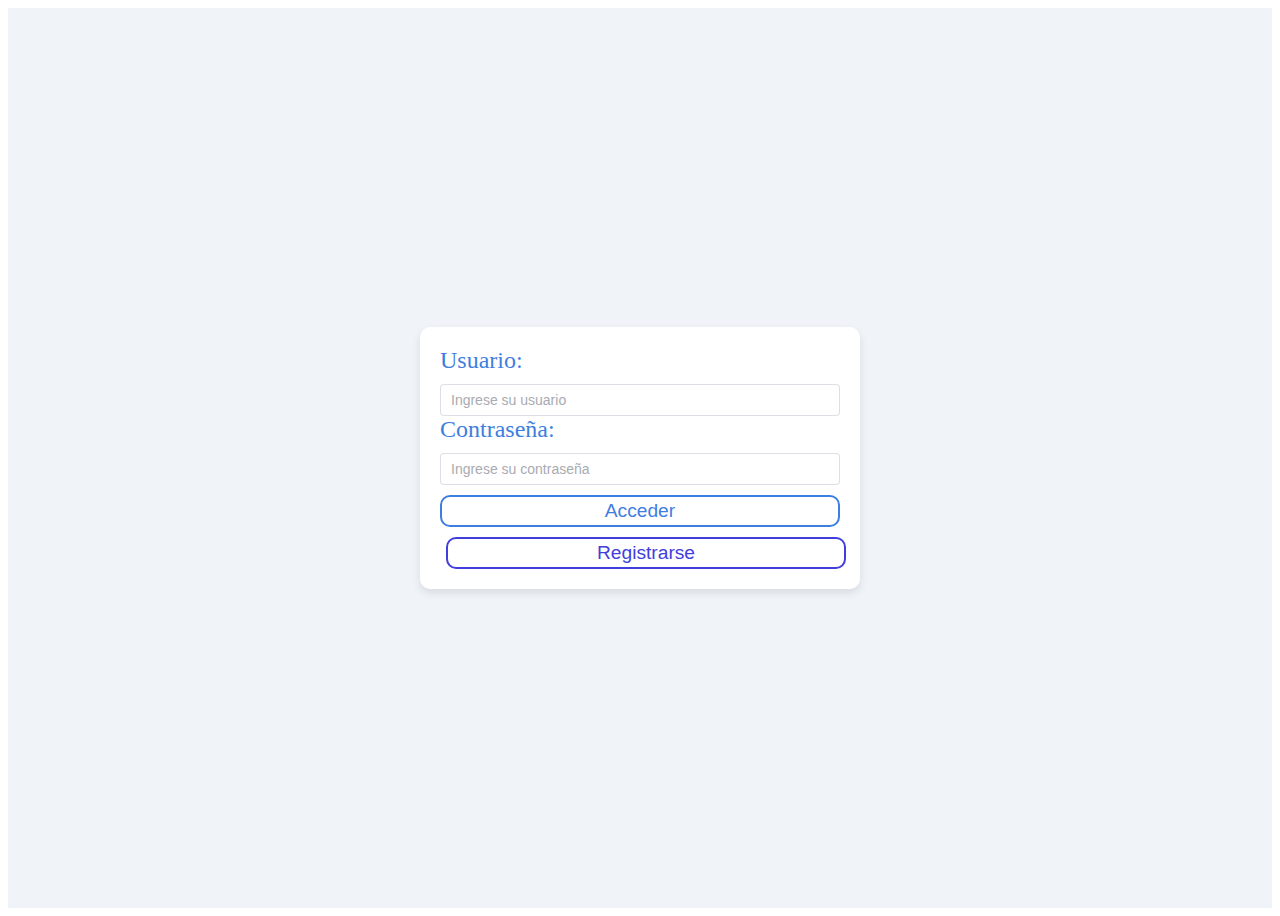
<file: index.html>
<!DOCTYPE html><html><head><meta charset="utf-8">
<meta name="viewport" content="width=device-width, initial-scale=1">
<link rel="preload" as="fetch" crossorigin="anonymous" href="/_payload.json">
<style>@charset "UTF-8";:root{--el-color-primary-rgb:64,158,255;--el-color-success-rgb:103,194,58;--el-color-warning-rgb:230,162,60;--el-color-danger-rgb:245,108,108;--el-color-error-rgb:245,108,108;--el-color-info-rgb:144,147,153;--el-font-size-extra-large:20px;--el-font-size-large:18px;--el-font-size-medium:16px;--el-font-size-base:14px;--el-font-size-small:13px;--el-font-size-extra-small:12px;--el-font-family:"Helvetica Neue",Helvetica,"PingFang SC","Hiragino Sans GB","Microsoft YaHei","微软雅黑",Arial,sans-serif;--el-font-weight-primary:500;--el-font-line-height-primary:24px;--el-index-normal:1;--el-index-top:1000;--el-index-popper:2000;--el-border-radius-base:4px;--el-border-radius-small:2px;--el-border-radius-round:20px;--el-border-radius-circle:100%;--el-transition-duration:0.3s;--el-transition-duration-fast:0.2s;--el-transition-function-ease-in-out-bezier:cubic-bezier(0.645,0.045,0.355,1);--el-transition-function-fast-bezier:cubic-bezier(0.23,1,0.32,1);--el-transition-all:all var(--el-transition-duration) var(--el-transition-function-ease-in-out-bezier);--el-transition-fade:opacity var(--el-transition-duration) var(--el-transition-function-fast-bezier);--el-transition-md-fade:transform var(--el-transition-duration) var(--el-transition-function-fast-bezier),opacity var(--el-transition-duration) var(--el-transition-function-fast-bezier);--el-transition-fade-linear:opacity var(--el-transition-duration-fast) linear;--el-transition-border:border-color var(--el-transition-duration-fast) var(--el-transition-function-ease-in-out-bezier);--el-transition-box-shadow:box-shadow var(--el-transition-duration-fast) var(--el-transition-function-ease-in-out-bezier);--el-transition-color:color var(--el-transition-duration-fast) var(--el-transition-function-ease-in-out-bezier);--el-component-size-large:40px;--el-component-size:32px;--el-component-size-small:24px;color-scheme:light;--el-color-white:#fff;--el-color-black:#000;--el-color-primary:#409eff;--el-color-primary-light-3:#79bbff;--el-color-primary-light-5:#a0cfff;--el-color-primary-light-7:#c6e2ff;--el-color-primary-light-8:#d9ecff;--el-color-primary-light-9:#ecf5ff;--el-color-primary-dark-2:#337ecc;--el-color-success:#67c23a;--el-color-success-light-3:#95d475;--el-color-success-light-5:#b3e19d;--el-color-success-light-7:#d1edc4;--el-color-success-light-8:#e1f3d8;--el-color-success-light-9:#f0f9eb;--el-color-success-dark-2:#529b2e;--el-color-warning:#e6a23c;--el-color-warning-light-3:#eebe77;--el-color-warning-light-5:#f3d19e;--el-color-warning-light-7:#f8e3c5;--el-color-warning-light-8:#faecd8;--el-color-warning-light-9:#fdf6ec;--el-color-warning-dark-2:#b88230;--el-color-danger:#f56c6c;--el-color-danger-light-3:#f89898;--el-color-danger-light-5:#fab6b6;--el-color-danger-light-7:#fcd3d3;--el-color-danger-light-8:#fde2e2;--el-color-danger-light-9:#fef0f0;--el-color-danger-dark-2:#c45656;--el-color-error:#f56c6c;--el-color-error-light-3:#f89898;--el-color-error-light-5:#fab6b6;--el-color-error-light-7:#fcd3d3;--el-color-error-light-8:#fde2e2;--el-color-error-light-9:#fef0f0;--el-color-error-dark-2:#c45656;--el-color-info:#909399;--el-color-info-light-3:#b1b3b8;--el-color-info-light-5:#c8c9cc;--el-color-info-light-7:#dedfe0;--el-color-info-light-8:#e9e9eb;--el-color-info-light-9:#f4f4f5;--el-color-info-dark-2:#73767a;--el-bg-color:#fff;--el-bg-color-page:#f2f3f5;--el-bg-color-overlay:#fff;--el-text-color-primary:#303133;--el-text-color-regular:#606266;--el-text-color-secondary:#909399;--el-text-color-placeholder:#a8abb2;--el-text-color-disabled:#c0c4cc;--el-border-color:#dcdfe6;--el-border-color-light:#e4e7ed;--el-border-color-lighter:#ebeef5;--el-border-color-extra-light:#f2f6fc;--el-border-color-dark:#d4d7de;--el-border-color-darker:#cdd0d6;--el-fill-color:#f0f2f5;--el-fill-color-light:#f5f7fa;--el-fill-color-lighter:#fafafa;--el-fill-color-extra-light:#fafcff;--el-fill-color-dark:#ebedf0;--el-fill-color-darker:#e6e8eb;--el-fill-color-blank:#fff;--el-box-shadow:0px 12px 32px 4px rgba(0,0,0,.04),0px 8px 20px rgba(0,0,0,.08);--el-box-shadow-light:0px 0px 12px rgba(0,0,0,.12);--el-box-shadow-lighter:0px 0px 6px rgba(0,0,0,.12);--el-box-shadow-dark:0px 16px 48px 16px rgba(0,0,0,.08),0px 12px 32px rgba(0,0,0,.12),0px 8px 16px -8px rgba(0,0,0,.16);--el-disabled-bg-color:var(--el-fill-color-light);--el-disabled-text-color:var(--el-text-color-placeholder);--el-disabled-border-color:var(--el-border-color-light);--el-overlay-color:rgba(0,0,0,.8);--el-overlay-color-light:rgba(0,0,0,.7);--el-overlay-color-lighter:rgba(0,0,0,.5);--el-mask-color:hsla(0,0%,100%,.9);--el-mask-color-extra-light:hsla(0,0%,100%,.3);--el-border-width:1px;--el-border-style:solid;--el-border-color-hover:var(--el-text-color-disabled);--el-border:var(--el-border-width) var(--el-border-style) var(--el-border-color);--el-svg-monochrome-grey:var(--el-border-color)}.fade-in-linear-enter-active,.fade-in-linear-leave-active{transition:var(--el-transition-fade-linear)}.fade-in-linear-enter-from,.fade-in-linear-leave-to{opacity:0}.el-fade-in-linear-enter-active,.el-fade-in-linear-leave-active{transition:var(--el-transition-fade-linear)}.el-fade-in-linear-enter-from,.el-fade-in-linear-leave-to{opacity:0}.el-fade-in-enter-active,.el-fade-in-leave-active{transition:all var(--el-transition-duration) cubic-bezier(.55,0,.1,1)}.el-fade-in-enter-from,.el-fade-in-leave-active{opacity:0}.el-zoom-in-center-enter-active,.el-zoom-in-center-leave-active{transition:all var(--el-transition-duration) cubic-bezier(.55,0,.1,1)}.el-zoom-in-center-enter-from,.el-zoom-in-center-leave-active{opacity:0;transform:scaleX(0)}.el-zoom-in-top-enter-active,.el-zoom-in-top-leave-active{opacity:1;transform:scaleY(1);transform-origin:center top;transition:var(--el-transition-md-fade)}.el-zoom-in-top-enter-active[data-popper-placement^=top],.el-zoom-in-top-leave-active[data-popper-placement^=top]{transform-origin:center bottom}.el-zoom-in-top-enter-from,.el-zoom-in-top-leave-active{opacity:0;transform:scaleY(0)}.el-zoom-in-bottom-enter-active,.el-zoom-in-bottom-leave-active{opacity:1;transform:scaleY(1);transform-origin:center bottom;transition:var(--el-transition-md-fade)}.el-zoom-in-bottom-enter-from,.el-zoom-in-bottom-leave-active{opacity:0;transform:scaleY(0)}.el-zoom-in-left-enter-active,.el-zoom-in-left-leave-active{opacity:1;transform:scale(1);transform-origin:top left;transition:var(--el-transition-md-fade)}.el-zoom-in-left-enter-from,.el-zoom-in-left-leave-active{opacity:0;transform:scale(.45)}.collapse-transition{transition:var(--el-transition-duration) height ease-in-out,var(--el-transition-duration) padding-top ease-in-out,var(--el-transition-duration) padding-bottom ease-in-out}.el-collapse-transition-enter-active,.el-collapse-transition-leave-active{transition:var(--el-transition-duration) max-height ease-in-out,var(--el-transition-duration) padding-top ease-in-out,var(--el-transition-duration) padding-bottom ease-in-out}.horizontal-collapse-transition{transition:var(--el-transition-duration) width ease-in-out,var(--el-transition-duration) padding-left ease-in-out,var(--el-transition-duration) padding-right ease-in-out}.el-list-enter-active,.el-list-leave-active{transition:all 1s}.el-list-enter-from,.el-list-leave-to{opacity:0;transform:translateY(-30px)}.el-list-leave-active{position:absolute!important}.el-opacity-transition{transition:opacity var(--el-transition-duration) cubic-bezier(.55,0,.1,1)}.el-icon-loading{animation:rotating 2s linear infinite}.el-icon--right{margin-left:5px}.el-icon--left{margin-right:5px}@keyframes rotating{0%{transform:rotate(0)}to{transform:rotate(1turn)}}.el-icon{--color:inherit;align-items:center;display:inline-flex;height:1em;justify-content:center;line-height:1em;position:relative;width:1em;fill:currentColor;color:var(--color);font-size:inherit}.el-icon.is-loading{animation:rotating 2s linear infinite}.el-icon svg{height:1em;width:1em}.el-affix--fixed{position:fixed}.el-alert{--el-alert-padding:8px 16px;--el-alert-border-radius-base:var(--el-border-radius-base);--el-alert-title-font-size:14px;--el-alert-title-with-description-font-size:16px;--el-alert-description-font-size:14px;--el-alert-close-font-size:16px;--el-alert-close-customed-font-size:14px;--el-alert-icon-size:16px;--el-alert-icon-large-size:28px;align-items:center;background-color:var(--el-color-white);border-radius:var(--el-alert-border-radius-base);box-sizing:border-box;display:flex;margin:0;opacity:1;overflow:hidden;padding:var(--el-alert-padding);position:relative;transition:opacity var(--el-transition-duration-fast);width:100%}.el-alert.is-light .el-alert__close-btn{color:var(--el-text-color-placeholder)}.el-alert.is-dark .el-alert__close-btn,.el-alert.is-dark .el-alert__description{color:var(--el-color-white)}.el-alert.is-center{justify-content:center}.el-alert--success{--el-alert-bg-color:var(--el-color-success-light-9)}.el-alert--success.is-light{background-color:var(--el-alert-bg-color)}.el-alert--success.is-light,.el-alert--success.is-light .el-alert__description{color:var(--el-color-success)}.el-alert--success.is-dark{background-color:var(--el-color-success);color:var(--el-color-white)}.el-alert--info{--el-alert-bg-color:var(--el-color-info-light-9)}.el-alert--info.is-light{background-color:var(--el-alert-bg-color)}.el-alert--info.is-light,.el-alert--info.is-light .el-alert__description{color:var(--el-color-info)}.el-alert--info.is-dark{background-color:var(--el-color-info);color:var(--el-color-white)}.el-alert--warning{--el-alert-bg-color:var(--el-color-warning-light-9)}.el-alert--warning.is-light{background-color:var(--el-alert-bg-color)}.el-alert--warning.is-light,.el-alert--warning.is-light .el-alert__description{color:var(--el-color-warning)}.el-alert--warning.is-dark{background-color:var(--el-color-warning);color:var(--el-color-white)}.el-alert--error{--el-alert-bg-color:var(--el-color-error-light-9)}.el-alert--error.is-light{background-color:var(--el-alert-bg-color)}.el-alert--error.is-light,.el-alert--error.is-light .el-alert__description{color:var(--el-color-error)}.el-alert--error.is-dark{background-color:var(--el-color-error);color:var(--el-color-white)}.el-alert__content{display:flex;flex-direction:column;gap:4px}.el-alert .el-alert__icon{font-size:var(--el-alert-icon-size);margin-right:8px;width:var(--el-alert-icon-size)}.el-alert .el-alert__icon.is-big{font-size:var(--el-alert-icon-large-size);margin-right:12px;width:var(--el-alert-icon-large-size)}.el-alert__title{font-size:var(--el-alert-title-font-size);line-height:24px}.el-alert__title.with-description{font-size:var(--el-alert-title-with-description-font-size)}.el-alert .el-alert__description{font-size:var(--el-alert-description-font-size);margin:0}.el-alert .el-alert__close-btn{cursor:pointer;font-size:var(--el-alert-close-font-size);opacity:1;position:absolute;right:16px;top:12px}.el-alert .el-alert__close-btn.is-customed{font-size:var(--el-alert-close-customed-font-size);font-style:normal;line-height:24px;top:8px}.el-alert-fade-enter-from,.el-alert-fade-leave-active{opacity:0}.el-aside{box-sizing:border-box;flex-shrink:0;overflow:auto;width:var(--el-aside-width,300px)}.el-autocomplete{display:inline-block;position:relative}.el-autocomplete__popper.el-popper{background:var(--el-bg-color-overlay);box-shadow:var(--el-box-shadow-light)}.el-autocomplete__popper.el-popper,.el-autocomplete__popper.el-popper .el-popper__arrow:before{border:1px solid var(--el-border-color-light)}.el-autocomplete__popper.el-popper[data-popper-placement^=top] .el-popper__arrow:before{border-left-color:transparent;border-top-color:transparent}.el-autocomplete__popper.el-popper[data-popper-placement^=bottom] .el-popper__arrow:before{border-bottom-color:transparent;border-right-color:transparent}.el-autocomplete__popper.el-popper[data-popper-placement^=left] .el-popper__arrow:before{border-bottom-color:transparent;border-left-color:transparent}.el-autocomplete__popper.el-popper[data-popper-placement^=right] .el-popper__arrow:before{border-right-color:transparent;border-top-color:transparent}.el-autocomplete-suggestion{border-radius:var(--el-border-radius-base);box-sizing:border-box}.el-autocomplete-suggestion__wrap{box-sizing:border-box;max-height:280px;padding:10px 0}.el-autocomplete-suggestion__list{margin:0;padding:0}.el-autocomplete-suggestion li{color:var(--el-text-color-regular);cursor:pointer;font-size:var(--el-font-size-base);line-height:34px;list-style:none;margin:0;overflow:hidden;padding:0 20px;text-align:left;text-overflow:ellipsis;white-space:nowrap}.el-autocomplete-suggestion li.highlighted,.el-autocomplete-suggestion li:hover{background-color:var(--el-fill-color-light)}.el-autocomplete-suggestion li.divider{border-top:1px solid var(--el-color-black);margin-top:6px}.el-autocomplete-suggestion li.divider:last-child{margin-bottom:-6px}.el-autocomplete-suggestion.is-loading li{color:var(--el-text-color-secondary);font-size:20px;height:100px;line-height:100px;text-align:center}.el-autocomplete-suggestion.is-loading li:after{content:"";display:inline-block;height:100%;vertical-align:middle}.el-autocomplete-suggestion.is-loading li:hover{background-color:var(--el-bg-color-overlay)}.el-autocomplete-suggestion.is-loading .el-icon-loading{vertical-align:middle}.el-avatar{--el-avatar-text-color:var(--el-color-white);--el-avatar-bg-color:var(--el-text-color-disabled);--el-avatar-text-size:14px;--el-avatar-icon-size:18px;--el-avatar-border-radius:var(--el-border-radius-base);--el-avatar-size-large:56px;--el-avatar-size-small:24px;--el-avatar-size:40px;align-items:center;background:var(--el-avatar-bg-color);box-sizing:border-box;color:var(--el-avatar-text-color);display:inline-flex;font-size:var(--el-avatar-text-size);height:var(--el-avatar-size);justify-content:center;overflow:hidden;text-align:center;width:var(--el-avatar-size)}.el-avatar>img{display:block;height:100%;width:100%}.el-avatar--circle{border-radius:50%}.el-avatar--square{border-radius:var(--el-avatar-border-radius)}.el-avatar--icon{font-size:var(--el-avatar-icon-size)}.el-avatar--small{--el-avatar-size:24px}.el-avatar--large{--el-avatar-size:56px}.el-backtop{--el-backtop-bg-color:var(--el-bg-color-overlay);--el-backtop-text-color:var(--el-color-primary);--el-backtop-hover-bg-color:var(--el-border-color-extra-light);align-items:center;background-color:var(--el-backtop-bg-color);border-radius:50%;box-shadow:var(--el-box-shadow-lighter);color:var(--el-backtop-text-color);cursor:pointer;display:flex;font-size:20px;height:40px;justify-content:center;position:fixed;width:40px;z-index:5}.el-backtop:hover{background-color:var(--el-backtop-hover-bg-color)}.el-backtop__icon{font-size:20px}.el-badge{--el-badge-bg-color:var(--el-color-danger);--el-badge-radius:10px;--el-badge-font-size:12px;--el-badge-padding:6px;--el-badge-size:18px;display:inline-block;position:relative;vertical-align:middle;width:-moz-fit-content;width:fit-content}.el-badge__content{align-items:center;background-color:var(--el-badge-bg-color);border:1px solid var(--el-bg-color);border-radius:var(--el-badge-radius);color:var(--el-color-white);display:inline-flex;font-size:var(--el-badge-font-size);height:var(--el-badge-size);justify-content:center;padding:0 var(--el-badge-padding);white-space:nowrap}.el-badge__content.is-fixed{position:absolute;right:calc(1px + var(--el-badge-size)/2);top:0;transform:translateY(-50%) translateX(100%);z-index:var(--el-index-normal)}.el-badge__content.is-fixed.is-dot{right:5px}.el-badge__content.is-dot{border-radius:50%;height:8px;padding:0;right:0;width:8px}.el-badge__content--primary{background-color:var(--el-color-primary)}.el-badge__content--success{background-color:var(--el-color-success)}.el-badge__content--warning{background-color:var(--el-color-warning)}.el-badge__content--info{background-color:var(--el-color-info)}.el-badge__content--danger{background-color:var(--el-color-danger)}.el-breadcrumb{font-size:14px;line-height:1}.el-breadcrumb:after,.el-breadcrumb:before{content:"";display:table}.el-breadcrumb:after{clear:both}.el-breadcrumb__separator{color:var(--el-text-color-placeholder);font-weight:700;margin:0 9px}.el-breadcrumb__separator.el-icon{font-weight:400;margin:0 6px}.el-breadcrumb__separator.el-icon svg{vertical-align:middle}.el-breadcrumb__item{align-items:center;display:inline-flex;float:left}.el-breadcrumb__inner{color:var(--el-text-color-regular)}.el-breadcrumb__inner a,.el-breadcrumb__inner.is-link{color:var(--el-text-color-primary);font-weight:700;text-decoration:none;transition:var(--el-transition-color)}.el-breadcrumb__inner a:hover,.el-breadcrumb__inner.is-link:hover{color:var(--el-color-primary);cursor:pointer}.el-breadcrumb__item:last-child .el-breadcrumb__inner,.el-breadcrumb__item:last-child .el-breadcrumb__inner a,.el-breadcrumb__item:last-child .el-breadcrumb__inner a:hover,.el-breadcrumb__item:last-child .el-breadcrumb__inner:hover{color:var(--el-text-color-regular);cursor:text;font-weight:400}.el-breadcrumb__item:last-child .el-breadcrumb__separator{display:none}.el-button-group{display:inline-block;vertical-align:middle}.el-button-group:after,.el-button-group:before{content:"";display:table}.el-button-group:after{clear:both}.el-button-group>.el-button{float:left;position:relative}.el-button-group>.el-button+.el-button{margin-left:0}.el-button-group>.el-button:first-child{border-bottom-right-radius:0;border-top-right-radius:0}.el-button-group>.el-button:last-child{border-bottom-left-radius:0;border-top-left-radius:0}.el-button-group>.el-button:first-child:last-child{border-bottom-left-radius:var(--el-border-radius-base);border-bottom-right-radius:var(--el-border-radius-base);border-top-left-radius:var(--el-border-radius-base);border-top-right-radius:var(--el-border-radius-base)}.el-button-group>.el-button:first-child:last-child.is-round{border-radius:var(--el-border-radius-round)}.el-button-group>.el-button:first-child:last-child.is-circle{border-radius:50%}.el-button-group>.el-button:not(:first-child):not(:last-child){border-radius:0}.el-button-group>.el-button:not(:last-child){margin-right:-1px}.el-button-group>.el-button.is-active,.el-button-group>.el-button:active,.el-button-group>.el-button:focus,.el-button-group>.el-button:hover{z-index:1}.el-button-group>.el-dropdown>.el-button{border-bottom-left-radius:0;border-left-color:var(--el-button-divide-border-color);border-top-left-radius:0}.el-button-group .el-button--primary:first-child{border-right-color:var(--el-button-divide-border-color)}.el-button-group .el-button--primary:last-child{border-left-color:var(--el-button-divide-border-color)}.el-button-group .el-button--primary:not(:first-child):not(:last-child){border-left-color:var(--el-button-divide-border-color);border-right-color:var(--el-button-divide-border-color)}.el-button-group .el-button--success:first-child{border-right-color:var(--el-button-divide-border-color)}.el-button-group .el-button--success:last-child{border-left-color:var(--el-button-divide-border-color)}.el-button-group .el-button--success:not(:first-child):not(:last-child){border-left-color:var(--el-button-divide-border-color);border-right-color:var(--el-button-divide-border-color)}.el-button-group .el-button--warning:first-child{border-right-color:var(--el-button-divide-border-color)}.el-button-group .el-button--warning:last-child{border-left-color:var(--el-button-divide-border-color)}.el-button-group .el-button--warning:not(:first-child):not(:last-child){border-left-color:var(--el-button-divide-border-color);border-right-color:var(--el-button-divide-border-color)}.el-button-group .el-button--danger:first-child{border-right-color:var(--el-button-divide-border-color)}.el-button-group .el-button--danger:last-child{border-left-color:var(--el-button-divide-border-color)}.el-button-group .el-button--danger:not(:first-child):not(:last-child){border-left-color:var(--el-button-divide-border-color);border-right-color:var(--el-button-divide-border-color)}.el-button-group .el-button--info:first-child{border-right-color:var(--el-button-divide-border-color)}.el-button-group .el-button--info:last-child{border-left-color:var(--el-button-divide-border-color)}.el-button-group .el-button--info:not(:first-child):not(:last-child){border-left-color:var(--el-button-divide-border-color);border-right-color:var(--el-button-divide-border-color)}.el-button{--el-button-font-weight:var(--el-font-weight-primary);--el-button-border-color:var(--el-border-color);--el-button-bg-color:var(--el-fill-color-blank);--el-button-text-color:var(--el-text-color-regular);--el-button-disabled-text-color:var(--el-disabled-text-color);--el-button-disabled-bg-color:var(--el-fill-color-blank);--el-button-disabled-border-color:var(--el-border-color-light);--el-button-divide-border-color:hsla(0,0%,100%,.5);--el-button-hover-text-color:var(--el-color-primary);--el-button-hover-bg-color:var(--el-color-primary-light-9);--el-button-hover-border-color:var(--el-color-primary-light-7);--el-button-active-text-color:var(--el-button-hover-text-color);--el-button-active-border-color:var(--el-color-primary);--el-button-active-bg-color:var(--el-button-hover-bg-color);--el-button-outline-color:var(--el-color-primary-light-5);--el-button-hover-link-text-color:var(--el-color-info);--el-button-active-color:var(--el-text-color-primary);align-items:center;-webkit-appearance:none;background-color:var(--el-button-bg-color);border:var(--el-border);border-color:var(--el-button-border-color);border-radius:var(--el-border-radius-base);box-sizing:border-box;color:var(--el-button-text-color);cursor:pointer;display:inline-flex;font-size:var(--el-font-size-base);font-weight:var(--el-button-font-weight);height:32px;justify-content:center;line-height:1;outline:0;padding:8px 15px;text-align:center;transition:.1s;-webkit-user-select:none;user-select:none;vertical-align:middle;white-space:nowrap}.el-button:hover{background-color:var(--el-button-hover-bg-color);border-color:var(--el-button-hover-border-color);color:var(--el-button-hover-text-color);outline:0}.el-button:active{background-color:var(--el-button-active-bg-color);border-color:var(--el-button-active-border-color);color:var(--el-button-active-text-color);outline:0}.el-button:focus-visible{outline:2px solid var(--el-button-outline-color);outline-offset:1px;transition:outline-offset 0s,outline 0s}.el-button>span{align-items:center;display:inline-flex}.el-button+.el-button{margin-left:12px}.el-button.is-round{padding:8px 15px}.el-button::-moz-focus-inner{border:0}.el-button [class*=el-icon]+span{margin-left:6px}.el-button [class*=el-icon] svg{vertical-align:bottom}.el-button.is-plain{--el-button-hover-text-color:var(--el-color-primary);--el-button-hover-bg-color:var(--el-fill-color-blank);--el-button-hover-border-color:var(--el-color-primary)}.el-button.is-active{background-color:var(--el-button-active-bg-color);border-color:var(--el-button-active-border-color);color:var(--el-button-active-text-color);outline:0}.el-button.is-disabled,.el-button.is-disabled:hover{background-color:var(--el-button-disabled-bg-color);background-image:none;border-color:var(--el-button-disabled-border-color);color:var(--el-button-disabled-text-color);cursor:not-allowed}.el-button.is-loading{pointer-events:none;position:relative}.el-button.is-loading:before{background-color:var(--el-mask-color-extra-light);border-radius:inherit;bottom:-1px;content:"";left:-1px;pointer-events:none;position:absolute;right:-1px;top:-1px;z-index:1}.el-button.is-round{border-radius:var(--el-border-radius-round)}.el-button.is-circle{border-radius:50%;padding:8px;width:32px}.el-button.is-text{background-color:transparent;border:0 solid transparent;color:var(--el-button-text-color)}.el-button.is-text.is-disabled{background-color:transparent!important;color:var(--el-button-disabled-text-color)}.el-button.is-text:not(.is-disabled):hover{background-color:var(--el-fill-color-light)}.el-button.is-text:not(.is-disabled):focus-visible{outline:2px solid var(--el-button-outline-color);outline-offset:1px;transition:outline-offset 0s,outline 0s}.el-button.is-text:not(.is-disabled):active{background-color:var(--el-fill-color)}.el-button.is-text:not(.is-disabled).is-has-bg{background-color:var(--el-fill-color-light)}.el-button.is-text:not(.is-disabled).is-has-bg:hover{background-color:var(--el-fill-color)}.el-button.is-text:not(.is-disabled).is-has-bg:active{background-color:var(--el-fill-color-dark)}.el-button__text--expand{letter-spacing:.3em;margin-right:-.3em}.el-button.is-link{background:0 0;border-color:transparent;color:var(--el-button-text-color);height:auto;padding:2px}.el-button.is-link:hover{color:var(--el-button-hover-link-text-color)}.el-button.is-link.is-disabled{background-color:transparent!important;border-color:transparent!important;color:var(--el-button-disabled-text-color)}.el-button.is-link:not(.is-disabled):active,.el-button.is-link:not(.is-disabled):hover{background-color:transparent;border-color:transparent}.el-button.is-link:not(.is-disabled):active{color:var(--el-button-active-color)}.el-button--text{background:0 0;border-color:transparent;color:var(--el-color-primary);padding-left:0;padding-right:0}.el-button--text.is-disabled{background-color:transparent!important;border-color:transparent!important;color:var(--el-button-disabled-text-color)}.el-button--text:not(.is-disabled):hover{background-color:transparent;border-color:transparent;color:var(--el-color-primary-light-3)}.el-button--text:not(.is-disabled):active{background-color:transparent;border-color:transparent;color:var(--el-color-primary-dark-2)}.el-button__link--expand{letter-spacing:.3em;margin-right:-.3em}.el-button--primary{--el-button-text-color:var(--el-color-white);--el-button-bg-color:var(--el-color-primary);--el-button-border-color:var(--el-color-primary);--el-button-outline-color:var(--el-color-primary-light-5);--el-button-active-color:var(--el-color-primary-dark-2);--el-button-hover-text-color:var(--el-color-white);--el-button-hover-link-text-color:var(--el-color-primary-light-5);--el-button-hover-bg-color:var(--el-color-primary-light-3);--el-button-hover-border-color:var(--el-color-primary-light-3);--el-button-active-bg-color:var(--el-color-primary-dark-2);--el-button-active-border-color:var(--el-color-primary-dark-2);--el-button-disabled-text-color:var(--el-color-white);--el-button-disabled-bg-color:var(--el-color-primary-light-5);--el-button-disabled-border-color:var(--el-color-primary-light-5)}.el-button--primary.is-link,.el-button--primary.is-plain,.el-button--primary.is-text{--el-button-text-color:var(--el-color-primary);--el-button-bg-color:var(--el-color-primary-light-9);--el-button-border-color:var(--el-color-primary-light-5);--el-button-hover-text-color:var(--el-color-white);--el-button-hover-bg-color:var(--el-color-primary);--el-button-hover-border-color:var(--el-color-primary);--el-button-active-text-color:var(--el-color-white)}.el-button--primary.is-link.is-disabled,.el-button--primary.is-link.is-disabled:active,.el-button--primary.is-link.is-disabled:focus,.el-button--primary.is-link.is-disabled:hover,.el-button--primary.is-plain.is-disabled,.el-button--primary.is-plain.is-disabled:active,.el-button--primary.is-plain.is-disabled:focus,.el-button--primary.is-plain.is-disabled:hover,.el-button--primary.is-text.is-disabled,.el-button--primary.is-text.is-disabled:active,.el-button--primary.is-text.is-disabled:focus,.el-button--primary.is-text.is-disabled:hover{background-color:var(--el-color-primary-light-9);border-color:var(--el-color-primary-light-8);color:var(--el-color-primary-light-5)}.el-button--success{--el-button-text-color:var(--el-color-white);--el-button-bg-color:var(--el-color-success);--el-button-border-color:var(--el-color-success);--el-button-outline-color:var(--el-color-success-light-5);--el-button-active-color:var(--el-color-success-dark-2);--el-button-hover-text-color:var(--el-color-white);--el-button-hover-link-text-color:var(--el-color-success-light-5);--el-button-hover-bg-color:var(--el-color-success-light-3);--el-button-hover-border-color:var(--el-color-success-light-3);--el-button-active-bg-color:var(--el-color-success-dark-2);--el-button-active-border-color:var(--el-color-success-dark-2);--el-button-disabled-text-color:var(--el-color-white);--el-button-disabled-bg-color:var(--el-color-success-light-5);--el-button-disabled-border-color:var(--el-color-success-light-5)}.el-button--success.is-link,.el-button--success.is-plain,.el-button--success.is-text{--el-button-text-color:var(--el-color-success);--el-button-bg-color:var(--el-color-success-light-9);--el-button-border-color:var(--el-color-success-light-5);--el-button-hover-text-color:var(--el-color-white);--el-button-hover-bg-color:var(--el-color-success);--el-button-hover-border-color:var(--el-color-success);--el-button-active-text-color:var(--el-color-white)}.el-button--success.is-link.is-disabled,.el-button--success.is-link.is-disabled:active,.el-button--success.is-link.is-disabled:focus,.el-button--success.is-link.is-disabled:hover,.el-button--success.is-plain.is-disabled,.el-button--success.is-plain.is-disabled:active,.el-button--success.is-plain.is-disabled:focus,.el-button--success.is-plain.is-disabled:hover,.el-button--success.is-text.is-disabled,.el-button--success.is-text.is-disabled:active,.el-button--success.is-text.is-disabled:focus,.el-button--success.is-text.is-disabled:hover{background-color:var(--el-color-success-light-9);border-color:var(--el-color-success-light-8);color:var(--el-color-success-light-5)}.el-button--warning{--el-button-text-color:var(--el-color-white);--el-button-bg-color:var(--el-color-warning);--el-button-border-color:var(--el-color-warning);--el-button-outline-color:var(--el-color-warning-light-5);--el-button-active-color:var(--el-color-warning-dark-2);--el-button-hover-text-color:var(--el-color-white);--el-button-hover-link-text-color:var(--el-color-warning-light-5);--el-button-hover-bg-color:var(--el-color-warning-light-3);--el-button-hover-border-color:var(--el-color-warning-light-3);--el-button-active-bg-color:var(--el-color-warning-dark-2);--el-button-active-border-color:var(--el-color-warning-dark-2);--el-button-disabled-text-color:var(--el-color-white);--el-button-disabled-bg-color:var(--el-color-warning-light-5);--el-button-disabled-border-color:var(--el-color-warning-light-5)}.el-button--warning.is-link,.el-button--warning.is-plain,.el-button--warning.is-text{--el-button-text-color:var(--el-color-warning);--el-button-bg-color:var(--el-color-warning-light-9);--el-button-border-color:var(--el-color-warning-light-5);--el-button-hover-text-color:var(--el-color-white);--el-button-hover-bg-color:var(--el-color-warning);--el-button-hover-border-color:var(--el-color-warning);--el-button-active-text-color:var(--el-color-white)}.el-button--warning.is-link.is-disabled,.el-button--warning.is-link.is-disabled:active,.el-button--warning.is-link.is-disabled:focus,.el-button--warning.is-link.is-disabled:hover,.el-button--warning.is-plain.is-disabled,.el-button--warning.is-plain.is-disabled:active,.el-button--warning.is-plain.is-disabled:focus,.el-button--warning.is-plain.is-disabled:hover,.el-button--warning.is-text.is-disabled,.el-button--warning.is-text.is-disabled:active,.el-button--warning.is-text.is-disabled:focus,.el-button--warning.is-text.is-disabled:hover{background-color:var(--el-color-warning-light-9);border-color:var(--el-color-warning-light-8);color:var(--el-color-warning-light-5)}.el-button--danger{--el-button-text-color:var(--el-color-white);--el-button-bg-color:var(--el-color-danger);--el-button-border-color:var(--el-color-danger);--el-button-outline-color:var(--el-color-danger-light-5);--el-button-active-color:var(--el-color-danger-dark-2);--el-button-hover-text-color:var(--el-color-white);--el-button-hover-link-text-color:var(--el-color-danger-light-5);--el-button-hover-bg-color:var(--el-color-danger-light-3);--el-button-hover-border-color:var(--el-color-danger-light-3);--el-button-active-bg-color:var(--el-color-danger-dark-2);--el-button-active-border-color:var(--el-color-danger-dark-2);--el-button-disabled-text-color:var(--el-color-white);--el-button-disabled-bg-color:var(--el-color-danger-light-5);--el-button-disabled-border-color:var(--el-color-danger-light-5)}.el-button--danger.is-link,.el-button--danger.is-plain,.el-button--danger.is-text{--el-button-text-color:var(--el-color-danger);--el-button-bg-color:var(--el-color-danger-light-9);--el-button-border-color:var(--el-color-danger-light-5);--el-button-hover-text-color:var(--el-color-white);--el-button-hover-bg-color:var(--el-color-danger);--el-button-hover-border-color:var(--el-color-danger);--el-button-active-text-color:var(--el-color-white)}.el-button--danger.is-link.is-disabled,.el-button--danger.is-link.is-disabled:active,.el-button--danger.is-link.is-disabled:focus,.el-button--danger.is-link.is-disabled:hover,.el-button--danger.is-plain.is-disabled,.el-button--danger.is-plain.is-disabled:active,.el-button--danger.is-plain.is-disabled:focus,.el-button--danger.is-plain.is-disabled:hover,.el-button--danger.is-text.is-disabled,.el-button--danger.is-text.is-disabled:active,.el-button--danger.is-text.is-disabled:focus,.el-button--danger.is-text.is-disabled:hover{background-color:var(--el-color-danger-light-9);border-color:var(--el-color-danger-light-8);color:var(--el-color-danger-light-5)}.el-button--info{--el-button-text-color:var(--el-color-white);--el-button-bg-color:var(--el-color-info);--el-button-border-color:var(--el-color-info);--el-button-outline-color:var(--el-color-info-light-5);--el-button-active-color:var(--el-color-info-dark-2);--el-button-hover-text-color:var(--el-color-white);--el-button-hover-link-text-color:var(--el-color-info-light-5);--el-button-hover-bg-color:var(--el-color-info-light-3);--el-button-hover-border-color:var(--el-color-info-light-3);--el-button-active-bg-color:var(--el-color-info-dark-2);--el-button-active-border-color:var(--el-color-info-dark-2);--el-button-disabled-text-color:var(--el-color-white);--el-button-disabled-bg-color:var(--el-color-info-light-5);--el-button-disabled-border-color:var(--el-color-info-light-5)}.el-button--info.is-link,.el-button--info.is-plain,.el-button--info.is-text{--el-button-text-color:var(--el-color-info);--el-button-bg-color:var(--el-color-info-light-9);--el-button-border-color:var(--el-color-info-light-5);--el-button-hover-text-color:var(--el-color-white);--el-button-hover-bg-color:var(--el-color-info);--el-button-hover-border-color:var(--el-color-info);--el-button-active-text-color:var(--el-color-white)}.el-button--info.is-link.is-disabled,.el-button--info.is-link.is-disabled:active,.el-button--info.is-link.is-disabled:focus,.el-button--info.is-link.is-disabled:hover,.el-button--info.is-plain.is-disabled,.el-button--info.is-plain.is-disabled:active,.el-button--info.is-plain.is-disabled:focus,.el-button--info.is-plain.is-disabled:hover,.el-button--info.is-text.is-disabled,.el-button--info.is-text.is-disabled:active,.el-button--info.is-text.is-disabled:focus,.el-button--info.is-text.is-disabled:hover{background-color:var(--el-color-info-light-9);border-color:var(--el-color-info-light-8);color:var(--el-color-info-light-5)}.el-button--large{--el-button-size:40px;border-radius:var(--el-border-radius-base);font-size:var(--el-font-size-base);height:var(--el-button-size);padding:12px 19px}.el-button--large [class*=el-icon]+span{margin-left:8px}.el-button--large.is-round{padding:12px 19px}.el-button--large.is-circle{padding:12px;width:var(--el-button-size)}.el-button--small{--el-button-size:24px;border-radius:calc(var(--el-border-radius-base) - 1px);font-size:12px;height:var(--el-button-size);padding:5px 11px}.el-button--small [class*=el-icon]+span{margin-left:4px}.el-button--small.is-round{padding:5px 11px}.el-button--small.is-circle{padding:5px;width:var(--el-button-size)}.el-calendar{--el-calendar-border:var(--el-table-border,1px solid var(--el-border-color-lighter));--el-calendar-header-border-bottom:var(--el-calendar-border);--el-calendar-selected-bg-color:var(--el-color-primary-light-9);--el-calendar-cell-width:85px;background-color:var(--el-fill-color-blank)}.el-calendar__header{border-bottom:var(--el-calendar-header-border-bottom);display:flex;justify-content:space-between;padding:12px 20px}.el-calendar__title{align-self:center;color:var(--el-text-color)}.el-calendar__body{padding:12px 20px 35px}.el-calendar-table{table-layout:fixed;width:100%}.el-calendar-table thead th{color:var(--el-text-color-regular);font-weight:400;padding:12px 0}.el-calendar-table:not(.is-range) td.next,.el-calendar-table:not(.is-range) td.prev{color:var(--el-text-color-placeholder)}.el-calendar-table td{border-bottom:var(--el-calendar-border);border-right:var(--el-calendar-border);transition:background-color var(--el-transition-duration-fast) ease;vertical-align:top}.el-calendar-table td.is-selected{background-color:var(--el-calendar-selected-bg-color)}.el-calendar-table td.is-today{color:var(--el-color-primary)}.el-calendar-table tr:first-child td{border-top:var(--el-calendar-border)}.el-calendar-table tr td:first-child{border-left:var(--el-calendar-border)}.el-calendar-table tr.el-calendar-table__row--hide-border td{border-top:none}.el-calendar-table .el-calendar-day{box-sizing:border-box;height:var(--el-calendar-cell-width);padding:8px}.el-calendar-table .el-calendar-day:hover{background-color:var(--el-calendar-selected-bg-color);cursor:pointer}.el-card{--el-card-border-color:var(--el-border-color-light);--el-card-border-radius:4px;--el-card-padding:20px;--el-card-bg-color:var(--el-fill-color-blank);background-color:var(--el-card-bg-color);border:1px solid var(--el-card-border-color);border-radius:var(--el-card-border-radius);color:var(--el-text-color-primary);overflow:hidden;transition:var(--el-transition-duration)}.el-card.is-always-shadow,.el-card.is-hover-shadow:focus,.el-card.is-hover-shadow:hover{box-shadow:var(--el-box-shadow-light)}.el-card__header{border-bottom:1px solid var(--el-card-border-color);box-sizing:border-box;padding:calc(var(--el-card-padding) - 2px) var(--el-card-padding)}.el-card__body{padding:var(--el-card-padding)}.el-card__footer{border-top:1px solid var(--el-card-border-color);box-sizing:border-box;padding:calc(var(--el-card-padding) - 2px) var(--el-card-padding)}.el-carousel__item{display:inline-block;height:100%;left:0;overflow:hidden;position:absolute;top:0;width:100%}.el-carousel__item,.el-carousel__item.is-active{z-index:calc(var(--el-index-normal) - 1)}.el-carousel__item--card,.el-carousel__item.is-animating{transition:transform .4s ease-in-out}.el-carousel__item--card{width:50%}.el-carousel__item--card.is-in-stage{cursor:pointer;z-index:var(--el-index-normal)}.el-carousel__item--card.is-in-stage.is-hover .el-carousel__mask,.el-carousel__item--card.is-in-stage:hover .el-carousel__mask{opacity:.12}.el-carousel__item--card.is-active{z-index:calc(var(--el-index-normal) + 1)}.el-carousel__item--card-vertical{height:50%;width:100%}.el-carousel__mask{background-color:var(--el-color-white);height:100%;left:0;opacity:.24;position:absolute;top:0;transition:var(--el-transition-duration-fast);width:100%}.el-carousel{--el-carousel-arrow-font-size:12px;--el-carousel-arrow-size:36px;--el-carousel-arrow-background:rgba(31,45,61,.11);--el-carousel-arrow-hover-background:rgba(31,45,61,.23);--el-carousel-indicator-width:30px;--el-carousel-indicator-height:2px;--el-carousel-indicator-padding-horizontal:4px;--el-carousel-indicator-padding-vertical:12px;--el-carousel-indicator-out-color:var(--el-border-color-hover);position:relative}.el-carousel--horizontal,.el-carousel--vertical{overflow:hidden}.el-carousel__container{height:300px;position:relative}.el-carousel__arrow{align-items:center;background-color:var(--el-carousel-arrow-background);border:none;border-radius:50%;color:#fff;cursor:pointer;display:inline-flex;font-size:var(--el-carousel-arrow-font-size);height:var(--el-carousel-arrow-size);justify-content:center;margin:0;outline:0;padding:0;position:absolute;text-align:center;top:50%;transform:translateY(-50%);transition:var(--el-transition-duration);width:var(--el-carousel-arrow-size);z-index:10}.el-carousel__arrow--left{left:16px}.el-carousel__arrow--right{right:16px}.el-carousel__arrow:hover{background-color:var(--el-carousel-arrow-hover-background)}.el-carousel__arrow i{cursor:pointer}.el-carousel__indicators{list-style:none;margin:0;padding:0;position:absolute;z-index:calc(var(--el-index-normal) + 1)}.el-carousel__indicators--horizontal{bottom:0;left:50%;transform:translateX(-50%)}.el-carousel__indicators--vertical{right:0;top:50%;transform:translateY(-50%)}.el-carousel__indicators--outside{bottom:calc(var(--el-carousel-indicator-height) + var(--el-carousel-indicator-padding-vertical)*2);position:static;text-align:center;transform:none}.el-carousel__indicators--outside .el-carousel__indicator:hover button{opacity:.64}.el-carousel__indicators--outside button{background-color:var(--el-carousel-indicator-out-color);opacity:.24}.el-carousel__indicators--right{right:0}.el-carousel__indicators--labels{left:0;right:0;text-align:center;transform:none}.el-carousel__indicators--labels .el-carousel__button{color:#000;font-size:12px;height:auto;padding:2px 18px;width:auto}.el-carousel__indicators--labels .el-carousel__indicator{padding:6px 4px}.el-carousel__indicator{background-color:transparent;cursor:pointer}.el-carousel__indicator:hover button{opacity:.72}.el-carousel__indicator--horizontal{display:inline-block;padding:var(--el-carousel-indicator-padding-vertical) var(--el-carousel-indicator-padding-horizontal)}.el-carousel__indicator--vertical{padding:var(--el-carousel-indicator-padding-horizontal) var(--el-carousel-indicator-padding-vertical)}.el-carousel__indicator--vertical .el-carousel__button{height:calc(var(--el-carousel-indicator-width)/2);width:var(--el-carousel-indicator-height)}.el-carousel__indicator.is-active button{opacity:1}.el-carousel__button{background-color:#fff;border:none;cursor:pointer;display:block;height:var(--el-carousel-indicator-height);margin:0;opacity:.48;outline:0;padding:0;transition:var(--el-transition-duration);width:var(--el-carousel-indicator-width)}.carousel-arrow-left-enter-from,.carousel-arrow-left-leave-active{opacity:0;transform:translateY(-50%) translateX(-10px)}.carousel-arrow-right-enter-from,.carousel-arrow-right-leave-active{opacity:0;transform:translateY(-50%) translateX(10px)}.el-transitioning{filter:url(#elCarouselHorizontal)}.el-transitioning-vertical{filter:url(#elCarouselVertical)}.el-cascader-panel{--el-cascader-menu-text-color:var(--el-text-color-regular);--el-cascader-menu-selected-text-color:var(--el-color-primary);--el-cascader-menu-fill:var(--el-bg-color-overlay);--el-cascader-menu-font-size:var(--el-font-size-base);--el-cascader-menu-radius:var(--el-border-radius-base);--el-cascader-menu-border:solid 1px var(--el-border-color-light);--el-cascader-menu-shadow:var(--el-box-shadow-light);--el-cascader-node-background-hover:var(--el-fill-color-light);--el-cascader-node-color-disabled:var(--el-text-color-placeholder);--el-cascader-color-empty:var(--el-text-color-placeholder);--el-cascader-tag-background:var(--el-fill-color);border-radius:var(--el-cascader-menu-radius);display:flex;font-size:var(--el-cascader-menu-font-size)}.el-cascader-panel.is-bordered{border:var(--el-cascader-menu-border);border-radius:var(--el-cascader-menu-radius)}.el-cascader-menu{border-right:var(--el-cascader-menu-border);box-sizing:border-box;color:var(--el-cascader-menu-text-color);min-width:180px}.el-cascader-menu:last-child{border-right:none}.el-cascader-menu:last-child .el-cascader-node{padding-right:20px}.el-cascader-menu__wrap.el-scrollbar__wrap{height:204px}.el-cascader-menu__list{box-sizing:border-box;list-style:none;margin:0;min-height:100%;padding:6px 0;position:relative}.el-cascader-menu__hover-zone{height:100%;left:0;pointer-events:none;position:absolute;top:0;width:100%}.el-cascader-menu__empty-text{align-items:center;color:var(--el-cascader-color-empty);display:flex;left:50%;position:absolute;top:50%;transform:translate(-50%,-50%)}.el-cascader-menu__empty-text .is-loading{margin-right:2px}.el-cascader-node{align-items:center;display:flex;height:34px;line-height:34px;outline:0;padding:0 30px 0 20px;position:relative}.el-cascader-node.is-selectable.in-active-path{color:var(--el-cascader-menu-text-color)}.el-cascader-node.in-active-path,.el-cascader-node.is-active,.el-cascader-node.is-selectable.in-checked-path{color:var(--el-cascader-menu-selected-text-color);font-weight:700}.el-cascader-node:not(.is-disabled){cursor:pointer}.el-cascader-node:not(.is-disabled):focus,.el-cascader-node:not(.is-disabled):hover{background:var(--el-cascader-node-background-hover)}.el-cascader-node.is-disabled{color:var(--el-cascader-node-color-disabled);cursor:not-allowed}.el-cascader-node__prefix{left:10px;position:absolute}.el-cascader-node__postfix{position:absolute;right:10px}.el-cascader-node__label{flex:1;overflow:hidden;padding:0 8px;text-align:left;text-overflow:ellipsis;white-space:nowrap}.el-cascader-node>.el-checkbox,.el-cascader-node>.el-radio{margin-right:0}.el-cascader-node>.el-radio .el-radio__label{padding-left:0}.el-cascader{--el-cascader-menu-text-color:var(--el-text-color-regular);--el-cascader-menu-selected-text-color:var(--el-color-primary);--el-cascader-menu-fill:var(--el-bg-color-overlay);--el-cascader-menu-font-size:var(--el-font-size-base);--el-cascader-menu-radius:var(--el-border-radius-base);--el-cascader-menu-border:solid 1px var(--el-border-color-light);--el-cascader-menu-shadow:var(--el-box-shadow-light);--el-cascader-node-background-hover:var(--el-fill-color-light);--el-cascader-node-color-disabled:var(--el-text-color-placeholder);--el-cascader-color-empty:var(--el-text-color-placeholder);--el-cascader-tag-background:var(--el-fill-color);display:inline-block;font-size:var(--el-font-size-base);line-height:32px;outline:0;position:relative;vertical-align:middle}.el-cascader:not(.is-disabled):hover .el-input__wrapper{box-shadow:0 0 0 1px var(--el-input-hover-border-color) inset;cursor:pointer}.el-cascader .el-input{cursor:pointer;display:flex}.el-cascader .el-input .el-input__inner{cursor:pointer;text-overflow:ellipsis}.el-cascader .el-input .el-input__suffix-inner .el-icon{height:calc(100% - 2px)}.el-cascader .el-input .el-input__suffix-inner .el-icon svg{vertical-align:middle}.el-cascader .el-input .icon-arrow-down{font-size:14px;transition:transform var(--el-transition-duration)}.el-cascader .el-input .icon-arrow-down.is-reverse{transform:rotate(180deg)}.el-cascader .el-input .icon-circle-close:hover{color:var(--el-input-clear-hover-color,var(--el-text-color-secondary))}.el-cascader .el-input.is-focus .el-input__wrapper{box-shadow:0 0 0 1px var(--el-input-focus-border-color,var(--el-color-primary)) inset}.el-cascader--large{font-size:14px;line-height:40px}.el-cascader--small{font-size:12px;line-height:24px}.el-cascader.is-disabled .el-cascader__label{color:var(--el-disabled-text-color);z-index:calc(var(--el-index-normal) + 1)}.el-cascader__dropdown{--el-cascader-menu-text-color:var(--el-text-color-regular);--el-cascader-menu-selected-text-color:var(--el-color-primary);--el-cascader-menu-fill:var(--el-bg-color-overlay);--el-cascader-menu-font-size:var(--el-font-size-base);--el-cascader-menu-radius:var(--el-border-radius-base);--el-cascader-menu-border:solid 1px var(--el-border-color-light);--el-cascader-menu-shadow:var(--el-box-shadow-light);--el-cascader-node-background-hover:var(--el-fill-color-light);--el-cascader-node-color-disabled:var(--el-text-color-placeholder);--el-cascader-color-empty:var(--el-text-color-placeholder);--el-cascader-tag-background:var(--el-fill-color);border-radius:var(--el-cascader-menu-radius);font-size:var(--el-cascader-menu-font-size)}.el-cascader__dropdown.el-popper{background:var(--el-cascader-menu-fill)}.el-cascader__dropdown.el-popper,.el-cascader__dropdown.el-popper .el-popper__arrow:before{border:var(--el-cascader-menu-border)}.el-cascader__dropdown.el-popper[data-popper-placement^=top] .el-popper__arrow:before{border-left-color:transparent;border-top-color:transparent}.el-cascader__dropdown.el-popper[data-popper-placement^=bottom] .el-popper__arrow:before{border-bottom-color:transparent;border-right-color:transparent}.el-cascader__dropdown.el-popper[data-popper-placement^=left] .el-popper__arrow:before{border-bottom-color:transparent;border-left-color:transparent}.el-cascader__dropdown.el-popper[data-popper-placement^=right] .el-popper__arrow:before{border-right-color:transparent;border-top-color:transparent}.el-cascader__dropdown.el-popper{box-shadow:var(--el-cascader-menu-shadow)}.el-cascader__tags{box-sizing:border-box;display:flex;flex-wrap:wrap;left:0;line-height:normal;position:absolute;right:30px;text-align:left;top:50%;transform:translateY(-50%)}.el-cascader__tags .el-tag{align-items:center;background:var(--el-cascader-tag-background);display:inline-flex;margin:2px 0 2px 6px;max-width:100%;text-overflow:ellipsis}.el-cascader__tags .el-tag:not(.is-hit){border-color:transparent}.el-cascader__tags .el-tag>span{flex:1;overflow:hidden;text-overflow:ellipsis}.el-cascader__tags .el-tag .el-icon-close{background-color:var(--el-text-color-placeholder);color:var(--el-color-white);flex:none}.el-cascader__tags .el-tag .el-icon-close:hover{background-color:var(--el-text-color-secondary)}.el-cascader__collapse-tags{white-space:normal;z-index:var(--el-index-normal)}.el-cascader__collapse-tags .el-tag{align-items:center;background:var(--el-fill-color);display:inline-flex;margin:2px 0 2px 6px;max-width:100%;text-overflow:ellipsis}.el-cascader__collapse-tags .el-tag:not(.is-hit){border-color:transparent}.el-cascader__collapse-tags .el-tag>span{flex:1;overflow:hidden;text-overflow:ellipsis}.el-cascader__collapse-tags .el-tag .el-icon-close{background-color:var(--el-text-color-placeholder);color:var(--el-color-white);flex:none}.el-cascader__collapse-tags .el-tag .el-icon-close:hover{background-color:var(--el-text-color-secondary)}.el-cascader__suggestion-panel{border-radius:var(--el-cascader-menu-radius)}.el-cascader__suggestion-list{color:var(--el-cascader-menu-text-color);font-size:var(--el-font-size-base);margin:0;max-height:204px;padding:6px 0;text-align:center}.el-cascader__suggestion-item{align-items:center;cursor:pointer;display:flex;height:34px;justify-content:space-between;outline:0;padding:0 15px;text-align:left}.el-cascader__suggestion-item:focus,.el-cascader__suggestion-item:hover{background:var(--el-cascader-node-background-hover)}.el-cascader__suggestion-item.is-checked{color:var(--el-cascader-menu-selected-text-color);font-weight:700}.el-cascader__suggestion-item>span{margin-right:10px}.el-cascader__empty-text{color:var(--el-cascader-color-empty);margin:10px 0}.el-cascader__search-input{background:0 0;border:none;box-sizing:border-box;color:var(--el-cascader-menu-text-color);flex:1;height:24px;margin:2px 0 2px 11px;min-width:60px;outline:0;padding:0}.el-cascader__search-input::placeholder{color:transparent}.el-check-tag{background-color:var(--el-color-info-light-9);border-radius:var(--el-border-radius-base);color:var(--el-color-info);cursor:pointer;display:inline-block;font-size:var(--el-font-size-base);font-weight:700;line-height:var(--el-font-size-base);padding:7px 15px;transition:var(--el-transition-all)}.el-check-tag:hover{background-color:var(--el-color-info-light-7)}.el-check-tag.is-checked.el-check-tag--primary{background-color:var(--el-color-primary-light-8);color:var(--el-color-primary)}.el-check-tag.is-checked.el-check-tag--primary:hover{background-color:var(--el-color-primary-light-7)}.el-check-tag.is-checked.el-check-tag--success{background-color:var(--el-color-success-light-8);color:var(--el-color-success)}.el-check-tag.is-checked.el-check-tag--success:hover{background-color:var(--el-color-success-light-7)}.el-check-tag.is-checked.el-check-tag--warning{background-color:var(--el-color-warning-light-8);color:var(--el-color-warning)}.el-check-tag.is-checked.el-check-tag--warning:hover{background-color:var(--el-color-warning-light-7)}.el-check-tag.is-checked.el-check-tag--danger{background-color:var(--el-color-danger-light-8);color:var(--el-color-danger)}.el-check-tag.is-checked.el-check-tag--danger:hover{background-color:var(--el-color-danger-light-7)}.el-check-tag.is-checked.el-check-tag--error{background-color:var(--el-color-error-light-8);color:var(--el-color-error)}.el-check-tag.is-checked.el-check-tag--error:hover{background-color:var(--el-color-error-light-7)}.el-check-tag.is-checked.el-check-tag--info{background-color:var(--el-color-info-light-8);color:var(--el-color-info)}.el-check-tag.is-checked.el-check-tag--info:hover{background-color:var(--el-color-info-light-7)}.el-checkbox-button{--el-checkbox-button-checked-bg-color:var(--el-color-primary);--el-checkbox-button-checked-text-color:var(--el-color-white);--el-checkbox-button-checked-border-color:var(--el-color-primary);display:inline-block;position:relative}.el-checkbox-button__inner{-webkit-appearance:none;background:var(--el-button-bg-color,var(--el-fill-color-blank));border:var(--el-border);border-left-color:transparent;border-radius:0;box-sizing:border-box;color:var(--el-button-text-color,var(--el-text-color-regular));cursor:pointer;display:inline-block;font-size:var(--el-font-size-base);font-weight:var(--el-checkbox-font-weight);line-height:1;margin:0;outline:0;padding:8px 15px;position:relative;text-align:center;transition:var(--el-transition-all);-webkit-user-select:none;user-select:none;vertical-align:middle;white-space:nowrap}.el-checkbox-button__inner.is-round{padding:8px 15px}.el-checkbox-button__inner:hover{color:var(--el-color-primary)}.el-checkbox-button__inner [class*=el-icon-]{line-height:.9}.el-checkbox-button__inner [class*=el-icon-]+span{margin-left:5px}.el-checkbox-button__original{margin:0;opacity:0;outline:0;position:absolute;z-index:-1}.el-checkbox-button.is-checked .el-checkbox-button__inner{background-color:var(--el-checkbox-button-checked-bg-color);border-color:var(--el-checkbox-button-checked-border-color);box-shadow:-1px 0 0 0 var(--el-color-primary-light-7);color:var(--el-checkbox-button-checked-text-color)}.el-checkbox-button.is-checked:first-child .el-checkbox-button__inner{border-left-color:var(--el-checkbox-button-checked-border-color)}.el-checkbox-button.is-disabled .el-checkbox-button__inner{background-color:var(--el-button-disabled-bg-color,var(--el-fill-color-blank));background-image:none;border-color:var(--el-button-disabled-border-color,var(--el-border-color-light));box-shadow:none;color:var(--el-disabled-text-color);cursor:not-allowed}.el-checkbox-button.is-disabled:first-child .el-checkbox-button__inner{border-left-color:var(--el-button-disabled-border-color,var(--el-border-color-light))}.el-checkbox-button:first-child .el-checkbox-button__inner{border-bottom-left-radius:var(--el-border-radius-base);border-left:var(--el-border);border-top-left-radius:var(--el-border-radius-base);box-shadow:none!important}.el-checkbox-button.is-focus .el-checkbox-button__inner{border-color:var(--el-checkbox-button-checked-border-color)}.el-checkbox-button:last-child .el-checkbox-button__inner{border-bottom-right-radius:var(--el-border-radius-base);border-top-right-radius:var(--el-border-radius-base)}.el-checkbox-button--large .el-checkbox-button__inner{border-radius:0;font-size:var(--el-font-size-base);padding:12px 19px}.el-checkbox-button--large .el-checkbox-button__inner.is-round{padding:12px 19px}.el-checkbox-button--small .el-checkbox-button__inner{border-radius:0;font-size:12px;padding:5px 11px}.el-checkbox-button--small .el-checkbox-button__inner.is-round{padding:5px 11px}.el-checkbox-group{font-size:0;line-height:0}.el-checkbox{--el-checkbox-font-size:14px;--el-checkbox-font-weight:var(--el-font-weight-primary);--el-checkbox-text-color:var(--el-text-color-regular);--el-checkbox-input-height:14px;--el-checkbox-input-width:14px;--el-checkbox-border-radius:var(--el-border-radius-small);--el-checkbox-bg-color:var(--el-fill-color-blank);--el-checkbox-input-border:var(--el-border);--el-checkbox-disabled-border-color:var(--el-border-color);--el-checkbox-disabled-input-fill:var(--el-fill-color-light);--el-checkbox-disabled-icon-color:var(--el-text-color-placeholder);--el-checkbox-disabled-checked-input-fill:var(--el-border-color-extra-light);--el-checkbox-disabled-checked-input-border-color:var(--el-border-color);--el-checkbox-disabled-checked-icon-color:var(--el-text-color-placeholder);--el-checkbox-checked-text-color:var(--el-color-primary);--el-checkbox-checked-input-border-color:var(--el-color-primary);--el-checkbox-checked-bg-color:var(--el-color-primary);--el-checkbox-checked-icon-color:var(--el-color-white);--el-checkbox-input-border-color-hover:var(--el-color-primary);align-items:center;color:var(--el-checkbox-text-color);cursor:pointer;display:inline-flex;font-size:var(--el-font-size-base);font-weight:var(--el-checkbox-font-weight);height:var(--el-checkbox-height,32px);margin-right:30px;position:relative;-webkit-user-select:none;user-select:none;white-space:nowrap}.el-checkbox.is-disabled{cursor:not-allowed}.el-checkbox.is-bordered{border:var(--el-border);border-radius:var(--el-border-radius-base);box-sizing:border-box;padding:0 15px 0 9px}.el-checkbox.is-bordered.is-checked{border-color:var(--el-color-primary)}.el-checkbox.is-bordered.is-disabled{border-color:var(--el-border-color-lighter)}.el-checkbox.is-bordered.el-checkbox--large{border-radius:var(--el-border-radius-base);padding:0 19px 0 11px}.el-checkbox.is-bordered.el-checkbox--large .el-checkbox__label{font-size:var(--el-font-size-base)}.el-checkbox.is-bordered.el-checkbox--large .el-checkbox__inner{height:14px;width:14px}.el-checkbox.is-bordered.el-checkbox--small{border-radius:calc(var(--el-border-radius-base) - 1px);padding:0 11px 0 7px}.el-checkbox.is-bordered.el-checkbox--small .el-checkbox__label{font-size:12px}.el-checkbox.is-bordered.el-checkbox--small .el-checkbox__inner{height:12px;width:12px}.el-checkbox.is-bordered.el-checkbox--small .el-checkbox__inner:after{height:6px;width:2px}.el-checkbox input:focus-visible+.el-checkbox__inner{border-radius:var(--el-checkbox-border-radius);outline:2px solid var(--el-checkbox-input-border-color-hover);outline-offset:1px}.el-checkbox__input{cursor:pointer;display:inline-flex;outline:0;position:relative;white-space:nowrap}.el-checkbox__input.is-disabled .el-checkbox__inner{background-color:var(--el-checkbox-disabled-input-fill);border-color:var(--el-checkbox-disabled-border-color);cursor:not-allowed}.el-checkbox__input.is-disabled .el-checkbox__inner:after{border-color:var(--el-checkbox-disabled-icon-color);cursor:not-allowed}.el-checkbox__input.is-disabled.is-checked .el-checkbox__inner{background-color:var(--el-checkbox-disabled-checked-input-fill);border-color:var(--el-checkbox-disabled-checked-input-border-color)}.el-checkbox__input.is-disabled.is-checked .el-checkbox__inner:after{border-color:var(--el-checkbox-disabled-checked-icon-color)}.el-checkbox__input.is-disabled.is-indeterminate .el-checkbox__inner{background-color:var(--el-checkbox-disabled-checked-input-fill);border-color:var(--el-checkbox-disabled-checked-input-border-color)}.el-checkbox__input.is-disabled.is-indeterminate .el-checkbox__inner:before{background-color:var(--el-checkbox-disabled-checked-icon-color);border-color:var(--el-checkbox-disabled-checked-icon-color)}.el-checkbox__input.is-disabled+span.el-checkbox__label{color:var(--el-disabled-text-color);cursor:not-allowed}.el-checkbox__input.is-checked .el-checkbox__inner{background-color:var(--el-checkbox-checked-bg-color);border-color:var(--el-checkbox-checked-input-border-color)}.el-checkbox__input.is-checked .el-checkbox__inner:after{border-color:var(--el-checkbox-checked-icon-color);transform:rotate(45deg) scaleY(1)}.el-checkbox__input.is-checked+.el-checkbox__label{color:var(--el-checkbox-checked-text-color)}.el-checkbox__input.is-focus:not(.is-checked) .el-checkbox__original:not(:focus-visible){border-color:var(--el-checkbox-input-border-color-hover)}.el-checkbox__input.is-indeterminate .el-checkbox__inner{background-color:var(--el-checkbox-checked-bg-color);border-color:var(--el-checkbox-checked-input-border-color)}.el-checkbox__input.is-indeterminate .el-checkbox__inner:before{background-color:var(--el-checkbox-checked-icon-color);content:"";display:block;height:2px;left:0;position:absolute;right:0;top:5px;transform:scale(.5)}.el-checkbox__input.is-indeterminate .el-checkbox__inner:after{display:none}.el-checkbox__inner{background-color:var(--el-checkbox-bg-color);border:var(--el-checkbox-input-border);border-radius:var(--el-checkbox-border-radius);box-sizing:border-box;display:inline-block;height:var(--el-checkbox-input-height);position:relative;transition:border-color .25s cubic-bezier(.71,-.46,.29,1.46),background-color .25s cubic-bezier(.71,-.46,.29,1.46),outline .25s cubic-bezier(.71,-.46,.29,1.46);width:var(--el-checkbox-input-width);z-index:var(--el-index-normal)}.el-checkbox__inner:hover{border-color:var(--el-checkbox-input-border-color-hover)}.el-checkbox__inner:after{border:1px solid transparent;border-left:0;border-top:0;box-sizing:content-box;content:"";height:7px;left:4px;position:absolute;top:1px;transform:rotate(45deg) scaleY(0);transform-origin:center;transition:transform .15s ease-in 50ms;width:3px}.el-checkbox__original{height:0;margin:0;opacity:0;outline:0;position:absolute;width:0;z-index:-1}.el-checkbox__label{display:inline-block;font-size:var(--el-checkbox-font-size);line-height:1;padding-left:8px}.el-checkbox.el-checkbox--large{height:40px}.el-checkbox.el-checkbox--large .el-checkbox__label{font-size:14px}.el-checkbox.el-checkbox--large .el-checkbox__inner{height:14px;width:14px}.el-checkbox.el-checkbox--small{height:24px}.el-checkbox.el-checkbox--small .el-checkbox__label{font-size:12px}.el-checkbox.el-checkbox--small .el-checkbox__inner{height:12px;width:12px}.el-checkbox.el-checkbox--small .el-checkbox__input.is-indeterminate .el-checkbox__inner:before{top:4px}.el-checkbox.el-checkbox--small .el-checkbox__inner:after{height:6px;width:2px}.el-checkbox:last-of-type{margin-right:0}[class*=el-col-]{box-sizing:border-box}[class*=el-col-].is-guttered{display:block;min-height:1px}.el-col-0,.el-col-0.is-guttered{display:none}.el-col-0{flex:0 0 0%;max-width:0}.el-col-offset-0{margin-left:0}.el-col-pull-0{position:relative;right:0}.el-col-push-0{left:0;position:relative}.el-col-1{flex:0 0 4.1666666667%;max-width:4.1666666667%}.el-col-offset-1{margin-left:4.1666666667%}.el-col-pull-1{position:relative;right:4.1666666667%}.el-col-push-1{left:4.1666666667%;position:relative}.el-col-2{flex:0 0 8.3333333333%;max-width:8.3333333333%}.el-col-offset-2{margin-left:8.3333333333%}.el-col-pull-2{position:relative;right:8.3333333333%}.el-col-push-2{left:8.3333333333%;position:relative}.el-col-3{flex:0 0 12.5%;max-width:12.5%}.el-col-offset-3{margin-left:12.5%}.el-col-pull-3{position:relative;right:12.5%}.el-col-push-3{left:12.5%;position:relative}.el-col-4{flex:0 0 16.6666666667%;max-width:16.6666666667%}.el-col-offset-4{margin-left:16.6666666667%}.el-col-pull-4{position:relative;right:16.6666666667%}.el-col-push-4{left:16.6666666667%;position:relative}.el-col-5{flex:0 0 20.8333333333%;max-width:20.8333333333%}.el-col-offset-5{margin-left:20.8333333333%}.el-col-pull-5{position:relative;right:20.8333333333%}.el-col-push-5{left:20.8333333333%;position:relative}.el-col-6{flex:0 0 25%;max-width:25%}.el-col-offset-6{margin-left:25%}.el-col-pull-6{position:relative;right:25%}.el-col-push-6{left:25%;position:relative}.el-col-7{flex:0 0 29.1666666667%;max-width:29.1666666667%}.el-col-offset-7{margin-left:29.1666666667%}.el-col-pull-7{position:relative;right:29.1666666667%}.el-col-push-7{left:29.1666666667%;position:relative}.el-col-8{flex:0 0 33.3333333333%;max-width:33.3333333333%}.el-col-offset-8{margin-left:33.3333333333%}.el-col-pull-8{position:relative;right:33.3333333333%}.el-col-push-8{left:33.3333333333%;position:relative}.el-col-9{flex:0 0 37.5%;max-width:37.5%}.el-col-offset-9{margin-left:37.5%}.el-col-pull-9{position:relative;right:37.5%}.el-col-push-9{left:37.5%;position:relative}.el-col-10{flex:0 0 41.6666666667%;max-width:41.6666666667%}.el-col-offset-10{margin-left:41.6666666667%}.el-col-pull-10{position:relative;right:41.6666666667%}.el-col-push-10{left:41.6666666667%;position:relative}.el-col-11{flex:0 0 45.8333333333%;max-width:45.8333333333%}.el-col-offset-11{margin-left:45.8333333333%}.el-col-pull-11{position:relative;right:45.8333333333%}.el-col-push-11{left:45.8333333333%;position:relative}.el-col-12{flex:0 0 50%;max-width:50%}.el-col-offset-12{margin-left:50%}.el-col-pull-12{position:relative;right:50%}.el-col-push-12{left:50%;position:relative}.el-col-13{flex:0 0 54.1666666667%;max-width:54.1666666667%}.el-col-offset-13{margin-left:54.1666666667%}.el-col-pull-13{position:relative;right:54.1666666667%}.el-col-push-13{left:54.1666666667%;position:relative}.el-col-14{flex:0 0 58.3333333333%;max-width:58.3333333333%}.el-col-offset-14{margin-left:58.3333333333%}.el-col-pull-14{position:relative;right:58.3333333333%}.el-col-push-14{left:58.3333333333%;position:relative}.el-col-15{flex:0 0 62.5%;max-width:62.5%}.el-col-offset-15{margin-left:62.5%}.el-col-pull-15{position:relative;right:62.5%}.el-col-push-15{left:62.5%;position:relative}.el-col-16{flex:0 0 66.6666666667%;max-width:66.6666666667%}.el-col-offset-16{margin-left:66.6666666667%}.el-col-pull-16{position:relative;right:66.6666666667%}.el-col-push-16{left:66.6666666667%;position:relative}.el-col-17{flex:0 0 70.8333333333%;max-width:70.8333333333%}.el-col-offset-17{margin-left:70.8333333333%}.el-col-pull-17{position:relative;right:70.8333333333%}.el-col-push-17{left:70.8333333333%;position:relative}.el-col-18{flex:0 0 75%;max-width:75%}.el-col-offset-18{margin-left:75%}.el-col-pull-18{position:relative;right:75%}.el-col-push-18{left:75%;position:relative}.el-col-19{flex:0 0 79.1666666667%;max-width:79.1666666667%}.el-col-offset-19{margin-left:79.1666666667%}.el-col-pull-19{position:relative;right:79.1666666667%}.el-col-push-19{left:79.1666666667%;position:relative}.el-col-20{flex:0 0 83.3333333333%;max-width:83.3333333333%}.el-col-offset-20{margin-left:83.3333333333%}.el-col-pull-20{position:relative;right:83.3333333333%}.el-col-push-20{left:83.3333333333%;position:relative}.el-col-21{flex:0 0 87.5%;max-width:87.5%}.el-col-offset-21{margin-left:87.5%}.el-col-pull-21{position:relative;right:87.5%}.el-col-push-21{left:87.5%;position:relative}.el-col-22{flex:0 0 91.6666666667%;max-width:91.6666666667%}.el-col-offset-22{margin-left:91.6666666667%}.el-col-pull-22{position:relative;right:91.6666666667%}.el-col-push-22{left:91.6666666667%;position:relative}.el-col-23{flex:0 0 95.8333333333%;max-width:95.8333333333%}.el-col-offset-23{margin-left:95.8333333333%}.el-col-pull-23{position:relative;right:95.8333333333%}.el-col-push-23{left:95.8333333333%;position:relative}.el-col-24{flex:0 0 100%;max-width:100%}.el-col-offset-24{margin-left:100%}.el-col-pull-24{position:relative;right:100%}.el-col-push-24{left:100%;position:relative}@media only screen and (max-width:767px){.el-col-xs-0,.el-col-xs-0.is-guttered{display:none}.el-col-xs-0{flex:0 0 0%;max-width:0}.el-col-xs-offset-0{margin-left:0}.el-col-xs-pull-0{position:relative;right:0}.el-col-xs-push-0{left:0;position:relative}.el-col-xs-1{display:block;flex:0 0 4.1666666667%;max-width:4.1666666667%}.el-col-xs-offset-1{margin-left:4.1666666667%}.el-col-xs-pull-1{position:relative;right:4.1666666667%}.el-col-xs-push-1{left:4.1666666667%;position:relative}.el-col-xs-2{display:block;flex:0 0 8.3333333333%;max-width:8.3333333333%}.el-col-xs-offset-2{margin-left:8.3333333333%}.el-col-xs-pull-2{position:relative;right:8.3333333333%}.el-col-xs-push-2{left:8.3333333333%;position:relative}.el-col-xs-3{display:block;flex:0 0 12.5%;max-width:12.5%}.el-col-xs-offset-3{margin-left:12.5%}.el-col-xs-pull-3{position:relative;right:12.5%}.el-col-xs-push-3{left:12.5%;position:relative}.el-col-xs-4{display:block;flex:0 0 16.6666666667%;max-width:16.6666666667%}.el-col-xs-offset-4{margin-left:16.6666666667%}.el-col-xs-pull-4{position:relative;right:16.6666666667%}.el-col-xs-push-4{left:16.6666666667%;position:relative}.el-col-xs-5{display:block;flex:0 0 20.8333333333%;max-width:20.8333333333%}.el-col-xs-offset-5{margin-left:20.8333333333%}.el-col-xs-pull-5{position:relative;right:20.8333333333%}.el-col-xs-push-5{left:20.8333333333%;position:relative}.el-col-xs-6{display:block;flex:0 0 25%;max-width:25%}.el-col-xs-offset-6{margin-left:25%}.el-col-xs-pull-6{position:relative;right:25%}.el-col-xs-push-6{left:25%;position:relative}.el-col-xs-7{display:block;flex:0 0 29.1666666667%;max-width:29.1666666667%}.el-col-xs-offset-7{margin-left:29.1666666667%}.el-col-xs-pull-7{position:relative;right:29.1666666667%}.el-col-xs-push-7{left:29.1666666667%;position:relative}.el-col-xs-8{display:block;flex:0 0 33.3333333333%;max-width:33.3333333333%}.el-col-xs-offset-8{margin-left:33.3333333333%}.el-col-xs-pull-8{position:relative;right:33.3333333333%}.el-col-xs-push-8{left:33.3333333333%;position:relative}.el-col-xs-9{display:block;flex:0 0 37.5%;max-width:37.5%}.el-col-xs-offset-9{margin-left:37.5%}.el-col-xs-pull-9{position:relative;right:37.5%}.el-col-xs-push-9{left:37.5%;position:relative}.el-col-xs-10{display:block;flex:0 0 41.6666666667%;max-width:41.6666666667%}.el-col-xs-offset-10{margin-left:41.6666666667%}.el-col-xs-pull-10{position:relative;right:41.6666666667%}.el-col-xs-push-10{left:41.6666666667%;position:relative}.el-col-xs-11{display:block;flex:0 0 45.8333333333%;max-width:45.8333333333%}.el-col-xs-offset-11{margin-left:45.8333333333%}.el-col-xs-pull-11{position:relative;right:45.8333333333%}.el-col-xs-push-11{left:45.8333333333%;position:relative}.el-col-xs-12{display:block;flex:0 0 50%;max-width:50%}.el-col-xs-offset-12{margin-left:50%}.el-col-xs-pull-12{position:relative;right:50%}.el-col-xs-push-12{left:50%;position:relative}.el-col-xs-13{display:block;flex:0 0 54.1666666667%;max-width:54.1666666667%}.el-col-xs-offset-13{margin-left:54.1666666667%}.el-col-xs-pull-13{position:relative;right:54.1666666667%}.el-col-xs-push-13{left:54.1666666667%;position:relative}.el-col-xs-14{display:block;flex:0 0 58.3333333333%;max-width:58.3333333333%}.el-col-xs-offset-14{margin-left:58.3333333333%}.el-col-xs-pull-14{position:relative;right:58.3333333333%}.el-col-xs-push-14{left:58.3333333333%;position:relative}.el-col-xs-15{display:block;flex:0 0 62.5%;max-width:62.5%}.el-col-xs-offset-15{margin-left:62.5%}.el-col-xs-pull-15{position:relative;right:62.5%}.el-col-xs-push-15{left:62.5%;position:relative}.el-col-xs-16{display:block;flex:0 0 66.6666666667%;max-width:66.6666666667%}.el-col-xs-offset-16{margin-left:66.6666666667%}.el-col-xs-pull-16{position:relative;right:66.6666666667%}.el-col-xs-push-16{left:66.6666666667%;position:relative}.el-col-xs-17{display:block;flex:0 0 70.8333333333%;max-width:70.8333333333%}.el-col-xs-offset-17{margin-left:70.8333333333%}.el-col-xs-pull-17{position:relative;right:70.8333333333%}.el-col-xs-push-17{left:70.8333333333%;position:relative}.el-col-xs-18{display:block;flex:0 0 75%;max-width:75%}.el-col-xs-offset-18{margin-left:75%}.el-col-xs-pull-18{position:relative;right:75%}.el-col-xs-push-18{left:75%;position:relative}.el-col-xs-19{display:block;flex:0 0 79.1666666667%;max-width:79.1666666667%}.el-col-xs-offset-19{margin-left:79.1666666667%}.el-col-xs-pull-19{position:relative;right:79.1666666667%}.el-col-xs-push-19{left:79.1666666667%;position:relative}.el-col-xs-20{display:block;flex:0 0 83.3333333333%;max-width:83.3333333333%}.el-col-xs-offset-20{margin-left:83.3333333333%}.el-col-xs-pull-20{position:relative;right:83.3333333333%}.el-col-xs-push-20{left:83.3333333333%;position:relative}.el-col-xs-21{display:block;flex:0 0 87.5%;max-width:87.5%}.el-col-xs-offset-21{margin-left:87.5%}.el-col-xs-pull-21{position:relative;right:87.5%}.el-col-xs-push-21{left:87.5%;position:relative}.el-col-xs-22{display:block;flex:0 0 91.6666666667%;max-width:91.6666666667%}.el-col-xs-offset-22{margin-left:91.6666666667%}.el-col-xs-pull-22{position:relative;right:91.6666666667%}.el-col-xs-push-22{left:91.6666666667%;position:relative}.el-col-xs-23{display:block;flex:0 0 95.8333333333%;max-width:95.8333333333%}.el-col-xs-offset-23{margin-left:95.8333333333%}.el-col-xs-pull-23{position:relative;right:95.8333333333%}.el-col-xs-push-23{left:95.8333333333%;position:relative}.el-col-xs-24{display:block;flex:0 0 100%;max-width:100%}.el-col-xs-offset-24{margin-left:100%}.el-col-xs-pull-24{position:relative;right:100%}.el-col-xs-push-24{left:100%;position:relative}}@media only screen and (min-width:768px){.el-col-sm-0,.el-col-sm-0.is-guttered{display:none}.el-col-sm-0{flex:0 0 0%;max-width:0}.el-col-sm-offset-0{margin-left:0}.el-col-sm-pull-0{position:relative;right:0}.el-col-sm-push-0{left:0;position:relative}.el-col-sm-1{display:block;flex:0 0 4.1666666667%;max-width:4.1666666667%}.el-col-sm-offset-1{margin-left:4.1666666667%}.el-col-sm-pull-1{position:relative;right:4.1666666667%}.el-col-sm-push-1{left:4.1666666667%;position:relative}.el-col-sm-2{display:block;flex:0 0 8.3333333333%;max-width:8.3333333333%}.el-col-sm-offset-2{margin-left:8.3333333333%}.el-col-sm-pull-2{position:relative;right:8.3333333333%}.el-col-sm-push-2{left:8.3333333333%;position:relative}.el-col-sm-3{display:block;flex:0 0 12.5%;max-width:12.5%}.el-col-sm-offset-3{margin-left:12.5%}.el-col-sm-pull-3{position:relative;right:12.5%}.el-col-sm-push-3{left:12.5%;position:relative}.el-col-sm-4{display:block;flex:0 0 16.6666666667%;max-width:16.6666666667%}.el-col-sm-offset-4{margin-left:16.6666666667%}.el-col-sm-pull-4{position:relative;right:16.6666666667%}.el-col-sm-push-4{left:16.6666666667%;position:relative}.el-col-sm-5{display:block;flex:0 0 20.8333333333%;max-width:20.8333333333%}.el-col-sm-offset-5{margin-left:20.8333333333%}.el-col-sm-pull-5{position:relative;right:20.8333333333%}.el-col-sm-push-5{left:20.8333333333%;position:relative}.el-col-sm-6{display:block;flex:0 0 25%;max-width:25%}.el-col-sm-offset-6{margin-left:25%}.el-col-sm-pull-6{position:relative;right:25%}.el-col-sm-push-6{left:25%;position:relative}.el-col-sm-7{display:block;flex:0 0 29.1666666667%;max-width:29.1666666667%}.el-col-sm-offset-7{margin-left:29.1666666667%}.el-col-sm-pull-7{position:relative;right:29.1666666667%}.el-col-sm-push-7{left:29.1666666667%;position:relative}.el-col-sm-8{display:block;flex:0 0 33.3333333333%;max-width:33.3333333333%}.el-col-sm-offset-8{margin-left:33.3333333333%}.el-col-sm-pull-8{position:relative;right:33.3333333333%}.el-col-sm-push-8{left:33.3333333333%;position:relative}.el-col-sm-9{display:block;flex:0 0 37.5%;max-width:37.5%}.el-col-sm-offset-9{margin-left:37.5%}.el-col-sm-pull-9{position:relative;right:37.5%}.el-col-sm-push-9{left:37.5%;position:relative}.el-col-sm-10{display:block;flex:0 0 41.6666666667%;max-width:41.6666666667%}.el-col-sm-offset-10{margin-left:41.6666666667%}.el-col-sm-pull-10{position:relative;right:41.6666666667%}.el-col-sm-push-10{left:41.6666666667%;position:relative}.el-col-sm-11{display:block;flex:0 0 45.8333333333%;max-width:45.8333333333%}.el-col-sm-offset-11{margin-left:45.8333333333%}.el-col-sm-pull-11{position:relative;right:45.8333333333%}.el-col-sm-push-11{left:45.8333333333%;position:relative}.el-col-sm-12{display:block;flex:0 0 50%;max-width:50%}.el-col-sm-offset-12{margin-left:50%}.el-col-sm-pull-12{position:relative;right:50%}.el-col-sm-push-12{left:50%;position:relative}.el-col-sm-13{display:block;flex:0 0 54.1666666667%;max-width:54.1666666667%}.el-col-sm-offset-13{margin-left:54.1666666667%}.el-col-sm-pull-13{position:relative;right:54.1666666667%}.el-col-sm-push-13{left:54.1666666667%;position:relative}.el-col-sm-14{display:block;flex:0 0 58.3333333333%;max-width:58.3333333333%}.el-col-sm-offset-14{margin-left:58.3333333333%}.el-col-sm-pull-14{position:relative;right:58.3333333333%}.el-col-sm-push-14{left:58.3333333333%;position:relative}.el-col-sm-15{display:block;flex:0 0 62.5%;max-width:62.5%}.el-col-sm-offset-15{margin-left:62.5%}.el-col-sm-pull-15{position:relative;right:62.5%}.el-col-sm-push-15{left:62.5%;position:relative}.el-col-sm-16{display:block;flex:0 0 66.6666666667%;max-width:66.6666666667%}.el-col-sm-offset-16{margin-left:66.6666666667%}.el-col-sm-pull-16{position:relative;right:66.6666666667%}.el-col-sm-push-16{left:66.6666666667%;position:relative}.el-col-sm-17{display:block;flex:0 0 70.8333333333%;max-width:70.8333333333%}.el-col-sm-offset-17{margin-left:70.8333333333%}.el-col-sm-pull-17{position:relative;right:70.8333333333%}.el-col-sm-push-17{left:70.8333333333%;position:relative}.el-col-sm-18{display:block;flex:0 0 75%;max-width:75%}.el-col-sm-offset-18{margin-left:75%}.el-col-sm-pull-18{position:relative;right:75%}.el-col-sm-push-18{left:75%;position:relative}.el-col-sm-19{display:block;flex:0 0 79.1666666667%;max-width:79.1666666667%}.el-col-sm-offset-19{margin-left:79.1666666667%}.el-col-sm-pull-19{position:relative;right:79.1666666667%}.el-col-sm-push-19{left:79.1666666667%;position:relative}.el-col-sm-20{display:block;flex:0 0 83.3333333333%;max-width:83.3333333333%}.el-col-sm-offset-20{margin-left:83.3333333333%}.el-col-sm-pull-20{position:relative;right:83.3333333333%}.el-col-sm-push-20{left:83.3333333333%;position:relative}.el-col-sm-21{display:block;flex:0 0 87.5%;max-width:87.5%}.el-col-sm-offset-21{margin-left:87.5%}.el-col-sm-pull-21{position:relative;right:87.5%}.el-col-sm-push-21{left:87.5%;position:relative}.el-col-sm-22{display:block;flex:0 0 91.6666666667%;max-width:91.6666666667%}.el-col-sm-offset-22{margin-left:91.6666666667%}.el-col-sm-pull-22{position:relative;right:91.6666666667%}.el-col-sm-push-22{left:91.6666666667%;position:relative}.el-col-sm-23{display:block;flex:0 0 95.8333333333%;max-width:95.8333333333%}.el-col-sm-offset-23{margin-left:95.8333333333%}.el-col-sm-pull-23{position:relative;right:95.8333333333%}.el-col-sm-push-23{left:95.8333333333%;position:relative}.el-col-sm-24{display:block;flex:0 0 100%;max-width:100%}.el-col-sm-offset-24{margin-left:100%}.el-col-sm-pull-24{position:relative;right:100%}.el-col-sm-push-24{left:100%;position:relative}}@media only screen and (min-width:992px){.el-col-md-0,.el-col-md-0.is-guttered{display:none}.el-col-md-0{flex:0 0 0%;max-width:0}.el-col-md-offset-0{margin-left:0}.el-col-md-pull-0{position:relative;right:0}.el-col-md-push-0{left:0;position:relative}.el-col-md-1{display:block;flex:0 0 4.1666666667%;max-width:4.1666666667%}.el-col-md-offset-1{margin-left:4.1666666667%}.el-col-md-pull-1{position:relative;right:4.1666666667%}.el-col-md-push-1{left:4.1666666667%;position:relative}.el-col-md-2{display:block;flex:0 0 8.3333333333%;max-width:8.3333333333%}.el-col-md-offset-2{margin-left:8.3333333333%}.el-col-md-pull-2{position:relative;right:8.3333333333%}.el-col-md-push-2{left:8.3333333333%;position:relative}.el-col-md-3{display:block;flex:0 0 12.5%;max-width:12.5%}.el-col-md-offset-3{margin-left:12.5%}.el-col-md-pull-3{position:relative;right:12.5%}.el-col-md-push-3{left:12.5%;position:relative}.el-col-md-4{display:block;flex:0 0 16.6666666667%;max-width:16.6666666667%}.el-col-md-offset-4{margin-left:16.6666666667%}.el-col-md-pull-4{position:relative;right:16.6666666667%}.el-col-md-push-4{left:16.6666666667%;position:relative}.el-col-md-5{display:block;flex:0 0 20.8333333333%;max-width:20.8333333333%}.el-col-md-offset-5{margin-left:20.8333333333%}.el-col-md-pull-5{position:relative;right:20.8333333333%}.el-col-md-push-5{left:20.8333333333%;position:relative}.el-col-md-6{display:block;flex:0 0 25%;max-width:25%}.el-col-md-offset-6{margin-left:25%}.el-col-md-pull-6{position:relative;right:25%}.el-col-md-push-6{left:25%;position:relative}.el-col-md-7{display:block;flex:0 0 29.1666666667%;max-width:29.1666666667%}.el-col-md-offset-7{margin-left:29.1666666667%}.el-col-md-pull-7{position:relative;right:29.1666666667%}.el-col-md-push-7{left:29.1666666667%;position:relative}.el-col-md-8{display:block;flex:0 0 33.3333333333%;max-width:33.3333333333%}.el-col-md-offset-8{margin-left:33.3333333333%}.el-col-md-pull-8{position:relative;right:33.3333333333%}.el-col-md-push-8{left:33.3333333333%;position:relative}.el-col-md-9{display:block;flex:0 0 37.5%;max-width:37.5%}.el-col-md-offset-9{margin-left:37.5%}.el-col-md-pull-9{position:relative;right:37.5%}.el-col-md-push-9{left:37.5%;position:relative}.el-col-md-10{display:block;flex:0 0 41.6666666667%;max-width:41.6666666667%}.el-col-md-offset-10{margin-left:41.6666666667%}.el-col-md-pull-10{position:relative;right:41.6666666667%}.el-col-md-push-10{left:41.6666666667%;position:relative}.el-col-md-11{display:block;flex:0 0 45.8333333333%;max-width:45.8333333333%}.el-col-md-offset-11{margin-left:45.8333333333%}.el-col-md-pull-11{position:relative;right:45.8333333333%}.el-col-md-push-11{left:45.8333333333%;position:relative}.el-col-md-12{display:block;flex:0 0 50%;max-width:50%}.el-col-md-offset-12{margin-left:50%}.el-col-md-pull-12{position:relative;right:50%}.el-col-md-push-12{left:50%;position:relative}.el-col-md-13{display:block;flex:0 0 54.1666666667%;max-width:54.1666666667%}.el-col-md-offset-13{margin-left:54.1666666667%}.el-col-md-pull-13{position:relative;right:54.1666666667%}.el-col-md-push-13{left:54.1666666667%;position:relative}.el-col-md-14{display:block;flex:0 0 58.3333333333%;max-width:58.3333333333%}.el-col-md-offset-14{margin-left:58.3333333333%}.el-col-md-pull-14{position:relative;right:58.3333333333%}.el-col-md-push-14{left:58.3333333333%;position:relative}.el-col-md-15{display:block;flex:0 0 62.5%;max-width:62.5%}.el-col-md-offset-15{margin-left:62.5%}.el-col-md-pull-15{position:relative;right:62.5%}.el-col-md-push-15{left:62.5%;position:relative}.el-col-md-16{display:block;flex:0 0 66.6666666667%;max-width:66.6666666667%}.el-col-md-offset-16{margin-left:66.6666666667%}.el-col-md-pull-16{position:relative;right:66.6666666667%}.el-col-md-push-16{left:66.6666666667%;position:relative}.el-col-md-17{display:block;flex:0 0 70.8333333333%;max-width:70.8333333333%}.el-col-md-offset-17{margin-left:70.8333333333%}.el-col-md-pull-17{position:relative;right:70.8333333333%}.el-col-md-push-17{left:70.8333333333%;position:relative}.el-col-md-18{display:block;flex:0 0 75%;max-width:75%}.el-col-md-offset-18{margin-left:75%}.el-col-md-pull-18{position:relative;right:75%}.el-col-md-push-18{left:75%;position:relative}.el-col-md-19{display:block;flex:0 0 79.1666666667%;max-width:79.1666666667%}.el-col-md-offset-19{margin-left:79.1666666667%}.el-col-md-pull-19{position:relative;right:79.1666666667%}.el-col-md-push-19{left:79.1666666667%;position:relative}.el-col-md-20{display:block;flex:0 0 83.3333333333%;max-width:83.3333333333%}.el-col-md-offset-20{margin-left:83.3333333333%}.el-col-md-pull-20{position:relative;right:83.3333333333%}.el-col-md-push-20{left:83.3333333333%;position:relative}.el-col-md-21{display:block;flex:0 0 87.5%;max-width:87.5%}.el-col-md-offset-21{margin-left:87.5%}.el-col-md-pull-21{position:relative;right:87.5%}.el-col-md-push-21{left:87.5%;position:relative}.el-col-md-22{display:block;flex:0 0 91.6666666667%;max-width:91.6666666667%}.el-col-md-offset-22{margin-left:91.6666666667%}.el-col-md-pull-22{position:relative;right:91.6666666667%}.el-col-md-push-22{left:91.6666666667%;position:relative}.el-col-md-23{display:block;flex:0 0 95.8333333333%;max-width:95.8333333333%}.el-col-md-offset-23{margin-left:95.8333333333%}.el-col-md-pull-23{position:relative;right:95.8333333333%}.el-col-md-push-23{left:95.8333333333%;position:relative}.el-col-md-24{display:block;flex:0 0 100%;max-width:100%}.el-col-md-offset-24{margin-left:100%}.el-col-md-pull-24{position:relative;right:100%}.el-col-md-push-24{left:100%;position:relative}}@media only screen and (min-width:1200px){.el-col-lg-0,.el-col-lg-0.is-guttered{display:none}.el-col-lg-0{flex:0 0 0%;max-width:0}.el-col-lg-offset-0{margin-left:0}.el-col-lg-pull-0{position:relative;right:0}.el-col-lg-push-0{left:0;position:relative}.el-col-lg-1{display:block;flex:0 0 4.1666666667%;max-width:4.1666666667%}.el-col-lg-offset-1{margin-left:4.1666666667%}.el-col-lg-pull-1{position:relative;right:4.1666666667%}.el-col-lg-push-1{left:4.1666666667%;position:relative}.el-col-lg-2{display:block;flex:0 0 8.3333333333%;max-width:8.3333333333%}.el-col-lg-offset-2{margin-left:8.3333333333%}.el-col-lg-pull-2{position:relative;right:8.3333333333%}.el-col-lg-push-2{left:8.3333333333%;position:relative}.el-col-lg-3{display:block;flex:0 0 12.5%;max-width:12.5%}.el-col-lg-offset-3{margin-left:12.5%}.el-col-lg-pull-3{position:relative;right:12.5%}.el-col-lg-push-3{left:12.5%;position:relative}.el-col-lg-4{display:block;flex:0 0 16.6666666667%;max-width:16.6666666667%}.el-col-lg-offset-4{margin-left:16.6666666667%}.el-col-lg-pull-4{position:relative;right:16.6666666667%}.el-col-lg-push-4{left:16.6666666667%;position:relative}.el-col-lg-5{display:block;flex:0 0 20.8333333333%;max-width:20.8333333333%}.el-col-lg-offset-5{margin-left:20.8333333333%}.el-col-lg-pull-5{position:relative;right:20.8333333333%}.el-col-lg-push-5{left:20.8333333333%;position:relative}.el-col-lg-6{display:block;flex:0 0 25%;max-width:25%}.el-col-lg-offset-6{margin-left:25%}.el-col-lg-pull-6{position:relative;right:25%}.el-col-lg-push-6{left:25%;position:relative}.el-col-lg-7{display:block;flex:0 0 29.1666666667%;max-width:29.1666666667%}.el-col-lg-offset-7{margin-left:29.1666666667%}.el-col-lg-pull-7{position:relative;right:29.1666666667%}.el-col-lg-push-7{left:29.1666666667%;position:relative}.el-col-lg-8{display:block;flex:0 0 33.3333333333%;max-width:33.3333333333%}.el-col-lg-offset-8{margin-left:33.3333333333%}.el-col-lg-pull-8{position:relative;right:33.3333333333%}.el-col-lg-push-8{left:33.3333333333%;position:relative}.el-col-lg-9{display:block;flex:0 0 37.5%;max-width:37.5%}.el-col-lg-offset-9{margin-left:37.5%}.el-col-lg-pull-9{position:relative;right:37.5%}.el-col-lg-push-9{left:37.5%;position:relative}.el-col-lg-10{display:block;flex:0 0 41.6666666667%;max-width:41.6666666667%}.el-col-lg-offset-10{margin-left:41.6666666667%}.el-col-lg-pull-10{position:relative;right:41.6666666667%}.el-col-lg-push-10{left:41.6666666667%;position:relative}.el-col-lg-11{display:block;flex:0 0 45.8333333333%;max-width:45.8333333333%}.el-col-lg-offset-11{margin-left:45.8333333333%}.el-col-lg-pull-11{position:relative;right:45.8333333333%}.el-col-lg-push-11{left:45.8333333333%;position:relative}.el-col-lg-12{display:block;flex:0 0 50%;max-width:50%}.el-col-lg-offset-12{margin-left:50%}.el-col-lg-pull-12{position:relative;right:50%}.el-col-lg-push-12{left:50%;position:relative}.el-col-lg-13{display:block;flex:0 0 54.1666666667%;max-width:54.1666666667%}.el-col-lg-offset-13{margin-left:54.1666666667%}.el-col-lg-pull-13{position:relative;right:54.1666666667%}.el-col-lg-push-13{left:54.1666666667%;position:relative}.el-col-lg-14{display:block;flex:0 0 58.3333333333%;max-width:58.3333333333%}.el-col-lg-offset-14{margin-left:58.3333333333%}.el-col-lg-pull-14{position:relative;right:58.3333333333%}.el-col-lg-push-14{left:58.3333333333%;position:relative}.el-col-lg-15{display:block;flex:0 0 62.5%;max-width:62.5%}.el-col-lg-offset-15{margin-left:62.5%}.el-col-lg-pull-15{position:relative;right:62.5%}.el-col-lg-push-15{left:62.5%;position:relative}.el-col-lg-16{display:block;flex:0 0 66.6666666667%;max-width:66.6666666667%}.el-col-lg-offset-16{margin-left:66.6666666667%}.el-col-lg-pull-16{position:relative;right:66.6666666667%}.el-col-lg-push-16{left:66.6666666667%;position:relative}.el-col-lg-17{display:block;flex:0 0 70.8333333333%;max-width:70.8333333333%}.el-col-lg-offset-17{margin-left:70.8333333333%}.el-col-lg-pull-17{position:relative;right:70.8333333333%}.el-col-lg-push-17{left:70.8333333333%;position:relative}.el-col-lg-18{display:block;flex:0 0 75%;max-width:75%}.el-col-lg-offset-18{margin-left:75%}.el-col-lg-pull-18{position:relative;right:75%}.el-col-lg-push-18{left:75%;position:relative}.el-col-lg-19{display:block;flex:0 0 79.1666666667%;max-width:79.1666666667%}.el-col-lg-offset-19{margin-left:79.1666666667%}.el-col-lg-pull-19{position:relative;right:79.1666666667%}.el-col-lg-push-19{left:79.1666666667%;position:relative}.el-col-lg-20{display:block;flex:0 0 83.3333333333%;max-width:83.3333333333%}.el-col-lg-offset-20{margin-left:83.3333333333%}.el-col-lg-pull-20{position:relative;right:83.3333333333%}.el-col-lg-push-20{left:83.3333333333%;position:relative}.el-col-lg-21{display:block;flex:0 0 87.5%;max-width:87.5%}.el-col-lg-offset-21{margin-left:87.5%}.el-col-lg-pull-21{position:relative;right:87.5%}.el-col-lg-push-21{left:87.5%;position:relative}.el-col-lg-22{display:block;flex:0 0 91.6666666667%;max-width:91.6666666667%}.el-col-lg-offset-22{margin-left:91.6666666667%}.el-col-lg-pull-22{position:relative;right:91.6666666667%}.el-col-lg-push-22{left:91.6666666667%;position:relative}.el-col-lg-23{display:block;flex:0 0 95.8333333333%;max-width:95.8333333333%}.el-col-lg-offset-23{margin-left:95.8333333333%}.el-col-lg-pull-23{position:relative;right:95.8333333333%}.el-col-lg-push-23{left:95.8333333333%;position:relative}.el-col-lg-24{display:block;flex:0 0 100%;max-width:100%}.el-col-lg-offset-24{margin-left:100%}.el-col-lg-pull-24{position:relative;right:100%}.el-col-lg-push-24{left:100%;position:relative}}@media only screen and (min-width:1920px){.el-col-xl-0,.el-col-xl-0.is-guttered{display:none}.el-col-xl-0{flex:0 0 0%;max-width:0}.el-col-xl-offset-0{margin-left:0}.el-col-xl-pull-0{position:relative;right:0}.el-col-xl-push-0{left:0;position:relative}.el-col-xl-1{display:block;flex:0 0 4.1666666667%;max-width:4.1666666667%}.el-col-xl-offset-1{margin-left:4.1666666667%}.el-col-xl-pull-1{position:relative;right:4.1666666667%}.el-col-xl-push-1{left:4.1666666667%;position:relative}.el-col-xl-2{display:block;flex:0 0 8.3333333333%;max-width:8.3333333333%}.el-col-xl-offset-2{margin-left:8.3333333333%}.el-col-xl-pull-2{position:relative;right:8.3333333333%}.el-col-xl-push-2{left:8.3333333333%;position:relative}.el-col-xl-3{display:block;flex:0 0 12.5%;max-width:12.5%}.el-col-xl-offset-3{margin-left:12.5%}.el-col-xl-pull-3{position:relative;right:12.5%}.el-col-xl-push-3{left:12.5%;position:relative}.el-col-xl-4{display:block;flex:0 0 16.6666666667%;max-width:16.6666666667%}.el-col-xl-offset-4{margin-left:16.6666666667%}.el-col-xl-pull-4{position:relative;right:16.6666666667%}.el-col-xl-push-4{left:16.6666666667%;position:relative}.el-col-xl-5{display:block;flex:0 0 20.8333333333%;max-width:20.8333333333%}.el-col-xl-offset-5{margin-left:20.8333333333%}.el-col-xl-pull-5{position:relative;right:20.8333333333%}.el-col-xl-push-5{left:20.8333333333%;position:relative}.el-col-xl-6{display:block;flex:0 0 25%;max-width:25%}.el-col-xl-offset-6{margin-left:25%}.el-col-xl-pull-6{position:relative;right:25%}.el-col-xl-push-6{left:25%;position:relative}.el-col-xl-7{display:block;flex:0 0 29.1666666667%;max-width:29.1666666667%}.el-col-xl-offset-7{margin-left:29.1666666667%}.el-col-xl-pull-7{position:relative;right:29.1666666667%}.el-col-xl-push-7{left:29.1666666667%;position:relative}.el-col-xl-8{display:block;flex:0 0 33.3333333333%;max-width:33.3333333333%}.el-col-xl-offset-8{margin-left:33.3333333333%}.el-col-xl-pull-8{position:relative;right:33.3333333333%}.el-col-xl-push-8{left:33.3333333333%;position:relative}.el-col-xl-9{display:block;flex:0 0 37.5%;max-width:37.5%}.el-col-xl-offset-9{margin-left:37.5%}.el-col-xl-pull-9{position:relative;right:37.5%}.el-col-xl-push-9{left:37.5%;position:relative}.el-col-xl-10{display:block;flex:0 0 41.6666666667%;max-width:41.6666666667%}.el-col-xl-offset-10{margin-left:41.6666666667%}.el-col-xl-pull-10{position:relative;right:41.6666666667%}.el-col-xl-push-10{left:41.6666666667%;position:relative}.el-col-xl-11{display:block;flex:0 0 45.8333333333%;max-width:45.8333333333%}.el-col-xl-offset-11{margin-left:45.8333333333%}.el-col-xl-pull-11{position:relative;right:45.8333333333%}.el-col-xl-push-11{left:45.8333333333%;position:relative}.el-col-xl-12{display:block;flex:0 0 50%;max-width:50%}.el-col-xl-offset-12{margin-left:50%}.el-col-xl-pull-12{position:relative;right:50%}.el-col-xl-push-12{left:50%;position:relative}.el-col-xl-13{display:block;flex:0 0 54.1666666667%;max-width:54.1666666667%}.el-col-xl-offset-13{margin-left:54.1666666667%}.el-col-xl-pull-13{position:relative;right:54.1666666667%}.el-col-xl-push-13{left:54.1666666667%;position:relative}.el-col-xl-14{display:block;flex:0 0 58.3333333333%;max-width:58.3333333333%}.el-col-xl-offset-14{margin-left:58.3333333333%}.el-col-xl-pull-14{position:relative;right:58.3333333333%}.el-col-xl-push-14{left:58.3333333333%;position:relative}.el-col-xl-15{display:block;flex:0 0 62.5%;max-width:62.5%}.el-col-xl-offset-15{margin-left:62.5%}.el-col-xl-pull-15{position:relative;right:62.5%}.el-col-xl-push-15{left:62.5%;position:relative}.el-col-xl-16{display:block;flex:0 0 66.6666666667%;max-width:66.6666666667%}.el-col-xl-offset-16{margin-left:66.6666666667%}.el-col-xl-pull-16{position:relative;right:66.6666666667%}.el-col-xl-push-16{left:66.6666666667%;position:relative}.el-col-xl-17{display:block;flex:0 0 70.8333333333%;max-width:70.8333333333%}.el-col-xl-offset-17{margin-left:70.8333333333%}.el-col-xl-pull-17{position:relative;right:70.8333333333%}.el-col-xl-push-17{left:70.8333333333%;position:relative}.el-col-xl-18{display:block;flex:0 0 75%;max-width:75%}.el-col-xl-offset-18{margin-left:75%}.el-col-xl-pull-18{position:relative;right:75%}.el-col-xl-push-18{left:75%;position:relative}.el-col-xl-19{display:block;flex:0 0 79.1666666667%;max-width:79.1666666667%}.el-col-xl-offset-19{margin-left:79.1666666667%}.el-col-xl-pull-19{position:relative;right:79.1666666667%}.el-col-xl-push-19{left:79.1666666667%;position:relative}.el-col-xl-20{display:block;flex:0 0 83.3333333333%;max-width:83.3333333333%}.el-col-xl-offset-20{margin-left:83.3333333333%}.el-col-xl-pull-20{position:relative;right:83.3333333333%}.el-col-xl-push-20{left:83.3333333333%;position:relative}.el-col-xl-21{display:block;flex:0 0 87.5%;max-width:87.5%}.el-col-xl-offset-21{margin-left:87.5%}.el-col-xl-pull-21{position:relative;right:87.5%}.el-col-xl-push-21{left:87.5%;position:relative}.el-col-xl-22{display:block;flex:0 0 91.6666666667%;max-width:91.6666666667%}.el-col-xl-offset-22{margin-left:91.6666666667%}.el-col-xl-pull-22{position:relative;right:91.6666666667%}.el-col-xl-push-22{left:91.6666666667%;position:relative}.el-col-xl-23{display:block;flex:0 0 95.8333333333%;max-width:95.8333333333%}.el-col-xl-offset-23{margin-left:95.8333333333%}.el-col-xl-pull-23{position:relative;right:95.8333333333%}.el-col-xl-push-23{left:95.8333333333%;position:relative}.el-col-xl-24{display:block;flex:0 0 100%;max-width:100%}.el-col-xl-offset-24{margin-left:100%}.el-col-xl-pull-24{position:relative;right:100%}.el-col-xl-push-24{left:100%;position:relative}}.el-collapse{--el-collapse-border-color:var(--el-border-color-lighter);--el-collapse-header-height:48px;--el-collapse-header-bg-color:var(--el-fill-color-blank);--el-collapse-header-text-color:var(--el-text-color-primary);--el-collapse-header-font-size:13px;--el-collapse-content-bg-color:var(--el-fill-color-blank);--el-collapse-content-font-size:13px;--el-collapse-content-text-color:var(--el-text-color-primary);border-bottom:1px solid var(--el-collapse-border-color);border-top:1px solid var(--el-collapse-border-color)}.el-collapse-item.is-disabled .el-collapse-item__header{color:var(--el-text-color-disabled);cursor:not-allowed}.el-collapse-item__header{align-items:center;background-color:var(--el-collapse-header-bg-color);border:none;border-bottom:1px solid var(--el-collapse-border-color);color:var(--el-collapse-header-text-color);cursor:pointer;display:flex;font-size:var(--el-collapse-header-font-size);font-weight:500;height:var(--el-collapse-header-height);line-height:var(--el-collapse-header-height);outline:0;padding:0;transition:border-bottom-color var(--el-transition-duration);width:100%}.el-collapse-item__arrow{font-weight:300;margin:0 8px 0 auto;transition:transform var(--el-transition-duration)}.el-collapse-item__arrow.is-active{transform:rotate(90deg)}.el-collapse-item__header.focusing:focus:not(:hover){color:var(--el-color-primary)}.el-collapse-item__header.is-active{border-bottom-color:transparent}.el-collapse-item__wrap{background-color:var(--el-collapse-content-bg-color);border-bottom:1px solid var(--el-collapse-border-color);box-sizing:border-box;overflow:hidden;will-change:height}.el-collapse-item__content{color:var(--el-collapse-content-text-color);font-size:var(--el-collapse-content-font-size);line-height:1.7692307692;padding-bottom:25px}.el-collapse-item:last-child{margin-bottom:-1px}.el-color-predefine{display:flex;font-size:12px;margin-top:8px;width:280px}.el-color-predefine__colors{display:flex;flex:1;flex-wrap:wrap}.el-color-predefine__color-selector{border-radius:4px;cursor:pointer;height:20px;margin:0 0 8px 8px;width:20px}.el-color-predefine__color-selector:nth-child(10n+1){margin-left:0}.el-color-predefine__color-selector.selected{box-shadow:0 0 3px 2px var(--el-color-primary)}.el-color-predefine__color-selector>div{border-radius:3px;display:flex;height:100%}.el-color-predefine__color-selector.is-alpha{background-image:url([data-uri])}.el-color-hue-slider{background-color:red;box-sizing:border-box;float:right;height:12px;padding:0 2px;position:relative;width:280px}.el-color-hue-slider__bar{background:linear-gradient(90deg,red 0,#ff0 17%,#0f0 33%,#0ff 50%,#00f 67%,#f0f 83%,red);height:100%;position:relative}.el-color-hue-slider__thumb{background:#fff;border:1px solid var(--el-border-color-lighter);border-radius:1px;box-shadow:0 0 2px rgba(0,0,0,.6);box-sizing:border-box;cursor:pointer;height:100%;left:0;position:absolute;top:0;width:4px;z-index:1}.el-color-hue-slider.is-vertical{height:180px;padding:2px 0;width:12px}.el-color-hue-slider.is-vertical .el-color-hue-slider__bar{background:linear-gradient(180deg,red 0,#ff0 17%,#0f0 33%,#0ff 50%,#00f 67%,#f0f 83%,red)}.el-color-hue-slider.is-vertical .el-color-hue-slider__thumb{height:4px;left:0;top:0;width:100%}.el-color-svpanel{height:180px;position:relative;width:280px}.el-color-svpanel__black,.el-color-svpanel__white{bottom:0;left:0;position:absolute;right:0;top:0}.el-color-svpanel__white{background:linear-gradient(90deg,#fff,hsla(0,0%,100%,0))}.el-color-svpanel__black{background:linear-gradient(0deg,#000,transparent)}.el-color-svpanel__cursor{position:absolute}.el-color-svpanel__cursor>div{border-radius:50%;box-shadow:0 0 0 1.5px #fff,inset 0 0 1px 1px rgba(0,0,0,.3),0 0 1px 2px rgba(0,0,0,.4);cursor:head;height:4px;transform:translate(-2px,-2px);width:4px}.el-color-alpha-slider{background-image:linear-gradient(45deg,var(--el-color-picker-alpha-bg-a) 25%,var(--el-color-picker-alpha-bg-b) 25%),linear-gradient(135deg,var(--el-color-picker-alpha-bg-a) 25%,var(--el-color-picker-alpha-bg-b) 25%),linear-gradient(45deg,var(--el-color-picker-alpha-bg-b) 75%,var(--el-color-picker-alpha-bg-a) 75%),linear-gradient(135deg,var(--el-color-picker-alpha-bg-b) 75%,var(--el-color-picker-alpha-bg-a) 75%);background-position:0 0,6px 0,6px -6px,0 6px;background-size:12px 12px;box-sizing:border-box;height:12px;position:relative;width:280px}.el-color-alpha-slider__bar{background:linear-gradient(to right,hsla(0,0%,100%,0) 0,var(--el-bg-color) 100%);height:100%;position:relative}.el-color-alpha-slider__thumb{background:#fff;border:1px solid var(--el-border-color-lighter);border-radius:1px;box-shadow:0 0 2px rgba(0,0,0,.6);box-sizing:border-box;cursor:pointer;height:100%;left:0;position:absolute;top:0;width:4px;z-index:1}.el-color-alpha-slider.is-vertical{height:180px;width:20px}.el-color-alpha-slider.is-vertical .el-color-alpha-slider__bar{background:linear-gradient(180deg,hsla(0,0%,100%,0) 0,#fff)}.el-color-alpha-slider.is-vertical .el-color-alpha-slider__thumb{height:4px;left:0;top:0;width:100%}.el-color-dropdown{width:300px}.el-color-dropdown__main-wrapper{margin-bottom:6px}.el-color-dropdown__main-wrapper:after{clear:both;content:"";display:table}.el-color-dropdown__btns{margin-top:12px;text-align:right}.el-color-dropdown__value{color:#000;float:left;font-size:12px;line-height:26px;width:160px}.el-color-picker{display:inline-block;line-height:normal;outline:0;position:relative}.el-color-picker:hover:not(.is-disabled,.is-focused) .el-color-picker__trigger{border-color:var(--el-border-color-hover)}.el-color-picker:focus-visible:not(.is-disabled) .el-color-picker__trigger{outline:2px solid var(--el-color-primary);outline-offset:1px}.el-color-picker.is-focused .el-color-picker__trigger{border-color:var(--el-color-primary)}.el-color-picker.is-disabled .el-color-picker__trigger{cursor:not-allowed}.el-color-picker--large{height:40px}.el-color-picker--large .el-color-picker__trigger{height:40px;width:40px}.el-color-picker--large .el-color-picker__mask{height:38px;width:38px}.el-color-picker--small{height:24px}.el-color-picker--small .el-color-picker__trigger{height:24px;width:24px}.el-color-picker--small .el-color-picker__mask{height:22px;width:22px}.el-color-picker--small .el-color-picker__empty,.el-color-picker--small .el-color-picker__icon{transform:scale(.8)}.el-color-picker__mask{background-color:hsla(0,0%,100%,.7);border-radius:4px;cursor:not-allowed;height:30px;left:1px;position:absolute;top:1px;width:30px;z-index:1}.el-color-picker__trigger{align-items:center;border:1px solid var(--el-border-color);border-radius:4px;box-sizing:border-box;cursor:pointer;display:inline-flex;font-size:0;height:32px;justify-content:center;padding:4px;position:relative;width:32px}.el-color-picker__color{border:1px solid var(--el-text-color-secondary);border-radius:var(--el-border-radius-small);box-sizing:border-box;display:block;height:100%;position:relative;text-align:center;width:100%}.el-color-picker__color.is-alpha{background-image:linear-gradient(45deg,var(--el-color-picker-alpha-bg-a) 25%,var(--el-color-picker-alpha-bg-b) 25%),linear-gradient(135deg,var(--el-color-picker-alpha-bg-a) 25%,var(--el-color-picker-alpha-bg-b) 25%),linear-gradient(45deg,var(--el-color-picker-alpha-bg-b) 75%,var(--el-color-picker-alpha-bg-a) 75%),linear-gradient(135deg,var(--el-color-picker-alpha-bg-b) 75%,var(--el-color-picker-alpha-bg-a) 75%);background-position:0 0,6px 0,6px -6px,0 6px;background-size:12px 12px}.el-color-picker__color-inner{align-items:center;display:inline-flex;height:100%;justify-content:center;width:100%}.el-color-picker .el-color-picker__empty{color:var(--el-text-color-secondary);font-size:12px}.el-color-picker .el-color-picker__icon{align-items:center;color:#fff;display:inline-flex;font-size:12px;justify-content:center}.el-color-picker__panel{background-color:#fff;border-radius:var(--el-border-radius-base);box-shadow:var(--el-box-shadow-light);box-sizing:content-box;padding:6px;position:absolute;z-index:10}.el-color-picker__panel.el-popper{border:1px solid var(--el-border-color-lighter)}.el-color-picker,.el-color-picker__panel{--el-color-picker-alpha-bg-a:#ccc;--el-color-picker-alpha-bg-b:transparent}.dark .el-color-picker,.dark .el-color-picker__panel{--el-color-picker-alpha-bg-a:#333}.el-container{box-sizing:border-box;display:flex;flex:1;flex-basis:auto;flex-direction:row;min-width:0}.el-container.is-vertical{flex-direction:column}.el-date-table{font-size:12px;-webkit-user-select:none;user-select:none}.el-date-table.is-week-mode .el-date-table__row:hover .el-date-table-cell{background-color:var(--el-datepicker-inrange-bg-color)}.el-date-table.is-week-mode .el-date-table__row:hover td.available:hover{color:var(--el-datepicker-text-color)}.el-date-table.is-week-mode .el-date-table__row:hover td:first-child .el-date-table-cell{border-bottom-left-radius:15px;border-top-left-radius:15px;margin-left:5px}.el-date-table.is-week-mode .el-date-table__row:hover td:last-child .el-date-table-cell{border-bottom-right-radius:15px;border-top-right-radius:15px;margin-right:5px}.el-date-table.is-week-mode .el-date-table__row.current .el-date-table-cell{background-color:var(--el-datepicker-inrange-bg-color)}.el-date-table td{box-sizing:border-box;cursor:pointer;height:30px;padding:4px 0;position:relative;text-align:center;width:32px}.el-date-table td .el-date-table-cell{box-sizing:border-box;height:30px;padding:3px 0}.el-date-table td .el-date-table-cell .el-date-table-cell__text{border-radius:50%;display:block;height:24px;left:50%;line-height:24px;margin:0 auto;position:absolute;transform:translateX(-50%);width:24px}.el-date-table td.next-month,.el-date-table td.prev-month{color:var(--el-datepicker-off-text-color)}.el-date-table td.today{position:relative}.el-date-table td.today .el-date-table-cell__text{color:var(--el-color-primary);font-weight:700}.el-date-table td.today.end-date .el-date-table-cell__text,.el-date-table td.today.start-date .el-date-table-cell__text{color:#fff}.el-date-table td.available:hover{color:var(--el-datepicker-hover-text-color)}.el-date-table td.in-range .el-date-table-cell{background-color:var(--el-datepicker-inrange-bg-color)}.el-date-table td.in-range .el-date-table-cell:hover{background-color:var(--el-datepicker-inrange-hover-bg-color)}.el-date-table td.current:not(.disabled) .el-date-table-cell__text{background-color:var(--el-datepicker-active-color);color:#fff}.el-date-table td.current:not(.disabled):focus-visible .el-date-table-cell__text{outline:2px solid var(--el-datepicker-active-color);outline-offset:1px}.el-date-table td.end-date .el-date-table-cell,.el-date-table td.start-date .el-date-table-cell{color:#fff}.el-date-table td.end-date .el-date-table-cell__text,.el-date-table td.start-date .el-date-table-cell__text{background-color:var(--el-datepicker-active-color)}.el-date-table td.start-date .el-date-table-cell{border-bottom-left-radius:15px;border-top-left-radius:15px;margin-left:5px}.el-date-table td.end-date .el-date-table-cell{border-bottom-right-radius:15px;border-top-right-radius:15px;margin-right:5px}.el-date-table td.disabled .el-date-table-cell{background-color:var(--el-fill-color-light);color:var(--el-text-color-placeholder);cursor:not-allowed;opacity:1}.el-date-table td.selected .el-date-table-cell{border-radius:15px;margin-left:5px;margin-right:5px}.el-date-table td.selected .el-date-table-cell__text{background-color:var(--el-datepicker-active-color);border-radius:15px;color:#fff}.el-date-table td.week{color:var(--el-datepicker-header-text-color);font-size:80%}.el-date-table td:focus{outline:0}.el-date-table th{border-bottom:1px solid var(--el-border-color-lighter);color:var(--el-datepicker-header-text-color);font-weight:400;padding:5px}.el-month-table{border-collapse:collapse;font-size:12px;margin:-1px}.el-month-table td{cursor:pointer;padding:8px 0;position:relative;text-align:center;width:68px}.el-month-table td div{box-sizing:border-box;height:48px;padding:6px 0}.el-month-table td.today .cell{color:var(--el-color-primary);font-weight:700}.el-month-table td.today.end-date .cell,.el-month-table td.today.start-date .cell{color:#fff}.el-month-table td.disabled .cell{background-color:var(--el-fill-color-light);cursor:not-allowed}.el-month-table td.disabled .cell,.el-month-table td.disabled .cell:hover{color:var(--el-text-color-placeholder)}.el-month-table td .cell{border-radius:18px;color:var(--el-datepicker-text-color);display:block;height:36px;left:50%;line-height:36px;margin:0 auto;position:absolute;transform:translateX(-50%);width:54px}.el-month-table td .cell:hover{color:var(--el-datepicker-hover-text-color)}.el-month-table td.in-range div{background-color:var(--el-datepicker-inrange-bg-color)}.el-month-table td.in-range div:hover{background-color:var(--el-datepicker-inrange-hover-bg-color)}.el-month-table td.end-date div,.el-month-table td.start-date div{color:#fff}.el-month-table td.end-date .cell,.el-month-table td.start-date .cell{background-color:var(--el-datepicker-active-color);color:#fff}.el-month-table td.start-date div{border-bottom-left-radius:24px;border-top-left-radius:24px;margin-left:3px}.el-month-table td.end-date div{border-bottom-right-radius:24px;border-top-right-radius:24px;margin-right:3px}.el-month-table td.current:not(.disabled) div{border-radius:24px;margin-left:3px;margin-right:3px}.el-month-table td.current:not(.disabled) .cell{background-color:var(--el-datepicker-active-color);color:#fff}.el-month-table td:focus-visible{outline:0}.el-month-table td:focus-visible .cell{outline:2px solid var(--el-datepicker-active-color);outline-offset:1px}.el-year-table{border-collapse:collapse;font-size:12px;margin:-1px}.el-year-table .el-icon{color:var(--el-datepicker-icon-color)}.el-year-table td{cursor:pointer;padding:8px 0;position:relative;text-align:center;width:68px}.el-year-table td div{box-sizing:border-box;height:48px;padding:6px 0}.el-year-table td.today .cell{color:var(--el-color-primary);font-weight:700}.el-year-table td.disabled .cell{background-color:var(--el-fill-color-light);cursor:not-allowed}.el-year-table td.disabled .cell,.el-year-table td.disabled .cell:hover{color:var(--el-text-color-placeholder)}.el-year-table td .cell{border-radius:18px;color:var(--el-datepicker-text-color);display:block;height:36px;left:50%;line-height:36px;margin:0 auto;position:absolute;transform:translateX(-50%);width:54px}.el-year-table td .cell:hover{color:var(--el-datepicker-hover-text-color)}.el-year-table td.current:not(.disabled) div{border-radius:24px;margin-left:3px;margin-right:3px}.el-year-table td.current:not(.disabled) .cell{background-color:var(--el-datepicker-active-color);color:#fff}.el-year-table td:focus-visible{outline:0}.el-year-table td:focus-visible .cell{outline:2px solid var(--el-datepicker-active-color);outline-offset:1px}.el-time-spinner.has-seconds .el-time-spinner__wrapper{width:33.3%}.el-time-spinner__wrapper{display:inline-block;max-height:192px;overflow:auto;position:relative;vertical-align:top;width:50%}.el-time-spinner__wrapper.el-scrollbar__wrap:not(.el-scrollbar__wrap--hidden-default){padding-bottom:15px}.el-time-spinner__wrapper.is-arrow{box-sizing:border-box;overflow:hidden;text-align:center}.el-time-spinner__wrapper.is-arrow .el-time-spinner__list{transform:translateY(-32px)}.el-time-spinner__wrapper.is-arrow .el-time-spinner__item:hover:not(.is-disabled):not(.is-active){background:var(--el-fill-color-light);cursor:default}.el-time-spinner__arrow{color:var(--el-text-color-secondary);cursor:pointer;font-size:12px;height:30px;left:0;line-height:30px;position:absolute;text-align:center;width:100%;z-index:var(--el-index-normal)}.el-time-spinner__arrow:hover{color:var(--el-color-primary)}.el-time-spinner__arrow.arrow-up{top:10px}.el-time-spinner__arrow.arrow-down{bottom:10px}.el-time-spinner__input.el-input{width:70%}.el-time-spinner__input.el-input .el-input__inner,.el-time-spinner__list{padding:0;text-align:center}.el-time-spinner__list{list-style:none;margin:0}.el-time-spinner__list:after,.el-time-spinner__list:before{content:"";display:block;height:80px;width:100%}.el-time-spinner__item{color:var(--el-text-color-regular);font-size:12px;height:32px;line-height:32px}.el-time-spinner__item:hover:not(.is-disabled):not(.is-active){background:var(--el-fill-color-light);cursor:pointer}.el-time-spinner__item.is-active:not(.is-disabled){color:var(--el-text-color-primary);font-weight:700}.el-time-spinner__item.is-disabled{color:var(--el-text-color-placeholder);cursor:not-allowed}.el-picker__popper{--el-datepicker-border-color:var(--el-disabled-border-color)}.el-picker__popper.el-popper{background:var(--el-bg-color-overlay);box-shadow:var(--el-box-shadow-light)}.el-picker__popper.el-popper,.el-picker__popper.el-popper .el-popper__arrow:before{border:1px solid var(--el-datepicker-border-color)}.el-picker__popper.el-popper[data-popper-placement^=top] .el-popper__arrow:before{border-left-color:transparent;border-top-color:transparent}.el-picker__popper.el-popper[data-popper-placement^=bottom] .el-popper__arrow:before{border-bottom-color:transparent;border-right-color:transparent}.el-picker__popper.el-popper[data-popper-placement^=left] .el-popper__arrow:before{border-bottom-color:transparent;border-left-color:transparent}.el-picker__popper.el-popper[data-popper-placement^=right] .el-popper__arrow:before{border-right-color:transparent;border-top-color:transparent}.el-date-editor{--el-date-editor-width:220px;--el-date-editor-monthrange-width:300px;--el-date-editor-daterange-width:350px;--el-date-editor-datetimerange-width:400px;--el-input-text-color:var(--el-text-color-regular);--el-input-border:var(--el-border);--el-input-hover-border:var(--el-border-color-hover);--el-input-focus-border:var(--el-color-primary);--el-input-transparent-border:0 0 0 1px transparent inset;--el-input-border-color:var(--el-border-color);--el-input-border-radius:var(--el-border-radius-base);--el-input-bg-color:var(--el-fill-color-blank);--el-input-icon-color:var(--el-text-color-placeholder);--el-input-placeholder-color:var(--el-text-color-placeholder);--el-input-hover-border-color:var(--el-border-color-hover);--el-input-clear-hover-color:var(--el-text-color-secondary);--el-input-focus-border-color:var(--el-color-primary);--el-input-width:100%;position:relative;text-align:left;vertical-align:middle}.el-date-editor.el-input__wrapper{box-shadow:0 0 0 1px var(--el-input-border-color,var(--el-border-color)) inset}.el-date-editor.el-input__wrapper:hover{box-shadow:0 0 0 1px var(--el-input-hover-border-color) inset}.el-date-editor.el-input,.el-date-editor.el-input__wrapper{height:var(--el-input-height,var(--el-component-size));width:var(--el-date-editor-width)}.el-date-editor--monthrange{--el-date-editor-width:var(--el-date-editor-monthrange-width)}.el-date-editor--daterange,.el-date-editor--timerange{--el-date-editor-width:var(--el-date-editor-daterange-width)}.el-date-editor--datetimerange{--el-date-editor-width:var(--el-date-editor-datetimerange-width)}.el-date-editor--dates .el-input__wrapper{text-overflow:ellipsis;white-space:nowrap}.el-date-editor .clear-icon,.el-date-editor .close-icon{cursor:pointer}.el-date-editor .clear-icon:hover{color:var(--el-text-color-secondary)}.el-date-editor .el-range__icon{color:var(--el-text-color-placeholder);float:left;font-size:14px;height:inherit}.el-date-editor .el-range__icon svg{vertical-align:middle}.el-date-editor .el-range-input{-webkit-appearance:none;appearance:none;background-color:transparent;border:none;color:var(--el-text-color-regular);display:inline-block;font-size:var(--el-font-size-base);height:30px;line-height:30px;margin:0;outline:0;padding:0;text-align:center;width:39%}.el-date-editor .el-range-input::placeholder{color:var(--el-text-color-placeholder)}.el-date-editor .el-range-separator{align-items:center;color:var(--el-text-color-primary);display:inline-flex;flex:1;font-size:14px;height:100%;justify-content:center;margin:0;overflow-wrap:break-word;padding:0 5px}.el-date-editor .el-range__close-icon{color:var(--el-text-color-placeholder);cursor:pointer;font-size:14px;height:inherit;width:unset}.el-date-editor .el-range__close-icon:hover{color:var(--el-text-color-secondary)}.el-date-editor .el-range__close-icon svg{vertical-align:middle}.el-date-editor .el-range__close-icon--hidden{opacity:0;visibility:hidden}.el-range-editor.el-input__wrapper{align-items:center;display:inline-flex;padding:0 10px}.el-range-editor.is-active,.el-range-editor.is-active:hover{box-shadow:0 0 0 1px var(--el-input-focus-border-color) inset}.el-range-editor--large{line-height:var(--el-component-size-large)}.el-range-editor--large.el-input__wrapper{height:var(--el-component-size-large)}.el-range-editor--large .el-range-separator{font-size:14px;line-height:40px}.el-range-editor--large .el-range-input{font-size:14px;height:38px;line-height:38px}.el-range-editor--small{line-height:var(--el-component-size-small)}.el-range-editor--small.el-input__wrapper{height:var(--el-component-size-small)}.el-range-editor--small .el-range-separator{font-size:12px;line-height:24px}.el-range-editor--small .el-range-input{font-size:12px;height:22px;line-height:22px}.el-range-editor.is-disabled{background-color:var(--el-disabled-bg-color);color:var(--el-disabled-text-color);cursor:not-allowed}.el-range-editor.is-disabled,.el-range-editor.is-disabled:focus,.el-range-editor.is-disabled:hover{border-color:var(--el-disabled-border-color)}.el-range-editor.is-disabled input{background-color:var(--el-disabled-bg-color);color:var(--el-disabled-text-color);cursor:not-allowed}.el-range-editor.is-disabled input::placeholder{color:var(--el-text-color-placeholder)}.el-range-editor.is-disabled .el-range-separator{color:var(--el-disabled-text-color)}.el-picker-panel{background:var(--el-bg-color-overlay);border-radius:var(--el-border-radius-base);color:var(--el-text-color-regular);line-height:30px}.el-picker-panel .el-time-panel{background-color:var(--el-bg-color-overlay);border:1px solid var(--el-datepicker-border-color);box-shadow:var(--el-box-shadow-light);margin:5px 0}.el-picker-panel__body-wrapper:after,.el-picker-panel__body:after{clear:both;content:"";display:table}.el-picker-panel__content{margin:15px;position:relative}.el-picker-panel__footer{background-color:var(--el-bg-color-overlay);border-top:1px solid var(--el-datepicker-inner-border-color);font-size:0;padding:4px 12px;position:relative;text-align:right}.el-picker-panel__shortcut{background-color:transparent;border:0;color:var(--el-datepicker-text-color);cursor:pointer;display:block;font-size:14px;line-height:28px;outline:0;padding-left:12px;text-align:left;width:100%}.el-picker-panel__shortcut:hover{color:var(--el-datepicker-hover-text-color)}.el-picker-panel__shortcut.active{background-color:#e6f1fe;color:var(--el-datepicker-active-color)}.el-picker-panel__btn{background-color:transparent;border:1px solid var(--el-fill-color-darker);border-radius:2px;color:var(--el-text-color-primary);cursor:pointer;font-size:12px;line-height:24px;outline:0;padding:0 20px}.el-picker-panel__btn[disabled]{color:var(--el-text-color-disabled);cursor:not-allowed}.el-picker-panel__icon-btn{background:0 0;border:0;color:var(--el-datepicker-icon-color);cursor:pointer;font-size:12px;margin-top:8px;outline:0}.el-picker-panel__icon-btn:hover{color:var(--el-datepicker-hover-text-color)}.el-picker-panel__icon-btn:focus-visible{color:var(--el-datepicker-hover-text-color)}.el-picker-panel__icon-btn.is-disabled{color:var(--el-text-color-disabled)}.el-picker-panel__icon-btn.is-disabled:hover{cursor:not-allowed}.el-picker-panel__icon-btn .el-icon{cursor:pointer;font-size:inherit}.el-picker-panel__link-btn{vertical-align:middle}.el-picker-panel [slot=sidebar],.el-picker-panel__sidebar{background-color:var(--el-bg-color-overlay);border-right:1px solid var(--el-datepicker-inner-border-color);bottom:0;box-sizing:border-box;overflow:auto;padding-top:6px;position:absolute;top:0;width:110px}.el-picker-panel [slot=sidebar]+.el-picker-panel__body,.el-picker-panel__sidebar+.el-picker-panel__body{margin-left:110px}.el-date-picker{--el-datepicker-text-color:var(--el-text-color-regular);--el-datepicker-off-text-color:var(--el-text-color-placeholder);--el-datepicker-header-text-color:var(--el-text-color-regular);--el-datepicker-icon-color:var(--el-text-color-primary);--el-datepicker-border-color:var(--el-disabled-border-color);--el-datepicker-inner-border-color:var(--el-border-color-light);--el-datepicker-inrange-bg-color:var(--el-border-color-extra-light);--el-datepicker-inrange-hover-bg-color:var(--el-border-color-extra-light);--el-datepicker-active-color:var(--el-color-primary);--el-datepicker-hover-text-color:var(--el-color-primary);width:322px}.el-date-picker.has-sidebar.has-time{width:434px}.el-date-picker.has-sidebar{width:438px}.el-date-picker.has-time .el-picker-panel__body-wrapper{position:relative}.el-date-picker .el-picker-panel__content{width:292px}.el-date-picker table{table-layout:fixed;width:100%}.el-date-picker__editor-wrap{display:table-cell;padding:0 5px;position:relative}.el-date-picker__time-header{border-bottom:1px solid var(--el-datepicker-inner-border-color);box-sizing:border-box;display:table;font-size:12px;padding:8px 5px 5px;position:relative;width:100%}.el-date-picker__header{margin:12px;text-align:center}.el-date-picker__header--bordered{border-bottom:1px solid var(--el-border-color-lighter);margin-bottom:0;padding-bottom:12px}.el-date-picker__header--bordered+.el-picker-panel__content{margin-top:0}.el-date-picker__header-label{color:var(--el-text-color-regular);cursor:pointer;font-size:16px;font-weight:500;line-height:22px;padding:0 5px;text-align:center}.el-date-picker__header-label:hover{color:var(--el-datepicker-hover-text-color)}.el-date-picker__header-label:focus-visible{color:var(--el-datepicker-hover-text-color);outline:0}.el-date-picker__header-label.active{color:var(--el-datepicker-active-color)}.el-date-picker__prev-btn{float:left}.el-date-picker__next-btn{float:right}.el-date-picker__time-wrap{padding:10px;text-align:center}.el-date-picker__time-label{cursor:pointer;float:left;line-height:30px;margin-left:10px}.el-date-picker .el-time-panel{position:absolute}.el-date-range-picker{--el-datepicker-text-color:var(--el-text-color-regular);--el-datepicker-off-text-color:var(--el-text-color-placeholder);--el-datepicker-header-text-color:var(--el-text-color-regular);--el-datepicker-icon-color:var(--el-text-color-primary);--el-datepicker-border-color:var(--el-disabled-border-color);--el-datepicker-inner-border-color:var(--el-border-color-light);--el-datepicker-inrange-bg-color:var(--el-border-color-extra-light);--el-datepicker-inrange-hover-bg-color:var(--el-border-color-extra-light);--el-datepicker-active-color:var(--el-color-primary);--el-datepicker-hover-text-color:var(--el-color-primary);width:646px}.el-date-range-picker.has-sidebar{width:756px}.el-date-range-picker.has-time .el-picker-panel__body-wrapper{position:relative}.el-date-range-picker table{table-layout:fixed;width:100%}.el-date-range-picker .el-picker-panel__body{min-width:513px}.el-date-range-picker .el-picker-panel__content{margin:0}.el-date-range-picker__header{height:28px;position:relative;text-align:center}.el-date-range-picker__header [class*=arrow-left]{float:left}.el-date-range-picker__header [class*=arrow-right]{float:right}.el-date-range-picker__header div{font-size:16px;font-weight:500;margin-right:50px}.el-date-range-picker__content{box-sizing:border-box;float:left;margin:0;padding:16px;width:50%}.el-date-range-picker__content.is-left{border-right:1px solid var(--el-datepicker-inner-border-color)}.el-date-range-picker__content .el-date-range-picker__header div{margin-left:50px;margin-right:50px}.el-date-range-picker__editors-wrap{box-sizing:border-box;display:table-cell}.el-date-range-picker__editors-wrap.is-right{text-align:right}.el-date-range-picker__time-header{border-bottom:1px solid var(--el-datepicker-inner-border-color);box-sizing:border-box;display:table;font-size:12px;padding:8px 5px 5px;position:relative;width:100%}.el-date-range-picker__time-header>.el-icon-arrow-right{color:var(--el-datepicker-icon-color);display:table-cell;font-size:20px;vertical-align:middle}.el-date-range-picker__time-picker-wrap{display:table-cell;padding:0 5px;position:relative}.el-date-range-picker__time-picker-wrap .el-picker-panel{background:#fff;position:absolute;right:0;top:13px;z-index:1}.el-date-range-picker__time-picker-wrap .el-time-panel{position:absolute}.el-time-range-picker{overflow:visible;width:354px}.el-time-range-picker__content{padding:10px;position:relative;text-align:center;z-index:1}.el-time-range-picker__cell{box-sizing:border-box;display:inline-block;margin:0;padding:4px 7px 7px;width:50%}.el-time-range-picker__header{font-size:14px;margin-bottom:5px;text-align:center}.el-time-range-picker__body{border:1px solid var(--el-datepicker-border-color);border-radius:2px}.el-time-panel{border-radius:2px;box-sizing:content-box;left:0;position:relative;-webkit-user-select:none;user-select:none;width:180px;z-index:var(--el-index-top)}.el-time-panel__content{font-size:0;overflow:hidden;position:relative}.el-time-panel__content:after,.el-time-panel__content:before{box-sizing:border-box;content:"";height:32px;left:0;margin-top:-16px;padding-top:6px;position:absolute;right:0;text-align:left;top:50%;z-index:-1}.el-time-panel__content:after{left:50%;margin-left:12%;margin-right:12%}.el-time-panel__content:before{border-bottom:1px solid var(--el-border-color-light);border-top:1px solid var(--el-border-color-light);margin-left:12%;margin-right:12%;padding-left:50%}.el-time-panel__content.has-seconds:after{left:66.6666666667%}.el-time-panel__content.has-seconds:before{padding-left:33.3333333333%}.el-time-panel__footer{border-top:1px solid var(--el-timepicker-inner-border-color,var(--el-border-color-light));box-sizing:border-box;height:36px;line-height:25px;padding:4px;text-align:right}.el-time-panel__btn{background-color:transparent;border:none;color:var(--el-text-color-primary);cursor:pointer;font-size:12px;line-height:28px;margin:0 5px;outline:0;padding:0 5px}.el-time-panel__btn.confirm{color:var(--el-timepicker-active-color,var(--el-color-primary));font-weight:800}.el-descriptions{--el-descriptions-table-border:1px solid var(--el-border-color-lighter);--el-descriptions-item-bordered-label-background:var(--el-fill-color-light);box-sizing:border-box;color:var(--el-text-color-primary);font-size:var(--el-font-size-base)}.el-descriptions__header{align-items:center;display:flex;justify-content:space-between;margin-bottom:16px}.el-descriptions__title{color:var(--el-text-color-primary);font-size:16px;font-weight:700}.el-descriptions__body{background-color:var(--el-fill-color-blank)}.el-descriptions__body .el-descriptions__table{border-collapse:collapse;width:100%}.el-descriptions__body .el-descriptions__table .el-descriptions__cell{box-sizing:border-box;font-size:14px;font-weight:400;line-height:23px;text-align:left}.el-descriptions__body .el-descriptions__table .el-descriptions__cell.is-left{text-align:left}.el-descriptions__body .el-descriptions__table .el-descriptions__cell.is-center{text-align:center}.el-descriptions__body .el-descriptions__table .el-descriptions__cell.is-right{text-align:right}.el-descriptions__body .el-descriptions__table.is-bordered .el-descriptions__cell{border:var(--el-descriptions-table-border);padding:8px 11px}.el-descriptions__body .el-descriptions__table:not(.is-bordered) .el-descriptions__cell{padding-bottom:12px}.el-descriptions--large{font-size:14px}.el-descriptions--large .el-descriptions__header{margin-bottom:20px}.el-descriptions--large .el-descriptions__header .el-descriptions__title{font-size:16px}.el-descriptions--large .el-descriptions__body .el-descriptions__table .el-descriptions__cell{font-size:14px}.el-descriptions--large .el-descriptions__body .el-descriptions__table.is-bordered .el-descriptions__cell{padding:12px 15px}.el-descriptions--large .el-descriptions__body .el-descriptions__table:not(.is-bordered) .el-descriptions__cell{padding-bottom:16px}.el-descriptions--small{font-size:12px}.el-descriptions--small .el-descriptions__header{margin-bottom:12px}.el-descriptions--small .el-descriptions__header .el-descriptions__title{font-size:14px}.el-descriptions--small .el-descriptions__body .el-descriptions__table .el-descriptions__cell{font-size:12px}.el-descriptions--small .el-descriptions__body .el-descriptions__table.is-bordered .el-descriptions__cell{padding:4px 7px}.el-descriptions--small .el-descriptions__body .el-descriptions__table:not(.is-bordered) .el-descriptions__cell{padding-bottom:8px}.el-descriptions__label.el-descriptions__cell.is-bordered-label{background:var(--el-descriptions-item-bordered-label-background);color:var(--el-text-color-regular);font-weight:700}.el-descriptions__label:not(.is-bordered-label){color:var(--el-text-color-primary);margin-right:16px}.el-descriptions__label.el-descriptions__cell:not(.is-bordered-label).is-vertical-label{padding-bottom:6px}.el-descriptions__content.el-descriptions__cell.is-bordered-content{color:var(--el-text-color-primary)}.el-descriptions__content:not(.is-bordered-label){color:var(--el-text-color-regular)}.el-descriptions--large .el-descriptions__label:not(.is-bordered-label){margin-right:16px}.el-descriptions--large .el-descriptions__label.el-descriptions__cell:not(.is-bordered-label).is-vertical-label{padding-bottom:8px}.el-descriptions--small .el-descriptions__label:not(.is-bordered-label){margin-right:12px}.el-descriptions--small .el-descriptions__label.el-descriptions__cell:not(.is-bordered-label).is-vertical-label{padding-bottom:4px}:root{--el-popup-modal-bg-color:var(--el-color-black);--el-popup-modal-opacity:0.5}.v-modal-enter{animation:v-modal-in var(--el-transition-duration-fast) ease}.v-modal-leave{animation:v-modal-out var(--el-transition-duration-fast) ease forwards}@keyframes v-modal-in{0%{opacity:0}}@keyframes v-modal-out{to{opacity:0}}.v-modal{background:var(--el-popup-modal-bg-color);height:100%;left:0;opacity:var(--el-popup-modal-opacity);position:fixed;top:0;width:100%}.el-popup-parent--hidden{overflow:hidden}.el-dialog{--el-dialog-width:50%;--el-dialog-margin-top:15vh;--el-dialog-bg-color:var(--el-bg-color);--el-dialog-box-shadow:var(--el-box-shadow);--el-dialog-title-font-size:var(--el-font-size-large);--el-dialog-content-font-size:14px;--el-dialog-font-line-height:var(--el-font-line-height-primary);--el-dialog-padding-primary:16px;--el-dialog-border-radius:var(--el-border-radius-small);background:var(--el-dialog-bg-color);border-radius:var(--el-dialog-border-radius);box-shadow:var(--el-dialog-box-shadow);box-sizing:border-box;margin:var(--el-dialog-margin-top,15vh) auto 50px;overflow-wrap:break-word;padding:var(--el-dialog-padding-primary);position:relative;width:var(--el-dialog-width,50%)}.el-dialog:focus{outline:0!important}.el-dialog.is-align-center{margin:auto}.el-dialog.is-fullscreen{--el-dialog-width:100%;--el-dialog-margin-top:0;height:100%;margin-bottom:0;overflow:auto}.el-dialog__wrapper{bottom:0;left:0;margin:0;overflow:auto;position:fixed;right:0;top:0}.el-dialog.is-draggable .el-dialog__header{cursor:move;-webkit-user-select:none;user-select:none}.el-dialog__header{padding-bottom:var(--el-dialog-padding-primary)}.el-dialog__header.show-close{padding-right:calc(var(--el-dialog-padding-primary) + var(--el-message-close-size,16px))}.el-dialog__headerbtn{background:0 0;border:none;cursor:pointer;font-size:var(--el-message-close-size,16px);height:48px;outline:0;padding:0;position:absolute;right:0;top:0;width:48px}.el-dialog__headerbtn .el-dialog__close{color:var(--el-color-info);font-size:inherit}.el-dialog__headerbtn:focus .el-dialog__close,.el-dialog__headerbtn:hover .el-dialog__close{color:var(--el-color-primary)}.el-dialog__title{color:var(--el-text-color-primary);font-size:var(--el-dialog-title-font-size);line-height:var(--el-dialog-font-line-height)}.el-dialog__body{color:var(--el-text-color-regular);font-size:var(--el-dialog-content-font-size)}.el-dialog__footer{box-sizing:border-box;padding-top:var(--el-dialog-padding-primary);text-align:right}.el-dialog--center{text-align:center}.el-dialog--center .el-dialog__body{text-align:initial}.el-dialog--center .el-dialog__footer{text-align:inherit}.el-overlay-dialog{bottom:0;left:0;overflow:auto;position:fixed;right:0;top:0}.dialog-fade-enter-active{animation:modal-fade-in var(--el-transition-duration)}.dialog-fade-enter-active .el-overlay-dialog{animation:dialog-fade-in var(--el-transition-duration)}.dialog-fade-leave-active{animation:modal-fade-out var(--el-transition-duration)}.dialog-fade-leave-active .el-overlay-dialog{animation:dialog-fade-out var(--el-transition-duration)}@keyframes dialog-fade-in{0%{opacity:0;transform:translate3d(0,-20px,0)}to{opacity:1;transform:translateZ(0)}}@keyframes dialog-fade-out{0%{opacity:1;transform:translateZ(0)}to{opacity:0;transform:translate3d(0,-20px,0)}}@keyframes modal-fade-in{0%{opacity:0}to{opacity:1}}@keyframes modal-fade-out{0%{opacity:1}to{opacity:0}}.el-divider{position:relative}.el-divider--horizontal{border-top:1px var(--el-border-color) var(--el-border-style);display:block;height:1px;margin:24px 0;width:100%}.el-divider--vertical{border-left:1px var(--el-border-color) var(--el-border-style);display:inline-block;height:1em;margin:0 8px;position:relative;vertical-align:middle;width:1px}.el-divider__text{background-color:var(--el-bg-color);color:var(--el-text-color-primary);font-size:14px;font-weight:500;padding:0 20px;position:absolute}.el-divider__text.is-left{left:20px;transform:translateY(-50%)}.el-divider__text.is-center{left:50%;transform:translateX(-50%) translateY(-50%)}.el-divider__text.is-right{right:20px;transform:translateY(-50%)}.el-drawer{--el-drawer-bg-color:var(--el-dialog-bg-color,var(--el-bg-color));--el-drawer-padding-primary:var(--el-dialog-padding-primary,20px);background-color:var(--el-drawer-bg-color);box-shadow:var(--el-box-shadow-dark);box-sizing:border-box;display:flex;flex-direction:column;overflow:hidden;position:absolute;transition:all var(--el-transition-duration)}.el-drawer .btt,.el-drawer .ltr,.el-drawer .rtl,.el-drawer .ttb{transform:translate(0)}.el-drawer__sr-focus:focus{outline:0!important}.el-drawer__header{align-items:center;color:#72767b;display:flex;margin-bottom:32px;padding:var(--el-drawer-padding-primary);padding-bottom:0}.el-drawer__header>:first-child{flex:1}.el-drawer__title{flex:1;font-size:1rem;line-height:inherit;margin:0}.el-drawer__footer{padding:var(--el-drawer-padding-primary);padding-top:10px;text-align:right}.el-drawer__close-btn{background-color:transparent;border:none;color:inherit;cursor:pointer;display:inline-flex;font-size:var(--el-font-size-extra-large);outline:0}.el-drawer__close-btn:focus i,.el-drawer__close-btn:hover i{color:var(--el-color-primary)}.el-drawer__body{flex:1;overflow:auto;padding:var(--el-drawer-padding-primary)}.el-drawer__body>*{box-sizing:border-box}.el-drawer.ltr,.el-drawer.rtl{bottom:0;height:100%;top:0}.el-drawer.btt,.el-drawer.ttb{left:0;right:0;width:100%}.el-drawer.ltr{left:0}.el-drawer.rtl{right:0}.el-drawer.ttb{top:0}.el-drawer.btt{bottom:0}.el-drawer-fade-enter-active,.el-drawer-fade-leave-active{transition:all var(--el-transition-duration)}.el-drawer-fade-enter-active,.el-drawer-fade-enter-from,.el-drawer-fade-enter-to,.el-drawer-fade-leave-active,.el-drawer-fade-leave-from,.el-drawer-fade-leave-to{overflow:hidden!important}.el-drawer-fade-enter-from,.el-drawer-fade-leave-to{opacity:0}.el-drawer-fade-enter-to,.el-drawer-fade-leave-from{opacity:1}.el-drawer-fade-enter-from .rtl,.el-drawer-fade-leave-to .rtl{transform:translateX(100%)}.el-drawer-fade-enter-from .ltr,.el-drawer-fade-leave-to .ltr{transform:translateX(-100%)}.el-drawer-fade-enter-from .ttb,.el-drawer-fade-leave-to .ttb{transform:translateY(-100%)}.el-drawer-fade-enter-from .btt,.el-drawer-fade-leave-to .btt{transform:translateY(100%)}.el-dropdown{--el-dropdown-menu-box-shadow:var(--el-box-shadow-light);--el-dropdown-menuItem-hover-fill:var(--el-color-primary-light-9);--el-dropdown-menuItem-hover-color:var(--el-color-primary);--el-dropdown-menu-index:10;color:var(--el-text-color-regular);display:inline-flex;font-size:var(--el-font-size-base);line-height:1;position:relative;vertical-align:top}.el-dropdown.is-disabled{color:var(--el-text-color-placeholder);cursor:not-allowed}.el-dropdown__popper{--el-dropdown-menu-box-shadow:var(--el-box-shadow-light);--el-dropdown-menuItem-hover-fill:var(--el-color-primary-light-9);--el-dropdown-menuItem-hover-color:var(--el-color-primary);--el-dropdown-menu-index:10}.el-dropdown__popper.el-popper{background:var(--el-bg-color-overlay);box-shadow:var(--el-dropdown-menu-box-shadow)}.el-dropdown__popper.el-popper,.el-dropdown__popper.el-popper .el-popper__arrow:before{border:1px solid var(--el-border-color-light)}.el-dropdown__popper.el-popper[data-popper-placement^=top] .el-popper__arrow:before{border-left-color:transparent;border-top-color:transparent}.el-dropdown__popper.el-popper[data-popper-placement^=bottom] .el-popper__arrow:before{border-bottom-color:transparent;border-right-color:transparent}.el-dropdown__popper.el-popper[data-popper-placement^=left] .el-popper__arrow:before{border-bottom-color:transparent;border-left-color:transparent}.el-dropdown__popper.el-popper[data-popper-placement^=right] .el-popper__arrow:before{border-right-color:transparent;border-top-color:transparent}.el-dropdown__popper .el-dropdown-menu{border:none}.el-dropdown__popper .el-dropdown__popper-selfdefine{outline:0}.el-dropdown__popper .el-scrollbar__bar{z-index:calc(var(--el-dropdown-menu-index) + 1)}.el-dropdown__popper .el-dropdown__list{box-sizing:border-box;list-style:none;margin:0;padding:0}.el-dropdown .el-dropdown__caret-button{align-items:center;border-left:none;display:inline-flex;justify-content:center;padding-left:0;padding-right:0;width:32px}.el-dropdown .el-dropdown__caret-button>span{display:inline-flex}.el-dropdown .el-dropdown__caret-button:before{background:var(--el-overlay-color-lighter);bottom:-1px;content:"";display:block;left:0;position:absolute;top:-1px;width:1px}.el-dropdown .el-dropdown__caret-button.el-button:before{background:var(--el-border-color);opacity:.5}.el-dropdown .el-dropdown__caret-button .el-dropdown__icon{font-size:inherit;padding-left:0}.el-dropdown .el-dropdown-selfdefine{outline:0}.el-dropdown--large .el-dropdown__caret-button{width:40px}.el-dropdown--small .el-dropdown__caret-button{width:24px}.el-dropdown-menu{background-color:var(--el-bg-color-overlay);border:none;border-radius:var(--el-border-radius-base);box-shadow:none;left:0;list-style:none;margin:0;padding:5px 0;position:relative;top:0;z-index:var(--el-dropdown-menu-index)}.el-dropdown-menu__item{align-items:center;color:var(--el-text-color-regular);cursor:pointer;display:flex;font-size:var(--el-font-size-base);line-height:22px;list-style:none;margin:0;outline:0;padding:5px 16px;white-space:nowrap}.el-dropdown-menu__item:not(.is-disabled):focus{background-color:var(--el-dropdown-menuItem-hover-fill);color:var(--el-dropdown-menuItem-hover-color)}.el-dropdown-menu__item i{margin-right:5px}.el-dropdown-menu__item--divided{border-top:1px solid var(--el-border-color-lighter);margin:6px 0}.el-dropdown-menu__item.is-disabled{color:var(--el-text-color-disabled);cursor:not-allowed}.el-dropdown-menu--large{padding:7px 0}.el-dropdown-menu--large .el-dropdown-menu__item{font-size:14px;line-height:22px;padding:7px 20px}.el-dropdown-menu--large .el-dropdown-menu__item--divided{margin:8px 0}.el-dropdown-menu--small{padding:3px 0}.el-dropdown-menu--small .el-dropdown-menu__item{font-size:12px;line-height:20px;padding:2px 12px}.el-dropdown-menu--small .el-dropdown-menu__item--divided{margin:4px 0}.el-empty{--el-empty-padding:40px 0;--el-empty-image-width:160px;--el-empty-description-margin-top:20px;--el-empty-bottom-margin-top:20px;--el-empty-fill-color-0:var(--el-color-white);--el-empty-fill-color-1:#fcfcfd;--el-empty-fill-color-2:#f8f9fb;--el-empty-fill-color-3:#f7f8fc;--el-empty-fill-color-4:#eeeff3;--el-empty-fill-color-5:#edeef2;--el-empty-fill-color-6:#e9ebef;--el-empty-fill-color-7:#e5e7e9;--el-empty-fill-color-8:#e0e3e9;--el-empty-fill-color-9:#d5d7de;align-items:center;box-sizing:border-box;display:flex;flex-direction:column;justify-content:center;padding:var(--el-empty-padding);text-align:center}.el-empty__image{width:var(--el-empty-image-width)}.el-empty__image img{height:100%;object-fit:contain;-webkit-user-select:none;user-select:none;vertical-align:top;width:100%}.el-empty__image svg{color:var(--el-svg-monochrome-grey);fill:currentColor;height:100%;vertical-align:top;width:100%}.el-empty__description{margin-top:var(--el-empty-description-margin-top)}.el-empty__description p{color:var(--el-text-color-secondary);font-size:var(--el-font-size-base);margin:0}.el-empty__bottom{margin-top:var(--el-empty-bottom-margin-top)}.el-footer{--el-footer-padding:0 20px;--el-footer-height:60px;box-sizing:border-box;flex-shrink:0;height:var(--el-footer-height);padding:var(--el-footer-padding)}.el-form{--el-form-label-font-size:var(--el-font-size-base);--el-form-inline-content-width:220px}.el-form--label-left .el-form-item__label{justify-content:flex-start}.el-form--label-top .el-form-item{display:block}.el-form--label-top .el-form-item .el-form-item__label{display:block;height:auto;line-height:22px;margin-bottom:8px;text-align:left}.el-form--inline .el-form-item{display:inline-flex;margin-right:32px;vertical-align:middle}.el-form--inline.el-form--label-top{display:flex;flex-wrap:wrap}.el-form--inline.el-form--label-top .el-form-item{display:block}.el-form--large.el-form--label-top .el-form-item .el-form-item__label{line-height:22px;margin-bottom:12px}.el-form--default.el-form--label-top .el-form-item .el-form-item__label{line-height:22px;margin-bottom:8px}.el-form--small.el-form--label-top .el-form-item .el-form-item__label{line-height:20px;margin-bottom:4px}.el-form-item{display:flex;--font-size:14px;margin-bottom:18px}.el-form-item .el-form-item{margin-bottom:0}.el-form-item .el-input__validateIcon{display:none}.el-form-item--large{--font-size:14px;--el-form-label-font-size:var(--font-size);margin-bottom:22px}.el-form-item--large .el-form-item__label{height:40px;line-height:40px}.el-form-item--large .el-form-item__content{line-height:40px}.el-form-item--large .el-form-item__error{padding-top:4px}.el-form-item--default{--font-size:14px;--el-form-label-font-size:var(--font-size);margin-bottom:18px}.el-form-item--default .el-form-item__label{height:32px;line-height:32px}.el-form-item--default .el-form-item__content{line-height:32px}.el-form-item--default .el-form-item__error{padding-top:2px}.el-form-item--small{--font-size:12px;--el-form-label-font-size:var(--font-size);margin-bottom:18px}.el-form-item--small .el-form-item__label{height:24px;line-height:24px}.el-form-item--small .el-form-item__content{line-height:24px}.el-form-item--small .el-form-item__error{padding-top:2px}.el-form-item__label-wrap{display:flex}.el-form-item__label{align-items:flex-start;box-sizing:border-box;color:var(--el-text-color-regular);display:inline-flex;flex:0 0 auto;font-size:var(--el-form-label-font-size);height:32px;justify-content:flex-end;line-height:32px;padding:0 12px 0 0}.el-form-item__content{align-items:center;display:flex;flex:1;flex-wrap:wrap;font-size:var(--font-size);line-height:32px;min-width:0;position:relative}.el-form-item__content .el-input-group{vertical-align:top}.el-form-item__error{color:var(--el-color-danger);font-size:12px;left:0;line-height:1;padding-top:2px;position:absolute;top:100%}.el-form-item__error--inline{display:inline-block;left:auto;margin-left:10px;position:relative;top:auto}.el-form-item.is-required:not(.is-no-asterisk).asterisk-left>.el-form-item__label-wrap>.el-form-item__label:before,.el-form-item.is-required:not(.is-no-asterisk).asterisk-left>.el-form-item__label:before{color:var(--el-color-danger);content:"*";margin-right:4px}.el-form-item.is-required:not(.is-no-asterisk).asterisk-right>.el-form-item__label-wrap>.el-form-item__label:after,.el-form-item.is-required:not(.is-no-asterisk).asterisk-right>.el-form-item__label:after{color:var(--el-color-danger);content:"*";margin-left:4px}.el-form-item.is-error .el-input__wrapper,.el-form-item.is-error .el-input__wrapper.is-focus,.el-form-item.is-error .el-input__wrapper:focus,.el-form-item.is-error .el-input__wrapper:hover,.el-form-item.is-error .el-select__wrapper,.el-form-item.is-error .el-select__wrapper.is-focus,.el-form-item.is-error .el-select__wrapper:focus,.el-form-item.is-error .el-select__wrapper:hover,.el-form-item.is-error .el-textarea__inner,.el-form-item.is-error .el-textarea__inner.is-focus,.el-form-item.is-error .el-textarea__inner:focus,.el-form-item.is-error .el-textarea__inner:hover{box-shadow:0 0 0 1px var(--el-color-danger) inset}.el-form-item.is-error .el-input-group__append .el-input__wrapper,.el-form-item.is-error .el-input-group__prepend .el-input__wrapper{box-shadow:inset 0 0 0 1px transparent}.el-form-item.is-error .el-input__validateIcon{color:var(--el-color-danger)}.el-form-item--feedback .el-input__validateIcon{display:inline-flex}.el-header{--el-header-padding:0 20px;--el-header-height:60px;box-sizing:border-box;flex-shrink:0;height:var(--el-header-height);padding:var(--el-header-padding)}.el-image-viewer__wrapper{bottom:0;left:0;position:fixed;right:0;top:0}.el-image-viewer__btn{align-items:center;border-radius:50%;box-sizing:border-box;cursor:pointer;display:flex;justify-content:center;opacity:.8;position:absolute;-webkit-user-select:none;user-select:none;z-index:1}.el-image-viewer__btn .el-icon{cursor:pointer;font-size:inherit}.el-image-viewer__close{font-size:40px;height:40px;right:40px;top:40px;width:40px}.el-image-viewer__canvas{align-items:center;display:flex;height:100%;justify-content:center;position:static;-webkit-user-select:none;user-select:none;width:100%}.el-image-viewer__actions{background-color:var(--el-text-color-regular);border-color:#fff;border-radius:22px;bottom:30px;height:44px;left:50%;padding:0 23px;transform:translateX(-50%);width:282px}.el-image-viewer__actions__inner{align-items:center;color:#fff;cursor:default;display:flex;font-size:23px;height:100%;justify-content:space-around;width:100%}.el-image-viewer__prev{left:40px}.el-image-viewer__next,.el-image-viewer__prev{background-color:var(--el-text-color-regular);border-color:#fff;color:#fff;font-size:24px;height:44px;top:50%;transform:translateY(-50%);width:44px}.el-image-viewer__next{right:40px;text-indent:2px}.el-image-viewer__close{background-color:var(--el-text-color-regular);border-color:#fff;color:#fff;font-size:24px;height:44px;width:44px}.el-image-viewer__mask{background:#000;height:100%;left:0;opacity:.5;position:absolute;top:0;width:100%}.viewer-fade-enter-active{animation:viewer-fade-in var(--el-transition-duration)}.viewer-fade-leave-active{animation:viewer-fade-out var(--el-transition-duration)}@keyframes viewer-fade-in{0%{opacity:0;transform:translate3d(0,-20px,0)}to{opacity:1;transform:translateZ(0)}}@keyframes viewer-fade-out{0%{opacity:1;transform:translateZ(0)}to{opacity:0;transform:translate3d(0,-20px,0)}}.el-image__error,.el-image__inner,.el-image__placeholder,.el-image__wrapper{height:100%;width:100%}.el-image{display:inline-block;overflow:hidden;position:relative}.el-image__inner{opacity:1;vertical-align:top}.el-image__inner.is-loading{opacity:0}.el-image__wrapper{left:0;position:absolute;top:0}.el-image__error,.el-image__placeholder{background:var(--el-fill-color-light)}.el-image__error{align-items:center;color:var(--el-text-color-placeholder);display:flex;font-size:14px;justify-content:center;vertical-align:middle}.el-image__preview{cursor:pointer}.el-input-number{display:inline-flex;line-height:30px;position:relative;width:150px}.el-input-number .el-input__wrapper{padding-left:42px;padding-right:42px}.el-input-number .el-input__inner{-webkit-appearance:none;-moz-appearance:textfield;line-height:1;text-align:center}.el-input-number .el-input__inner::-webkit-inner-spin-button,.el-input-number .el-input__inner::-webkit-outer-spin-button{-webkit-appearance:none;margin:0}.el-input-number__decrease,.el-input-number__increase{align-items:center;background:var(--el-fill-color-light);bottom:1px;color:var(--el-text-color-regular);cursor:pointer;display:flex;font-size:13px;height:auto;justify-content:center;position:absolute;top:1px;-webkit-user-select:none;user-select:none;width:32px;z-index:1}.el-input-number__decrease:hover,.el-input-number__increase:hover{color:var(--el-color-primary)}.el-input-number__decrease:hover~.el-input:not(.is-disabled) .el-input__wrapper,.el-input-number__increase:hover~.el-input:not(.is-disabled) .el-input__wrapper{box-shadow:0 0 0 1px var(--el-input-focus-border-color,var(--el-color-primary)) inset}.el-input-number__decrease.is-disabled,.el-input-number__increase.is-disabled{color:var(--el-disabled-text-color);cursor:not-allowed}.el-input-number__increase{border-left:var(--el-border);border-radius:0 var(--el-border-radius-base) var(--el-border-radius-base) 0;right:1px}.el-input-number__decrease{border-radius:var(--el-border-radius-base) 0 0 var(--el-border-radius-base);border-right:var(--el-border);left:1px}.el-input-number.is-disabled .el-input-number__decrease,.el-input-number.is-disabled .el-input-number__increase{border-color:var(--el-disabled-border-color);color:var(--el-disabled-border-color)}.el-input-number.is-disabled .el-input-number__decrease:hover,.el-input-number.is-disabled .el-input-number__increase:hover{color:var(--el-disabled-border-color);cursor:not-allowed}.el-input-number--large{line-height:38px;width:180px}.el-input-number--large .el-input-number__decrease,.el-input-number--large .el-input-number__increase{font-size:14px;width:40px}.el-input-number--large .el-input__wrapper{padding-left:47px;padding-right:47px}.el-input-number--small{line-height:22px;width:120px}.el-input-number--small .el-input-number__decrease,.el-input-number--small .el-input-number__increase{font-size:12px;width:24px}.el-input-number--small .el-input__wrapper{padding-left:31px;padding-right:31px}.el-input-number--small .el-input-number__decrease [class*=el-icon],.el-input-number--small .el-input-number__increase [class*=el-icon]{transform:scale(.9)}.el-input-number.is-without-controls .el-input__wrapper{padding-left:15px;padding-right:15px}.el-input-number.is-controls-right .el-input__wrapper{padding-left:15px;padding-right:42px}.el-input-number.is-controls-right .el-input-number__decrease,.el-input-number.is-controls-right .el-input-number__increase{--el-input-number-controls-height:15px;height:var(--el-input-number-controls-height);line-height:var(--el-input-number-controls-height)}.el-input-number.is-controls-right .el-input-number__decrease [class*=el-icon],.el-input-number.is-controls-right .el-input-number__increase [class*=el-icon]{transform:scale(.8)}.el-input-number.is-controls-right .el-input-number__increase{border-bottom:var(--el-border);border-radius:0 var(--el-border-radius-base) 0 0;bottom:auto;left:auto}.el-input-number.is-controls-right .el-input-number__decrease{border-left:var(--el-border);border-radius:0 0 var(--el-border-radius-base) 0;border-right:none;left:auto;right:1px;top:auto}.el-input-number.is-controls-right[class*=large] [class*=decrease],.el-input-number.is-controls-right[class*=large] [class*=increase]{--el-input-number-controls-height:19px}.el-input-number.is-controls-right[class*=small] [class*=decrease],.el-input-number.is-controls-right[class*=small] [class*=increase]{--el-input-number-controls-height:11px}.el-textarea{--el-input-text-color:var(--el-text-color-regular);--el-input-border:var(--el-border);--el-input-hover-border:var(--el-border-color-hover);--el-input-focus-border:var(--el-color-primary);--el-input-transparent-border:0 0 0 1px transparent inset;--el-input-border-color:var(--el-border-color);--el-input-border-radius:var(--el-border-radius-base);--el-input-bg-color:var(--el-fill-color-blank);--el-input-icon-color:var(--el-text-color-placeholder);--el-input-placeholder-color:var(--el-text-color-placeholder);--el-input-hover-border-color:var(--el-border-color-hover);--el-input-clear-hover-color:var(--el-text-color-secondary);--el-input-focus-border-color:var(--el-color-primary);--el-input-width:100%;display:inline-block;font-size:var(--el-font-size-base);position:relative;vertical-align:bottom;width:100%}.el-textarea__inner{-webkit-appearance:none;background-color:var(--el-input-bg-color,var(--el-fill-color-blank));background-image:none;border:none;border-radius:var(--el-input-border-radius,var(--el-border-radius-base));box-shadow:0 0 0 1px var(--el-input-border-color,var(--el-border-color)) inset;box-sizing:border-box;color:var(--el-input-text-color,var(--el-text-color-regular));display:block;font-family:inherit;font-size:inherit;line-height:1.5;padding:5px 11px;position:relative;resize:vertical;transition:var(--el-transition-box-shadow);width:100%}.el-textarea__inner::placeholder{color:var(--el-input-placeholder-color,var(--el-text-color-placeholder))}.el-textarea__inner:hover{box-shadow:0 0 0 1px var(--el-input-hover-border-color) inset}.el-textarea__inner:focus{box-shadow:0 0 0 1px var(--el-input-focus-border-color) inset;outline:0}.el-textarea .el-input__count{background:var(--el-fill-color-blank);bottom:5px;color:var(--el-color-info);font-size:12px;line-height:14px;position:absolute;right:10px}.el-textarea.is-disabled .el-textarea__inner{background-color:var(--el-disabled-bg-color);box-shadow:0 0 0 1px var(--el-disabled-border-color) inset;color:var(--el-disabled-text-color);cursor:not-allowed}.el-textarea.is-disabled .el-textarea__inner::placeholder{color:var(--el-text-color-placeholder)}.el-textarea.is-exceed .el-textarea__inner{box-shadow:0 0 0 1px var(--el-color-danger) inset}.el-textarea.is-exceed .el-input__count{color:var(--el-color-danger)}.el-input{--el-input-text-color:var(--el-text-color-regular);--el-input-border:var(--el-border);--el-input-hover-border:var(--el-border-color-hover);--el-input-focus-border:var(--el-color-primary);--el-input-transparent-border:0 0 0 1px transparent inset;--el-input-border-color:var(--el-border-color);--el-input-border-radius:var(--el-border-radius-base);--el-input-bg-color:var(--el-fill-color-blank);--el-input-icon-color:var(--el-text-color-placeholder);--el-input-placeholder-color:var(--el-text-color-placeholder);--el-input-hover-border-color:var(--el-border-color-hover);--el-input-clear-hover-color:var(--el-text-color-secondary);--el-input-focus-border-color:var(--el-color-primary);--el-input-width:100%;--el-input-height:var(--el-component-size);box-sizing:border-box;display:inline-flex;font-size:var(--el-font-size-base);line-height:var(--el-input-height);position:relative;vertical-align:middle;width:var(--el-input-width)}.el-input::-webkit-scrollbar{width:6px;z-index:11}.el-input::-webkit-scrollbar:horizontal{height:6px}.el-input::-webkit-scrollbar-thumb{background:var(--el-text-color-disabled);border-radius:5px;width:6px}.el-input::-webkit-scrollbar-corner,.el-input::-webkit-scrollbar-track{background:var(--el-fill-color-blank)}.el-input::-webkit-scrollbar-track-piece{background:var(--el-fill-color-blank);width:6px}.el-input .el-input__clear,.el-input .el-input__password{color:var(--el-input-icon-color);cursor:pointer;font-size:14px}.el-input .el-input__clear:hover,.el-input .el-input__password:hover{color:var(--el-input-clear-hover-color)}.el-input .el-input__count{align-items:center;color:var(--el-color-info);display:inline-flex;font-size:12px;height:100%}.el-input .el-input__count .el-input__count-inner{background:var(--el-fill-color-blank);display:inline-block;line-height:normal;padding-left:8px}.el-input__wrapper{align-items:center;background-color:var(--el-input-bg-color,var(--el-fill-color-blank));background-image:none;border-radius:var(--el-input-border-radius,var(--el-border-radius-base));box-shadow:0 0 0 1px var(--el-input-border-color,var(--el-border-color)) inset;cursor:text;display:inline-flex;flex-grow:1;justify-content:center;padding:1px 11px;transform:translateZ(0);transition:var(--el-transition-box-shadow)}.el-input__wrapper:hover{box-shadow:0 0 0 1px var(--el-input-hover-border-color) inset}.el-input__wrapper.is-focus{box-shadow:0 0 0 1px var(--el-input-focus-border-color) inset}.el-input__inner{--el-input-inner-height:calc(var(--el-input-height, 32px) - 2px);-webkit-appearance:none;background:0 0;border:none;box-sizing:border-box;color:var(--el-input-text-color,var(--el-text-color-regular));flex-grow:1;font-size:inherit;height:var(--el-input-inner-height);line-height:var(--el-input-inner-height);outline:0;padding:0;width:100%}.el-input__inner:focus{outline:0}.el-input__inner::placeholder{color:var(--el-input-placeholder-color,var(--el-text-color-placeholder))}.el-input__inner[type=password]::-ms-reveal{display:none}.el-input__inner[type=number]{line-height:1}.el-input__prefix{color:var(--el-input-icon-color,var(--el-text-color-placeholder));display:inline-flex;flex-shrink:0;flex-wrap:nowrap;height:100%;pointer-events:none;text-align:center;transition:all var(--el-transition-duration);white-space:nowrap}.el-input__prefix-inner{align-items:center;display:inline-flex;justify-content:center;pointer-events:all}.el-input__prefix-inner>:last-child{margin-right:8px}.el-input__prefix-inner>:first-child,.el-input__prefix-inner>:first-child.el-input__icon{margin-left:0}.el-input__suffix{color:var(--el-input-icon-color,var(--el-text-color-placeholder));display:inline-flex;flex-shrink:0;flex-wrap:nowrap;height:100%;pointer-events:none;text-align:center;transition:all var(--el-transition-duration);white-space:nowrap}.el-input__suffix-inner{align-items:center;display:inline-flex;justify-content:center;pointer-events:all}.el-input__suffix-inner>:first-child{margin-left:8px}.el-input .el-input__icon{align-items:center;display:flex;height:inherit;justify-content:center;line-height:inherit;margin-left:8px;transition:all var(--el-transition-duration)}.el-input__validateIcon{pointer-events:none}.el-input.is-active .el-input__wrapper{box-shadow:0 0 0 1px var(--el-input-focus-color,) inset}.el-input.is-disabled{cursor:not-allowed}.el-input.is-disabled .el-input__wrapper{background-color:var(--el-disabled-bg-color);box-shadow:0 0 0 1px var(--el-disabled-border-color) inset}.el-input.is-disabled .el-input__inner{color:var(--el-disabled-text-color);-webkit-text-fill-color:var(--el-disabled-text-color);cursor:not-allowed}.el-input.is-disabled .el-input__inner::placeholder{color:var(--el-text-color-placeholder)}.el-input.is-disabled .el-input__icon{cursor:not-allowed}.el-input.is-exceed .el-input__wrapper{box-shadow:0 0 0 1px var(--el-color-danger) inset}.el-input.is-exceed .el-input__suffix .el-input__count{color:var(--el-color-danger)}.el-input--large{--el-input-height:var(--el-component-size-large);font-size:14px}.el-input--large .el-input__wrapper{padding:1px 15px}.el-input--large .el-input__inner{--el-input-inner-height:calc(var(--el-input-height, 40px) - 2px)}.el-input--small{--el-input-height:var(--el-component-size-small);font-size:12px}.el-input--small .el-input__wrapper{padding:1px 7px}.el-input--small .el-input__inner{--el-input-inner-height:calc(var(--el-input-height, 24px) - 2px)}.el-input-group{align-items:stretch;display:inline-flex;width:100%}.el-input-group__append,.el-input-group__prepend{align-items:center;background-color:var(--el-fill-color-light);border-radius:var(--el-input-border-radius);color:var(--el-color-info);display:inline-flex;justify-content:center;min-height:100%;padding:0 20px;position:relative;white-space:nowrap}.el-input-group__append:focus,.el-input-group__prepend:focus{outline:0}.el-input-group__append .el-button,.el-input-group__append .el-select,.el-input-group__prepend .el-button,.el-input-group__prepend .el-select{display:inline-block;margin:0 -20px}.el-input-group__append button.el-button,.el-input-group__append button.el-button:hover,.el-input-group__append div.el-select .el-select__wrapper,.el-input-group__append div.el-select:hover .el-select__wrapper,.el-input-group__prepend button.el-button,.el-input-group__prepend button.el-button:hover,.el-input-group__prepend div.el-select .el-select__wrapper,.el-input-group__prepend div.el-select:hover .el-select__wrapper{background-color:transparent;border-color:transparent;color:inherit}.el-input-group__append .el-button,.el-input-group__append .el-input,.el-input-group__prepend .el-button,.el-input-group__prepend .el-input{font-size:inherit}.el-input-group__prepend{border-bottom-right-radius:0;border-right:0;border-top-right-radius:0;box-shadow:1px 0 0 0 var(--el-input-border-color) inset,0 1px 0 0 var(--el-input-border-color) inset,0 -1px 0 0 var(--el-input-border-color) inset}.el-input-group__append{border-left:0;box-shadow:0 1px 0 0 var(--el-input-border-color) inset,0 -1px 0 0 var(--el-input-border-color) inset,-1px 0 0 0 var(--el-input-border-color) inset}.el-input-group--prepend>.el-input__wrapper,.el-input-group__append{border-bottom-left-radius:0;border-top-left-radius:0}.el-input-group--prepend .el-input-group__prepend .el-select .el-select__wrapper{border-bottom-right-radius:0;border-top-right-radius:0;box-shadow:1px 0 0 0 var(--el-input-border-color) inset,0 1px 0 0 var(--el-input-border-color) inset,0 -1px 0 0 var(--el-input-border-color) inset}.el-input-group--append>.el-input__wrapper{border-bottom-right-radius:0;border-top-right-radius:0}.el-input-group--append .el-input-group__append .el-select .el-select__wrapper{border-bottom-left-radius:0;border-top-left-radius:0;box-shadow:0 1px 0 0 var(--el-input-border-color) inset,0 -1px 0 0 var(--el-input-border-color) inset,-1px 0 0 0 var(--el-input-border-color) inset}.el-input-hidden{display:none!important}.el-link{--el-link-font-size:var(--el-font-size-base);--el-link-font-weight:var(--el-font-weight-primary);--el-link-text-color:var(--el-text-color-regular);--el-link-hover-text-color:var(--el-color-primary);--el-link-disabled-text-color:var(--el-text-color-placeholder);align-items:center;color:var(--el-link-text-color);cursor:pointer;display:inline-flex;flex-direction:row;font-size:var(--el-link-font-size);font-weight:var(--el-link-font-weight);justify-content:center;outline:0;padding:0;position:relative;text-decoration:none;vertical-align:middle}.el-link:hover{color:var(--el-link-hover-text-color)}.el-link.is-underline:hover:after{border-bottom:1px solid var(--el-link-hover-text-color);bottom:0;content:"";height:0;left:0;position:absolute;right:0}.el-link.is-disabled{color:var(--el-link-disabled-text-color);cursor:not-allowed}.el-link [class*=el-icon-]+span{margin-left:5px}.el-link.el-link--default:after{border-color:var(--el-link-hover-text-color)}.el-link__inner{align-items:center;display:inline-flex;justify-content:center}.el-link.el-link--primary{--el-link-text-color:var(--el-color-primary);--el-link-hover-text-color:var(--el-color-primary-light-3);--el-link-disabled-text-color:var(--el-color-primary-light-5)}.el-link.el-link--primary.is-underline:hover:after,.el-link.el-link--primary:after{border-color:var(--el-link-text-color)}.el-link.el-link--success{--el-link-text-color:var(--el-color-success);--el-link-hover-text-color:var(--el-color-success-light-3);--el-link-disabled-text-color:var(--el-color-success-light-5)}.el-link.el-link--success.is-underline:hover:after,.el-link.el-link--success:after{border-color:var(--el-link-text-color)}.el-link.el-link--warning{--el-link-text-color:var(--el-color-warning);--el-link-hover-text-color:var(--el-color-warning-light-3);--el-link-disabled-text-color:var(--el-color-warning-light-5)}.el-link.el-link--warning.is-underline:hover:after,.el-link.el-link--warning:after{border-color:var(--el-link-text-color)}.el-link.el-link--danger{--el-link-text-color:var(--el-color-danger);--el-link-hover-text-color:var(--el-color-danger-light-3);--el-link-disabled-text-color:var(--el-color-danger-light-5)}.el-link.el-link--danger.is-underline:hover:after,.el-link.el-link--danger:after{border-color:var(--el-link-text-color)}.el-link.el-link--error{--el-link-text-color:var(--el-color-error);--el-link-hover-text-color:var(--el-color-error-light-3);--el-link-disabled-text-color:var(--el-color-error-light-5)}.el-link.el-link--error.is-underline:hover:after,.el-link.el-link--error:after{border-color:var(--el-link-text-color)}.el-link.el-link--info{--el-link-text-color:var(--el-color-info);--el-link-hover-text-color:var(--el-color-info-light-3);--el-link-disabled-text-color:var(--el-color-info-light-5)}.el-link.el-link--info.is-underline:hover:after,.el-link.el-link--info:after{border-color:var(--el-link-text-color)}:root{--el-loading-spinner-size:42px;--el-loading-fullscreen-spinner-size:50px}.el-loading-parent--relative{position:relative!important}.el-loading-parent--hidden{overflow:hidden!important}.el-loading-mask{background-color:var(--el-mask-color);bottom:0;left:0;margin:0;position:absolute;right:0;top:0;transition:opacity var(--el-transition-duration);z-index:2000}.el-loading-mask.is-fullscreen{position:fixed}.el-loading-mask.is-fullscreen .el-loading-spinner{margin-top:calc((0px - var(--el-loading-fullscreen-spinner-size))/2)}.el-loading-mask.is-fullscreen .el-loading-spinner .circular{height:var(--el-loading-fullscreen-spinner-size);width:var(--el-loading-fullscreen-spinner-size)}.el-loading-spinner{margin-top:calc((0px - var(--el-loading-spinner-size))/2);position:absolute;text-align:center;top:50%;width:100%}.el-loading-spinner .el-loading-text{color:var(--el-color-primary);font-size:14px;margin:3px 0}.el-loading-spinner .circular{animation:loading-rotate 2s linear infinite;display:inline;height:var(--el-loading-spinner-size);width:var(--el-loading-spinner-size)}.el-loading-spinner .path{animation:loading-dash 1.5s ease-in-out infinite;stroke-dasharray:90,150;stroke-dashoffset:0;stroke-width:2;stroke:var(--el-color-primary);stroke-linecap:round}.el-loading-spinner i{color:var(--el-color-primary)}.el-loading-fade-enter-from,.el-loading-fade-leave-to{opacity:0}@keyframes loading-rotate{to{transform:rotate(1turn)}}@keyframes loading-dash{0%{stroke-dasharray:1,200;stroke-dashoffset:0}50%{stroke-dasharray:90,150;stroke-dashoffset:-40px}to{stroke-dasharray:90,150;stroke-dashoffset:-120px}}.el-main{--el-main-padding:20px;box-sizing:border-box;display:block;flex:1;flex-basis:auto;overflow:auto;padding:var(--el-main-padding)}:root{--el-menu-active-color:var(--el-color-primary);--el-menu-text-color:var(--el-text-color-primary);--el-menu-hover-text-color:var(--el-color-primary);--el-menu-bg-color:var(--el-fill-color-blank);--el-menu-hover-bg-color:var(--el-color-primary-light-9);--el-menu-item-height:56px;--el-menu-sub-item-height:calc(var(--el-menu-item-height) - 6px);--el-menu-horizontal-height:60px;--el-menu-horizontal-sub-item-height:36px;--el-menu-item-font-size:var(--el-font-size-base);--el-menu-item-hover-fill:var(--el-color-primary-light-9);--el-menu-border-color:var(--el-border-color);--el-menu-base-level-padding:20px;--el-menu-level-padding:20px;--el-menu-icon-width:24px}.el-menu{background-color:var(--el-menu-bg-color);border-right:1px solid var(--el-menu-border-color);box-sizing:border-box;list-style:none;margin:0;padding-left:0;position:relative}.el-menu--vertical:not(.el-menu--collapse):not(.el-menu--popup-container) .el-menu-item,.el-menu--vertical:not(.el-menu--collapse):not(.el-menu--popup-container) .el-menu-item-group__title,.el-menu--vertical:not(.el-menu--collapse):not(.el-menu--popup-container) .el-sub-menu__title{padding-left:calc(var(--el-menu-base-level-padding) + var(--el-menu-level)*var(--el-menu-level-padding));white-space:nowrap}.el-menu:not(.el-menu--collapse) .el-sub-menu__title{padding-right:calc(var(--el-menu-base-level-padding) + var(--el-menu-icon-width))}.el-menu--horizontal{border-right:none;display:flex;flex-wrap:nowrap;height:var(--el-menu-horizontal-height)}.el-menu--horizontal.el-menu--popup-container{height:unset}.el-menu--horizontal.el-menu{border-bottom:1px solid var(--el-menu-border-color)}.el-menu--horizontal>.el-menu-item{align-items:center;border-bottom:2px solid transparent;color:var(--el-menu-text-color);display:inline-flex;height:100%;justify-content:center;margin:0}.el-menu--horizontal>.el-menu-item a,.el-menu--horizontal>.el-menu-item a:hover{color:inherit}.el-menu--horizontal>.el-sub-menu:focus,.el-menu--horizontal>.el-sub-menu:hover{outline:0}.el-menu--horizontal>.el-sub-menu:hover .el-sub-menu__title{color:var(--el-menu-hover-text-color)}.el-menu--horizontal>.el-sub-menu.is-active .el-sub-menu__title{border-bottom:2px solid var(--el-menu-active-color);color:var(--el-menu-active-color)}.el-menu--horizontal>.el-sub-menu .el-sub-menu__title{border-bottom:2px solid transparent;color:var(--el-menu-text-color);height:100%}.el-menu--horizontal>.el-sub-menu .el-sub-menu__title:hover{background-color:var(--el-menu-bg-color)}.el-menu--horizontal .el-menu .el-menu-item,.el-menu--horizontal .el-menu .el-sub-menu__title{align-items:center;background-color:var(--el-menu-bg-color);color:var(--el-menu-text-color);display:flex;height:var(--el-menu-horizontal-sub-item-height);line-height:var(--el-menu-horizontal-sub-item-height);padding:0 10px}.el-menu--horizontal .el-menu .el-sub-menu__title{padding-right:40px}.el-menu--horizontal .el-menu .el-menu-item.is-active,.el-menu--horizontal .el-menu .el-sub-menu.is-active>.el-sub-menu__title{color:var(--el-menu-active-color)}.el-menu--horizontal .el-menu-item:not(.is-disabled):focus,.el-menu--horizontal .el-menu-item:not(.is-disabled):hover{background-color:var(--el-menu-hover-bg-color);color:var(--el-menu-hover-text-color);outline:0}.el-menu--horizontal>.el-menu-item.is-active{border-bottom:2px solid var(--el-menu-active-color);color:var(--el-menu-active-color)!important}.el-menu--collapse{width:calc(var(--el-menu-icon-width) + var(--el-menu-base-level-padding)*2)}.el-menu--collapse>.el-menu-item [class^=el-icon],.el-menu--collapse>.el-menu-item-group>ul>.el-sub-menu>.el-sub-menu__title [class^=el-icon],.el-menu--collapse>.el-sub-menu>.el-sub-menu__title [class^=el-icon]{margin:0;text-align:center;vertical-align:middle;width:var(--el-menu-icon-width)}.el-menu--collapse>.el-menu-item .el-sub-menu__icon-arrow,.el-menu--collapse>.el-menu-item-group>ul>.el-sub-menu>.el-sub-menu__title .el-sub-menu__icon-arrow,.el-menu--collapse>.el-sub-menu>.el-sub-menu__title .el-sub-menu__icon-arrow{display:none}.el-menu--collapse>.el-menu-item-group>ul>.el-sub-menu>.el-sub-menu__title>span,.el-menu--collapse>.el-menu-item>span,.el-menu--collapse>.el-sub-menu>.el-sub-menu__title>span{display:inline-block;height:0;overflow:hidden;visibility:hidden;width:0}.el-menu--collapse>.el-menu-item.is-active i{color:inherit}.el-menu--collapse .el-menu .el-sub-menu{min-width:200px}.el-menu--collapse .el-sub-menu.is-active .el-sub-menu__title{color:var(--el-menu-active-color)}.el-menu--popup{border:none;border-radius:var(--el-border-radius-small);box-shadow:var(--el-box-shadow-light);min-width:200px;padding:5px 0;z-index:100}.el-menu .el-icon{flex-shrink:0}.el-menu-item{align-items:center;box-sizing:border-box;color:var(--el-menu-text-color);cursor:pointer;display:flex;font-size:var(--el-menu-item-font-size);height:var(--el-menu-item-height);line-height:var(--el-menu-item-height);list-style:none;padding:0 var(--el-menu-base-level-padding);position:relative;transition:border-color var(--el-transition-duration),background-color var(--el-transition-duration),color var(--el-transition-duration);white-space:nowrap}.el-menu-item *{vertical-align:bottom}.el-menu-item i{color:inherit}.el-menu-item:focus,.el-menu-item:hover{outline:0}.el-menu-item:hover{background-color:var(--el-menu-hover-bg-color)}.el-menu-item.is-disabled{background:0 0!important;cursor:not-allowed;opacity:.25}.el-menu-item [class^=el-icon]{font-size:18px;margin-right:5px;text-align:center;vertical-align:middle;width:var(--el-menu-icon-width)}.el-menu-item.is-active{color:var(--el-menu-active-color)}.el-menu-item.is-active i{color:inherit}.el-menu-item .el-menu-tooltip__trigger{align-items:center;box-sizing:border-box;display:inline-flex;height:100%;left:0;padding:0 var(--el-menu-base-level-padding);position:absolute;top:0;width:100%}.el-sub-menu{list-style:none;margin:0;padding-left:0}.el-sub-menu__title{align-items:center;box-sizing:border-box;color:var(--el-menu-text-color);cursor:pointer;display:flex;font-size:var(--el-menu-item-font-size);height:var(--el-menu-item-height);line-height:var(--el-menu-item-height);list-style:none;padding:0 var(--el-menu-base-level-padding);position:relative;transition:border-color var(--el-transition-duration),background-color var(--el-transition-duration),color var(--el-transition-duration);white-space:nowrap}.el-sub-menu__title *{vertical-align:bottom}.el-sub-menu__title i{color:inherit}.el-sub-menu__title:focus,.el-sub-menu__title:hover{outline:0}.el-sub-menu__title.is-disabled{background:0 0!important;cursor:not-allowed;opacity:.25}.el-sub-menu__title:hover{background-color:var(--el-menu-hover-bg-color)}.el-sub-menu .el-menu{border:none}.el-sub-menu .el-menu-item{height:var(--el-menu-sub-item-height);line-height:var(--el-menu-sub-item-height)}.el-sub-menu__hide-arrow .el-sub-menu__icon-arrow{display:none!important}.el-sub-menu.is-active .el-sub-menu__title{border-bottom-color:var(--el-menu-active-color)}.el-sub-menu.is-disabled .el-menu-item,.el-sub-menu.is-disabled .el-sub-menu__title{background:0 0!important;cursor:not-allowed;opacity:.25}.el-sub-menu .el-icon{font-size:18px;margin-right:5px;text-align:center;vertical-align:middle;width:var(--el-menu-icon-width)}.el-sub-menu .el-icon.el-sub-menu__icon-more{margin-right:0!important}.el-sub-menu .el-sub-menu__icon-arrow{font-size:12px;margin-right:0;margin-top:-6px;position:absolute;right:var(--el-menu-base-level-padding);top:50%;transition:transform var(--el-transition-duration);width:inherit}.el-menu-item-group>ul{padding:0}.el-menu-item-group__title{color:var(--el-text-color-secondary);font-size:12px;line-height:normal;padding:7px 0 7px var(--el-menu-base-level-padding)}.horizontal-collapse-transition .el-sub-menu__title .el-sub-menu__icon-arrow{opacity:0;transition:var(--el-transition-duration-fast)}.el-message-box{--el-messagebox-title-color:var(--el-text-color-primary);--el-messagebox-width:420px;--el-messagebox-border-radius:4px;--el-messagebox-box-shadow:var(--el-box-shadow);--el-messagebox-font-size:var(--el-font-size-large);--el-messagebox-content-font-size:var(--el-font-size-base);--el-messagebox-content-color:var(--el-text-color-regular);--el-messagebox-error-font-size:12px;--el-messagebox-padding-primary:12px;--el-messagebox-font-line-height:var(--el-font-line-height-primary);backface-visibility:hidden;background-color:var(--el-bg-color);border-radius:var(--el-messagebox-border-radius);box-shadow:var(--el-messagebox-box-shadow);box-sizing:border-box;display:inline-block;font-size:var(--el-messagebox-font-size);max-width:var(--el-messagebox-width);overflow:hidden;overflow-wrap:break-word;padding:var(--el-messagebox-padding-primary);position:relative;text-align:left;vertical-align:middle;width:100%}.el-message-box:focus{outline:0!important}.el-overlay.is-message-box .el-overlay-message-box{bottom:0;left:0;overflow:auto;padding:16px;position:fixed;right:0;text-align:center;top:0}.el-overlay.is-message-box .el-overlay-message-box:after{content:"";display:inline-block;height:100%;vertical-align:middle;width:0}.el-message-box.is-draggable .el-message-box__header{cursor:move;-webkit-user-select:none;user-select:none}.el-message-box__header{padding-bottom:var(--el-messagebox-padding-primary)}.el-message-box__header.show-close{padding-right:calc(var(--el-messagebox-padding-primary) + var(--el-message-close-size,16px))}.el-message-box__title{color:var(--el-messagebox-title-color);font-size:var(--el-messagebox-font-size);line-height:var(--el-messagebox-font-line-height)}.el-message-box__headerbtn{background:0 0;border:none;cursor:pointer;font-size:var(--el-message-close-size,16px);height:40px;outline:0;padding:0;position:absolute;right:0;top:0;width:40px}.el-message-box__headerbtn .el-message-box__close{color:var(--el-color-info);font-size:inherit}.el-message-box__headerbtn:focus .el-message-box__close,.el-message-box__headerbtn:hover .el-message-box__close{color:var(--el-color-primary)}.el-message-box__content{color:var(--el-messagebox-content-color);font-size:var(--el-messagebox-content-font-size)}.el-message-box__container{align-items:center;display:flex;gap:12px}.el-message-box__input{padding-top:12px}.el-message-box__input div.invalid>input,.el-message-box__input div.invalid>input:focus{border-color:var(--el-color-error)}.el-message-box__status{font-size:24px}.el-message-box__status.el-message-box-icon--success{--el-messagebox-color:var(--el-color-success);color:var(--el-messagebox-color)}.el-message-box__status.el-message-box-icon--info{--el-messagebox-color:var(--el-color-info);color:var(--el-messagebox-color)}.el-message-box__status.el-message-box-icon--warning{--el-messagebox-color:var(--el-color-warning);color:var(--el-messagebox-color)}.el-message-box__status.el-message-box-icon--error{--el-messagebox-color:var(--el-color-error);color:var(--el-messagebox-color)}.el-message-box__message{margin:0}.el-message-box__message p{line-height:var(--el-messagebox-font-line-height);margin:0}.el-message-box__errormsg{color:var(--el-color-error);font-size:var(--el-messagebox-error-font-size);line-height:var(--el-messagebox-font-line-height)}.el-message-box__btns{align-items:center;display:flex;flex-wrap:wrap;justify-content:flex-end;padding-top:var(--el-messagebox-padding-primary)}.el-message-box--center .el-message-box__title{align-items:center;display:flex;gap:6px;justify-content:center}.el-message-box--center .el-message-box__status{font-size:inherit}.el-message-box--center .el-message-box__btns,.el-message-box--center .el-message-box__container{justify-content:center}.fade-in-linear-enter-active .el-overlay-message-box{animation:msgbox-fade-in var(--el-transition-duration)}.fade-in-linear-leave-active .el-overlay-message-box{animation:msgbox-fade-in var(--el-transition-duration) reverse}@keyframes msgbox-fade-in{0%{opacity:0;transform:translate3d(0,-20px,0)}to{opacity:1;transform:translateZ(0)}}.el-message{--el-message-bg-color:var(--el-color-info-light-9);--el-message-border-color:var(--el-border-color-lighter);--el-message-padding:11px 15px;--el-message-close-size:16px;--el-message-close-icon-color:var(--el-text-color-placeholder);--el-message-close-hover-color:var(--el-text-color-secondary);align-items:center;background-color:var(--el-message-bg-color);border-color:var(--el-message-border-color);border-radius:var(--el-border-radius-base);border-style:var(--el-border-style);border-width:var(--el-border-width);box-sizing:border-box;display:flex;gap:8px;left:50%;max-width:calc(100% - 32px);padding:var(--el-message-padding);position:fixed;top:20px;transform:translateX(-50%);transition:opacity var(--el-transition-duration),transform .4s,top .4s;width:-moz-fit-content;width:fit-content}.el-message.is-center{justify-content:center}.el-message p{margin:0}.el-message--success{--el-message-bg-color:var(--el-color-success-light-9);--el-message-border-color:var(--el-color-success-light-8);--el-message-text-color:var(--el-color-success)}.el-message--success .el-message__content{color:var(--el-message-text-color);overflow-wrap:break-word}.el-message .el-message-icon--success{color:var(--el-message-text-color)}.el-message--info{--el-message-bg-color:var(--el-color-info-light-9);--el-message-border-color:var(--el-color-info-light-8);--el-message-text-color:var(--el-color-info)}.el-message--info .el-message__content{color:var(--el-message-text-color);overflow-wrap:break-word}.el-message .el-message-icon--info{color:var(--el-message-text-color)}.el-message--warning{--el-message-bg-color:var(--el-color-warning-light-9);--el-message-border-color:var(--el-color-warning-light-8);--el-message-text-color:var(--el-color-warning)}.el-message--warning .el-message__content{color:var(--el-message-text-color);overflow-wrap:break-word}.el-message .el-message-icon--warning{color:var(--el-message-text-color)}.el-message--error{--el-message-bg-color:var(--el-color-error-light-9);--el-message-border-color:var(--el-color-error-light-8);--el-message-text-color:var(--el-color-error)}.el-message--error .el-message__content{color:var(--el-message-text-color);overflow-wrap:break-word}.el-message .el-message-icon--error{color:var(--el-message-text-color)}.el-message .el-message__badge{position:absolute;right:-8px;top:-8px}.el-message__content{font-size:14px;line-height:1;padding:0}.el-message__content:focus{outline-width:0}.el-message .el-message__closeBtn{color:var(--el-message-close-icon-color);cursor:pointer;font-size:var(--el-message-close-size)}.el-message .el-message__closeBtn:focus{outline-width:0}.el-message .el-message__closeBtn:hover{color:var(--el-message-close-hover-color)}.el-message-fade-enter-from,.el-message-fade-leave-to{opacity:0;transform:translate(-50%,-100%)}.el-notification{--el-notification-width:330px;--el-notification-padding:14px 26px 14px 13px;--el-notification-radius:8px;--el-notification-shadow:var(--el-box-shadow-light);--el-notification-border-color:var(--el-border-color-lighter);--el-notification-icon-size:24px;--el-notification-close-font-size:var(--el-message-close-size,16px);--el-notification-group-margin-left:13px;--el-notification-group-margin-right:8px;--el-notification-content-font-size:var(--el-font-size-base);--el-notification-content-color:var(--el-text-color-regular);--el-notification-title-font-size:16px;--el-notification-title-color:var(--el-text-color-primary);--el-notification-close-color:var(--el-text-color-secondary);--el-notification-close-hover-color:var(--el-text-color-regular);background-color:var(--el-bg-color-overlay);border:1px solid var(--el-notification-border-color);border-radius:var(--el-notification-radius);box-shadow:var(--el-notification-shadow);box-sizing:border-box;display:flex;overflow:hidden;overflow-wrap:break-word;padding:var(--el-notification-padding);position:fixed;transition:opacity var(--el-transition-duration),transform var(--el-transition-duration),left var(--el-transition-duration),right var(--el-transition-duration),top .4s,bottom var(--el-transition-duration);width:var(--el-notification-width);z-index:9999}.el-notification.right{right:16px}.el-notification.left{left:16px}.el-notification__group{margin-left:var(--el-notification-group-margin-left);margin-right:var(--el-notification-group-margin-right)}.el-notification__title{color:var(--el-notification-title-color);font-size:var(--el-notification-title-font-size);font-weight:700;line-height:var(--el-notification-icon-size);margin:0}.el-notification__content{color:var(--el-notification-content-color);font-size:var(--el-notification-content-font-size);line-height:24px;margin:6px 0 0}.el-notification__content p{margin:0}.el-notification .el-notification__icon{font-size:var(--el-notification-icon-size);height:var(--el-notification-icon-size);width:var(--el-notification-icon-size)}.el-notification .el-notification__closeBtn{color:var(--el-notification-close-color);cursor:pointer;font-size:var(--el-notification-close-font-size);position:absolute;right:15px;top:18px}.el-notification .el-notification__closeBtn:hover{color:var(--el-notification-close-hover-color)}.el-notification .el-notification--success{--el-notification-icon-color:var(--el-color-success);color:var(--el-notification-icon-color)}.el-notification .el-notification--info{--el-notification-icon-color:var(--el-color-info);color:var(--el-notification-icon-color)}.el-notification .el-notification--warning{--el-notification-icon-color:var(--el-color-warning);color:var(--el-notification-icon-color)}.el-notification .el-notification--error{--el-notification-icon-color:var(--el-color-error);color:var(--el-notification-icon-color)}.el-notification-fade-enter-from.right{right:0;transform:translateX(100%)}.el-notification-fade-enter-from.left{left:0;transform:translateX(-100%)}.el-notification-fade-leave-to{opacity:0}.el-overlay{background-color:var(--el-overlay-color-lighter);bottom:0;height:100%;left:0;overflow:auto;position:fixed;right:0;top:0;z-index:2000}.el-overlay .el-overlay-root{height:0}.el-page-header.is-contentful .el-page-header__main{border-top:1px solid var(--el-border-color-light);margin-top:16px}.el-page-header__header{align-items:center;display:flex;justify-content:space-between;line-height:24px}.el-page-header__left{align-items:center;display:flex;margin-right:40px;position:relative}.el-page-header__back{align-items:center;cursor:pointer;display:flex}.el-page-header__left .el-divider--vertical{margin:0 16px}.el-page-header__icon{align-items:center;display:flex;font-size:16px;margin-right:10px}.el-page-header__icon .el-icon{font-size:inherit}.el-page-header__title{font-size:14px;font-weight:500}.el-page-header__content{color:var(--el-text-color-primary);font-size:18px}.el-page-header__breadcrumb{margin-bottom:16px}.el-pagination{--el-pagination-font-size:14px;--el-pagination-bg-color:var(--el-fill-color-blank);--el-pagination-text-color:var(--el-text-color-primary);--el-pagination-border-radius:2px;--el-pagination-button-color:var(--el-text-color-primary);--el-pagination-button-width:32px;--el-pagination-button-height:32px;--el-pagination-button-disabled-color:var(--el-text-color-placeholder);--el-pagination-button-disabled-bg-color:var(--el-fill-color-blank);--el-pagination-button-bg-color:var(--el-fill-color);--el-pagination-hover-color:var(--el-color-primary);--el-pagination-font-size-small:12px;--el-pagination-button-width-small:24px;--el-pagination-button-height-small:24px;--el-pagination-item-gap:16px;align-items:center;color:var(--el-pagination-text-color);display:flex;font-size:var(--el-pagination-font-size);font-weight:400;white-space:nowrap}.el-pagination .el-input__inner{-moz-appearance:textfield;text-align:center}.el-pagination .el-select{width:128px}.el-pagination button{align-items:center;background:var(--el-pagination-bg-color);border:none;border-radius:var(--el-pagination-border-radius);box-sizing:border-box;color:var(--el-pagination-button-color);cursor:pointer;display:flex;font-size:var(--el-pagination-font-size);height:var(--el-pagination-button-height);justify-content:center;line-height:var(--el-pagination-button-height);min-width:var(--el-pagination-button-width);padding:0 4px;text-align:center}.el-pagination button *{pointer-events:none}.el-pagination button:focus{outline:0}.el-pagination button.is-active,.el-pagination button:hover{color:var(--el-pagination-hover-color)}.el-pagination button.is-active{cursor:default;font-weight:700}.el-pagination button.is-active.is-disabled{color:var(--el-text-color-secondary);font-weight:700}.el-pagination button.is-disabled,.el-pagination button:disabled{background-color:var(--el-pagination-button-disabled-bg-color);color:var(--el-pagination-button-disabled-color);cursor:not-allowed}.el-pagination button:focus-visible{outline:1px solid var(--el-pagination-hover-color);outline-offset:-1px}.el-pagination .btn-next .el-icon,.el-pagination .btn-prev .el-icon{display:block;font-size:12px;font-weight:700;width:inherit}.el-pagination>.is-first{margin-left:0!important}.el-pagination>.is-last{margin-right:0!important}.el-pagination .btn-prev{margin-left:var(--el-pagination-item-gap)}.el-pagination__sizes,.el-pagination__total{color:var(--el-text-color-regular);font-weight:400;margin-left:var(--el-pagination-item-gap)}.el-pagination__total[disabled=true]{color:var(--el-text-color-placeholder)}.el-pagination__jump{align-items:center;color:var(--el-text-color-regular);display:flex;font-weight:400;margin-left:var(--el-pagination-item-gap)}.el-pagination__jump[disabled=true]{color:var(--el-text-color-placeholder)}.el-pagination__goto{margin-right:8px}.el-pagination__editor{box-sizing:border-box;text-align:center}.el-pagination__editor.el-input{width:56px}.el-pagination__editor .el-input__inner::-webkit-inner-spin-button,.el-pagination__editor .el-input__inner::-webkit-outer-spin-button{-webkit-appearance:none;margin:0}.el-pagination__classifier{margin-left:8px}.el-pagination__rightwrapper{align-items:center;display:flex;flex:1;justify-content:flex-end}.el-pagination.is-background .btn-next,.el-pagination.is-background .btn-prev,.el-pagination.is-background .el-pager li{background-color:var(--el-pagination-button-bg-color);margin:0 4px}.el-pagination.is-background .btn-next.is-active,.el-pagination.is-background .btn-prev.is-active,.el-pagination.is-background .el-pager li.is-active{background-color:var(--el-color-primary);color:var(--el-color-white)}.el-pagination.is-background .btn-next.is-disabled,.el-pagination.is-background .btn-next:disabled,.el-pagination.is-background .btn-prev.is-disabled,.el-pagination.is-background .btn-prev:disabled,.el-pagination.is-background .el-pager li.is-disabled,.el-pagination.is-background .el-pager li:disabled{background-color:var(--el-disabled-bg-color);color:var(--el-text-color-placeholder)}.el-pagination.is-background .btn-next.is-disabled.is-active,.el-pagination.is-background .btn-next:disabled.is-active,.el-pagination.is-background .btn-prev.is-disabled.is-active,.el-pagination.is-background .btn-prev:disabled.is-active,.el-pagination.is-background .el-pager li.is-disabled.is-active,.el-pagination.is-background .el-pager li:disabled.is-active{background-color:var(--el-fill-color-dark);color:var(--el-text-color-secondary)}.el-pagination.is-background .btn-prev{margin-left:var(--el-pagination-item-gap)}.el-pagination--small .btn-next,.el-pagination--small .btn-prev,.el-pagination--small .el-pager li{font-size:var(--el-pagination-font-size-small);height:var(--el-pagination-button-height-small);line-height:var(--el-pagination-button-height-small);min-width:var(--el-pagination-button-width-small)}.el-pagination--small button,.el-pagination--small span:not([class*=suffix]){font-size:var(--el-pagination-font-size-small)}.el-pagination--small .el-select{width:100px}.el-pager{font-size:0;list-style:none;margin:0;padding:0;-webkit-user-select:none;user-select:none}.el-pager,.el-pager li{align-items:center;display:flex}.el-pager li{background:var(--el-pagination-bg-color);border:none;border-radius:var(--el-pagination-border-radius);box-sizing:border-box;color:var(--el-pagination-button-color);cursor:pointer;font-size:var(--el-pagination-font-size);height:var(--el-pagination-button-height);justify-content:center;line-height:var(--el-pagination-button-height);min-width:var(--el-pagination-button-width);padding:0 4px;text-align:center}.el-pager li *{pointer-events:none}.el-pager li:focus{outline:0}.el-pager li.is-active,.el-pager li:hover{color:var(--el-pagination-hover-color)}.el-pager li.is-active{cursor:default;font-weight:700}.el-pager li.is-active.is-disabled{color:var(--el-text-color-secondary);font-weight:700}.el-pager li.is-disabled,.el-pager li:disabled{background-color:var(--el-pagination-button-disabled-bg-color);color:var(--el-pagination-button-disabled-color);cursor:not-allowed}.el-pager li:focus-visible{outline:1px solid var(--el-pagination-hover-color);outline-offset:-1px}.el-popconfirm__main{align-items:center;display:flex}.el-popconfirm__icon{margin-right:5px}.el-popconfirm__action{margin-top:8px;text-align:right}.el-popover{--el-popover-bg-color:var(--el-bg-color-overlay);--el-popover-font-size:var(--el-font-size-base);--el-popover-border-color:var(--el-border-color-lighter);--el-popover-padding:12px;--el-popover-padding-large:18px 20px;--el-popover-title-font-size:16px;--el-popover-title-text-color:var(--el-text-color-primary);--el-popover-border-radius:4px}.el-popover.el-popper{background:var(--el-popover-bg-color);border:1px solid var(--el-popover-border-color);border-radius:var(--el-popover-border-radius);box-shadow:var(--el-box-shadow-light);box-sizing:border-box;color:var(--el-text-color-regular);font-size:var(--el-popover-font-size);line-height:1.4;min-width:150px;overflow-wrap:break-word;padding:var(--el-popover-padding);z-index:var(--el-index-popper)}.el-popover.el-popper--plain{padding:var(--el-popover-padding-large)}.el-popover__title{color:var(--el-popover-title-text-color);font-size:var(--el-popover-title-font-size);line-height:1;margin-bottom:12px}.el-popover__reference:focus:hover,.el-popover__reference:focus:not(.focusing){outline-width:0}.el-popover.el-popper.is-dark{--el-popover-bg-color:var(--el-text-color-primary);--el-popover-border-color:var(--el-text-color-primary);--el-popover-title-text-color:var(--el-bg-color);color:var(--el-bg-color)}.el-popover.el-popper:focus,.el-popover.el-popper:focus:active{outline-width:0}.el-progress{align-items:center;display:flex;line-height:1;position:relative}.el-progress__text{color:var(--el-text-color-regular);font-size:14px;line-height:1;margin-left:5px;min-width:50px}.el-progress__text i{display:block;vertical-align:middle}.el-progress--circle,.el-progress--dashboard{display:inline-block}.el-progress--circle .el-progress__text,.el-progress--dashboard .el-progress__text{left:0;margin:0;position:absolute;text-align:center;top:50%;transform:translateY(-50%);width:100%}.el-progress--circle .el-progress__text i,.el-progress--dashboard .el-progress__text i{display:inline-block;vertical-align:middle}.el-progress--without-text .el-progress__text{display:none}.el-progress--without-text .el-progress-bar{display:block;margin-right:0;padding-right:0}.el-progress--text-inside .el-progress-bar{margin-right:0;padding-right:0}.el-progress.is-success .el-progress-bar__inner{background-color:var(--el-color-success)}.el-progress.is-success .el-progress__text{color:var(--el-color-success)}.el-progress.is-warning .el-progress-bar__inner{background-color:var(--el-color-warning)}.el-progress.is-warning .el-progress__text{color:var(--el-color-warning)}.el-progress.is-exception .el-progress-bar__inner{background-color:var(--el-color-danger)}.el-progress.is-exception .el-progress__text{color:var(--el-color-danger)}.el-progress-bar{box-sizing:border-box;flex-grow:1}.el-progress-bar__outer{background-color:var(--el-border-color-lighter);border-radius:100px;height:6px;overflow:hidden;position:relative;vertical-align:middle}.el-progress-bar__inner{background-color:var(--el-color-primary);border-radius:100px;height:100%;left:0;line-height:1;position:absolute;text-align:right;top:0;transition:width .6s ease;white-space:nowrap}.el-progress-bar__inner:after{content:"";display:inline-block;height:100%;vertical-align:middle}.el-progress-bar__inner--indeterminate{animation:indeterminate 3s infinite;transform:translateZ(0)}.el-progress-bar__inner--striped{background-image:linear-gradient(45deg,rgba(0,0,0,.1) 25%,transparent 0,transparent 50%,rgba(0,0,0,.1) 0,rgba(0,0,0,.1) 75%,transparent 0,transparent);background-size:1.25em 1.25em}.el-progress-bar__inner--striped.el-progress-bar__inner--striped-flow{animation:striped-flow 3s linear infinite}.el-progress-bar__innerText{color:#fff;display:inline-block;font-size:12px;margin:0 5px;vertical-align:middle}@keyframes progress{0%{background-position:0 0}to{background-position:32px 0}}@keyframes indeterminate{0%{left:-100%}to{left:100%}}@keyframes striped-flow{0%{background-position:-100%}to{background-position:100%}}.el-radio-button{--el-radio-button-checked-bg-color:var(--el-color-primary);--el-radio-button-checked-text-color:var(--el-color-white);--el-radio-button-checked-border-color:var(--el-color-primary);--el-radio-button-disabled-checked-fill:var(--el-border-color-extra-light)}.el-radio-button,.el-radio-button__inner{display:inline-block;outline:0;position:relative}.el-radio-button__inner{-webkit-appearance:none;background:var(--el-button-bg-color,var(--el-fill-color-blank));border:var(--el-border);border-left:0;border-radius:0;box-sizing:border-box;color:var(--el-button-text-color,var(--el-text-color-regular));cursor:pointer;font-size:var(--el-font-size-base);font-weight:var(--el-button-font-weight,var(--el-font-weight-primary));line-height:1;margin:0;padding:8px 15px;text-align:center;transition:var(--el-transition-all);-webkit-user-select:none;user-select:none;vertical-align:middle;white-space:nowrap}.el-radio-button__inner.is-round{padding:8px 15px}.el-radio-button__inner:hover{color:var(--el-color-primary)}.el-radio-button__inner [class*=el-icon-]{line-height:.9}.el-radio-button__inner [class*=el-icon-]+span{margin-left:5px}.el-radio-button:first-child .el-radio-button__inner{border-left:var(--el-border);border-radius:var(--el-border-radius-base) 0 0 var(--el-border-radius-base);box-shadow:none!important}.el-radio-button__original-radio{opacity:0;outline:0;position:absolute;z-index:-1}.el-radio-button__original-radio:checked+.el-radio-button__inner{background-color:var(--el-radio-button-checked-bg-color,var(--el-color-primary));border-color:var(--el-radio-button-checked-border-color,var(--el-color-primary));box-shadow:-1px 0 0 0 var(--el-radio-button-checked-border-color,var(--el-color-primary));color:var(--el-radio-button-checked-text-color,var(--el-color-white))}.el-radio-button__original-radio:focus-visible+.el-radio-button__inner{border-left:var(--el-border);border-left-color:var(--el-radio-button-checked-border-color,var(--el-color-primary));border-radius:var(--el-border-radius-base);box-shadow:none;outline:2px solid var(--el-radio-button-checked-border-color);outline-offset:1px;z-index:2}.el-radio-button__original-radio:disabled+.el-radio-button__inner{background-color:var(--el-button-disabled-bg-color,var(--el-fill-color-blank));background-image:none;border-color:var(--el-button-disabled-border-color,var(--el-border-color-light));box-shadow:none;color:var(--el-disabled-text-color);cursor:not-allowed}.el-radio-button__original-radio:disabled:checked+.el-radio-button__inner{background-color:var(--el-radio-button-disabled-checked-fill)}.el-radio-button:last-child .el-radio-button__inner{border-radius:0 var(--el-border-radius-base) var(--el-border-radius-base) 0}.el-radio-button:first-child:last-child .el-radio-button__inner{border-radius:var(--el-border-radius-base)}.el-radio-button--large .el-radio-button__inner{border-radius:0;font-size:var(--el-font-size-base);padding:12px 19px}.el-radio-button--large .el-radio-button__inner.is-round{padding:12px 19px}.el-radio-button--small .el-radio-button__inner{border-radius:0;font-size:12px;padding:5px 11px}.el-radio-button--small .el-radio-button__inner.is-round{padding:5px 11px}.el-radio-group{align-items:center;display:inline-flex;flex-wrap:wrap;font-size:0}.el-radio{--el-radio-font-size:var(--el-font-size-base);--el-radio-text-color:var(--el-text-color-regular);--el-radio-font-weight:var(--el-font-weight-primary);--el-radio-input-height:14px;--el-radio-input-width:14px;--el-radio-input-border-radius:var(--el-border-radius-circle);--el-radio-input-bg-color:var(--el-fill-color-blank);--el-radio-input-border:var(--el-border);--el-radio-input-border-color:var(--el-border-color);--el-radio-input-border-color-hover:var(--el-color-primary);align-items:center;color:var(--el-radio-text-color);cursor:pointer;display:inline-flex;font-size:var(--el-font-size-base);font-weight:var(--el-radio-font-weight);height:32px;margin-right:32px;outline:0;position:relative;-webkit-user-select:none;user-select:none;white-space:nowrap}.el-radio.el-radio--large{height:40px}.el-radio.el-radio--small{height:24px}.el-radio.is-bordered{border:var(--el-border);border-radius:var(--el-border-radius-base);box-sizing:border-box;padding:0 15px 0 9px}.el-radio.is-bordered.is-checked{border-color:var(--el-color-primary)}.el-radio.is-bordered.is-disabled{border-color:var(--el-border-color-lighter);cursor:not-allowed}.el-radio.is-bordered.el-radio--large{border-radius:var(--el-border-radius-base);padding:0 19px 0 11px}.el-radio.is-bordered.el-radio--large .el-radio__label{font-size:var(--el-font-size-base)}.el-radio.is-bordered.el-radio--large .el-radio__inner{height:14px;width:14px}.el-radio.is-bordered.el-radio--small{border-radius:var(--el-border-radius-base);padding:0 11px 0 7px}.el-radio.is-bordered.el-radio--small .el-radio__label{font-size:12px}.el-radio.is-bordered.el-radio--small .el-radio__inner{height:12px;width:12px}.el-radio:last-child{margin-right:0}.el-radio__input{cursor:pointer;display:inline-flex;outline:0;position:relative;vertical-align:middle;white-space:nowrap}.el-radio__input.is-disabled .el-radio__inner{border-color:var(--el-disabled-border-color)}.el-radio__input.is-disabled .el-radio__inner,.el-radio__input.is-disabled .el-radio__inner:after{background-color:var(--el-disabled-bg-color);cursor:not-allowed}.el-radio__input.is-disabled .el-radio__inner+.el-radio__label{cursor:not-allowed}.el-radio__input.is-disabled.is-checked .el-radio__inner{background-color:var(--el-disabled-bg-color);border-color:var(--el-disabled-border-color)}.el-radio__input.is-disabled.is-checked .el-radio__inner:after{background-color:var(--el-text-color-placeholder)}.el-radio__input.is-disabled+span.el-radio__label{color:var(--el-text-color-placeholder);cursor:not-allowed}.el-radio__input.is-checked .el-radio__inner{background:var(--el-color-primary);border-color:var(--el-color-primary)}.el-radio__input.is-checked .el-radio__inner:after{transform:translate(-50%,-50%) scale(1)}.el-radio__input.is-checked+.el-radio__label{color:var(--el-color-primary)}.el-radio__input.is-focus .el-radio__inner{border-color:var(--el-radio-input-border-color-hover)}.el-radio__inner{background-color:var(--el-radio-input-bg-color);border:var(--el-radio-input-border);border-radius:var(--el-radio-input-border-radius);box-sizing:border-box;cursor:pointer;display:inline-block;height:var(--el-radio-input-height);position:relative;width:var(--el-radio-input-width)}.el-radio__inner:hover{border-color:var(--el-radio-input-border-color-hover)}.el-radio__inner:after{background-color:var(--el-color-white);border-radius:var(--el-radio-input-border-radius);content:"";height:4px;left:50%;position:absolute;top:50%;transform:translate(-50%,-50%) scale(0);transition:transform .15s ease-in;width:4px}.el-radio__original{bottom:0;left:0;margin:0;opacity:0;outline:0;position:absolute;right:0;top:0;z-index:-1}.el-radio__original:focus-visible+.el-radio__inner{border-radius:var(--el-radio-input-border-radius);outline:2px solid var(--el-radio-input-border-color-hover);outline-offset:1px}.el-radio:focus:not(:focus-visible):not(.is-focus):not(:active):not(.is-disabled) .el-radio__inner{box-shadow:0 0 2px 2px var(--el-radio-input-border-color-hover)}.el-radio__label{font-size:var(--el-radio-font-size);padding-left:8px}.el-radio.el-radio--large .el-radio__label{font-size:14px}.el-radio.el-radio--large .el-radio__inner{height:14px;width:14px}.el-radio.el-radio--small .el-radio__label{font-size:12px}.el-radio.el-radio--small .el-radio__inner{height:12px;width:12px}.el-rate{--el-rate-height:20px;--el-rate-font-size:var(--el-font-size-base);--el-rate-icon-size:18px;--el-rate-icon-margin:6px;--el-rate-void-color:var(--el-border-color-darker);--el-rate-fill-color:#f7ba2a;--el-rate-disabled-void-color:var(--el-fill-color);--el-rate-text-color:var(--el-text-color-primary);align-items:center;display:inline-flex;height:32px}.el-rate:active,.el-rate:focus{outline:0}.el-rate__item{color:var(--el-rate-void-color);cursor:pointer;display:inline-block;font-size:0;line-height:normal;position:relative;vertical-align:middle}.el-rate .el-rate__icon{display:inline-block;font-size:var(--el-rate-icon-size);margin-right:var(--el-rate-icon-margin);position:relative;transition:var(--el-transition-duration)}.el-rate .el-rate__icon.hover{transform:scale(1.15)}.el-rate .el-rate__icon .path2{left:0;position:absolute;top:0}.el-rate .el-rate__icon.is-active{color:var(--el-rate-fill-color)}.el-rate__decimal{color:var(--el-rate-fill-color);display:inline-block;overflow:hidden}.el-rate__decimal,.el-rate__decimal--box{left:0;position:absolute;top:0}.el-rate__text{color:var(--el-rate-text-color);font-size:var(--el-rate-font-size);vertical-align:middle}.el-rate--large{height:40px}.el-rate--small{height:24px}.el-rate--small .el-rate__icon{font-size:14px}.el-rate.is-disabled .el-rate__item{color:var(--el-rate-disabled-void-color);cursor:auto}.el-result{--el-result-padding:40px 30px;--el-result-icon-font-size:64px;--el-result-title-font-size:20px;--el-result-title-margin-top:20px;--el-result-subtitle-margin-top:10px;--el-result-extra-margin-top:30px;align-items:center;box-sizing:border-box;display:flex;flex-direction:column;justify-content:center;padding:var(--el-result-padding);text-align:center}.el-result__icon svg{height:var(--el-result-icon-font-size);width:var(--el-result-icon-font-size)}.el-result__title{margin-top:var(--el-result-title-margin-top)}.el-result__title p{color:var(--el-text-color-primary);font-size:var(--el-result-title-font-size);line-height:1.3;margin:0}.el-result__subtitle{margin-top:var(--el-result-subtitle-margin-top)}.el-result__subtitle p{color:var(--el-text-color-regular);font-size:var(--el-font-size-base);line-height:1.3;margin:0}.el-result__extra{margin-top:var(--el-result-extra-margin-top)}.el-result .icon-primary{--el-result-color:var(--el-color-primary);color:var(--el-result-color)}.el-result .icon-success{--el-result-color:var(--el-color-success);color:var(--el-result-color)}.el-result .icon-warning{--el-result-color:var(--el-color-warning);color:var(--el-result-color)}.el-result .icon-danger{--el-result-color:var(--el-color-danger);color:var(--el-result-color)}.el-result .icon-error{--el-result-color:var(--el-color-error);color:var(--el-result-color)}.el-result .icon-info{--el-result-color:var(--el-color-info);color:var(--el-result-color)}.el-row{box-sizing:border-box;display:flex;flex-wrap:wrap;position:relative}.el-row.is-justify-center{justify-content:center}.el-row.is-justify-end{justify-content:flex-end}.el-row.is-justify-space-between{justify-content:space-between}.el-row.is-justify-space-around{justify-content:space-around}.el-row.is-justify-space-evenly{justify-content:space-evenly}.el-row.is-align-top{align-items:flex-start}.el-row.is-align-middle{align-items:center}.el-row.is-align-bottom{align-items:flex-end}.el-scrollbar{--el-scrollbar-opacity:0.3;--el-scrollbar-bg-color:var(--el-text-color-secondary);--el-scrollbar-hover-opacity:0.5;--el-scrollbar-hover-bg-color:var(--el-text-color-secondary);height:100%;overflow:hidden;position:relative}.el-scrollbar__wrap{height:100%;overflow:auto}.el-scrollbar__wrap--hidden-default{scrollbar-width:none}.el-scrollbar__wrap--hidden-default::-webkit-scrollbar{display:none}.el-scrollbar__thumb{background-color:var(--el-scrollbar-bg-color,var(--el-text-color-secondary));border-radius:inherit;cursor:pointer;display:block;height:0;opacity:var(--el-scrollbar-opacity,.3);position:relative;transition:var(--el-transition-duration) background-color;width:0}.el-scrollbar__thumb:hover{background-color:var(--el-scrollbar-hover-bg-color,var(--el-text-color-secondary));opacity:var(--el-scrollbar-hover-opacity,.5)}.el-scrollbar__bar{border-radius:4px;bottom:2px;position:absolute;right:2px;z-index:1}.el-scrollbar__bar.is-vertical{top:2px;width:6px}.el-scrollbar__bar.is-vertical>div{width:100%}.el-scrollbar__bar.is-horizontal{height:6px;left:2px}.el-scrollbar__bar.is-horizontal>div{height:100%}.el-scrollbar-fade-enter-active{transition:opacity .34s ease-out}.el-scrollbar-fade-leave-active{transition:opacity .12s ease-out}.el-scrollbar-fade-enter-from,.el-scrollbar-fade-leave-active{opacity:0}.el-select-dropdown{border-radius:var(--el-border-radius-base);box-sizing:border-box;z-index:calc(var(--el-index-top) + 1)}.el-select-dropdown .el-scrollbar.is-empty .el-select-dropdown__list{padding:0}.el-select-dropdown__empty,.el-select-dropdown__loading{color:var(--el-text-color-secondary);font-size:var(--el-select-font-size);margin:0;padding:10px 0;text-align:center}.el-select-dropdown__wrap{max-height:274px}.el-select-dropdown__list{box-sizing:border-box;list-style:none;margin:0;padding:6px 0}.el-select-dropdown__list.el-vl__window{margin:6px 0;padding:0}.el-select-dropdown__header{border-bottom:1px solid var(--el-border-color-light);padding:10px}.el-select-dropdown__footer{border-top:1px solid var(--el-border-color-light);padding:10px}.el-select-dropdown__item{box-sizing:border-box;color:var(--el-text-color-regular);cursor:pointer;font-size:var(--el-font-size-base);height:34px;line-height:34px;overflow:hidden;padding:0 32px 0 20px;position:relative;text-overflow:ellipsis;white-space:nowrap}.el-select-dropdown__item.is-hovering{background-color:var(--el-fill-color-light)}.el-select-dropdown__item.is-selected{color:var(--el-color-primary);font-weight:700}.el-select-dropdown__item.is-disabled{background-color:unset;color:var(--el-text-color-placeholder);cursor:not-allowed}.el-select-dropdown.is-multiple .el-select-dropdown__item.is-selected:after{background-color:var(--el-color-primary);background-position:50%;background-repeat:no-repeat;border-right:none;border-top:none;content:"";height:12px;mask:url("data:image/svg+xml;utf8,%3Csvg class='icon' width='200' height='200' viewBox='0 0 1024 1024' xmlns='http://www.w3.org/2000/svg'%3E%3Cpath fill='currentColor' d='M406.656 706.944L195.84 496.256a32 32 0 10-45.248 45.248l256 256 512-512a32 32 0 00-45.248-45.248L406.592 706.944z'%3E%3C/path%3E%3C/svg%3E") no-repeat;mask-size:100% 100%;-webkit-mask:url("data:image/svg+xml;utf8,%3Csvg class='icon' width='200' height='200' viewBox='0 0 1024 1024' xmlns='http://www.w3.org/2000/svg'%3E%3Cpath fill='currentColor' d='M406.656 706.944L195.84 496.256a32 32 0 10-45.248 45.248l256 256 512-512a32 32 0 00-45.248-45.248L406.592 706.944z'%3E%3C/path%3E%3C/svg%3E") no-repeat;-webkit-mask-size:100% 100%;position:absolute;right:20px;top:50%;transform:translateY(-50%);width:12px}.el-select-dropdown.is-multiple .el-select-dropdown__item.is-disabled:after{background-color:var(--el-text-color-placeholder)}.el-select-group{margin:0;padding:0}.el-select-group__wrap{list-style:none;margin:0;padding:0;position:relative}.el-select-group__wrap:not(:last-of-type){padding-bottom:24px}.el-select-group__wrap:not(:last-of-type):after{bottom:12px;content:"";display:block}.el-select-group__split-dash,.el-select-group__wrap:not(:last-of-type):after{background:var(--el-border-color-light);height:1px;left:20px;position:absolute;right:20px}.el-select-group__title{color:var(--el-color-info);font-size:12px;line-height:30px;padding-left:20px}.el-select-group .el-select-dropdown__item{padding-left:20px}.el-select{--el-select-border-color-hover:var(--el-border-color-hover);--el-select-disabled-color:var(--el-disabled-text-color);--el-select-disabled-border:var(--el-disabled-border-color);--el-select-font-size:var(--el-font-size-base);--el-select-close-hover-color:var(--el-text-color-secondary);--el-select-input-color:var(--el-text-color-placeholder);--el-select-multiple-input-color:var(--el-text-color-regular);--el-select-input-focus-border-color:var(--el-color-primary);--el-select-input-font-size:14px;--el-select-width:100%;display:inline-block;position:relative;vertical-align:middle;width:var(--el-select-width)}.el-select__wrapper{align-items:center;background-color:var(--el-fill-color-blank);border-radius:var(--el-border-radius-base);box-shadow:0 0 0 1px var(--el-border-color) inset;box-sizing:border-box;cursor:pointer;display:flex;font-size:14px;gap:6px;line-height:24px;min-height:32px;padding:4px 12px;position:relative;text-align:left;transition:var(--el-transition-duration)}.el-select__wrapper:hover{box-shadow:0 0 0 1px var(--el-text-color) inset}.el-select__wrapper.is-filterable{cursor:text}.el-select__wrapper.is-focused{box-shadow:0 0 0 1px var(--el-color-primary) inset}.el-select__wrapper.is-hovering:not(.is-focused){box-shadow:0 0 0 1px var(--el-border-color-hover) inset}.el-select__wrapper.is-disabled{background-color:var(--el-fill-color-light);color:var(--el-text-color-placeholder);cursor:not-allowed}.el-select__wrapper.is-disabled,.el-select__wrapper.is-disabled:hover{box-shadow:0 0 0 1px var(--el-select-disabled-border) inset}.el-select__wrapper.is-disabled.is-focus{box-shadow:0 0 0 1px var(--el-input-focus-border-color) inset}.el-select__wrapper.is-disabled .el-select__selected-item{color:var(--el-select-disabled-color)}.el-select__wrapper.is-disabled .el-select__caret,.el-select__wrapper.is-disabled .el-tag{cursor:not-allowed}.el-select__prefix,.el-select__suffix{align-items:center;color:var(--el-input-icon-color,var(--el-text-color-placeholder));display:flex;flex-shrink:0;gap:6px}.el-select__caret{color:var(--el-select-input-color);cursor:pointer;font-size:var(--el-select-input-font-size);transform:rotate(0);transition:var(--el-transition-duration)}.el-select__caret.is-reverse{transform:rotate(180deg)}.el-select__selection{align-items:center;display:flex;flex:1;flex-wrap:wrap;gap:6px;min-width:0;position:relative}.el-select__selection.is-near{margin-left:-8px}.el-select__selection .el-tag{border-color:transparent;cursor:pointer}.el-select__selection .el-tag .el-tag__content{min-width:0}.el-select__selected-item{display:flex;flex-wrap:wrap;-webkit-user-select:none;user-select:none}.el-select__tags-text{line-height:normal}.el-select__placeholder,.el-select__tags-text{display:block;overflow:hidden;text-overflow:ellipsis;white-space:nowrap}.el-select__placeholder{color:var(--el-input-text-color,var(--el-text-color-regular));position:absolute;top:50%;transform:translateY(-50%);width:100%}.el-select__placeholder.is-transparent{color:var(--el-text-color-placeholder);-webkit-user-select:none;user-select:none}.el-select__popper.el-popper{background:var(--el-bg-color-overlay);box-shadow:var(--el-box-shadow-light)}.el-select__popper.el-popper,.el-select__popper.el-popper .el-popper__arrow:before{border:1px solid var(--el-border-color-light)}.el-select__popper.el-popper[data-popper-placement^=top] .el-popper__arrow:before{border-left-color:transparent;border-top-color:transparent}.el-select__popper.el-popper[data-popper-placement^=bottom] .el-popper__arrow:before{border-bottom-color:transparent;border-right-color:transparent}.el-select__popper.el-popper[data-popper-placement^=left] .el-popper__arrow:before{border-bottom-color:transparent;border-left-color:transparent}.el-select__popper.el-popper[data-popper-placement^=right] .el-popper__arrow:before{border-right-color:transparent;border-top-color:transparent}.el-select__input-wrapper{max-width:100%}.el-select__input-wrapper.is-hidden{opacity:0;position:absolute}.el-select__input{-webkit-appearance:none;appearance:none;background-color:transparent;border:none;color:var(--el-select-multiple-input-color);font-family:inherit;font-size:inherit;height:24px;max-width:100%;outline:0;padding:0}.el-select__input.is-disabled{cursor:not-allowed}.el-select__input-calculator{left:0;max-width:100%;overflow:hidden;position:absolute;top:0;visibility:hidden;white-space:pre}.el-select--large .el-select__wrapper{font-size:14px;gap:6px;line-height:24px;min-height:40px;padding:8px 16px}.el-select--large .el-select__selection{gap:6px}.el-select--large .el-select__selection.is-near{margin-left:-8px}.el-select--large .el-select__prefix,.el-select--large .el-select__suffix{gap:6px}.el-select--large .el-select__input{height:24px}.el-select--small .el-select__wrapper{font-size:12px;gap:4px;line-height:20px;min-height:24px;padding:2px 8px}.el-select--small .el-select__selection{gap:4px}.el-select--small .el-select__selection.is-near{margin-left:-6px}.el-select--small .el-select__prefix,.el-select--small .el-select__suffix{gap:4px}.el-select--small .el-select__input{height:20px}.el-skeleton{--el-skeleton-circle-size:var(--el-avatar-size)}.el-skeleton__item{background:var(--el-skeleton-color);border-radius:var(--el-border-radius-base);display:inline-block;height:16px;width:100%}.el-skeleton__circle{border-radius:50%;height:var(--el-skeleton-circle-size);line-height:var(--el-skeleton-circle-size);width:var(--el-skeleton-circle-size)}.el-skeleton__button{border-radius:4px;height:40px;width:64px}.el-skeleton__p{width:100%}.el-skeleton__p.is-last{width:61%}.el-skeleton__p.is-first{width:33%}.el-skeleton__text{height:var(--el-font-size-small);width:100%}.el-skeleton__caption{height:var(--el-font-size-extra-small)}.el-skeleton__h1{height:var(--el-font-size-extra-large)}.el-skeleton__h3{height:var(--el-font-size-large)}.el-skeleton__h5{height:var(--el-font-size-medium)}.el-skeleton__image{align-items:center;border-radius:0;display:flex;justify-content:center;width:unset}.el-skeleton__image svg{color:var(--el-svg-monochrome-grey);fill:currentColor;height:22%;width:22%}.el-skeleton{--el-skeleton-color:var(--el-fill-color);--el-skeleton-to-color:var(--el-fill-color-darker)}@keyframes el-skeleton-loading{0%{background-position:100% 50%}to{background-position:0 50%}}.el-skeleton{width:100%}.el-skeleton__first-line,.el-skeleton__paragraph{background:var(--el-skeleton-color);height:16px;margin-top:16px}.el-skeleton.is-animated .el-skeleton__item{animation:el-skeleton-loading 1.4s ease infinite;background:linear-gradient(90deg,var(--el-skeleton-color) 25%,var(--el-skeleton-to-color) 37%,var(--el-skeleton-color) 63%);background-size:400% 100%}.el-slider{--el-slider-main-bg-color:var(--el-color-primary);--el-slider-runway-bg-color:var(--el-border-color-light);--el-slider-stop-bg-color:var(--el-color-white);--el-slider-disabled-color:var(--el-text-color-placeholder);--el-slider-border-radius:3px;--el-slider-height:6px;--el-slider-button-size:20px;--el-slider-button-wrapper-size:36px;--el-slider-button-wrapper-offset:-15px;align-items:center;display:flex;height:32px;width:100%}.el-slider__runway{background-color:var(--el-slider-runway-bg-color);border-radius:var(--el-slider-border-radius);cursor:pointer;flex:1;height:var(--el-slider-height);position:relative}.el-slider__runway.show-input{margin-right:30px;width:auto}.el-slider__runway.is-disabled{cursor:default}.el-slider__runway.is-disabled .el-slider__bar{background-color:var(--el-slider-disabled-color)}.el-slider__runway.is-disabled .el-slider__button{border-color:var(--el-slider-disabled-color)}.el-slider__runway.is-disabled .el-slider__button-wrapper.dragging,.el-slider__runway.is-disabled .el-slider__button-wrapper.hover,.el-slider__runway.is-disabled .el-slider__button-wrapper:hover{cursor:not-allowed}.el-slider__runway.is-disabled .el-slider__button.dragging,.el-slider__runway.is-disabled .el-slider__button.hover,.el-slider__runway.is-disabled .el-slider__button:hover{transform:scale(1)}.el-slider__runway.is-disabled .el-slider__button.dragging,.el-slider__runway.is-disabled .el-slider__button.hover,.el-slider__runway.is-disabled .el-slider__button:hover{cursor:not-allowed}.el-slider__input{flex-shrink:0;width:130px}.el-slider__bar{background-color:var(--el-slider-main-bg-color);border-bottom-left-radius:var(--el-slider-border-radius);border-top-left-radius:var(--el-slider-border-radius);height:var(--el-slider-height);position:absolute}.el-slider__button-wrapper{background-color:transparent;height:var(--el-slider-button-wrapper-size);line-height:normal;outline:0;position:absolute;text-align:center;top:var(--el-slider-button-wrapper-offset);transform:translateX(-50%);-webkit-user-select:none;user-select:none;width:var(--el-slider-button-wrapper-size);z-index:1}.el-slider__button-wrapper:after{content:"";display:inline-block;height:100%;vertical-align:middle}.el-slider__button-wrapper.hover,.el-slider__button-wrapper:hover{cursor:grab}.el-slider__button-wrapper.dragging{cursor:grabbing}.el-slider__button{background-color:var(--el-color-white);border:2px solid var(--el-slider-main-bg-color);border-radius:50%;box-sizing:border-box;display:inline-block;height:var(--el-slider-button-size);transition:var(--el-transition-duration-fast);-webkit-user-select:none;user-select:none;vertical-align:middle;width:var(--el-slider-button-size)}.el-slider__button.dragging,.el-slider__button.hover,.el-slider__button:hover{transform:scale(1.2)}.el-slider__button.hover,.el-slider__button:hover{cursor:grab}.el-slider__button.dragging{cursor:grabbing}.el-slider__stop{background-color:var(--el-slider-stop-bg-color);border-radius:var(--el-border-radius-circle);height:var(--el-slider-height);position:absolute;transform:translateX(-50%);width:var(--el-slider-height)}.el-slider__marks{height:100%;left:12px;top:0;width:18px}.el-slider__marks-text{color:var(--el-color-info);font-size:14px;margin-top:15px;position:absolute;transform:translateX(-50%);white-space:pre}.el-slider.is-vertical{display:inline-flex;flex:0;height:100%;position:relative;width:auto}.el-slider.is-vertical .el-slider__runway{height:100%;margin:0 16px;width:var(--el-slider-height)}.el-slider.is-vertical .el-slider__bar{border-radius:0 0 3px 3px;height:auto;width:var(--el-slider-height)}.el-slider.is-vertical .el-slider__button-wrapper{left:var(--el-slider-button-wrapper-offset);top:auto;transform:translateY(50%)}.el-slider.is-vertical .el-slider__stop{transform:translateY(50%)}.el-slider.is-vertical .el-slider__marks-text{left:15px;margin-top:0;transform:translateY(50%)}.el-slider--large{height:40px}.el-slider--small{height:24px}.el-space{display:inline-flex;vertical-align:top}.el-space__item{display:flex;flex-wrap:wrap}.el-space__item>*{flex:1}.el-space--vertical{flex-direction:column}.el-time-spinner{white-space:nowrap;width:100%}.el-spinner{display:inline-block;vertical-align:middle}.el-spinner-inner{animation:rotate 2s linear infinite;height:50px;width:50px}.el-spinner-inner .path{stroke:var(--el-border-color-lighter);stroke-linecap:round;animation:dash 1.5s ease-in-out infinite}@keyframes rotate{to{transform:rotate(1turn)}}@keyframes dash{0%{stroke-dasharray:1,150;stroke-dashoffset:0}50%{stroke-dasharray:90,150;stroke-dashoffset:-35}to{stroke-dasharray:90,150;stroke-dashoffset:-124}}.el-step{flex-shrink:1;position:relative}.el-step:last-of-type .el-step__line{display:none}.el-step:last-of-type.is-flex{flex-basis:auto!important;flex-grow:0;flex-shrink:0}.el-step:last-of-type .el-step__description,.el-step:last-of-type .el-step__main{padding-right:0}.el-step__head{position:relative;width:100%}.el-step__head.is-process{border-color:var(--el-text-color-primary);color:var(--el-text-color-primary)}.el-step__head.is-wait{border-color:var(--el-text-color-placeholder);color:var(--el-text-color-placeholder)}.el-step__head.is-success{border-color:var(--el-color-success);color:var(--el-color-success)}.el-step__head.is-error{border-color:var(--el-color-danger);color:var(--el-color-danger)}.el-step__head.is-finish{border-color:var(--el-color-primary);color:var(--el-color-primary)}.el-step__icon{align-items:center;background:var(--el-bg-color);box-sizing:border-box;display:inline-flex;font-size:14px;height:24px;justify-content:center;position:relative;transition:.15s ease-out;width:24px;z-index:1}.el-step__icon.is-text{border:2px solid;border-color:inherit;border-radius:50%}.el-step__icon.is-icon{width:40px}.el-step__icon-inner{color:inherit;display:inline-block;font-weight:700;line-height:1;text-align:center;-webkit-user-select:none;user-select:none}.el-step__icon-inner[class*=el-icon]:not(.is-status){font-size:25px;font-weight:400}.el-step__icon-inner.is-status{transform:translateY(1px)}.el-step__line{background-color:var(--el-text-color-placeholder);border-color:inherit;position:absolute}.el-step__line-inner{border:1px solid;border-color:inherit;box-sizing:border-box;display:block;height:0;transition:.15s ease-out;width:0}.el-step__main{text-align:left;white-space:normal}.el-step__title{font-size:16px;line-height:38px}.el-step__title.is-process{color:var(--el-text-color-primary);font-weight:700}.el-step__title.is-wait{color:var(--el-text-color-placeholder)}.el-step__title.is-success{color:var(--el-color-success)}.el-step__title.is-error{color:var(--el-color-danger)}.el-step__title.is-finish{color:var(--el-color-primary)}.el-step__description{font-size:12px;font-weight:400;line-height:20px;margin-top:-5px;padding-right:10%}.el-step__description.is-process{color:var(--el-text-color-primary)}.el-step__description.is-wait{color:var(--el-text-color-placeholder)}.el-step__description.is-success{color:var(--el-color-success)}.el-step__description.is-error{color:var(--el-color-danger)}.el-step__description.is-finish{color:var(--el-color-primary)}.el-step.is-horizontal{display:inline-block}.el-step.is-horizontal .el-step__line{height:2px;left:0;right:0;top:11px}.el-step.is-vertical{display:flex}.el-step.is-vertical .el-step__head{flex-grow:0;width:24px}.el-step.is-vertical .el-step__main{flex-grow:1;padding-left:10px}.el-step.is-vertical .el-step__title{line-height:24px;padding-bottom:8px}.el-step.is-vertical .el-step__line{bottom:0;left:11px;top:0;width:2px}.el-step.is-vertical .el-step__icon.is-icon{width:24px}.el-step.is-center .el-step__head,.el-step.is-center .el-step__main{text-align:center}.el-step.is-center .el-step__description{padding-left:20%;padding-right:20%}.el-step.is-center .el-step__line{left:50%;right:-50%}.el-step.is-simple{align-items:center;display:flex}.el-step.is-simple .el-step__head{font-size:0;padding-right:10px;width:auto}.el-step.is-simple .el-step__icon{background:0 0;font-size:12px;height:16px;width:16px}.el-step.is-simple .el-step__icon-inner[class*=el-icon]:not(.is-status){font-size:18px}.el-step.is-simple .el-step__icon-inner.is-status{transform:scale(.8) translateY(1px)}.el-step.is-simple .el-step__main{align-items:stretch;display:flex;flex-grow:1;position:relative}.el-step.is-simple .el-step__title{font-size:16px;line-height:20px}.el-step.is-simple:not(:last-of-type) .el-step__title{max-width:50%;overflow-wrap:break-word}.el-step.is-simple .el-step__arrow{align-items:center;display:flex;flex-grow:1;justify-content:center}.el-step.is-simple .el-step__arrow:after,.el-step.is-simple .el-step__arrow:before{background:var(--el-text-color-placeholder);content:"";display:inline-block;height:15px;position:absolute;width:1px}.el-step.is-simple .el-step__arrow:before{transform:rotate(-45deg) translateY(-4px);transform-origin:0 0}.el-step.is-simple .el-step__arrow:after{transform:rotate(45deg) translateY(4px);transform-origin:100% 100%}.el-step.is-simple:last-of-type .el-step__arrow{display:none}.el-steps{display:flex}.el-steps--simple{background:var(--el-fill-color-light);border-radius:4px;padding:13px 8%}.el-steps--horizontal{white-space:nowrap}.el-steps--vertical{flex-flow:column;height:100%}.el-switch{--el-switch-on-color:var(--el-color-primary);--el-switch-off-color:var(--el-border-color);align-items:center;display:inline-flex;font-size:14px;height:32px;line-height:20px;position:relative;vertical-align:middle}.el-switch.is-disabled .el-switch__core,.el-switch.is-disabled .el-switch__label{cursor:not-allowed}.el-switch__label{color:var(--el-text-color-primary);cursor:pointer;display:inline-block;font-size:14px;font-weight:500;height:20px;transition:var(--el-transition-duration-fast);vertical-align:middle}.el-switch__label.is-active{color:var(--el-color-primary)}.el-switch__label--left{margin-right:10px}.el-switch__label--right{margin-left:10px}.el-switch__label *{display:inline-block;font-size:14px;line-height:1}.el-switch__label .el-icon{height:inherit}.el-switch__label .el-icon svg{vertical-align:middle}.el-switch__input{height:0;margin:0;opacity:0;position:absolute;width:0}.el-switch__input:focus-visible~.el-switch__core{outline:2px solid var(--el-switch-on-color);outline-offset:1px}.el-switch__core{align-items:center;background:var(--el-switch-off-color);border:1px solid var(--el-switch-border-color,var(--el-switch-off-color));border-radius:10px;box-sizing:border-box;cursor:pointer;display:inline-flex;height:20px;min-width:40px;outline:0;position:relative;transition:border-color var(--el-transition-duration),background-color var(--el-transition-duration)}.el-switch__core .el-switch__inner{align-items:center;display:flex;height:16px;justify-content:center;overflow:hidden;padding:0 4px 0 18px;transition:all var(--el-transition-duration);width:100%}.el-switch__core .el-switch__inner .is-icon,.el-switch__core .el-switch__inner .is-text{color:var(--el-color-white);font-size:12px;overflow:hidden;text-overflow:ellipsis;-webkit-user-select:none;user-select:none;white-space:nowrap}.el-switch__core .el-switch__action{align-items:center;background-color:var(--el-color-white);border-radius:var(--el-border-radius-circle);color:var(--el-switch-off-color);display:flex;height:16px;justify-content:center;left:1px;position:absolute;transition:all var(--el-transition-duration);width:16px}.el-switch.is-checked .el-switch__core{background-color:var(--el-switch-on-color);border-color:var(--el-switch-border-color,var(--el-switch-on-color))}.el-switch.is-checked .el-switch__core .el-switch__action{color:var(--el-switch-on-color);left:calc(100% - 17px)}.el-switch.is-checked .el-switch__core .el-switch__inner{padding:0 18px 0 4px}.el-switch.is-disabled{opacity:.6}.el-switch--wide .el-switch__label.el-switch__label--left span{left:10px}.el-switch--wide .el-switch__label.el-switch__label--right span{right:10px}.el-switch .label-fade-enter-from,.el-switch .label-fade-leave-active{opacity:0}.el-switch--large{font-size:14px;height:40px;line-height:24px}.el-switch--large .el-switch__label{font-size:14px;height:24px}.el-switch--large .el-switch__label *{font-size:14px}.el-switch--large .el-switch__core{border-radius:12px;height:24px;min-width:50px}.el-switch--large .el-switch__core .el-switch__inner{height:20px;padding:0 6px 0 22px}.el-switch--large .el-switch__core .el-switch__action{height:20px;width:20px}.el-switch--large.is-checked .el-switch__core .el-switch__action{left:calc(100% - 21px)}.el-switch--large.is-checked .el-switch__core .el-switch__inner{padding:0 22px 0 6px}.el-switch--small{font-size:12px;height:24px;line-height:16px}.el-switch--small .el-switch__label{font-size:12px;height:16px}.el-switch--small .el-switch__label *{font-size:12px}.el-switch--small .el-switch__core{border-radius:8px;height:16px;min-width:30px}.el-switch--small .el-switch__core .el-switch__inner{height:12px;padding:0 2px 0 14px}.el-switch--small .el-switch__core .el-switch__action{height:12px;width:12px}.el-switch--small.is-checked .el-switch__core .el-switch__action{left:calc(100% - 13px)}.el-switch--small.is-checked .el-switch__core .el-switch__inner{padding:0 14px 0 2px}.el-table-column--selection .cell{padding-left:14px;padding-right:14px}.el-table-filter{background-color:#fff;border:1px solid var(--el-border-color-lighter);border-radius:2px;box-shadow:var(--el-box-shadow-light);box-sizing:border-box}.el-table-filter__list{list-style:none;margin:0;min-width:100px;padding:5px 0}.el-table-filter__list-item{cursor:pointer;font-size:var(--el-font-size-base);line-height:36px;padding:0 10px}.el-table-filter__list-item:hover{background-color:var(--el-color-primary-light-9);color:var(--el-color-primary)}.el-table-filter__list-item.is-active{background-color:var(--el-color-primary);color:#fff}.el-table-filter__content{min-width:100px}.el-table-filter__bottom{border-top:1px solid var(--el-border-color-lighter);padding:8px}.el-table-filter__bottom button{background:0 0;border:none;color:var(--el-text-color-regular);cursor:pointer;font-size:var(--el-font-size-small);padding:0 3px}.el-table-filter__bottom button:hover{color:var(--el-color-primary)}.el-table-filter__bottom button:focus{outline:0}.el-table-filter__bottom button.is-disabled{color:var(--el-disabled-text-color);cursor:not-allowed}.el-table-filter__wrap{max-height:280px}.el-table-filter__checkbox-group{padding:10px}.el-table-filter__checkbox-group label.el-checkbox{align-items:center;display:flex;height:unset;margin-bottom:12px;margin-left:5px;margin-right:5px}.el-table-filter__checkbox-group .el-checkbox:last-child{margin-bottom:0}.el-table{--el-table-border-color:var(--el-border-color-lighter);--el-table-border:1px solid var(--el-table-border-color);--el-table-text-color:var(--el-text-color-regular);--el-table-header-text-color:var(--el-text-color-secondary);--el-table-row-hover-bg-color:var(--el-fill-color-light);--el-table-current-row-bg-color:var(--el-color-primary-light-9);--el-table-header-bg-color:var(--el-bg-color);--el-table-fixed-box-shadow:var(--el-box-shadow-light);--el-table-bg-color:var(--el-fill-color-blank);--el-table-tr-bg-color:var(--el-bg-color);--el-table-expanded-cell-bg-color:var(--el-fill-color-blank);--el-table-fixed-left-column:inset 10px 0 10px -10px rgba(0,0,0,.15);--el-table-fixed-right-column:inset -10px 0 10px -10px rgba(0,0,0,.15);--el-table-index:var(--el-index-normal);background-color:var(--el-table-bg-color);box-sizing:border-box;color:var(--el-table-text-color);font-size:14px;height:-moz-fit-content;height:fit-content;max-width:100%;overflow:hidden;position:relative;width:100%}.el-table__inner-wrapper{display:flex;flex-direction:column;height:100%;position:relative}.el-table__inner-wrapper:before{bottom:0;height:1px;left:0;width:100%}.el-table tbody:focus-visible{outline:0}.el-table.has-footer.el-table--fluid-height tr:last-child td.el-table__cell,.el-table.has-footer.el-table--scrollable-y tr:last-child td.el-table__cell{border-bottom-color:transparent}.el-table__empty-block{align-items:center;display:flex;justify-content:center;left:0;min-height:60px;position:sticky;text-align:center;width:100%}.el-table__empty-text{color:var(--el-text-color-secondary);line-height:60px;width:50%}.el-table__expand-column .cell{padding:0;text-align:center;-webkit-user-select:none;user-select:none}.el-table__expand-icon{color:var(--el-text-color-regular);cursor:pointer;font-size:12px;height:20px;position:relative;transition:transform var(--el-transition-duration-fast) ease-in-out}.el-table__expand-icon--expanded{transform:rotate(90deg)}.el-table__expand-icon>.el-icon{font-size:12px}.el-table__expanded-cell{background-color:var(--el-table-expanded-cell-bg-color)}.el-table__expanded-cell[class*=cell]{padding:20px 50px}.el-table__expanded-cell:hover{background-color:transparent!important}.el-table__placeholder{display:inline-block;width:20px}.el-table__append-wrapper{overflow:hidden}.el-table--fit{border-bottom:0;border-right:0}.el-table--fit .el-table__cell.gutter{border-right-width:1px}.el-table thead{color:var(--el-table-header-text-color)}.el-table thead th{font-weight:600}.el-table thead.is-group th.el-table__cell{background:var(--el-fill-color-light)}.el-table .el-table__cell{box-sizing:border-box;min-width:0;padding:8px 0;position:relative;text-align:left;text-overflow:ellipsis;vertical-align:middle;z-index:var(--el-table-index)}.el-table .el-table__cell.is-center{text-align:center}.el-table .el-table__cell.is-right{text-align:right}.el-table .el-table__cell.gutter{border-bottom-width:0;border-right-width:0;padding:0;width:15px}.el-table .el-table__cell.is-hidden>*{visibility:hidden}.el-table .cell{box-sizing:border-box;line-height:23px;overflow:hidden;overflow-wrap:break-word;padding:0 12px;text-overflow:ellipsis;white-space:normal}.el-table .cell.el-tooltip{min-width:50px;white-space:nowrap}.el-table--large{font-size:var(--el-font-size-base)}.el-table--large .el-table__cell{padding:12px 0}.el-table--large .cell{padding:0 16px}.el-table--default{font-size:14px}.el-table--default .el-table__cell{padding:8px 0}.el-table--default .cell{padding:0 12px}.el-table--small{font-size:12px}.el-table--small .el-table__cell{padding:4px 0}.el-table--small .cell{padding:0 8px}.el-table tr{background-color:var(--el-table-tr-bg-color)}.el-table tr input[type=checkbox]{margin:0}.el-table td.el-table__cell,.el-table th.el-table__cell.is-leaf{border-bottom:var(--el-table-border)}.el-table th.el-table__cell.is-sortable{cursor:pointer}.el-table th.el-table__cell{background-color:var(--el-table-header-bg-color);-webkit-user-select:none;user-select:none}.el-table th.el-table__cell>.cell.highlight{color:var(--el-color-primary)}.el-table th.el-table__cell.required>div:before{background:#ff4d51;border-radius:50%;content:"";display:inline-block;height:8px;margin-right:5px;vertical-align:middle;width:8px}.el-table td.el-table__cell div{box-sizing:border-box}.el-table td.el-table__cell.gutter{width:0}.el-table--border .el-table__inner-wrapper:after,.el-table--border:after,.el-table--border:before,.el-table__inner-wrapper:before{background-color:var(--el-table-border-color);content:"";position:absolute;z-index:calc(var(--el-table-index) + 2)}.el-table--border .el-table__inner-wrapper:after{height:1px;left:0;top:0;width:100%;z-index:calc(var(--el-table-index) + 2)}.el-table--border:before{height:100%;left:0;top:-1px;width:1px}.el-table--border:after{height:100%;right:0;top:-1px;width:1px}.el-table--border .el-table__inner-wrapper{border-bottom:none;border-right:none}.el-table--border .el-table__footer-wrapper{flex-shrink:0;position:relative}.el-table--border .el-table__cell{border-right:var(--el-table-border)}.el-table--border th.el-table__cell.gutter:last-of-type{border-bottom:var(--el-table-border);border-bottom-width:1px}.el-table--border th.el-table__cell{border-bottom:var(--el-table-border)}.el-table--hidden{visibility:hidden}.el-table__body-wrapper,.el-table__footer-wrapper,.el-table__header-wrapper{width:100%}.el-table__body-wrapper tr td.el-table-fixed-column--left,.el-table__body-wrapper tr td.el-table-fixed-column--right,.el-table__body-wrapper tr th.el-table-fixed-column--left,.el-table__body-wrapper tr th.el-table-fixed-column--right,.el-table__footer-wrapper tr td.el-table-fixed-column--left,.el-table__footer-wrapper tr td.el-table-fixed-column--right,.el-table__footer-wrapper tr th.el-table-fixed-column--left,.el-table__footer-wrapper tr th.el-table-fixed-column--right,.el-table__header-wrapper tr td.el-table-fixed-column--left,.el-table__header-wrapper tr td.el-table-fixed-column--right,.el-table__header-wrapper tr th.el-table-fixed-column--left,.el-table__header-wrapper tr th.el-table-fixed-column--right{background:inherit;position:sticky!important;z-index:calc(var(--el-table-index) + 1)}.el-table__body-wrapper tr td.el-table-fixed-column--left.is-first-column:before,.el-table__body-wrapper tr td.el-table-fixed-column--left.is-last-column:before,.el-table__body-wrapper tr td.el-table-fixed-column--right.is-first-column:before,.el-table__body-wrapper tr td.el-table-fixed-column--right.is-last-column:before,.el-table__body-wrapper tr th.el-table-fixed-column--left.is-first-column:before,.el-table__body-wrapper tr th.el-table-fixed-column--left.is-last-column:before,.el-table__body-wrapper tr th.el-table-fixed-column--right.is-first-column:before,.el-table__body-wrapper tr th.el-table-fixed-column--right.is-last-column:before,.el-table__footer-wrapper tr td.el-table-fixed-column--left.is-first-column:before,.el-table__footer-wrapper tr td.el-table-fixed-column--left.is-last-column:before,.el-table__footer-wrapper tr td.el-table-fixed-column--right.is-first-column:before,.el-table__footer-wrapper tr td.el-table-fixed-column--right.is-last-column:before,.el-table__footer-wrapper tr th.el-table-fixed-column--left.is-first-column:before,.el-table__footer-wrapper tr th.el-table-fixed-column--left.is-last-column:before,.el-table__footer-wrapper tr th.el-table-fixed-column--right.is-first-column:before,.el-table__footer-wrapper tr th.el-table-fixed-column--right.is-last-column:before,.el-table__header-wrapper tr td.el-table-fixed-column--left.is-first-column:before,.el-table__header-wrapper tr td.el-table-fixed-column--left.is-last-column:before,.el-table__header-wrapper tr td.el-table-fixed-column--right.is-first-column:before,.el-table__header-wrapper tr td.el-table-fixed-column--right.is-last-column:before,.el-table__header-wrapper tr th.el-table-fixed-column--left.is-first-column:before,.el-table__header-wrapper tr th.el-table-fixed-column--left.is-last-column:before,.el-table__header-wrapper tr th.el-table-fixed-column--right.is-first-column:before,.el-table__header-wrapper tr th.el-table-fixed-column--right.is-last-column:before{bottom:-1px;box-shadow:none;content:"";overflow-x:hidden;overflow-y:hidden;pointer-events:none;position:absolute;top:0;touch-action:none;width:10px}.el-table__body-wrapper tr td.el-table-fixed-column--left.is-first-column:before,.el-table__body-wrapper tr td.el-table-fixed-column--right.is-first-column:before,.el-table__body-wrapper tr th.el-table-fixed-column--left.is-first-column:before,.el-table__body-wrapper tr th.el-table-fixed-column--right.is-first-column:before,.el-table__footer-wrapper tr td.el-table-fixed-column--left.is-first-column:before,.el-table__footer-wrapper tr td.el-table-fixed-column--right.is-first-column:before,.el-table__footer-wrapper tr th.el-table-fixed-column--left.is-first-column:before,.el-table__footer-wrapper tr th.el-table-fixed-column--right.is-first-column:before,.el-table__header-wrapper tr td.el-table-fixed-column--left.is-first-column:before,.el-table__header-wrapper tr td.el-table-fixed-column--right.is-first-column:before,.el-table__header-wrapper tr th.el-table-fixed-column--left.is-first-column:before,.el-table__header-wrapper tr th.el-table-fixed-column--right.is-first-column:before{left:-10px}.el-table__body-wrapper tr td.el-table-fixed-column--left.is-last-column:before,.el-table__body-wrapper tr td.el-table-fixed-column--right.is-last-column:before,.el-table__body-wrapper tr th.el-table-fixed-column--left.is-last-column:before,.el-table__body-wrapper tr th.el-table-fixed-column--right.is-last-column:before,.el-table__footer-wrapper tr td.el-table-fixed-column--left.is-last-column:before,.el-table__footer-wrapper tr td.el-table-fixed-column--right.is-last-column:before,.el-table__footer-wrapper tr th.el-table-fixed-column--left.is-last-column:before,.el-table__footer-wrapper tr th.el-table-fixed-column--right.is-last-column:before,.el-table__header-wrapper tr td.el-table-fixed-column--left.is-last-column:before,.el-table__header-wrapper tr td.el-table-fixed-column--right.is-last-column:before,.el-table__header-wrapper tr th.el-table-fixed-column--left.is-last-column:before,.el-table__header-wrapper tr th.el-table-fixed-column--right.is-last-column:before{box-shadow:none;right:-10px}.el-table__body-wrapper tr td.el-table__fixed-right-patch,.el-table__body-wrapper tr th.el-table__fixed-right-patch,.el-table__footer-wrapper tr td.el-table__fixed-right-patch,.el-table__footer-wrapper tr th.el-table__fixed-right-patch,.el-table__header-wrapper tr td.el-table__fixed-right-patch,.el-table__header-wrapper tr th.el-table__fixed-right-patch{background:#fff;position:sticky!important;right:0;z-index:calc(var(--el-table-index) + 1)}.el-table__header-wrapper{flex-shrink:0}.el-table__header-wrapper tr th.el-table-fixed-column--left,.el-table__header-wrapper tr th.el-table-fixed-column--right{background-color:var(--el-table-header-bg-color)}.el-table__body,.el-table__footer,.el-table__header{border-collapse:separate;table-layout:fixed}.el-table__header-wrapper{overflow:hidden}.el-table__header-wrapper tbody td.el-table__cell{background-color:var(--el-table-row-hover-bg-color);color:var(--el-table-text-color)}.el-table__footer-wrapper{flex-shrink:0;overflow:hidden}.el-table__footer-wrapper tfoot td.el-table__cell{background-color:var(--el-table-row-hover-bg-color);color:var(--el-table-text-color)}.el-table__body-wrapper .el-table-column--selection>.cell,.el-table__header-wrapper .el-table-column--selection>.cell{align-items:center;display:inline-flex;height:23px}.el-table__body-wrapper .el-table-column--selection .el-checkbox,.el-table__header-wrapper .el-table-column--selection .el-checkbox{height:unset}.el-table.is-scrolling-left .el-table-fixed-column--right.is-first-column:before{box-shadow:var(--el-table-fixed-right-column)}.el-table.is-scrolling-left.el-table--border .el-table-fixed-column--left.is-last-column.el-table__cell{border-right:var(--el-table-border)}.el-table.is-scrolling-left th.el-table-fixed-column--left{background-color:var(--el-table-header-bg-color)}.el-table.is-scrolling-right .el-table-fixed-column--left.is-last-column:before{box-shadow:var(--el-table-fixed-left-column)}.el-table.is-scrolling-right .el-table-fixed-column--left.is-last-column.el-table__cell{border-right:none}.el-table.is-scrolling-right th.el-table-fixed-column--right{background-color:var(--el-table-header-bg-color)}.el-table.is-scrolling-middle .el-table-fixed-column--left.is-last-column.el-table__cell{border-right:none}.el-table.is-scrolling-middle .el-table-fixed-column--right.is-first-column:before{box-shadow:var(--el-table-fixed-right-column)}.el-table.is-scrolling-middle .el-table-fixed-column--left.is-last-column:before{box-shadow:var(--el-table-fixed-left-column)}.el-table.is-scrolling-none .el-table-fixed-column--left.is-first-column:before,.el-table.is-scrolling-none .el-table-fixed-column--left.is-last-column:before,.el-table.is-scrolling-none .el-table-fixed-column--right.is-first-column:before,.el-table.is-scrolling-none .el-table-fixed-column--right.is-last-column:before{box-shadow:none}.el-table.is-scrolling-none th.el-table-fixed-column--left,.el-table.is-scrolling-none th.el-table-fixed-column--right{background-color:var(--el-table-header-bg-color)}.el-table__body-wrapper{flex:1;overflow:hidden;position:relative}.el-table__body-wrapper .el-scrollbar__bar{z-index:calc(var(--el-table-index) + 2)}.el-table .caret-wrapper{align-items:center;cursor:pointer;display:inline-flex;flex-direction:column;height:14px;overflow:initial;position:relative;vertical-align:middle;width:24px}.el-table .sort-caret{border:5px solid transparent;height:0;left:7px;position:absolute;width:0}.el-table .sort-caret.ascending{border-bottom-color:var(--el-text-color-placeholder);top:-5px}.el-table .sort-caret.descending{border-top-color:var(--el-text-color-placeholder);bottom:-3px}.el-table .ascending .sort-caret.ascending{border-bottom-color:var(--el-color-primary)}.el-table .descending .sort-caret.descending{border-top-color:var(--el-color-primary)}.el-table .hidden-columns{position:absolute;visibility:hidden;z-index:-1}.el-table--striped .el-table__body tr.el-table__row--striped td.el-table__cell{background:var(--el-fill-color-lighter)}.el-table--striped .el-table__body tr.el-table__row--striped.current-row td.el-table__cell{background-color:var(--el-table-current-row-bg-color)}.el-table__body tr.hover-row.current-row>td.el-table__cell,.el-table__body tr.hover-row.el-table__row--striped.current-row>td.el-table__cell,.el-table__body tr.hover-row.el-table__row--striped>td.el-table__cell,.el-table__body tr.hover-row>td.el-table__cell,.el-table__body tr>td.hover-cell{background-color:var(--el-table-row-hover-bg-color)}.el-table__body tr.current-row>td.el-table__cell{background-color:var(--el-table-current-row-bg-color)}.el-table.el-table--scrollable-y .el-table__body-header{position:sticky;top:0;z-index:calc(var(--el-table-index) + 2)}.el-table.el-table--scrollable-y .el-table__body-footer{bottom:0;position:sticky;z-index:calc(var(--el-table-index) + 2)}.el-table__column-resize-proxy{border-left:var(--el-table-border);bottom:0;left:200px;position:absolute;top:0;width:0;z-index:calc(var(--el-table-index) + 9)}.el-table__column-filter-trigger{cursor:pointer;display:inline-block}.el-table__column-filter-trigger i{color:var(--el-color-info);font-size:14px;vertical-align:middle}.el-table__border-left-patch{height:100%;top:0;width:1px}.el-table__border-bottom-patch,.el-table__border-left-patch{background-color:var(--el-table-border-color);left:0;position:absolute;z-index:calc(var(--el-table-index) + 2)}.el-table__border-bottom-patch{height:1px}.el-table__border-right-patch{background-color:var(--el-table-border-color);height:100%;position:absolute;top:0;width:1px;z-index:calc(var(--el-table-index) + 2)}.el-table--enable-row-transition .el-table__body td.el-table__cell{transition:background-color .25s ease}.el-table--enable-row-hover .el-table__body tr:hover>td.el-table__cell{background-color:var(--el-table-row-hover-bg-color)}.el-table [class*=el-table__row--level] .el-table__expand-icon{display:inline-block;height:12px;line-height:12px;margin-right:8px;text-align:center;width:12px}.el-table .el-table.el-table--border .el-table__cell{border-right:var(--el-table-border)}.el-table:not(.el-table--border) .el-table__cell{border-right:none}.el-table:not(.el-table--border)>.el-table__inner-wrapper:after{content:none}.el-table-v2{--el-table-border-color:var(--el-border-color-lighter);--el-table-border:1px solid var(--el-table-border-color);--el-table-text-color:var(--el-text-color-regular);--el-table-header-text-color:var(--el-text-color-secondary);--el-table-row-hover-bg-color:var(--el-fill-color-light);--el-table-current-row-bg-color:var(--el-color-primary-light-9);--el-table-header-bg-color:var(--el-bg-color);--el-table-fixed-box-shadow:var(--el-box-shadow-light);--el-table-bg-color:var(--el-fill-color-blank);--el-table-tr-bg-color:var(--el-bg-color);--el-table-expanded-cell-bg-color:var(--el-fill-color-blank);--el-table-fixed-left-column:inset 10px 0 10px -10px rgba(0,0,0,.15);--el-table-fixed-right-column:inset -10px 0 10px -10px rgba(0,0,0,.15);--el-table-index:var(--el-index-normal);font-size:14px}.el-table-v2 *{box-sizing:border-box}.el-table-v2__root{position:relative}.el-table-v2__root:hover .el-table-v2__main .el-virtual-scrollbar{opacity:1}.el-table-v2__main{background-color:var(--el-bg-color);display:flex;flex-direction:column-reverse;left:0;overflow:hidden;position:absolute;top:0}.el-table-v2__main .el-vl__horizontal,.el-table-v2__main .el-vl__vertical{z-index:2}.el-table-v2__left{background-color:var(--el-bg-color);box-shadow:2px 0 4px 0 rgba(0,0,0,.06);display:flex;flex-direction:column-reverse;left:0;overflow:hidden;position:absolute;top:0}.el-table-v2__left .el-virtual-scrollbar{opacity:0}.el-table-v2__left .el-vl__horizontal,.el-table-v2__left .el-vl__vertical{z-index:-1}.el-table-v2__right{background-color:var(--el-bg-color);box-shadow:-2px 0 4px 0 rgba(0,0,0,.06);display:flex;flex-direction:column-reverse;overflow:hidden;position:absolute;right:0;top:0}.el-table-v2__right .el-virtual-scrollbar{opacity:0}.el-table-v2__right .el-vl__horizontal,.el-table-v2__right .el-vl__vertical{z-index:-1}.el-table-v2__header-row,.el-table-v2__row{padding-inline-end:var(--el-table-scrollbar-size)}.el-table-v2__header-wrapper{overflow:hidden}.el-table-v2__header{overflow:hidden;position:relative}.el-table-v2__footer{bottom:0;overflow:hidden;right:0}.el-table-v2__empty,.el-table-v2__footer,.el-table-v2__overlay{left:0;position:absolute}.el-table-v2__overlay{bottom:0;right:0;top:0;z-index:9999}.el-table-v2__header-row{border-bottom:var(--el-table-border);display:flex}.el-table-v2__header-cell{align-items:center;background-color:var(--el-table-header-bg-color);color:var(--el-table-header-text-color);display:flex;font-weight:700;height:100%;overflow:hidden;padding:0 8px;-webkit-user-select:none;user-select:none}.el-table-v2__header-cell.is-align-center{justify-content:center;text-align:center}.el-table-v2__header-cell.is-align-right{justify-content:flex-end;text-align:right}.el-table-v2__header-cell.is-sortable{cursor:pointer}.el-table-v2__header-cell:hover .el-icon{display:block}.el-table-v2__sort-icon{display:none;opacity:.6;transition:opacity,display var(--el-transition-duration)}.el-table-v2__sort-icon.is-sorting{display:block;opacity:1}.el-table-v2__row{align-items:center;border-bottom:var(--el-table-border);display:flex;transition:background-color var(--el-transition-duration)}.el-table-v2__row.is-hovered,.el-table-v2__row:hover{background-color:var(--el-table-row-hover-bg-color)}.el-table-v2__row-cell{align-items:center;display:flex;height:100%;overflow:hidden;padding:0 8px}.el-table-v2__row-cell.is-align-center{justify-content:center;text-align:center}.el-table-v2__row-cell.is-align-right{justify-content:flex-end;text-align:right}.el-table-v2__expand-icon{cursor:pointer;margin:0 4px;-webkit-user-select:none;user-select:none}.el-table-v2__expand-icon svg{transition:transform var(--el-transition-duration)}.el-table-v2__expand-icon.is-expanded svg{transform:rotate(90deg)}.el-table-v2:not(.is-dynamic) .el-table-v2__cell-text{overflow:hidden;text-overflow:ellipsis;white-space:nowrap}.el-table-v2.is-dynamic .el-table-v2__row{align-items:stretch;overflow:hidden}.el-table-v2.is-dynamic .el-table-v2__row .el-table-v2__row-cell{overflow-wrap:break-word}.el-tabs{--el-tabs-header-height:40px}.el-tabs__header{margin:0 0 15px;padding:0;position:relative}.el-tabs__active-bar{background-color:var(--el-color-primary);bottom:0;height:2px;left:0;list-style:none;position:absolute;transition:width var(--el-transition-duration) var(--el-transition-function-ease-in-out-bezier),transform var(--el-transition-duration) var(--el-transition-function-ease-in-out-bezier);z-index:1}.el-tabs__new-tab{align-items:center;border:1px solid var(--el-border-color);border-radius:3px;color:var(--el-text-color-primary);cursor:pointer;display:flex;float:right;font-size:12px;height:20px;justify-content:center;line-height:20px;margin:10px 0 10px 10px;text-align:center;transition:all .15s;width:20px}.el-tabs__new-tab .is-icon-plus{height:inherit;transform:scale(.8);width:inherit}.el-tabs__new-tab .is-icon-plus svg{vertical-align:middle}.el-tabs__new-tab:hover{color:var(--el-color-primary)}.el-tabs__nav-wrap{margin-bottom:-1px;overflow:hidden;position:relative}.el-tabs__nav-wrap:after{background-color:var(--el-border-color-light);bottom:0;content:"";height:2px;left:0;position:absolute;width:100%;z-index:var(--el-index-normal)}.el-tabs__nav-wrap.is-scrollable{box-sizing:border-box;padding:0 20px}.el-tabs__nav-scroll{overflow:hidden}.el-tabs__nav-next,.el-tabs__nav-prev{color:var(--el-text-color-secondary);cursor:pointer;font-size:12px;line-height:44px;position:absolute;text-align:center;width:20px}.el-tabs__nav-next{right:0}.el-tabs__nav-prev{left:0}.el-tabs__nav{display:flex;float:left;position:relative;transition:transform var(--el-transition-duration);white-space:nowrap;z-index:calc(var(--el-index-normal) + 1)}.el-tabs__nav.is-stretch{display:flex;min-width:100%}.el-tabs__nav.is-stretch>*{flex:1;text-align:center}.el-tabs__item{align-items:center;box-sizing:border-box;color:var(--el-text-color-primary);display:flex;font-size:var(--el-font-size-base);font-weight:500;height:var(--el-tabs-header-height);justify-content:center;list-style:none;padding:0 20px;position:relative}.el-tabs__item:focus,.el-tabs__item:focus:active{outline:0}.el-tabs__item:focus-visible{border-radius:3px;box-shadow:0 0 2px 2px var(--el-color-primary) inset}.el-tabs__item .is-icon-close{border-radius:50%;margin-left:5px;text-align:center;transition:all var(--el-transition-duration) var(--el-transition-function-ease-in-out-bezier)}.el-tabs__item .is-icon-close:before{display:inline-block;transform:scale(.9)}.el-tabs__item .is-icon-close:hover{background-color:var(--el-text-color-placeholder);color:#fff}.el-tabs__item.is-active,.el-tabs__item:hover{color:var(--el-color-primary)}.el-tabs__item:hover{cursor:pointer}.el-tabs__item.is-disabled{color:var(--el-disabled-text-color);cursor:not-allowed}.el-tabs__content{overflow:hidden;position:relative}.el-tabs--card>.el-tabs__header{border-bottom:1px solid var(--el-border-color-light);height:var(--el-tabs-header-height)}.el-tabs--card>.el-tabs__header .el-tabs__nav-wrap:after{content:none}.el-tabs--card>.el-tabs__header .el-tabs__nav{border:1px solid var(--el-border-color-light);border-bottom:none;border-radius:4px 4px 0 0;box-sizing:border-box}.el-tabs--card>.el-tabs__header .el-tabs__active-bar{display:none}.el-tabs--card>.el-tabs__header .el-tabs__item .is-icon-close{font-size:12px;height:14px;overflow:hidden;position:relative;right:-2px;transform-origin:100% 50%;width:0}.el-tabs--card>.el-tabs__header .el-tabs__item{border-bottom:1px solid transparent;border-left:1px solid var(--el-border-color-light);transition:color var(--el-transition-duration) var(--el-transition-function-ease-in-out-bezier),padding var(--el-transition-duration) var(--el-transition-function-ease-in-out-bezier)}.el-tabs--card>.el-tabs__header .el-tabs__item:first-child{border-left:none}.el-tabs--card>.el-tabs__header .el-tabs__item.is-closable:hover{padding-left:13px;padding-right:13px}.el-tabs--card>.el-tabs__header .el-tabs__item.is-closable:hover .is-icon-close{width:14px}.el-tabs--card>.el-tabs__header .el-tabs__item.is-active{border-bottom-color:var(--el-bg-color)}.el-tabs--card>.el-tabs__header .el-tabs__item.is-active.is-closable{padding-left:20px;padding-right:20px}.el-tabs--card>.el-tabs__header .el-tabs__item.is-active.is-closable .is-icon-close{width:14px}.el-tabs--border-card{background:var(--el-bg-color-overlay);border:1px solid var(--el-border-color)}.el-tabs--border-card>.el-tabs__content{padding:15px}.el-tabs--border-card>.el-tabs__header{background-color:var(--el-fill-color-light);border-bottom:1px solid var(--el-border-color-light);margin:0}.el-tabs--border-card>.el-tabs__header .el-tabs__nav-wrap:after{content:none}.el-tabs--border-card>.el-tabs__header .el-tabs__item{border:1px solid transparent;color:var(--el-text-color-secondary);margin-top:-1px;transition:all var(--el-transition-duration) var(--el-transition-function-ease-in-out-bezier)}.el-tabs--border-card>.el-tabs__header .el-tabs__item+.el-tabs__item,.el-tabs--border-card>.el-tabs__header .el-tabs__item:first-child{margin-left:-1px}.el-tabs--border-card>.el-tabs__header .el-tabs__item.is-active{background-color:var(--el-bg-color-overlay);border-left-color:var(--el-border-color);border-right-color:var(--el-border-color);color:var(--el-color-primary)}.el-tabs--border-card>.el-tabs__header .el-tabs__item:not(.is-disabled):hover{color:var(--el-color-primary)}.el-tabs--border-card>.el-tabs__header .el-tabs__item.is-disabled{color:var(--el-disabled-text-color)}.el-tabs--border-card>.el-tabs__header .is-scrollable .el-tabs__item:first-child{margin-left:0}.el-tabs--bottom .el-tabs__item.is-bottom:nth-child(2),.el-tabs--bottom .el-tabs__item.is-top:nth-child(2),.el-tabs--top .el-tabs__item.is-bottom:nth-child(2),.el-tabs--top .el-tabs__item.is-top:nth-child(2){padding-left:0}.el-tabs--bottom .el-tabs__item.is-bottom:last-child,.el-tabs--bottom .el-tabs__item.is-top:last-child,.el-tabs--top .el-tabs__item.is-bottom:last-child,.el-tabs--top .el-tabs__item.is-top:last-child{padding-right:0}.el-tabs--bottom .el-tabs--left>.el-tabs__header .el-tabs__item:nth-child(2),.el-tabs--bottom .el-tabs--right>.el-tabs__header .el-tabs__item:nth-child(2),.el-tabs--bottom.el-tabs--border-card>.el-tabs__header .el-tabs__item:nth-child(2),.el-tabs--bottom.el-tabs--card>.el-tabs__header .el-tabs__item:nth-child(2),.el-tabs--top .el-tabs--left>.el-tabs__header .el-tabs__item:nth-child(2),.el-tabs--top .el-tabs--right>.el-tabs__header .el-tabs__item:nth-child(2),.el-tabs--top.el-tabs--border-card>.el-tabs__header .el-tabs__item:nth-child(2),.el-tabs--top.el-tabs--card>.el-tabs__header .el-tabs__item:nth-child(2){padding-left:20px}.el-tabs--bottom .el-tabs--left>.el-tabs__header .el-tabs__item:nth-child(2):not(.is-active).is-closable:hover,.el-tabs--bottom .el-tabs--right>.el-tabs__header .el-tabs__item:nth-child(2):not(.is-active).is-closable:hover,.el-tabs--bottom.el-tabs--border-card>.el-tabs__header .el-tabs__item:nth-child(2):not(.is-active).is-closable:hover,.el-tabs--bottom.el-tabs--card>.el-tabs__header .el-tabs__item:nth-child(2):not(.is-active).is-closable:hover,.el-tabs--top .el-tabs--left>.el-tabs__header .el-tabs__item:nth-child(2):not(.is-active).is-closable:hover,.el-tabs--top .el-tabs--right>.el-tabs__header .el-tabs__item:nth-child(2):not(.is-active).is-closable:hover,.el-tabs--top.el-tabs--border-card>.el-tabs__header .el-tabs__item:nth-child(2):not(.is-active).is-closable:hover,.el-tabs--top.el-tabs--card>.el-tabs__header .el-tabs__item:nth-child(2):not(.is-active).is-closable:hover{padding-left:13px}.el-tabs--bottom .el-tabs--left>.el-tabs__header .el-tabs__item:last-child,.el-tabs--bottom .el-tabs--right>.el-tabs__header .el-tabs__item:last-child,.el-tabs--bottom.el-tabs--border-card>.el-tabs__header .el-tabs__item:last-child,.el-tabs--bottom.el-tabs--card>.el-tabs__header .el-tabs__item:last-child,.el-tabs--top .el-tabs--left>.el-tabs__header .el-tabs__item:last-child,.el-tabs--top .el-tabs--right>.el-tabs__header .el-tabs__item:last-child,.el-tabs--top.el-tabs--border-card>.el-tabs__header .el-tabs__item:last-child,.el-tabs--top.el-tabs--card>.el-tabs__header .el-tabs__item:last-child{padding-right:20px}.el-tabs--bottom .el-tabs--left>.el-tabs__header .el-tabs__item:last-child:not(.is-active).is-closable:hover,.el-tabs--bottom .el-tabs--right>.el-tabs__header .el-tabs__item:last-child:not(.is-active).is-closable:hover,.el-tabs--bottom.el-tabs--border-card>.el-tabs__header .el-tabs__item:last-child:not(.is-active).is-closable:hover,.el-tabs--bottom.el-tabs--card>.el-tabs__header .el-tabs__item:last-child:not(.is-active).is-closable:hover,.el-tabs--top .el-tabs--left>.el-tabs__header .el-tabs__item:last-child:not(.is-active).is-closable:hover,.el-tabs--top .el-tabs--right>.el-tabs__header .el-tabs__item:last-child:not(.is-active).is-closable:hover,.el-tabs--top.el-tabs--border-card>.el-tabs__header .el-tabs__item:last-child:not(.is-active).is-closable:hover,.el-tabs--top.el-tabs--card>.el-tabs__header .el-tabs__item:last-child:not(.is-active).is-closable:hover{padding-right:13px}.el-tabs--bottom .el-tabs__header.is-bottom{margin-bottom:0;margin-top:10px}.el-tabs--bottom.el-tabs--border-card .el-tabs__header.is-bottom{border-bottom:0;border-top:1px solid var(--el-border-color)}.el-tabs--bottom.el-tabs--border-card .el-tabs__nav-wrap.is-bottom{margin-bottom:0;margin-top:-1px}.el-tabs--bottom.el-tabs--border-card .el-tabs__item.is-bottom:not(.is-active){border:1px solid transparent}.el-tabs--bottom.el-tabs--border-card .el-tabs__item.is-bottom{margin:0 -1px -1px}.el-tabs--left,.el-tabs--right{overflow:hidden}.el-tabs--left .el-tabs__header.is-left,.el-tabs--left .el-tabs__header.is-right,.el-tabs--left .el-tabs__nav-scroll,.el-tabs--left .el-tabs__nav-wrap.is-left,.el-tabs--left .el-tabs__nav-wrap.is-right,.el-tabs--right .el-tabs__header.is-left,.el-tabs--right .el-tabs__header.is-right,.el-tabs--right .el-tabs__nav-scroll,.el-tabs--right .el-tabs__nav-wrap.is-left,.el-tabs--right .el-tabs__nav-wrap.is-right{height:100%}.el-tabs--left .el-tabs__active-bar.is-left,.el-tabs--left .el-tabs__active-bar.is-right,.el-tabs--right .el-tabs__active-bar.is-left,.el-tabs--right .el-tabs__active-bar.is-right{bottom:auto;height:auto;top:0;width:2px}.el-tabs--left .el-tabs__nav-wrap.is-left,.el-tabs--left .el-tabs__nav-wrap.is-right,.el-tabs--right .el-tabs__nav-wrap.is-left,.el-tabs--right .el-tabs__nav-wrap.is-right{margin-bottom:0}.el-tabs--left .el-tabs__nav-wrap.is-left>.el-tabs__nav-next,.el-tabs--left .el-tabs__nav-wrap.is-left>.el-tabs__nav-prev,.el-tabs--left .el-tabs__nav-wrap.is-right>.el-tabs__nav-next,.el-tabs--left .el-tabs__nav-wrap.is-right>.el-tabs__nav-prev,.el-tabs--right .el-tabs__nav-wrap.is-left>.el-tabs__nav-next,.el-tabs--right .el-tabs__nav-wrap.is-left>.el-tabs__nav-prev,.el-tabs--right .el-tabs__nav-wrap.is-right>.el-tabs__nav-next,.el-tabs--right .el-tabs__nav-wrap.is-right>.el-tabs__nav-prev{cursor:pointer;height:30px;line-height:30px;text-align:center;width:100%}.el-tabs--left .el-tabs__nav-wrap.is-left>.el-tabs__nav-next i,.el-tabs--left .el-tabs__nav-wrap.is-left>.el-tabs__nav-prev i,.el-tabs--left .el-tabs__nav-wrap.is-right>.el-tabs__nav-next i,.el-tabs--left .el-tabs__nav-wrap.is-right>.el-tabs__nav-prev i,.el-tabs--right .el-tabs__nav-wrap.is-left>.el-tabs__nav-next i,.el-tabs--right .el-tabs__nav-wrap.is-left>.el-tabs__nav-prev i,.el-tabs--right .el-tabs__nav-wrap.is-right>.el-tabs__nav-next i,.el-tabs--right .el-tabs__nav-wrap.is-right>.el-tabs__nav-prev i{transform:rotate(90deg)}.el-tabs--left .el-tabs__nav-wrap.is-left>.el-tabs__nav-prev,.el-tabs--left .el-tabs__nav-wrap.is-right>.el-tabs__nav-prev,.el-tabs--right .el-tabs__nav-wrap.is-left>.el-tabs__nav-prev,.el-tabs--right .el-tabs__nav-wrap.is-right>.el-tabs__nav-prev{left:auto;top:0}.el-tabs--left .el-tabs__nav-wrap.is-left>.el-tabs__nav-next,.el-tabs--left .el-tabs__nav-wrap.is-right>.el-tabs__nav-next,.el-tabs--right .el-tabs__nav-wrap.is-left>.el-tabs__nav-next,.el-tabs--right .el-tabs__nav-wrap.is-right>.el-tabs__nav-next{bottom:0;right:auto}.el-tabs--left .el-tabs__nav-wrap.is-left.is-scrollable,.el-tabs--left .el-tabs__nav-wrap.is-right.is-scrollable,.el-tabs--right .el-tabs__nav-wrap.is-left.is-scrollable,.el-tabs--right .el-tabs__nav-wrap.is-right.is-scrollable{padding:30px 0}.el-tabs--left .el-tabs__nav-wrap.is-left:after,.el-tabs--left .el-tabs__nav-wrap.is-right:after,.el-tabs--right .el-tabs__nav-wrap.is-left:after,.el-tabs--right .el-tabs__nav-wrap.is-right:after{bottom:auto;height:100%;top:0;width:2px}.el-tabs--left .el-tabs__nav.is-left,.el-tabs--left .el-tabs__nav.is-right,.el-tabs--right .el-tabs__nav.is-left,.el-tabs--right .el-tabs__nav.is-right{flex-direction:column}.el-tabs--left .el-tabs__item.is-left,.el-tabs--right .el-tabs__item.is-left{justify-content:flex-end}.el-tabs--left .el-tabs__item.is-right,.el-tabs--right .el-tabs__item.is-right{justify-content:flex-start}.el-tabs--left .el-tabs__header.is-left{float:left;margin-bottom:0;margin-right:10px}.el-tabs--left .el-tabs__nav-wrap.is-left{margin-right:-1px}.el-tabs--left .el-tabs__active-bar.is-left,.el-tabs--left .el-tabs__nav-wrap.is-left:after{left:auto;right:0}.el-tabs--left .el-tabs__item.is-left{text-align:right}.el-tabs--left.el-tabs--card .el-tabs__active-bar.is-left{display:none}.el-tabs--left.el-tabs--card .el-tabs__item.is-left{border-bottom:none;border-left:none;border-right:1px solid var(--el-border-color-light);border-top:1px solid var(--el-border-color-light);text-align:left}.el-tabs--left.el-tabs--card .el-tabs__item.is-left:first-child{border-right:1px solid var(--el-border-color-light);border-top:none}.el-tabs--left.el-tabs--card .el-tabs__item.is-left.is-active{border:1px solid var(--el-border-color-light);border-bottom:none;border-left:none;border-right:1px solid #fff}.el-tabs--left.el-tabs--card .el-tabs__item.is-left.is-active:first-child{border-top:none}.el-tabs--left.el-tabs--card .el-tabs__item.is-left.is-active:last-child{border-bottom:none}.el-tabs--left.el-tabs--card .el-tabs__nav{border-bottom:1px solid var(--el-border-color-light);border-radius:4px 0 0 4px;border-right:none}.el-tabs--left.el-tabs--card .el-tabs__new-tab{float:none}.el-tabs--left.el-tabs--border-card .el-tabs__header.is-left{border-right:1px solid var(--el-border-color)}.el-tabs--left.el-tabs--border-card .el-tabs__item.is-left{border:1px solid transparent;margin:-1px 0 -1px -1px}.el-tabs--left.el-tabs--border-card .el-tabs__item.is-left.is-active{border-color:#d1dbe5 transparent}.el-tabs--right .el-tabs__header.is-right{float:right;margin-bottom:0;margin-left:10px}.el-tabs--right .el-tabs__nav-wrap.is-right{margin-left:-1px}.el-tabs--right .el-tabs__nav-wrap.is-right:after{left:0;right:auto}.el-tabs--right .el-tabs__active-bar.is-right{left:0}.el-tabs--right.el-tabs--card .el-tabs__active-bar.is-right{display:none}.el-tabs--right.el-tabs--card .el-tabs__item.is-right{border-bottom:none;border-top:1px solid var(--el-border-color-light)}.el-tabs--right.el-tabs--card .el-tabs__item.is-right:first-child{border-left:1px solid var(--el-border-color-light);border-top:none}.el-tabs--right.el-tabs--card .el-tabs__item.is-right.is-active{border:1px solid var(--el-border-color-light);border-bottom:none;border-left:1px solid #fff;border-right:none}.el-tabs--right.el-tabs--card .el-tabs__item.is-right.is-active:first-child{border-top:none}.el-tabs--right.el-tabs--card .el-tabs__item.is-right.is-active:last-child{border-bottom:none}.el-tabs--right.el-tabs--card .el-tabs__nav{border-bottom:1px solid var(--el-border-color-light);border-left:none;border-radius:0 4px 4px 0}.el-tabs--right.el-tabs--border-card .el-tabs__header.is-right{border-left:1px solid var(--el-border-color)}.el-tabs--right.el-tabs--border-card .el-tabs__item.is-right{border:1px solid transparent;margin:-1px -1px -1px 0}.el-tabs--right.el-tabs--border-card .el-tabs__item.is-right.is-active{border-color:#d1dbe5 transparent}.slideInLeft-transition,.slideInRight-transition{display:inline-block}.slideInRight-enter{animation:slideInRight-enter var(--el-transition-duration)}.slideInRight-leave{animation:slideInRight-leave var(--el-transition-duration);left:0;position:absolute;right:0}.slideInLeft-enter{animation:slideInLeft-enter var(--el-transition-duration)}.slideInLeft-leave{animation:slideInLeft-leave var(--el-transition-duration);left:0;position:absolute;right:0}@keyframes slideInRight-enter{0%{opacity:0;transform:translateX(100%);transform-origin:0 0}to{opacity:1;transform:translateX(0);transform-origin:0 0}}@keyframes slideInRight-leave{0%{opacity:1;transform:translateX(0);transform-origin:0 0}to{opacity:0;transform:translateX(100%);transform-origin:0 0}}@keyframes slideInLeft-enter{0%{opacity:0;transform:translateX(-100%);transform-origin:0 0}to{opacity:1;transform:translateX(0);transform-origin:0 0}}@keyframes slideInLeft-leave{0%{opacity:1;transform:translateX(0);transform-origin:0 0}to{opacity:0;transform:translateX(-100%);transform-origin:0 0}}.el-tag{--el-tag-font-size:12px;--el-tag-border-radius:4px;--el-tag-border-radius-rounded:9999px;--el-tag-bg-color:var(--el-color-primary-light-9);--el-tag-border-color:var(--el-color-primary-light-8);--el-tag-hover-color:var(--el-color-primary);align-items:center;background-color:var(--el-tag-bg-color);border-color:var(--el-tag-border-color);border-radius:var(--el-tag-border-radius);border-style:solid;border-width:1px;box-sizing:border-box;color:var(--el-tag-text-color);display:inline-flex;font-size:var(--el-tag-font-size);height:24px;justify-content:center;line-height:1;padding:0 9px;vertical-align:middle;white-space:nowrap;--el-icon-size:14px}.el-tag.el-tag--primary{--el-tag-bg-color:var(--el-color-primary-light-9);--el-tag-border-color:var(--el-color-primary-light-8);--el-tag-hover-color:var(--el-color-primary)}.el-tag.el-tag--success{--el-tag-bg-color:var(--el-color-success-light-9);--el-tag-border-color:var(--el-color-success-light-8);--el-tag-hover-color:var(--el-color-success)}.el-tag.el-tag--warning{--el-tag-bg-color:var(--el-color-warning-light-9);--el-tag-border-color:var(--el-color-warning-light-8);--el-tag-hover-color:var(--el-color-warning)}.el-tag.el-tag--danger{--el-tag-bg-color:var(--el-color-danger-light-9);--el-tag-border-color:var(--el-color-danger-light-8);--el-tag-hover-color:var(--el-color-danger)}.el-tag.el-tag--error{--el-tag-bg-color:var(--el-color-error-light-9);--el-tag-border-color:var(--el-color-error-light-8);--el-tag-hover-color:var(--el-color-error)}.el-tag.el-tag--info{--el-tag-bg-color:var(--el-color-info-light-9);--el-tag-border-color:var(--el-color-info-light-8);--el-tag-hover-color:var(--el-color-info)}.el-tag.el-tag--primary{--el-tag-text-color:var(--el-color-primary)}.el-tag.el-tag--success{--el-tag-text-color:var(--el-color-success)}.el-tag.el-tag--warning{--el-tag-text-color:var(--el-color-warning)}.el-tag.el-tag--danger{--el-tag-text-color:var(--el-color-danger)}.el-tag.el-tag--error{--el-tag-text-color:var(--el-color-error)}.el-tag.el-tag--info{--el-tag-text-color:var(--el-color-info)}.el-tag.is-hit{border-color:var(--el-color-primary)}.el-tag.is-round{border-radius:var(--el-tag-border-radius-rounded)}.el-tag .el-tag__close{color:var(--el-tag-text-color);flex-shrink:0}.el-tag .el-tag__close:hover{background-color:var(--el-tag-hover-color);color:var(--el-color-white)}.el-tag .el-icon{border-radius:50%;cursor:pointer;font-size:calc(var(--el-icon-size) - 2px);height:var(--el-icon-size);width:var(--el-icon-size)}.el-tag .el-tag__close{margin-left:6px}.el-tag--dark{--el-tag-bg-color:var(--el-color-primary);--el-tag-border-color:var(--el-color-primary);--el-tag-hover-color:var(--el-color-primary-light-3);--el-tag-text-color:var(--el-color-white)}.el-tag--dark.el-tag--primary{--el-tag-bg-color:var(--el-color-primary);--el-tag-border-color:var(--el-color-primary);--el-tag-hover-color:var(--el-color-primary-light-3)}.el-tag--dark.el-tag--success{--el-tag-bg-color:var(--el-color-success);--el-tag-border-color:var(--el-color-success);--el-tag-hover-color:var(--el-color-success-light-3)}.el-tag--dark.el-tag--warning{--el-tag-bg-color:var(--el-color-warning);--el-tag-border-color:var(--el-color-warning);--el-tag-hover-color:var(--el-color-warning-light-3)}.el-tag--dark.el-tag--danger{--el-tag-bg-color:var(--el-color-danger);--el-tag-border-color:var(--el-color-danger);--el-tag-hover-color:var(--el-color-danger-light-3)}.el-tag--dark.el-tag--error{--el-tag-bg-color:var(--el-color-error);--el-tag-border-color:var(--el-color-error);--el-tag-hover-color:var(--el-color-error-light-3)}.el-tag--dark.el-tag--info{--el-tag-bg-color:var(--el-color-info);--el-tag-border-color:var(--el-color-info);--el-tag-hover-color:var(--el-color-info-light-3)}.el-tag--dark.el-tag--danger,.el-tag--dark.el-tag--error,.el-tag--dark.el-tag--info,.el-tag--dark.el-tag--primary,.el-tag--dark.el-tag--success,.el-tag--dark.el-tag--warning{--el-tag-text-color:var(--el-color-white)}.el-tag--plain{--el-tag-border-color:var(--el-color-primary-light-5);--el-tag-hover-color:var(--el-color-primary);--el-tag-bg-color:var(--el-fill-color-blank)}.el-tag--plain.el-tag--primary{--el-tag-bg-color:var(--el-fill-color-blank);--el-tag-border-color:var(--el-color-primary-light-5);--el-tag-hover-color:var(--el-color-primary)}.el-tag--plain.el-tag--success{--el-tag-bg-color:var(--el-fill-color-blank);--el-tag-border-color:var(--el-color-success-light-5);--el-tag-hover-color:var(--el-color-success)}.el-tag--plain.el-tag--warning{--el-tag-bg-color:var(--el-fill-color-blank);--el-tag-border-color:var(--el-color-warning-light-5);--el-tag-hover-color:var(--el-color-warning)}.el-tag--plain.el-tag--danger{--el-tag-bg-color:var(--el-fill-color-blank);--el-tag-border-color:var(--el-color-danger-light-5);--el-tag-hover-color:var(--el-color-danger)}.el-tag--plain.el-tag--error{--el-tag-bg-color:var(--el-fill-color-blank);--el-tag-border-color:var(--el-color-error-light-5);--el-tag-hover-color:var(--el-color-error)}.el-tag--plain.el-tag--info{--el-tag-bg-color:var(--el-fill-color-blank);--el-tag-border-color:var(--el-color-info-light-5);--el-tag-hover-color:var(--el-color-info)}.el-tag.is-closable{padding-right:5px}.el-tag--large{height:32px;padding:0 11px;--el-icon-size:16px}.el-tag--large .el-tag__close{margin-left:8px}.el-tag--large.is-closable{padding-right:7px}.el-tag--small{height:20px;padding:0 7px;--el-icon-size:12px}.el-tag--small .el-tag__close{margin-left:4px}.el-tag--small.is-closable{padding-right:3px}.el-tag--small .el-icon-close{transform:scale(.8)}.el-tag.el-tag--primary.is-hit{border-color:var(--el-color-primary)}.el-tag.el-tag--success.is-hit{border-color:var(--el-color-success)}.el-tag.el-tag--warning.is-hit{border-color:var(--el-color-warning)}.el-tag.el-tag--danger.is-hit{border-color:var(--el-color-danger)}.el-tag.el-tag--error.is-hit{border-color:var(--el-color-error)}.el-tag.el-tag--info.is-hit{border-color:var(--el-color-info)}.el-text{--el-text-font-size:var(--el-font-size-base);--el-text-color:var(--el-text-color-regular);align-self:center;color:var(--el-text-color);font-size:var(--el-text-font-size);margin:0;overflow-wrap:break-word;padding:0}.el-text.is-truncated{display:inline-block;max-width:100%;overflow:hidden;text-overflow:ellipsis;white-space:nowrap}.el-text.is-line-clamp{display:-webkit-inline-box;-webkit-box-orient:vertical;overflow:hidden}.el-text--large{--el-text-font-size:var(--el-font-size-medium)}.el-text--default{--el-text-font-size:var(--el-font-size-base)}.el-text--small{--el-text-font-size:var(--el-font-size-extra-small)}.el-text.el-text--primary{--el-text-color:var(--el-color-primary)}.el-text.el-text--success{--el-text-color:var(--el-color-success)}.el-text.el-text--warning{--el-text-color:var(--el-color-warning)}.el-text.el-text--danger{--el-text-color:var(--el-color-danger)}.el-text.el-text--error{--el-text-color:var(--el-color-error)}.el-text.el-text--info{--el-text-color:var(--el-color-info)}.el-text>.el-icon{vertical-align:-2px}.time-select{margin:5px 0;min-width:0}.time-select .el-picker-panel__content{margin:0;max-height:200px}.time-select-item{font-size:14px;line-height:20px;padding:8px 10px}.time-select-item.disabled{color:var(--el-datepicker-border-color);cursor:not-allowed}.time-select-item:hover{background-color:var(--el-fill-color-light);cursor:pointer;font-weight:700}.time-select .time-select-item.selected:not(.disabled){color:var(--el-color-primary);font-weight:700}.el-timeline-item{padding-bottom:20px;position:relative}.el-timeline-item__wrapper{padding-left:28px;position:relative;top:-3px}.el-timeline-item__tail{border-left:2px solid var(--el-timeline-node-color);height:100%;left:4px;position:absolute}.el-timeline-item .el-timeline-item__icon{color:var(--el-color-white);font-size:var(--el-font-size-small)}.el-timeline-item__node{align-items:center;background-color:var(--el-timeline-node-color);border-color:var(--el-timeline-node-color);border-radius:50%;box-sizing:border-box;display:flex;justify-content:center;position:absolute}.el-timeline-item__node--normal{height:var(--el-timeline-node-size-normal);left:-1px;width:var(--el-timeline-node-size-normal)}.el-timeline-item__node--large{height:var(--el-timeline-node-size-large);left:-2px;width:var(--el-timeline-node-size-large)}.el-timeline-item__node.is-hollow{background:var(--el-color-white);border-style:solid;border-width:2px}.el-timeline-item__node--primary{background-color:var(--el-color-primary);border-color:var(--el-color-primary)}.el-timeline-item__node--success{background-color:var(--el-color-success);border-color:var(--el-color-success)}.el-timeline-item__node--warning{background-color:var(--el-color-warning);border-color:var(--el-color-warning)}.el-timeline-item__node--danger{background-color:var(--el-color-danger);border-color:var(--el-color-danger)}.el-timeline-item__node--info{background-color:var(--el-color-info);border-color:var(--el-color-info)}.el-timeline-item__dot{align-items:center;display:flex;justify-content:center;position:absolute}.el-timeline-item__content{color:var(--el-text-color-primary)}.el-timeline-item__timestamp{color:var(--el-text-color-secondary);font-size:var(--el-font-size-small);line-height:1}.el-timeline-item__timestamp.is-top{margin-bottom:8px;padding-top:4px}.el-timeline-item__timestamp.is-bottom{margin-top:8px}.el-timeline{--el-timeline-node-size-normal:12px;--el-timeline-node-size-large:14px;--el-timeline-node-color:var(--el-border-color-light);font-size:var(--el-font-size-base);list-style:none;margin:0}.el-timeline .el-timeline-item:last-child .el-timeline-item__tail{display:none}.el-timeline .el-timeline-item__center{align-items:center;display:flex}.el-timeline .el-timeline-item__center .el-timeline-item__wrapper{width:100%}.el-timeline .el-timeline-item__center .el-timeline-item__tail{top:0}.el-timeline .el-timeline-item__center:first-child .el-timeline-item__tail{height:calc(50% + 10px);top:calc(50% - 10px)}.el-timeline .el-timeline-item__center:last-child .el-timeline-item__tail{display:block;height:calc(50% - 10px)}.el-tooltip-v2__content{--el-tooltip-v2-padding:5px 10px;--el-tooltip-v2-border-radius:4px;--el-tooltip-v2-border-color:var(--el-border-color);background-color:var(--el-color-white);border:1px solid var(--el-border-color);border-radius:var(--el-tooltip-v2-border-radius);color:var(--el-color-black);padding:var(--el-tooltip-v2-padding)}.el-tooltip-v2__arrow{color:var(--el-color-white);height:var(--el-tooltip-v2-arrow-height);left:var(--el-tooltip-v2-arrow-x);pointer-events:none;position:absolute;top:var(--el-tooltip-v2-arrow-y);width:var(--el-tooltip-v2-arrow-width)}.el-tooltip-v2__arrow:after,.el-tooltip-v2__arrow:before{border:var(--el-tooltip-v2-arrow-border-width) solid transparent;content:"";height:0;position:absolute;width:0}.el-tooltip-v2__content[data-side^=top] .el-tooltip-v2__arrow{bottom:0}.el-tooltip-v2__content[data-side^=top] .el-tooltip-v2__arrow:before{border-bottom:0;border-top-color:var(--el-color-white);border-top-width:var(--el-tooltip-v2-arrow-border-width);top:calc(100% - 1px)}.el-tooltip-v2__content[data-side^=top] .el-tooltip-v2__arrow:after{border-bottom:0;border-top-color:var(--el-border-color);border-top-width:var(--el-tooltip-v2-arrow-border-width);top:100%;z-index:-1}.el-tooltip-v2__content[data-side^=bottom] .el-tooltip-v2__arrow{top:0}.el-tooltip-v2__content[data-side^=bottom] .el-tooltip-v2__arrow:before{border-bottom-color:var(--el-color-white);border-bottom-width:var(--el-tooltip-v2-arrow-border-width);border-top:0;bottom:calc(100% - 1px)}.el-tooltip-v2__content[data-side^=bottom] .el-tooltip-v2__arrow:after{border-bottom-color:var(--el-border-color);border-bottom-width:var(--el-tooltip-v2-arrow-border-width);border-top:0;bottom:100%;z-index:-1}.el-tooltip-v2__content[data-side^=left] .el-tooltip-v2__arrow{right:0}.el-tooltip-v2__content[data-side^=left] .el-tooltip-v2__arrow:before{border-left-color:var(--el-color-white);border-left-width:var(--el-tooltip-v2-arrow-border-width);border-right:0;left:calc(100% - 1px)}.el-tooltip-v2__content[data-side^=left] .el-tooltip-v2__arrow:after{border-left-color:var(--el-border-color);border-left-width:var(--el-tooltip-v2-arrow-border-width);border-right:0;left:100%;z-index:-1}.el-tooltip-v2__content[data-side^=right] .el-tooltip-v2__arrow{left:0}.el-tooltip-v2__content[data-side^=right] .el-tooltip-v2__arrow:before{border-left:0;border-right-color:var(--el-color-white);border-right-width:var(--el-tooltip-v2-arrow-border-width);right:calc(100% - 1px)}.el-tooltip-v2__content[data-side^=right] .el-tooltip-v2__arrow:after{border-left:0;border-right-color:var(--el-border-color);border-right-width:var(--el-tooltip-v2-arrow-border-width);right:100%;z-index:-1}.el-tooltip-v2__content.is-dark{--el-tooltip-v2-border-color:transparent;color:var(--el-color-white)}.el-tooltip-v2__content.is-dark,.el-tooltip-v2__content.is-dark .el-tooltip-v2__arrow{background-color:var(--el-color-black);border-color:transparent}.el-transfer{--el-transfer-border-color:var(--el-border-color-lighter);--el-transfer-border-radius:var(--el-border-radius-base);--el-transfer-panel-width:200px;--el-transfer-panel-header-height:40px;--el-transfer-panel-header-bg-color:var(--el-fill-color-light);--el-transfer-panel-footer-height:40px;--el-transfer-panel-body-height:278px;--el-transfer-item-height:30px;--el-transfer-filter-height:32px;font-size:var(--el-font-size-base)}.el-transfer__buttons{display:inline-block;padding:0 30px;vertical-align:middle}.el-transfer__button{vertical-align:top}.el-transfer__button:nth-child(2){margin:0 0 0 10px}.el-transfer__button i,.el-transfer__button span{font-size:14px}.el-transfer__button .el-icon+span{margin-left:0}.el-transfer-panel{background:var(--el-bg-color-overlay);box-sizing:border-box;display:inline-block;max-height:100%;overflow:hidden;position:relative;text-align:left;vertical-align:middle;width:var(--el-transfer-panel-width)}.el-transfer-panel__body{border-bottom:1px solid var(--el-transfer-border-color);border-bottom-left-radius:var(--el-transfer-border-radius);border-bottom-right-radius:var(--el-transfer-border-radius);border-left:1px solid var(--el-transfer-border-color);border-right:1px solid var(--el-transfer-border-color);height:var(--el-transfer-panel-body-height);overflow:hidden}.el-transfer-panel__body.is-with-footer{border-bottom:none;border-bottom-left-radius:0;border-bottom-right-radius:0}.el-transfer-panel__list{box-sizing:border-box;height:var(--el-transfer-panel-body-height);list-style:none;margin:0;overflow:auto;padding:6px 0}.el-transfer-panel__list.is-filterable{height:calc(100% - var(--el-transfer-filter-height) - 30px);padding-top:0}.el-transfer-panel__item{display:block!important;height:var(--el-transfer-item-height);line-height:var(--el-transfer-item-height);padding-left:15px}.el-transfer-panel__item+.el-transfer-panel__item{margin-left:0}.el-transfer-panel__item.el-checkbox{color:var(--el-text-color-regular)}.el-transfer-panel__item:hover{color:var(--el-color-primary)}.el-transfer-panel__item.el-checkbox .el-checkbox__label{box-sizing:border-box;display:block;line-height:var(--el-transfer-item-height);overflow:hidden;padding-left:22px;text-overflow:ellipsis;white-space:nowrap;width:100%}.el-transfer-panel__item .el-checkbox__input{position:absolute;top:8px}.el-transfer-panel__filter{box-sizing:border-box;padding:15px;text-align:center}.el-transfer-panel__filter .el-input__inner{border-radius:calc(var(--el-transfer-filter-height)/2);box-sizing:border-box;display:inline-block;font-size:12px;height:var(--el-transfer-filter-height);width:100%}.el-transfer-panel__filter .el-icon-circle-close{cursor:pointer}.el-transfer-panel .el-transfer-panel__header{align-items:center;background:var(--el-transfer-panel-header-bg-color);border:1px solid var(--el-transfer-border-color);border-top-left-radius:var(--el-transfer-border-radius);border-top-right-radius:var(--el-transfer-border-radius);box-sizing:border-box;color:var(--el-color-black);display:flex;height:var(--el-transfer-panel-header-height);margin:0;padding-left:15px}.el-transfer-panel .el-transfer-panel__header .el-checkbox{align-items:center;display:flex;position:relative;width:100%}.el-transfer-panel .el-transfer-panel__header .el-checkbox .el-checkbox__label{color:var(--el-text-color-primary);font-size:16px;font-weight:400}.el-transfer-panel .el-transfer-panel__header .el-checkbox .el-checkbox__label span{color:var(--el-text-color-secondary);font-size:12px;font-weight:400;position:absolute;right:15px;top:50%;transform:translate3d(0,-50%,0)}.el-transfer-panel .el-transfer-panel__footer{background:var(--el-bg-color-overlay);border:1px solid var(--el-transfer-border-color);border-bottom-left-radius:var(--el-transfer-border-radius);border-bottom-right-radius:var(--el-transfer-border-radius);height:var(--el-transfer-panel-footer-height);margin:0;padding:0}.el-transfer-panel .el-transfer-panel__footer:after{content:"";display:inline-block;height:100%;vertical-align:middle}.el-transfer-panel .el-transfer-panel__footer .el-checkbox{color:var(--el-text-color-regular);padding-left:20px}.el-transfer-panel .el-transfer-panel__empty{color:var(--el-text-color-secondary);height:var(--el-transfer-item-height);line-height:var(--el-transfer-item-height);margin:0;padding:6px 15px 0;text-align:center}.el-transfer-panel .el-checkbox__label{padding-left:8px}.el-transfer-panel .el-checkbox__inner{border-radius:3px;height:14px;width:14px}.el-transfer-panel .el-checkbox__inner:after{height:6px;left:4px;width:3px}.el-tree{--el-tree-node-content-height:26px;--el-tree-node-hover-bg-color:var(--el-fill-color-light);--el-tree-text-color:var(--el-text-color-regular);--el-tree-expand-icon-color:var(--el-text-color-placeholder);background:var(--el-fill-color-blank);color:var(--el-tree-text-color);cursor:default;font-size:var(--el-font-size-base);position:relative}.el-tree__empty-block{height:100%;min-height:60px;position:relative;text-align:center;width:100%}.el-tree__empty-text{color:var(--el-text-color-secondary);font-size:var(--el-font-size-base);left:50%;position:absolute;top:50%;transform:translate(-50%,-50%)}.el-tree__drop-indicator{background-color:var(--el-color-primary);height:1px;left:0;position:absolute;right:0}.el-tree-node{outline:0;white-space:nowrap}.el-tree-node:focus>.el-tree-node__content{background-color:var(--el-tree-node-hover-bg-color)}.el-tree-node.is-drop-inner>.el-tree-node__content .el-tree-node__label{background-color:var(--el-color-primary);color:#fff}.el-tree-node__content{--el-checkbox-height:var(--el-tree-node-content-height);align-items:center;cursor:pointer;display:flex;height:var(--el-tree-node-content-height)}.el-tree-node__content>.el-tree-node__expand-icon{box-sizing:content-box;padding:6px}.el-tree-node__content>label.el-checkbox{margin-right:8px}.el-tree-node__content:hover{background-color:var(--el-tree-node-hover-bg-color)}.el-tree.is-dragging .el-tree-node__content{cursor:move}.el-tree.is-dragging .el-tree-node__content *{pointer-events:none}.el-tree.is-dragging.is-drop-not-allow .el-tree-node__content{cursor:not-allowed}.el-tree-node__expand-icon{color:var(--el-tree-expand-icon-color);cursor:pointer;font-size:12px;transform:rotate(0);transition:transform var(--el-transition-duration) ease-in-out}.el-tree-node__expand-icon.expanded{transform:rotate(90deg)}.el-tree-node__expand-icon.is-leaf{color:transparent;cursor:default;visibility:hidden}.el-tree-node__expand-icon.is-hidden{visibility:hidden}.el-tree-node__loading-icon{color:var(--el-tree-expand-icon-color);font-size:var(--el-font-size-base);margin-right:8px}.el-tree-node>.el-tree-node__children{background-color:transparent;overflow:hidden}.el-tree-node.is-expanded>.el-tree-node__children{display:block}.el-tree--highlight-current .el-tree-node.is-current>.el-tree-node__content{background-color:var(--el-color-primary-light-9)}.el-tree-select{--el-tree-node-content-height:26px;--el-tree-node-hover-bg-color:var(--el-fill-color-light);--el-tree-text-color:var(--el-text-color-regular);--el-tree-expand-icon-color:var(--el-text-color-placeholder)}.el-tree-select__popper .el-tree-node__expand-icon{margin-left:8px}.el-tree-select__popper .el-tree-node.is-checked>.el-tree-node__content .el-select-dropdown__item.selected:after{content:none}.el-tree-select__popper .el-select-dropdown__item{background:0 0!important;flex:1;height:20px;line-height:20px;padding-left:0}.el-upload{--el-upload-dragger-padding-horizontal:40px;--el-upload-dragger-padding-vertical:10px;align-items:center;cursor:pointer;display:inline-flex;justify-content:center;outline:0}.el-upload__input{display:none}.el-upload__tip{color:var(--el-text-color-regular);font-size:12px;margin-top:7px}.el-upload iframe{left:0;opacity:0;position:absolute;top:0;z-index:-1}.el-upload--picture-card{--el-upload-picture-card-size:148px;align-items:center;background-color:var(--el-fill-color-lighter);border:1px dashed var(--el-border-color-darker);border-radius:6px;box-sizing:border-box;cursor:pointer;display:inline-flex;height:var(--el-upload-picture-card-size);justify-content:center;vertical-align:top;width:var(--el-upload-picture-card-size)}.el-upload--picture-card>i{color:var(--el-text-color-secondary);font-size:28px}.el-upload--picture-card:hover{border-color:var(--el-color-primary);color:var(--el-color-primary)}.el-upload.is-drag{display:block}.el-upload:focus{color:var(--el-color-primary)}.el-upload:focus,.el-upload:focus .el-upload-dragger{border-color:var(--el-color-primary)}.el-upload-dragger{background-color:var(--el-fill-color-blank);border:1px dashed var(--el-border-color);border-radius:6px;box-sizing:border-box;cursor:pointer;overflow:hidden;padding:var(--el-upload-dragger-padding-horizontal) var(--el-upload-dragger-padding-vertical);position:relative;text-align:center}.el-upload-dragger .el-icon--upload{color:var(--el-text-color-placeholder);font-size:67px;line-height:50px;margin-bottom:16px}.el-upload-dragger+.el-upload__tip{text-align:center}.el-upload-dragger~.el-upload__files{border-top:var(--el-border);margin-top:7px;padding-top:5px}.el-upload-dragger .el-upload__text{color:var(--el-text-color-regular);font-size:14px;text-align:center}.el-upload-dragger .el-upload__text em{color:var(--el-color-primary);font-style:normal}.el-upload-dragger:hover{border-color:var(--el-color-primary)}.el-upload-dragger.is-dragover{background-color:var(--el-color-primary-light-9);border:2px dashed var(--el-color-primary);padding:calc(var(--el-upload-dragger-padding-horizontal) - 1px) calc(var(--el-upload-dragger-padding-vertical) - 1px)}.el-upload-list{list-style:none;margin:10px 0 0;padding:0;position:relative}.el-upload-list__item{border-radius:4px;box-sizing:border-box;color:var(--el-text-color-regular);font-size:14px;margin-bottom:5px;position:relative;transition:all .5s cubic-bezier(.55,0,.1,1);width:100%}.el-upload-list__item .el-progress{position:absolute;top:20px;width:100%}.el-upload-list__item .el-progress__text{position:absolute;right:0;top:-13px}.el-upload-list__item .el-progress-bar{margin-right:0;padding-right:0}.el-upload-list__item .el-icon--upload-success{color:var(--el-color-success)}.el-upload-list__item .el-icon--close{color:var(--el-text-color-regular);cursor:pointer;display:none;opacity:.75;position:absolute;right:5px;top:50%;transform:translateY(-50%);transition:opacity var(--el-transition-duration)}.el-upload-list__item .el-icon--close:hover{color:var(--el-color-primary);opacity:1}.el-upload-list__item .el-icon--close-tip{color:var(--el-color-primary);cursor:pointer;display:none;font-size:12px;font-style:normal;opacity:1;position:absolute;right:5px;top:1px}.el-upload-list__item:hover{background-color:var(--el-fill-color-light)}.el-upload-list__item:hover .el-icon--close{display:inline-flex}.el-upload-list__item:hover .el-progress__text{display:none}.el-upload-list__item .el-upload-list__item-info{display:inline-flex;flex-direction:column;justify-content:center;margin-left:4px;width:calc(100% - 30px)}.el-upload-list__item.is-success .el-upload-list__item-status-label{display:inline-flex}.el-upload-list__item.is-success .el-upload-list__item-name:focus,.el-upload-list__item.is-success .el-upload-list__item-name:hover{color:var(--el-color-primary);cursor:pointer}.el-upload-list__item.is-success:focus:not(:hover) .el-icon--close-tip{display:inline-block}.el-upload-list__item.is-success:active,.el-upload-list__item.is-success:not(.focusing):focus{outline-width:0}.el-upload-list__item.is-success:active .el-icon--close-tip,.el-upload-list__item.is-success:not(.focusing):focus .el-icon--close-tip{display:none}.el-upload-list__item.is-success:focus .el-upload-list__item-status-label,.el-upload-list__item.is-success:hover .el-upload-list__item-status-label{display:none;opacity:0}.el-upload-list__item-name{align-items:center;color:var(--el-text-color-regular);display:inline-flex;font-size:var(--el-font-size-base);padding:0 4px;text-align:center;transition:color var(--el-transition-duration)}.el-upload-list__item-name .el-icon{color:var(--el-text-color-secondary);margin-right:6px}.el-upload-list__item-file-name{overflow:hidden;text-overflow:ellipsis;white-space:nowrap}.el-upload-list__item-status-label{align-items:center;display:none;height:100%;justify-content:center;line-height:inherit;position:absolute;right:5px;top:0;transition:opacity var(--el-transition-duration)}.el-upload-list__item-delete{color:var(--el-text-color-regular);display:none;font-size:12px;position:absolute;right:10px;top:0}.el-upload-list__item-delete:hover{color:var(--el-color-primary)}.el-upload-list--picture-card{--el-upload-list-picture-card-size:148px;display:inline-flex;flex-wrap:wrap;margin:0}.el-upload-list--picture-card .el-upload-list__item{background-color:var(--el-fill-color-blank);border:1px solid var(--el-border-color);border-radius:6px;box-sizing:border-box;display:inline-flex;height:var(--el-upload-list-picture-card-size);margin:0 8px 8px 0;overflow:hidden;padding:0;width:var(--el-upload-list-picture-card-size)}.el-upload-list--picture-card .el-upload-list__item .el-icon--check,.el-upload-list--picture-card .el-upload-list__item .el-icon--circle-check{color:#fff}.el-upload-list--picture-card .el-upload-list__item .el-icon--close{display:none}.el-upload-list--picture-card .el-upload-list__item:hover .el-upload-list__item-status-label{display:block;opacity:0}.el-upload-list--picture-card .el-upload-list__item:hover .el-progress__text{display:block}.el-upload-list--picture-card .el-upload-list__item .el-upload-list__item-name{display:none}.el-upload-list--picture-card .el-upload-list__item-thumbnail{height:100%;object-fit:contain;width:100%}.el-upload-list--picture-card .el-upload-list__item-status-label{background:var(--el-color-success);height:24px;right:-15px;text-align:center;top:-6px;transform:rotate(45deg);width:40px}.el-upload-list--picture-card .el-upload-list__item-status-label i{font-size:12px;margin-top:11px;transform:rotate(-45deg)}.el-upload-list--picture-card .el-upload-list__item-actions{align-items:center;background-color:var(--el-overlay-color-lighter);color:#fff;cursor:default;display:inline-flex;font-size:20px;height:100%;justify-content:center;left:0;opacity:0;position:absolute;top:0;transition:opacity var(--el-transition-duration);width:100%}.el-upload-list--picture-card .el-upload-list__item-actions span{cursor:pointer;display:none}.el-upload-list--picture-card .el-upload-list__item-actions span+span{margin-left:1rem}.el-upload-list--picture-card .el-upload-list__item-actions .el-upload-list__item-delete{color:inherit;font-size:inherit;position:static}.el-upload-list--picture-card .el-upload-list__item-actions:hover{opacity:1}.el-upload-list--picture-card .el-upload-list__item-actions:hover span{display:inline-flex}.el-upload-list--picture-card .el-progress{bottom:auto;left:50%;top:50%;transform:translate(-50%,-50%);width:126px}.el-upload-list--picture-card .el-progress .el-progress__text{top:50%}.el-upload-list--picture .el-upload-list__item{align-items:center;background-color:var(--el-fill-color-blank);border:1px solid var(--el-border-color);border-radius:6px;box-sizing:border-box;display:flex;margin-top:10px;overflow:hidden;padding:10px;z-index:0}.el-upload-list--picture .el-upload-list__item .el-icon--check,.el-upload-list--picture .el-upload-list__item .el-icon--circle-check{color:#fff}.el-upload-list--picture .el-upload-list__item:hover .el-upload-list__item-status-label{display:inline-flex;opacity:0}.el-upload-list--picture .el-upload-list__item:hover .el-progress__text{display:block}.el-upload-list--picture .el-upload-list__item.is-success .el-upload-list__item-name i{display:none}.el-upload-list--picture .el-upload-list__item .el-icon--close{top:5px;transform:translateY(0)}.el-upload-list--picture .el-upload-list__item-thumbnail{align-items:center;background-color:var(--el-color-white);display:inline-flex;height:70px;justify-content:center;object-fit:contain;position:relative;width:70px;z-index:1}.el-upload-list--picture .el-upload-list__item-status-label{background:var(--el-color-success);height:26px;position:absolute;right:-17px;text-align:center;top:-7px;transform:rotate(45deg);width:46px}.el-upload-list--picture .el-upload-list__item-status-label i{font-size:12px;margin-top:12px;transform:rotate(-45deg)}.el-upload-list--picture .el-progress{position:relative;top:-7px}.el-upload-cover{cursor:default;height:100%;left:0;overflow:hidden;position:absolute;top:0;width:100%;z-index:10}.el-upload-cover:after{content:"";display:inline-block;height:100%;vertical-align:middle}.el-upload-cover img{display:block;height:100%;width:100%}.el-upload-cover__label{background:var(--el-color-success);height:24px;right:-15px;text-align:center;top:-6px;transform:rotate(45deg);width:40px}.el-upload-cover__label i{color:#fff;font-size:12px;margin-top:11px;transform:rotate(-45deg)}.el-upload-cover__progress{display:inline-block;position:static;vertical-align:middle;width:243px}.el-upload-cover__progress+.el-upload__inner{opacity:0}.el-upload-cover__content{height:100%;left:0;position:absolute;top:0;width:100%}.el-upload-cover__interact{background-color:var(--el-overlay-color-light);bottom:0;height:100%;left:0;position:absolute;text-align:center;width:100%}.el-upload-cover__interact .btn{color:#fff;cursor:pointer;display:inline-block;font-size:14px;margin-top:60px;transition:var(--el-transition-md-fade);vertical-align:middle}.el-upload-cover__interact .btn i{margin-top:0}.el-upload-cover__interact .btn span{opacity:0;transition:opacity .15s linear}.el-upload-cover__interact .btn:not(:first-child){margin-left:35px}.el-upload-cover__interact .btn:hover{transform:translateY(-13px)}.el-upload-cover__interact .btn:hover span{opacity:1}.el-upload-cover__interact .btn i{color:#fff;display:block;font-size:24px;line-height:inherit;margin:0 auto 5px}.el-upload-cover__title{background-color:#fff;bottom:0;color:var(--el-text-color-primary);font-size:14px;font-weight:400;height:36px;left:0;line-height:36px;margin:0;overflow:hidden;padding:0 10px;position:absolute;text-align:left;text-overflow:ellipsis;white-space:nowrap;width:100%}.el-upload-cover+.el-upload__inner{opacity:0;position:relative;z-index:1}.el-vl__wrapper{position:relative}.el-vl__wrapper.always-on .el-virtual-scrollbar,.el-vl__wrapper:hover .el-virtual-scrollbar{opacity:1}.el-vl__window{scrollbar-width:none}.el-vl__window::-webkit-scrollbar{display:none}.el-virtual-scrollbar{opacity:0;transition:opacity .34s ease-out}.el-virtual-scrollbar.always-on{opacity:1}.el-vg__wrapper{position:relative}.el-popper{--el-popper-border-radius:var(--el-popover-border-radius,4px);border-radius:var(--el-popper-border-radius);font-size:12px;line-height:20px;min-width:10px;overflow-wrap:break-word;padding:5px 11px;position:absolute;visibility:visible;z-index:2000}.el-popper.is-dark{color:var(--el-bg-color)}.el-popper.is-dark,.el-popper.is-dark .el-popper__arrow:before{background:var(--el-text-color-primary);border:1px solid var(--el-text-color-primary)}.el-popper.is-dark .el-popper__arrow:before{right:0}.el-popper.is-light,.el-popper.is-light .el-popper__arrow:before{background:var(--el-bg-color-overlay);border:1px solid var(--el-border-color-light)}.el-popper.is-light .el-popper__arrow:before{right:0}.el-popper.is-pure{padding:0}.el-popper__arrow,.el-popper__arrow:before{height:10px;position:absolute;width:10px;z-index:-1}.el-popper__arrow:before{background:var(--el-text-color-primary);box-sizing:border-box;content:" ";transform:rotate(45deg)}.el-popper[data-popper-placement^=top]>.el-popper__arrow{bottom:-5px}.el-popper[data-popper-placement^=top]>.el-popper__arrow:before{border-bottom-right-radius:2px}.el-popper[data-popper-placement^=bottom]>.el-popper__arrow{top:-5px}.el-popper[data-popper-placement^=bottom]>.el-popper__arrow:before{border-top-left-radius:2px}.el-popper[data-popper-placement^=left]>.el-popper__arrow{right:-5px}.el-popper[data-popper-placement^=left]>.el-popper__arrow:before{border-top-right-radius:2px}.el-popper[data-popper-placement^=right]>.el-popper__arrow{left:-5px}.el-popper[data-popper-placement^=right]>.el-popper__arrow:before{border-bottom-left-radius:2px}.el-popper[data-popper-placement^=top] .el-popper__arrow:before{border-left-color:transparent!important;border-top-color:transparent!important}.el-popper[data-popper-placement^=bottom] .el-popper__arrow:before{border-bottom-color:transparent!important;border-right-color:transparent!important}.el-popper[data-popper-placement^=left] .el-popper__arrow:before{border-bottom-color:transparent!important;border-left-color:transparent!important}.el-popper[data-popper-placement^=right] .el-popper__arrow:before{border-right-color:transparent!important;border-top-color:transparent!important}.el-statistic{--el-statistic-title-font-weight:400;--el-statistic-title-font-size:var(--el-font-size-extra-small);--el-statistic-title-color:var(--el-text-color-regular);--el-statistic-content-font-weight:400;--el-statistic-content-font-size:var(--el-font-size-extra-large);--el-statistic-content-color:var(--el-text-color-primary)}.el-statistic__head{color:var(--el-statistic-title-color);font-size:var(--el-statistic-title-font-size);font-weight:var(--el-statistic-title-font-weight);line-height:20px;margin-bottom:4px}.el-statistic__content{color:var(--el-statistic-content-color);font-size:var(--el-statistic-content-font-size);font-weight:var(--el-statistic-content-font-weight)}.el-statistic__value{display:inline-block}.el-statistic__prefix{display:inline-block;margin-right:4px}.el-statistic__suffix{display:inline-block;margin-left:4px}.el-tour{--el-tour-width:520px;--el-tour-padding-primary:12px;--el-tour-font-line-height:var(--el-font-line-height-primary);--el-tour-title-font-size:16px;--el-tour-title-text-color:var(--el-text-color-primary);--el-tour-title-font-weight:400;--el-tour-close-color:var(--el-color-info);--el-tour-font-size:14px;--el-tour-color:var(--el-text-color-primary);--el-tour-bg-color:var(--el-bg-color);--el-tour-border-radius:4px}.el-tour__hollow{transition:all var(--el-transition-duration) ease}.el-tour__content{border-radius:var(--el-tour-border-radius);box-shadow:var(--el-box-shadow-light);overflow-wrap:break-word;padding:var(--el-tour-padding-primary);width:var(--el-tour-width)}.el-tour__arrow,.el-tour__content{background:var(--el-tour-bg-color);box-sizing:border-box}.el-tour__arrow{height:10px;pointer-events:none;position:absolute;transform:rotate(45deg);width:10px}.el-tour__content[data-side^=top] .el-tour__arrow{border-left-color:transparent;border-top-color:transparent}.el-tour__content[data-side^=bottom] .el-tour__arrow{border-bottom-color:transparent;border-right-color:transparent}.el-tour__content[data-side^=left] .el-tour__arrow{border-bottom-color:transparent;border-left-color:transparent}.el-tour__content[data-side^=right] .el-tour__arrow{border-right-color:transparent;border-top-color:transparent}.el-tour__content[data-side^=top] .el-tour__arrow{bottom:-5px}.el-tour__content[data-side^=bottom] .el-tour__arrow{top:-5px}.el-tour__content[data-side^=left] .el-tour__arrow{right:-5px}.el-tour__content[data-side^=right] .el-tour__arrow{left:-5px}.el-tour__closebtn{background:0 0;border:none;cursor:pointer;font-size:var(--el-message-close-size,16px);height:40px;outline:0;padding:0;position:absolute;right:0;top:0;width:40px}.el-tour__closebtn .el-tour__close{color:var(--el-tour-close-color);font-size:inherit}.el-tour__closebtn:focus .el-tour__close,.el-tour__closebtn:hover .el-tour__close{color:var(--el-color-primary)}.el-tour__header{padding-bottom:var(--el-tour-padding-primary)}.el-tour__header.show-close{padding-right:calc(var(--el-tour-padding-primary) + var(--el-message-close-size,16px))}.el-tour__title{color:var(--el-tour-title-text-color);font-size:var(--el-tour-title-font-size);font-weight:var(--el-tour-title-font-weight);line-height:var(--el-tour-font-line-height)}.el-tour__body{color:var(--el-tour-text-color);font-size:var(--el-tour-font-size)}.el-tour__body img,.el-tour__body video{max-width:100%}.el-tour__footer{box-sizing:border-box;display:flex;justify-content:space-between;padding-top:var(--el-tour-padding-primary)}.el-tour__content .el-tour-indicators{display:inline-block;flex:1}.el-tour__content .el-tour-indicator{background:var(--el-color-info-light-9);border-radius:50%;display:inline-block;height:6px;margin-right:6px;width:6px}.el-tour__content .el-tour-indicator.is-active{background:var(--el-color-primary)}.el-tour.el-tour--primary{--el-tour-title-text-color:#fff;--el-tour-text-color:#fff;--el-tour-bg-color:var(--el-color-primary);--el-tour-close-color:#fff}.el-tour.el-tour--primary .el-tour__closebtn:focus .el-tour__close,.el-tour.el-tour--primary .el-tour__closebtn:hover .el-tour__close{color:var(--el-tour-title-text-color)}.el-tour.el-tour--primary .el-button--default{background:#fff;border-color:var(--el-color-primary);color:var(--el-color-primary)}.el-tour.el-tour--primary .el-button--primary{border-color:#fff}.el-tour.el-tour--primary .el-tour-indicator{background:hsla(0,0%,100%,.15)}.el-tour.el-tour--primary .el-tour-indicator.is-active{background:#fff}.el-tour-parent--hidden{overflow:hidden}.el-anchor{--el-anchor-bg-color:var(--el-bg-color);--el-anchor-padding-indent:14px;--el-anchor-line-height:22px;--el-anchor-font-size:12px;--el-anchor-color:var(--el-text-color-secondary);--el-anchor-active-color:var(--el-color-primary);--el-anchor-marker-bg-color:var(--el-color-primary);background-color:var(--el-anchor-bg-color);position:relative}.el-anchor__marker{background-color:var(--el-anchor-marker-bg-color);border-radius:4px;opacity:0;position:absolute;z-index:0}.el-anchor.el-anchor--vertical .el-anchor__marker{height:14px;left:0;top:8px;transition:top .25s cubic-bezier(0,1,.5,1),opacity .25s;width:4px}.el-anchor.el-anchor--vertical .el-anchor__list{padding-left:var(--el-anchor-padding-indent)}.el-anchor.el-anchor--vertical.el-anchor--underline:before{background-color:rgba(5,5,5,.06);content:"";height:100%;left:0;position:absolute;width:2px}.el-anchor.el-anchor--vertical.el-anchor--underline .el-anchor__marker{border-radius:unset;width:2px}.el-anchor.el-anchor--horizontal .el-anchor__marker{bottom:0;height:2px;transition:left .25s cubic-bezier(0,1,.5,1),opacity .25s,width .25s;width:20px}.el-anchor.el-anchor--horizontal .el-anchor__list{display:flex;padding-bottom:4px}.el-anchor.el-anchor--horizontal .el-anchor__list .el-anchor__item{padding-left:16px}.el-anchor.el-anchor--horizontal .el-anchor__list .el-anchor__item:first-child{padding-left:0}.el-anchor.el-anchor--horizontal.el-anchor--underline:before{background-color:rgba(5,5,5,.06);bottom:0;content:"";height:2px;position:absolute;width:100%}.el-anchor.el-anchor--horizontal.el-anchor--underline .el-anchor__marker{border-radius:unset;height:2px}.el-anchor__item{display:flex;flex-direction:column;overflow:hidden}.el-anchor__link{cursor:pointer;font-size:var(--el-anchor-font-size);line-height:var(--el-anchor-line-height);max-width:100%;outline:0;overflow:hidden;padding:4px 0;text-decoration:none;text-overflow:ellipsis;transition:color var(--el-transition-duration);white-space:nowrap}.el-anchor__link,.el-anchor__link:focus,.el-anchor__link:hover{color:var(--el-anchor-color)}.el-anchor__link.is-active{color:var(--el-anchor-active-color)}.el-anchor .el-anchor__list .el-anchor__item a{display:inline-block}</style>
<style>.i_Sesion[data-v-6d6b2b9a]{background-color:#f0f4f8;height:100vh;justify-content:center}.cuadrado[data-v-6d6b2b9a],.i_Sesion[data-v-6d6b2b9a]{align-items:center;display:flex}.cuadrado[data-v-6d6b2b9a]{background-color:#fff;border-radius:10px;box-shadow:0 4px 8px rgba(0,0,0,.1);flex-direction:column;max-width:400px;padding:20px;width:100%}@media (max-width:768px){.cuadrado[data-v-6d6b2b9a]{padding:15px}}.campo-label[data-v-6d6b2b9a]{color:#3e7ede;font-size:1.5em;text-align:left}.campo-label[data-v-6d6b2b9a],el-input[data-v-6d6b2b9a]{margin-bottom:10px;width:100%}.boton-acceder[data-v-6d6b2b9a],.boton-registrarse[data-v-6d6b2b9a]{background-color:#fff;border:2px solid #3e7ede;border-radius:10px;color:#3e7ede;cursor:pointer;font-size:1.2em;margin-top:10px;padding:10px 0;width:100%}.boton-registrarse[data-v-6d6b2b9a]{border-color:#413ede;color:#413ede}</style>
<link rel="modulepreload" as="script" crossorigin href="/_nuxt/entry.Dt6Q4TK4.js">
<link rel="modulepreload" as="script" crossorigin href="/_nuxt/index.BuDZBs86.js">
<link rel="modulepreload" as="script" crossorigin href="/_nuxt/axios.Cm0UX6qg.js">
<link rel="modulepreload" as="script" crossorigin href="/_nuxt/sesion.Cc75d-K0.js">
<link rel="prefetch" as="script" crossorigin href="/_nuxt/error-404.Y_iqrmq1.js">
<link rel="prefetch" as="script" crossorigin href="/_nuxt/vue.f36acd1f.B4GVpPUb.js">
<link rel="prefetch" as="script" crossorigin href="/_nuxt/error-500.sS7aUiv7.js">
<script type="module" src="/_nuxt/entry.Dt6Q4TK4.js" crossorigin></script></head><body><div id="__nuxt"><!--[--><div class="i_Sesion" data-v-6d6b2b9a><div class="cuadrado" data-v-6d6b2b9a><label for="usuario" class="campo-label" data-v-6d6b2b9a>Usuario:</label><div class="el-input" style="" data-v-6d6b2b9a><!-- input --><!--[--><!-- prepend slot --><!--v-if--><div class="el-input__wrapper"><!-- prefix slot --><!--v-if--><input class="el-input__inner" type="text" autocomplete="off" tabindex="0" placeholder="Ingrese su usuario" style=""><!-- suffix slot --><!--v-if--></div><!-- append slot --><!--v-if--><!--]--></div><label for="contrasena" class="campo-label" data-v-6d6b2b9a>Contraseña:</label><div class="el-input el-input--suffix" style="" data-v-6d6b2b9a><!-- input --><!--[--><!-- prepend slot --><!--v-if--><div class="el-input__wrapper"><!-- prefix slot --><!--v-if--><input class="el-input__inner" type="password" autocomplete="off" tabindex="0" placeholder="Ingrese su contraseña" style=""><!-- suffix slot --><span class="el-input__suffix"><span class="el-input__suffix-inner"><!--[--><!--[--><!--]--><!--v-if--><!--]--><!--v-if--><!--v-if--><!--v-if--><!--v-if--></span></span></div><!-- append slot --><!--v-if--><!--]--></div><button ariadisabled="false" type="button" class="el-button el-button--primary boton-acceder" style="" data-v-6d6b2b9a><!--v-if--><span class=""><!--[-->Acceder<!--]--></span></button><button ariadisabled="false" type="button" class="el-button el-button--primary boton-registrarse" style="" data-v-6d6b2b9a><!--v-if--><span class=""><!--[-->Registrarse<!--]--></span></button></div></div><!--]--></div><script type="application/json" id="__NUXT_DATA__" data-ssr="true" data-src="/_payload.json">[{"state":1,"once":3,"_errors":5,"serverRendered":7,"path":8,"prerenderedAt":9},["Reactive",2],{},["Reactive",4],["Set"],["Reactive",6],{},true,"/",1715246861399]</script>
<script>window.__NUXT__={};window.__NUXT__.config={public:{},app:{baseURL:"/",buildAssetsDir:"/_nuxt/",cdnURL:""}}</script></body></html>
</file>
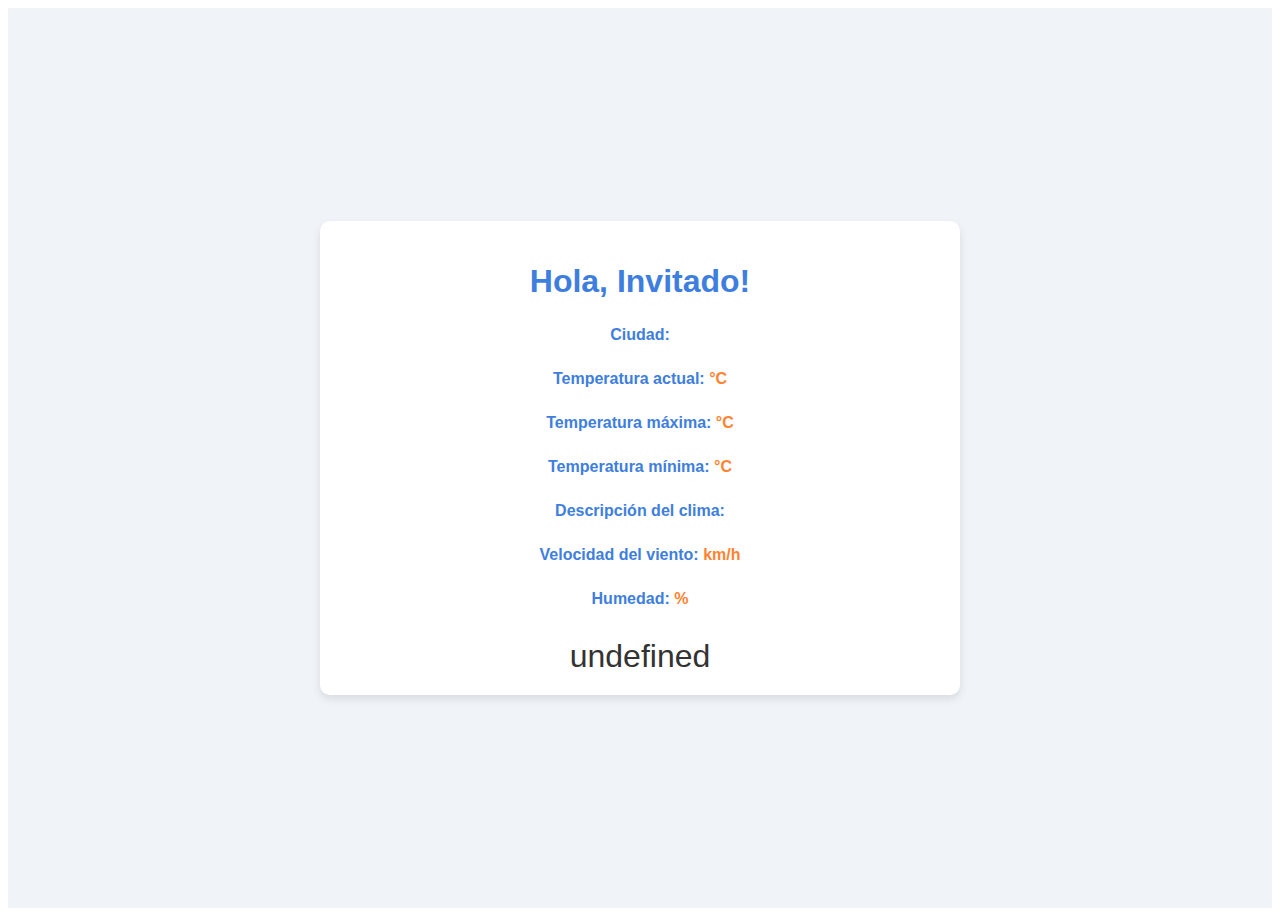
<file: Home/index.html>
<!DOCTYPE html><html><head><meta charset="utf-8">
<meta name="viewport" content="width=device-width, initial-scale=1">
<link rel="preload" as="fetch" crossorigin="anonymous" href="/Home/_payload.json">
<style>@charset "UTF-8";:root{--el-color-primary-rgb:64,158,255;--el-color-success-rgb:103,194,58;--el-color-warning-rgb:230,162,60;--el-color-danger-rgb:245,108,108;--el-color-error-rgb:245,108,108;--el-color-info-rgb:144,147,153;--el-font-size-extra-large:20px;--el-font-size-large:18px;--el-font-size-medium:16px;--el-font-size-base:14px;--el-font-size-small:13px;--el-font-size-extra-small:12px;--el-font-family:"Helvetica Neue",Helvetica,"PingFang SC","Hiragino Sans GB","Microsoft YaHei","微软雅黑",Arial,sans-serif;--el-font-weight-primary:500;--el-font-line-height-primary:24px;--el-index-normal:1;--el-index-top:1000;--el-index-popper:2000;--el-border-radius-base:4px;--el-border-radius-small:2px;--el-border-radius-round:20px;--el-border-radius-circle:100%;--el-transition-duration:0.3s;--el-transition-duration-fast:0.2s;--el-transition-function-ease-in-out-bezier:cubic-bezier(0.645,0.045,0.355,1);--el-transition-function-fast-bezier:cubic-bezier(0.23,1,0.32,1);--el-transition-all:all var(--el-transition-duration) var(--el-transition-function-ease-in-out-bezier);--el-transition-fade:opacity var(--el-transition-duration) var(--el-transition-function-fast-bezier);--el-transition-md-fade:transform var(--el-transition-duration) var(--el-transition-function-fast-bezier),opacity var(--el-transition-duration) var(--el-transition-function-fast-bezier);--el-transition-fade-linear:opacity var(--el-transition-duration-fast) linear;--el-transition-border:border-color var(--el-transition-duration-fast) var(--el-transition-function-ease-in-out-bezier);--el-transition-box-shadow:box-shadow var(--el-transition-duration-fast) var(--el-transition-function-ease-in-out-bezier);--el-transition-color:color var(--el-transition-duration-fast) var(--el-transition-function-ease-in-out-bezier);--el-component-size-large:40px;--el-component-size:32px;--el-component-size-small:24px;color-scheme:light;--el-color-white:#fff;--el-color-black:#000;--el-color-primary:#409eff;--el-color-primary-light-3:#79bbff;--el-color-primary-light-5:#a0cfff;--el-color-primary-light-7:#c6e2ff;--el-color-primary-light-8:#d9ecff;--el-color-primary-light-9:#ecf5ff;--el-color-primary-dark-2:#337ecc;--el-color-success:#67c23a;--el-color-success-light-3:#95d475;--el-color-success-light-5:#b3e19d;--el-color-success-light-7:#d1edc4;--el-color-success-light-8:#e1f3d8;--el-color-success-light-9:#f0f9eb;--el-color-success-dark-2:#529b2e;--el-color-warning:#e6a23c;--el-color-warning-light-3:#eebe77;--el-color-warning-light-5:#f3d19e;--el-color-warning-light-7:#f8e3c5;--el-color-warning-light-8:#faecd8;--el-color-warning-light-9:#fdf6ec;--el-color-warning-dark-2:#b88230;--el-color-danger:#f56c6c;--el-color-danger-light-3:#f89898;--el-color-danger-light-5:#fab6b6;--el-color-danger-light-7:#fcd3d3;--el-color-danger-light-8:#fde2e2;--el-color-danger-light-9:#fef0f0;--el-color-danger-dark-2:#c45656;--el-color-error:#f56c6c;--el-color-error-light-3:#f89898;--el-color-error-light-5:#fab6b6;--el-color-error-light-7:#fcd3d3;--el-color-error-light-8:#fde2e2;--el-color-error-light-9:#fef0f0;--el-color-error-dark-2:#c45656;--el-color-info:#909399;--el-color-info-light-3:#b1b3b8;--el-color-info-light-5:#c8c9cc;--el-color-info-light-7:#dedfe0;--el-color-info-light-8:#e9e9eb;--el-color-info-light-9:#f4f4f5;--el-color-info-dark-2:#73767a;--el-bg-color:#fff;--el-bg-color-page:#f2f3f5;--el-bg-color-overlay:#fff;--el-text-color-primary:#303133;--el-text-color-regular:#606266;--el-text-color-secondary:#909399;--el-text-color-placeholder:#a8abb2;--el-text-color-disabled:#c0c4cc;--el-border-color:#dcdfe6;--el-border-color-light:#e4e7ed;--el-border-color-lighter:#ebeef5;--el-border-color-extra-light:#f2f6fc;--el-border-color-dark:#d4d7de;--el-border-color-darker:#cdd0d6;--el-fill-color:#f0f2f5;--el-fill-color-light:#f5f7fa;--el-fill-color-lighter:#fafafa;--el-fill-color-extra-light:#fafcff;--el-fill-color-dark:#ebedf0;--el-fill-color-darker:#e6e8eb;--el-fill-color-blank:#fff;--el-box-shadow:0px 12px 32px 4px rgba(0,0,0,.04),0px 8px 20px rgba(0,0,0,.08);--el-box-shadow-light:0px 0px 12px rgba(0,0,0,.12);--el-box-shadow-lighter:0px 0px 6px rgba(0,0,0,.12);--el-box-shadow-dark:0px 16px 48px 16px rgba(0,0,0,.08),0px 12px 32px rgba(0,0,0,.12),0px 8px 16px -8px rgba(0,0,0,.16);--el-disabled-bg-color:var(--el-fill-color-light);--el-disabled-text-color:var(--el-text-color-placeholder);--el-disabled-border-color:var(--el-border-color-light);--el-overlay-color:rgba(0,0,0,.8);--el-overlay-color-light:rgba(0,0,0,.7);--el-overlay-color-lighter:rgba(0,0,0,.5);--el-mask-color:hsla(0,0%,100%,.9);--el-mask-color-extra-light:hsla(0,0%,100%,.3);--el-border-width:1px;--el-border-style:solid;--el-border-color-hover:var(--el-text-color-disabled);--el-border:var(--el-border-width) var(--el-border-style) var(--el-border-color);--el-svg-monochrome-grey:var(--el-border-color)}.fade-in-linear-enter-active,.fade-in-linear-leave-active{transition:var(--el-transition-fade-linear)}.fade-in-linear-enter-from,.fade-in-linear-leave-to{opacity:0}.el-fade-in-linear-enter-active,.el-fade-in-linear-leave-active{transition:var(--el-transition-fade-linear)}.el-fade-in-linear-enter-from,.el-fade-in-linear-leave-to{opacity:0}.el-fade-in-enter-active,.el-fade-in-leave-active{transition:all var(--el-transition-duration) cubic-bezier(.55,0,.1,1)}.el-fade-in-enter-from,.el-fade-in-leave-active{opacity:0}.el-zoom-in-center-enter-active,.el-zoom-in-center-leave-active{transition:all var(--el-transition-duration) cubic-bezier(.55,0,.1,1)}.el-zoom-in-center-enter-from,.el-zoom-in-center-leave-active{opacity:0;transform:scaleX(0)}.el-zoom-in-top-enter-active,.el-zoom-in-top-leave-active{opacity:1;transform:scaleY(1);transform-origin:center top;transition:var(--el-transition-md-fade)}.el-zoom-in-top-enter-active[data-popper-placement^=top],.el-zoom-in-top-leave-active[data-popper-placement^=top]{transform-origin:center bottom}.el-zoom-in-top-enter-from,.el-zoom-in-top-leave-active{opacity:0;transform:scaleY(0)}.el-zoom-in-bottom-enter-active,.el-zoom-in-bottom-leave-active{opacity:1;transform:scaleY(1);transform-origin:center bottom;transition:var(--el-transition-md-fade)}.el-zoom-in-bottom-enter-from,.el-zoom-in-bottom-leave-active{opacity:0;transform:scaleY(0)}.el-zoom-in-left-enter-active,.el-zoom-in-left-leave-active{opacity:1;transform:scale(1);transform-origin:top left;transition:var(--el-transition-md-fade)}.el-zoom-in-left-enter-from,.el-zoom-in-left-leave-active{opacity:0;transform:scale(.45)}.collapse-transition{transition:var(--el-transition-duration) height ease-in-out,var(--el-transition-duration) padding-top ease-in-out,var(--el-transition-duration) padding-bottom ease-in-out}.el-collapse-transition-enter-active,.el-collapse-transition-leave-active{transition:var(--el-transition-duration) max-height ease-in-out,var(--el-transition-duration) padding-top ease-in-out,var(--el-transition-duration) padding-bottom ease-in-out}.horizontal-collapse-transition{transition:var(--el-transition-duration) width ease-in-out,var(--el-transition-duration) padding-left ease-in-out,var(--el-transition-duration) padding-right ease-in-out}.el-list-enter-active,.el-list-leave-active{transition:all 1s}.el-list-enter-from,.el-list-leave-to{opacity:0;transform:translateY(-30px)}.el-list-leave-active{position:absolute!important}.el-opacity-transition{transition:opacity var(--el-transition-duration) cubic-bezier(.55,0,.1,1)}.el-icon-loading{animation:rotating 2s linear infinite}.el-icon--right{margin-left:5px}.el-icon--left{margin-right:5px}@keyframes rotating{0%{transform:rotate(0)}to{transform:rotate(1turn)}}.el-icon{--color:inherit;align-items:center;display:inline-flex;height:1em;justify-content:center;line-height:1em;position:relative;width:1em;fill:currentColor;color:var(--color);font-size:inherit}.el-icon.is-loading{animation:rotating 2s linear infinite}.el-icon svg{height:1em;width:1em}.el-affix--fixed{position:fixed}.el-alert{--el-alert-padding:8px 16px;--el-alert-border-radius-base:var(--el-border-radius-base);--el-alert-title-font-size:14px;--el-alert-title-with-description-font-size:16px;--el-alert-description-font-size:14px;--el-alert-close-font-size:16px;--el-alert-close-customed-font-size:14px;--el-alert-icon-size:16px;--el-alert-icon-large-size:28px;align-items:center;background-color:var(--el-color-white);border-radius:var(--el-alert-border-radius-base);box-sizing:border-box;display:flex;margin:0;opacity:1;overflow:hidden;padding:var(--el-alert-padding);position:relative;transition:opacity var(--el-transition-duration-fast);width:100%}.el-alert.is-light .el-alert__close-btn{color:var(--el-text-color-placeholder)}.el-alert.is-dark .el-alert__close-btn,.el-alert.is-dark .el-alert__description{color:var(--el-color-white)}.el-alert.is-center{justify-content:center}.el-alert--success{--el-alert-bg-color:var(--el-color-success-light-9)}.el-alert--success.is-light{background-color:var(--el-alert-bg-color)}.el-alert--success.is-light,.el-alert--success.is-light .el-alert__description{color:var(--el-color-success)}.el-alert--success.is-dark{background-color:var(--el-color-success);color:var(--el-color-white)}.el-alert--info{--el-alert-bg-color:var(--el-color-info-light-9)}.el-alert--info.is-light{background-color:var(--el-alert-bg-color)}.el-alert--info.is-light,.el-alert--info.is-light .el-alert__description{color:var(--el-color-info)}.el-alert--info.is-dark{background-color:var(--el-color-info);color:var(--el-color-white)}.el-alert--warning{--el-alert-bg-color:var(--el-color-warning-light-9)}.el-alert--warning.is-light{background-color:var(--el-alert-bg-color)}.el-alert--warning.is-light,.el-alert--warning.is-light .el-alert__description{color:var(--el-color-warning)}.el-alert--warning.is-dark{background-color:var(--el-color-warning);color:var(--el-color-white)}.el-alert--error{--el-alert-bg-color:var(--el-color-error-light-9)}.el-alert--error.is-light{background-color:var(--el-alert-bg-color)}.el-alert--error.is-light,.el-alert--error.is-light .el-alert__description{color:var(--el-color-error)}.el-alert--error.is-dark{background-color:var(--el-color-error);color:var(--el-color-white)}.el-alert__content{display:flex;flex-direction:column;gap:4px}.el-alert .el-alert__icon{font-size:var(--el-alert-icon-size);margin-right:8px;width:var(--el-alert-icon-size)}.el-alert .el-alert__icon.is-big{font-size:var(--el-alert-icon-large-size);margin-right:12px;width:var(--el-alert-icon-large-size)}.el-alert__title{font-size:var(--el-alert-title-font-size);line-height:24px}.el-alert__title.with-description{font-size:var(--el-alert-title-with-description-font-size)}.el-alert .el-alert__description{font-size:var(--el-alert-description-font-size);margin:0}.el-alert .el-alert__close-btn{cursor:pointer;font-size:var(--el-alert-close-font-size);opacity:1;position:absolute;right:16px;top:12px}.el-alert .el-alert__close-btn.is-customed{font-size:var(--el-alert-close-customed-font-size);font-style:normal;line-height:24px;top:8px}.el-alert-fade-enter-from,.el-alert-fade-leave-active{opacity:0}.el-aside{box-sizing:border-box;flex-shrink:0;overflow:auto;width:var(--el-aside-width,300px)}.el-autocomplete{display:inline-block;position:relative}.el-autocomplete__popper.el-popper{background:var(--el-bg-color-overlay);box-shadow:var(--el-box-shadow-light)}.el-autocomplete__popper.el-popper,.el-autocomplete__popper.el-popper .el-popper__arrow:before{border:1px solid var(--el-border-color-light)}.el-autocomplete__popper.el-popper[data-popper-placement^=top] .el-popper__arrow:before{border-left-color:transparent;border-top-color:transparent}.el-autocomplete__popper.el-popper[data-popper-placement^=bottom] .el-popper__arrow:before{border-bottom-color:transparent;border-right-color:transparent}.el-autocomplete__popper.el-popper[data-popper-placement^=left] .el-popper__arrow:before{border-bottom-color:transparent;border-left-color:transparent}.el-autocomplete__popper.el-popper[data-popper-placement^=right] .el-popper__arrow:before{border-right-color:transparent;border-top-color:transparent}.el-autocomplete-suggestion{border-radius:var(--el-border-radius-base);box-sizing:border-box}.el-autocomplete-suggestion__wrap{box-sizing:border-box;max-height:280px;padding:10px 0}.el-autocomplete-suggestion__list{margin:0;padding:0}.el-autocomplete-suggestion li{color:var(--el-text-color-regular);cursor:pointer;font-size:var(--el-font-size-base);line-height:34px;list-style:none;margin:0;overflow:hidden;padding:0 20px;text-align:left;text-overflow:ellipsis;white-space:nowrap}.el-autocomplete-suggestion li.highlighted,.el-autocomplete-suggestion li:hover{background-color:var(--el-fill-color-light)}.el-autocomplete-suggestion li.divider{border-top:1px solid var(--el-color-black);margin-top:6px}.el-autocomplete-suggestion li.divider:last-child{margin-bottom:-6px}.el-autocomplete-suggestion.is-loading li{color:var(--el-text-color-secondary);font-size:20px;height:100px;line-height:100px;text-align:center}.el-autocomplete-suggestion.is-loading li:after{content:"";display:inline-block;height:100%;vertical-align:middle}.el-autocomplete-suggestion.is-loading li:hover{background-color:var(--el-bg-color-overlay)}.el-autocomplete-suggestion.is-loading .el-icon-loading{vertical-align:middle}.el-avatar{--el-avatar-text-color:var(--el-color-white);--el-avatar-bg-color:var(--el-text-color-disabled);--el-avatar-text-size:14px;--el-avatar-icon-size:18px;--el-avatar-border-radius:var(--el-border-radius-base);--el-avatar-size-large:56px;--el-avatar-size-small:24px;--el-avatar-size:40px;align-items:center;background:var(--el-avatar-bg-color);box-sizing:border-box;color:var(--el-avatar-text-color);display:inline-flex;font-size:var(--el-avatar-text-size);height:var(--el-avatar-size);justify-content:center;overflow:hidden;text-align:center;width:var(--el-avatar-size)}.el-avatar>img{display:block;height:100%;width:100%}.el-avatar--circle{border-radius:50%}.el-avatar--square{border-radius:var(--el-avatar-border-radius)}.el-avatar--icon{font-size:var(--el-avatar-icon-size)}.el-avatar--small{--el-avatar-size:24px}.el-avatar--large{--el-avatar-size:56px}.el-backtop{--el-backtop-bg-color:var(--el-bg-color-overlay);--el-backtop-text-color:var(--el-color-primary);--el-backtop-hover-bg-color:var(--el-border-color-extra-light);align-items:center;background-color:var(--el-backtop-bg-color);border-radius:50%;box-shadow:var(--el-box-shadow-lighter);color:var(--el-backtop-text-color);cursor:pointer;display:flex;font-size:20px;height:40px;justify-content:center;position:fixed;width:40px;z-index:5}.el-backtop:hover{background-color:var(--el-backtop-hover-bg-color)}.el-backtop__icon{font-size:20px}.el-badge{--el-badge-bg-color:var(--el-color-danger);--el-badge-radius:10px;--el-badge-font-size:12px;--el-badge-padding:6px;--el-badge-size:18px;display:inline-block;position:relative;vertical-align:middle;width:-moz-fit-content;width:fit-content}.el-badge__content{align-items:center;background-color:var(--el-badge-bg-color);border:1px solid var(--el-bg-color);border-radius:var(--el-badge-radius);color:var(--el-color-white);display:inline-flex;font-size:var(--el-badge-font-size);height:var(--el-badge-size);justify-content:center;padding:0 var(--el-badge-padding);white-space:nowrap}.el-badge__content.is-fixed{position:absolute;right:calc(1px + var(--el-badge-size)/2);top:0;transform:translateY(-50%) translateX(100%);z-index:var(--el-index-normal)}.el-badge__content.is-fixed.is-dot{right:5px}.el-badge__content.is-dot{border-radius:50%;height:8px;padding:0;right:0;width:8px}.el-badge__content--primary{background-color:var(--el-color-primary)}.el-badge__content--success{background-color:var(--el-color-success)}.el-badge__content--warning{background-color:var(--el-color-warning)}.el-badge__content--info{background-color:var(--el-color-info)}.el-badge__content--danger{background-color:var(--el-color-danger)}.el-breadcrumb{font-size:14px;line-height:1}.el-breadcrumb:after,.el-breadcrumb:before{content:"";display:table}.el-breadcrumb:after{clear:both}.el-breadcrumb__separator{color:var(--el-text-color-placeholder);font-weight:700;margin:0 9px}.el-breadcrumb__separator.el-icon{font-weight:400;margin:0 6px}.el-breadcrumb__separator.el-icon svg{vertical-align:middle}.el-breadcrumb__item{align-items:center;display:inline-flex;float:left}.el-breadcrumb__inner{color:var(--el-text-color-regular)}.el-breadcrumb__inner a,.el-breadcrumb__inner.is-link{color:var(--el-text-color-primary);font-weight:700;text-decoration:none;transition:var(--el-transition-color)}.el-breadcrumb__inner a:hover,.el-breadcrumb__inner.is-link:hover{color:var(--el-color-primary);cursor:pointer}.el-breadcrumb__item:last-child .el-breadcrumb__inner,.el-breadcrumb__item:last-child .el-breadcrumb__inner a,.el-breadcrumb__item:last-child .el-breadcrumb__inner a:hover,.el-breadcrumb__item:last-child .el-breadcrumb__inner:hover{color:var(--el-text-color-regular);cursor:text;font-weight:400}.el-breadcrumb__item:last-child .el-breadcrumb__separator{display:none}.el-button-group{display:inline-block;vertical-align:middle}.el-button-group:after,.el-button-group:before{content:"";display:table}.el-button-group:after{clear:both}.el-button-group>.el-button{float:left;position:relative}.el-button-group>.el-button+.el-button{margin-left:0}.el-button-group>.el-button:first-child{border-bottom-right-radius:0;border-top-right-radius:0}.el-button-group>.el-button:last-child{border-bottom-left-radius:0;border-top-left-radius:0}.el-button-group>.el-button:first-child:last-child{border-bottom-left-radius:var(--el-border-radius-base);border-bottom-right-radius:var(--el-border-radius-base);border-top-left-radius:var(--el-border-radius-base);border-top-right-radius:var(--el-border-radius-base)}.el-button-group>.el-button:first-child:last-child.is-round{border-radius:var(--el-border-radius-round)}.el-button-group>.el-button:first-child:last-child.is-circle{border-radius:50%}.el-button-group>.el-button:not(:first-child):not(:last-child){border-radius:0}.el-button-group>.el-button:not(:last-child){margin-right:-1px}.el-button-group>.el-button.is-active,.el-button-group>.el-button:active,.el-button-group>.el-button:focus,.el-button-group>.el-button:hover{z-index:1}.el-button-group>.el-dropdown>.el-button{border-bottom-left-radius:0;border-left-color:var(--el-button-divide-border-color);border-top-left-radius:0}.el-button-group .el-button--primary:first-child{border-right-color:var(--el-button-divide-border-color)}.el-button-group .el-button--primary:last-child{border-left-color:var(--el-button-divide-border-color)}.el-button-group .el-button--primary:not(:first-child):not(:last-child){border-left-color:var(--el-button-divide-border-color);border-right-color:var(--el-button-divide-border-color)}.el-button-group .el-button--success:first-child{border-right-color:var(--el-button-divide-border-color)}.el-button-group .el-button--success:last-child{border-left-color:var(--el-button-divide-border-color)}.el-button-group .el-button--success:not(:first-child):not(:last-child){border-left-color:var(--el-button-divide-border-color);border-right-color:var(--el-button-divide-border-color)}.el-button-group .el-button--warning:first-child{border-right-color:var(--el-button-divide-border-color)}.el-button-group .el-button--warning:last-child{border-left-color:var(--el-button-divide-border-color)}.el-button-group .el-button--warning:not(:first-child):not(:last-child){border-left-color:var(--el-button-divide-border-color);border-right-color:var(--el-button-divide-border-color)}.el-button-group .el-button--danger:first-child{border-right-color:var(--el-button-divide-border-color)}.el-button-group .el-button--danger:last-child{border-left-color:var(--el-button-divide-border-color)}.el-button-group .el-button--danger:not(:first-child):not(:last-child){border-left-color:var(--el-button-divide-border-color);border-right-color:var(--el-button-divide-border-color)}.el-button-group .el-button--info:first-child{border-right-color:var(--el-button-divide-border-color)}.el-button-group .el-button--info:last-child{border-left-color:var(--el-button-divide-border-color)}.el-button-group .el-button--info:not(:first-child):not(:last-child){border-left-color:var(--el-button-divide-border-color);border-right-color:var(--el-button-divide-border-color)}.el-button{--el-button-font-weight:var(--el-font-weight-primary);--el-button-border-color:var(--el-border-color);--el-button-bg-color:var(--el-fill-color-blank);--el-button-text-color:var(--el-text-color-regular);--el-button-disabled-text-color:var(--el-disabled-text-color);--el-button-disabled-bg-color:var(--el-fill-color-blank);--el-button-disabled-border-color:var(--el-border-color-light);--el-button-divide-border-color:hsla(0,0%,100%,.5);--el-button-hover-text-color:var(--el-color-primary);--el-button-hover-bg-color:var(--el-color-primary-light-9);--el-button-hover-border-color:var(--el-color-primary-light-7);--el-button-active-text-color:var(--el-button-hover-text-color);--el-button-active-border-color:var(--el-color-primary);--el-button-active-bg-color:var(--el-button-hover-bg-color);--el-button-outline-color:var(--el-color-primary-light-5);--el-button-hover-link-text-color:var(--el-color-info);--el-button-active-color:var(--el-text-color-primary);align-items:center;-webkit-appearance:none;background-color:var(--el-button-bg-color);border:var(--el-border);border-color:var(--el-button-border-color);border-radius:var(--el-border-radius-base);box-sizing:border-box;color:var(--el-button-text-color);cursor:pointer;display:inline-flex;font-size:var(--el-font-size-base);font-weight:var(--el-button-font-weight);height:32px;justify-content:center;line-height:1;outline:0;padding:8px 15px;text-align:center;transition:.1s;-webkit-user-select:none;user-select:none;vertical-align:middle;white-space:nowrap}.el-button:hover{background-color:var(--el-button-hover-bg-color);border-color:var(--el-button-hover-border-color);color:var(--el-button-hover-text-color);outline:0}.el-button:active{background-color:var(--el-button-active-bg-color);border-color:var(--el-button-active-border-color);color:var(--el-button-active-text-color);outline:0}.el-button:focus-visible{outline:2px solid var(--el-button-outline-color);outline-offset:1px;transition:outline-offset 0s,outline 0s}.el-button>span{align-items:center;display:inline-flex}.el-button+.el-button{margin-left:12px}.el-button.is-round{padding:8px 15px}.el-button::-moz-focus-inner{border:0}.el-button [class*=el-icon]+span{margin-left:6px}.el-button [class*=el-icon] svg{vertical-align:bottom}.el-button.is-plain{--el-button-hover-text-color:var(--el-color-primary);--el-button-hover-bg-color:var(--el-fill-color-blank);--el-button-hover-border-color:var(--el-color-primary)}.el-button.is-active{background-color:var(--el-button-active-bg-color);border-color:var(--el-button-active-border-color);color:var(--el-button-active-text-color);outline:0}.el-button.is-disabled,.el-button.is-disabled:hover{background-color:var(--el-button-disabled-bg-color);background-image:none;border-color:var(--el-button-disabled-border-color);color:var(--el-button-disabled-text-color);cursor:not-allowed}.el-button.is-loading{pointer-events:none;position:relative}.el-button.is-loading:before{background-color:var(--el-mask-color-extra-light);border-radius:inherit;bottom:-1px;content:"";left:-1px;pointer-events:none;position:absolute;right:-1px;top:-1px;z-index:1}.el-button.is-round{border-radius:var(--el-border-radius-round)}.el-button.is-circle{border-radius:50%;padding:8px;width:32px}.el-button.is-text{background-color:transparent;border:0 solid transparent;color:var(--el-button-text-color)}.el-button.is-text.is-disabled{background-color:transparent!important;color:var(--el-button-disabled-text-color)}.el-button.is-text:not(.is-disabled):hover{background-color:var(--el-fill-color-light)}.el-button.is-text:not(.is-disabled):focus-visible{outline:2px solid var(--el-button-outline-color);outline-offset:1px;transition:outline-offset 0s,outline 0s}.el-button.is-text:not(.is-disabled):active{background-color:var(--el-fill-color)}.el-button.is-text:not(.is-disabled).is-has-bg{background-color:var(--el-fill-color-light)}.el-button.is-text:not(.is-disabled).is-has-bg:hover{background-color:var(--el-fill-color)}.el-button.is-text:not(.is-disabled).is-has-bg:active{background-color:var(--el-fill-color-dark)}.el-button__text--expand{letter-spacing:.3em;margin-right:-.3em}.el-button.is-link{background:0 0;border-color:transparent;color:var(--el-button-text-color);height:auto;padding:2px}.el-button.is-link:hover{color:var(--el-button-hover-link-text-color)}.el-button.is-link.is-disabled{background-color:transparent!important;border-color:transparent!important;color:var(--el-button-disabled-text-color)}.el-button.is-link:not(.is-disabled):active,.el-button.is-link:not(.is-disabled):hover{background-color:transparent;border-color:transparent}.el-button.is-link:not(.is-disabled):active{color:var(--el-button-active-color)}.el-button--text{background:0 0;border-color:transparent;color:var(--el-color-primary);padding-left:0;padding-right:0}.el-button--text.is-disabled{background-color:transparent!important;border-color:transparent!important;color:var(--el-button-disabled-text-color)}.el-button--text:not(.is-disabled):hover{background-color:transparent;border-color:transparent;color:var(--el-color-primary-light-3)}.el-button--text:not(.is-disabled):active{background-color:transparent;border-color:transparent;color:var(--el-color-primary-dark-2)}.el-button__link--expand{letter-spacing:.3em;margin-right:-.3em}.el-button--primary{--el-button-text-color:var(--el-color-white);--el-button-bg-color:var(--el-color-primary);--el-button-border-color:var(--el-color-primary);--el-button-outline-color:var(--el-color-primary-light-5);--el-button-active-color:var(--el-color-primary-dark-2);--el-button-hover-text-color:var(--el-color-white);--el-button-hover-link-text-color:var(--el-color-primary-light-5);--el-button-hover-bg-color:var(--el-color-primary-light-3);--el-button-hover-border-color:var(--el-color-primary-light-3);--el-button-active-bg-color:var(--el-color-primary-dark-2);--el-button-active-border-color:var(--el-color-primary-dark-2);--el-button-disabled-text-color:var(--el-color-white);--el-button-disabled-bg-color:var(--el-color-primary-light-5);--el-button-disabled-border-color:var(--el-color-primary-light-5)}.el-button--primary.is-link,.el-button--primary.is-plain,.el-button--primary.is-text{--el-button-text-color:var(--el-color-primary);--el-button-bg-color:var(--el-color-primary-light-9);--el-button-border-color:var(--el-color-primary-light-5);--el-button-hover-text-color:var(--el-color-white);--el-button-hover-bg-color:var(--el-color-primary);--el-button-hover-border-color:var(--el-color-primary);--el-button-active-text-color:var(--el-color-white)}.el-button--primary.is-link.is-disabled,.el-button--primary.is-link.is-disabled:active,.el-button--primary.is-link.is-disabled:focus,.el-button--primary.is-link.is-disabled:hover,.el-button--primary.is-plain.is-disabled,.el-button--primary.is-plain.is-disabled:active,.el-button--primary.is-plain.is-disabled:focus,.el-button--primary.is-plain.is-disabled:hover,.el-button--primary.is-text.is-disabled,.el-button--primary.is-text.is-disabled:active,.el-button--primary.is-text.is-disabled:focus,.el-button--primary.is-text.is-disabled:hover{background-color:var(--el-color-primary-light-9);border-color:var(--el-color-primary-light-8);color:var(--el-color-primary-light-5)}.el-button--success{--el-button-text-color:var(--el-color-white);--el-button-bg-color:var(--el-color-success);--el-button-border-color:var(--el-color-success);--el-button-outline-color:var(--el-color-success-light-5);--el-button-active-color:var(--el-color-success-dark-2);--el-button-hover-text-color:var(--el-color-white);--el-button-hover-link-text-color:var(--el-color-success-light-5);--el-button-hover-bg-color:var(--el-color-success-light-3);--el-button-hover-border-color:var(--el-color-success-light-3);--el-button-active-bg-color:var(--el-color-success-dark-2);--el-button-active-border-color:var(--el-color-success-dark-2);--el-button-disabled-text-color:var(--el-color-white);--el-button-disabled-bg-color:var(--el-color-success-light-5);--el-button-disabled-border-color:var(--el-color-success-light-5)}.el-button--success.is-link,.el-button--success.is-plain,.el-button--success.is-text{--el-button-text-color:var(--el-color-success);--el-button-bg-color:var(--el-color-success-light-9);--el-button-border-color:var(--el-color-success-light-5);--el-button-hover-text-color:var(--el-color-white);--el-button-hover-bg-color:var(--el-color-success);--el-button-hover-border-color:var(--el-color-success);--el-button-active-text-color:var(--el-color-white)}.el-button--success.is-link.is-disabled,.el-button--success.is-link.is-disabled:active,.el-button--success.is-link.is-disabled:focus,.el-button--success.is-link.is-disabled:hover,.el-button--success.is-plain.is-disabled,.el-button--success.is-plain.is-disabled:active,.el-button--success.is-plain.is-disabled:focus,.el-button--success.is-plain.is-disabled:hover,.el-button--success.is-text.is-disabled,.el-button--success.is-text.is-disabled:active,.el-button--success.is-text.is-disabled:focus,.el-button--success.is-text.is-disabled:hover{background-color:var(--el-color-success-light-9);border-color:var(--el-color-success-light-8);color:var(--el-color-success-light-5)}.el-button--warning{--el-button-text-color:var(--el-color-white);--el-button-bg-color:var(--el-color-warning);--el-button-border-color:var(--el-color-warning);--el-button-outline-color:var(--el-color-warning-light-5);--el-button-active-color:var(--el-color-warning-dark-2);--el-button-hover-text-color:var(--el-color-white);--el-button-hover-link-text-color:var(--el-color-warning-light-5);--el-button-hover-bg-color:var(--el-color-warning-light-3);--el-button-hover-border-color:var(--el-color-warning-light-3);--el-button-active-bg-color:var(--el-color-warning-dark-2);--el-button-active-border-color:var(--el-color-warning-dark-2);--el-button-disabled-text-color:var(--el-color-white);--el-button-disabled-bg-color:var(--el-color-warning-light-5);--el-button-disabled-border-color:var(--el-color-warning-light-5)}.el-button--warning.is-link,.el-button--warning.is-plain,.el-button--warning.is-text{--el-button-text-color:var(--el-color-warning);--el-button-bg-color:var(--el-color-warning-light-9);--el-button-border-color:var(--el-color-warning-light-5);--el-button-hover-text-color:var(--el-color-white);--el-button-hover-bg-color:var(--el-color-warning);--el-button-hover-border-color:var(--el-color-warning);--el-button-active-text-color:var(--el-color-white)}.el-button--warning.is-link.is-disabled,.el-button--warning.is-link.is-disabled:active,.el-button--warning.is-link.is-disabled:focus,.el-button--warning.is-link.is-disabled:hover,.el-button--warning.is-plain.is-disabled,.el-button--warning.is-plain.is-disabled:active,.el-button--warning.is-plain.is-disabled:focus,.el-button--warning.is-plain.is-disabled:hover,.el-button--warning.is-text.is-disabled,.el-button--warning.is-text.is-disabled:active,.el-button--warning.is-text.is-disabled:focus,.el-button--warning.is-text.is-disabled:hover{background-color:var(--el-color-warning-light-9);border-color:var(--el-color-warning-light-8);color:var(--el-color-warning-light-5)}.el-button--danger{--el-button-text-color:var(--el-color-white);--el-button-bg-color:var(--el-color-danger);--el-button-border-color:var(--el-color-danger);--el-button-outline-color:var(--el-color-danger-light-5);--el-button-active-color:var(--el-color-danger-dark-2);--el-button-hover-text-color:var(--el-color-white);--el-button-hover-link-text-color:var(--el-color-danger-light-5);--el-button-hover-bg-color:var(--el-color-danger-light-3);--el-button-hover-border-color:var(--el-color-danger-light-3);--el-button-active-bg-color:var(--el-color-danger-dark-2);--el-button-active-border-color:var(--el-color-danger-dark-2);--el-button-disabled-text-color:var(--el-color-white);--el-button-disabled-bg-color:var(--el-color-danger-light-5);--el-button-disabled-border-color:var(--el-color-danger-light-5)}.el-button--danger.is-link,.el-button--danger.is-plain,.el-button--danger.is-text{--el-button-text-color:var(--el-color-danger);--el-button-bg-color:var(--el-color-danger-light-9);--el-button-border-color:var(--el-color-danger-light-5);--el-button-hover-text-color:var(--el-color-white);--el-button-hover-bg-color:var(--el-color-danger);--el-button-hover-border-color:var(--el-color-danger);--el-button-active-text-color:var(--el-color-white)}.el-button--danger.is-link.is-disabled,.el-button--danger.is-link.is-disabled:active,.el-button--danger.is-link.is-disabled:focus,.el-button--danger.is-link.is-disabled:hover,.el-button--danger.is-plain.is-disabled,.el-button--danger.is-plain.is-disabled:active,.el-button--danger.is-plain.is-disabled:focus,.el-button--danger.is-plain.is-disabled:hover,.el-button--danger.is-text.is-disabled,.el-button--danger.is-text.is-disabled:active,.el-button--danger.is-text.is-disabled:focus,.el-button--danger.is-text.is-disabled:hover{background-color:var(--el-color-danger-light-9);border-color:var(--el-color-danger-light-8);color:var(--el-color-danger-light-5)}.el-button--info{--el-button-text-color:var(--el-color-white);--el-button-bg-color:var(--el-color-info);--el-button-border-color:var(--el-color-info);--el-button-outline-color:var(--el-color-info-light-5);--el-button-active-color:var(--el-color-info-dark-2);--el-button-hover-text-color:var(--el-color-white);--el-button-hover-link-text-color:var(--el-color-info-light-5);--el-button-hover-bg-color:var(--el-color-info-light-3);--el-button-hover-border-color:var(--el-color-info-light-3);--el-button-active-bg-color:var(--el-color-info-dark-2);--el-button-active-border-color:var(--el-color-info-dark-2);--el-button-disabled-text-color:var(--el-color-white);--el-button-disabled-bg-color:var(--el-color-info-light-5);--el-button-disabled-border-color:var(--el-color-info-light-5)}.el-button--info.is-link,.el-button--info.is-plain,.el-button--info.is-text{--el-button-text-color:var(--el-color-info);--el-button-bg-color:var(--el-color-info-light-9);--el-button-border-color:var(--el-color-info-light-5);--el-button-hover-text-color:var(--el-color-white);--el-button-hover-bg-color:var(--el-color-info);--el-button-hover-border-color:var(--el-color-info);--el-button-active-text-color:var(--el-color-white)}.el-button--info.is-link.is-disabled,.el-button--info.is-link.is-disabled:active,.el-button--info.is-link.is-disabled:focus,.el-button--info.is-link.is-disabled:hover,.el-button--info.is-plain.is-disabled,.el-button--info.is-plain.is-disabled:active,.el-button--info.is-plain.is-disabled:focus,.el-button--info.is-plain.is-disabled:hover,.el-button--info.is-text.is-disabled,.el-button--info.is-text.is-disabled:active,.el-button--info.is-text.is-disabled:focus,.el-button--info.is-text.is-disabled:hover{background-color:var(--el-color-info-light-9);border-color:var(--el-color-info-light-8);color:var(--el-color-info-light-5)}.el-button--large{--el-button-size:40px;border-radius:var(--el-border-radius-base);font-size:var(--el-font-size-base);height:var(--el-button-size);padding:12px 19px}.el-button--large [class*=el-icon]+span{margin-left:8px}.el-button--large.is-round{padding:12px 19px}.el-button--large.is-circle{padding:12px;width:var(--el-button-size)}.el-button--small{--el-button-size:24px;border-radius:calc(var(--el-border-radius-base) - 1px);font-size:12px;height:var(--el-button-size);padding:5px 11px}.el-button--small [class*=el-icon]+span{margin-left:4px}.el-button--small.is-round{padding:5px 11px}.el-button--small.is-circle{padding:5px;width:var(--el-button-size)}.el-calendar{--el-calendar-border:var(--el-table-border,1px solid var(--el-border-color-lighter));--el-calendar-header-border-bottom:var(--el-calendar-border);--el-calendar-selected-bg-color:var(--el-color-primary-light-9);--el-calendar-cell-width:85px;background-color:var(--el-fill-color-blank)}.el-calendar__header{border-bottom:var(--el-calendar-header-border-bottom);display:flex;justify-content:space-between;padding:12px 20px}.el-calendar__title{align-self:center;color:var(--el-text-color)}.el-calendar__body{padding:12px 20px 35px}.el-calendar-table{table-layout:fixed;width:100%}.el-calendar-table thead th{color:var(--el-text-color-regular);font-weight:400;padding:12px 0}.el-calendar-table:not(.is-range) td.next,.el-calendar-table:not(.is-range) td.prev{color:var(--el-text-color-placeholder)}.el-calendar-table td{border-bottom:var(--el-calendar-border);border-right:var(--el-calendar-border);transition:background-color var(--el-transition-duration-fast) ease;vertical-align:top}.el-calendar-table td.is-selected{background-color:var(--el-calendar-selected-bg-color)}.el-calendar-table td.is-today{color:var(--el-color-primary)}.el-calendar-table tr:first-child td{border-top:var(--el-calendar-border)}.el-calendar-table tr td:first-child{border-left:var(--el-calendar-border)}.el-calendar-table tr.el-calendar-table__row--hide-border td{border-top:none}.el-calendar-table .el-calendar-day{box-sizing:border-box;height:var(--el-calendar-cell-width);padding:8px}.el-calendar-table .el-calendar-day:hover{background-color:var(--el-calendar-selected-bg-color);cursor:pointer}.el-card{--el-card-border-color:var(--el-border-color-light);--el-card-border-radius:4px;--el-card-padding:20px;--el-card-bg-color:var(--el-fill-color-blank);background-color:var(--el-card-bg-color);border:1px solid var(--el-card-border-color);border-radius:var(--el-card-border-radius);color:var(--el-text-color-primary);overflow:hidden;transition:var(--el-transition-duration)}.el-card.is-always-shadow,.el-card.is-hover-shadow:focus,.el-card.is-hover-shadow:hover{box-shadow:var(--el-box-shadow-light)}.el-card__header{border-bottom:1px solid var(--el-card-border-color);box-sizing:border-box;padding:calc(var(--el-card-padding) - 2px) var(--el-card-padding)}.el-card__body{padding:var(--el-card-padding)}.el-card__footer{border-top:1px solid var(--el-card-border-color);box-sizing:border-box;padding:calc(var(--el-card-padding) - 2px) var(--el-card-padding)}.el-carousel__item{display:inline-block;height:100%;left:0;overflow:hidden;position:absolute;top:0;width:100%}.el-carousel__item,.el-carousel__item.is-active{z-index:calc(var(--el-index-normal) - 1)}.el-carousel__item--card,.el-carousel__item.is-animating{transition:transform .4s ease-in-out}.el-carousel__item--card{width:50%}.el-carousel__item--card.is-in-stage{cursor:pointer;z-index:var(--el-index-normal)}.el-carousel__item--card.is-in-stage.is-hover .el-carousel__mask,.el-carousel__item--card.is-in-stage:hover .el-carousel__mask{opacity:.12}.el-carousel__item--card.is-active{z-index:calc(var(--el-index-normal) + 1)}.el-carousel__item--card-vertical{height:50%;width:100%}.el-carousel__mask{background-color:var(--el-color-white);height:100%;left:0;opacity:.24;position:absolute;top:0;transition:var(--el-transition-duration-fast);width:100%}.el-carousel{--el-carousel-arrow-font-size:12px;--el-carousel-arrow-size:36px;--el-carousel-arrow-background:rgba(31,45,61,.11);--el-carousel-arrow-hover-background:rgba(31,45,61,.23);--el-carousel-indicator-width:30px;--el-carousel-indicator-height:2px;--el-carousel-indicator-padding-horizontal:4px;--el-carousel-indicator-padding-vertical:12px;--el-carousel-indicator-out-color:var(--el-border-color-hover);position:relative}.el-carousel--horizontal,.el-carousel--vertical{overflow:hidden}.el-carousel__container{height:300px;position:relative}.el-carousel__arrow{align-items:center;background-color:var(--el-carousel-arrow-background);border:none;border-radius:50%;color:#fff;cursor:pointer;display:inline-flex;font-size:var(--el-carousel-arrow-font-size);height:var(--el-carousel-arrow-size);justify-content:center;margin:0;outline:0;padding:0;position:absolute;text-align:center;top:50%;transform:translateY(-50%);transition:var(--el-transition-duration);width:var(--el-carousel-arrow-size);z-index:10}.el-carousel__arrow--left{left:16px}.el-carousel__arrow--right{right:16px}.el-carousel__arrow:hover{background-color:var(--el-carousel-arrow-hover-background)}.el-carousel__arrow i{cursor:pointer}.el-carousel__indicators{list-style:none;margin:0;padding:0;position:absolute;z-index:calc(var(--el-index-normal) + 1)}.el-carousel__indicators--horizontal{bottom:0;left:50%;transform:translateX(-50%)}.el-carousel__indicators--vertical{right:0;top:50%;transform:translateY(-50%)}.el-carousel__indicators--outside{bottom:calc(var(--el-carousel-indicator-height) + var(--el-carousel-indicator-padding-vertical)*2);position:static;text-align:center;transform:none}.el-carousel__indicators--outside .el-carousel__indicator:hover button{opacity:.64}.el-carousel__indicators--outside button{background-color:var(--el-carousel-indicator-out-color);opacity:.24}.el-carousel__indicators--right{right:0}.el-carousel__indicators--labels{left:0;right:0;text-align:center;transform:none}.el-carousel__indicators--labels .el-carousel__button{color:#000;font-size:12px;height:auto;padding:2px 18px;width:auto}.el-carousel__indicators--labels .el-carousel__indicator{padding:6px 4px}.el-carousel__indicator{background-color:transparent;cursor:pointer}.el-carousel__indicator:hover button{opacity:.72}.el-carousel__indicator--horizontal{display:inline-block;padding:var(--el-carousel-indicator-padding-vertical) var(--el-carousel-indicator-padding-horizontal)}.el-carousel__indicator--vertical{padding:var(--el-carousel-indicator-padding-horizontal) var(--el-carousel-indicator-padding-vertical)}.el-carousel__indicator--vertical .el-carousel__button{height:calc(var(--el-carousel-indicator-width)/2);width:var(--el-carousel-indicator-height)}.el-carousel__indicator.is-active button{opacity:1}.el-carousel__button{background-color:#fff;border:none;cursor:pointer;display:block;height:var(--el-carousel-indicator-height);margin:0;opacity:.48;outline:0;padding:0;transition:var(--el-transition-duration);width:var(--el-carousel-indicator-width)}.carousel-arrow-left-enter-from,.carousel-arrow-left-leave-active{opacity:0;transform:translateY(-50%) translateX(-10px)}.carousel-arrow-right-enter-from,.carousel-arrow-right-leave-active{opacity:0;transform:translateY(-50%) translateX(10px)}.el-transitioning{filter:url(#elCarouselHorizontal)}.el-transitioning-vertical{filter:url(#elCarouselVertical)}.el-cascader-panel{--el-cascader-menu-text-color:var(--el-text-color-regular);--el-cascader-menu-selected-text-color:var(--el-color-primary);--el-cascader-menu-fill:var(--el-bg-color-overlay);--el-cascader-menu-font-size:var(--el-font-size-base);--el-cascader-menu-radius:var(--el-border-radius-base);--el-cascader-menu-border:solid 1px var(--el-border-color-light);--el-cascader-menu-shadow:var(--el-box-shadow-light);--el-cascader-node-background-hover:var(--el-fill-color-light);--el-cascader-node-color-disabled:var(--el-text-color-placeholder);--el-cascader-color-empty:var(--el-text-color-placeholder);--el-cascader-tag-background:var(--el-fill-color);border-radius:var(--el-cascader-menu-radius);display:flex;font-size:var(--el-cascader-menu-font-size)}.el-cascader-panel.is-bordered{border:var(--el-cascader-menu-border);border-radius:var(--el-cascader-menu-radius)}.el-cascader-menu{border-right:var(--el-cascader-menu-border);box-sizing:border-box;color:var(--el-cascader-menu-text-color);min-width:180px}.el-cascader-menu:last-child{border-right:none}.el-cascader-menu:last-child .el-cascader-node{padding-right:20px}.el-cascader-menu__wrap.el-scrollbar__wrap{height:204px}.el-cascader-menu__list{box-sizing:border-box;list-style:none;margin:0;min-height:100%;padding:6px 0;position:relative}.el-cascader-menu__hover-zone{height:100%;left:0;pointer-events:none;position:absolute;top:0;width:100%}.el-cascader-menu__empty-text{align-items:center;color:var(--el-cascader-color-empty);display:flex;left:50%;position:absolute;top:50%;transform:translate(-50%,-50%)}.el-cascader-menu__empty-text .is-loading{margin-right:2px}.el-cascader-node{align-items:center;display:flex;height:34px;line-height:34px;outline:0;padding:0 30px 0 20px;position:relative}.el-cascader-node.is-selectable.in-active-path{color:var(--el-cascader-menu-text-color)}.el-cascader-node.in-active-path,.el-cascader-node.is-active,.el-cascader-node.is-selectable.in-checked-path{color:var(--el-cascader-menu-selected-text-color);font-weight:700}.el-cascader-node:not(.is-disabled){cursor:pointer}.el-cascader-node:not(.is-disabled):focus,.el-cascader-node:not(.is-disabled):hover{background:var(--el-cascader-node-background-hover)}.el-cascader-node.is-disabled{color:var(--el-cascader-node-color-disabled);cursor:not-allowed}.el-cascader-node__prefix{left:10px;position:absolute}.el-cascader-node__postfix{position:absolute;right:10px}.el-cascader-node__label{flex:1;overflow:hidden;padding:0 8px;text-align:left;text-overflow:ellipsis;white-space:nowrap}.el-cascader-node>.el-checkbox,.el-cascader-node>.el-radio{margin-right:0}.el-cascader-node>.el-radio .el-radio__label{padding-left:0}.el-cascader{--el-cascader-menu-text-color:var(--el-text-color-regular);--el-cascader-menu-selected-text-color:var(--el-color-primary);--el-cascader-menu-fill:var(--el-bg-color-overlay);--el-cascader-menu-font-size:var(--el-font-size-base);--el-cascader-menu-radius:var(--el-border-radius-base);--el-cascader-menu-border:solid 1px var(--el-border-color-light);--el-cascader-menu-shadow:var(--el-box-shadow-light);--el-cascader-node-background-hover:var(--el-fill-color-light);--el-cascader-node-color-disabled:var(--el-text-color-placeholder);--el-cascader-color-empty:var(--el-text-color-placeholder);--el-cascader-tag-background:var(--el-fill-color);display:inline-block;font-size:var(--el-font-size-base);line-height:32px;outline:0;position:relative;vertical-align:middle}.el-cascader:not(.is-disabled):hover .el-input__wrapper{box-shadow:0 0 0 1px var(--el-input-hover-border-color) inset;cursor:pointer}.el-cascader .el-input{cursor:pointer;display:flex}.el-cascader .el-input .el-input__inner{cursor:pointer;text-overflow:ellipsis}.el-cascader .el-input .el-input__suffix-inner .el-icon{height:calc(100% - 2px)}.el-cascader .el-input .el-input__suffix-inner .el-icon svg{vertical-align:middle}.el-cascader .el-input .icon-arrow-down{font-size:14px;transition:transform var(--el-transition-duration)}.el-cascader .el-input .icon-arrow-down.is-reverse{transform:rotate(180deg)}.el-cascader .el-input .icon-circle-close:hover{color:var(--el-input-clear-hover-color,var(--el-text-color-secondary))}.el-cascader .el-input.is-focus .el-input__wrapper{box-shadow:0 0 0 1px var(--el-input-focus-border-color,var(--el-color-primary)) inset}.el-cascader--large{font-size:14px;line-height:40px}.el-cascader--small{font-size:12px;line-height:24px}.el-cascader.is-disabled .el-cascader__label{color:var(--el-disabled-text-color);z-index:calc(var(--el-index-normal) + 1)}.el-cascader__dropdown{--el-cascader-menu-text-color:var(--el-text-color-regular);--el-cascader-menu-selected-text-color:var(--el-color-primary);--el-cascader-menu-fill:var(--el-bg-color-overlay);--el-cascader-menu-font-size:var(--el-font-size-base);--el-cascader-menu-radius:var(--el-border-radius-base);--el-cascader-menu-border:solid 1px var(--el-border-color-light);--el-cascader-menu-shadow:var(--el-box-shadow-light);--el-cascader-node-background-hover:var(--el-fill-color-light);--el-cascader-node-color-disabled:var(--el-text-color-placeholder);--el-cascader-color-empty:var(--el-text-color-placeholder);--el-cascader-tag-background:var(--el-fill-color);border-radius:var(--el-cascader-menu-radius);font-size:var(--el-cascader-menu-font-size)}.el-cascader__dropdown.el-popper{background:var(--el-cascader-menu-fill)}.el-cascader__dropdown.el-popper,.el-cascader__dropdown.el-popper .el-popper__arrow:before{border:var(--el-cascader-menu-border)}.el-cascader__dropdown.el-popper[data-popper-placement^=top] .el-popper__arrow:before{border-left-color:transparent;border-top-color:transparent}.el-cascader__dropdown.el-popper[data-popper-placement^=bottom] .el-popper__arrow:before{border-bottom-color:transparent;border-right-color:transparent}.el-cascader__dropdown.el-popper[data-popper-placement^=left] .el-popper__arrow:before{border-bottom-color:transparent;border-left-color:transparent}.el-cascader__dropdown.el-popper[data-popper-placement^=right] .el-popper__arrow:before{border-right-color:transparent;border-top-color:transparent}.el-cascader__dropdown.el-popper{box-shadow:var(--el-cascader-menu-shadow)}.el-cascader__tags{box-sizing:border-box;display:flex;flex-wrap:wrap;left:0;line-height:normal;position:absolute;right:30px;text-align:left;top:50%;transform:translateY(-50%)}.el-cascader__tags .el-tag{align-items:center;background:var(--el-cascader-tag-background);display:inline-flex;margin:2px 0 2px 6px;max-width:100%;text-overflow:ellipsis}.el-cascader__tags .el-tag:not(.is-hit){border-color:transparent}.el-cascader__tags .el-tag>span{flex:1;overflow:hidden;text-overflow:ellipsis}.el-cascader__tags .el-tag .el-icon-close{background-color:var(--el-text-color-placeholder);color:var(--el-color-white);flex:none}.el-cascader__tags .el-tag .el-icon-close:hover{background-color:var(--el-text-color-secondary)}.el-cascader__collapse-tags{white-space:normal;z-index:var(--el-index-normal)}.el-cascader__collapse-tags .el-tag{align-items:center;background:var(--el-fill-color);display:inline-flex;margin:2px 0 2px 6px;max-width:100%;text-overflow:ellipsis}.el-cascader__collapse-tags .el-tag:not(.is-hit){border-color:transparent}.el-cascader__collapse-tags .el-tag>span{flex:1;overflow:hidden;text-overflow:ellipsis}.el-cascader__collapse-tags .el-tag .el-icon-close{background-color:var(--el-text-color-placeholder);color:var(--el-color-white);flex:none}.el-cascader__collapse-tags .el-tag .el-icon-close:hover{background-color:var(--el-text-color-secondary)}.el-cascader__suggestion-panel{border-radius:var(--el-cascader-menu-radius)}.el-cascader__suggestion-list{color:var(--el-cascader-menu-text-color);font-size:var(--el-font-size-base);margin:0;max-height:204px;padding:6px 0;text-align:center}.el-cascader__suggestion-item{align-items:center;cursor:pointer;display:flex;height:34px;justify-content:space-between;outline:0;padding:0 15px;text-align:left}.el-cascader__suggestion-item:focus,.el-cascader__suggestion-item:hover{background:var(--el-cascader-node-background-hover)}.el-cascader__suggestion-item.is-checked{color:var(--el-cascader-menu-selected-text-color);font-weight:700}.el-cascader__suggestion-item>span{margin-right:10px}.el-cascader__empty-text{color:var(--el-cascader-color-empty);margin:10px 0}.el-cascader__search-input{background:0 0;border:none;box-sizing:border-box;color:var(--el-cascader-menu-text-color);flex:1;height:24px;margin:2px 0 2px 11px;min-width:60px;outline:0;padding:0}.el-cascader__search-input::placeholder{color:transparent}.el-check-tag{background-color:var(--el-color-info-light-9);border-radius:var(--el-border-radius-base);color:var(--el-color-info);cursor:pointer;display:inline-block;font-size:var(--el-font-size-base);font-weight:700;line-height:var(--el-font-size-base);padding:7px 15px;transition:var(--el-transition-all)}.el-check-tag:hover{background-color:var(--el-color-info-light-7)}.el-check-tag.is-checked.el-check-tag--primary{background-color:var(--el-color-primary-light-8);color:var(--el-color-primary)}.el-check-tag.is-checked.el-check-tag--primary:hover{background-color:var(--el-color-primary-light-7)}.el-check-tag.is-checked.el-check-tag--success{background-color:var(--el-color-success-light-8);color:var(--el-color-success)}.el-check-tag.is-checked.el-check-tag--success:hover{background-color:var(--el-color-success-light-7)}.el-check-tag.is-checked.el-check-tag--warning{background-color:var(--el-color-warning-light-8);color:var(--el-color-warning)}.el-check-tag.is-checked.el-check-tag--warning:hover{background-color:var(--el-color-warning-light-7)}.el-check-tag.is-checked.el-check-tag--danger{background-color:var(--el-color-danger-light-8);color:var(--el-color-danger)}.el-check-tag.is-checked.el-check-tag--danger:hover{background-color:var(--el-color-danger-light-7)}.el-check-tag.is-checked.el-check-tag--error{background-color:var(--el-color-error-light-8);color:var(--el-color-error)}.el-check-tag.is-checked.el-check-tag--error:hover{background-color:var(--el-color-error-light-7)}.el-check-tag.is-checked.el-check-tag--info{background-color:var(--el-color-info-light-8);color:var(--el-color-info)}.el-check-tag.is-checked.el-check-tag--info:hover{background-color:var(--el-color-info-light-7)}.el-checkbox-button{--el-checkbox-button-checked-bg-color:var(--el-color-primary);--el-checkbox-button-checked-text-color:var(--el-color-white);--el-checkbox-button-checked-border-color:var(--el-color-primary);display:inline-block;position:relative}.el-checkbox-button__inner{-webkit-appearance:none;background:var(--el-button-bg-color,var(--el-fill-color-blank));border:var(--el-border);border-left-color:transparent;border-radius:0;box-sizing:border-box;color:var(--el-button-text-color,var(--el-text-color-regular));cursor:pointer;display:inline-block;font-size:var(--el-font-size-base);font-weight:var(--el-checkbox-font-weight);line-height:1;margin:0;outline:0;padding:8px 15px;position:relative;text-align:center;transition:var(--el-transition-all);-webkit-user-select:none;user-select:none;vertical-align:middle;white-space:nowrap}.el-checkbox-button__inner.is-round{padding:8px 15px}.el-checkbox-button__inner:hover{color:var(--el-color-primary)}.el-checkbox-button__inner [class*=el-icon-]{line-height:.9}.el-checkbox-button__inner [class*=el-icon-]+span{margin-left:5px}.el-checkbox-button__original{margin:0;opacity:0;outline:0;position:absolute;z-index:-1}.el-checkbox-button.is-checked .el-checkbox-button__inner{background-color:var(--el-checkbox-button-checked-bg-color);border-color:var(--el-checkbox-button-checked-border-color);box-shadow:-1px 0 0 0 var(--el-color-primary-light-7);color:var(--el-checkbox-button-checked-text-color)}.el-checkbox-button.is-checked:first-child .el-checkbox-button__inner{border-left-color:var(--el-checkbox-button-checked-border-color)}.el-checkbox-button.is-disabled .el-checkbox-button__inner{background-color:var(--el-button-disabled-bg-color,var(--el-fill-color-blank));background-image:none;border-color:var(--el-button-disabled-border-color,var(--el-border-color-light));box-shadow:none;color:var(--el-disabled-text-color);cursor:not-allowed}.el-checkbox-button.is-disabled:first-child .el-checkbox-button__inner{border-left-color:var(--el-button-disabled-border-color,var(--el-border-color-light))}.el-checkbox-button:first-child .el-checkbox-button__inner{border-bottom-left-radius:var(--el-border-radius-base);border-left:var(--el-border);border-top-left-radius:var(--el-border-radius-base);box-shadow:none!important}.el-checkbox-button.is-focus .el-checkbox-button__inner{border-color:var(--el-checkbox-button-checked-border-color)}.el-checkbox-button:last-child .el-checkbox-button__inner{border-bottom-right-radius:var(--el-border-radius-base);border-top-right-radius:var(--el-border-radius-base)}.el-checkbox-button--large .el-checkbox-button__inner{border-radius:0;font-size:var(--el-font-size-base);padding:12px 19px}.el-checkbox-button--large .el-checkbox-button__inner.is-round{padding:12px 19px}.el-checkbox-button--small .el-checkbox-button__inner{border-radius:0;font-size:12px;padding:5px 11px}.el-checkbox-button--small .el-checkbox-button__inner.is-round{padding:5px 11px}.el-checkbox-group{font-size:0;line-height:0}.el-checkbox{--el-checkbox-font-size:14px;--el-checkbox-font-weight:var(--el-font-weight-primary);--el-checkbox-text-color:var(--el-text-color-regular);--el-checkbox-input-height:14px;--el-checkbox-input-width:14px;--el-checkbox-border-radius:var(--el-border-radius-small);--el-checkbox-bg-color:var(--el-fill-color-blank);--el-checkbox-input-border:var(--el-border);--el-checkbox-disabled-border-color:var(--el-border-color);--el-checkbox-disabled-input-fill:var(--el-fill-color-light);--el-checkbox-disabled-icon-color:var(--el-text-color-placeholder);--el-checkbox-disabled-checked-input-fill:var(--el-border-color-extra-light);--el-checkbox-disabled-checked-input-border-color:var(--el-border-color);--el-checkbox-disabled-checked-icon-color:var(--el-text-color-placeholder);--el-checkbox-checked-text-color:var(--el-color-primary);--el-checkbox-checked-input-border-color:var(--el-color-primary);--el-checkbox-checked-bg-color:var(--el-color-primary);--el-checkbox-checked-icon-color:var(--el-color-white);--el-checkbox-input-border-color-hover:var(--el-color-primary);align-items:center;color:var(--el-checkbox-text-color);cursor:pointer;display:inline-flex;font-size:var(--el-font-size-base);font-weight:var(--el-checkbox-font-weight);height:var(--el-checkbox-height,32px);margin-right:30px;position:relative;-webkit-user-select:none;user-select:none;white-space:nowrap}.el-checkbox.is-disabled{cursor:not-allowed}.el-checkbox.is-bordered{border:var(--el-border);border-radius:var(--el-border-radius-base);box-sizing:border-box;padding:0 15px 0 9px}.el-checkbox.is-bordered.is-checked{border-color:var(--el-color-primary)}.el-checkbox.is-bordered.is-disabled{border-color:var(--el-border-color-lighter)}.el-checkbox.is-bordered.el-checkbox--large{border-radius:var(--el-border-radius-base);padding:0 19px 0 11px}.el-checkbox.is-bordered.el-checkbox--large .el-checkbox__label{font-size:var(--el-font-size-base)}.el-checkbox.is-bordered.el-checkbox--large .el-checkbox__inner{height:14px;width:14px}.el-checkbox.is-bordered.el-checkbox--small{border-radius:calc(var(--el-border-radius-base) - 1px);padding:0 11px 0 7px}.el-checkbox.is-bordered.el-checkbox--small .el-checkbox__label{font-size:12px}.el-checkbox.is-bordered.el-checkbox--small .el-checkbox__inner{height:12px;width:12px}.el-checkbox.is-bordered.el-checkbox--small .el-checkbox__inner:after{height:6px;width:2px}.el-checkbox input:focus-visible+.el-checkbox__inner{border-radius:var(--el-checkbox-border-radius);outline:2px solid var(--el-checkbox-input-border-color-hover);outline-offset:1px}.el-checkbox__input{cursor:pointer;display:inline-flex;outline:0;position:relative;white-space:nowrap}.el-checkbox__input.is-disabled .el-checkbox__inner{background-color:var(--el-checkbox-disabled-input-fill);border-color:var(--el-checkbox-disabled-border-color);cursor:not-allowed}.el-checkbox__input.is-disabled .el-checkbox__inner:after{border-color:var(--el-checkbox-disabled-icon-color);cursor:not-allowed}.el-checkbox__input.is-disabled.is-checked .el-checkbox__inner{background-color:var(--el-checkbox-disabled-checked-input-fill);border-color:var(--el-checkbox-disabled-checked-input-border-color)}.el-checkbox__input.is-disabled.is-checked .el-checkbox__inner:after{border-color:var(--el-checkbox-disabled-checked-icon-color)}.el-checkbox__input.is-disabled.is-indeterminate .el-checkbox__inner{background-color:var(--el-checkbox-disabled-checked-input-fill);border-color:var(--el-checkbox-disabled-checked-input-border-color)}.el-checkbox__input.is-disabled.is-indeterminate .el-checkbox__inner:before{background-color:var(--el-checkbox-disabled-checked-icon-color);border-color:var(--el-checkbox-disabled-checked-icon-color)}.el-checkbox__input.is-disabled+span.el-checkbox__label{color:var(--el-disabled-text-color);cursor:not-allowed}.el-checkbox__input.is-checked .el-checkbox__inner{background-color:var(--el-checkbox-checked-bg-color);border-color:var(--el-checkbox-checked-input-border-color)}.el-checkbox__input.is-checked .el-checkbox__inner:after{border-color:var(--el-checkbox-checked-icon-color);transform:rotate(45deg) scaleY(1)}.el-checkbox__input.is-checked+.el-checkbox__label{color:var(--el-checkbox-checked-text-color)}.el-checkbox__input.is-focus:not(.is-checked) .el-checkbox__original:not(:focus-visible){border-color:var(--el-checkbox-input-border-color-hover)}.el-checkbox__input.is-indeterminate .el-checkbox__inner{background-color:var(--el-checkbox-checked-bg-color);border-color:var(--el-checkbox-checked-input-border-color)}.el-checkbox__input.is-indeterminate .el-checkbox__inner:before{background-color:var(--el-checkbox-checked-icon-color);content:"";display:block;height:2px;left:0;position:absolute;right:0;top:5px;transform:scale(.5)}.el-checkbox__input.is-indeterminate .el-checkbox__inner:after{display:none}.el-checkbox__inner{background-color:var(--el-checkbox-bg-color);border:var(--el-checkbox-input-border);border-radius:var(--el-checkbox-border-radius);box-sizing:border-box;display:inline-block;height:var(--el-checkbox-input-height);position:relative;transition:border-color .25s cubic-bezier(.71,-.46,.29,1.46),background-color .25s cubic-bezier(.71,-.46,.29,1.46),outline .25s cubic-bezier(.71,-.46,.29,1.46);width:var(--el-checkbox-input-width);z-index:var(--el-index-normal)}.el-checkbox__inner:hover{border-color:var(--el-checkbox-input-border-color-hover)}.el-checkbox__inner:after{border:1px solid transparent;border-left:0;border-top:0;box-sizing:content-box;content:"";height:7px;left:4px;position:absolute;top:1px;transform:rotate(45deg) scaleY(0);transform-origin:center;transition:transform .15s ease-in 50ms;width:3px}.el-checkbox__original{height:0;margin:0;opacity:0;outline:0;position:absolute;width:0;z-index:-1}.el-checkbox__label{display:inline-block;font-size:var(--el-checkbox-font-size);line-height:1;padding-left:8px}.el-checkbox.el-checkbox--large{height:40px}.el-checkbox.el-checkbox--large .el-checkbox__label{font-size:14px}.el-checkbox.el-checkbox--large .el-checkbox__inner{height:14px;width:14px}.el-checkbox.el-checkbox--small{height:24px}.el-checkbox.el-checkbox--small .el-checkbox__label{font-size:12px}.el-checkbox.el-checkbox--small .el-checkbox__inner{height:12px;width:12px}.el-checkbox.el-checkbox--small .el-checkbox__input.is-indeterminate .el-checkbox__inner:before{top:4px}.el-checkbox.el-checkbox--small .el-checkbox__inner:after{height:6px;width:2px}.el-checkbox:last-of-type{margin-right:0}[class*=el-col-]{box-sizing:border-box}[class*=el-col-].is-guttered{display:block;min-height:1px}.el-col-0,.el-col-0.is-guttered{display:none}.el-col-0{flex:0 0 0%;max-width:0}.el-col-offset-0{margin-left:0}.el-col-pull-0{position:relative;right:0}.el-col-push-0{left:0;position:relative}.el-col-1{flex:0 0 4.1666666667%;max-width:4.1666666667%}.el-col-offset-1{margin-left:4.1666666667%}.el-col-pull-1{position:relative;right:4.1666666667%}.el-col-push-1{left:4.1666666667%;position:relative}.el-col-2{flex:0 0 8.3333333333%;max-width:8.3333333333%}.el-col-offset-2{margin-left:8.3333333333%}.el-col-pull-2{position:relative;right:8.3333333333%}.el-col-push-2{left:8.3333333333%;position:relative}.el-col-3{flex:0 0 12.5%;max-width:12.5%}.el-col-offset-3{margin-left:12.5%}.el-col-pull-3{position:relative;right:12.5%}.el-col-push-3{left:12.5%;position:relative}.el-col-4{flex:0 0 16.6666666667%;max-width:16.6666666667%}.el-col-offset-4{margin-left:16.6666666667%}.el-col-pull-4{position:relative;right:16.6666666667%}.el-col-push-4{left:16.6666666667%;position:relative}.el-col-5{flex:0 0 20.8333333333%;max-width:20.8333333333%}.el-col-offset-5{margin-left:20.8333333333%}.el-col-pull-5{position:relative;right:20.8333333333%}.el-col-push-5{left:20.8333333333%;position:relative}.el-col-6{flex:0 0 25%;max-width:25%}.el-col-offset-6{margin-left:25%}.el-col-pull-6{position:relative;right:25%}.el-col-push-6{left:25%;position:relative}.el-col-7{flex:0 0 29.1666666667%;max-width:29.1666666667%}.el-col-offset-7{margin-left:29.1666666667%}.el-col-pull-7{position:relative;right:29.1666666667%}.el-col-push-7{left:29.1666666667%;position:relative}.el-col-8{flex:0 0 33.3333333333%;max-width:33.3333333333%}.el-col-offset-8{margin-left:33.3333333333%}.el-col-pull-8{position:relative;right:33.3333333333%}.el-col-push-8{left:33.3333333333%;position:relative}.el-col-9{flex:0 0 37.5%;max-width:37.5%}.el-col-offset-9{margin-left:37.5%}.el-col-pull-9{position:relative;right:37.5%}.el-col-push-9{left:37.5%;position:relative}.el-col-10{flex:0 0 41.6666666667%;max-width:41.6666666667%}.el-col-offset-10{margin-left:41.6666666667%}.el-col-pull-10{position:relative;right:41.6666666667%}.el-col-push-10{left:41.6666666667%;position:relative}.el-col-11{flex:0 0 45.8333333333%;max-width:45.8333333333%}.el-col-offset-11{margin-left:45.8333333333%}.el-col-pull-11{position:relative;right:45.8333333333%}.el-col-push-11{left:45.8333333333%;position:relative}.el-col-12{flex:0 0 50%;max-width:50%}.el-col-offset-12{margin-left:50%}.el-col-pull-12{position:relative;right:50%}.el-col-push-12{left:50%;position:relative}.el-col-13{flex:0 0 54.1666666667%;max-width:54.1666666667%}.el-col-offset-13{margin-left:54.1666666667%}.el-col-pull-13{position:relative;right:54.1666666667%}.el-col-push-13{left:54.1666666667%;position:relative}.el-col-14{flex:0 0 58.3333333333%;max-width:58.3333333333%}.el-col-offset-14{margin-left:58.3333333333%}.el-col-pull-14{position:relative;right:58.3333333333%}.el-col-push-14{left:58.3333333333%;position:relative}.el-col-15{flex:0 0 62.5%;max-width:62.5%}.el-col-offset-15{margin-left:62.5%}.el-col-pull-15{position:relative;right:62.5%}.el-col-push-15{left:62.5%;position:relative}.el-col-16{flex:0 0 66.6666666667%;max-width:66.6666666667%}.el-col-offset-16{margin-left:66.6666666667%}.el-col-pull-16{position:relative;right:66.6666666667%}.el-col-push-16{left:66.6666666667%;position:relative}.el-col-17{flex:0 0 70.8333333333%;max-width:70.8333333333%}.el-col-offset-17{margin-left:70.8333333333%}.el-col-pull-17{position:relative;right:70.8333333333%}.el-col-push-17{left:70.8333333333%;position:relative}.el-col-18{flex:0 0 75%;max-width:75%}.el-col-offset-18{margin-left:75%}.el-col-pull-18{position:relative;right:75%}.el-col-push-18{left:75%;position:relative}.el-col-19{flex:0 0 79.1666666667%;max-width:79.1666666667%}.el-col-offset-19{margin-left:79.1666666667%}.el-col-pull-19{position:relative;right:79.1666666667%}.el-col-push-19{left:79.1666666667%;position:relative}.el-col-20{flex:0 0 83.3333333333%;max-width:83.3333333333%}.el-col-offset-20{margin-left:83.3333333333%}.el-col-pull-20{position:relative;right:83.3333333333%}.el-col-push-20{left:83.3333333333%;position:relative}.el-col-21{flex:0 0 87.5%;max-width:87.5%}.el-col-offset-21{margin-left:87.5%}.el-col-pull-21{position:relative;right:87.5%}.el-col-push-21{left:87.5%;position:relative}.el-col-22{flex:0 0 91.6666666667%;max-width:91.6666666667%}.el-col-offset-22{margin-left:91.6666666667%}.el-col-pull-22{position:relative;right:91.6666666667%}.el-col-push-22{left:91.6666666667%;position:relative}.el-col-23{flex:0 0 95.8333333333%;max-width:95.8333333333%}.el-col-offset-23{margin-left:95.8333333333%}.el-col-pull-23{position:relative;right:95.8333333333%}.el-col-push-23{left:95.8333333333%;position:relative}.el-col-24{flex:0 0 100%;max-width:100%}.el-col-offset-24{margin-left:100%}.el-col-pull-24{position:relative;right:100%}.el-col-push-24{left:100%;position:relative}@media only screen and (max-width:767px){.el-col-xs-0,.el-col-xs-0.is-guttered{display:none}.el-col-xs-0{flex:0 0 0%;max-width:0}.el-col-xs-offset-0{margin-left:0}.el-col-xs-pull-0{position:relative;right:0}.el-col-xs-push-0{left:0;position:relative}.el-col-xs-1{display:block;flex:0 0 4.1666666667%;max-width:4.1666666667%}.el-col-xs-offset-1{margin-left:4.1666666667%}.el-col-xs-pull-1{position:relative;right:4.1666666667%}.el-col-xs-push-1{left:4.1666666667%;position:relative}.el-col-xs-2{display:block;flex:0 0 8.3333333333%;max-width:8.3333333333%}.el-col-xs-offset-2{margin-left:8.3333333333%}.el-col-xs-pull-2{position:relative;right:8.3333333333%}.el-col-xs-push-2{left:8.3333333333%;position:relative}.el-col-xs-3{display:block;flex:0 0 12.5%;max-width:12.5%}.el-col-xs-offset-3{margin-left:12.5%}.el-col-xs-pull-3{position:relative;right:12.5%}.el-col-xs-push-3{left:12.5%;position:relative}.el-col-xs-4{display:block;flex:0 0 16.6666666667%;max-width:16.6666666667%}.el-col-xs-offset-4{margin-left:16.6666666667%}.el-col-xs-pull-4{position:relative;right:16.6666666667%}.el-col-xs-push-4{left:16.6666666667%;position:relative}.el-col-xs-5{display:block;flex:0 0 20.8333333333%;max-width:20.8333333333%}.el-col-xs-offset-5{margin-left:20.8333333333%}.el-col-xs-pull-5{position:relative;right:20.8333333333%}.el-col-xs-push-5{left:20.8333333333%;position:relative}.el-col-xs-6{display:block;flex:0 0 25%;max-width:25%}.el-col-xs-offset-6{margin-left:25%}.el-col-xs-pull-6{position:relative;right:25%}.el-col-xs-push-6{left:25%;position:relative}.el-col-xs-7{display:block;flex:0 0 29.1666666667%;max-width:29.1666666667%}.el-col-xs-offset-7{margin-left:29.1666666667%}.el-col-xs-pull-7{position:relative;right:29.1666666667%}.el-col-xs-push-7{left:29.1666666667%;position:relative}.el-col-xs-8{display:block;flex:0 0 33.3333333333%;max-width:33.3333333333%}.el-col-xs-offset-8{margin-left:33.3333333333%}.el-col-xs-pull-8{position:relative;right:33.3333333333%}.el-col-xs-push-8{left:33.3333333333%;position:relative}.el-col-xs-9{display:block;flex:0 0 37.5%;max-width:37.5%}.el-col-xs-offset-9{margin-left:37.5%}.el-col-xs-pull-9{position:relative;right:37.5%}.el-col-xs-push-9{left:37.5%;position:relative}.el-col-xs-10{display:block;flex:0 0 41.6666666667%;max-width:41.6666666667%}.el-col-xs-offset-10{margin-left:41.6666666667%}.el-col-xs-pull-10{position:relative;right:41.6666666667%}.el-col-xs-push-10{left:41.6666666667%;position:relative}.el-col-xs-11{display:block;flex:0 0 45.8333333333%;max-width:45.8333333333%}.el-col-xs-offset-11{margin-left:45.8333333333%}.el-col-xs-pull-11{position:relative;right:45.8333333333%}.el-col-xs-push-11{left:45.8333333333%;position:relative}.el-col-xs-12{display:block;flex:0 0 50%;max-width:50%}.el-col-xs-offset-12{margin-left:50%}.el-col-xs-pull-12{position:relative;right:50%}.el-col-xs-push-12{left:50%;position:relative}.el-col-xs-13{display:block;flex:0 0 54.1666666667%;max-width:54.1666666667%}.el-col-xs-offset-13{margin-left:54.1666666667%}.el-col-xs-pull-13{position:relative;right:54.1666666667%}.el-col-xs-push-13{left:54.1666666667%;position:relative}.el-col-xs-14{display:block;flex:0 0 58.3333333333%;max-width:58.3333333333%}.el-col-xs-offset-14{margin-left:58.3333333333%}.el-col-xs-pull-14{position:relative;right:58.3333333333%}.el-col-xs-push-14{left:58.3333333333%;position:relative}.el-col-xs-15{display:block;flex:0 0 62.5%;max-width:62.5%}.el-col-xs-offset-15{margin-left:62.5%}.el-col-xs-pull-15{position:relative;right:62.5%}.el-col-xs-push-15{left:62.5%;position:relative}.el-col-xs-16{display:block;flex:0 0 66.6666666667%;max-width:66.6666666667%}.el-col-xs-offset-16{margin-left:66.6666666667%}.el-col-xs-pull-16{position:relative;right:66.6666666667%}.el-col-xs-push-16{left:66.6666666667%;position:relative}.el-col-xs-17{display:block;flex:0 0 70.8333333333%;max-width:70.8333333333%}.el-col-xs-offset-17{margin-left:70.8333333333%}.el-col-xs-pull-17{position:relative;right:70.8333333333%}.el-col-xs-push-17{left:70.8333333333%;position:relative}.el-col-xs-18{display:block;flex:0 0 75%;max-width:75%}.el-col-xs-offset-18{margin-left:75%}.el-col-xs-pull-18{position:relative;right:75%}.el-col-xs-push-18{left:75%;position:relative}.el-col-xs-19{display:block;flex:0 0 79.1666666667%;max-width:79.1666666667%}.el-col-xs-offset-19{margin-left:79.1666666667%}.el-col-xs-pull-19{position:relative;right:79.1666666667%}.el-col-xs-push-19{left:79.1666666667%;position:relative}.el-col-xs-20{display:block;flex:0 0 83.3333333333%;max-width:83.3333333333%}.el-col-xs-offset-20{margin-left:83.3333333333%}.el-col-xs-pull-20{position:relative;right:83.3333333333%}.el-col-xs-push-20{left:83.3333333333%;position:relative}.el-col-xs-21{display:block;flex:0 0 87.5%;max-width:87.5%}.el-col-xs-offset-21{margin-left:87.5%}.el-col-xs-pull-21{position:relative;right:87.5%}.el-col-xs-push-21{left:87.5%;position:relative}.el-col-xs-22{display:block;flex:0 0 91.6666666667%;max-width:91.6666666667%}.el-col-xs-offset-22{margin-left:91.6666666667%}.el-col-xs-pull-22{position:relative;right:91.6666666667%}.el-col-xs-push-22{left:91.6666666667%;position:relative}.el-col-xs-23{display:block;flex:0 0 95.8333333333%;max-width:95.8333333333%}.el-col-xs-offset-23{margin-left:95.8333333333%}.el-col-xs-pull-23{position:relative;right:95.8333333333%}.el-col-xs-push-23{left:95.8333333333%;position:relative}.el-col-xs-24{display:block;flex:0 0 100%;max-width:100%}.el-col-xs-offset-24{margin-left:100%}.el-col-xs-pull-24{position:relative;right:100%}.el-col-xs-push-24{left:100%;position:relative}}@media only screen and (min-width:768px){.el-col-sm-0,.el-col-sm-0.is-guttered{display:none}.el-col-sm-0{flex:0 0 0%;max-width:0}.el-col-sm-offset-0{margin-left:0}.el-col-sm-pull-0{position:relative;right:0}.el-col-sm-push-0{left:0;position:relative}.el-col-sm-1{display:block;flex:0 0 4.1666666667%;max-width:4.1666666667%}.el-col-sm-offset-1{margin-left:4.1666666667%}.el-col-sm-pull-1{position:relative;right:4.1666666667%}.el-col-sm-push-1{left:4.1666666667%;position:relative}.el-col-sm-2{display:block;flex:0 0 8.3333333333%;max-width:8.3333333333%}.el-col-sm-offset-2{margin-left:8.3333333333%}.el-col-sm-pull-2{position:relative;right:8.3333333333%}.el-col-sm-push-2{left:8.3333333333%;position:relative}.el-col-sm-3{display:block;flex:0 0 12.5%;max-width:12.5%}.el-col-sm-offset-3{margin-left:12.5%}.el-col-sm-pull-3{position:relative;right:12.5%}.el-col-sm-push-3{left:12.5%;position:relative}.el-col-sm-4{display:block;flex:0 0 16.6666666667%;max-width:16.6666666667%}.el-col-sm-offset-4{margin-left:16.6666666667%}.el-col-sm-pull-4{position:relative;right:16.6666666667%}.el-col-sm-push-4{left:16.6666666667%;position:relative}.el-col-sm-5{display:block;flex:0 0 20.8333333333%;max-width:20.8333333333%}.el-col-sm-offset-5{margin-left:20.8333333333%}.el-col-sm-pull-5{position:relative;right:20.8333333333%}.el-col-sm-push-5{left:20.8333333333%;position:relative}.el-col-sm-6{display:block;flex:0 0 25%;max-width:25%}.el-col-sm-offset-6{margin-left:25%}.el-col-sm-pull-6{position:relative;right:25%}.el-col-sm-push-6{left:25%;position:relative}.el-col-sm-7{display:block;flex:0 0 29.1666666667%;max-width:29.1666666667%}.el-col-sm-offset-7{margin-left:29.1666666667%}.el-col-sm-pull-7{position:relative;right:29.1666666667%}.el-col-sm-push-7{left:29.1666666667%;position:relative}.el-col-sm-8{display:block;flex:0 0 33.3333333333%;max-width:33.3333333333%}.el-col-sm-offset-8{margin-left:33.3333333333%}.el-col-sm-pull-8{position:relative;right:33.3333333333%}.el-col-sm-push-8{left:33.3333333333%;position:relative}.el-col-sm-9{display:block;flex:0 0 37.5%;max-width:37.5%}.el-col-sm-offset-9{margin-left:37.5%}.el-col-sm-pull-9{position:relative;right:37.5%}.el-col-sm-push-9{left:37.5%;position:relative}.el-col-sm-10{display:block;flex:0 0 41.6666666667%;max-width:41.6666666667%}.el-col-sm-offset-10{margin-left:41.6666666667%}.el-col-sm-pull-10{position:relative;right:41.6666666667%}.el-col-sm-push-10{left:41.6666666667%;position:relative}.el-col-sm-11{display:block;flex:0 0 45.8333333333%;max-width:45.8333333333%}.el-col-sm-offset-11{margin-left:45.8333333333%}.el-col-sm-pull-11{position:relative;right:45.8333333333%}.el-col-sm-push-11{left:45.8333333333%;position:relative}.el-col-sm-12{display:block;flex:0 0 50%;max-width:50%}.el-col-sm-offset-12{margin-left:50%}.el-col-sm-pull-12{position:relative;right:50%}.el-col-sm-push-12{left:50%;position:relative}.el-col-sm-13{display:block;flex:0 0 54.1666666667%;max-width:54.1666666667%}.el-col-sm-offset-13{margin-left:54.1666666667%}.el-col-sm-pull-13{position:relative;right:54.1666666667%}.el-col-sm-push-13{left:54.1666666667%;position:relative}.el-col-sm-14{display:block;flex:0 0 58.3333333333%;max-width:58.3333333333%}.el-col-sm-offset-14{margin-left:58.3333333333%}.el-col-sm-pull-14{position:relative;right:58.3333333333%}.el-col-sm-push-14{left:58.3333333333%;position:relative}.el-col-sm-15{display:block;flex:0 0 62.5%;max-width:62.5%}.el-col-sm-offset-15{margin-left:62.5%}.el-col-sm-pull-15{position:relative;right:62.5%}.el-col-sm-push-15{left:62.5%;position:relative}.el-col-sm-16{display:block;flex:0 0 66.6666666667%;max-width:66.6666666667%}.el-col-sm-offset-16{margin-left:66.6666666667%}.el-col-sm-pull-16{position:relative;right:66.6666666667%}.el-col-sm-push-16{left:66.6666666667%;position:relative}.el-col-sm-17{display:block;flex:0 0 70.8333333333%;max-width:70.8333333333%}.el-col-sm-offset-17{margin-left:70.8333333333%}.el-col-sm-pull-17{position:relative;right:70.8333333333%}.el-col-sm-push-17{left:70.8333333333%;position:relative}.el-col-sm-18{display:block;flex:0 0 75%;max-width:75%}.el-col-sm-offset-18{margin-left:75%}.el-col-sm-pull-18{position:relative;right:75%}.el-col-sm-push-18{left:75%;position:relative}.el-col-sm-19{display:block;flex:0 0 79.1666666667%;max-width:79.1666666667%}.el-col-sm-offset-19{margin-left:79.1666666667%}.el-col-sm-pull-19{position:relative;right:79.1666666667%}.el-col-sm-push-19{left:79.1666666667%;position:relative}.el-col-sm-20{display:block;flex:0 0 83.3333333333%;max-width:83.3333333333%}.el-col-sm-offset-20{margin-left:83.3333333333%}.el-col-sm-pull-20{position:relative;right:83.3333333333%}.el-col-sm-push-20{left:83.3333333333%;position:relative}.el-col-sm-21{display:block;flex:0 0 87.5%;max-width:87.5%}.el-col-sm-offset-21{margin-left:87.5%}.el-col-sm-pull-21{position:relative;right:87.5%}.el-col-sm-push-21{left:87.5%;position:relative}.el-col-sm-22{display:block;flex:0 0 91.6666666667%;max-width:91.6666666667%}.el-col-sm-offset-22{margin-left:91.6666666667%}.el-col-sm-pull-22{position:relative;right:91.6666666667%}.el-col-sm-push-22{left:91.6666666667%;position:relative}.el-col-sm-23{display:block;flex:0 0 95.8333333333%;max-width:95.8333333333%}.el-col-sm-offset-23{margin-left:95.8333333333%}.el-col-sm-pull-23{position:relative;right:95.8333333333%}.el-col-sm-push-23{left:95.8333333333%;position:relative}.el-col-sm-24{display:block;flex:0 0 100%;max-width:100%}.el-col-sm-offset-24{margin-left:100%}.el-col-sm-pull-24{position:relative;right:100%}.el-col-sm-push-24{left:100%;position:relative}}@media only screen and (min-width:992px){.el-col-md-0,.el-col-md-0.is-guttered{display:none}.el-col-md-0{flex:0 0 0%;max-width:0}.el-col-md-offset-0{margin-left:0}.el-col-md-pull-0{position:relative;right:0}.el-col-md-push-0{left:0;position:relative}.el-col-md-1{display:block;flex:0 0 4.1666666667%;max-width:4.1666666667%}.el-col-md-offset-1{margin-left:4.1666666667%}.el-col-md-pull-1{position:relative;right:4.1666666667%}.el-col-md-push-1{left:4.1666666667%;position:relative}.el-col-md-2{display:block;flex:0 0 8.3333333333%;max-width:8.3333333333%}.el-col-md-offset-2{margin-left:8.3333333333%}.el-col-md-pull-2{position:relative;right:8.3333333333%}.el-col-md-push-2{left:8.3333333333%;position:relative}.el-col-md-3{display:block;flex:0 0 12.5%;max-width:12.5%}.el-col-md-offset-3{margin-left:12.5%}.el-col-md-pull-3{position:relative;right:12.5%}.el-col-md-push-3{left:12.5%;position:relative}.el-col-md-4{display:block;flex:0 0 16.6666666667%;max-width:16.6666666667%}.el-col-md-offset-4{margin-left:16.6666666667%}.el-col-md-pull-4{position:relative;right:16.6666666667%}.el-col-md-push-4{left:16.6666666667%;position:relative}.el-col-md-5{display:block;flex:0 0 20.8333333333%;max-width:20.8333333333%}.el-col-md-offset-5{margin-left:20.8333333333%}.el-col-md-pull-5{position:relative;right:20.8333333333%}.el-col-md-push-5{left:20.8333333333%;position:relative}.el-col-md-6{display:block;flex:0 0 25%;max-width:25%}.el-col-md-offset-6{margin-left:25%}.el-col-md-pull-6{position:relative;right:25%}.el-col-md-push-6{left:25%;position:relative}.el-col-md-7{display:block;flex:0 0 29.1666666667%;max-width:29.1666666667%}.el-col-md-offset-7{margin-left:29.1666666667%}.el-col-md-pull-7{position:relative;right:29.1666666667%}.el-col-md-push-7{left:29.1666666667%;position:relative}.el-col-md-8{display:block;flex:0 0 33.3333333333%;max-width:33.3333333333%}.el-col-md-offset-8{margin-left:33.3333333333%}.el-col-md-pull-8{position:relative;right:33.3333333333%}.el-col-md-push-8{left:33.3333333333%;position:relative}.el-col-md-9{display:block;flex:0 0 37.5%;max-width:37.5%}.el-col-md-offset-9{margin-left:37.5%}.el-col-md-pull-9{position:relative;right:37.5%}.el-col-md-push-9{left:37.5%;position:relative}.el-col-md-10{display:block;flex:0 0 41.6666666667%;max-width:41.6666666667%}.el-col-md-offset-10{margin-left:41.6666666667%}.el-col-md-pull-10{position:relative;right:41.6666666667%}.el-col-md-push-10{left:41.6666666667%;position:relative}.el-col-md-11{display:block;flex:0 0 45.8333333333%;max-width:45.8333333333%}.el-col-md-offset-11{margin-left:45.8333333333%}.el-col-md-pull-11{position:relative;right:45.8333333333%}.el-col-md-push-11{left:45.8333333333%;position:relative}.el-col-md-12{display:block;flex:0 0 50%;max-width:50%}.el-col-md-offset-12{margin-left:50%}.el-col-md-pull-12{position:relative;right:50%}.el-col-md-push-12{left:50%;position:relative}.el-col-md-13{display:block;flex:0 0 54.1666666667%;max-width:54.1666666667%}.el-col-md-offset-13{margin-left:54.1666666667%}.el-col-md-pull-13{position:relative;right:54.1666666667%}.el-col-md-push-13{left:54.1666666667%;position:relative}.el-col-md-14{display:block;flex:0 0 58.3333333333%;max-width:58.3333333333%}.el-col-md-offset-14{margin-left:58.3333333333%}.el-col-md-pull-14{position:relative;right:58.3333333333%}.el-col-md-push-14{left:58.3333333333%;position:relative}.el-col-md-15{display:block;flex:0 0 62.5%;max-width:62.5%}.el-col-md-offset-15{margin-left:62.5%}.el-col-md-pull-15{position:relative;right:62.5%}.el-col-md-push-15{left:62.5%;position:relative}.el-col-md-16{display:block;flex:0 0 66.6666666667%;max-width:66.6666666667%}.el-col-md-offset-16{margin-left:66.6666666667%}.el-col-md-pull-16{position:relative;right:66.6666666667%}.el-col-md-push-16{left:66.6666666667%;position:relative}.el-col-md-17{display:block;flex:0 0 70.8333333333%;max-width:70.8333333333%}.el-col-md-offset-17{margin-left:70.8333333333%}.el-col-md-pull-17{position:relative;right:70.8333333333%}.el-col-md-push-17{left:70.8333333333%;position:relative}.el-col-md-18{display:block;flex:0 0 75%;max-width:75%}.el-col-md-offset-18{margin-left:75%}.el-col-md-pull-18{position:relative;right:75%}.el-col-md-push-18{left:75%;position:relative}.el-col-md-19{display:block;flex:0 0 79.1666666667%;max-width:79.1666666667%}.el-col-md-offset-19{margin-left:79.1666666667%}.el-col-md-pull-19{position:relative;right:79.1666666667%}.el-col-md-push-19{left:79.1666666667%;position:relative}.el-col-md-20{display:block;flex:0 0 83.3333333333%;max-width:83.3333333333%}.el-col-md-offset-20{margin-left:83.3333333333%}.el-col-md-pull-20{position:relative;right:83.3333333333%}.el-col-md-push-20{left:83.3333333333%;position:relative}.el-col-md-21{display:block;flex:0 0 87.5%;max-width:87.5%}.el-col-md-offset-21{margin-left:87.5%}.el-col-md-pull-21{position:relative;right:87.5%}.el-col-md-push-21{left:87.5%;position:relative}.el-col-md-22{display:block;flex:0 0 91.6666666667%;max-width:91.6666666667%}.el-col-md-offset-22{margin-left:91.6666666667%}.el-col-md-pull-22{position:relative;right:91.6666666667%}.el-col-md-push-22{left:91.6666666667%;position:relative}.el-col-md-23{display:block;flex:0 0 95.8333333333%;max-width:95.8333333333%}.el-col-md-offset-23{margin-left:95.8333333333%}.el-col-md-pull-23{position:relative;right:95.8333333333%}.el-col-md-push-23{left:95.8333333333%;position:relative}.el-col-md-24{display:block;flex:0 0 100%;max-width:100%}.el-col-md-offset-24{margin-left:100%}.el-col-md-pull-24{position:relative;right:100%}.el-col-md-push-24{left:100%;position:relative}}@media only screen and (min-width:1200px){.el-col-lg-0,.el-col-lg-0.is-guttered{display:none}.el-col-lg-0{flex:0 0 0%;max-width:0}.el-col-lg-offset-0{margin-left:0}.el-col-lg-pull-0{position:relative;right:0}.el-col-lg-push-0{left:0;position:relative}.el-col-lg-1{display:block;flex:0 0 4.1666666667%;max-width:4.1666666667%}.el-col-lg-offset-1{margin-left:4.1666666667%}.el-col-lg-pull-1{position:relative;right:4.1666666667%}.el-col-lg-push-1{left:4.1666666667%;position:relative}.el-col-lg-2{display:block;flex:0 0 8.3333333333%;max-width:8.3333333333%}.el-col-lg-offset-2{margin-left:8.3333333333%}.el-col-lg-pull-2{position:relative;right:8.3333333333%}.el-col-lg-push-2{left:8.3333333333%;position:relative}.el-col-lg-3{display:block;flex:0 0 12.5%;max-width:12.5%}.el-col-lg-offset-3{margin-left:12.5%}.el-col-lg-pull-3{position:relative;right:12.5%}.el-col-lg-push-3{left:12.5%;position:relative}.el-col-lg-4{display:block;flex:0 0 16.6666666667%;max-width:16.6666666667%}.el-col-lg-offset-4{margin-left:16.6666666667%}.el-col-lg-pull-4{position:relative;right:16.6666666667%}.el-col-lg-push-4{left:16.6666666667%;position:relative}.el-col-lg-5{display:block;flex:0 0 20.8333333333%;max-width:20.8333333333%}.el-col-lg-offset-5{margin-left:20.8333333333%}.el-col-lg-pull-5{position:relative;right:20.8333333333%}.el-col-lg-push-5{left:20.8333333333%;position:relative}.el-col-lg-6{display:block;flex:0 0 25%;max-width:25%}.el-col-lg-offset-6{margin-left:25%}.el-col-lg-pull-6{position:relative;right:25%}.el-col-lg-push-6{left:25%;position:relative}.el-col-lg-7{display:block;flex:0 0 29.1666666667%;max-width:29.1666666667%}.el-col-lg-offset-7{margin-left:29.1666666667%}.el-col-lg-pull-7{position:relative;right:29.1666666667%}.el-col-lg-push-7{left:29.1666666667%;position:relative}.el-col-lg-8{display:block;flex:0 0 33.3333333333%;max-width:33.3333333333%}.el-col-lg-offset-8{margin-left:33.3333333333%}.el-col-lg-pull-8{position:relative;right:33.3333333333%}.el-col-lg-push-8{left:33.3333333333%;position:relative}.el-col-lg-9{display:block;flex:0 0 37.5%;max-width:37.5%}.el-col-lg-offset-9{margin-left:37.5%}.el-col-lg-pull-9{position:relative;right:37.5%}.el-col-lg-push-9{left:37.5%;position:relative}.el-col-lg-10{display:block;flex:0 0 41.6666666667%;max-width:41.6666666667%}.el-col-lg-offset-10{margin-left:41.6666666667%}.el-col-lg-pull-10{position:relative;right:41.6666666667%}.el-col-lg-push-10{left:41.6666666667%;position:relative}.el-col-lg-11{display:block;flex:0 0 45.8333333333%;max-width:45.8333333333%}.el-col-lg-offset-11{margin-left:45.8333333333%}.el-col-lg-pull-11{position:relative;right:45.8333333333%}.el-col-lg-push-11{left:45.8333333333%;position:relative}.el-col-lg-12{display:block;flex:0 0 50%;max-width:50%}.el-col-lg-offset-12{margin-left:50%}.el-col-lg-pull-12{position:relative;right:50%}.el-col-lg-push-12{left:50%;position:relative}.el-col-lg-13{display:block;flex:0 0 54.1666666667%;max-width:54.1666666667%}.el-col-lg-offset-13{margin-left:54.1666666667%}.el-col-lg-pull-13{position:relative;right:54.1666666667%}.el-col-lg-push-13{left:54.1666666667%;position:relative}.el-col-lg-14{display:block;flex:0 0 58.3333333333%;max-width:58.3333333333%}.el-col-lg-offset-14{margin-left:58.3333333333%}.el-col-lg-pull-14{position:relative;right:58.3333333333%}.el-col-lg-push-14{left:58.3333333333%;position:relative}.el-col-lg-15{display:block;flex:0 0 62.5%;max-width:62.5%}.el-col-lg-offset-15{margin-left:62.5%}.el-col-lg-pull-15{position:relative;right:62.5%}.el-col-lg-push-15{left:62.5%;position:relative}.el-col-lg-16{display:block;flex:0 0 66.6666666667%;max-width:66.6666666667%}.el-col-lg-offset-16{margin-left:66.6666666667%}.el-col-lg-pull-16{position:relative;right:66.6666666667%}.el-col-lg-push-16{left:66.6666666667%;position:relative}.el-col-lg-17{display:block;flex:0 0 70.8333333333%;max-width:70.8333333333%}.el-col-lg-offset-17{margin-left:70.8333333333%}.el-col-lg-pull-17{position:relative;right:70.8333333333%}.el-col-lg-push-17{left:70.8333333333%;position:relative}.el-col-lg-18{display:block;flex:0 0 75%;max-width:75%}.el-col-lg-offset-18{margin-left:75%}.el-col-lg-pull-18{position:relative;right:75%}.el-col-lg-push-18{left:75%;position:relative}.el-col-lg-19{display:block;flex:0 0 79.1666666667%;max-width:79.1666666667%}.el-col-lg-offset-19{margin-left:79.1666666667%}.el-col-lg-pull-19{position:relative;right:79.1666666667%}.el-col-lg-push-19{left:79.1666666667%;position:relative}.el-col-lg-20{display:block;flex:0 0 83.3333333333%;max-width:83.3333333333%}.el-col-lg-offset-20{margin-left:83.3333333333%}.el-col-lg-pull-20{position:relative;right:83.3333333333%}.el-col-lg-push-20{left:83.3333333333%;position:relative}.el-col-lg-21{display:block;flex:0 0 87.5%;max-width:87.5%}.el-col-lg-offset-21{margin-left:87.5%}.el-col-lg-pull-21{position:relative;right:87.5%}.el-col-lg-push-21{left:87.5%;position:relative}.el-col-lg-22{display:block;flex:0 0 91.6666666667%;max-width:91.6666666667%}.el-col-lg-offset-22{margin-left:91.6666666667%}.el-col-lg-pull-22{position:relative;right:91.6666666667%}.el-col-lg-push-22{left:91.6666666667%;position:relative}.el-col-lg-23{display:block;flex:0 0 95.8333333333%;max-width:95.8333333333%}.el-col-lg-offset-23{margin-left:95.8333333333%}.el-col-lg-pull-23{position:relative;right:95.8333333333%}.el-col-lg-push-23{left:95.8333333333%;position:relative}.el-col-lg-24{display:block;flex:0 0 100%;max-width:100%}.el-col-lg-offset-24{margin-left:100%}.el-col-lg-pull-24{position:relative;right:100%}.el-col-lg-push-24{left:100%;position:relative}}@media only screen and (min-width:1920px){.el-col-xl-0,.el-col-xl-0.is-guttered{display:none}.el-col-xl-0{flex:0 0 0%;max-width:0}.el-col-xl-offset-0{margin-left:0}.el-col-xl-pull-0{position:relative;right:0}.el-col-xl-push-0{left:0;position:relative}.el-col-xl-1{display:block;flex:0 0 4.1666666667%;max-width:4.1666666667%}.el-col-xl-offset-1{margin-left:4.1666666667%}.el-col-xl-pull-1{position:relative;right:4.1666666667%}.el-col-xl-push-1{left:4.1666666667%;position:relative}.el-col-xl-2{display:block;flex:0 0 8.3333333333%;max-width:8.3333333333%}.el-col-xl-offset-2{margin-left:8.3333333333%}.el-col-xl-pull-2{position:relative;right:8.3333333333%}.el-col-xl-push-2{left:8.3333333333%;position:relative}.el-col-xl-3{display:block;flex:0 0 12.5%;max-width:12.5%}.el-col-xl-offset-3{margin-left:12.5%}.el-col-xl-pull-3{position:relative;right:12.5%}.el-col-xl-push-3{left:12.5%;position:relative}.el-col-xl-4{display:block;flex:0 0 16.6666666667%;max-width:16.6666666667%}.el-col-xl-offset-4{margin-left:16.6666666667%}.el-col-xl-pull-4{position:relative;right:16.6666666667%}.el-col-xl-push-4{left:16.6666666667%;position:relative}.el-col-xl-5{display:block;flex:0 0 20.8333333333%;max-width:20.8333333333%}.el-col-xl-offset-5{margin-left:20.8333333333%}.el-col-xl-pull-5{position:relative;right:20.8333333333%}.el-col-xl-push-5{left:20.8333333333%;position:relative}.el-col-xl-6{display:block;flex:0 0 25%;max-width:25%}.el-col-xl-offset-6{margin-left:25%}.el-col-xl-pull-6{position:relative;right:25%}.el-col-xl-push-6{left:25%;position:relative}.el-col-xl-7{display:block;flex:0 0 29.1666666667%;max-width:29.1666666667%}.el-col-xl-offset-7{margin-left:29.1666666667%}.el-col-xl-pull-7{position:relative;right:29.1666666667%}.el-col-xl-push-7{left:29.1666666667%;position:relative}.el-col-xl-8{display:block;flex:0 0 33.3333333333%;max-width:33.3333333333%}.el-col-xl-offset-8{margin-left:33.3333333333%}.el-col-xl-pull-8{position:relative;right:33.3333333333%}.el-col-xl-push-8{left:33.3333333333%;position:relative}.el-col-xl-9{display:block;flex:0 0 37.5%;max-width:37.5%}.el-col-xl-offset-9{margin-left:37.5%}.el-col-xl-pull-9{position:relative;right:37.5%}.el-col-xl-push-9{left:37.5%;position:relative}.el-col-xl-10{display:block;flex:0 0 41.6666666667%;max-width:41.6666666667%}.el-col-xl-offset-10{margin-left:41.6666666667%}.el-col-xl-pull-10{position:relative;right:41.6666666667%}.el-col-xl-push-10{left:41.6666666667%;position:relative}.el-col-xl-11{display:block;flex:0 0 45.8333333333%;max-width:45.8333333333%}.el-col-xl-offset-11{margin-left:45.8333333333%}.el-col-xl-pull-11{position:relative;right:45.8333333333%}.el-col-xl-push-11{left:45.8333333333%;position:relative}.el-col-xl-12{display:block;flex:0 0 50%;max-width:50%}.el-col-xl-offset-12{margin-left:50%}.el-col-xl-pull-12{position:relative;right:50%}.el-col-xl-push-12{left:50%;position:relative}.el-col-xl-13{display:block;flex:0 0 54.1666666667%;max-width:54.1666666667%}.el-col-xl-offset-13{margin-left:54.1666666667%}.el-col-xl-pull-13{position:relative;right:54.1666666667%}.el-col-xl-push-13{left:54.1666666667%;position:relative}.el-col-xl-14{display:block;flex:0 0 58.3333333333%;max-width:58.3333333333%}.el-col-xl-offset-14{margin-left:58.3333333333%}.el-col-xl-pull-14{position:relative;right:58.3333333333%}.el-col-xl-push-14{left:58.3333333333%;position:relative}.el-col-xl-15{display:block;flex:0 0 62.5%;max-width:62.5%}.el-col-xl-offset-15{margin-left:62.5%}.el-col-xl-pull-15{position:relative;right:62.5%}.el-col-xl-push-15{left:62.5%;position:relative}.el-col-xl-16{display:block;flex:0 0 66.6666666667%;max-width:66.6666666667%}.el-col-xl-offset-16{margin-left:66.6666666667%}.el-col-xl-pull-16{position:relative;right:66.6666666667%}.el-col-xl-push-16{left:66.6666666667%;position:relative}.el-col-xl-17{display:block;flex:0 0 70.8333333333%;max-width:70.8333333333%}.el-col-xl-offset-17{margin-left:70.8333333333%}.el-col-xl-pull-17{position:relative;right:70.8333333333%}.el-col-xl-push-17{left:70.8333333333%;position:relative}.el-col-xl-18{display:block;flex:0 0 75%;max-width:75%}.el-col-xl-offset-18{margin-left:75%}.el-col-xl-pull-18{position:relative;right:75%}.el-col-xl-push-18{left:75%;position:relative}.el-col-xl-19{display:block;flex:0 0 79.1666666667%;max-width:79.1666666667%}.el-col-xl-offset-19{margin-left:79.1666666667%}.el-col-xl-pull-19{position:relative;right:79.1666666667%}.el-col-xl-push-19{left:79.1666666667%;position:relative}.el-col-xl-20{display:block;flex:0 0 83.3333333333%;max-width:83.3333333333%}.el-col-xl-offset-20{margin-left:83.3333333333%}.el-col-xl-pull-20{position:relative;right:83.3333333333%}.el-col-xl-push-20{left:83.3333333333%;position:relative}.el-col-xl-21{display:block;flex:0 0 87.5%;max-width:87.5%}.el-col-xl-offset-21{margin-left:87.5%}.el-col-xl-pull-21{position:relative;right:87.5%}.el-col-xl-push-21{left:87.5%;position:relative}.el-col-xl-22{display:block;flex:0 0 91.6666666667%;max-width:91.6666666667%}.el-col-xl-offset-22{margin-left:91.6666666667%}.el-col-xl-pull-22{position:relative;right:91.6666666667%}.el-col-xl-push-22{left:91.6666666667%;position:relative}.el-col-xl-23{display:block;flex:0 0 95.8333333333%;max-width:95.8333333333%}.el-col-xl-offset-23{margin-left:95.8333333333%}.el-col-xl-pull-23{position:relative;right:95.8333333333%}.el-col-xl-push-23{left:95.8333333333%;position:relative}.el-col-xl-24{display:block;flex:0 0 100%;max-width:100%}.el-col-xl-offset-24{margin-left:100%}.el-col-xl-pull-24{position:relative;right:100%}.el-col-xl-push-24{left:100%;position:relative}}.el-collapse{--el-collapse-border-color:var(--el-border-color-lighter);--el-collapse-header-height:48px;--el-collapse-header-bg-color:var(--el-fill-color-blank);--el-collapse-header-text-color:var(--el-text-color-primary);--el-collapse-header-font-size:13px;--el-collapse-content-bg-color:var(--el-fill-color-blank);--el-collapse-content-font-size:13px;--el-collapse-content-text-color:var(--el-text-color-primary);border-bottom:1px solid var(--el-collapse-border-color);border-top:1px solid var(--el-collapse-border-color)}.el-collapse-item.is-disabled .el-collapse-item__header{color:var(--el-text-color-disabled);cursor:not-allowed}.el-collapse-item__header{align-items:center;background-color:var(--el-collapse-header-bg-color);border:none;border-bottom:1px solid var(--el-collapse-border-color);color:var(--el-collapse-header-text-color);cursor:pointer;display:flex;font-size:var(--el-collapse-header-font-size);font-weight:500;height:var(--el-collapse-header-height);line-height:var(--el-collapse-header-height);outline:0;padding:0;transition:border-bottom-color var(--el-transition-duration);width:100%}.el-collapse-item__arrow{font-weight:300;margin:0 8px 0 auto;transition:transform var(--el-transition-duration)}.el-collapse-item__arrow.is-active{transform:rotate(90deg)}.el-collapse-item__header.focusing:focus:not(:hover){color:var(--el-color-primary)}.el-collapse-item__header.is-active{border-bottom-color:transparent}.el-collapse-item__wrap{background-color:var(--el-collapse-content-bg-color);border-bottom:1px solid var(--el-collapse-border-color);box-sizing:border-box;overflow:hidden;will-change:height}.el-collapse-item__content{color:var(--el-collapse-content-text-color);font-size:var(--el-collapse-content-font-size);line-height:1.7692307692;padding-bottom:25px}.el-collapse-item:last-child{margin-bottom:-1px}.el-color-predefine{display:flex;font-size:12px;margin-top:8px;width:280px}.el-color-predefine__colors{display:flex;flex:1;flex-wrap:wrap}.el-color-predefine__color-selector{border-radius:4px;cursor:pointer;height:20px;margin:0 0 8px 8px;width:20px}.el-color-predefine__color-selector:nth-child(10n+1){margin-left:0}.el-color-predefine__color-selector.selected{box-shadow:0 0 3px 2px var(--el-color-primary)}.el-color-predefine__color-selector>div{border-radius:3px;display:flex;height:100%}.el-color-predefine__color-selector.is-alpha{background-image:url([data-uri])}.el-color-hue-slider{background-color:red;box-sizing:border-box;float:right;height:12px;padding:0 2px;position:relative;width:280px}.el-color-hue-slider__bar{background:linear-gradient(90deg,red 0,#ff0 17%,#0f0 33%,#0ff 50%,#00f 67%,#f0f 83%,red);height:100%;position:relative}.el-color-hue-slider__thumb{background:#fff;border:1px solid var(--el-border-color-lighter);border-radius:1px;box-shadow:0 0 2px rgba(0,0,0,.6);box-sizing:border-box;cursor:pointer;height:100%;left:0;position:absolute;top:0;width:4px;z-index:1}.el-color-hue-slider.is-vertical{height:180px;padding:2px 0;width:12px}.el-color-hue-slider.is-vertical .el-color-hue-slider__bar{background:linear-gradient(180deg,red 0,#ff0 17%,#0f0 33%,#0ff 50%,#00f 67%,#f0f 83%,red)}.el-color-hue-slider.is-vertical .el-color-hue-slider__thumb{height:4px;left:0;top:0;width:100%}.el-color-svpanel{height:180px;position:relative;width:280px}.el-color-svpanel__black,.el-color-svpanel__white{bottom:0;left:0;position:absolute;right:0;top:0}.el-color-svpanel__white{background:linear-gradient(90deg,#fff,hsla(0,0%,100%,0))}.el-color-svpanel__black{background:linear-gradient(0deg,#000,transparent)}.el-color-svpanel__cursor{position:absolute}.el-color-svpanel__cursor>div{border-radius:50%;box-shadow:0 0 0 1.5px #fff,inset 0 0 1px 1px rgba(0,0,0,.3),0 0 1px 2px rgba(0,0,0,.4);cursor:head;height:4px;transform:translate(-2px,-2px);width:4px}.el-color-alpha-slider{background-image:linear-gradient(45deg,var(--el-color-picker-alpha-bg-a) 25%,var(--el-color-picker-alpha-bg-b) 25%),linear-gradient(135deg,var(--el-color-picker-alpha-bg-a) 25%,var(--el-color-picker-alpha-bg-b) 25%),linear-gradient(45deg,var(--el-color-picker-alpha-bg-b) 75%,var(--el-color-picker-alpha-bg-a) 75%),linear-gradient(135deg,var(--el-color-picker-alpha-bg-b) 75%,var(--el-color-picker-alpha-bg-a) 75%);background-position:0 0,6px 0,6px -6px,0 6px;background-size:12px 12px;box-sizing:border-box;height:12px;position:relative;width:280px}.el-color-alpha-slider__bar{background:linear-gradient(to right,hsla(0,0%,100%,0) 0,var(--el-bg-color) 100%);height:100%;position:relative}.el-color-alpha-slider__thumb{background:#fff;border:1px solid var(--el-border-color-lighter);border-radius:1px;box-shadow:0 0 2px rgba(0,0,0,.6);box-sizing:border-box;cursor:pointer;height:100%;left:0;position:absolute;top:0;width:4px;z-index:1}.el-color-alpha-slider.is-vertical{height:180px;width:20px}.el-color-alpha-slider.is-vertical .el-color-alpha-slider__bar{background:linear-gradient(180deg,hsla(0,0%,100%,0) 0,#fff)}.el-color-alpha-slider.is-vertical .el-color-alpha-slider__thumb{height:4px;left:0;top:0;width:100%}.el-color-dropdown{width:300px}.el-color-dropdown__main-wrapper{margin-bottom:6px}.el-color-dropdown__main-wrapper:after{clear:both;content:"";display:table}.el-color-dropdown__btns{margin-top:12px;text-align:right}.el-color-dropdown__value{color:#000;float:left;font-size:12px;line-height:26px;width:160px}.el-color-picker{display:inline-block;line-height:normal;outline:0;position:relative}.el-color-picker:hover:not(.is-disabled,.is-focused) .el-color-picker__trigger{border-color:var(--el-border-color-hover)}.el-color-picker:focus-visible:not(.is-disabled) .el-color-picker__trigger{outline:2px solid var(--el-color-primary);outline-offset:1px}.el-color-picker.is-focused .el-color-picker__trigger{border-color:var(--el-color-primary)}.el-color-picker.is-disabled .el-color-picker__trigger{cursor:not-allowed}.el-color-picker--large{height:40px}.el-color-picker--large .el-color-picker__trigger{height:40px;width:40px}.el-color-picker--large .el-color-picker__mask{height:38px;width:38px}.el-color-picker--small{height:24px}.el-color-picker--small .el-color-picker__trigger{height:24px;width:24px}.el-color-picker--small .el-color-picker__mask{height:22px;width:22px}.el-color-picker--small .el-color-picker__empty,.el-color-picker--small .el-color-picker__icon{transform:scale(.8)}.el-color-picker__mask{background-color:hsla(0,0%,100%,.7);border-radius:4px;cursor:not-allowed;height:30px;left:1px;position:absolute;top:1px;width:30px;z-index:1}.el-color-picker__trigger{align-items:center;border:1px solid var(--el-border-color);border-radius:4px;box-sizing:border-box;cursor:pointer;display:inline-flex;font-size:0;height:32px;justify-content:center;padding:4px;position:relative;width:32px}.el-color-picker__color{border:1px solid var(--el-text-color-secondary);border-radius:var(--el-border-radius-small);box-sizing:border-box;display:block;height:100%;position:relative;text-align:center;width:100%}.el-color-picker__color.is-alpha{background-image:linear-gradient(45deg,var(--el-color-picker-alpha-bg-a) 25%,var(--el-color-picker-alpha-bg-b) 25%),linear-gradient(135deg,var(--el-color-picker-alpha-bg-a) 25%,var(--el-color-picker-alpha-bg-b) 25%),linear-gradient(45deg,var(--el-color-picker-alpha-bg-b) 75%,var(--el-color-picker-alpha-bg-a) 75%),linear-gradient(135deg,var(--el-color-picker-alpha-bg-b) 75%,var(--el-color-picker-alpha-bg-a) 75%);background-position:0 0,6px 0,6px -6px,0 6px;background-size:12px 12px}.el-color-picker__color-inner{align-items:center;display:inline-flex;height:100%;justify-content:center;width:100%}.el-color-picker .el-color-picker__empty{color:var(--el-text-color-secondary);font-size:12px}.el-color-picker .el-color-picker__icon{align-items:center;color:#fff;display:inline-flex;font-size:12px;justify-content:center}.el-color-picker__panel{background-color:#fff;border-radius:var(--el-border-radius-base);box-shadow:var(--el-box-shadow-light);box-sizing:content-box;padding:6px;position:absolute;z-index:10}.el-color-picker__panel.el-popper{border:1px solid var(--el-border-color-lighter)}.el-color-picker,.el-color-picker__panel{--el-color-picker-alpha-bg-a:#ccc;--el-color-picker-alpha-bg-b:transparent}.dark .el-color-picker,.dark .el-color-picker__panel{--el-color-picker-alpha-bg-a:#333}.el-container{box-sizing:border-box;display:flex;flex:1;flex-basis:auto;flex-direction:row;min-width:0}.el-container.is-vertical{flex-direction:column}.el-date-table{font-size:12px;-webkit-user-select:none;user-select:none}.el-date-table.is-week-mode .el-date-table__row:hover .el-date-table-cell{background-color:var(--el-datepicker-inrange-bg-color)}.el-date-table.is-week-mode .el-date-table__row:hover td.available:hover{color:var(--el-datepicker-text-color)}.el-date-table.is-week-mode .el-date-table__row:hover td:first-child .el-date-table-cell{border-bottom-left-radius:15px;border-top-left-radius:15px;margin-left:5px}.el-date-table.is-week-mode .el-date-table__row:hover td:last-child .el-date-table-cell{border-bottom-right-radius:15px;border-top-right-radius:15px;margin-right:5px}.el-date-table.is-week-mode .el-date-table__row.current .el-date-table-cell{background-color:var(--el-datepicker-inrange-bg-color)}.el-date-table td{box-sizing:border-box;cursor:pointer;height:30px;padding:4px 0;position:relative;text-align:center;width:32px}.el-date-table td .el-date-table-cell{box-sizing:border-box;height:30px;padding:3px 0}.el-date-table td .el-date-table-cell .el-date-table-cell__text{border-radius:50%;display:block;height:24px;left:50%;line-height:24px;margin:0 auto;position:absolute;transform:translateX(-50%);width:24px}.el-date-table td.next-month,.el-date-table td.prev-month{color:var(--el-datepicker-off-text-color)}.el-date-table td.today{position:relative}.el-date-table td.today .el-date-table-cell__text{color:var(--el-color-primary);font-weight:700}.el-date-table td.today.end-date .el-date-table-cell__text,.el-date-table td.today.start-date .el-date-table-cell__text{color:#fff}.el-date-table td.available:hover{color:var(--el-datepicker-hover-text-color)}.el-date-table td.in-range .el-date-table-cell{background-color:var(--el-datepicker-inrange-bg-color)}.el-date-table td.in-range .el-date-table-cell:hover{background-color:var(--el-datepicker-inrange-hover-bg-color)}.el-date-table td.current:not(.disabled) .el-date-table-cell__text{background-color:var(--el-datepicker-active-color);color:#fff}.el-date-table td.current:not(.disabled):focus-visible .el-date-table-cell__text{outline:2px solid var(--el-datepicker-active-color);outline-offset:1px}.el-date-table td.end-date .el-date-table-cell,.el-date-table td.start-date .el-date-table-cell{color:#fff}.el-date-table td.end-date .el-date-table-cell__text,.el-date-table td.start-date .el-date-table-cell__text{background-color:var(--el-datepicker-active-color)}.el-date-table td.start-date .el-date-table-cell{border-bottom-left-radius:15px;border-top-left-radius:15px;margin-left:5px}.el-date-table td.end-date .el-date-table-cell{border-bottom-right-radius:15px;border-top-right-radius:15px;margin-right:5px}.el-date-table td.disabled .el-date-table-cell{background-color:var(--el-fill-color-light);color:var(--el-text-color-placeholder);cursor:not-allowed;opacity:1}.el-date-table td.selected .el-date-table-cell{border-radius:15px;margin-left:5px;margin-right:5px}.el-date-table td.selected .el-date-table-cell__text{background-color:var(--el-datepicker-active-color);border-radius:15px;color:#fff}.el-date-table td.week{color:var(--el-datepicker-header-text-color);font-size:80%}.el-date-table td:focus{outline:0}.el-date-table th{border-bottom:1px solid var(--el-border-color-lighter);color:var(--el-datepicker-header-text-color);font-weight:400;padding:5px}.el-month-table{border-collapse:collapse;font-size:12px;margin:-1px}.el-month-table td{cursor:pointer;padding:8px 0;position:relative;text-align:center;width:68px}.el-month-table td div{box-sizing:border-box;height:48px;padding:6px 0}.el-month-table td.today .cell{color:var(--el-color-primary);font-weight:700}.el-month-table td.today.end-date .cell,.el-month-table td.today.start-date .cell{color:#fff}.el-month-table td.disabled .cell{background-color:var(--el-fill-color-light);cursor:not-allowed}.el-month-table td.disabled .cell,.el-month-table td.disabled .cell:hover{color:var(--el-text-color-placeholder)}.el-month-table td .cell{border-radius:18px;color:var(--el-datepicker-text-color);display:block;height:36px;left:50%;line-height:36px;margin:0 auto;position:absolute;transform:translateX(-50%);width:54px}.el-month-table td .cell:hover{color:var(--el-datepicker-hover-text-color)}.el-month-table td.in-range div{background-color:var(--el-datepicker-inrange-bg-color)}.el-month-table td.in-range div:hover{background-color:var(--el-datepicker-inrange-hover-bg-color)}.el-month-table td.end-date div,.el-month-table td.start-date div{color:#fff}.el-month-table td.end-date .cell,.el-month-table td.start-date .cell{background-color:var(--el-datepicker-active-color);color:#fff}.el-month-table td.start-date div{border-bottom-left-radius:24px;border-top-left-radius:24px;margin-left:3px}.el-month-table td.end-date div{border-bottom-right-radius:24px;border-top-right-radius:24px;margin-right:3px}.el-month-table td.current:not(.disabled) div{border-radius:24px;margin-left:3px;margin-right:3px}.el-month-table td.current:not(.disabled) .cell{background-color:var(--el-datepicker-active-color);color:#fff}.el-month-table td:focus-visible{outline:0}.el-month-table td:focus-visible .cell{outline:2px solid var(--el-datepicker-active-color);outline-offset:1px}.el-year-table{border-collapse:collapse;font-size:12px;margin:-1px}.el-year-table .el-icon{color:var(--el-datepicker-icon-color)}.el-year-table td{cursor:pointer;padding:8px 0;position:relative;text-align:center;width:68px}.el-year-table td div{box-sizing:border-box;height:48px;padding:6px 0}.el-year-table td.today .cell{color:var(--el-color-primary);font-weight:700}.el-year-table td.disabled .cell{background-color:var(--el-fill-color-light);cursor:not-allowed}.el-year-table td.disabled .cell,.el-year-table td.disabled .cell:hover{color:var(--el-text-color-placeholder)}.el-year-table td .cell{border-radius:18px;color:var(--el-datepicker-text-color);display:block;height:36px;left:50%;line-height:36px;margin:0 auto;position:absolute;transform:translateX(-50%);width:54px}.el-year-table td .cell:hover{color:var(--el-datepicker-hover-text-color)}.el-year-table td.current:not(.disabled) div{border-radius:24px;margin-left:3px;margin-right:3px}.el-year-table td.current:not(.disabled) .cell{background-color:var(--el-datepicker-active-color);color:#fff}.el-year-table td:focus-visible{outline:0}.el-year-table td:focus-visible .cell{outline:2px solid var(--el-datepicker-active-color);outline-offset:1px}.el-time-spinner.has-seconds .el-time-spinner__wrapper{width:33.3%}.el-time-spinner__wrapper{display:inline-block;max-height:192px;overflow:auto;position:relative;vertical-align:top;width:50%}.el-time-spinner__wrapper.el-scrollbar__wrap:not(.el-scrollbar__wrap--hidden-default){padding-bottom:15px}.el-time-spinner__wrapper.is-arrow{box-sizing:border-box;overflow:hidden;text-align:center}.el-time-spinner__wrapper.is-arrow .el-time-spinner__list{transform:translateY(-32px)}.el-time-spinner__wrapper.is-arrow .el-time-spinner__item:hover:not(.is-disabled):not(.is-active){background:var(--el-fill-color-light);cursor:default}.el-time-spinner__arrow{color:var(--el-text-color-secondary);cursor:pointer;font-size:12px;height:30px;left:0;line-height:30px;position:absolute;text-align:center;width:100%;z-index:var(--el-index-normal)}.el-time-spinner__arrow:hover{color:var(--el-color-primary)}.el-time-spinner__arrow.arrow-up{top:10px}.el-time-spinner__arrow.arrow-down{bottom:10px}.el-time-spinner__input.el-input{width:70%}.el-time-spinner__input.el-input .el-input__inner,.el-time-spinner__list{padding:0;text-align:center}.el-time-spinner__list{list-style:none;margin:0}.el-time-spinner__list:after,.el-time-spinner__list:before{content:"";display:block;height:80px;width:100%}.el-time-spinner__item{color:var(--el-text-color-regular);font-size:12px;height:32px;line-height:32px}.el-time-spinner__item:hover:not(.is-disabled):not(.is-active){background:var(--el-fill-color-light);cursor:pointer}.el-time-spinner__item.is-active:not(.is-disabled){color:var(--el-text-color-primary);font-weight:700}.el-time-spinner__item.is-disabled{color:var(--el-text-color-placeholder);cursor:not-allowed}.el-picker__popper{--el-datepicker-border-color:var(--el-disabled-border-color)}.el-picker__popper.el-popper{background:var(--el-bg-color-overlay);box-shadow:var(--el-box-shadow-light)}.el-picker__popper.el-popper,.el-picker__popper.el-popper .el-popper__arrow:before{border:1px solid var(--el-datepicker-border-color)}.el-picker__popper.el-popper[data-popper-placement^=top] .el-popper__arrow:before{border-left-color:transparent;border-top-color:transparent}.el-picker__popper.el-popper[data-popper-placement^=bottom] .el-popper__arrow:before{border-bottom-color:transparent;border-right-color:transparent}.el-picker__popper.el-popper[data-popper-placement^=left] .el-popper__arrow:before{border-bottom-color:transparent;border-left-color:transparent}.el-picker__popper.el-popper[data-popper-placement^=right] .el-popper__arrow:before{border-right-color:transparent;border-top-color:transparent}.el-date-editor{--el-date-editor-width:220px;--el-date-editor-monthrange-width:300px;--el-date-editor-daterange-width:350px;--el-date-editor-datetimerange-width:400px;--el-input-text-color:var(--el-text-color-regular);--el-input-border:var(--el-border);--el-input-hover-border:var(--el-border-color-hover);--el-input-focus-border:var(--el-color-primary);--el-input-transparent-border:0 0 0 1px transparent inset;--el-input-border-color:var(--el-border-color);--el-input-border-radius:var(--el-border-radius-base);--el-input-bg-color:var(--el-fill-color-blank);--el-input-icon-color:var(--el-text-color-placeholder);--el-input-placeholder-color:var(--el-text-color-placeholder);--el-input-hover-border-color:var(--el-border-color-hover);--el-input-clear-hover-color:var(--el-text-color-secondary);--el-input-focus-border-color:var(--el-color-primary);--el-input-width:100%;position:relative;text-align:left;vertical-align:middle}.el-date-editor.el-input__wrapper{box-shadow:0 0 0 1px var(--el-input-border-color,var(--el-border-color)) inset}.el-date-editor.el-input__wrapper:hover{box-shadow:0 0 0 1px var(--el-input-hover-border-color) inset}.el-date-editor.el-input,.el-date-editor.el-input__wrapper{height:var(--el-input-height,var(--el-component-size));width:var(--el-date-editor-width)}.el-date-editor--monthrange{--el-date-editor-width:var(--el-date-editor-monthrange-width)}.el-date-editor--daterange,.el-date-editor--timerange{--el-date-editor-width:var(--el-date-editor-daterange-width)}.el-date-editor--datetimerange{--el-date-editor-width:var(--el-date-editor-datetimerange-width)}.el-date-editor--dates .el-input__wrapper{text-overflow:ellipsis;white-space:nowrap}.el-date-editor .clear-icon,.el-date-editor .close-icon{cursor:pointer}.el-date-editor .clear-icon:hover{color:var(--el-text-color-secondary)}.el-date-editor .el-range__icon{color:var(--el-text-color-placeholder);float:left;font-size:14px;height:inherit}.el-date-editor .el-range__icon svg{vertical-align:middle}.el-date-editor .el-range-input{-webkit-appearance:none;appearance:none;background-color:transparent;border:none;color:var(--el-text-color-regular);display:inline-block;font-size:var(--el-font-size-base);height:30px;line-height:30px;margin:0;outline:0;padding:0;text-align:center;width:39%}.el-date-editor .el-range-input::placeholder{color:var(--el-text-color-placeholder)}.el-date-editor .el-range-separator{align-items:center;color:var(--el-text-color-primary);display:inline-flex;flex:1;font-size:14px;height:100%;justify-content:center;margin:0;overflow-wrap:break-word;padding:0 5px}.el-date-editor .el-range__close-icon{color:var(--el-text-color-placeholder);cursor:pointer;font-size:14px;height:inherit;width:unset}.el-date-editor .el-range__close-icon:hover{color:var(--el-text-color-secondary)}.el-date-editor .el-range__close-icon svg{vertical-align:middle}.el-date-editor .el-range__close-icon--hidden{opacity:0;visibility:hidden}.el-range-editor.el-input__wrapper{align-items:center;display:inline-flex;padding:0 10px}.el-range-editor.is-active,.el-range-editor.is-active:hover{box-shadow:0 0 0 1px var(--el-input-focus-border-color) inset}.el-range-editor--large{line-height:var(--el-component-size-large)}.el-range-editor--large.el-input__wrapper{height:var(--el-component-size-large)}.el-range-editor--large .el-range-separator{font-size:14px;line-height:40px}.el-range-editor--large .el-range-input{font-size:14px;height:38px;line-height:38px}.el-range-editor--small{line-height:var(--el-component-size-small)}.el-range-editor--small.el-input__wrapper{height:var(--el-component-size-small)}.el-range-editor--small .el-range-separator{font-size:12px;line-height:24px}.el-range-editor--small .el-range-input{font-size:12px;height:22px;line-height:22px}.el-range-editor.is-disabled{background-color:var(--el-disabled-bg-color);color:var(--el-disabled-text-color);cursor:not-allowed}.el-range-editor.is-disabled,.el-range-editor.is-disabled:focus,.el-range-editor.is-disabled:hover{border-color:var(--el-disabled-border-color)}.el-range-editor.is-disabled input{background-color:var(--el-disabled-bg-color);color:var(--el-disabled-text-color);cursor:not-allowed}.el-range-editor.is-disabled input::placeholder{color:var(--el-text-color-placeholder)}.el-range-editor.is-disabled .el-range-separator{color:var(--el-disabled-text-color)}.el-picker-panel{background:var(--el-bg-color-overlay);border-radius:var(--el-border-radius-base);color:var(--el-text-color-regular);line-height:30px}.el-picker-panel .el-time-panel{background-color:var(--el-bg-color-overlay);border:1px solid var(--el-datepicker-border-color);box-shadow:var(--el-box-shadow-light);margin:5px 0}.el-picker-panel__body-wrapper:after,.el-picker-panel__body:after{clear:both;content:"";display:table}.el-picker-panel__content{margin:15px;position:relative}.el-picker-panel__footer{background-color:var(--el-bg-color-overlay);border-top:1px solid var(--el-datepicker-inner-border-color);font-size:0;padding:4px 12px;position:relative;text-align:right}.el-picker-panel__shortcut{background-color:transparent;border:0;color:var(--el-datepicker-text-color);cursor:pointer;display:block;font-size:14px;line-height:28px;outline:0;padding-left:12px;text-align:left;width:100%}.el-picker-panel__shortcut:hover{color:var(--el-datepicker-hover-text-color)}.el-picker-panel__shortcut.active{background-color:#e6f1fe;color:var(--el-datepicker-active-color)}.el-picker-panel__btn{background-color:transparent;border:1px solid var(--el-fill-color-darker);border-radius:2px;color:var(--el-text-color-primary);cursor:pointer;font-size:12px;line-height:24px;outline:0;padding:0 20px}.el-picker-panel__btn[disabled]{color:var(--el-text-color-disabled);cursor:not-allowed}.el-picker-panel__icon-btn{background:0 0;border:0;color:var(--el-datepicker-icon-color);cursor:pointer;font-size:12px;margin-top:8px;outline:0}.el-picker-panel__icon-btn:hover{color:var(--el-datepicker-hover-text-color)}.el-picker-panel__icon-btn:focus-visible{color:var(--el-datepicker-hover-text-color)}.el-picker-panel__icon-btn.is-disabled{color:var(--el-text-color-disabled)}.el-picker-panel__icon-btn.is-disabled:hover{cursor:not-allowed}.el-picker-panel__icon-btn .el-icon{cursor:pointer;font-size:inherit}.el-picker-panel__link-btn{vertical-align:middle}.el-picker-panel [slot=sidebar],.el-picker-panel__sidebar{background-color:var(--el-bg-color-overlay);border-right:1px solid var(--el-datepicker-inner-border-color);bottom:0;box-sizing:border-box;overflow:auto;padding-top:6px;position:absolute;top:0;width:110px}.el-picker-panel [slot=sidebar]+.el-picker-panel__body,.el-picker-panel__sidebar+.el-picker-panel__body{margin-left:110px}.el-date-picker{--el-datepicker-text-color:var(--el-text-color-regular);--el-datepicker-off-text-color:var(--el-text-color-placeholder);--el-datepicker-header-text-color:var(--el-text-color-regular);--el-datepicker-icon-color:var(--el-text-color-primary);--el-datepicker-border-color:var(--el-disabled-border-color);--el-datepicker-inner-border-color:var(--el-border-color-light);--el-datepicker-inrange-bg-color:var(--el-border-color-extra-light);--el-datepicker-inrange-hover-bg-color:var(--el-border-color-extra-light);--el-datepicker-active-color:var(--el-color-primary);--el-datepicker-hover-text-color:var(--el-color-primary);width:322px}.el-date-picker.has-sidebar.has-time{width:434px}.el-date-picker.has-sidebar{width:438px}.el-date-picker.has-time .el-picker-panel__body-wrapper{position:relative}.el-date-picker .el-picker-panel__content{width:292px}.el-date-picker table{table-layout:fixed;width:100%}.el-date-picker__editor-wrap{display:table-cell;padding:0 5px;position:relative}.el-date-picker__time-header{border-bottom:1px solid var(--el-datepicker-inner-border-color);box-sizing:border-box;display:table;font-size:12px;padding:8px 5px 5px;position:relative;width:100%}.el-date-picker__header{margin:12px;text-align:center}.el-date-picker__header--bordered{border-bottom:1px solid var(--el-border-color-lighter);margin-bottom:0;padding-bottom:12px}.el-date-picker__header--bordered+.el-picker-panel__content{margin-top:0}.el-date-picker__header-label{color:var(--el-text-color-regular);cursor:pointer;font-size:16px;font-weight:500;line-height:22px;padding:0 5px;text-align:center}.el-date-picker__header-label:hover{color:var(--el-datepicker-hover-text-color)}.el-date-picker__header-label:focus-visible{color:var(--el-datepicker-hover-text-color);outline:0}.el-date-picker__header-label.active{color:var(--el-datepicker-active-color)}.el-date-picker__prev-btn{float:left}.el-date-picker__next-btn{float:right}.el-date-picker__time-wrap{padding:10px;text-align:center}.el-date-picker__time-label{cursor:pointer;float:left;line-height:30px;margin-left:10px}.el-date-picker .el-time-panel{position:absolute}.el-date-range-picker{--el-datepicker-text-color:var(--el-text-color-regular);--el-datepicker-off-text-color:var(--el-text-color-placeholder);--el-datepicker-header-text-color:var(--el-text-color-regular);--el-datepicker-icon-color:var(--el-text-color-primary);--el-datepicker-border-color:var(--el-disabled-border-color);--el-datepicker-inner-border-color:var(--el-border-color-light);--el-datepicker-inrange-bg-color:var(--el-border-color-extra-light);--el-datepicker-inrange-hover-bg-color:var(--el-border-color-extra-light);--el-datepicker-active-color:var(--el-color-primary);--el-datepicker-hover-text-color:var(--el-color-primary);width:646px}.el-date-range-picker.has-sidebar{width:756px}.el-date-range-picker.has-time .el-picker-panel__body-wrapper{position:relative}.el-date-range-picker table{table-layout:fixed;width:100%}.el-date-range-picker .el-picker-panel__body{min-width:513px}.el-date-range-picker .el-picker-panel__content{margin:0}.el-date-range-picker__header{height:28px;position:relative;text-align:center}.el-date-range-picker__header [class*=arrow-left]{float:left}.el-date-range-picker__header [class*=arrow-right]{float:right}.el-date-range-picker__header div{font-size:16px;font-weight:500;margin-right:50px}.el-date-range-picker__content{box-sizing:border-box;float:left;margin:0;padding:16px;width:50%}.el-date-range-picker__content.is-left{border-right:1px solid var(--el-datepicker-inner-border-color)}.el-date-range-picker__content .el-date-range-picker__header div{margin-left:50px;margin-right:50px}.el-date-range-picker__editors-wrap{box-sizing:border-box;display:table-cell}.el-date-range-picker__editors-wrap.is-right{text-align:right}.el-date-range-picker__time-header{border-bottom:1px solid var(--el-datepicker-inner-border-color);box-sizing:border-box;display:table;font-size:12px;padding:8px 5px 5px;position:relative;width:100%}.el-date-range-picker__time-header>.el-icon-arrow-right{color:var(--el-datepicker-icon-color);display:table-cell;font-size:20px;vertical-align:middle}.el-date-range-picker__time-picker-wrap{display:table-cell;padding:0 5px;position:relative}.el-date-range-picker__time-picker-wrap .el-picker-panel{background:#fff;position:absolute;right:0;top:13px;z-index:1}.el-date-range-picker__time-picker-wrap .el-time-panel{position:absolute}.el-time-range-picker{overflow:visible;width:354px}.el-time-range-picker__content{padding:10px;position:relative;text-align:center;z-index:1}.el-time-range-picker__cell{box-sizing:border-box;display:inline-block;margin:0;padding:4px 7px 7px;width:50%}.el-time-range-picker__header{font-size:14px;margin-bottom:5px;text-align:center}.el-time-range-picker__body{border:1px solid var(--el-datepicker-border-color);border-radius:2px}.el-time-panel{border-radius:2px;box-sizing:content-box;left:0;position:relative;-webkit-user-select:none;user-select:none;width:180px;z-index:var(--el-index-top)}.el-time-panel__content{font-size:0;overflow:hidden;position:relative}.el-time-panel__content:after,.el-time-panel__content:before{box-sizing:border-box;content:"";height:32px;left:0;margin-top:-16px;padding-top:6px;position:absolute;right:0;text-align:left;top:50%;z-index:-1}.el-time-panel__content:after{left:50%;margin-left:12%;margin-right:12%}.el-time-panel__content:before{border-bottom:1px solid var(--el-border-color-light);border-top:1px solid var(--el-border-color-light);margin-left:12%;margin-right:12%;padding-left:50%}.el-time-panel__content.has-seconds:after{left:66.6666666667%}.el-time-panel__content.has-seconds:before{padding-left:33.3333333333%}.el-time-panel__footer{border-top:1px solid var(--el-timepicker-inner-border-color,var(--el-border-color-light));box-sizing:border-box;height:36px;line-height:25px;padding:4px;text-align:right}.el-time-panel__btn{background-color:transparent;border:none;color:var(--el-text-color-primary);cursor:pointer;font-size:12px;line-height:28px;margin:0 5px;outline:0;padding:0 5px}.el-time-panel__btn.confirm{color:var(--el-timepicker-active-color,var(--el-color-primary));font-weight:800}.el-descriptions{--el-descriptions-table-border:1px solid var(--el-border-color-lighter);--el-descriptions-item-bordered-label-background:var(--el-fill-color-light);box-sizing:border-box;color:var(--el-text-color-primary);font-size:var(--el-font-size-base)}.el-descriptions__header{align-items:center;display:flex;justify-content:space-between;margin-bottom:16px}.el-descriptions__title{color:var(--el-text-color-primary);font-size:16px;font-weight:700}.el-descriptions__body{background-color:var(--el-fill-color-blank)}.el-descriptions__body .el-descriptions__table{border-collapse:collapse;width:100%}.el-descriptions__body .el-descriptions__table .el-descriptions__cell{box-sizing:border-box;font-size:14px;font-weight:400;line-height:23px;text-align:left}.el-descriptions__body .el-descriptions__table .el-descriptions__cell.is-left{text-align:left}.el-descriptions__body .el-descriptions__table .el-descriptions__cell.is-center{text-align:center}.el-descriptions__body .el-descriptions__table .el-descriptions__cell.is-right{text-align:right}.el-descriptions__body .el-descriptions__table.is-bordered .el-descriptions__cell{border:var(--el-descriptions-table-border);padding:8px 11px}.el-descriptions__body .el-descriptions__table:not(.is-bordered) .el-descriptions__cell{padding-bottom:12px}.el-descriptions--large{font-size:14px}.el-descriptions--large .el-descriptions__header{margin-bottom:20px}.el-descriptions--large .el-descriptions__header .el-descriptions__title{font-size:16px}.el-descriptions--large .el-descriptions__body .el-descriptions__table .el-descriptions__cell{font-size:14px}.el-descriptions--large .el-descriptions__body .el-descriptions__table.is-bordered .el-descriptions__cell{padding:12px 15px}.el-descriptions--large .el-descriptions__body .el-descriptions__table:not(.is-bordered) .el-descriptions__cell{padding-bottom:16px}.el-descriptions--small{font-size:12px}.el-descriptions--small .el-descriptions__header{margin-bottom:12px}.el-descriptions--small .el-descriptions__header .el-descriptions__title{font-size:14px}.el-descriptions--small .el-descriptions__body .el-descriptions__table .el-descriptions__cell{font-size:12px}.el-descriptions--small .el-descriptions__body .el-descriptions__table.is-bordered .el-descriptions__cell{padding:4px 7px}.el-descriptions--small .el-descriptions__body .el-descriptions__table:not(.is-bordered) .el-descriptions__cell{padding-bottom:8px}.el-descriptions__label.el-descriptions__cell.is-bordered-label{background:var(--el-descriptions-item-bordered-label-background);color:var(--el-text-color-regular);font-weight:700}.el-descriptions__label:not(.is-bordered-label){color:var(--el-text-color-primary);margin-right:16px}.el-descriptions__label.el-descriptions__cell:not(.is-bordered-label).is-vertical-label{padding-bottom:6px}.el-descriptions__content.el-descriptions__cell.is-bordered-content{color:var(--el-text-color-primary)}.el-descriptions__content:not(.is-bordered-label){color:var(--el-text-color-regular)}.el-descriptions--large .el-descriptions__label:not(.is-bordered-label){margin-right:16px}.el-descriptions--large .el-descriptions__label.el-descriptions__cell:not(.is-bordered-label).is-vertical-label{padding-bottom:8px}.el-descriptions--small .el-descriptions__label:not(.is-bordered-label){margin-right:12px}.el-descriptions--small .el-descriptions__label.el-descriptions__cell:not(.is-bordered-label).is-vertical-label{padding-bottom:4px}:root{--el-popup-modal-bg-color:var(--el-color-black);--el-popup-modal-opacity:0.5}.v-modal-enter{animation:v-modal-in var(--el-transition-duration-fast) ease}.v-modal-leave{animation:v-modal-out var(--el-transition-duration-fast) ease forwards}@keyframes v-modal-in{0%{opacity:0}}@keyframes v-modal-out{to{opacity:0}}.v-modal{background:var(--el-popup-modal-bg-color);height:100%;left:0;opacity:var(--el-popup-modal-opacity);position:fixed;top:0;width:100%}.el-popup-parent--hidden{overflow:hidden}.el-dialog{--el-dialog-width:50%;--el-dialog-margin-top:15vh;--el-dialog-bg-color:var(--el-bg-color);--el-dialog-box-shadow:var(--el-box-shadow);--el-dialog-title-font-size:var(--el-font-size-large);--el-dialog-content-font-size:14px;--el-dialog-font-line-height:var(--el-font-line-height-primary);--el-dialog-padding-primary:16px;--el-dialog-border-radius:var(--el-border-radius-small);background:var(--el-dialog-bg-color);border-radius:var(--el-dialog-border-radius);box-shadow:var(--el-dialog-box-shadow);box-sizing:border-box;margin:var(--el-dialog-margin-top,15vh) auto 50px;overflow-wrap:break-word;padding:var(--el-dialog-padding-primary);position:relative;width:var(--el-dialog-width,50%)}.el-dialog:focus{outline:0!important}.el-dialog.is-align-center{margin:auto}.el-dialog.is-fullscreen{--el-dialog-width:100%;--el-dialog-margin-top:0;height:100%;margin-bottom:0;overflow:auto}.el-dialog__wrapper{bottom:0;left:0;margin:0;overflow:auto;position:fixed;right:0;top:0}.el-dialog.is-draggable .el-dialog__header{cursor:move;-webkit-user-select:none;user-select:none}.el-dialog__header{padding-bottom:var(--el-dialog-padding-primary)}.el-dialog__header.show-close{padding-right:calc(var(--el-dialog-padding-primary) + var(--el-message-close-size,16px))}.el-dialog__headerbtn{background:0 0;border:none;cursor:pointer;font-size:var(--el-message-close-size,16px);height:48px;outline:0;padding:0;position:absolute;right:0;top:0;width:48px}.el-dialog__headerbtn .el-dialog__close{color:var(--el-color-info);font-size:inherit}.el-dialog__headerbtn:focus .el-dialog__close,.el-dialog__headerbtn:hover .el-dialog__close{color:var(--el-color-primary)}.el-dialog__title{color:var(--el-text-color-primary);font-size:var(--el-dialog-title-font-size);line-height:var(--el-dialog-font-line-height)}.el-dialog__body{color:var(--el-text-color-regular);font-size:var(--el-dialog-content-font-size)}.el-dialog__footer{box-sizing:border-box;padding-top:var(--el-dialog-padding-primary);text-align:right}.el-dialog--center{text-align:center}.el-dialog--center .el-dialog__body{text-align:initial}.el-dialog--center .el-dialog__footer{text-align:inherit}.el-overlay-dialog{bottom:0;left:0;overflow:auto;position:fixed;right:0;top:0}.dialog-fade-enter-active{animation:modal-fade-in var(--el-transition-duration)}.dialog-fade-enter-active .el-overlay-dialog{animation:dialog-fade-in var(--el-transition-duration)}.dialog-fade-leave-active{animation:modal-fade-out var(--el-transition-duration)}.dialog-fade-leave-active .el-overlay-dialog{animation:dialog-fade-out var(--el-transition-duration)}@keyframes dialog-fade-in{0%{opacity:0;transform:translate3d(0,-20px,0)}to{opacity:1;transform:translateZ(0)}}@keyframes dialog-fade-out{0%{opacity:1;transform:translateZ(0)}to{opacity:0;transform:translate3d(0,-20px,0)}}@keyframes modal-fade-in{0%{opacity:0}to{opacity:1}}@keyframes modal-fade-out{0%{opacity:1}to{opacity:0}}.el-divider{position:relative}.el-divider--horizontal{border-top:1px var(--el-border-color) var(--el-border-style);display:block;height:1px;margin:24px 0;width:100%}.el-divider--vertical{border-left:1px var(--el-border-color) var(--el-border-style);display:inline-block;height:1em;margin:0 8px;position:relative;vertical-align:middle;width:1px}.el-divider__text{background-color:var(--el-bg-color);color:var(--el-text-color-primary);font-size:14px;font-weight:500;padding:0 20px;position:absolute}.el-divider__text.is-left{left:20px;transform:translateY(-50%)}.el-divider__text.is-center{left:50%;transform:translateX(-50%) translateY(-50%)}.el-divider__text.is-right{right:20px;transform:translateY(-50%)}.el-drawer{--el-drawer-bg-color:var(--el-dialog-bg-color,var(--el-bg-color));--el-drawer-padding-primary:var(--el-dialog-padding-primary,20px);background-color:var(--el-drawer-bg-color);box-shadow:var(--el-box-shadow-dark);box-sizing:border-box;display:flex;flex-direction:column;overflow:hidden;position:absolute;transition:all var(--el-transition-duration)}.el-drawer .btt,.el-drawer .ltr,.el-drawer .rtl,.el-drawer .ttb{transform:translate(0)}.el-drawer__sr-focus:focus{outline:0!important}.el-drawer__header{align-items:center;color:#72767b;display:flex;margin-bottom:32px;padding:var(--el-drawer-padding-primary);padding-bottom:0}.el-drawer__header>:first-child{flex:1}.el-drawer__title{flex:1;font-size:1rem;line-height:inherit;margin:0}.el-drawer__footer{padding:var(--el-drawer-padding-primary);padding-top:10px;text-align:right}.el-drawer__close-btn{background-color:transparent;border:none;color:inherit;cursor:pointer;display:inline-flex;font-size:var(--el-font-size-extra-large);outline:0}.el-drawer__close-btn:focus i,.el-drawer__close-btn:hover i{color:var(--el-color-primary)}.el-drawer__body{flex:1;overflow:auto;padding:var(--el-drawer-padding-primary)}.el-drawer__body>*{box-sizing:border-box}.el-drawer.ltr,.el-drawer.rtl{bottom:0;height:100%;top:0}.el-drawer.btt,.el-drawer.ttb{left:0;right:0;width:100%}.el-drawer.ltr{left:0}.el-drawer.rtl{right:0}.el-drawer.ttb{top:0}.el-drawer.btt{bottom:0}.el-drawer-fade-enter-active,.el-drawer-fade-leave-active{transition:all var(--el-transition-duration)}.el-drawer-fade-enter-active,.el-drawer-fade-enter-from,.el-drawer-fade-enter-to,.el-drawer-fade-leave-active,.el-drawer-fade-leave-from,.el-drawer-fade-leave-to{overflow:hidden!important}.el-drawer-fade-enter-from,.el-drawer-fade-leave-to{opacity:0}.el-drawer-fade-enter-to,.el-drawer-fade-leave-from{opacity:1}.el-drawer-fade-enter-from .rtl,.el-drawer-fade-leave-to .rtl{transform:translateX(100%)}.el-drawer-fade-enter-from .ltr,.el-drawer-fade-leave-to .ltr{transform:translateX(-100%)}.el-drawer-fade-enter-from .ttb,.el-drawer-fade-leave-to .ttb{transform:translateY(-100%)}.el-drawer-fade-enter-from .btt,.el-drawer-fade-leave-to .btt{transform:translateY(100%)}.el-dropdown{--el-dropdown-menu-box-shadow:var(--el-box-shadow-light);--el-dropdown-menuItem-hover-fill:var(--el-color-primary-light-9);--el-dropdown-menuItem-hover-color:var(--el-color-primary);--el-dropdown-menu-index:10;color:var(--el-text-color-regular);display:inline-flex;font-size:var(--el-font-size-base);line-height:1;position:relative;vertical-align:top}.el-dropdown.is-disabled{color:var(--el-text-color-placeholder);cursor:not-allowed}.el-dropdown__popper{--el-dropdown-menu-box-shadow:var(--el-box-shadow-light);--el-dropdown-menuItem-hover-fill:var(--el-color-primary-light-9);--el-dropdown-menuItem-hover-color:var(--el-color-primary);--el-dropdown-menu-index:10}.el-dropdown__popper.el-popper{background:var(--el-bg-color-overlay);box-shadow:var(--el-dropdown-menu-box-shadow)}.el-dropdown__popper.el-popper,.el-dropdown__popper.el-popper .el-popper__arrow:before{border:1px solid var(--el-border-color-light)}.el-dropdown__popper.el-popper[data-popper-placement^=top] .el-popper__arrow:before{border-left-color:transparent;border-top-color:transparent}.el-dropdown__popper.el-popper[data-popper-placement^=bottom] .el-popper__arrow:before{border-bottom-color:transparent;border-right-color:transparent}.el-dropdown__popper.el-popper[data-popper-placement^=left] .el-popper__arrow:before{border-bottom-color:transparent;border-left-color:transparent}.el-dropdown__popper.el-popper[data-popper-placement^=right] .el-popper__arrow:before{border-right-color:transparent;border-top-color:transparent}.el-dropdown__popper .el-dropdown-menu{border:none}.el-dropdown__popper .el-dropdown__popper-selfdefine{outline:0}.el-dropdown__popper .el-scrollbar__bar{z-index:calc(var(--el-dropdown-menu-index) + 1)}.el-dropdown__popper .el-dropdown__list{box-sizing:border-box;list-style:none;margin:0;padding:0}.el-dropdown .el-dropdown__caret-button{align-items:center;border-left:none;display:inline-flex;justify-content:center;padding-left:0;padding-right:0;width:32px}.el-dropdown .el-dropdown__caret-button>span{display:inline-flex}.el-dropdown .el-dropdown__caret-button:before{background:var(--el-overlay-color-lighter);bottom:-1px;content:"";display:block;left:0;position:absolute;top:-1px;width:1px}.el-dropdown .el-dropdown__caret-button.el-button:before{background:var(--el-border-color);opacity:.5}.el-dropdown .el-dropdown__caret-button .el-dropdown__icon{font-size:inherit;padding-left:0}.el-dropdown .el-dropdown-selfdefine{outline:0}.el-dropdown--large .el-dropdown__caret-button{width:40px}.el-dropdown--small .el-dropdown__caret-button{width:24px}.el-dropdown-menu{background-color:var(--el-bg-color-overlay);border:none;border-radius:var(--el-border-radius-base);box-shadow:none;left:0;list-style:none;margin:0;padding:5px 0;position:relative;top:0;z-index:var(--el-dropdown-menu-index)}.el-dropdown-menu__item{align-items:center;color:var(--el-text-color-regular);cursor:pointer;display:flex;font-size:var(--el-font-size-base);line-height:22px;list-style:none;margin:0;outline:0;padding:5px 16px;white-space:nowrap}.el-dropdown-menu__item:not(.is-disabled):focus{background-color:var(--el-dropdown-menuItem-hover-fill);color:var(--el-dropdown-menuItem-hover-color)}.el-dropdown-menu__item i{margin-right:5px}.el-dropdown-menu__item--divided{border-top:1px solid var(--el-border-color-lighter);margin:6px 0}.el-dropdown-menu__item.is-disabled{color:var(--el-text-color-disabled);cursor:not-allowed}.el-dropdown-menu--large{padding:7px 0}.el-dropdown-menu--large .el-dropdown-menu__item{font-size:14px;line-height:22px;padding:7px 20px}.el-dropdown-menu--large .el-dropdown-menu__item--divided{margin:8px 0}.el-dropdown-menu--small{padding:3px 0}.el-dropdown-menu--small .el-dropdown-menu__item{font-size:12px;line-height:20px;padding:2px 12px}.el-dropdown-menu--small .el-dropdown-menu__item--divided{margin:4px 0}.el-empty{--el-empty-padding:40px 0;--el-empty-image-width:160px;--el-empty-description-margin-top:20px;--el-empty-bottom-margin-top:20px;--el-empty-fill-color-0:var(--el-color-white);--el-empty-fill-color-1:#fcfcfd;--el-empty-fill-color-2:#f8f9fb;--el-empty-fill-color-3:#f7f8fc;--el-empty-fill-color-4:#eeeff3;--el-empty-fill-color-5:#edeef2;--el-empty-fill-color-6:#e9ebef;--el-empty-fill-color-7:#e5e7e9;--el-empty-fill-color-8:#e0e3e9;--el-empty-fill-color-9:#d5d7de;align-items:center;box-sizing:border-box;display:flex;flex-direction:column;justify-content:center;padding:var(--el-empty-padding);text-align:center}.el-empty__image{width:var(--el-empty-image-width)}.el-empty__image img{height:100%;object-fit:contain;-webkit-user-select:none;user-select:none;vertical-align:top;width:100%}.el-empty__image svg{color:var(--el-svg-monochrome-grey);fill:currentColor;height:100%;vertical-align:top;width:100%}.el-empty__description{margin-top:var(--el-empty-description-margin-top)}.el-empty__description p{color:var(--el-text-color-secondary);font-size:var(--el-font-size-base);margin:0}.el-empty__bottom{margin-top:var(--el-empty-bottom-margin-top)}.el-footer{--el-footer-padding:0 20px;--el-footer-height:60px;box-sizing:border-box;flex-shrink:0;height:var(--el-footer-height);padding:var(--el-footer-padding)}.el-form{--el-form-label-font-size:var(--el-font-size-base);--el-form-inline-content-width:220px}.el-form--label-left .el-form-item__label{justify-content:flex-start}.el-form--label-top .el-form-item{display:block}.el-form--label-top .el-form-item .el-form-item__label{display:block;height:auto;line-height:22px;margin-bottom:8px;text-align:left}.el-form--inline .el-form-item{display:inline-flex;margin-right:32px;vertical-align:middle}.el-form--inline.el-form--label-top{display:flex;flex-wrap:wrap}.el-form--inline.el-form--label-top .el-form-item{display:block}.el-form--large.el-form--label-top .el-form-item .el-form-item__label{line-height:22px;margin-bottom:12px}.el-form--default.el-form--label-top .el-form-item .el-form-item__label{line-height:22px;margin-bottom:8px}.el-form--small.el-form--label-top .el-form-item .el-form-item__label{line-height:20px;margin-bottom:4px}.el-form-item{display:flex;--font-size:14px;margin-bottom:18px}.el-form-item .el-form-item{margin-bottom:0}.el-form-item .el-input__validateIcon{display:none}.el-form-item--large{--font-size:14px;--el-form-label-font-size:var(--font-size);margin-bottom:22px}.el-form-item--large .el-form-item__label{height:40px;line-height:40px}.el-form-item--large .el-form-item__content{line-height:40px}.el-form-item--large .el-form-item__error{padding-top:4px}.el-form-item--default{--font-size:14px;--el-form-label-font-size:var(--font-size);margin-bottom:18px}.el-form-item--default .el-form-item__label{height:32px;line-height:32px}.el-form-item--default .el-form-item__content{line-height:32px}.el-form-item--default .el-form-item__error{padding-top:2px}.el-form-item--small{--font-size:12px;--el-form-label-font-size:var(--font-size);margin-bottom:18px}.el-form-item--small .el-form-item__label{height:24px;line-height:24px}.el-form-item--small .el-form-item__content{line-height:24px}.el-form-item--small .el-form-item__error{padding-top:2px}.el-form-item__label-wrap{display:flex}.el-form-item__label{align-items:flex-start;box-sizing:border-box;color:var(--el-text-color-regular);display:inline-flex;flex:0 0 auto;font-size:var(--el-form-label-font-size);height:32px;justify-content:flex-end;line-height:32px;padding:0 12px 0 0}.el-form-item__content{align-items:center;display:flex;flex:1;flex-wrap:wrap;font-size:var(--font-size);line-height:32px;min-width:0;position:relative}.el-form-item__content .el-input-group{vertical-align:top}.el-form-item__error{color:var(--el-color-danger);font-size:12px;left:0;line-height:1;padding-top:2px;position:absolute;top:100%}.el-form-item__error--inline{display:inline-block;left:auto;margin-left:10px;position:relative;top:auto}.el-form-item.is-required:not(.is-no-asterisk).asterisk-left>.el-form-item__label-wrap>.el-form-item__label:before,.el-form-item.is-required:not(.is-no-asterisk).asterisk-left>.el-form-item__label:before{color:var(--el-color-danger);content:"*";margin-right:4px}.el-form-item.is-required:not(.is-no-asterisk).asterisk-right>.el-form-item__label-wrap>.el-form-item__label:after,.el-form-item.is-required:not(.is-no-asterisk).asterisk-right>.el-form-item__label:after{color:var(--el-color-danger);content:"*";margin-left:4px}.el-form-item.is-error .el-input__wrapper,.el-form-item.is-error .el-input__wrapper.is-focus,.el-form-item.is-error .el-input__wrapper:focus,.el-form-item.is-error .el-input__wrapper:hover,.el-form-item.is-error .el-select__wrapper,.el-form-item.is-error .el-select__wrapper.is-focus,.el-form-item.is-error .el-select__wrapper:focus,.el-form-item.is-error .el-select__wrapper:hover,.el-form-item.is-error .el-textarea__inner,.el-form-item.is-error .el-textarea__inner.is-focus,.el-form-item.is-error .el-textarea__inner:focus,.el-form-item.is-error .el-textarea__inner:hover{box-shadow:0 0 0 1px var(--el-color-danger) inset}.el-form-item.is-error .el-input-group__append .el-input__wrapper,.el-form-item.is-error .el-input-group__prepend .el-input__wrapper{box-shadow:inset 0 0 0 1px transparent}.el-form-item.is-error .el-input__validateIcon{color:var(--el-color-danger)}.el-form-item--feedback .el-input__validateIcon{display:inline-flex}.el-header{--el-header-padding:0 20px;--el-header-height:60px;box-sizing:border-box;flex-shrink:0;height:var(--el-header-height);padding:var(--el-header-padding)}.el-image-viewer__wrapper{bottom:0;left:0;position:fixed;right:0;top:0}.el-image-viewer__btn{align-items:center;border-radius:50%;box-sizing:border-box;cursor:pointer;display:flex;justify-content:center;opacity:.8;position:absolute;-webkit-user-select:none;user-select:none;z-index:1}.el-image-viewer__btn .el-icon{cursor:pointer;font-size:inherit}.el-image-viewer__close{font-size:40px;height:40px;right:40px;top:40px;width:40px}.el-image-viewer__canvas{align-items:center;display:flex;height:100%;justify-content:center;position:static;-webkit-user-select:none;user-select:none;width:100%}.el-image-viewer__actions{background-color:var(--el-text-color-regular);border-color:#fff;border-radius:22px;bottom:30px;height:44px;left:50%;padding:0 23px;transform:translateX(-50%);width:282px}.el-image-viewer__actions__inner{align-items:center;color:#fff;cursor:default;display:flex;font-size:23px;height:100%;justify-content:space-around;width:100%}.el-image-viewer__prev{left:40px}.el-image-viewer__next,.el-image-viewer__prev{background-color:var(--el-text-color-regular);border-color:#fff;color:#fff;font-size:24px;height:44px;top:50%;transform:translateY(-50%);width:44px}.el-image-viewer__next{right:40px;text-indent:2px}.el-image-viewer__close{background-color:var(--el-text-color-regular);border-color:#fff;color:#fff;font-size:24px;height:44px;width:44px}.el-image-viewer__mask{background:#000;height:100%;left:0;opacity:.5;position:absolute;top:0;width:100%}.viewer-fade-enter-active{animation:viewer-fade-in var(--el-transition-duration)}.viewer-fade-leave-active{animation:viewer-fade-out var(--el-transition-duration)}@keyframes viewer-fade-in{0%{opacity:0;transform:translate3d(0,-20px,0)}to{opacity:1;transform:translateZ(0)}}@keyframes viewer-fade-out{0%{opacity:1;transform:translateZ(0)}to{opacity:0;transform:translate3d(0,-20px,0)}}.el-image__error,.el-image__inner,.el-image__placeholder,.el-image__wrapper{height:100%;width:100%}.el-image{display:inline-block;overflow:hidden;position:relative}.el-image__inner{opacity:1;vertical-align:top}.el-image__inner.is-loading{opacity:0}.el-image__wrapper{left:0;position:absolute;top:0}.el-image__error,.el-image__placeholder{background:var(--el-fill-color-light)}.el-image__error{align-items:center;color:var(--el-text-color-placeholder);display:flex;font-size:14px;justify-content:center;vertical-align:middle}.el-image__preview{cursor:pointer}.el-input-number{display:inline-flex;line-height:30px;position:relative;width:150px}.el-input-number .el-input__wrapper{padding-left:42px;padding-right:42px}.el-input-number .el-input__inner{-webkit-appearance:none;-moz-appearance:textfield;line-height:1;text-align:center}.el-input-number .el-input__inner::-webkit-inner-spin-button,.el-input-number .el-input__inner::-webkit-outer-spin-button{-webkit-appearance:none;margin:0}.el-input-number__decrease,.el-input-number__increase{align-items:center;background:var(--el-fill-color-light);bottom:1px;color:var(--el-text-color-regular);cursor:pointer;display:flex;font-size:13px;height:auto;justify-content:center;position:absolute;top:1px;-webkit-user-select:none;user-select:none;width:32px;z-index:1}.el-input-number__decrease:hover,.el-input-number__increase:hover{color:var(--el-color-primary)}.el-input-number__decrease:hover~.el-input:not(.is-disabled) .el-input__wrapper,.el-input-number__increase:hover~.el-input:not(.is-disabled) .el-input__wrapper{box-shadow:0 0 0 1px var(--el-input-focus-border-color,var(--el-color-primary)) inset}.el-input-number__decrease.is-disabled,.el-input-number__increase.is-disabled{color:var(--el-disabled-text-color);cursor:not-allowed}.el-input-number__increase{border-left:var(--el-border);border-radius:0 var(--el-border-radius-base) var(--el-border-radius-base) 0;right:1px}.el-input-number__decrease{border-radius:var(--el-border-radius-base) 0 0 var(--el-border-radius-base);border-right:var(--el-border);left:1px}.el-input-number.is-disabled .el-input-number__decrease,.el-input-number.is-disabled .el-input-number__increase{border-color:var(--el-disabled-border-color);color:var(--el-disabled-border-color)}.el-input-number.is-disabled .el-input-number__decrease:hover,.el-input-number.is-disabled .el-input-number__increase:hover{color:var(--el-disabled-border-color);cursor:not-allowed}.el-input-number--large{line-height:38px;width:180px}.el-input-number--large .el-input-number__decrease,.el-input-number--large .el-input-number__increase{font-size:14px;width:40px}.el-input-number--large .el-input__wrapper{padding-left:47px;padding-right:47px}.el-input-number--small{line-height:22px;width:120px}.el-input-number--small .el-input-number__decrease,.el-input-number--small .el-input-number__increase{font-size:12px;width:24px}.el-input-number--small .el-input__wrapper{padding-left:31px;padding-right:31px}.el-input-number--small .el-input-number__decrease [class*=el-icon],.el-input-number--small .el-input-number__increase [class*=el-icon]{transform:scale(.9)}.el-input-number.is-without-controls .el-input__wrapper{padding-left:15px;padding-right:15px}.el-input-number.is-controls-right .el-input__wrapper{padding-left:15px;padding-right:42px}.el-input-number.is-controls-right .el-input-number__decrease,.el-input-number.is-controls-right .el-input-number__increase{--el-input-number-controls-height:15px;height:var(--el-input-number-controls-height);line-height:var(--el-input-number-controls-height)}.el-input-number.is-controls-right .el-input-number__decrease [class*=el-icon],.el-input-number.is-controls-right .el-input-number__increase [class*=el-icon]{transform:scale(.8)}.el-input-number.is-controls-right .el-input-number__increase{border-bottom:var(--el-border);border-radius:0 var(--el-border-radius-base) 0 0;bottom:auto;left:auto}.el-input-number.is-controls-right .el-input-number__decrease{border-left:var(--el-border);border-radius:0 0 var(--el-border-radius-base) 0;border-right:none;left:auto;right:1px;top:auto}.el-input-number.is-controls-right[class*=large] [class*=decrease],.el-input-number.is-controls-right[class*=large] [class*=increase]{--el-input-number-controls-height:19px}.el-input-number.is-controls-right[class*=small] [class*=decrease],.el-input-number.is-controls-right[class*=small] [class*=increase]{--el-input-number-controls-height:11px}.el-textarea{--el-input-text-color:var(--el-text-color-regular);--el-input-border:var(--el-border);--el-input-hover-border:var(--el-border-color-hover);--el-input-focus-border:var(--el-color-primary);--el-input-transparent-border:0 0 0 1px transparent inset;--el-input-border-color:var(--el-border-color);--el-input-border-radius:var(--el-border-radius-base);--el-input-bg-color:var(--el-fill-color-blank);--el-input-icon-color:var(--el-text-color-placeholder);--el-input-placeholder-color:var(--el-text-color-placeholder);--el-input-hover-border-color:var(--el-border-color-hover);--el-input-clear-hover-color:var(--el-text-color-secondary);--el-input-focus-border-color:var(--el-color-primary);--el-input-width:100%;display:inline-block;font-size:var(--el-font-size-base);position:relative;vertical-align:bottom;width:100%}.el-textarea__inner{-webkit-appearance:none;background-color:var(--el-input-bg-color,var(--el-fill-color-blank));background-image:none;border:none;border-radius:var(--el-input-border-radius,var(--el-border-radius-base));box-shadow:0 0 0 1px var(--el-input-border-color,var(--el-border-color)) inset;box-sizing:border-box;color:var(--el-input-text-color,var(--el-text-color-regular));display:block;font-family:inherit;font-size:inherit;line-height:1.5;padding:5px 11px;position:relative;resize:vertical;transition:var(--el-transition-box-shadow);width:100%}.el-textarea__inner::placeholder{color:var(--el-input-placeholder-color,var(--el-text-color-placeholder))}.el-textarea__inner:hover{box-shadow:0 0 0 1px var(--el-input-hover-border-color) inset}.el-textarea__inner:focus{box-shadow:0 0 0 1px var(--el-input-focus-border-color) inset;outline:0}.el-textarea .el-input__count{background:var(--el-fill-color-blank);bottom:5px;color:var(--el-color-info);font-size:12px;line-height:14px;position:absolute;right:10px}.el-textarea.is-disabled .el-textarea__inner{background-color:var(--el-disabled-bg-color);box-shadow:0 0 0 1px var(--el-disabled-border-color) inset;color:var(--el-disabled-text-color);cursor:not-allowed}.el-textarea.is-disabled .el-textarea__inner::placeholder{color:var(--el-text-color-placeholder)}.el-textarea.is-exceed .el-textarea__inner{box-shadow:0 0 0 1px var(--el-color-danger) inset}.el-textarea.is-exceed .el-input__count{color:var(--el-color-danger)}.el-input{--el-input-text-color:var(--el-text-color-regular);--el-input-border:var(--el-border);--el-input-hover-border:var(--el-border-color-hover);--el-input-focus-border:var(--el-color-primary);--el-input-transparent-border:0 0 0 1px transparent inset;--el-input-border-color:var(--el-border-color);--el-input-border-radius:var(--el-border-radius-base);--el-input-bg-color:var(--el-fill-color-blank);--el-input-icon-color:var(--el-text-color-placeholder);--el-input-placeholder-color:var(--el-text-color-placeholder);--el-input-hover-border-color:var(--el-border-color-hover);--el-input-clear-hover-color:var(--el-text-color-secondary);--el-input-focus-border-color:var(--el-color-primary);--el-input-width:100%;--el-input-height:var(--el-component-size);box-sizing:border-box;display:inline-flex;font-size:var(--el-font-size-base);line-height:var(--el-input-height);position:relative;vertical-align:middle;width:var(--el-input-width)}.el-input::-webkit-scrollbar{width:6px;z-index:11}.el-input::-webkit-scrollbar:horizontal{height:6px}.el-input::-webkit-scrollbar-thumb{background:var(--el-text-color-disabled);border-radius:5px;width:6px}.el-input::-webkit-scrollbar-corner,.el-input::-webkit-scrollbar-track{background:var(--el-fill-color-blank)}.el-input::-webkit-scrollbar-track-piece{background:var(--el-fill-color-blank);width:6px}.el-input .el-input__clear,.el-input .el-input__password{color:var(--el-input-icon-color);cursor:pointer;font-size:14px}.el-input .el-input__clear:hover,.el-input .el-input__password:hover{color:var(--el-input-clear-hover-color)}.el-input .el-input__count{align-items:center;color:var(--el-color-info);display:inline-flex;font-size:12px;height:100%}.el-input .el-input__count .el-input__count-inner{background:var(--el-fill-color-blank);display:inline-block;line-height:normal;padding-left:8px}.el-input__wrapper{align-items:center;background-color:var(--el-input-bg-color,var(--el-fill-color-blank));background-image:none;border-radius:var(--el-input-border-radius,var(--el-border-radius-base));box-shadow:0 0 0 1px var(--el-input-border-color,var(--el-border-color)) inset;cursor:text;display:inline-flex;flex-grow:1;justify-content:center;padding:1px 11px;transform:translateZ(0);transition:var(--el-transition-box-shadow)}.el-input__wrapper:hover{box-shadow:0 0 0 1px var(--el-input-hover-border-color) inset}.el-input__wrapper.is-focus{box-shadow:0 0 0 1px var(--el-input-focus-border-color) inset}.el-input__inner{--el-input-inner-height:calc(var(--el-input-height, 32px) - 2px);-webkit-appearance:none;background:0 0;border:none;box-sizing:border-box;color:var(--el-input-text-color,var(--el-text-color-regular));flex-grow:1;font-size:inherit;height:var(--el-input-inner-height);line-height:var(--el-input-inner-height);outline:0;padding:0;width:100%}.el-input__inner:focus{outline:0}.el-input__inner::placeholder{color:var(--el-input-placeholder-color,var(--el-text-color-placeholder))}.el-input__inner[type=password]::-ms-reveal{display:none}.el-input__inner[type=number]{line-height:1}.el-input__prefix{color:var(--el-input-icon-color,var(--el-text-color-placeholder));display:inline-flex;flex-shrink:0;flex-wrap:nowrap;height:100%;pointer-events:none;text-align:center;transition:all var(--el-transition-duration);white-space:nowrap}.el-input__prefix-inner{align-items:center;display:inline-flex;justify-content:center;pointer-events:all}.el-input__prefix-inner>:last-child{margin-right:8px}.el-input__prefix-inner>:first-child,.el-input__prefix-inner>:first-child.el-input__icon{margin-left:0}.el-input__suffix{color:var(--el-input-icon-color,var(--el-text-color-placeholder));display:inline-flex;flex-shrink:0;flex-wrap:nowrap;height:100%;pointer-events:none;text-align:center;transition:all var(--el-transition-duration);white-space:nowrap}.el-input__suffix-inner{align-items:center;display:inline-flex;justify-content:center;pointer-events:all}.el-input__suffix-inner>:first-child{margin-left:8px}.el-input .el-input__icon{align-items:center;display:flex;height:inherit;justify-content:center;line-height:inherit;margin-left:8px;transition:all var(--el-transition-duration)}.el-input__validateIcon{pointer-events:none}.el-input.is-active .el-input__wrapper{box-shadow:0 0 0 1px var(--el-input-focus-color,) inset}.el-input.is-disabled{cursor:not-allowed}.el-input.is-disabled .el-input__wrapper{background-color:var(--el-disabled-bg-color);box-shadow:0 0 0 1px var(--el-disabled-border-color) inset}.el-input.is-disabled .el-input__inner{color:var(--el-disabled-text-color);-webkit-text-fill-color:var(--el-disabled-text-color);cursor:not-allowed}.el-input.is-disabled .el-input__inner::placeholder{color:var(--el-text-color-placeholder)}.el-input.is-disabled .el-input__icon{cursor:not-allowed}.el-input.is-exceed .el-input__wrapper{box-shadow:0 0 0 1px var(--el-color-danger) inset}.el-input.is-exceed .el-input__suffix .el-input__count{color:var(--el-color-danger)}.el-input--large{--el-input-height:var(--el-component-size-large);font-size:14px}.el-input--large .el-input__wrapper{padding:1px 15px}.el-input--large .el-input__inner{--el-input-inner-height:calc(var(--el-input-height, 40px) - 2px)}.el-input--small{--el-input-height:var(--el-component-size-small);font-size:12px}.el-input--small .el-input__wrapper{padding:1px 7px}.el-input--small .el-input__inner{--el-input-inner-height:calc(var(--el-input-height, 24px) - 2px)}.el-input-group{align-items:stretch;display:inline-flex;width:100%}.el-input-group__append,.el-input-group__prepend{align-items:center;background-color:var(--el-fill-color-light);border-radius:var(--el-input-border-radius);color:var(--el-color-info);display:inline-flex;justify-content:center;min-height:100%;padding:0 20px;position:relative;white-space:nowrap}.el-input-group__append:focus,.el-input-group__prepend:focus{outline:0}.el-input-group__append .el-button,.el-input-group__append .el-select,.el-input-group__prepend .el-button,.el-input-group__prepend .el-select{display:inline-block;margin:0 -20px}.el-input-group__append button.el-button,.el-input-group__append button.el-button:hover,.el-input-group__append div.el-select .el-select__wrapper,.el-input-group__append div.el-select:hover .el-select__wrapper,.el-input-group__prepend button.el-button,.el-input-group__prepend button.el-button:hover,.el-input-group__prepend div.el-select .el-select__wrapper,.el-input-group__prepend div.el-select:hover .el-select__wrapper{background-color:transparent;border-color:transparent;color:inherit}.el-input-group__append .el-button,.el-input-group__append .el-input,.el-input-group__prepend .el-button,.el-input-group__prepend .el-input{font-size:inherit}.el-input-group__prepend{border-bottom-right-radius:0;border-right:0;border-top-right-radius:0;box-shadow:1px 0 0 0 var(--el-input-border-color) inset,0 1px 0 0 var(--el-input-border-color) inset,0 -1px 0 0 var(--el-input-border-color) inset}.el-input-group__append{border-left:0;box-shadow:0 1px 0 0 var(--el-input-border-color) inset,0 -1px 0 0 var(--el-input-border-color) inset,-1px 0 0 0 var(--el-input-border-color) inset}.el-input-group--prepend>.el-input__wrapper,.el-input-group__append{border-bottom-left-radius:0;border-top-left-radius:0}.el-input-group--prepend .el-input-group__prepend .el-select .el-select__wrapper{border-bottom-right-radius:0;border-top-right-radius:0;box-shadow:1px 0 0 0 var(--el-input-border-color) inset,0 1px 0 0 var(--el-input-border-color) inset,0 -1px 0 0 var(--el-input-border-color) inset}.el-input-group--append>.el-input__wrapper{border-bottom-right-radius:0;border-top-right-radius:0}.el-input-group--append .el-input-group__append .el-select .el-select__wrapper{border-bottom-left-radius:0;border-top-left-radius:0;box-shadow:0 1px 0 0 var(--el-input-border-color) inset,0 -1px 0 0 var(--el-input-border-color) inset,-1px 0 0 0 var(--el-input-border-color) inset}.el-input-hidden{display:none!important}.el-link{--el-link-font-size:var(--el-font-size-base);--el-link-font-weight:var(--el-font-weight-primary);--el-link-text-color:var(--el-text-color-regular);--el-link-hover-text-color:var(--el-color-primary);--el-link-disabled-text-color:var(--el-text-color-placeholder);align-items:center;color:var(--el-link-text-color);cursor:pointer;display:inline-flex;flex-direction:row;font-size:var(--el-link-font-size);font-weight:var(--el-link-font-weight);justify-content:center;outline:0;padding:0;position:relative;text-decoration:none;vertical-align:middle}.el-link:hover{color:var(--el-link-hover-text-color)}.el-link.is-underline:hover:after{border-bottom:1px solid var(--el-link-hover-text-color);bottom:0;content:"";height:0;left:0;position:absolute;right:0}.el-link.is-disabled{color:var(--el-link-disabled-text-color);cursor:not-allowed}.el-link [class*=el-icon-]+span{margin-left:5px}.el-link.el-link--default:after{border-color:var(--el-link-hover-text-color)}.el-link__inner{align-items:center;display:inline-flex;justify-content:center}.el-link.el-link--primary{--el-link-text-color:var(--el-color-primary);--el-link-hover-text-color:var(--el-color-primary-light-3);--el-link-disabled-text-color:var(--el-color-primary-light-5)}.el-link.el-link--primary.is-underline:hover:after,.el-link.el-link--primary:after{border-color:var(--el-link-text-color)}.el-link.el-link--success{--el-link-text-color:var(--el-color-success);--el-link-hover-text-color:var(--el-color-success-light-3);--el-link-disabled-text-color:var(--el-color-success-light-5)}.el-link.el-link--success.is-underline:hover:after,.el-link.el-link--success:after{border-color:var(--el-link-text-color)}.el-link.el-link--warning{--el-link-text-color:var(--el-color-warning);--el-link-hover-text-color:var(--el-color-warning-light-3);--el-link-disabled-text-color:var(--el-color-warning-light-5)}.el-link.el-link--warning.is-underline:hover:after,.el-link.el-link--warning:after{border-color:var(--el-link-text-color)}.el-link.el-link--danger{--el-link-text-color:var(--el-color-danger);--el-link-hover-text-color:var(--el-color-danger-light-3);--el-link-disabled-text-color:var(--el-color-danger-light-5)}.el-link.el-link--danger.is-underline:hover:after,.el-link.el-link--danger:after{border-color:var(--el-link-text-color)}.el-link.el-link--error{--el-link-text-color:var(--el-color-error);--el-link-hover-text-color:var(--el-color-error-light-3);--el-link-disabled-text-color:var(--el-color-error-light-5)}.el-link.el-link--error.is-underline:hover:after,.el-link.el-link--error:after{border-color:var(--el-link-text-color)}.el-link.el-link--info{--el-link-text-color:var(--el-color-info);--el-link-hover-text-color:var(--el-color-info-light-3);--el-link-disabled-text-color:var(--el-color-info-light-5)}.el-link.el-link--info.is-underline:hover:after,.el-link.el-link--info:after{border-color:var(--el-link-text-color)}:root{--el-loading-spinner-size:42px;--el-loading-fullscreen-spinner-size:50px}.el-loading-parent--relative{position:relative!important}.el-loading-parent--hidden{overflow:hidden!important}.el-loading-mask{background-color:var(--el-mask-color);bottom:0;left:0;margin:0;position:absolute;right:0;top:0;transition:opacity var(--el-transition-duration);z-index:2000}.el-loading-mask.is-fullscreen{position:fixed}.el-loading-mask.is-fullscreen .el-loading-spinner{margin-top:calc((0px - var(--el-loading-fullscreen-spinner-size))/2)}.el-loading-mask.is-fullscreen .el-loading-spinner .circular{height:var(--el-loading-fullscreen-spinner-size);width:var(--el-loading-fullscreen-spinner-size)}.el-loading-spinner{margin-top:calc((0px - var(--el-loading-spinner-size))/2);position:absolute;text-align:center;top:50%;width:100%}.el-loading-spinner .el-loading-text{color:var(--el-color-primary);font-size:14px;margin:3px 0}.el-loading-spinner .circular{animation:loading-rotate 2s linear infinite;display:inline;height:var(--el-loading-spinner-size);width:var(--el-loading-spinner-size)}.el-loading-spinner .path{animation:loading-dash 1.5s ease-in-out infinite;stroke-dasharray:90,150;stroke-dashoffset:0;stroke-width:2;stroke:var(--el-color-primary);stroke-linecap:round}.el-loading-spinner i{color:var(--el-color-primary)}.el-loading-fade-enter-from,.el-loading-fade-leave-to{opacity:0}@keyframes loading-rotate{to{transform:rotate(1turn)}}@keyframes loading-dash{0%{stroke-dasharray:1,200;stroke-dashoffset:0}50%{stroke-dasharray:90,150;stroke-dashoffset:-40px}to{stroke-dasharray:90,150;stroke-dashoffset:-120px}}.el-main{--el-main-padding:20px;box-sizing:border-box;display:block;flex:1;flex-basis:auto;overflow:auto;padding:var(--el-main-padding)}:root{--el-menu-active-color:var(--el-color-primary);--el-menu-text-color:var(--el-text-color-primary);--el-menu-hover-text-color:var(--el-color-primary);--el-menu-bg-color:var(--el-fill-color-blank);--el-menu-hover-bg-color:var(--el-color-primary-light-9);--el-menu-item-height:56px;--el-menu-sub-item-height:calc(var(--el-menu-item-height) - 6px);--el-menu-horizontal-height:60px;--el-menu-horizontal-sub-item-height:36px;--el-menu-item-font-size:var(--el-font-size-base);--el-menu-item-hover-fill:var(--el-color-primary-light-9);--el-menu-border-color:var(--el-border-color);--el-menu-base-level-padding:20px;--el-menu-level-padding:20px;--el-menu-icon-width:24px}.el-menu{background-color:var(--el-menu-bg-color);border-right:1px solid var(--el-menu-border-color);box-sizing:border-box;list-style:none;margin:0;padding-left:0;position:relative}.el-menu--vertical:not(.el-menu--collapse):not(.el-menu--popup-container) .el-menu-item,.el-menu--vertical:not(.el-menu--collapse):not(.el-menu--popup-container) .el-menu-item-group__title,.el-menu--vertical:not(.el-menu--collapse):not(.el-menu--popup-container) .el-sub-menu__title{padding-left:calc(var(--el-menu-base-level-padding) + var(--el-menu-level)*var(--el-menu-level-padding));white-space:nowrap}.el-menu:not(.el-menu--collapse) .el-sub-menu__title{padding-right:calc(var(--el-menu-base-level-padding) + var(--el-menu-icon-width))}.el-menu--horizontal{border-right:none;display:flex;flex-wrap:nowrap;height:var(--el-menu-horizontal-height)}.el-menu--horizontal.el-menu--popup-container{height:unset}.el-menu--horizontal.el-menu{border-bottom:1px solid var(--el-menu-border-color)}.el-menu--horizontal>.el-menu-item{align-items:center;border-bottom:2px solid transparent;color:var(--el-menu-text-color);display:inline-flex;height:100%;justify-content:center;margin:0}.el-menu--horizontal>.el-menu-item a,.el-menu--horizontal>.el-menu-item a:hover{color:inherit}.el-menu--horizontal>.el-sub-menu:focus,.el-menu--horizontal>.el-sub-menu:hover{outline:0}.el-menu--horizontal>.el-sub-menu:hover .el-sub-menu__title{color:var(--el-menu-hover-text-color)}.el-menu--horizontal>.el-sub-menu.is-active .el-sub-menu__title{border-bottom:2px solid var(--el-menu-active-color);color:var(--el-menu-active-color)}.el-menu--horizontal>.el-sub-menu .el-sub-menu__title{border-bottom:2px solid transparent;color:var(--el-menu-text-color);height:100%}.el-menu--horizontal>.el-sub-menu .el-sub-menu__title:hover{background-color:var(--el-menu-bg-color)}.el-menu--horizontal .el-menu .el-menu-item,.el-menu--horizontal .el-menu .el-sub-menu__title{align-items:center;background-color:var(--el-menu-bg-color);color:var(--el-menu-text-color);display:flex;height:var(--el-menu-horizontal-sub-item-height);line-height:var(--el-menu-horizontal-sub-item-height);padding:0 10px}.el-menu--horizontal .el-menu .el-sub-menu__title{padding-right:40px}.el-menu--horizontal .el-menu .el-menu-item.is-active,.el-menu--horizontal .el-menu .el-sub-menu.is-active>.el-sub-menu__title{color:var(--el-menu-active-color)}.el-menu--horizontal .el-menu-item:not(.is-disabled):focus,.el-menu--horizontal .el-menu-item:not(.is-disabled):hover{background-color:var(--el-menu-hover-bg-color);color:var(--el-menu-hover-text-color);outline:0}.el-menu--horizontal>.el-menu-item.is-active{border-bottom:2px solid var(--el-menu-active-color);color:var(--el-menu-active-color)!important}.el-menu--collapse{width:calc(var(--el-menu-icon-width) + var(--el-menu-base-level-padding)*2)}.el-menu--collapse>.el-menu-item [class^=el-icon],.el-menu--collapse>.el-menu-item-group>ul>.el-sub-menu>.el-sub-menu__title [class^=el-icon],.el-menu--collapse>.el-sub-menu>.el-sub-menu__title [class^=el-icon]{margin:0;text-align:center;vertical-align:middle;width:var(--el-menu-icon-width)}.el-menu--collapse>.el-menu-item .el-sub-menu__icon-arrow,.el-menu--collapse>.el-menu-item-group>ul>.el-sub-menu>.el-sub-menu__title .el-sub-menu__icon-arrow,.el-menu--collapse>.el-sub-menu>.el-sub-menu__title .el-sub-menu__icon-arrow{display:none}.el-menu--collapse>.el-menu-item-group>ul>.el-sub-menu>.el-sub-menu__title>span,.el-menu--collapse>.el-menu-item>span,.el-menu--collapse>.el-sub-menu>.el-sub-menu__title>span{display:inline-block;height:0;overflow:hidden;visibility:hidden;width:0}.el-menu--collapse>.el-menu-item.is-active i{color:inherit}.el-menu--collapse .el-menu .el-sub-menu{min-width:200px}.el-menu--collapse .el-sub-menu.is-active .el-sub-menu__title{color:var(--el-menu-active-color)}.el-menu--popup{border:none;border-radius:var(--el-border-radius-small);box-shadow:var(--el-box-shadow-light);min-width:200px;padding:5px 0;z-index:100}.el-menu .el-icon{flex-shrink:0}.el-menu-item{align-items:center;box-sizing:border-box;color:var(--el-menu-text-color);cursor:pointer;display:flex;font-size:var(--el-menu-item-font-size);height:var(--el-menu-item-height);line-height:var(--el-menu-item-height);list-style:none;padding:0 var(--el-menu-base-level-padding);position:relative;transition:border-color var(--el-transition-duration),background-color var(--el-transition-duration),color var(--el-transition-duration);white-space:nowrap}.el-menu-item *{vertical-align:bottom}.el-menu-item i{color:inherit}.el-menu-item:focus,.el-menu-item:hover{outline:0}.el-menu-item:hover{background-color:var(--el-menu-hover-bg-color)}.el-menu-item.is-disabled{background:0 0!important;cursor:not-allowed;opacity:.25}.el-menu-item [class^=el-icon]{font-size:18px;margin-right:5px;text-align:center;vertical-align:middle;width:var(--el-menu-icon-width)}.el-menu-item.is-active{color:var(--el-menu-active-color)}.el-menu-item.is-active i{color:inherit}.el-menu-item .el-menu-tooltip__trigger{align-items:center;box-sizing:border-box;display:inline-flex;height:100%;left:0;padding:0 var(--el-menu-base-level-padding);position:absolute;top:0;width:100%}.el-sub-menu{list-style:none;margin:0;padding-left:0}.el-sub-menu__title{align-items:center;box-sizing:border-box;color:var(--el-menu-text-color);cursor:pointer;display:flex;font-size:var(--el-menu-item-font-size);height:var(--el-menu-item-height);line-height:var(--el-menu-item-height);list-style:none;padding:0 var(--el-menu-base-level-padding);position:relative;transition:border-color var(--el-transition-duration),background-color var(--el-transition-duration),color var(--el-transition-duration);white-space:nowrap}.el-sub-menu__title *{vertical-align:bottom}.el-sub-menu__title i{color:inherit}.el-sub-menu__title:focus,.el-sub-menu__title:hover{outline:0}.el-sub-menu__title.is-disabled{background:0 0!important;cursor:not-allowed;opacity:.25}.el-sub-menu__title:hover{background-color:var(--el-menu-hover-bg-color)}.el-sub-menu .el-menu{border:none}.el-sub-menu .el-menu-item{height:var(--el-menu-sub-item-height);line-height:var(--el-menu-sub-item-height)}.el-sub-menu__hide-arrow .el-sub-menu__icon-arrow{display:none!important}.el-sub-menu.is-active .el-sub-menu__title{border-bottom-color:var(--el-menu-active-color)}.el-sub-menu.is-disabled .el-menu-item,.el-sub-menu.is-disabled .el-sub-menu__title{background:0 0!important;cursor:not-allowed;opacity:.25}.el-sub-menu .el-icon{font-size:18px;margin-right:5px;text-align:center;vertical-align:middle;width:var(--el-menu-icon-width)}.el-sub-menu .el-icon.el-sub-menu__icon-more{margin-right:0!important}.el-sub-menu .el-sub-menu__icon-arrow{font-size:12px;margin-right:0;margin-top:-6px;position:absolute;right:var(--el-menu-base-level-padding);top:50%;transition:transform var(--el-transition-duration);width:inherit}.el-menu-item-group>ul{padding:0}.el-menu-item-group__title{color:var(--el-text-color-secondary);font-size:12px;line-height:normal;padding:7px 0 7px var(--el-menu-base-level-padding)}.horizontal-collapse-transition .el-sub-menu__title .el-sub-menu__icon-arrow{opacity:0;transition:var(--el-transition-duration-fast)}.el-message-box{--el-messagebox-title-color:var(--el-text-color-primary);--el-messagebox-width:420px;--el-messagebox-border-radius:4px;--el-messagebox-box-shadow:var(--el-box-shadow);--el-messagebox-font-size:var(--el-font-size-large);--el-messagebox-content-font-size:var(--el-font-size-base);--el-messagebox-content-color:var(--el-text-color-regular);--el-messagebox-error-font-size:12px;--el-messagebox-padding-primary:12px;--el-messagebox-font-line-height:var(--el-font-line-height-primary);backface-visibility:hidden;background-color:var(--el-bg-color);border-radius:var(--el-messagebox-border-radius);box-shadow:var(--el-messagebox-box-shadow);box-sizing:border-box;display:inline-block;font-size:var(--el-messagebox-font-size);max-width:var(--el-messagebox-width);overflow:hidden;overflow-wrap:break-word;padding:var(--el-messagebox-padding-primary);position:relative;text-align:left;vertical-align:middle;width:100%}.el-message-box:focus{outline:0!important}.el-overlay.is-message-box .el-overlay-message-box{bottom:0;left:0;overflow:auto;padding:16px;position:fixed;right:0;text-align:center;top:0}.el-overlay.is-message-box .el-overlay-message-box:after{content:"";display:inline-block;height:100%;vertical-align:middle;width:0}.el-message-box.is-draggable .el-message-box__header{cursor:move;-webkit-user-select:none;user-select:none}.el-message-box__header{padding-bottom:var(--el-messagebox-padding-primary)}.el-message-box__header.show-close{padding-right:calc(var(--el-messagebox-padding-primary) + var(--el-message-close-size,16px))}.el-message-box__title{color:var(--el-messagebox-title-color);font-size:var(--el-messagebox-font-size);line-height:var(--el-messagebox-font-line-height)}.el-message-box__headerbtn{background:0 0;border:none;cursor:pointer;font-size:var(--el-message-close-size,16px);height:40px;outline:0;padding:0;position:absolute;right:0;top:0;width:40px}.el-message-box__headerbtn .el-message-box__close{color:var(--el-color-info);font-size:inherit}.el-message-box__headerbtn:focus .el-message-box__close,.el-message-box__headerbtn:hover .el-message-box__close{color:var(--el-color-primary)}.el-message-box__content{color:var(--el-messagebox-content-color);font-size:var(--el-messagebox-content-font-size)}.el-message-box__container{align-items:center;display:flex;gap:12px}.el-message-box__input{padding-top:12px}.el-message-box__input div.invalid>input,.el-message-box__input div.invalid>input:focus{border-color:var(--el-color-error)}.el-message-box__status{font-size:24px}.el-message-box__status.el-message-box-icon--success{--el-messagebox-color:var(--el-color-success);color:var(--el-messagebox-color)}.el-message-box__status.el-message-box-icon--info{--el-messagebox-color:var(--el-color-info);color:var(--el-messagebox-color)}.el-message-box__status.el-message-box-icon--warning{--el-messagebox-color:var(--el-color-warning);color:var(--el-messagebox-color)}.el-message-box__status.el-message-box-icon--error{--el-messagebox-color:var(--el-color-error);color:var(--el-messagebox-color)}.el-message-box__message{margin:0}.el-message-box__message p{line-height:var(--el-messagebox-font-line-height);margin:0}.el-message-box__errormsg{color:var(--el-color-error);font-size:var(--el-messagebox-error-font-size);line-height:var(--el-messagebox-font-line-height)}.el-message-box__btns{align-items:center;display:flex;flex-wrap:wrap;justify-content:flex-end;padding-top:var(--el-messagebox-padding-primary)}.el-message-box--center .el-message-box__title{align-items:center;display:flex;gap:6px;justify-content:center}.el-message-box--center .el-message-box__status{font-size:inherit}.el-message-box--center .el-message-box__btns,.el-message-box--center .el-message-box__container{justify-content:center}.fade-in-linear-enter-active .el-overlay-message-box{animation:msgbox-fade-in var(--el-transition-duration)}.fade-in-linear-leave-active .el-overlay-message-box{animation:msgbox-fade-in var(--el-transition-duration) reverse}@keyframes msgbox-fade-in{0%{opacity:0;transform:translate3d(0,-20px,0)}to{opacity:1;transform:translateZ(0)}}.el-message{--el-message-bg-color:var(--el-color-info-light-9);--el-message-border-color:var(--el-border-color-lighter);--el-message-padding:11px 15px;--el-message-close-size:16px;--el-message-close-icon-color:var(--el-text-color-placeholder);--el-message-close-hover-color:var(--el-text-color-secondary);align-items:center;background-color:var(--el-message-bg-color);border-color:var(--el-message-border-color);border-radius:var(--el-border-radius-base);border-style:var(--el-border-style);border-width:var(--el-border-width);box-sizing:border-box;display:flex;gap:8px;left:50%;max-width:calc(100% - 32px);padding:var(--el-message-padding);position:fixed;top:20px;transform:translateX(-50%);transition:opacity var(--el-transition-duration),transform .4s,top .4s;width:-moz-fit-content;width:fit-content}.el-message.is-center{justify-content:center}.el-message p{margin:0}.el-message--success{--el-message-bg-color:var(--el-color-success-light-9);--el-message-border-color:var(--el-color-success-light-8);--el-message-text-color:var(--el-color-success)}.el-message--success .el-message__content{color:var(--el-message-text-color);overflow-wrap:break-word}.el-message .el-message-icon--success{color:var(--el-message-text-color)}.el-message--info{--el-message-bg-color:var(--el-color-info-light-9);--el-message-border-color:var(--el-color-info-light-8);--el-message-text-color:var(--el-color-info)}.el-message--info .el-message__content{color:var(--el-message-text-color);overflow-wrap:break-word}.el-message .el-message-icon--info{color:var(--el-message-text-color)}.el-message--warning{--el-message-bg-color:var(--el-color-warning-light-9);--el-message-border-color:var(--el-color-warning-light-8);--el-message-text-color:var(--el-color-warning)}.el-message--warning .el-message__content{color:var(--el-message-text-color);overflow-wrap:break-word}.el-message .el-message-icon--warning{color:var(--el-message-text-color)}.el-message--error{--el-message-bg-color:var(--el-color-error-light-9);--el-message-border-color:var(--el-color-error-light-8);--el-message-text-color:var(--el-color-error)}.el-message--error .el-message__content{color:var(--el-message-text-color);overflow-wrap:break-word}.el-message .el-message-icon--error{color:var(--el-message-text-color)}.el-message .el-message__badge{position:absolute;right:-8px;top:-8px}.el-message__content{font-size:14px;line-height:1;padding:0}.el-message__content:focus{outline-width:0}.el-message .el-message__closeBtn{color:var(--el-message-close-icon-color);cursor:pointer;font-size:var(--el-message-close-size)}.el-message .el-message__closeBtn:focus{outline-width:0}.el-message .el-message__closeBtn:hover{color:var(--el-message-close-hover-color)}.el-message-fade-enter-from,.el-message-fade-leave-to{opacity:0;transform:translate(-50%,-100%)}.el-notification{--el-notification-width:330px;--el-notification-padding:14px 26px 14px 13px;--el-notification-radius:8px;--el-notification-shadow:var(--el-box-shadow-light);--el-notification-border-color:var(--el-border-color-lighter);--el-notification-icon-size:24px;--el-notification-close-font-size:var(--el-message-close-size,16px);--el-notification-group-margin-left:13px;--el-notification-group-margin-right:8px;--el-notification-content-font-size:var(--el-font-size-base);--el-notification-content-color:var(--el-text-color-regular);--el-notification-title-font-size:16px;--el-notification-title-color:var(--el-text-color-primary);--el-notification-close-color:var(--el-text-color-secondary);--el-notification-close-hover-color:var(--el-text-color-regular);background-color:var(--el-bg-color-overlay);border:1px solid var(--el-notification-border-color);border-radius:var(--el-notification-radius);box-shadow:var(--el-notification-shadow);box-sizing:border-box;display:flex;overflow:hidden;overflow-wrap:break-word;padding:var(--el-notification-padding);position:fixed;transition:opacity var(--el-transition-duration),transform var(--el-transition-duration),left var(--el-transition-duration),right var(--el-transition-duration),top .4s,bottom var(--el-transition-duration);width:var(--el-notification-width);z-index:9999}.el-notification.right{right:16px}.el-notification.left{left:16px}.el-notification__group{margin-left:var(--el-notification-group-margin-left);margin-right:var(--el-notification-group-margin-right)}.el-notification__title{color:var(--el-notification-title-color);font-size:var(--el-notification-title-font-size);font-weight:700;line-height:var(--el-notification-icon-size);margin:0}.el-notification__content{color:var(--el-notification-content-color);font-size:var(--el-notification-content-font-size);line-height:24px;margin:6px 0 0}.el-notification__content p{margin:0}.el-notification .el-notification__icon{font-size:var(--el-notification-icon-size);height:var(--el-notification-icon-size);width:var(--el-notification-icon-size)}.el-notification .el-notification__closeBtn{color:var(--el-notification-close-color);cursor:pointer;font-size:var(--el-notification-close-font-size);position:absolute;right:15px;top:18px}.el-notification .el-notification__closeBtn:hover{color:var(--el-notification-close-hover-color)}.el-notification .el-notification--success{--el-notification-icon-color:var(--el-color-success);color:var(--el-notification-icon-color)}.el-notification .el-notification--info{--el-notification-icon-color:var(--el-color-info);color:var(--el-notification-icon-color)}.el-notification .el-notification--warning{--el-notification-icon-color:var(--el-color-warning);color:var(--el-notification-icon-color)}.el-notification .el-notification--error{--el-notification-icon-color:var(--el-color-error);color:var(--el-notification-icon-color)}.el-notification-fade-enter-from.right{right:0;transform:translateX(100%)}.el-notification-fade-enter-from.left{left:0;transform:translateX(-100%)}.el-notification-fade-leave-to{opacity:0}.el-overlay{background-color:var(--el-overlay-color-lighter);bottom:0;height:100%;left:0;overflow:auto;position:fixed;right:0;top:0;z-index:2000}.el-overlay .el-overlay-root{height:0}.el-page-header.is-contentful .el-page-header__main{border-top:1px solid var(--el-border-color-light);margin-top:16px}.el-page-header__header{align-items:center;display:flex;justify-content:space-between;line-height:24px}.el-page-header__left{align-items:center;display:flex;margin-right:40px;position:relative}.el-page-header__back{align-items:center;cursor:pointer;display:flex}.el-page-header__left .el-divider--vertical{margin:0 16px}.el-page-header__icon{align-items:center;display:flex;font-size:16px;margin-right:10px}.el-page-header__icon .el-icon{font-size:inherit}.el-page-header__title{font-size:14px;font-weight:500}.el-page-header__content{color:var(--el-text-color-primary);font-size:18px}.el-page-header__breadcrumb{margin-bottom:16px}.el-pagination{--el-pagination-font-size:14px;--el-pagination-bg-color:var(--el-fill-color-blank);--el-pagination-text-color:var(--el-text-color-primary);--el-pagination-border-radius:2px;--el-pagination-button-color:var(--el-text-color-primary);--el-pagination-button-width:32px;--el-pagination-button-height:32px;--el-pagination-button-disabled-color:var(--el-text-color-placeholder);--el-pagination-button-disabled-bg-color:var(--el-fill-color-blank);--el-pagination-button-bg-color:var(--el-fill-color);--el-pagination-hover-color:var(--el-color-primary);--el-pagination-font-size-small:12px;--el-pagination-button-width-small:24px;--el-pagination-button-height-small:24px;--el-pagination-item-gap:16px;align-items:center;color:var(--el-pagination-text-color);display:flex;font-size:var(--el-pagination-font-size);font-weight:400;white-space:nowrap}.el-pagination .el-input__inner{-moz-appearance:textfield;text-align:center}.el-pagination .el-select{width:128px}.el-pagination button{align-items:center;background:var(--el-pagination-bg-color);border:none;border-radius:var(--el-pagination-border-radius);box-sizing:border-box;color:var(--el-pagination-button-color);cursor:pointer;display:flex;font-size:var(--el-pagination-font-size);height:var(--el-pagination-button-height);justify-content:center;line-height:var(--el-pagination-button-height);min-width:var(--el-pagination-button-width);padding:0 4px;text-align:center}.el-pagination button *{pointer-events:none}.el-pagination button:focus{outline:0}.el-pagination button.is-active,.el-pagination button:hover{color:var(--el-pagination-hover-color)}.el-pagination button.is-active{cursor:default;font-weight:700}.el-pagination button.is-active.is-disabled{color:var(--el-text-color-secondary);font-weight:700}.el-pagination button.is-disabled,.el-pagination button:disabled{background-color:var(--el-pagination-button-disabled-bg-color);color:var(--el-pagination-button-disabled-color);cursor:not-allowed}.el-pagination button:focus-visible{outline:1px solid var(--el-pagination-hover-color);outline-offset:-1px}.el-pagination .btn-next .el-icon,.el-pagination .btn-prev .el-icon{display:block;font-size:12px;font-weight:700;width:inherit}.el-pagination>.is-first{margin-left:0!important}.el-pagination>.is-last{margin-right:0!important}.el-pagination .btn-prev{margin-left:var(--el-pagination-item-gap)}.el-pagination__sizes,.el-pagination__total{color:var(--el-text-color-regular);font-weight:400;margin-left:var(--el-pagination-item-gap)}.el-pagination__total[disabled=true]{color:var(--el-text-color-placeholder)}.el-pagination__jump{align-items:center;color:var(--el-text-color-regular);display:flex;font-weight:400;margin-left:var(--el-pagination-item-gap)}.el-pagination__jump[disabled=true]{color:var(--el-text-color-placeholder)}.el-pagination__goto{margin-right:8px}.el-pagination__editor{box-sizing:border-box;text-align:center}.el-pagination__editor.el-input{width:56px}.el-pagination__editor .el-input__inner::-webkit-inner-spin-button,.el-pagination__editor .el-input__inner::-webkit-outer-spin-button{-webkit-appearance:none;margin:0}.el-pagination__classifier{margin-left:8px}.el-pagination__rightwrapper{align-items:center;display:flex;flex:1;justify-content:flex-end}.el-pagination.is-background .btn-next,.el-pagination.is-background .btn-prev,.el-pagination.is-background .el-pager li{background-color:var(--el-pagination-button-bg-color);margin:0 4px}.el-pagination.is-background .btn-next.is-active,.el-pagination.is-background .btn-prev.is-active,.el-pagination.is-background .el-pager li.is-active{background-color:var(--el-color-primary);color:var(--el-color-white)}.el-pagination.is-background .btn-next.is-disabled,.el-pagination.is-background .btn-next:disabled,.el-pagination.is-background .btn-prev.is-disabled,.el-pagination.is-background .btn-prev:disabled,.el-pagination.is-background .el-pager li.is-disabled,.el-pagination.is-background .el-pager li:disabled{background-color:var(--el-disabled-bg-color);color:var(--el-text-color-placeholder)}.el-pagination.is-background .btn-next.is-disabled.is-active,.el-pagination.is-background .btn-next:disabled.is-active,.el-pagination.is-background .btn-prev.is-disabled.is-active,.el-pagination.is-background .btn-prev:disabled.is-active,.el-pagination.is-background .el-pager li.is-disabled.is-active,.el-pagination.is-background .el-pager li:disabled.is-active{background-color:var(--el-fill-color-dark);color:var(--el-text-color-secondary)}.el-pagination.is-background .btn-prev{margin-left:var(--el-pagination-item-gap)}.el-pagination--small .btn-next,.el-pagination--small .btn-prev,.el-pagination--small .el-pager li{font-size:var(--el-pagination-font-size-small);height:var(--el-pagination-button-height-small);line-height:var(--el-pagination-button-height-small);min-width:var(--el-pagination-button-width-small)}.el-pagination--small button,.el-pagination--small span:not([class*=suffix]){font-size:var(--el-pagination-font-size-small)}.el-pagination--small .el-select{width:100px}.el-pager{font-size:0;list-style:none;margin:0;padding:0;-webkit-user-select:none;user-select:none}.el-pager,.el-pager li{align-items:center;display:flex}.el-pager li{background:var(--el-pagination-bg-color);border:none;border-radius:var(--el-pagination-border-radius);box-sizing:border-box;color:var(--el-pagination-button-color);cursor:pointer;font-size:var(--el-pagination-font-size);height:var(--el-pagination-button-height);justify-content:center;line-height:var(--el-pagination-button-height);min-width:var(--el-pagination-button-width);padding:0 4px;text-align:center}.el-pager li *{pointer-events:none}.el-pager li:focus{outline:0}.el-pager li.is-active,.el-pager li:hover{color:var(--el-pagination-hover-color)}.el-pager li.is-active{cursor:default;font-weight:700}.el-pager li.is-active.is-disabled{color:var(--el-text-color-secondary);font-weight:700}.el-pager li.is-disabled,.el-pager li:disabled{background-color:var(--el-pagination-button-disabled-bg-color);color:var(--el-pagination-button-disabled-color);cursor:not-allowed}.el-pager li:focus-visible{outline:1px solid var(--el-pagination-hover-color);outline-offset:-1px}.el-popconfirm__main{align-items:center;display:flex}.el-popconfirm__icon{margin-right:5px}.el-popconfirm__action{margin-top:8px;text-align:right}.el-popover{--el-popover-bg-color:var(--el-bg-color-overlay);--el-popover-font-size:var(--el-font-size-base);--el-popover-border-color:var(--el-border-color-lighter);--el-popover-padding:12px;--el-popover-padding-large:18px 20px;--el-popover-title-font-size:16px;--el-popover-title-text-color:var(--el-text-color-primary);--el-popover-border-radius:4px}.el-popover.el-popper{background:var(--el-popover-bg-color);border:1px solid var(--el-popover-border-color);border-radius:var(--el-popover-border-radius);box-shadow:var(--el-box-shadow-light);box-sizing:border-box;color:var(--el-text-color-regular);font-size:var(--el-popover-font-size);line-height:1.4;min-width:150px;overflow-wrap:break-word;padding:var(--el-popover-padding);z-index:var(--el-index-popper)}.el-popover.el-popper--plain{padding:var(--el-popover-padding-large)}.el-popover__title{color:var(--el-popover-title-text-color);font-size:var(--el-popover-title-font-size);line-height:1;margin-bottom:12px}.el-popover__reference:focus:hover,.el-popover__reference:focus:not(.focusing){outline-width:0}.el-popover.el-popper.is-dark{--el-popover-bg-color:var(--el-text-color-primary);--el-popover-border-color:var(--el-text-color-primary);--el-popover-title-text-color:var(--el-bg-color);color:var(--el-bg-color)}.el-popover.el-popper:focus,.el-popover.el-popper:focus:active{outline-width:0}.el-progress{align-items:center;display:flex;line-height:1;position:relative}.el-progress__text{color:var(--el-text-color-regular);font-size:14px;line-height:1;margin-left:5px;min-width:50px}.el-progress__text i{display:block;vertical-align:middle}.el-progress--circle,.el-progress--dashboard{display:inline-block}.el-progress--circle .el-progress__text,.el-progress--dashboard .el-progress__text{left:0;margin:0;position:absolute;text-align:center;top:50%;transform:translateY(-50%);width:100%}.el-progress--circle .el-progress__text i,.el-progress--dashboard .el-progress__text i{display:inline-block;vertical-align:middle}.el-progress--without-text .el-progress__text{display:none}.el-progress--without-text .el-progress-bar{display:block;margin-right:0;padding-right:0}.el-progress--text-inside .el-progress-bar{margin-right:0;padding-right:0}.el-progress.is-success .el-progress-bar__inner{background-color:var(--el-color-success)}.el-progress.is-success .el-progress__text{color:var(--el-color-success)}.el-progress.is-warning .el-progress-bar__inner{background-color:var(--el-color-warning)}.el-progress.is-warning .el-progress__text{color:var(--el-color-warning)}.el-progress.is-exception .el-progress-bar__inner{background-color:var(--el-color-danger)}.el-progress.is-exception .el-progress__text{color:var(--el-color-danger)}.el-progress-bar{box-sizing:border-box;flex-grow:1}.el-progress-bar__outer{background-color:var(--el-border-color-lighter);border-radius:100px;height:6px;overflow:hidden;position:relative;vertical-align:middle}.el-progress-bar__inner{background-color:var(--el-color-primary);border-radius:100px;height:100%;left:0;line-height:1;position:absolute;text-align:right;top:0;transition:width .6s ease;white-space:nowrap}.el-progress-bar__inner:after{content:"";display:inline-block;height:100%;vertical-align:middle}.el-progress-bar__inner--indeterminate{animation:indeterminate 3s infinite;transform:translateZ(0)}.el-progress-bar__inner--striped{background-image:linear-gradient(45deg,rgba(0,0,0,.1) 25%,transparent 0,transparent 50%,rgba(0,0,0,.1) 0,rgba(0,0,0,.1) 75%,transparent 0,transparent);background-size:1.25em 1.25em}.el-progress-bar__inner--striped.el-progress-bar__inner--striped-flow{animation:striped-flow 3s linear infinite}.el-progress-bar__innerText{color:#fff;display:inline-block;font-size:12px;margin:0 5px;vertical-align:middle}@keyframes progress{0%{background-position:0 0}to{background-position:32px 0}}@keyframes indeterminate{0%{left:-100%}to{left:100%}}@keyframes striped-flow{0%{background-position:-100%}to{background-position:100%}}.el-radio-button{--el-radio-button-checked-bg-color:var(--el-color-primary);--el-radio-button-checked-text-color:var(--el-color-white);--el-radio-button-checked-border-color:var(--el-color-primary);--el-radio-button-disabled-checked-fill:var(--el-border-color-extra-light)}.el-radio-button,.el-radio-button__inner{display:inline-block;outline:0;position:relative}.el-radio-button__inner{-webkit-appearance:none;background:var(--el-button-bg-color,var(--el-fill-color-blank));border:var(--el-border);border-left:0;border-radius:0;box-sizing:border-box;color:var(--el-button-text-color,var(--el-text-color-regular));cursor:pointer;font-size:var(--el-font-size-base);font-weight:var(--el-button-font-weight,var(--el-font-weight-primary));line-height:1;margin:0;padding:8px 15px;text-align:center;transition:var(--el-transition-all);-webkit-user-select:none;user-select:none;vertical-align:middle;white-space:nowrap}.el-radio-button__inner.is-round{padding:8px 15px}.el-radio-button__inner:hover{color:var(--el-color-primary)}.el-radio-button__inner [class*=el-icon-]{line-height:.9}.el-radio-button__inner [class*=el-icon-]+span{margin-left:5px}.el-radio-button:first-child .el-radio-button__inner{border-left:var(--el-border);border-radius:var(--el-border-radius-base) 0 0 var(--el-border-radius-base);box-shadow:none!important}.el-radio-button__original-radio{opacity:0;outline:0;position:absolute;z-index:-1}.el-radio-button__original-radio:checked+.el-radio-button__inner{background-color:var(--el-radio-button-checked-bg-color,var(--el-color-primary));border-color:var(--el-radio-button-checked-border-color,var(--el-color-primary));box-shadow:-1px 0 0 0 var(--el-radio-button-checked-border-color,var(--el-color-primary));color:var(--el-radio-button-checked-text-color,var(--el-color-white))}.el-radio-button__original-radio:focus-visible+.el-radio-button__inner{border-left:var(--el-border);border-left-color:var(--el-radio-button-checked-border-color,var(--el-color-primary));border-radius:var(--el-border-radius-base);box-shadow:none;outline:2px solid var(--el-radio-button-checked-border-color);outline-offset:1px;z-index:2}.el-radio-button__original-radio:disabled+.el-radio-button__inner{background-color:var(--el-button-disabled-bg-color,var(--el-fill-color-blank));background-image:none;border-color:var(--el-button-disabled-border-color,var(--el-border-color-light));box-shadow:none;color:var(--el-disabled-text-color);cursor:not-allowed}.el-radio-button__original-radio:disabled:checked+.el-radio-button__inner{background-color:var(--el-radio-button-disabled-checked-fill)}.el-radio-button:last-child .el-radio-button__inner{border-radius:0 var(--el-border-radius-base) var(--el-border-radius-base) 0}.el-radio-button:first-child:last-child .el-radio-button__inner{border-radius:var(--el-border-radius-base)}.el-radio-button--large .el-radio-button__inner{border-radius:0;font-size:var(--el-font-size-base);padding:12px 19px}.el-radio-button--large .el-radio-button__inner.is-round{padding:12px 19px}.el-radio-button--small .el-radio-button__inner{border-radius:0;font-size:12px;padding:5px 11px}.el-radio-button--small .el-radio-button__inner.is-round{padding:5px 11px}.el-radio-group{align-items:center;display:inline-flex;flex-wrap:wrap;font-size:0}.el-radio{--el-radio-font-size:var(--el-font-size-base);--el-radio-text-color:var(--el-text-color-regular);--el-radio-font-weight:var(--el-font-weight-primary);--el-radio-input-height:14px;--el-radio-input-width:14px;--el-radio-input-border-radius:var(--el-border-radius-circle);--el-radio-input-bg-color:var(--el-fill-color-blank);--el-radio-input-border:var(--el-border);--el-radio-input-border-color:var(--el-border-color);--el-radio-input-border-color-hover:var(--el-color-primary);align-items:center;color:var(--el-radio-text-color);cursor:pointer;display:inline-flex;font-size:var(--el-font-size-base);font-weight:var(--el-radio-font-weight);height:32px;margin-right:32px;outline:0;position:relative;-webkit-user-select:none;user-select:none;white-space:nowrap}.el-radio.el-radio--large{height:40px}.el-radio.el-radio--small{height:24px}.el-radio.is-bordered{border:var(--el-border);border-radius:var(--el-border-radius-base);box-sizing:border-box;padding:0 15px 0 9px}.el-radio.is-bordered.is-checked{border-color:var(--el-color-primary)}.el-radio.is-bordered.is-disabled{border-color:var(--el-border-color-lighter);cursor:not-allowed}.el-radio.is-bordered.el-radio--large{border-radius:var(--el-border-radius-base);padding:0 19px 0 11px}.el-radio.is-bordered.el-radio--large .el-radio__label{font-size:var(--el-font-size-base)}.el-radio.is-bordered.el-radio--large .el-radio__inner{height:14px;width:14px}.el-radio.is-bordered.el-radio--small{border-radius:var(--el-border-radius-base);padding:0 11px 0 7px}.el-radio.is-bordered.el-radio--small .el-radio__label{font-size:12px}.el-radio.is-bordered.el-radio--small .el-radio__inner{height:12px;width:12px}.el-radio:last-child{margin-right:0}.el-radio__input{cursor:pointer;display:inline-flex;outline:0;position:relative;vertical-align:middle;white-space:nowrap}.el-radio__input.is-disabled .el-radio__inner{border-color:var(--el-disabled-border-color)}.el-radio__input.is-disabled .el-radio__inner,.el-radio__input.is-disabled .el-radio__inner:after{background-color:var(--el-disabled-bg-color);cursor:not-allowed}.el-radio__input.is-disabled .el-radio__inner+.el-radio__label{cursor:not-allowed}.el-radio__input.is-disabled.is-checked .el-radio__inner{background-color:var(--el-disabled-bg-color);border-color:var(--el-disabled-border-color)}.el-radio__input.is-disabled.is-checked .el-radio__inner:after{background-color:var(--el-text-color-placeholder)}.el-radio__input.is-disabled+span.el-radio__label{color:var(--el-text-color-placeholder);cursor:not-allowed}.el-radio__input.is-checked .el-radio__inner{background:var(--el-color-primary);border-color:var(--el-color-primary)}.el-radio__input.is-checked .el-radio__inner:after{transform:translate(-50%,-50%) scale(1)}.el-radio__input.is-checked+.el-radio__label{color:var(--el-color-primary)}.el-radio__input.is-focus .el-radio__inner{border-color:var(--el-radio-input-border-color-hover)}.el-radio__inner{background-color:var(--el-radio-input-bg-color);border:var(--el-radio-input-border);border-radius:var(--el-radio-input-border-radius);box-sizing:border-box;cursor:pointer;display:inline-block;height:var(--el-radio-input-height);position:relative;width:var(--el-radio-input-width)}.el-radio__inner:hover{border-color:var(--el-radio-input-border-color-hover)}.el-radio__inner:after{background-color:var(--el-color-white);border-radius:var(--el-radio-input-border-radius);content:"";height:4px;left:50%;position:absolute;top:50%;transform:translate(-50%,-50%) scale(0);transition:transform .15s ease-in;width:4px}.el-radio__original{bottom:0;left:0;margin:0;opacity:0;outline:0;position:absolute;right:0;top:0;z-index:-1}.el-radio__original:focus-visible+.el-radio__inner{border-radius:var(--el-radio-input-border-radius);outline:2px solid var(--el-radio-input-border-color-hover);outline-offset:1px}.el-radio:focus:not(:focus-visible):not(.is-focus):not(:active):not(.is-disabled) .el-radio__inner{box-shadow:0 0 2px 2px var(--el-radio-input-border-color-hover)}.el-radio__label{font-size:var(--el-radio-font-size);padding-left:8px}.el-radio.el-radio--large .el-radio__label{font-size:14px}.el-radio.el-radio--large .el-radio__inner{height:14px;width:14px}.el-radio.el-radio--small .el-radio__label{font-size:12px}.el-radio.el-radio--small .el-radio__inner{height:12px;width:12px}.el-rate{--el-rate-height:20px;--el-rate-font-size:var(--el-font-size-base);--el-rate-icon-size:18px;--el-rate-icon-margin:6px;--el-rate-void-color:var(--el-border-color-darker);--el-rate-fill-color:#f7ba2a;--el-rate-disabled-void-color:var(--el-fill-color);--el-rate-text-color:var(--el-text-color-primary);align-items:center;display:inline-flex;height:32px}.el-rate:active,.el-rate:focus{outline:0}.el-rate__item{color:var(--el-rate-void-color);cursor:pointer;display:inline-block;font-size:0;line-height:normal;position:relative;vertical-align:middle}.el-rate .el-rate__icon{display:inline-block;font-size:var(--el-rate-icon-size);margin-right:var(--el-rate-icon-margin);position:relative;transition:var(--el-transition-duration)}.el-rate .el-rate__icon.hover{transform:scale(1.15)}.el-rate .el-rate__icon .path2{left:0;position:absolute;top:0}.el-rate .el-rate__icon.is-active{color:var(--el-rate-fill-color)}.el-rate__decimal{color:var(--el-rate-fill-color);display:inline-block;overflow:hidden}.el-rate__decimal,.el-rate__decimal--box{left:0;position:absolute;top:0}.el-rate__text{color:var(--el-rate-text-color);font-size:var(--el-rate-font-size);vertical-align:middle}.el-rate--large{height:40px}.el-rate--small{height:24px}.el-rate--small .el-rate__icon{font-size:14px}.el-rate.is-disabled .el-rate__item{color:var(--el-rate-disabled-void-color);cursor:auto}.el-result{--el-result-padding:40px 30px;--el-result-icon-font-size:64px;--el-result-title-font-size:20px;--el-result-title-margin-top:20px;--el-result-subtitle-margin-top:10px;--el-result-extra-margin-top:30px;align-items:center;box-sizing:border-box;display:flex;flex-direction:column;justify-content:center;padding:var(--el-result-padding);text-align:center}.el-result__icon svg{height:var(--el-result-icon-font-size);width:var(--el-result-icon-font-size)}.el-result__title{margin-top:var(--el-result-title-margin-top)}.el-result__title p{color:var(--el-text-color-primary);font-size:var(--el-result-title-font-size);line-height:1.3;margin:0}.el-result__subtitle{margin-top:var(--el-result-subtitle-margin-top)}.el-result__subtitle p{color:var(--el-text-color-regular);font-size:var(--el-font-size-base);line-height:1.3;margin:0}.el-result__extra{margin-top:var(--el-result-extra-margin-top)}.el-result .icon-primary{--el-result-color:var(--el-color-primary);color:var(--el-result-color)}.el-result .icon-success{--el-result-color:var(--el-color-success);color:var(--el-result-color)}.el-result .icon-warning{--el-result-color:var(--el-color-warning);color:var(--el-result-color)}.el-result .icon-danger{--el-result-color:var(--el-color-danger);color:var(--el-result-color)}.el-result .icon-error{--el-result-color:var(--el-color-error);color:var(--el-result-color)}.el-result .icon-info{--el-result-color:var(--el-color-info);color:var(--el-result-color)}.el-row{box-sizing:border-box;display:flex;flex-wrap:wrap;position:relative}.el-row.is-justify-center{justify-content:center}.el-row.is-justify-end{justify-content:flex-end}.el-row.is-justify-space-between{justify-content:space-between}.el-row.is-justify-space-around{justify-content:space-around}.el-row.is-justify-space-evenly{justify-content:space-evenly}.el-row.is-align-top{align-items:flex-start}.el-row.is-align-middle{align-items:center}.el-row.is-align-bottom{align-items:flex-end}.el-scrollbar{--el-scrollbar-opacity:0.3;--el-scrollbar-bg-color:var(--el-text-color-secondary);--el-scrollbar-hover-opacity:0.5;--el-scrollbar-hover-bg-color:var(--el-text-color-secondary);height:100%;overflow:hidden;position:relative}.el-scrollbar__wrap{height:100%;overflow:auto}.el-scrollbar__wrap--hidden-default{scrollbar-width:none}.el-scrollbar__wrap--hidden-default::-webkit-scrollbar{display:none}.el-scrollbar__thumb{background-color:var(--el-scrollbar-bg-color,var(--el-text-color-secondary));border-radius:inherit;cursor:pointer;display:block;height:0;opacity:var(--el-scrollbar-opacity,.3);position:relative;transition:var(--el-transition-duration) background-color;width:0}.el-scrollbar__thumb:hover{background-color:var(--el-scrollbar-hover-bg-color,var(--el-text-color-secondary));opacity:var(--el-scrollbar-hover-opacity,.5)}.el-scrollbar__bar{border-radius:4px;bottom:2px;position:absolute;right:2px;z-index:1}.el-scrollbar__bar.is-vertical{top:2px;width:6px}.el-scrollbar__bar.is-vertical>div{width:100%}.el-scrollbar__bar.is-horizontal{height:6px;left:2px}.el-scrollbar__bar.is-horizontal>div{height:100%}.el-scrollbar-fade-enter-active{transition:opacity .34s ease-out}.el-scrollbar-fade-leave-active{transition:opacity .12s ease-out}.el-scrollbar-fade-enter-from,.el-scrollbar-fade-leave-active{opacity:0}.el-select-dropdown{border-radius:var(--el-border-radius-base);box-sizing:border-box;z-index:calc(var(--el-index-top) + 1)}.el-select-dropdown .el-scrollbar.is-empty .el-select-dropdown__list{padding:0}.el-select-dropdown__empty,.el-select-dropdown__loading{color:var(--el-text-color-secondary);font-size:var(--el-select-font-size);margin:0;padding:10px 0;text-align:center}.el-select-dropdown__wrap{max-height:274px}.el-select-dropdown__list{box-sizing:border-box;list-style:none;margin:0;padding:6px 0}.el-select-dropdown__list.el-vl__window{margin:6px 0;padding:0}.el-select-dropdown__header{border-bottom:1px solid var(--el-border-color-light);padding:10px}.el-select-dropdown__footer{border-top:1px solid var(--el-border-color-light);padding:10px}.el-select-dropdown__item{box-sizing:border-box;color:var(--el-text-color-regular);cursor:pointer;font-size:var(--el-font-size-base);height:34px;line-height:34px;overflow:hidden;padding:0 32px 0 20px;position:relative;text-overflow:ellipsis;white-space:nowrap}.el-select-dropdown__item.is-hovering{background-color:var(--el-fill-color-light)}.el-select-dropdown__item.is-selected{color:var(--el-color-primary);font-weight:700}.el-select-dropdown__item.is-disabled{background-color:unset;color:var(--el-text-color-placeholder);cursor:not-allowed}.el-select-dropdown.is-multiple .el-select-dropdown__item.is-selected:after{background-color:var(--el-color-primary);background-position:50%;background-repeat:no-repeat;border-right:none;border-top:none;content:"";height:12px;mask:url("data:image/svg+xml;utf8,%3Csvg class='icon' width='200' height='200' viewBox='0 0 1024 1024' xmlns='http://www.w3.org/2000/svg'%3E%3Cpath fill='currentColor' d='M406.656 706.944L195.84 496.256a32 32 0 10-45.248 45.248l256 256 512-512a32 32 0 00-45.248-45.248L406.592 706.944z'%3E%3C/path%3E%3C/svg%3E") no-repeat;mask-size:100% 100%;-webkit-mask:url("data:image/svg+xml;utf8,%3Csvg class='icon' width='200' height='200' viewBox='0 0 1024 1024' xmlns='http://www.w3.org/2000/svg'%3E%3Cpath fill='currentColor' d='M406.656 706.944L195.84 496.256a32 32 0 10-45.248 45.248l256 256 512-512a32 32 0 00-45.248-45.248L406.592 706.944z'%3E%3C/path%3E%3C/svg%3E") no-repeat;-webkit-mask-size:100% 100%;position:absolute;right:20px;top:50%;transform:translateY(-50%);width:12px}.el-select-dropdown.is-multiple .el-select-dropdown__item.is-disabled:after{background-color:var(--el-text-color-placeholder)}.el-select-group{margin:0;padding:0}.el-select-group__wrap{list-style:none;margin:0;padding:0;position:relative}.el-select-group__wrap:not(:last-of-type){padding-bottom:24px}.el-select-group__wrap:not(:last-of-type):after{bottom:12px;content:"";display:block}.el-select-group__split-dash,.el-select-group__wrap:not(:last-of-type):after{background:var(--el-border-color-light);height:1px;left:20px;position:absolute;right:20px}.el-select-group__title{color:var(--el-color-info);font-size:12px;line-height:30px;padding-left:20px}.el-select-group .el-select-dropdown__item{padding-left:20px}.el-select{--el-select-border-color-hover:var(--el-border-color-hover);--el-select-disabled-color:var(--el-disabled-text-color);--el-select-disabled-border:var(--el-disabled-border-color);--el-select-font-size:var(--el-font-size-base);--el-select-close-hover-color:var(--el-text-color-secondary);--el-select-input-color:var(--el-text-color-placeholder);--el-select-multiple-input-color:var(--el-text-color-regular);--el-select-input-focus-border-color:var(--el-color-primary);--el-select-input-font-size:14px;--el-select-width:100%;display:inline-block;position:relative;vertical-align:middle;width:var(--el-select-width)}.el-select__wrapper{align-items:center;background-color:var(--el-fill-color-blank);border-radius:var(--el-border-radius-base);box-shadow:0 0 0 1px var(--el-border-color) inset;box-sizing:border-box;cursor:pointer;display:flex;font-size:14px;gap:6px;line-height:24px;min-height:32px;padding:4px 12px;position:relative;text-align:left;transition:var(--el-transition-duration)}.el-select__wrapper:hover{box-shadow:0 0 0 1px var(--el-text-color) inset}.el-select__wrapper.is-filterable{cursor:text}.el-select__wrapper.is-focused{box-shadow:0 0 0 1px var(--el-color-primary) inset}.el-select__wrapper.is-hovering:not(.is-focused){box-shadow:0 0 0 1px var(--el-border-color-hover) inset}.el-select__wrapper.is-disabled{background-color:var(--el-fill-color-light);color:var(--el-text-color-placeholder);cursor:not-allowed}.el-select__wrapper.is-disabled,.el-select__wrapper.is-disabled:hover{box-shadow:0 0 0 1px var(--el-select-disabled-border) inset}.el-select__wrapper.is-disabled.is-focus{box-shadow:0 0 0 1px var(--el-input-focus-border-color) inset}.el-select__wrapper.is-disabled .el-select__selected-item{color:var(--el-select-disabled-color)}.el-select__wrapper.is-disabled .el-select__caret,.el-select__wrapper.is-disabled .el-tag{cursor:not-allowed}.el-select__prefix,.el-select__suffix{align-items:center;color:var(--el-input-icon-color,var(--el-text-color-placeholder));display:flex;flex-shrink:0;gap:6px}.el-select__caret{color:var(--el-select-input-color);cursor:pointer;font-size:var(--el-select-input-font-size);transform:rotate(0);transition:var(--el-transition-duration)}.el-select__caret.is-reverse{transform:rotate(180deg)}.el-select__selection{align-items:center;display:flex;flex:1;flex-wrap:wrap;gap:6px;min-width:0;position:relative}.el-select__selection.is-near{margin-left:-8px}.el-select__selection .el-tag{border-color:transparent;cursor:pointer}.el-select__selection .el-tag .el-tag__content{min-width:0}.el-select__selected-item{display:flex;flex-wrap:wrap;-webkit-user-select:none;user-select:none}.el-select__tags-text{line-height:normal}.el-select__placeholder,.el-select__tags-text{display:block;overflow:hidden;text-overflow:ellipsis;white-space:nowrap}.el-select__placeholder{color:var(--el-input-text-color,var(--el-text-color-regular));position:absolute;top:50%;transform:translateY(-50%);width:100%}.el-select__placeholder.is-transparent{color:var(--el-text-color-placeholder);-webkit-user-select:none;user-select:none}.el-select__popper.el-popper{background:var(--el-bg-color-overlay);box-shadow:var(--el-box-shadow-light)}.el-select__popper.el-popper,.el-select__popper.el-popper .el-popper__arrow:before{border:1px solid var(--el-border-color-light)}.el-select__popper.el-popper[data-popper-placement^=top] .el-popper__arrow:before{border-left-color:transparent;border-top-color:transparent}.el-select__popper.el-popper[data-popper-placement^=bottom] .el-popper__arrow:before{border-bottom-color:transparent;border-right-color:transparent}.el-select__popper.el-popper[data-popper-placement^=left] .el-popper__arrow:before{border-bottom-color:transparent;border-left-color:transparent}.el-select__popper.el-popper[data-popper-placement^=right] .el-popper__arrow:before{border-right-color:transparent;border-top-color:transparent}.el-select__input-wrapper{max-width:100%}.el-select__input-wrapper.is-hidden{opacity:0;position:absolute}.el-select__input{-webkit-appearance:none;appearance:none;background-color:transparent;border:none;color:var(--el-select-multiple-input-color);font-family:inherit;font-size:inherit;height:24px;max-width:100%;outline:0;padding:0}.el-select__input.is-disabled{cursor:not-allowed}.el-select__input-calculator{left:0;max-width:100%;overflow:hidden;position:absolute;top:0;visibility:hidden;white-space:pre}.el-select--large .el-select__wrapper{font-size:14px;gap:6px;line-height:24px;min-height:40px;padding:8px 16px}.el-select--large .el-select__selection{gap:6px}.el-select--large .el-select__selection.is-near{margin-left:-8px}.el-select--large .el-select__prefix,.el-select--large .el-select__suffix{gap:6px}.el-select--large .el-select__input{height:24px}.el-select--small .el-select__wrapper{font-size:12px;gap:4px;line-height:20px;min-height:24px;padding:2px 8px}.el-select--small .el-select__selection{gap:4px}.el-select--small .el-select__selection.is-near{margin-left:-6px}.el-select--small .el-select__prefix,.el-select--small .el-select__suffix{gap:4px}.el-select--small .el-select__input{height:20px}.el-skeleton{--el-skeleton-circle-size:var(--el-avatar-size)}.el-skeleton__item{background:var(--el-skeleton-color);border-radius:var(--el-border-radius-base);display:inline-block;height:16px;width:100%}.el-skeleton__circle{border-radius:50%;height:var(--el-skeleton-circle-size);line-height:var(--el-skeleton-circle-size);width:var(--el-skeleton-circle-size)}.el-skeleton__button{border-radius:4px;height:40px;width:64px}.el-skeleton__p{width:100%}.el-skeleton__p.is-last{width:61%}.el-skeleton__p.is-first{width:33%}.el-skeleton__text{height:var(--el-font-size-small);width:100%}.el-skeleton__caption{height:var(--el-font-size-extra-small)}.el-skeleton__h1{height:var(--el-font-size-extra-large)}.el-skeleton__h3{height:var(--el-font-size-large)}.el-skeleton__h5{height:var(--el-font-size-medium)}.el-skeleton__image{align-items:center;border-radius:0;display:flex;justify-content:center;width:unset}.el-skeleton__image svg{color:var(--el-svg-monochrome-grey);fill:currentColor;height:22%;width:22%}.el-skeleton{--el-skeleton-color:var(--el-fill-color);--el-skeleton-to-color:var(--el-fill-color-darker)}@keyframes el-skeleton-loading{0%{background-position:100% 50%}to{background-position:0 50%}}.el-skeleton{width:100%}.el-skeleton__first-line,.el-skeleton__paragraph{background:var(--el-skeleton-color);height:16px;margin-top:16px}.el-skeleton.is-animated .el-skeleton__item{animation:el-skeleton-loading 1.4s ease infinite;background:linear-gradient(90deg,var(--el-skeleton-color) 25%,var(--el-skeleton-to-color) 37%,var(--el-skeleton-color) 63%);background-size:400% 100%}.el-slider{--el-slider-main-bg-color:var(--el-color-primary);--el-slider-runway-bg-color:var(--el-border-color-light);--el-slider-stop-bg-color:var(--el-color-white);--el-slider-disabled-color:var(--el-text-color-placeholder);--el-slider-border-radius:3px;--el-slider-height:6px;--el-slider-button-size:20px;--el-slider-button-wrapper-size:36px;--el-slider-button-wrapper-offset:-15px;align-items:center;display:flex;height:32px;width:100%}.el-slider__runway{background-color:var(--el-slider-runway-bg-color);border-radius:var(--el-slider-border-radius);cursor:pointer;flex:1;height:var(--el-slider-height);position:relative}.el-slider__runway.show-input{margin-right:30px;width:auto}.el-slider__runway.is-disabled{cursor:default}.el-slider__runway.is-disabled .el-slider__bar{background-color:var(--el-slider-disabled-color)}.el-slider__runway.is-disabled .el-slider__button{border-color:var(--el-slider-disabled-color)}.el-slider__runway.is-disabled .el-slider__button-wrapper.dragging,.el-slider__runway.is-disabled .el-slider__button-wrapper.hover,.el-slider__runway.is-disabled .el-slider__button-wrapper:hover{cursor:not-allowed}.el-slider__runway.is-disabled .el-slider__button.dragging,.el-slider__runway.is-disabled .el-slider__button.hover,.el-slider__runway.is-disabled .el-slider__button:hover{transform:scale(1)}.el-slider__runway.is-disabled .el-slider__button.dragging,.el-slider__runway.is-disabled .el-slider__button.hover,.el-slider__runway.is-disabled .el-slider__button:hover{cursor:not-allowed}.el-slider__input{flex-shrink:0;width:130px}.el-slider__bar{background-color:var(--el-slider-main-bg-color);border-bottom-left-radius:var(--el-slider-border-radius);border-top-left-radius:var(--el-slider-border-radius);height:var(--el-slider-height);position:absolute}.el-slider__button-wrapper{background-color:transparent;height:var(--el-slider-button-wrapper-size);line-height:normal;outline:0;position:absolute;text-align:center;top:var(--el-slider-button-wrapper-offset);transform:translateX(-50%);-webkit-user-select:none;user-select:none;width:var(--el-slider-button-wrapper-size);z-index:1}.el-slider__button-wrapper:after{content:"";display:inline-block;height:100%;vertical-align:middle}.el-slider__button-wrapper.hover,.el-slider__button-wrapper:hover{cursor:grab}.el-slider__button-wrapper.dragging{cursor:grabbing}.el-slider__button{background-color:var(--el-color-white);border:2px solid var(--el-slider-main-bg-color);border-radius:50%;box-sizing:border-box;display:inline-block;height:var(--el-slider-button-size);transition:var(--el-transition-duration-fast);-webkit-user-select:none;user-select:none;vertical-align:middle;width:var(--el-slider-button-size)}.el-slider__button.dragging,.el-slider__button.hover,.el-slider__button:hover{transform:scale(1.2)}.el-slider__button.hover,.el-slider__button:hover{cursor:grab}.el-slider__button.dragging{cursor:grabbing}.el-slider__stop{background-color:var(--el-slider-stop-bg-color);border-radius:var(--el-border-radius-circle);height:var(--el-slider-height);position:absolute;transform:translateX(-50%);width:var(--el-slider-height)}.el-slider__marks{height:100%;left:12px;top:0;width:18px}.el-slider__marks-text{color:var(--el-color-info);font-size:14px;margin-top:15px;position:absolute;transform:translateX(-50%);white-space:pre}.el-slider.is-vertical{display:inline-flex;flex:0;height:100%;position:relative;width:auto}.el-slider.is-vertical .el-slider__runway{height:100%;margin:0 16px;width:var(--el-slider-height)}.el-slider.is-vertical .el-slider__bar{border-radius:0 0 3px 3px;height:auto;width:var(--el-slider-height)}.el-slider.is-vertical .el-slider__button-wrapper{left:var(--el-slider-button-wrapper-offset);top:auto;transform:translateY(50%)}.el-slider.is-vertical .el-slider__stop{transform:translateY(50%)}.el-slider.is-vertical .el-slider__marks-text{left:15px;margin-top:0;transform:translateY(50%)}.el-slider--large{height:40px}.el-slider--small{height:24px}.el-space{display:inline-flex;vertical-align:top}.el-space__item{display:flex;flex-wrap:wrap}.el-space__item>*{flex:1}.el-space--vertical{flex-direction:column}.el-time-spinner{white-space:nowrap;width:100%}.el-spinner{display:inline-block;vertical-align:middle}.el-spinner-inner{animation:rotate 2s linear infinite;height:50px;width:50px}.el-spinner-inner .path{stroke:var(--el-border-color-lighter);stroke-linecap:round;animation:dash 1.5s ease-in-out infinite}@keyframes rotate{to{transform:rotate(1turn)}}@keyframes dash{0%{stroke-dasharray:1,150;stroke-dashoffset:0}50%{stroke-dasharray:90,150;stroke-dashoffset:-35}to{stroke-dasharray:90,150;stroke-dashoffset:-124}}.el-step{flex-shrink:1;position:relative}.el-step:last-of-type .el-step__line{display:none}.el-step:last-of-type.is-flex{flex-basis:auto!important;flex-grow:0;flex-shrink:0}.el-step:last-of-type .el-step__description,.el-step:last-of-type .el-step__main{padding-right:0}.el-step__head{position:relative;width:100%}.el-step__head.is-process{border-color:var(--el-text-color-primary);color:var(--el-text-color-primary)}.el-step__head.is-wait{border-color:var(--el-text-color-placeholder);color:var(--el-text-color-placeholder)}.el-step__head.is-success{border-color:var(--el-color-success);color:var(--el-color-success)}.el-step__head.is-error{border-color:var(--el-color-danger);color:var(--el-color-danger)}.el-step__head.is-finish{border-color:var(--el-color-primary);color:var(--el-color-primary)}.el-step__icon{align-items:center;background:var(--el-bg-color);box-sizing:border-box;display:inline-flex;font-size:14px;height:24px;justify-content:center;position:relative;transition:.15s ease-out;width:24px;z-index:1}.el-step__icon.is-text{border:2px solid;border-color:inherit;border-radius:50%}.el-step__icon.is-icon{width:40px}.el-step__icon-inner{color:inherit;display:inline-block;font-weight:700;line-height:1;text-align:center;-webkit-user-select:none;user-select:none}.el-step__icon-inner[class*=el-icon]:not(.is-status){font-size:25px;font-weight:400}.el-step__icon-inner.is-status{transform:translateY(1px)}.el-step__line{background-color:var(--el-text-color-placeholder);border-color:inherit;position:absolute}.el-step__line-inner{border:1px solid;border-color:inherit;box-sizing:border-box;display:block;height:0;transition:.15s ease-out;width:0}.el-step__main{text-align:left;white-space:normal}.el-step__title{font-size:16px;line-height:38px}.el-step__title.is-process{color:var(--el-text-color-primary);font-weight:700}.el-step__title.is-wait{color:var(--el-text-color-placeholder)}.el-step__title.is-success{color:var(--el-color-success)}.el-step__title.is-error{color:var(--el-color-danger)}.el-step__title.is-finish{color:var(--el-color-primary)}.el-step__description{font-size:12px;font-weight:400;line-height:20px;margin-top:-5px;padding-right:10%}.el-step__description.is-process{color:var(--el-text-color-primary)}.el-step__description.is-wait{color:var(--el-text-color-placeholder)}.el-step__description.is-success{color:var(--el-color-success)}.el-step__description.is-error{color:var(--el-color-danger)}.el-step__description.is-finish{color:var(--el-color-primary)}.el-step.is-horizontal{display:inline-block}.el-step.is-horizontal .el-step__line{height:2px;left:0;right:0;top:11px}.el-step.is-vertical{display:flex}.el-step.is-vertical .el-step__head{flex-grow:0;width:24px}.el-step.is-vertical .el-step__main{flex-grow:1;padding-left:10px}.el-step.is-vertical .el-step__title{line-height:24px;padding-bottom:8px}.el-step.is-vertical .el-step__line{bottom:0;left:11px;top:0;width:2px}.el-step.is-vertical .el-step__icon.is-icon{width:24px}.el-step.is-center .el-step__head,.el-step.is-center .el-step__main{text-align:center}.el-step.is-center .el-step__description{padding-left:20%;padding-right:20%}.el-step.is-center .el-step__line{left:50%;right:-50%}.el-step.is-simple{align-items:center;display:flex}.el-step.is-simple .el-step__head{font-size:0;padding-right:10px;width:auto}.el-step.is-simple .el-step__icon{background:0 0;font-size:12px;height:16px;width:16px}.el-step.is-simple .el-step__icon-inner[class*=el-icon]:not(.is-status){font-size:18px}.el-step.is-simple .el-step__icon-inner.is-status{transform:scale(.8) translateY(1px)}.el-step.is-simple .el-step__main{align-items:stretch;display:flex;flex-grow:1;position:relative}.el-step.is-simple .el-step__title{font-size:16px;line-height:20px}.el-step.is-simple:not(:last-of-type) .el-step__title{max-width:50%;overflow-wrap:break-word}.el-step.is-simple .el-step__arrow{align-items:center;display:flex;flex-grow:1;justify-content:center}.el-step.is-simple .el-step__arrow:after,.el-step.is-simple .el-step__arrow:before{background:var(--el-text-color-placeholder);content:"";display:inline-block;height:15px;position:absolute;width:1px}.el-step.is-simple .el-step__arrow:before{transform:rotate(-45deg) translateY(-4px);transform-origin:0 0}.el-step.is-simple .el-step__arrow:after{transform:rotate(45deg) translateY(4px);transform-origin:100% 100%}.el-step.is-simple:last-of-type .el-step__arrow{display:none}.el-steps{display:flex}.el-steps--simple{background:var(--el-fill-color-light);border-radius:4px;padding:13px 8%}.el-steps--horizontal{white-space:nowrap}.el-steps--vertical{flex-flow:column;height:100%}.el-switch{--el-switch-on-color:var(--el-color-primary);--el-switch-off-color:var(--el-border-color);align-items:center;display:inline-flex;font-size:14px;height:32px;line-height:20px;position:relative;vertical-align:middle}.el-switch.is-disabled .el-switch__core,.el-switch.is-disabled .el-switch__label{cursor:not-allowed}.el-switch__label{color:var(--el-text-color-primary);cursor:pointer;display:inline-block;font-size:14px;font-weight:500;height:20px;transition:var(--el-transition-duration-fast);vertical-align:middle}.el-switch__label.is-active{color:var(--el-color-primary)}.el-switch__label--left{margin-right:10px}.el-switch__label--right{margin-left:10px}.el-switch__label *{display:inline-block;font-size:14px;line-height:1}.el-switch__label .el-icon{height:inherit}.el-switch__label .el-icon svg{vertical-align:middle}.el-switch__input{height:0;margin:0;opacity:0;position:absolute;width:0}.el-switch__input:focus-visible~.el-switch__core{outline:2px solid var(--el-switch-on-color);outline-offset:1px}.el-switch__core{align-items:center;background:var(--el-switch-off-color);border:1px solid var(--el-switch-border-color,var(--el-switch-off-color));border-radius:10px;box-sizing:border-box;cursor:pointer;display:inline-flex;height:20px;min-width:40px;outline:0;position:relative;transition:border-color var(--el-transition-duration),background-color var(--el-transition-duration)}.el-switch__core .el-switch__inner{align-items:center;display:flex;height:16px;justify-content:center;overflow:hidden;padding:0 4px 0 18px;transition:all var(--el-transition-duration);width:100%}.el-switch__core .el-switch__inner .is-icon,.el-switch__core .el-switch__inner .is-text{color:var(--el-color-white);font-size:12px;overflow:hidden;text-overflow:ellipsis;-webkit-user-select:none;user-select:none;white-space:nowrap}.el-switch__core .el-switch__action{align-items:center;background-color:var(--el-color-white);border-radius:var(--el-border-radius-circle);color:var(--el-switch-off-color);display:flex;height:16px;justify-content:center;left:1px;position:absolute;transition:all var(--el-transition-duration);width:16px}.el-switch.is-checked .el-switch__core{background-color:var(--el-switch-on-color);border-color:var(--el-switch-border-color,var(--el-switch-on-color))}.el-switch.is-checked .el-switch__core .el-switch__action{color:var(--el-switch-on-color);left:calc(100% - 17px)}.el-switch.is-checked .el-switch__core .el-switch__inner{padding:0 18px 0 4px}.el-switch.is-disabled{opacity:.6}.el-switch--wide .el-switch__label.el-switch__label--left span{left:10px}.el-switch--wide .el-switch__label.el-switch__label--right span{right:10px}.el-switch .label-fade-enter-from,.el-switch .label-fade-leave-active{opacity:0}.el-switch--large{font-size:14px;height:40px;line-height:24px}.el-switch--large .el-switch__label{font-size:14px;height:24px}.el-switch--large .el-switch__label *{font-size:14px}.el-switch--large .el-switch__core{border-radius:12px;height:24px;min-width:50px}.el-switch--large .el-switch__core .el-switch__inner{height:20px;padding:0 6px 0 22px}.el-switch--large .el-switch__core .el-switch__action{height:20px;width:20px}.el-switch--large.is-checked .el-switch__core .el-switch__action{left:calc(100% - 21px)}.el-switch--large.is-checked .el-switch__core .el-switch__inner{padding:0 22px 0 6px}.el-switch--small{font-size:12px;height:24px;line-height:16px}.el-switch--small .el-switch__label{font-size:12px;height:16px}.el-switch--small .el-switch__label *{font-size:12px}.el-switch--small .el-switch__core{border-radius:8px;height:16px;min-width:30px}.el-switch--small .el-switch__core .el-switch__inner{height:12px;padding:0 2px 0 14px}.el-switch--small .el-switch__core .el-switch__action{height:12px;width:12px}.el-switch--small.is-checked .el-switch__core .el-switch__action{left:calc(100% - 13px)}.el-switch--small.is-checked .el-switch__core .el-switch__inner{padding:0 14px 0 2px}.el-table-column--selection .cell{padding-left:14px;padding-right:14px}.el-table-filter{background-color:#fff;border:1px solid var(--el-border-color-lighter);border-radius:2px;box-shadow:var(--el-box-shadow-light);box-sizing:border-box}.el-table-filter__list{list-style:none;margin:0;min-width:100px;padding:5px 0}.el-table-filter__list-item{cursor:pointer;font-size:var(--el-font-size-base);line-height:36px;padding:0 10px}.el-table-filter__list-item:hover{background-color:var(--el-color-primary-light-9);color:var(--el-color-primary)}.el-table-filter__list-item.is-active{background-color:var(--el-color-primary);color:#fff}.el-table-filter__content{min-width:100px}.el-table-filter__bottom{border-top:1px solid var(--el-border-color-lighter);padding:8px}.el-table-filter__bottom button{background:0 0;border:none;color:var(--el-text-color-regular);cursor:pointer;font-size:var(--el-font-size-small);padding:0 3px}.el-table-filter__bottom button:hover{color:var(--el-color-primary)}.el-table-filter__bottom button:focus{outline:0}.el-table-filter__bottom button.is-disabled{color:var(--el-disabled-text-color);cursor:not-allowed}.el-table-filter__wrap{max-height:280px}.el-table-filter__checkbox-group{padding:10px}.el-table-filter__checkbox-group label.el-checkbox{align-items:center;display:flex;height:unset;margin-bottom:12px;margin-left:5px;margin-right:5px}.el-table-filter__checkbox-group .el-checkbox:last-child{margin-bottom:0}.el-table{--el-table-border-color:var(--el-border-color-lighter);--el-table-border:1px solid var(--el-table-border-color);--el-table-text-color:var(--el-text-color-regular);--el-table-header-text-color:var(--el-text-color-secondary);--el-table-row-hover-bg-color:var(--el-fill-color-light);--el-table-current-row-bg-color:var(--el-color-primary-light-9);--el-table-header-bg-color:var(--el-bg-color);--el-table-fixed-box-shadow:var(--el-box-shadow-light);--el-table-bg-color:var(--el-fill-color-blank);--el-table-tr-bg-color:var(--el-bg-color);--el-table-expanded-cell-bg-color:var(--el-fill-color-blank);--el-table-fixed-left-column:inset 10px 0 10px -10px rgba(0,0,0,.15);--el-table-fixed-right-column:inset -10px 0 10px -10px rgba(0,0,0,.15);--el-table-index:var(--el-index-normal);background-color:var(--el-table-bg-color);box-sizing:border-box;color:var(--el-table-text-color);font-size:14px;height:-moz-fit-content;height:fit-content;max-width:100%;overflow:hidden;position:relative;width:100%}.el-table__inner-wrapper{display:flex;flex-direction:column;height:100%;position:relative}.el-table__inner-wrapper:before{bottom:0;height:1px;left:0;width:100%}.el-table tbody:focus-visible{outline:0}.el-table.has-footer.el-table--fluid-height tr:last-child td.el-table__cell,.el-table.has-footer.el-table--scrollable-y tr:last-child td.el-table__cell{border-bottom-color:transparent}.el-table__empty-block{align-items:center;display:flex;justify-content:center;left:0;min-height:60px;position:sticky;text-align:center;width:100%}.el-table__empty-text{color:var(--el-text-color-secondary);line-height:60px;width:50%}.el-table__expand-column .cell{padding:0;text-align:center;-webkit-user-select:none;user-select:none}.el-table__expand-icon{color:var(--el-text-color-regular);cursor:pointer;font-size:12px;height:20px;position:relative;transition:transform var(--el-transition-duration-fast) ease-in-out}.el-table__expand-icon--expanded{transform:rotate(90deg)}.el-table__expand-icon>.el-icon{font-size:12px}.el-table__expanded-cell{background-color:var(--el-table-expanded-cell-bg-color)}.el-table__expanded-cell[class*=cell]{padding:20px 50px}.el-table__expanded-cell:hover{background-color:transparent!important}.el-table__placeholder{display:inline-block;width:20px}.el-table__append-wrapper{overflow:hidden}.el-table--fit{border-bottom:0;border-right:0}.el-table--fit .el-table__cell.gutter{border-right-width:1px}.el-table thead{color:var(--el-table-header-text-color)}.el-table thead th{font-weight:600}.el-table thead.is-group th.el-table__cell{background:var(--el-fill-color-light)}.el-table .el-table__cell{box-sizing:border-box;min-width:0;padding:8px 0;position:relative;text-align:left;text-overflow:ellipsis;vertical-align:middle;z-index:var(--el-table-index)}.el-table .el-table__cell.is-center{text-align:center}.el-table .el-table__cell.is-right{text-align:right}.el-table .el-table__cell.gutter{border-bottom-width:0;border-right-width:0;padding:0;width:15px}.el-table .el-table__cell.is-hidden>*{visibility:hidden}.el-table .cell{box-sizing:border-box;line-height:23px;overflow:hidden;overflow-wrap:break-word;padding:0 12px;text-overflow:ellipsis;white-space:normal}.el-table .cell.el-tooltip{min-width:50px;white-space:nowrap}.el-table--large{font-size:var(--el-font-size-base)}.el-table--large .el-table__cell{padding:12px 0}.el-table--large .cell{padding:0 16px}.el-table--default{font-size:14px}.el-table--default .el-table__cell{padding:8px 0}.el-table--default .cell{padding:0 12px}.el-table--small{font-size:12px}.el-table--small .el-table__cell{padding:4px 0}.el-table--small .cell{padding:0 8px}.el-table tr{background-color:var(--el-table-tr-bg-color)}.el-table tr input[type=checkbox]{margin:0}.el-table td.el-table__cell,.el-table th.el-table__cell.is-leaf{border-bottom:var(--el-table-border)}.el-table th.el-table__cell.is-sortable{cursor:pointer}.el-table th.el-table__cell{background-color:var(--el-table-header-bg-color);-webkit-user-select:none;user-select:none}.el-table th.el-table__cell>.cell.highlight{color:var(--el-color-primary)}.el-table th.el-table__cell.required>div:before{background:#ff4d51;border-radius:50%;content:"";display:inline-block;height:8px;margin-right:5px;vertical-align:middle;width:8px}.el-table td.el-table__cell div{box-sizing:border-box}.el-table td.el-table__cell.gutter{width:0}.el-table--border .el-table__inner-wrapper:after,.el-table--border:after,.el-table--border:before,.el-table__inner-wrapper:before{background-color:var(--el-table-border-color);content:"";position:absolute;z-index:calc(var(--el-table-index) + 2)}.el-table--border .el-table__inner-wrapper:after{height:1px;left:0;top:0;width:100%;z-index:calc(var(--el-table-index) + 2)}.el-table--border:before{height:100%;left:0;top:-1px;width:1px}.el-table--border:after{height:100%;right:0;top:-1px;width:1px}.el-table--border .el-table__inner-wrapper{border-bottom:none;border-right:none}.el-table--border .el-table__footer-wrapper{flex-shrink:0;position:relative}.el-table--border .el-table__cell{border-right:var(--el-table-border)}.el-table--border th.el-table__cell.gutter:last-of-type{border-bottom:var(--el-table-border);border-bottom-width:1px}.el-table--border th.el-table__cell{border-bottom:var(--el-table-border)}.el-table--hidden{visibility:hidden}.el-table__body-wrapper,.el-table__footer-wrapper,.el-table__header-wrapper{width:100%}.el-table__body-wrapper tr td.el-table-fixed-column--left,.el-table__body-wrapper tr td.el-table-fixed-column--right,.el-table__body-wrapper tr th.el-table-fixed-column--left,.el-table__body-wrapper tr th.el-table-fixed-column--right,.el-table__footer-wrapper tr td.el-table-fixed-column--left,.el-table__footer-wrapper tr td.el-table-fixed-column--right,.el-table__footer-wrapper tr th.el-table-fixed-column--left,.el-table__footer-wrapper tr th.el-table-fixed-column--right,.el-table__header-wrapper tr td.el-table-fixed-column--left,.el-table__header-wrapper tr td.el-table-fixed-column--right,.el-table__header-wrapper tr th.el-table-fixed-column--left,.el-table__header-wrapper tr th.el-table-fixed-column--right{background:inherit;position:sticky!important;z-index:calc(var(--el-table-index) + 1)}.el-table__body-wrapper tr td.el-table-fixed-column--left.is-first-column:before,.el-table__body-wrapper tr td.el-table-fixed-column--left.is-last-column:before,.el-table__body-wrapper tr td.el-table-fixed-column--right.is-first-column:before,.el-table__body-wrapper tr td.el-table-fixed-column--right.is-last-column:before,.el-table__body-wrapper tr th.el-table-fixed-column--left.is-first-column:before,.el-table__body-wrapper tr th.el-table-fixed-column--left.is-last-column:before,.el-table__body-wrapper tr th.el-table-fixed-column--right.is-first-column:before,.el-table__body-wrapper tr th.el-table-fixed-column--right.is-last-column:before,.el-table__footer-wrapper tr td.el-table-fixed-column--left.is-first-column:before,.el-table__footer-wrapper tr td.el-table-fixed-column--left.is-last-column:before,.el-table__footer-wrapper tr td.el-table-fixed-column--right.is-first-column:before,.el-table__footer-wrapper tr td.el-table-fixed-column--right.is-last-column:before,.el-table__footer-wrapper tr th.el-table-fixed-column--left.is-first-column:before,.el-table__footer-wrapper tr th.el-table-fixed-column--left.is-last-column:before,.el-table__footer-wrapper tr th.el-table-fixed-column--right.is-first-column:before,.el-table__footer-wrapper tr th.el-table-fixed-column--right.is-last-column:before,.el-table__header-wrapper tr td.el-table-fixed-column--left.is-first-column:before,.el-table__header-wrapper tr td.el-table-fixed-column--left.is-last-column:before,.el-table__header-wrapper tr td.el-table-fixed-column--right.is-first-column:before,.el-table__header-wrapper tr td.el-table-fixed-column--right.is-last-column:before,.el-table__header-wrapper tr th.el-table-fixed-column--left.is-first-column:before,.el-table__header-wrapper tr th.el-table-fixed-column--left.is-last-column:before,.el-table__header-wrapper tr th.el-table-fixed-column--right.is-first-column:before,.el-table__header-wrapper tr th.el-table-fixed-column--right.is-last-column:before{bottom:-1px;box-shadow:none;content:"";overflow-x:hidden;overflow-y:hidden;pointer-events:none;position:absolute;top:0;touch-action:none;width:10px}.el-table__body-wrapper tr td.el-table-fixed-column--left.is-first-column:before,.el-table__body-wrapper tr td.el-table-fixed-column--right.is-first-column:before,.el-table__body-wrapper tr th.el-table-fixed-column--left.is-first-column:before,.el-table__body-wrapper tr th.el-table-fixed-column--right.is-first-column:before,.el-table__footer-wrapper tr td.el-table-fixed-column--left.is-first-column:before,.el-table__footer-wrapper tr td.el-table-fixed-column--right.is-first-column:before,.el-table__footer-wrapper tr th.el-table-fixed-column--left.is-first-column:before,.el-table__footer-wrapper tr th.el-table-fixed-column--right.is-first-column:before,.el-table__header-wrapper tr td.el-table-fixed-column--left.is-first-column:before,.el-table__header-wrapper tr td.el-table-fixed-column--right.is-first-column:before,.el-table__header-wrapper tr th.el-table-fixed-column--left.is-first-column:before,.el-table__header-wrapper tr th.el-table-fixed-column--right.is-first-column:before{left:-10px}.el-table__body-wrapper tr td.el-table-fixed-column--left.is-last-column:before,.el-table__body-wrapper tr td.el-table-fixed-column--right.is-last-column:before,.el-table__body-wrapper tr th.el-table-fixed-column--left.is-last-column:before,.el-table__body-wrapper tr th.el-table-fixed-column--right.is-last-column:before,.el-table__footer-wrapper tr td.el-table-fixed-column--left.is-last-column:before,.el-table__footer-wrapper tr td.el-table-fixed-column--right.is-last-column:before,.el-table__footer-wrapper tr th.el-table-fixed-column--left.is-last-column:before,.el-table__footer-wrapper tr th.el-table-fixed-column--right.is-last-column:before,.el-table__header-wrapper tr td.el-table-fixed-column--left.is-last-column:before,.el-table__header-wrapper tr td.el-table-fixed-column--right.is-last-column:before,.el-table__header-wrapper tr th.el-table-fixed-column--left.is-last-column:before,.el-table__header-wrapper tr th.el-table-fixed-column--right.is-last-column:before{box-shadow:none;right:-10px}.el-table__body-wrapper tr td.el-table__fixed-right-patch,.el-table__body-wrapper tr th.el-table__fixed-right-patch,.el-table__footer-wrapper tr td.el-table__fixed-right-patch,.el-table__footer-wrapper tr th.el-table__fixed-right-patch,.el-table__header-wrapper tr td.el-table__fixed-right-patch,.el-table__header-wrapper tr th.el-table__fixed-right-patch{background:#fff;position:sticky!important;right:0;z-index:calc(var(--el-table-index) + 1)}.el-table__header-wrapper{flex-shrink:0}.el-table__header-wrapper tr th.el-table-fixed-column--left,.el-table__header-wrapper tr th.el-table-fixed-column--right{background-color:var(--el-table-header-bg-color)}.el-table__body,.el-table__footer,.el-table__header{border-collapse:separate;table-layout:fixed}.el-table__header-wrapper{overflow:hidden}.el-table__header-wrapper tbody td.el-table__cell{background-color:var(--el-table-row-hover-bg-color);color:var(--el-table-text-color)}.el-table__footer-wrapper{flex-shrink:0;overflow:hidden}.el-table__footer-wrapper tfoot td.el-table__cell{background-color:var(--el-table-row-hover-bg-color);color:var(--el-table-text-color)}.el-table__body-wrapper .el-table-column--selection>.cell,.el-table__header-wrapper .el-table-column--selection>.cell{align-items:center;display:inline-flex;height:23px}.el-table__body-wrapper .el-table-column--selection .el-checkbox,.el-table__header-wrapper .el-table-column--selection .el-checkbox{height:unset}.el-table.is-scrolling-left .el-table-fixed-column--right.is-first-column:before{box-shadow:var(--el-table-fixed-right-column)}.el-table.is-scrolling-left.el-table--border .el-table-fixed-column--left.is-last-column.el-table__cell{border-right:var(--el-table-border)}.el-table.is-scrolling-left th.el-table-fixed-column--left{background-color:var(--el-table-header-bg-color)}.el-table.is-scrolling-right .el-table-fixed-column--left.is-last-column:before{box-shadow:var(--el-table-fixed-left-column)}.el-table.is-scrolling-right .el-table-fixed-column--left.is-last-column.el-table__cell{border-right:none}.el-table.is-scrolling-right th.el-table-fixed-column--right{background-color:var(--el-table-header-bg-color)}.el-table.is-scrolling-middle .el-table-fixed-column--left.is-last-column.el-table__cell{border-right:none}.el-table.is-scrolling-middle .el-table-fixed-column--right.is-first-column:before{box-shadow:var(--el-table-fixed-right-column)}.el-table.is-scrolling-middle .el-table-fixed-column--left.is-last-column:before{box-shadow:var(--el-table-fixed-left-column)}.el-table.is-scrolling-none .el-table-fixed-column--left.is-first-column:before,.el-table.is-scrolling-none .el-table-fixed-column--left.is-last-column:before,.el-table.is-scrolling-none .el-table-fixed-column--right.is-first-column:before,.el-table.is-scrolling-none .el-table-fixed-column--right.is-last-column:before{box-shadow:none}.el-table.is-scrolling-none th.el-table-fixed-column--left,.el-table.is-scrolling-none th.el-table-fixed-column--right{background-color:var(--el-table-header-bg-color)}.el-table__body-wrapper{flex:1;overflow:hidden;position:relative}.el-table__body-wrapper .el-scrollbar__bar{z-index:calc(var(--el-table-index) + 2)}.el-table .caret-wrapper{align-items:center;cursor:pointer;display:inline-flex;flex-direction:column;height:14px;overflow:initial;position:relative;vertical-align:middle;width:24px}.el-table .sort-caret{border:5px solid transparent;height:0;left:7px;position:absolute;width:0}.el-table .sort-caret.ascending{border-bottom-color:var(--el-text-color-placeholder);top:-5px}.el-table .sort-caret.descending{border-top-color:var(--el-text-color-placeholder);bottom:-3px}.el-table .ascending .sort-caret.ascending{border-bottom-color:var(--el-color-primary)}.el-table .descending .sort-caret.descending{border-top-color:var(--el-color-primary)}.el-table .hidden-columns{position:absolute;visibility:hidden;z-index:-1}.el-table--striped .el-table__body tr.el-table__row--striped td.el-table__cell{background:var(--el-fill-color-lighter)}.el-table--striped .el-table__body tr.el-table__row--striped.current-row td.el-table__cell{background-color:var(--el-table-current-row-bg-color)}.el-table__body tr.hover-row.current-row>td.el-table__cell,.el-table__body tr.hover-row.el-table__row--striped.current-row>td.el-table__cell,.el-table__body tr.hover-row.el-table__row--striped>td.el-table__cell,.el-table__body tr.hover-row>td.el-table__cell,.el-table__body tr>td.hover-cell{background-color:var(--el-table-row-hover-bg-color)}.el-table__body tr.current-row>td.el-table__cell{background-color:var(--el-table-current-row-bg-color)}.el-table.el-table--scrollable-y .el-table__body-header{position:sticky;top:0;z-index:calc(var(--el-table-index) + 2)}.el-table.el-table--scrollable-y .el-table__body-footer{bottom:0;position:sticky;z-index:calc(var(--el-table-index) + 2)}.el-table__column-resize-proxy{border-left:var(--el-table-border);bottom:0;left:200px;position:absolute;top:0;width:0;z-index:calc(var(--el-table-index) + 9)}.el-table__column-filter-trigger{cursor:pointer;display:inline-block}.el-table__column-filter-trigger i{color:var(--el-color-info);font-size:14px;vertical-align:middle}.el-table__border-left-patch{height:100%;top:0;width:1px}.el-table__border-bottom-patch,.el-table__border-left-patch{background-color:var(--el-table-border-color);left:0;position:absolute;z-index:calc(var(--el-table-index) + 2)}.el-table__border-bottom-patch{height:1px}.el-table__border-right-patch{background-color:var(--el-table-border-color);height:100%;position:absolute;top:0;width:1px;z-index:calc(var(--el-table-index) + 2)}.el-table--enable-row-transition .el-table__body td.el-table__cell{transition:background-color .25s ease}.el-table--enable-row-hover .el-table__body tr:hover>td.el-table__cell{background-color:var(--el-table-row-hover-bg-color)}.el-table [class*=el-table__row--level] .el-table__expand-icon{display:inline-block;height:12px;line-height:12px;margin-right:8px;text-align:center;width:12px}.el-table .el-table.el-table--border .el-table__cell{border-right:var(--el-table-border)}.el-table:not(.el-table--border) .el-table__cell{border-right:none}.el-table:not(.el-table--border)>.el-table__inner-wrapper:after{content:none}.el-table-v2{--el-table-border-color:var(--el-border-color-lighter);--el-table-border:1px solid var(--el-table-border-color);--el-table-text-color:var(--el-text-color-regular);--el-table-header-text-color:var(--el-text-color-secondary);--el-table-row-hover-bg-color:var(--el-fill-color-light);--el-table-current-row-bg-color:var(--el-color-primary-light-9);--el-table-header-bg-color:var(--el-bg-color);--el-table-fixed-box-shadow:var(--el-box-shadow-light);--el-table-bg-color:var(--el-fill-color-blank);--el-table-tr-bg-color:var(--el-bg-color);--el-table-expanded-cell-bg-color:var(--el-fill-color-blank);--el-table-fixed-left-column:inset 10px 0 10px -10px rgba(0,0,0,.15);--el-table-fixed-right-column:inset -10px 0 10px -10px rgba(0,0,0,.15);--el-table-index:var(--el-index-normal);font-size:14px}.el-table-v2 *{box-sizing:border-box}.el-table-v2__root{position:relative}.el-table-v2__root:hover .el-table-v2__main .el-virtual-scrollbar{opacity:1}.el-table-v2__main{background-color:var(--el-bg-color);display:flex;flex-direction:column-reverse;left:0;overflow:hidden;position:absolute;top:0}.el-table-v2__main .el-vl__horizontal,.el-table-v2__main .el-vl__vertical{z-index:2}.el-table-v2__left{background-color:var(--el-bg-color);box-shadow:2px 0 4px 0 rgba(0,0,0,.06);display:flex;flex-direction:column-reverse;left:0;overflow:hidden;position:absolute;top:0}.el-table-v2__left .el-virtual-scrollbar{opacity:0}.el-table-v2__left .el-vl__horizontal,.el-table-v2__left .el-vl__vertical{z-index:-1}.el-table-v2__right{background-color:var(--el-bg-color);box-shadow:-2px 0 4px 0 rgba(0,0,0,.06);display:flex;flex-direction:column-reverse;overflow:hidden;position:absolute;right:0;top:0}.el-table-v2__right .el-virtual-scrollbar{opacity:0}.el-table-v2__right .el-vl__horizontal,.el-table-v2__right .el-vl__vertical{z-index:-1}.el-table-v2__header-row,.el-table-v2__row{padding-inline-end:var(--el-table-scrollbar-size)}.el-table-v2__header-wrapper{overflow:hidden}.el-table-v2__header{overflow:hidden;position:relative}.el-table-v2__footer{bottom:0;overflow:hidden;right:0}.el-table-v2__empty,.el-table-v2__footer,.el-table-v2__overlay{left:0;position:absolute}.el-table-v2__overlay{bottom:0;right:0;top:0;z-index:9999}.el-table-v2__header-row{border-bottom:var(--el-table-border);display:flex}.el-table-v2__header-cell{align-items:center;background-color:var(--el-table-header-bg-color);color:var(--el-table-header-text-color);display:flex;font-weight:700;height:100%;overflow:hidden;padding:0 8px;-webkit-user-select:none;user-select:none}.el-table-v2__header-cell.is-align-center{justify-content:center;text-align:center}.el-table-v2__header-cell.is-align-right{justify-content:flex-end;text-align:right}.el-table-v2__header-cell.is-sortable{cursor:pointer}.el-table-v2__header-cell:hover .el-icon{display:block}.el-table-v2__sort-icon{display:none;opacity:.6;transition:opacity,display var(--el-transition-duration)}.el-table-v2__sort-icon.is-sorting{display:block;opacity:1}.el-table-v2__row{align-items:center;border-bottom:var(--el-table-border);display:flex;transition:background-color var(--el-transition-duration)}.el-table-v2__row.is-hovered,.el-table-v2__row:hover{background-color:var(--el-table-row-hover-bg-color)}.el-table-v2__row-cell{align-items:center;display:flex;height:100%;overflow:hidden;padding:0 8px}.el-table-v2__row-cell.is-align-center{justify-content:center;text-align:center}.el-table-v2__row-cell.is-align-right{justify-content:flex-end;text-align:right}.el-table-v2__expand-icon{cursor:pointer;margin:0 4px;-webkit-user-select:none;user-select:none}.el-table-v2__expand-icon svg{transition:transform var(--el-transition-duration)}.el-table-v2__expand-icon.is-expanded svg{transform:rotate(90deg)}.el-table-v2:not(.is-dynamic) .el-table-v2__cell-text{overflow:hidden;text-overflow:ellipsis;white-space:nowrap}.el-table-v2.is-dynamic .el-table-v2__row{align-items:stretch;overflow:hidden}.el-table-v2.is-dynamic .el-table-v2__row .el-table-v2__row-cell{overflow-wrap:break-word}.el-tabs{--el-tabs-header-height:40px}.el-tabs__header{margin:0 0 15px;padding:0;position:relative}.el-tabs__active-bar{background-color:var(--el-color-primary);bottom:0;height:2px;left:0;list-style:none;position:absolute;transition:width var(--el-transition-duration) var(--el-transition-function-ease-in-out-bezier),transform var(--el-transition-duration) var(--el-transition-function-ease-in-out-bezier);z-index:1}.el-tabs__new-tab{align-items:center;border:1px solid var(--el-border-color);border-radius:3px;color:var(--el-text-color-primary);cursor:pointer;display:flex;float:right;font-size:12px;height:20px;justify-content:center;line-height:20px;margin:10px 0 10px 10px;text-align:center;transition:all .15s;width:20px}.el-tabs__new-tab .is-icon-plus{height:inherit;transform:scale(.8);width:inherit}.el-tabs__new-tab .is-icon-plus svg{vertical-align:middle}.el-tabs__new-tab:hover{color:var(--el-color-primary)}.el-tabs__nav-wrap{margin-bottom:-1px;overflow:hidden;position:relative}.el-tabs__nav-wrap:after{background-color:var(--el-border-color-light);bottom:0;content:"";height:2px;left:0;position:absolute;width:100%;z-index:var(--el-index-normal)}.el-tabs__nav-wrap.is-scrollable{box-sizing:border-box;padding:0 20px}.el-tabs__nav-scroll{overflow:hidden}.el-tabs__nav-next,.el-tabs__nav-prev{color:var(--el-text-color-secondary);cursor:pointer;font-size:12px;line-height:44px;position:absolute;text-align:center;width:20px}.el-tabs__nav-next{right:0}.el-tabs__nav-prev{left:0}.el-tabs__nav{display:flex;float:left;position:relative;transition:transform var(--el-transition-duration);white-space:nowrap;z-index:calc(var(--el-index-normal) + 1)}.el-tabs__nav.is-stretch{display:flex;min-width:100%}.el-tabs__nav.is-stretch>*{flex:1;text-align:center}.el-tabs__item{align-items:center;box-sizing:border-box;color:var(--el-text-color-primary);display:flex;font-size:var(--el-font-size-base);font-weight:500;height:var(--el-tabs-header-height);justify-content:center;list-style:none;padding:0 20px;position:relative}.el-tabs__item:focus,.el-tabs__item:focus:active{outline:0}.el-tabs__item:focus-visible{border-radius:3px;box-shadow:0 0 2px 2px var(--el-color-primary) inset}.el-tabs__item .is-icon-close{border-radius:50%;margin-left:5px;text-align:center;transition:all var(--el-transition-duration) var(--el-transition-function-ease-in-out-bezier)}.el-tabs__item .is-icon-close:before{display:inline-block;transform:scale(.9)}.el-tabs__item .is-icon-close:hover{background-color:var(--el-text-color-placeholder);color:#fff}.el-tabs__item.is-active,.el-tabs__item:hover{color:var(--el-color-primary)}.el-tabs__item:hover{cursor:pointer}.el-tabs__item.is-disabled{color:var(--el-disabled-text-color);cursor:not-allowed}.el-tabs__content{overflow:hidden;position:relative}.el-tabs--card>.el-tabs__header{border-bottom:1px solid var(--el-border-color-light);height:var(--el-tabs-header-height)}.el-tabs--card>.el-tabs__header .el-tabs__nav-wrap:after{content:none}.el-tabs--card>.el-tabs__header .el-tabs__nav{border:1px solid var(--el-border-color-light);border-bottom:none;border-radius:4px 4px 0 0;box-sizing:border-box}.el-tabs--card>.el-tabs__header .el-tabs__active-bar{display:none}.el-tabs--card>.el-tabs__header .el-tabs__item .is-icon-close{font-size:12px;height:14px;overflow:hidden;position:relative;right:-2px;transform-origin:100% 50%;width:0}.el-tabs--card>.el-tabs__header .el-tabs__item{border-bottom:1px solid transparent;border-left:1px solid var(--el-border-color-light);transition:color var(--el-transition-duration) var(--el-transition-function-ease-in-out-bezier),padding var(--el-transition-duration) var(--el-transition-function-ease-in-out-bezier)}.el-tabs--card>.el-tabs__header .el-tabs__item:first-child{border-left:none}.el-tabs--card>.el-tabs__header .el-tabs__item.is-closable:hover{padding-left:13px;padding-right:13px}.el-tabs--card>.el-tabs__header .el-tabs__item.is-closable:hover .is-icon-close{width:14px}.el-tabs--card>.el-tabs__header .el-tabs__item.is-active{border-bottom-color:var(--el-bg-color)}.el-tabs--card>.el-tabs__header .el-tabs__item.is-active.is-closable{padding-left:20px;padding-right:20px}.el-tabs--card>.el-tabs__header .el-tabs__item.is-active.is-closable .is-icon-close{width:14px}.el-tabs--border-card{background:var(--el-bg-color-overlay);border:1px solid var(--el-border-color)}.el-tabs--border-card>.el-tabs__content{padding:15px}.el-tabs--border-card>.el-tabs__header{background-color:var(--el-fill-color-light);border-bottom:1px solid var(--el-border-color-light);margin:0}.el-tabs--border-card>.el-tabs__header .el-tabs__nav-wrap:after{content:none}.el-tabs--border-card>.el-tabs__header .el-tabs__item{border:1px solid transparent;color:var(--el-text-color-secondary);margin-top:-1px;transition:all var(--el-transition-duration) var(--el-transition-function-ease-in-out-bezier)}.el-tabs--border-card>.el-tabs__header .el-tabs__item+.el-tabs__item,.el-tabs--border-card>.el-tabs__header .el-tabs__item:first-child{margin-left:-1px}.el-tabs--border-card>.el-tabs__header .el-tabs__item.is-active{background-color:var(--el-bg-color-overlay);border-left-color:var(--el-border-color);border-right-color:var(--el-border-color);color:var(--el-color-primary)}.el-tabs--border-card>.el-tabs__header .el-tabs__item:not(.is-disabled):hover{color:var(--el-color-primary)}.el-tabs--border-card>.el-tabs__header .el-tabs__item.is-disabled{color:var(--el-disabled-text-color)}.el-tabs--border-card>.el-tabs__header .is-scrollable .el-tabs__item:first-child{margin-left:0}.el-tabs--bottom .el-tabs__item.is-bottom:nth-child(2),.el-tabs--bottom .el-tabs__item.is-top:nth-child(2),.el-tabs--top .el-tabs__item.is-bottom:nth-child(2),.el-tabs--top .el-tabs__item.is-top:nth-child(2){padding-left:0}.el-tabs--bottom .el-tabs__item.is-bottom:last-child,.el-tabs--bottom .el-tabs__item.is-top:last-child,.el-tabs--top .el-tabs__item.is-bottom:last-child,.el-tabs--top .el-tabs__item.is-top:last-child{padding-right:0}.el-tabs--bottom .el-tabs--left>.el-tabs__header .el-tabs__item:nth-child(2),.el-tabs--bottom .el-tabs--right>.el-tabs__header .el-tabs__item:nth-child(2),.el-tabs--bottom.el-tabs--border-card>.el-tabs__header .el-tabs__item:nth-child(2),.el-tabs--bottom.el-tabs--card>.el-tabs__header .el-tabs__item:nth-child(2),.el-tabs--top .el-tabs--left>.el-tabs__header .el-tabs__item:nth-child(2),.el-tabs--top .el-tabs--right>.el-tabs__header .el-tabs__item:nth-child(2),.el-tabs--top.el-tabs--border-card>.el-tabs__header .el-tabs__item:nth-child(2),.el-tabs--top.el-tabs--card>.el-tabs__header .el-tabs__item:nth-child(2){padding-left:20px}.el-tabs--bottom .el-tabs--left>.el-tabs__header .el-tabs__item:nth-child(2):not(.is-active).is-closable:hover,.el-tabs--bottom .el-tabs--right>.el-tabs__header .el-tabs__item:nth-child(2):not(.is-active).is-closable:hover,.el-tabs--bottom.el-tabs--border-card>.el-tabs__header .el-tabs__item:nth-child(2):not(.is-active).is-closable:hover,.el-tabs--bottom.el-tabs--card>.el-tabs__header .el-tabs__item:nth-child(2):not(.is-active).is-closable:hover,.el-tabs--top .el-tabs--left>.el-tabs__header .el-tabs__item:nth-child(2):not(.is-active).is-closable:hover,.el-tabs--top .el-tabs--right>.el-tabs__header .el-tabs__item:nth-child(2):not(.is-active).is-closable:hover,.el-tabs--top.el-tabs--border-card>.el-tabs__header .el-tabs__item:nth-child(2):not(.is-active).is-closable:hover,.el-tabs--top.el-tabs--card>.el-tabs__header .el-tabs__item:nth-child(2):not(.is-active).is-closable:hover{padding-left:13px}.el-tabs--bottom .el-tabs--left>.el-tabs__header .el-tabs__item:last-child,.el-tabs--bottom .el-tabs--right>.el-tabs__header .el-tabs__item:last-child,.el-tabs--bottom.el-tabs--border-card>.el-tabs__header .el-tabs__item:last-child,.el-tabs--bottom.el-tabs--card>.el-tabs__header .el-tabs__item:last-child,.el-tabs--top .el-tabs--left>.el-tabs__header .el-tabs__item:last-child,.el-tabs--top .el-tabs--right>.el-tabs__header .el-tabs__item:last-child,.el-tabs--top.el-tabs--border-card>.el-tabs__header .el-tabs__item:last-child,.el-tabs--top.el-tabs--card>.el-tabs__header .el-tabs__item:last-child{padding-right:20px}.el-tabs--bottom .el-tabs--left>.el-tabs__header .el-tabs__item:last-child:not(.is-active).is-closable:hover,.el-tabs--bottom .el-tabs--right>.el-tabs__header .el-tabs__item:last-child:not(.is-active).is-closable:hover,.el-tabs--bottom.el-tabs--border-card>.el-tabs__header .el-tabs__item:last-child:not(.is-active).is-closable:hover,.el-tabs--bottom.el-tabs--card>.el-tabs__header .el-tabs__item:last-child:not(.is-active).is-closable:hover,.el-tabs--top .el-tabs--left>.el-tabs__header .el-tabs__item:last-child:not(.is-active).is-closable:hover,.el-tabs--top .el-tabs--right>.el-tabs__header .el-tabs__item:last-child:not(.is-active).is-closable:hover,.el-tabs--top.el-tabs--border-card>.el-tabs__header .el-tabs__item:last-child:not(.is-active).is-closable:hover,.el-tabs--top.el-tabs--card>.el-tabs__header .el-tabs__item:last-child:not(.is-active).is-closable:hover{padding-right:13px}.el-tabs--bottom .el-tabs__header.is-bottom{margin-bottom:0;margin-top:10px}.el-tabs--bottom.el-tabs--border-card .el-tabs__header.is-bottom{border-bottom:0;border-top:1px solid var(--el-border-color)}.el-tabs--bottom.el-tabs--border-card .el-tabs__nav-wrap.is-bottom{margin-bottom:0;margin-top:-1px}.el-tabs--bottom.el-tabs--border-card .el-tabs__item.is-bottom:not(.is-active){border:1px solid transparent}.el-tabs--bottom.el-tabs--border-card .el-tabs__item.is-bottom{margin:0 -1px -1px}.el-tabs--left,.el-tabs--right{overflow:hidden}.el-tabs--left .el-tabs__header.is-left,.el-tabs--left .el-tabs__header.is-right,.el-tabs--left .el-tabs__nav-scroll,.el-tabs--left .el-tabs__nav-wrap.is-left,.el-tabs--left .el-tabs__nav-wrap.is-right,.el-tabs--right .el-tabs__header.is-left,.el-tabs--right .el-tabs__header.is-right,.el-tabs--right .el-tabs__nav-scroll,.el-tabs--right .el-tabs__nav-wrap.is-left,.el-tabs--right .el-tabs__nav-wrap.is-right{height:100%}.el-tabs--left .el-tabs__active-bar.is-left,.el-tabs--left .el-tabs__active-bar.is-right,.el-tabs--right .el-tabs__active-bar.is-left,.el-tabs--right .el-tabs__active-bar.is-right{bottom:auto;height:auto;top:0;width:2px}.el-tabs--left .el-tabs__nav-wrap.is-left,.el-tabs--left .el-tabs__nav-wrap.is-right,.el-tabs--right .el-tabs__nav-wrap.is-left,.el-tabs--right .el-tabs__nav-wrap.is-right{margin-bottom:0}.el-tabs--left .el-tabs__nav-wrap.is-left>.el-tabs__nav-next,.el-tabs--left .el-tabs__nav-wrap.is-left>.el-tabs__nav-prev,.el-tabs--left .el-tabs__nav-wrap.is-right>.el-tabs__nav-next,.el-tabs--left .el-tabs__nav-wrap.is-right>.el-tabs__nav-prev,.el-tabs--right .el-tabs__nav-wrap.is-left>.el-tabs__nav-next,.el-tabs--right .el-tabs__nav-wrap.is-left>.el-tabs__nav-prev,.el-tabs--right .el-tabs__nav-wrap.is-right>.el-tabs__nav-next,.el-tabs--right .el-tabs__nav-wrap.is-right>.el-tabs__nav-prev{cursor:pointer;height:30px;line-height:30px;text-align:center;width:100%}.el-tabs--left .el-tabs__nav-wrap.is-left>.el-tabs__nav-next i,.el-tabs--left .el-tabs__nav-wrap.is-left>.el-tabs__nav-prev i,.el-tabs--left .el-tabs__nav-wrap.is-right>.el-tabs__nav-next i,.el-tabs--left .el-tabs__nav-wrap.is-right>.el-tabs__nav-prev i,.el-tabs--right .el-tabs__nav-wrap.is-left>.el-tabs__nav-next i,.el-tabs--right .el-tabs__nav-wrap.is-left>.el-tabs__nav-prev i,.el-tabs--right .el-tabs__nav-wrap.is-right>.el-tabs__nav-next i,.el-tabs--right .el-tabs__nav-wrap.is-right>.el-tabs__nav-prev i{transform:rotate(90deg)}.el-tabs--left .el-tabs__nav-wrap.is-left>.el-tabs__nav-prev,.el-tabs--left .el-tabs__nav-wrap.is-right>.el-tabs__nav-prev,.el-tabs--right .el-tabs__nav-wrap.is-left>.el-tabs__nav-prev,.el-tabs--right .el-tabs__nav-wrap.is-right>.el-tabs__nav-prev{left:auto;top:0}.el-tabs--left .el-tabs__nav-wrap.is-left>.el-tabs__nav-next,.el-tabs--left .el-tabs__nav-wrap.is-right>.el-tabs__nav-next,.el-tabs--right .el-tabs__nav-wrap.is-left>.el-tabs__nav-next,.el-tabs--right .el-tabs__nav-wrap.is-right>.el-tabs__nav-next{bottom:0;right:auto}.el-tabs--left .el-tabs__nav-wrap.is-left.is-scrollable,.el-tabs--left .el-tabs__nav-wrap.is-right.is-scrollable,.el-tabs--right .el-tabs__nav-wrap.is-left.is-scrollable,.el-tabs--right .el-tabs__nav-wrap.is-right.is-scrollable{padding:30px 0}.el-tabs--left .el-tabs__nav-wrap.is-left:after,.el-tabs--left .el-tabs__nav-wrap.is-right:after,.el-tabs--right .el-tabs__nav-wrap.is-left:after,.el-tabs--right .el-tabs__nav-wrap.is-right:after{bottom:auto;height:100%;top:0;width:2px}.el-tabs--left .el-tabs__nav.is-left,.el-tabs--left .el-tabs__nav.is-right,.el-tabs--right .el-tabs__nav.is-left,.el-tabs--right .el-tabs__nav.is-right{flex-direction:column}.el-tabs--left .el-tabs__item.is-left,.el-tabs--right .el-tabs__item.is-left{justify-content:flex-end}.el-tabs--left .el-tabs__item.is-right,.el-tabs--right .el-tabs__item.is-right{justify-content:flex-start}.el-tabs--left .el-tabs__header.is-left{float:left;margin-bottom:0;margin-right:10px}.el-tabs--left .el-tabs__nav-wrap.is-left{margin-right:-1px}.el-tabs--left .el-tabs__active-bar.is-left,.el-tabs--left .el-tabs__nav-wrap.is-left:after{left:auto;right:0}.el-tabs--left .el-tabs__item.is-left{text-align:right}.el-tabs--left.el-tabs--card .el-tabs__active-bar.is-left{display:none}.el-tabs--left.el-tabs--card .el-tabs__item.is-left{border-bottom:none;border-left:none;border-right:1px solid var(--el-border-color-light);border-top:1px solid var(--el-border-color-light);text-align:left}.el-tabs--left.el-tabs--card .el-tabs__item.is-left:first-child{border-right:1px solid var(--el-border-color-light);border-top:none}.el-tabs--left.el-tabs--card .el-tabs__item.is-left.is-active{border:1px solid var(--el-border-color-light);border-bottom:none;border-left:none;border-right:1px solid #fff}.el-tabs--left.el-tabs--card .el-tabs__item.is-left.is-active:first-child{border-top:none}.el-tabs--left.el-tabs--card .el-tabs__item.is-left.is-active:last-child{border-bottom:none}.el-tabs--left.el-tabs--card .el-tabs__nav{border-bottom:1px solid var(--el-border-color-light);border-radius:4px 0 0 4px;border-right:none}.el-tabs--left.el-tabs--card .el-tabs__new-tab{float:none}.el-tabs--left.el-tabs--border-card .el-tabs__header.is-left{border-right:1px solid var(--el-border-color)}.el-tabs--left.el-tabs--border-card .el-tabs__item.is-left{border:1px solid transparent;margin:-1px 0 -1px -1px}.el-tabs--left.el-tabs--border-card .el-tabs__item.is-left.is-active{border-color:#d1dbe5 transparent}.el-tabs--right .el-tabs__header.is-right{float:right;margin-bottom:0;margin-left:10px}.el-tabs--right .el-tabs__nav-wrap.is-right{margin-left:-1px}.el-tabs--right .el-tabs__nav-wrap.is-right:after{left:0;right:auto}.el-tabs--right .el-tabs__active-bar.is-right{left:0}.el-tabs--right.el-tabs--card .el-tabs__active-bar.is-right{display:none}.el-tabs--right.el-tabs--card .el-tabs__item.is-right{border-bottom:none;border-top:1px solid var(--el-border-color-light)}.el-tabs--right.el-tabs--card .el-tabs__item.is-right:first-child{border-left:1px solid var(--el-border-color-light);border-top:none}.el-tabs--right.el-tabs--card .el-tabs__item.is-right.is-active{border:1px solid var(--el-border-color-light);border-bottom:none;border-left:1px solid #fff;border-right:none}.el-tabs--right.el-tabs--card .el-tabs__item.is-right.is-active:first-child{border-top:none}.el-tabs--right.el-tabs--card .el-tabs__item.is-right.is-active:last-child{border-bottom:none}.el-tabs--right.el-tabs--card .el-tabs__nav{border-bottom:1px solid var(--el-border-color-light);border-left:none;border-radius:0 4px 4px 0}.el-tabs--right.el-tabs--border-card .el-tabs__header.is-right{border-left:1px solid var(--el-border-color)}.el-tabs--right.el-tabs--border-card .el-tabs__item.is-right{border:1px solid transparent;margin:-1px -1px -1px 0}.el-tabs--right.el-tabs--border-card .el-tabs__item.is-right.is-active{border-color:#d1dbe5 transparent}.slideInLeft-transition,.slideInRight-transition{display:inline-block}.slideInRight-enter{animation:slideInRight-enter var(--el-transition-duration)}.slideInRight-leave{animation:slideInRight-leave var(--el-transition-duration);left:0;position:absolute;right:0}.slideInLeft-enter{animation:slideInLeft-enter var(--el-transition-duration)}.slideInLeft-leave{animation:slideInLeft-leave var(--el-transition-duration);left:0;position:absolute;right:0}@keyframes slideInRight-enter{0%{opacity:0;transform:translateX(100%);transform-origin:0 0}to{opacity:1;transform:translateX(0);transform-origin:0 0}}@keyframes slideInRight-leave{0%{opacity:1;transform:translateX(0);transform-origin:0 0}to{opacity:0;transform:translateX(100%);transform-origin:0 0}}@keyframes slideInLeft-enter{0%{opacity:0;transform:translateX(-100%);transform-origin:0 0}to{opacity:1;transform:translateX(0);transform-origin:0 0}}@keyframes slideInLeft-leave{0%{opacity:1;transform:translateX(0);transform-origin:0 0}to{opacity:0;transform:translateX(-100%);transform-origin:0 0}}.el-tag{--el-tag-font-size:12px;--el-tag-border-radius:4px;--el-tag-border-radius-rounded:9999px;--el-tag-bg-color:var(--el-color-primary-light-9);--el-tag-border-color:var(--el-color-primary-light-8);--el-tag-hover-color:var(--el-color-primary);align-items:center;background-color:var(--el-tag-bg-color);border-color:var(--el-tag-border-color);border-radius:var(--el-tag-border-radius);border-style:solid;border-width:1px;box-sizing:border-box;color:var(--el-tag-text-color);display:inline-flex;font-size:var(--el-tag-font-size);height:24px;justify-content:center;line-height:1;padding:0 9px;vertical-align:middle;white-space:nowrap;--el-icon-size:14px}.el-tag.el-tag--primary{--el-tag-bg-color:var(--el-color-primary-light-9);--el-tag-border-color:var(--el-color-primary-light-8);--el-tag-hover-color:var(--el-color-primary)}.el-tag.el-tag--success{--el-tag-bg-color:var(--el-color-success-light-9);--el-tag-border-color:var(--el-color-success-light-8);--el-tag-hover-color:var(--el-color-success)}.el-tag.el-tag--warning{--el-tag-bg-color:var(--el-color-warning-light-9);--el-tag-border-color:var(--el-color-warning-light-8);--el-tag-hover-color:var(--el-color-warning)}.el-tag.el-tag--danger{--el-tag-bg-color:var(--el-color-danger-light-9);--el-tag-border-color:var(--el-color-danger-light-8);--el-tag-hover-color:var(--el-color-danger)}.el-tag.el-tag--error{--el-tag-bg-color:var(--el-color-error-light-9);--el-tag-border-color:var(--el-color-error-light-8);--el-tag-hover-color:var(--el-color-error)}.el-tag.el-tag--info{--el-tag-bg-color:var(--el-color-info-light-9);--el-tag-border-color:var(--el-color-info-light-8);--el-tag-hover-color:var(--el-color-info)}.el-tag.el-tag--primary{--el-tag-text-color:var(--el-color-primary)}.el-tag.el-tag--success{--el-tag-text-color:var(--el-color-success)}.el-tag.el-tag--warning{--el-tag-text-color:var(--el-color-warning)}.el-tag.el-tag--danger{--el-tag-text-color:var(--el-color-danger)}.el-tag.el-tag--error{--el-tag-text-color:var(--el-color-error)}.el-tag.el-tag--info{--el-tag-text-color:var(--el-color-info)}.el-tag.is-hit{border-color:var(--el-color-primary)}.el-tag.is-round{border-radius:var(--el-tag-border-radius-rounded)}.el-tag .el-tag__close{color:var(--el-tag-text-color);flex-shrink:0}.el-tag .el-tag__close:hover{background-color:var(--el-tag-hover-color);color:var(--el-color-white)}.el-tag .el-icon{border-radius:50%;cursor:pointer;font-size:calc(var(--el-icon-size) - 2px);height:var(--el-icon-size);width:var(--el-icon-size)}.el-tag .el-tag__close{margin-left:6px}.el-tag--dark{--el-tag-bg-color:var(--el-color-primary);--el-tag-border-color:var(--el-color-primary);--el-tag-hover-color:var(--el-color-primary-light-3);--el-tag-text-color:var(--el-color-white)}.el-tag--dark.el-tag--primary{--el-tag-bg-color:var(--el-color-primary);--el-tag-border-color:var(--el-color-primary);--el-tag-hover-color:var(--el-color-primary-light-3)}.el-tag--dark.el-tag--success{--el-tag-bg-color:var(--el-color-success);--el-tag-border-color:var(--el-color-success);--el-tag-hover-color:var(--el-color-success-light-3)}.el-tag--dark.el-tag--warning{--el-tag-bg-color:var(--el-color-warning);--el-tag-border-color:var(--el-color-warning);--el-tag-hover-color:var(--el-color-warning-light-3)}.el-tag--dark.el-tag--danger{--el-tag-bg-color:var(--el-color-danger);--el-tag-border-color:var(--el-color-danger);--el-tag-hover-color:var(--el-color-danger-light-3)}.el-tag--dark.el-tag--error{--el-tag-bg-color:var(--el-color-error);--el-tag-border-color:var(--el-color-error);--el-tag-hover-color:var(--el-color-error-light-3)}.el-tag--dark.el-tag--info{--el-tag-bg-color:var(--el-color-info);--el-tag-border-color:var(--el-color-info);--el-tag-hover-color:var(--el-color-info-light-3)}.el-tag--dark.el-tag--danger,.el-tag--dark.el-tag--error,.el-tag--dark.el-tag--info,.el-tag--dark.el-tag--primary,.el-tag--dark.el-tag--success,.el-tag--dark.el-tag--warning{--el-tag-text-color:var(--el-color-white)}.el-tag--plain{--el-tag-border-color:var(--el-color-primary-light-5);--el-tag-hover-color:var(--el-color-primary);--el-tag-bg-color:var(--el-fill-color-blank)}.el-tag--plain.el-tag--primary{--el-tag-bg-color:var(--el-fill-color-blank);--el-tag-border-color:var(--el-color-primary-light-5);--el-tag-hover-color:var(--el-color-primary)}.el-tag--plain.el-tag--success{--el-tag-bg-color:var(--el-fill-color-blank);--el-tag-border-color:var(--el-color-success-light-5);--el-tag-hover-color:var(--el-color-success)}.el-tag--plain.el-tag--warning{--el-tag-bg-color:var(--el-fill-color-blank);--el-tag-border-color:var(--el-color-warning-light-5);--el-tag-hover-color:var(--el-color-warning)}.el-tag--plain.el-tag--danger{--el-tag-bg-color:var(--el-fill-color-blank);--el-tag-border-color:var(--el-color-danger-light-5);--el-tag-hover-color:var(--el-color-danger)}.el-tag--plain.el-tag--error{--el-tag-bg-color:var(--el-fill-color-blank);--el-tag-border-color:var(--el-color-error-light-5);--el-tag-hover-color:var(--el-color-error)}.el-tag--plain.el-tag--info{--el-tag-bg-color:var(--el-fill-color-blank);--el-tag-border-color:var(--el-color-info-light-5);--el-tag-hover-color:var(--el-color-info)}.el-tag.is-closable{padding-right:5px}.el-tag--large{height:32px;padding:0 11px;--el-icon-size:16px}.el-tag--large .el-tag__close{margin-left:8px}.el-tag--large.is-closable{padding-right:7px}.el-tag--small{height:20px;padding:0 7px;--el-icon-size:12px}.el-tag--small .el-tag__close{margin-left:4px}.el-tag--small.is-closable{padding-right:3px}.el-tag--small .el-icon-close{transform:scale(.8)}.el-tag.el-tag--primary.is-hit{border-color:var(--el-color-primary)}.el-tag.el-tag--success.is-hit{border-color:var(--el-color-success)}.el-tag.el-tag--warning.is-hit{border-color:var(--el-color-warning)}.el-tag.el-tag--danger.is-hit{border-color:var(--el-color-danger)}.el-tag.el-tag--error.is-hit{border-color:var(--el-color-error)}.el-tag.el-tag--info.is-hit{border-color:var(--el-color-info)}.el-text{--el-text-font-size:var(--el-font-size-base);--el-text-color:var(--el-text-color-regular);align-self:center;color:var(--el-text-color);font-size:var(--el-text-font-size);margin:0;overflow-wrap:break-word;padding:0}.el-text.is-truncated{display:inline-block;max-width:100%;overflow:hidden;text-overflow:ellipsis;white-space:nowrap}.el-text.is-line-clamp{display:-webkit-inline-box;-webkit-box-orient:vertical;overflow:hidden}.el-text--large{--el-text-font-size:var(--el-font-size-medium)}.el-text--default{--el-text-font-size:var(--el-font-size-base)}.el-text--small{--el-text-font-size:var(--el-font-size-extra-small)}.el-text.el-text--primary{--el-text-color:var(--el-color-primary)}.el-text.el-text--success{--el-text-color:var(--el-color-success)}.el-text.el-text--warning{--el-text-color:var(--el-color-warning)}.el-text.el-text--danger{--el-text-color:var(--el-color-danger)}.el-text.el-text--error{--el-text-color:var(--el-color-error)}.el-text.el-text--info{--el-text-color:var(--el-color-info)}.el-text>.el-icon{vertical-align:-2px}.time-select{margin:5px 0;min-width:0}.time-select .el-picker-panel__content{margin:0;max-height:200px}.time-select-item{font-size:14px;line-height:20px;padding:8px 10px}.time-select-item.disabled{color:var(--el-datepicker-border-color);cursor:not-allowed}.time-select-item:hover{background-color:var(--el-fill-color-light);cursor:pointer;font-weight:700}.time-select .time-select-item.selected:not(.disabled){color:var(--el-color-primary);font-weight:700}.el-timeline-item{padding-bottom:20px;position:relative}.el-timeline-item__wrapper{padding-left:28px;position:relative;top:-3px}.el-timeline-item__tail{border-left:2px solid var(--el-timeline-node-color);height:100%;left:4px;position:absolute}.el-timeline-item .el-timeline-item__icon{color:var(--el-color-white);font-size:var(--el-font-size-small)}.el-timeline-item__node{align-items:center;background-color:var(--el-timeline-node-color);border-color:var(--el-timeline-node-color);border-radius:50%;box-sizing:border-box;display:flex;justify-content:center;position:absolute}.el-timeline-item__node--normal{height:var(--el-timeline-node-size-normal);left:-1px;width:var(--el-timeline-node-size-normal)}.el-timeline-item__node--large{height:var(--el-timeline-node-size-large);left:-2px;width:var(--el-timeline-node-size-large)}.el-timeline-item__node.is-hollow{background:var(--el-color-white);border-style:solid;border-width:2px}.el-timeline-item__node--primary{background-color:var(--el-color-primary);border-color:var(--el-color-primary)}.el-timeline-item__node--success{background-color:var(--el-color-success);border-color:var(--el-color-success)}.el-timeline-item__node--warning{background-color:var(--el-color-warning);border-color:var(--el-color-warning)}.el-timeline-item__node--danger{background-color:var(--el-color-danger);border-color:var(--el-color-danger)}.el-timeline-item__node--info{background-color:var(--el-color-info);border-color:var(--el-color-info)}.el-timeline-item__dot{align-items:center;display:flex;justify-content:center;position:absolute}.el-timeline-item__content{color:var(--el-text-color-primary)}.el-timeline-item__timestamp{color:var(--el-text-color-secondary);font-size:var(--el-font-size-small);line-height:1}.el-timeline-item__timestamp.is-top{margin-bottom:8px;padding-top:4px}.el-timeline-item__timestamp.is-bottom{margin-top:8px}.el-timeline{--el-timeline-node-size-normal:12px;--el-timeline-node-size-large:14px;--el-timeline-node-color:var(--el-border-color-light);font-size:var(--el-font-size-base);list-style:none;margin:0}.el-timeline .el-timeline-item:last-child .el-timeline-item__tail{display:none}.el-timeline .el-timeline-item__center{align-items:center;display:flex}.el-timeline .el-timeline-item__center .el-timeline-item__wrapper{width:100%}.el-timeline .el-timeline-item__center .el-timeline-item__tail{top:0}.el-timeline .el-timeline-item__center:first-child .el-timeline-item__tail{height:calc(50% + 10px);top:calc(50% - 10px)}.el-timeline .el-timeline-item__center:last-child .el-timeline-item__tail{display:block;height:calc(50% - 10px)}.el-tooltip-v2__content{--el-tooltip-v2-padding:5px 10px;--el-tooltip-v2-border-radius:4px;--el-tooltip-v2-border-color:var(--el-border-color);background-color:var(--el-color-white);border:1px solid var(--el-border-color);border-radius:var(--el-tooltip-v2-border-radius);color:var(--el-color-black);padding:var(--el-tooltip-v2-padding)}.el-tooltip-v2__arrow{color:var(--el-color-white);height:var(--el-tooltip-v2-arrow-height);left:var(--el-tooltip-v2-arrow-x);pointer-events:none;position:absolute;top:var(--el-tooltip-v2-arrow-y);width:var(--el-tooltip-v2-arrow-width)}.el-tooltip-v2__arrow:after,.el-tooltip-v2__arrow:before{border:var(--el-tooltip-v2-arrow-border-width) solid transparent;content:"";height:0;position:absolute;width:0}.el-tooltip-v2__content[data-side^=top] .el-tooltip-v2__arrow{bottom:0}.el-tooltip-v2__content[data-side^=top] .el-tooltip-v2__arrow:before{border-bottom:0;border-top-color:var(--el-color-white);border-top-width:var(--el-tooltip-v2-arrow-border-width);top:calc(100% - 1px)}.el-tooltip-v2__content[data-side^=top] .el-tooltip-v2__arrow:after{border-bottom:0;border-top-color:var(--el-border-color);border-top-width:var(--el-tooltip-v2-arrow-border-width);top:100%;z-index:-1}.el-tooltip-v2__content[data-side^=bottom] .el-tooltip-v2__arrow{top:0}.el-tooltip-v2__content[data-side^=bottom] .el-tooltip-v2__arrow:before{border-bottom-color:var(--el-color-white);border-bottom-width:var(--el-tooltip-v2-arrow-border-width);border-top:0;bottom:calc(100% - 1px)}.el-tooltip-v2__content[data-side^=bottom] .el-tooltip-v2__arrow:after{border-bottom-color:var(--el-border-color);border-bottom-width:var(--el-tooltip-v2-arrow-border-width);border-top:0;bottom:100%;z-index:-1}.el-tooltip-v2__content[data-side^=left] .el-tooltip-v2__arrow{right:0}.el-tooltip-v2__content[data-side^=left] .el-tooltip-v2__arrow:before{border-left-color:var(--el-color-white);border-left-width:var(--el-tooltip-v2-arrow-border-width);border-right:0;left:calc(100% - 1px)}.el-tooltip-v2__content[data-side^=left] .el-tooltip-v2__arrow:after{border-left-color:var(--el-border-color);border-left-width:var(--el-tooltip-v2-arrow-border-width);border-right:0;left:100%;z-index:-1}.el-tooltip-v2__content[data-side^=right] .el-tooltip-v2__arrow{left:0}.el-tooltip-v2__content[data-side^=right] .el-tooltip-v2__arrow:before{border-left:0;border-right-color:var(--el-color-white);border-right-width:var(--el-tooltip-v2-arrow-border-width);right:calc(100% - 1px)}.el-tooltip-v2__content[data-side^=right] .el-tooltip-v2__arrow:after{border-left:0;border-right-color:var(--el-border-color);border-right-width:var(--el-tooltip-v2-arrow-border-width);right:100%;z-index:-1}.el-tooltip-v2__content.is-dark{--el-tooltip-v2-border-color:transparent;color:var(--el-color-white)}.el-tooltip-v2__content.is-dark,.el-tooltip-v2__content.is-dark .el-tooltip-v2__arrow{background-color:var(--el-color-black);border-color:transparent}.el-transfer{--el-transfer-border-color:var(--el-border-color-lighter);--el-transfer-border-radius:var(--el-border-radius-base);--el-transfer-panel-width:200px;--el-transfer-panel-header-height:40px;--el-transfer-panel-header-bg-color:var(--el-fill-color-light);--el-transfer-panel-footer-height:40px;--el-transfer-panel-body-height:278px;--el-transfer-item-height:30px;--el-transfer-filter-height:32px;font-size:var(--el-font-size-base)}.el-transfer__buttons{display:inline-block;padding:0 30px;vertical-align:middle}.el-transfer__button{vertical-align:top}.el-transfer__button:nth-child(2){margin:0 0 0 10px}.el-transfer__button i,.el-transfer__button span{font-size:14px}.el-transfer__button .el-icon+span{margin-left:0}.el-transfer-panel{background:var(--el-bg-color-overlay);box-sizing:border-box;display:inline-block;max-height:100%;overflow:hidden;position:relative;text-align:left;vertical-align:middle;width:var(--el-transfer-panel-width)}.el-transfer-panel__body{border-bottom:1px solid var(--el-transfer-border-color);border-bottom-left-radius:var(--el-transfer-border-radius);border-bottom-right-radius:var(--el-transfer-border-radius);border-left:1px solid var(--el-transfer-border-color);border-right:1px solid var(--el-transfer-border-color);height:var(--el-transfer-panel-body-height);overflow:hidden}.el-transfer-panel__body.is-with-footer{border-bottom:none;border-bottom-left-radius:0;border-bottom-right-radius:0}.el-transfer-panel__list{box-sizing:border-box;height:var(--el-transfer-panel-body-height);list-style:none;margin:0;overflow:auto;padding:6px 0}.el-transfer-panel__list.is-filterable{height:calc(100% - var(--el-transfer-filter-height) - 30px);padding-top:0}.el-transfer-panel__item{display:block!important;height:var(--el-transfer-item-height);line-height:var(--el-transfer-item-height);padding-left:15px}.el-transfer-panel__item+.el-transfer-panel__item{margin-left:0}.el-transfer-panel__item.el-checkbox{color:var(--el-text-color-regular)}.el-transfer-panel__item:hover{color:var(--el-color-primary)}.el-transfer-panel__item.el-checkbox .el-checkbox__label{box-sizing:border-box;display:block;line-height:var(--el-transfer-item-height);overflow:hidden;padding-left:22px;text-overflow:ellipsis;white-space:nowrap;width:100%}.el-transfer-panel__item .el-checkbox__input{position:absolute;top:8px}.el-transfer-panel__filter{box-sizing:border-box;padding:15px;text-align:center}.el-transfer-panel__filter .el-input__inner{border-radius:calc(var(--el-transfer-filter-height)/2);box-sizing:border-box;display:inline-block;font-size:12px;height:var(--el-transfer-filter-height);width:100%}.el-transfer-panel__filter .el-icon-circle-close{cursor:pointer}.el-transfer-panel .el-transfer-panel__header{align-items:center;background:var(--el-transfer-panel-header-bg-color);border:1px solid var(--el-transfer-border-color);border-top-left-radius:var(--el-transfer-border-radius);border-top-right-radius:var(--el-transfer-border-radius);box-sizing:border-box;color:var(--el-color-black);display:flex;height:var(--el-transfer-panel-header-height);margin:0;padding-left:15px}.el-transfer-panel .el-transfer-panel__header .el-checkbox{align-items:center;display:flex;position:relative;width:100%}.el-transfer-panel .el-transfer-panel__header .el-checkbox .el-checkbox__label{color:var(--el-text-color-primary);font-size:16px;font-weight:400}.el-transfer-panel .el-transfer-panel__header .el-checkbox .el-checkbox__label span{color:var(--el-text-color-secondary);font-size:12px;font-weight:400;position:absolute;right:15px;top:50%;transform:translate3d(0,-50%,0)}.el-transfer-panel .el-transfer-panel__footer{background:var(--el-bg-color-overlay);border:1px solid var(--el-transfer-border-color);border-bottom-left-radius:var(--el-transfer-border-radius);border-bottom-right-radius:var(--el-transfer-border-radius);height:var(--el-transfer-panel-footer-height);margin:0;padding:0}.el-transfer-panel .el-transfer-panel__footer:after{content:"";display:inline-block;height:100%;vertical-align:middle}.el-transfer-panel .el-transfer-panel__footer .el-checkbox{color:var(--el-text-color-regular);padding-left:20px}.el-transfer-panel .el-transfer-panel__empty{color:var(--el-text-color-secondary);height:var(--el-transfer-item-height);line-height:var(--el-transfer-item-height);margin:0;padding:6px 15px 0;text-align:center}.el-transfer-panel .el-checkbox__label{padding-left:8px}.el-transfer-panel .el-checkbox__inner{border-radius:3px;height:14px;width:14px}.el-transfer-panel .el-checkbox__inner:after{height:6px;left:4px;width:3px}.el-tree{--el-tree-node-content-height:26px;--el-tree-node-hover-bg-color:var(--el-fill-color-light);--el-tree-text-color:var(--el-text-color-regular);--el-tree-expand-icon-color:var(--el-text-color-placeholder);background:var(--el-fill-color-blank);color:var(--el-tree-text-color);cursor:default;font-size:var(--el-font-size-base);position:relative}.el-tree__empty-block{height:100%;min-height:60px;position:relative;text-align:center;width:100%}.el-tree__empty-text{color:var(--el-text-color-secondary);font-size:var(--el-font-size-base);left:50%;position:absolute;top:50%;transform:translate(-50%,-50%)}.el-tree__drop-indicator{background-color:var(--el-color-primary);height:1px;left:0;position:absolute;right:0}.el-tree-node{outline:0;white-space:nowrap}.el-tree-node:focus>.el-tree-node__content{background-color:var(--el-tree-node-hover-bg-color)}.el-tree-node.is-drop-inner>.el-tree-node__content .el-tree-node__label{background-color:var(--el-color-primary);color:#fff}.el-tree-node__content{--el-checkbox-height:var(--el-tree-node-content-height);align-items:center;cursor:pointer;display:flex;height:var(--el-tree-node-content-height)}.el-tree-node__content>.el-tree-node__expand-icon{box-sizing:content-box;padding:6px}.el-tree-node__content>label.el-checkbox{margin-right:8px}.el-tree-node__content:hover{background-color:var(--el-tree-node-hover-bg-color)}.el-tree.is-dragging .el-tree-node__content{cursor:move}.el-tree.is-dragging .el-tree-node__content *{pointer-events:none}.el-tree.is-dragging.is-drop-not-allow .el-tree-node__content{cursor:not-allowed}.el-tree-node__expand-icon{color:var(--el-tree-expand-icon-color);cursor:pointer;font-size:12px;transform:rotate(0);transition:transform var(--el-transition-duration) ease-in-out}.el-tree-node__expand-icon.expanded{transform:rotate(90deg)}.el-tree-node__expand-icon.is-leaf{color:transparent;cursor:default;visibility:hidden}.el-tree-node__expand-icon.is-hidden{visibility:hidden}.el-tree-node__loading-icon{color:var(--el-tree-expand-icon-color);font-size:var(--el-font-size-base);margin-right:8px}.el-tree-node>.el-tree-node__children{background-color:transparent;overflow:hidden}.el-tree-node.is-expanded>.el-tree-node__children{display:block}.el-tree--highlight-current .el-tree-node.is-current>.el-tree-node__content{background-color:var(--el-color-primary-light-9)}.el-tree-select{--el-tree-node-content-height:26px;--el-tree-node-hover-bg-color:var(--el-fill-color-light);--el-tree-text-color:var(--el-text-color-regular);--el-tree-expand-icon-color:var(--el-text-color-placeholder)}.el-tree-select__popper .el-tree-node__expand-icon{margin-left:8px}.el-tree-select__popper .el-tree-node.is-checked>.el-tree-node__content .el-select-dropdown__item.selected:after{content:none}.el-tree-select__popper .el-select-dropdown__item{background:0 0!important;flex:1;height:20px;line-height:20px;padding-left:0}.el-upload{--el-upload-dragger-padding-horizontal:40px;--el-upload-dragger-padding-vertical:10px;align-items:center;cursor:pointer;display:inline-flex;justify-content:center;outline:0}.el-upload__input{display:none}.el-upload__tip{color:var(--el-text-color-regular);font-size:12px;margin-top:7px}.el-upload iframe{left:0;opacity:0;position:absolute;top:0;z-index:-1}.el-upload--picture-card{--el-upload-picture-card-size:148px;align-items:center;background-color:var(--el-fill-color-lighter);border:1px dashed var(--el-border-color-darker);border-radius:6px;box-sizing:border-box;cursor:pointer;display:inline-flex;height:var(--el-upload-picture-card-size);justify-content:center;vertical-align:top;width:var(--el-upload-picture-card-size)}.el-upload--picture-card>i{color:var(--el-text-color-secondary);font-size:28px}.el-upload--picture-card:hover{border-color:var(--el-color-primary);color:var(--el-color-primary)}.el-upload.is-drag{display:block}.el-upload:focus{color:var(--el-color-primary)}.el-upload:focus,.el-upload:focus .el-upload-dragger{border-color:var(--el-color-primary)}.el-upload-dragger{background-color:var(--el-fill-color-blank);border:1px dashed var(--el-border-color);border-radius:6px;box-sizing:border-box;cursor:pointer;overflow:hidden;padding:var(--el-upload-dragger-padding-horizontal) var(--el-upload-dragger-padding-vertical);position:relative;text-align:center}.el-upload-dragger .el-icon--upload{color:var(--el-text-color-placeholder);font-size:67px;line-height:50px;margin-bottom:16px}.el-upload-dragger+.el-upload__tip{text-align:center}.el-upload-dragger~.el-upload__files{border-top:var(--el-border);margin-top:7px;padding-top:5px}.el-upload-dragger .el-upload__text{color:var(--el-text-color-regular);font-size:14px;text-align:center}.el-upload-dragger .el-upload__text em{color:var(--el-color-primary);font-style:normal}.el-upload-dragger:hover{border-color:var(--el-color-primary)}.el-upload-dragger.is-dragover{background-color:var(--el-color-primary-light-9);border:2px dashed var(--el-color-primary);padding:calc(var(--el-upload-dragger-padding-horizontal) - 1px) calc(var(--el-upload-dragger-padding-vertical) - 1px)}.el-upload-list{list-style:none;margin:10px 0 0;padding:0;position:relative}.el-upload-list__item{border-radius:4px;box-sizing:border-box;color:var(--el-text-color-regular);font-size:14px;margin-bottom:5px;position:relative;transition:all .5s cubic-bezier(.55,0,.1,1);width:100%}.el-upload-list__item .el-progress{position:absolute;top:20px;width:100%}.el-upload-list__item .el-progress__text{position:absolute;right:0;top:-13px}.el-upload-list__item .el-progress-bar{margin-right:0;padding-right:0}.el-upload-list__item .el-icon--upload-success{color:var(--el-color-success)}.el-upload-list__item .el-icon--close{color:var(--el-text-color-regular);cursor:pointer;display:none;opacity:.75;position:absolute;right:5px;top:50%;transform:translateY(-50%);transition:opacity var(--el-transition-duration)}.el-upload-list__item .el-icon--close:hover{color:var(--el-color-primary);opacity:1}.el-upload-list__item .el-icon--close-tip{color:var(--el-color-primary);cursor:pointer;display:none;font-size:12px;font-style:normal;opacity:1;position:absolute;right:5px;top:1px}.el-upload-list__item:hover{background-color:var(--el-fill-color-light)}.el-upload-list__item:hover .el-icon--close{display:inline-flex}.el-upload-list__item:hover .el-progress__text{display:none}.el-upload-list__item .el-upload-list__item-info{display:inline-flex;flex-direction:column;justify-content:center;margin-left:4px;width:calc(100% - 30px)}.el-upload-list__item.is-success .el-upload-list__item-status-label{display:inline-flex}.el-upload-list__item.is-success .el-upload-list__item-name:focus,.el-upload-list__item.is-success .el-upload-list__item-name:hover{color:var(--el-color-primary);cursor:pointer}.el-upload-list__item.is-success:focus:not(:hover) .el-icon--close-tip{display:inline-block}.el-upload-list__item.is-success:active,.el-upload-list__item.is-success:not(.focusing):focus{outline-width:0}.el-upload-list__item.is-success:active .el-icon--close-tip,.el-upload-list__item.is-success:not(.focusing):focus .el-icon--close-tip{display:none}.el-upload-list__item.is-success:focus .el-upload-list__item-status-label,.el-upload-list__item.is-success:hover .el-upload-list__item-status-label{display:none;opacity:0}.el-upload-list__item-name{align-items:center;color:var(--el-text-color-regular);display:inline-flex;font-size:var(--el-font-size-base);padding:0 4px;text-align:center;transition:color var(--el-transition-duration)}.el-upload-list__item-name .el-icon{color:var(--el-text-color-secondary);margin-right:6px}.el-upload-list__item-file-name{overflow:hidden;text-overflow:ellipsis;white-space:nowrap}.el-upload-list__item-status-label{align-items:center;display:none;height:100%;justify-content:center;line-height:inherit;position:absolute;right:5px;top:0;transition:opacity var(--el-transition-duration)}.el-upload-list__item-delete{color:var(--el-text-color-regular);display:none;font-size:12px;position:absolute;right:10px;top:0}.el-upload-list__item-delete:hover{color:var(--el-color-primary)}.el-upload-list--picture-card{--el-upload-list-picture-card-size:148px;display:inline-flex;flex-wrap:wrap;margin:0}.el-upload-list--picture-card .el-upload-list__item{background-color:var(--el-fill-color-blank);border:1px solid var(--el-border-color);border-radius:6px;box-sizing:border-box;display:inline-flex;height:var(--el-upload-list-picture-card-size);margin:0 8px 8px 0;overflow:hidden;padding:0;width:var(--el-upload-list-picture-card-size)}.el-upload-list--picture-card .el-upload-list__item .el-icon--check,.el-upload-list--picture-card .el-upload-list__item .el-icon--circle-check{color:#fff}.el-upload-list--picture-card .el-upload-list__item .el-icon--close{display:none}.el-upload-list--picture-card .el-upload-list__item:hover .el-upload-list__item-status-label{display:block;opacity:0}.el-upload-list--picture-card .el-upload-list__item:hover .el-progress__text{display:block}.el-upload-list--picture-card .el-upload-list__item .el-upload-list__item-name{display:none}.el-upload-list--picture-card .el-upload-list__item-thumbnail{height:100%;object-fit:contain;width:100%}.el-upload-list--picture-card .el-upload-list__item-status-label{background:var(--el-color-success);height:24px;right:-15px;text-align:center;top:-6px;transform:rotate(45deg);width:40px}.el-upload-list--picture-card .el-upload-list__item-status-label i{font-size:12px;margin-top:11px;transform:rotate(-45deg)}.el-upload-list--picture-card .el-upload-list__item-actions{align-items:center;background-color:var(--el-overlay-color-lighter);color:#fff;cursor:default;display:inline-flex;font-size:20px;height:100%;justify-content:center;left:0;opacity:0;position:absolute;top:0;transition:opacity var(--el-transition-duration);width:100%}.el-upload-list--picture-card .el-upload-list__item-actions span{cursor:pointer;display:none}.el-upload-list--picture-card .el-upload-list__item-actions span+span{margin-left:1rem}.el-upload-list--picture-card .el-upload-list__item-actions .el-upload-list__item-delete{color:inherit;font-size:inherit;position:static}.el-upload-list--picture-card .el-upload-list__item-actions:hover{opacity:1}.el-upload-list--picture-card .el-upload-list__item-actions:hover span{display:inline-flex}.el-upload-list--picture-card .el-progress{bottom:auto;left:50%;top:50%;transform:translate(-50%,-50%);width:126px}.el-upload-list--picture-card .el-progress .el-progress__text{top:50%}.el-upload-list--picture .el-upload-list__item{align-items:center;background-color:var(--el-fill-color-blank);border:1px solid var(--el-border-color);border-radius:6px;box-sizing:border-box;display:flex;margin-top:10px;overflow:hidden;padding:10px;z-index:0}.el-upload-list--picture .el-upload-list__item .el-icon--check,.el-upload-list--picture .el-upload-list__item .el-icon--circle-check{color:#fff}.el-upload-list--picture .el-upload-list__item:hover .el-upload-list__item-status-label{display:inline-flex;opacity:0}.el-upload-list--picture .el-upload-list__item:hover .el-progress__text{display:block}.el-upload-list--picture .el-upload-list__item.is-success .el-upload-list__item-name i{display:none}.el-upload-list--picture .el-upload-list__item .el-icon--close{top:5px;transform:translateY(0)}.el-upload-list--picture .el-upload-list__item-thumbnail{align-items:center;background-color:var(--el-color-white);display:inline-flex;height:70px;justify-content:center;object-fit:contain;position:relative;width:70px;z-index:1}.el-upload-list--picture .el-upload-list__item-status-label{background:var(--el-color-success);height:26px;position:absolute;right:-17px;text-align:center;top:-7px;transform:rotate(45deg);width:46px}.el-upload-list--picture .el-upload-list__item-status-label i{font-size:12px;margin-top:12px;transform:rotate(-45deg)}.el-upload-list--picture .el-progress{position:relative;top:-7px}.el-upload-cover{cursor:default;height:100%;left:0;overflow:hidden;position:absolute;top:0;width:100%;z-index:10}.el-upload-cover:after{content:"";display:inline-block;height:100%;vertical-align:middle}.el-upload-cover img{display:block;height:100%;width:100%}.el-upload-cover__label{background:var(--el-color-success);height:24px;right:-15px;text-align:center;top:-6px;transform:rotate(45deg);width:40px}.el-upload-cover__label i{color:#fff;font-size:12px;margin-top:11px;transform:rotate(-45deg)}.el-upload-cover__progress{display:inline-block;position:static;vertical-align:middle;width:243px}.el-upload-cover__progress+.el-upload__inner{opacity:0}.el-upload-cover__content{height:100%;left:0;position:absolute;top:0;width:100%}.el-upload-cover__interact{background-color:var(--el-overlay-color-light);bottom:0;height:100%;left:0;position:absolute;text-align:center;width:100%}.el-upload-cover__interact .btn{color:#fff;cursor:pointer;display:inline-block;font-size:14px;margin-top:60px;transition:var(--el-transition-md-fade);vertical-align:middle}.el-upload-cover__interact .btn i{margin-top:0}.el-upload-cover__interact .btn span{opacity:0;transition:opacity .15s linear}.el-upload-cover__interact .btn:not(:first-child){margin-left:35px}.el-upload-cover__interact .btn:hover{transform:translateY(-13px)}.el-upload-cover__interact .btn:hover span{opacity:1}.el-upload-cover__interact .btn i{color:#fff;display:block;font-size:24px;line-height:inherit;margin:0 auto 5px}.el-upload-cover__title{background-color:#fff;bottom:0;color:var(--el-text-color-primary);font-size:14px;font-weight:400;height:36px;left:0;line-height:36px;margin:0;overflow:hidden;padding:0 10px;position:absolute;text-align:left;text-overflow:ellipsis;white-space:nowrap;width:100%}.el-upload-cover+.el-upload__inner{opacity:0;position:relative;z-index:1}.el-vl__wrapper{position:relative}.el-vl__wrapper.always-on .el-virtual-scrollbar,.el-vl__wrapper:hover .el-virtual-scrollbar{opacity:1}.el-vl__window{scrollbar-width:none}.el-vl__window::-webkit-scrollbar{display:none}.el-virtual-scrollbar{opacity:0;transition:opacity .34s ease-out}.el-virtual-scrollbar.always-on{opacity:1}.el-vg__wrapper{position:relative}.el-popper{--el-popper-border-radius:var(--el-popover-border-radius,4px);border-radius:var(--el-popper-border-radius);font-size:12px;line-height:20px;min-width:10px;overflow-wrap:break-word;padding:5px 11px;position:absolute;visibility:visible;z-index:2000}.el-popper.is-dark{color:var(--el-bg-color)}.el-popper.is-dark,.el-popper.is-dark .el-popper__arrow:before{background:var(--el-text-color-primary);border:1px solid var(--el-text-color-primary)}.el-popper.is-dark .el-popper__arrow:before{right:0}.el-popper.is-light,.el-popper.is-light .el-popper__arrow:before{background:var(--el-bg-color-overlay);border:1px solid var(--el-border-color-light)}.el-popper.is-light .el-popper__arrow:before{right:0}.el-popper.is-pure{padding:0}.el-popper__arrow,.el-popper__arrow:before{height:10px;position:absolute;width:10px;z-index:-1}.el-popper__arrow:before{background:var(--el-text-color-primary);box-sizing:border-box;content:" ";transform:rotate(45deg)}.el-popper[data-popper-placement^=top]>.el-popper__arrow{bottom:-5px}.el-popper[data-popper-placement^=top]>.el-popper__arrow:before{border-bottom-right-radius:2px}.el-popper[data-popper-placement^=bottom]>.el-popper__arrow{top:-5px}.el-popper[data-popper-placement^=bottom]>.el-popper__arrow:before{border-top-left-radius:2px}.el-popper[data-popper-placement^=left]>.el-popper__arrow{right:-5px}.el-popper[data-popper-placement^=left]>.el-popper__arrow:before{border-top-right-radius:2px}.el-popper[data-popper-placement^=right]>.el-popper__arrow{left:-5px}.el-popper[data-popper-placement^=right]>.el-popper__arrow:before{border-bottom-left-radius:2px}.el-popper[data-popper-placement^=top] .el-popper__arrow:before{border-left-color:transparent!important;border-top-color:transparent!important}.el-popper[data-popper-placement^=bottom] .el-popper__arrow:before{border-bottom-color:transparent!important;border-right-color:transparent!important}.el-popper[data-popper-placement^=left] .el-popper__arrow:before{border-bottom-color:transparent!important;border-left-color:transparent!important}.el-popper[data-popper-placement^=right] .el-popper__arrow:before{border-right-color:transparent!important;border-top-color:transparent!important}.el-statistic{--el-statistic-title-font-weight:400;--el-statistic-title-font-size:var(--el-font-size-extra-small);--el-statistic-title-color:var(--el-text-color-regular);--el-statistic-content-font-weight:400;--el-statistic-content-font-size:var(--el-font-size-extra-large);--el-statistic-content-color:var(--el-text-color-primary)}.el-statistic__head{color:var(--el-statistic-title-color);font-size:var(--el-statistic-title-font-size);font-weight:var(--el-statistic-title-font-weight);line-height:20px;margin-bottom:4px}.el-statistic__content{color:var(--el-statistic-content-color);font-size:var(--el-statistic-content-font-size);font-weight:var(--el-statistic-content-font-weight)}.el-statistic__value{display:inline-block}.el-statistic__prefix{display:inline-block;margin-right:4px}.el-statistic__suffix{display:inline-block;margin-left:4px}.el-tour{--el-tour-width:520px;--el-tour-padding-primary:12px;--el-tour-font-line-height:var(--el-font-line-height-primary);--el-tour-title-font-size:16px;--el-tour-title-text-color:var(--el-text-color-primary);--el-tour-title-font-weight:400;--el-tour-close-color:var(--el-color-info);--el-tour-font-size:14px;--el-tour-color:var(--el-text-color-primary);--el-tour-bg-color:var(--el-bg-color);--el-tour-border-radius:4px}.el-tour__hollow{transition:all var(--el-transition-duration) ease}.el-tour__content{border-radius:var(--el-tour-border-radius);box-shadow:var(--el-box-shadow-light);overflow-wrap:break-word;padding:var(--el-tour-padding-primary);width:var(--el-tour-width)}.el-tour__arrow,.el-tour__content{background:var(--el-tour-bg-color);box-sizing:border-box}.el-tour__arrow{height:10px;pointer-events:none;position:absolute;transform:rotate(45deg);width:10px}.el-tour__content[data-side^=top] .el-tour__arrow{border-left-color:transparent;border-top-color:transparent}.el-tour__content[data-side^=bottom] .el-tour__arrow{border-bottom-color:transparent;border-right-color:transparent}.el-tour__content[data-side^=left] .el-tour__arrow{border-bottom-color:transparent;border-left-color:transparent}.el-tour__content[data-side^=right] .el-tour__arrow{border-right-color:transparent;border-top-color:transparent}.el-tour__content[data-side^=top] .el-tour__arrow{bottom:-5px}.el-tour__content[data-side^=bottom] .el-tour__arrow{top:-5px}.el-tour__content[data-side^=left] .el-tour__arrow{right:-5px}.el-tour__content[data-side^=right] .el-tour__arrow{left:-5px}.el-tour__closebtn{background:0 0;border:none;cursor:pointer;font-size:var(--el-message-close-size,16px);height:40px;outline:0;padding:0;position:absolute;right:0;top:0;width:40px}.el-tour__closebtn .el-tour__close{color:var(--el-tour-close-color);font-size:inherit}.el-tour__closebtn:focus .el-tour__close,.el-tour__closebtn:hover .el-tour__close{color:var(--el-color-primary)}.el-tour__header{padding-bottom:var(--el-tour-padding-primary)}.el-tour__header.show-close{padding-right:calc(var(--el-tour-padding-primary) + var(--el-message-close-size,16px))}.el-tour__title{color:var(--el-tour-title-text-color);font-size:var(--el-tour-title-font-size);font-weight:var(--el-tour-title-font-weight);line-height:var(--el-tour-font-line-height)}.el-tour__body{color:var(--el-tour-text-color);font-size:var(--el-tour-font-size)}.el-tour__body img,.el-tour__body video{max-width:100%}.el-tour__footer{box-sizing:border-box;display:flex;justify-content:space-between;padding-top:var(--el-tour-padding-primary)}.el-tour__content .el-tour-indicators{display:inline-block;flex:1}.el-tour__content .el-tour-indicator{background:var(--el-color-info-light-9);border-radius:50%;display:inline-block;height:6px;margin-right:6px;width:6px}.el-tour__content .el-tour-indicator.is-active{background:var(--el-color-primary)}.el-tour.el-tour--primary{--el-tour-title-text-color:#fff;--el-tour-text-color:#fff;--el-tour-bg-color:var(--el-color-primary);--el-tour-close-color:#fff}.el-tour.el-tour--primary .el-tour__closebtn:focus .el-tour__close,.el-tour.el-tour--primary .el-tour__closebtn:hover .el-tour__close{color:var(--el-tour-title-text-color)}.el-tour.el-tour--primary .el-button--default{background:#fff;border-color:var(--el-color-primary);color:var(--el-color-primary)}.el-tour.el-tour--primary .el-button--primary{border-color:#fff}.el-tour.el-tour--primary .el-tour-indicator{background:hsla(0,0%,100%,.15)}.el-tour.el-tour--primary .el-tour-indicator.is-active{background:#fff}.el-tour-parent--hidden{overflow:hidden}.el-anchor{--el-anchor-bg-color:var(--el-bg-color);--el-anchor-padding-indent:14px;--el-anchor-line-height:22px;--el-anchor-font-size:12px;--el-anchor-color:var(--el-text-color-secondary);--el-anchor-active-color:var(--el-color-primary);--el-anchor-marker-bg-color:var(--el-color-primary);background-color:var(--el-anchor-bg-color);position:relative}.el-anchor__marker{background-color:var(--el-anchor-marker-bg-color);border-radius:4px;opacity:0;position:absolute;z-index:0}.el-anchor.el-anchor--vertical .el-anchor__marker{height:14px;left:0;top:8px;transition:top .25s cubic-bezier(0,1,.5,1),opacity .25s;width:4px}.el-anchor.el-anchor--vertical .el-anchor__list{padding-left:var(--el-anchor-padding-indent)}.el-anchor.el-anchor--vertical.el-anchor--underline:before{background-color:rgba(5,5,5,.06);content:"";height:100%;left:0;position:absolute;width:2px}.el-anchor.el-anchor--vertical.el-anchor--underline .el-anchor__marker{border-radius:unset;width:2px}.el-anchor.el-anchor--horizontal .el-anchor__marker{bottom:0;height:2px;transition:left .25s cubic-bezier(0,1,.5,1),opacity .25s,width .25s;width:20px}.el-anchor.el-anchor--horizontal .el-anchor__list{display:flex;padding-bottom:4px}.el-anchor.el-anchor--horizontal .el-anchor__list .el-anchor__item{padding-left:16px}.el-anchor.el-anchor--horizontal .el-anchor__list .el-anchor__item:first-child{padding-left:0}.el-anchor.el-anchor--horizontal.el-anchor--underline:before{background-color:rgba(5,5,5,.06);bottom:0;content:"";height:2px;position:absolute;width:100%}.el-anchor.el-anchor--horizontal.el-anchor--underline .el-anchor__marker{border-radius:unset;height:2px}.el-anchor__item{display:flex;flex-direction:column;overflow:hidden}.el-anchor__link{cursor:pointer;font-size:var(--el-anchor-font-size);line-height:var(--el-anchor-line-height);max-width:100%;outline:0;overflow:hidden;padding:4px 0;text-decoration:none;text-overflow:ellipsis;transition:color var(--el-transition-duration);white-space:nowrap}.el-anchor__link,.el-anchor__link:focus,.el-anchor__link:hover{color:var(--el-anchor-color)}.el-anchor__link.is-active{color:var(--el-anchor-active-color)}.el-anchor .el-anchor__list .el-anchor__item a{display:inline-block}</style>
<style>.pagina-clima{align-items:center;background-color:#f0f4f8;color:#333;display:flex;font-family:Arial,sans-serif;height:100vh;justify-content:center}@media (max-width:768px){.pagina-clima{padding:20px}}.variable-destacada{color:#ff8330}.contenido{align-items:center;background-color:#fff;border-radius:10px;box-shadow:0 4px 8px rgba(0,0,0,.1);display:flex;flex-direction:column;max-width:600px;padding:20px;width:100%}@media (max-width:768px){.contenido{padding:15px}}h1,p{color:#3e7ede;font-weight:700;margin-bottom:10px;text-align:center}.icono-clima{font-size:2em;margin-top:20px}.boton{background-color:#fff;border:none;border-radius:10px;color:#3e7ede;cursor:pointer;font-size:1.2em;margin-top:10px;padding:10px 20px}input{border:1px solid #ccc;border-radius:5px;margin-bottom:10px;padding:10px;width:100%}</style>
<link rel="modulepreload" as="script" crossorigin href="/_nuxt/entry.Dt6Q4TK4.js">
<link rel="modulepreload" as="script" crossorigin href="/_nuxt/Home.vCkRpLg4.js">
<link rel="modulepreload" as="script" crossorigin href="/_nuxt/axios.Cm0UX6qg.js">
<link rel="modulepreload" as="script" crossorigin href="/_nuxt/sesion.Cc75d-K0.js">
<link rel="prefetch" as="script" crossorigin href="/_nuxt/error-404.Y_iqrmq1.js">
<link rel="prefetch" as="script" crossorigin href="/_nuxt/vue.f36acd1f.B4GVpPUb.js">
<link rel="prefetch" as="script" crossorigin href="/_nuxt/error-500.sS7aUiv7.js">
<script type="module" src="/_nuxt/entry.Dt6Q4TK4.js" crossorigin></script></head><body><div id="__nuxt"><!--[--><div class="pagina-clima"><div class="contenido"><h1>Hola, Invitado!</h1><p>Ciudad: <span class="variable-destacada"></span></p><p>Temperatura actual: <span class="variable-destacada">°C</span></p><p>Temperatura máxima: <span class="variable-destacada">°C</span></p><p>Temperatura mínima: <span class="variable-destacada">°C</span></p><p>Descripción del clima: <span class="variable-destacada"></span></p><p>Velocidad del viento: <span class="variable-destacada"> km/h</span></p><p>Humedad: <span class="variable-destacada">%</span></p><div class="icono-clima">undefined</div></div></div><!--]--></div><script type="application/json" id="__NUXT_DATA__" data-ssr="true" data-src="/Home/_payload.json">[{"state":1,"once":3,"_errors":5,"serverRendered":7,"path":8,"prerenderedAt":9},["Reactive",2],{},["Reactive",4],["Set"],["Reactive",6],{},true,"/Home",1715246861398]</script>
<script>window.__NUXT__={};window.__NUXT__.config={public:{},app:{baseURL:"/",buildAssetsDir:"/_nuxt/",cdnURL:""}}</script></body></html>
</file>
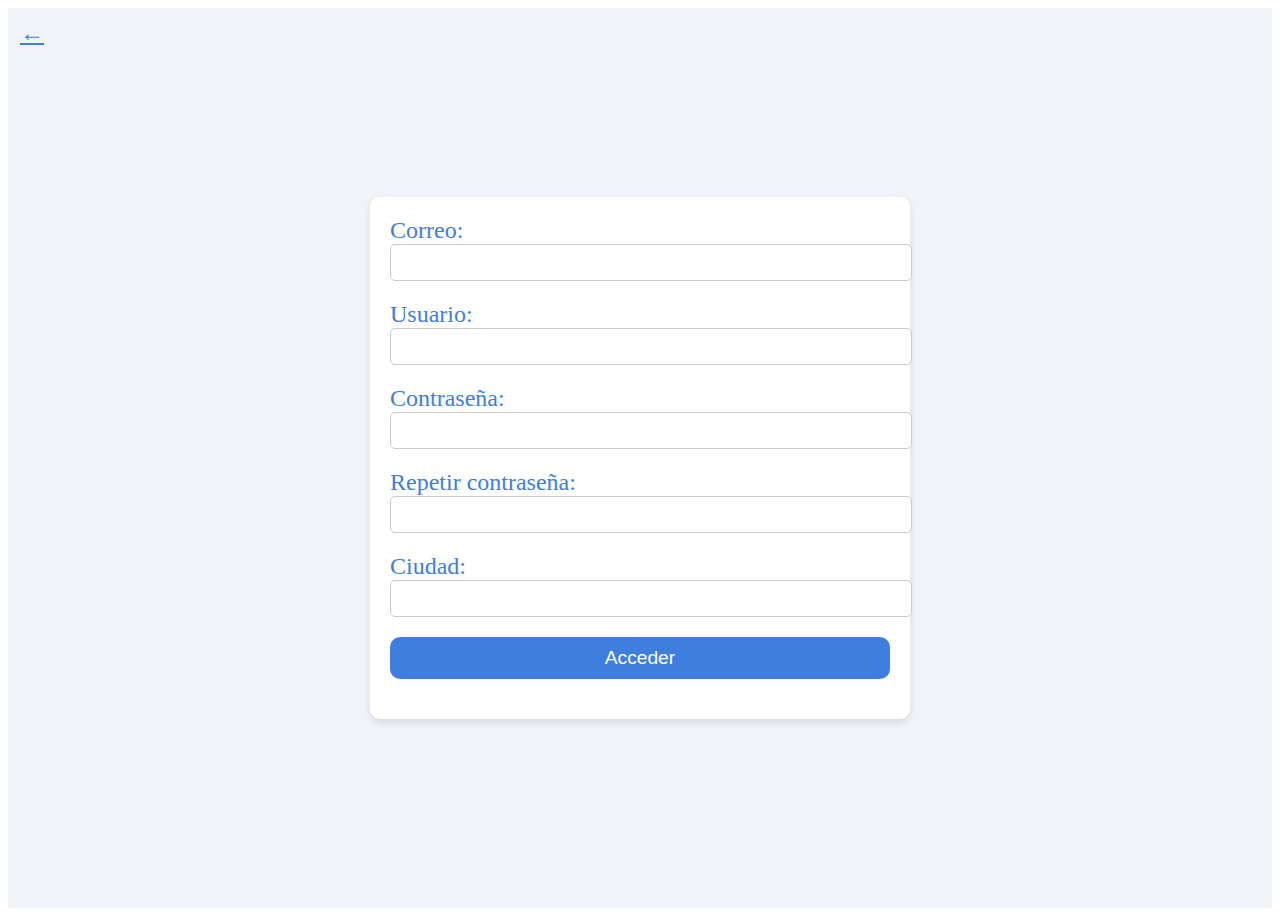
<file: Registrarse/index.html>
<!DOCTYPE html><html><head><meta charset="utf-8">
<meta name="viewport" content="width=device-width, initial-scale=1">
<link rel="preload" as="fetch" crossorigin="anonymous" href="/Registrarse/_payload.json">
<style>@charset "UTF-8";:root{--el-color-primary-rgb:64,158,255;--el-color-success-rgb:103,194,58;--el-color-warning-rgb:230,162,60;--el-color-danger-rgb:245,108,108;--el-color-error-rgb:245,108,108;--el-color-info-rgb:144,147,153;--el-font-size-extra-large:20px;--el-font-size-large:18px;--el-font-size-medium:16px;--el-font-size-base:14px;--el-font-size-small:13px;--el-font-size-extra-small:12px;--el-font-family:"Helvetica Neue",Helvetica,"PingFang SC","Hiragino Sans GB","Microsoft YaHei","微软雅黑",Arial,sans-serif;--el-font-weight-primary:500;--el-font-line-height-primary:24px;--el-index-normal:1;--el-index-top:1000;--el-index-popper:2000;--el-border-radius-base:4px;--el-border-radius-small:2px;--el-border-radius-round:20px;--el-border-radius-circle:100%;--el-transition-duration:0.3s;--el-transition-duration-fast:0.2s;--el-transition-function-ease-in-out-bezier:cubic-bezier(0.645,0.045,0.355,1);--el-transition-function-fast-bezier:cubic-bezier(0.23,1,0.32,1);--el-transition-all:all var(--el-transition-duration) var(--el-transition-function-ease-in-out-bezier);--el-transition-fade:opacity var(--el-transition-duration) var(--el-transition-function-fast-bezier);--el-transition-md-fade:transform var(--el-transition-duration) var(--el-transition-function-fast-bezier),opacity var(--el-transition-duration) var(--el-transition-function-fast-bezier);--el-transition-fade-linear:opacity var(--el-transition-duration-fast) linear;--el-transition-border:border-color var(--el-transition-duration-fast) var(--el-transition-function-ease-in-out-bezier);--el-transition-box-shadow:box-shadow var(--el-transition-duration-fast) var(--el-transition-function-ease-in-out-bezier);--el-transition-color:color var(--el-transition-duration-fast) var(--el-transition-function-ease-in-out-bezier);--el-component-size-large:40px;--el-component-size:32px;--el-component-size-small:24px;color-scheme:light;--el-color-white:#fff;--el-color-black:#000;--el-color-primary:#409eff;--el-color-primary-light-3:#79bbff;--el-color-primary-light-5:#a0cfff;--el-color-primary-light-7:#c6e2ff;--el-color-primary-light-8:#d9ecff;--el-color-primary-light-9:#ecf5ff;--el-color-primary-dark-2:#337ecc;--el-color-success:#67c23a;--el-color-success-light-3:#95d475;--el-color-success-light-5:#b3e19d;--el-color-success-light-7:#d1edc4;--el-color-success-light-8:#e1f3d8;--el-color-success-light-9:#f0f9eb;--el-color-success-dark-2:#529b2e;--el-color-warning:#e6a23c;--el-color-warning-light-3:#eebe77;--el-color-warning-light-5:#f3d19e;--el-color-warning-light-7:#f8e3c5;--el-color-warning-light-8:#faecd8;--el-color-warning-light-9:#fdf6ec;--el-color-warning-dark-2:#b88230;--el-color-danger:#f56c6c;--el-color-danger-light-3:#f89898;--el-color-danger-light-5:#fab6b6;--el-color-danger-light-7:#fcd3d3;--el-color-danger-light-8:#fde2e2;--el-color-danger-light-9:#fef0f0;--el-color-danger-dark-2:#c45656;--el-color-error:#f56c6c;--el-color-error-light-3:#f89898;--el-color-error-light-5:#fab6b6;--el-color-error-light-7:#fcd3d3;--el-color-error-light-8:#fde2e2;--el-color-error-light-9:#fef0f0;--el-color-error-dark-2:#c45656;--el-color-info:#909399;--el-color-info-light-3:#b1b3b8;--el-color-info-light-5:#c8c9cc;--el-color-info-light-7:#dedfe0;--el-color-info-light-8:#e9e9eb;--el-color-info-light-9:#f4f4f5;--el-color-info-dark-2:#73767a;--el-bg-color:#fff;--el-bg-color-page:#f2f3f5;--el-bg-color-overlay:#fff;--el-text-color-primary:#303133;--el-text-color-regular:#606266;--el-text-color-secondary:#909399;--el-text-color-placeholder:#a8abb2;--el-text-color-disabled:#c0c4cc;--el-border-color:#dcdfe6;--el-border-color-light:#e4e7ed;--el-border-color-lighter:#ebeef5;--el-border-color-extra-light:#f2f6fc;--el-border-color-dark:#d4d7de;--el-border-color-darker:#cdd0d6;--el-fill-color:#f0f2f5;--el-fill-color-light:#f5f7fa;--el-fill-color-lighter:#fafafa;--el-fill-color-extra-light:#fafcff;--el-fill-color-dark:#ebedf0;--el-fill-color-darker:#e6e8eb;--el-fill-color-blank:#fff;--el-box-shadow:0px 12px 32px 4px rgba(0,0,0,.04),0px 8px 20px rgba(0,0,0,.08);--el-box-shadow-light:0px 0px 12px rgba(0,0,0,.12);--el-box-shadow-lighter:0px 0px 6px rgba(0,0,0,.12);--el-box-shadow-dark:0px 16px 48px 16px rgba(0,0,0,.08),0px 12px 32px rgba(0,0,0,.12),0px 8px 16px -8px rgba(0,0,0,.16);--el-disabled-bg-color:var(--el-fill-color-light);--el-disabled-text-color:var(--el-text-color-placeholder);--el-disabled-border-color:var(--el-border-color-light);--el-overlay-color:rgba(0,0,0,.8);--el-overlay-color-light:rgba(0,0,0,.7);--el-overlay-color-lighter:rgba(0,0,0,.5);--el-mask-color:hsla(0,0%,100%,.9);--el-mask-color-extra-light:hsla(0,0%,100%,.3);--el-border-width:1px;--el-border-style:solid;--el-border-color-hover:var(--el-text-color-disabled);--el-border:var(--el-border-width) var(--el-border-style) var(--el-border-color);--el-svg-monochrome-grey:var(--el-border-color)}.fade-in-linear-enter-active,.fade-in-linear-leave-active{transition:var(--el-transition-fade-linear)}.fade-in-linear-enter-from,.fade-in-linear-leave-to{opacity:0}.el-fade-in-linear-enter-active,.el-fade-in-linear-leave-active{transition:var(--el-transition-fade-linear)}.el-fade-in-linear-enter-from,.el-fade-in-linear-leave-to{opacity:0}.el-fade-in-enter-active,.el-fade-in-leave-active{transition:all var(--el-transition-duration) cubic-bezier(.55,0,.1,1)}.el-fade-in-enter-from,.el-fade-in-leave-active{opacity:0}.el-zoom-in-center-enter-active,.el-zoom-in-center-leave-active{transition:all var(--el-transition-duration) cubic-bezier(.55,0,.1,1)}.el-zoom-in-center-enter-from,.el-zoom-in-center-leave-active{opacity:0;transform:scaleX(0)}.el-zoom-in-top-enter-active,.el-zoom-in-top-leave-active{opacity:1;transform:scaleY(1);transform-origin:center top;transition:var(--el-transition-md-fade)}.el-zoom-in-top-enter-active[data-popper-placement^=top],.el-zoom-in-top-leave-active[data-popper-placement^=top]{transform-origin:center bottom}.el-zoom-in-top-enter-from,.el-zoom-in-top-leave-active{opacity:0;transform:scaleY(0)}.el-zoom-in-bottom-enter-active,.el-zoom-in-bottom-leave-active{opacity:1;transform:scaleY(1);transform-origin:center bottom;transition:var(--el-transition-md-fade)}.el-zoom-in-bottom-enter-from,.el-zoom-in-bottom-leave-active{opacity:0;transform:scaleY(0)}.el-zoom-in-left-enter-active,.el-zoom-in-left-leave-active{opacity:1;transform:scale(1);transform-origin:top left;transition:var(--el-transition-md-fade)}.el-zoom-in-left-enter-from,.el-zoom-in-left-leave-active{opacity:0;transform:scale(.45)}.collapse-transition{transition:var(--el-transition-duration) height ease-in-out,var(--el-transition-duration) padding-top ease-in-out,var(--el-transition-duration) padding-bottom ease-in-out}.el-collapse-transition-enter-active,.el-collapse-transition-leave-active{transition:var(--el-transition-duration) max-height ease-in-out,var(--el-transition-duration) padding-top ease-in-out,var(--el-transition-duration) padding-bottom ease-in-out}.horizontal-collapse-transition{transition:var(--el-transition-duration) width ease-in-out,var(--el-transition-duration) padding-left ease-in-out,var(--el-transition-duration) padding-right ease-in-out}.el-list-enter-active,.el-list-leave-active{transition:all 1s}.el-list-enter-from,.el-list-leave-to{opacity:0;transform:translateY(-30px)}.el-list-leave-active{position:absolute!important}.el-opacity-transition{transition:opacity var(--el-transition-duration) cubic-bezier(.55,0,.1,1)}.el-icon-loading{animation:rotating 2s linear infinite}.el-icon--right{margin-left:5px}.el-icon--left{margin-right:5px}@keyframes rotating{0%{transform:rotate(0)}to{transform:rotate(1turn)}}.el-icon{--color:inherit;align-items:center;display:inline-flex;height:1em;justify-content:center;line-height:1em;position:relative;width:1em;fill:currentColor;color:var(--color);font-size:inherit}.el-icon.is-loading{animation:rotating 2s linear infinite}.el-icon svg{height:1em;width:1em}.el-affix--fixed{position:fixed}.el-alert{--el-alert-padding:8px 16px;--el-alert-border-radius-base:var(--el-border-radius-base);--el-alert-title-font-size:14px;--el-alert-title-with-description-font-size:16px;--el-alert-description-font-size:14px;--el-alert-close-font-size:16px;--el-alert-close-customed-font-size:14px;--el-alert-icon-size:16px;--el-alert-icon-large-size:28px;align-items:center;background-color:var(--el-color-white);border-radius:var(--el-alert-border-radius-base);box-sizing:border-box;display:flex;margin:0;opacity:1;overflow:hidden;padding:var(--el-alert-padding);position:relative;transition:opacity var(--el-transition-duration-fast);width:100%}.el-alert.is-light .el-alert__close-btn{color:var(--el-text-color-placeholder)}.el-alert.is-dark .el-alert__close-btn,.el-alert.is-dark .el-alert__description{color:var(--el-color-white)}.el-alert.is-center{justify-content:center}.el-alert--success{--el-alert-bg-color:var(--el-color-success-light-9)}.el-alert--success.is-light{background-color:var(--el-alert-bg-color)}.el-alert--success.is-light,.el-alert--success.is-light .el-alert__description{color:var(--el-color-success)}.el-alert--success.is-dark{background-color:var(--el-color-success);color:var(--el-color-white)}.el-alert--info{--el-alert-bg-color:var(--el-color-info-light-9)}.el-alert--info.is-light{background-color:var(--el-alert-bg-color)}.el-alert--info.is-light,.el-alert--info.is-light .el-alert__description{color:var(--el-color-info)}.el-alert--info.is-dark{background-color:var(--el-color-info);color:var(--el-color-white)}.el-alert--warning{--el-alert-bg-color:var(--el-color-warning-light-9)}.el-alert--warning.is-light{background-color:var(--el-alert-bg-color)}.el-alert--warning.is-light,.el-alert--warning.is-light .el-alert__description{color:var(--el-color-warning)}.el-alert--warning.is-dark{background-color:var(--el-color-warning);color:var(--el-color-white)}.el-alert--error{--el-alert-bg-color:var(--el-color-error-light-9)}.el-alert--error.is-light{background-color:var(--el-alert-bg-color)}.el-alert--error.is-light,.el-alert--error.is-light .el-alert__description{color:var(--el-color-error)}.el-alert--error.is-dark{background-color:var(--el-color-error);color:var(--el-color-white)}.el-alert__content{display:flex;flex-direction:column;gap:4px}.el-alert .el-alert__icon{font-size:var(--el-alert-icon-size);margin-right:8px;width:var(--el-alert-icon-size)}.el-alert .el-alert__icon.is-big{font-size:var(--el-alert-icon-large-size);margin-right:12px;width:var(--el-alert-icon-large-size)}.el-alert__title{font-size:var(--el-alert-title-font-size);line-height:24px}.el-alert__title.with-description{font-size:var(--el-alert-title-with-description-font-size)}.el-alert .el-alert__description{font-size:var(--el-alert-description-font-size);margin:0}.el-alert .el-alert__close-btn{cursor:pointer;font-size:var(--el-alert-close-font-size);opacity:1;position:absolute;right:16px;top:12px}.el-alert .el-alert__close-btn.is-customed{font-size:var(--el-alert-close-customed-font-size);font-style:normal;line-height:24px;top:8px}.el-alert-fade-enter-from,.el-alert-fade-leave-active{opacity:0}.el-aside{box-sizing:border-box;flex-shrink:0;overflow:auto;width:var(--el-aside-width,300px)}.el-autocomplete{display:inline-block;position:relative}.el-autocomplete__popper.el-popper{background:var(--el-bg-color-overlay);box-shadow:var(--el-box-shadow-light)}.el-autocomplete__popper.el-popper,.el-autocomplete__popper.el-popper .el-popper__arrow:before{border:1px solid var(--el-border-color-light)}.el-autocomplete__popper.el-popper[data-popper-placement^=top] .el-popper__arrow:before{border-left-color:transparent;border-top-color:transparent}.el-autocomplete__popper.el-popper[data-popper-placement^=bottom] .el-popper__arrow:before{border-bottom-color:transparent;border-right-color:transparent}.el-autocomplete__popper.el-popper[data-popper-placement^=left] .el-popper__arrow:before{border-bottom-color:transparent;border-left-color:transparent}.el-autocomplete__popper.el-popper[data-popper-placement^=right] .el-popper__arrow:before{border-right-color:transparent;border-top-color:transparent}.el-autocomplete-suggestion{border-radius:var(--el-border-radius-base);box-sizing:border-box}.el-autocomplete-suggestion__wrap{box-sizing:border-box;max-height:280px;padding:10px 0}.el-autocomplete-suggestion__list{margin:0;padding:0}.el-autocomplete-suggestion li{color:var(--el-text-color-regular);cursor:pointer;font-size:var(--el-font-size-base);line-height:34px;list-style:none;margin:0;overflow:hidden;padding:0 20px;text-align:left;text-overflow:ellipsis;white-space:nowrap}.el-autocomplete-suggestion li.highlighted,.el-autocomplete-suggestion li:hover{background-color:var(--el-fill-color-light)}.el-autocomplete-suggestion li.divider{border-top:1px solid var(--el-color-black);margin-top:6px}.el-autocomplete-suggestion li.divider:last-child{margin-bottom:-6px}.el-autocomplete-suggestion.is-loading li{color:var(--el-text-color-secondary);font-size:20px;height:100px;line-height:100px;text-align:center}.el-autocomplete-suggestion.is-loading li:after{content:"";display:inline-block;height:100%;vertical-align:middle}.el-autocomplete-suggestion.is-loading li:hover{background-color:var(--el-bg-color-overlay)}.el-autocomplete-suggestion.is-loading .el-icon-loading{vertical-align:middle}.el-avatar{--el-avatar-text-color:var(--el-color-white);--el-avatar-bg-color:var(--el-text-color-disabled);--el-avatar-text-size:14px;--el-avatar-icon-size:18px;--el-avatar-border-radius:var(--el-border-radius-base);--el-avatar-size-large:56px;--el-avatar-size-small:24px;--el-avatar-size:40px;align-items:center;background:var(--el-avatar-bg-color);box-sizing:border-box;color:var(--el-avatar-text-color);display:inline-flex;font-size:var(--el-avatar-text-size);height:var(--el-avatar-size);justify-content:center;overflow:hidden;text-align:center;width:var(--el-avatar-size)}.el-avatar>img{display:block;height:100%;width:100%}.el-avatar--circle{border-radius:50%}.el-avatar--square{border-radius:var(--el-avatar-border-radius)}.el-avatar--icon{font-size:var(--el-avatar-icon-size)}.el-avatar--small{--el-avatar-size:24px}.el-avatar--large{--el-avatar-size:56px}.el-backtop{--el-backtop-bg-color:var(--el-bg-color-overlay);--el-backtop-text-color:var(--el-color-primary);--el-backtop-hover-bg-color:var(--el-border-color-extra-light);align-items:center;background-color:var(--el-backtop-bg-color);border-radius:50%;box-shadow:var(--el-box-shadow-lighter);color:var(--el-backtop-text-color);cursor:pointer;display:flex;font-size:20px;height:40px;justify-content:center;position:fixed;width:40px;z-index:5}.el-backtop:hover{background-color:var(--el-backtop-hover-bg-color)}.el-backtop__icon{font-size:20px}.el-badge{--el-badge-bg-color:var(--el-color-danger);--el-badge-radius:10px;--el-badge-font-size:12px;--el-badge-padding:6px;--el-badge-size:18px;display:inline-block;position:relative;vertical-align:middle;width:-moz-fit-content;width:fit-content}.el-badge__content{align-items:center;background-color:var(--el-badge-bg-color);border:1px solid var(--el-bg-color);border-radius:var(--el-badge-radius);color:var(--el-color-white);display:inline-flex;font-size:var(--el-badge-font-size);height:var(--el-badge-size);justify-content:center;padding:0 var(--el-badge-padding);white-space:nowrap}.el-badge__content.is-fixed{position:absolute;right:calc(1px + var(--el-badge-size)/2);top:0;transform:translateY(-50%) translateX(100%);z-index:var(--el-index-normal)}.el-badge__content.is-fixed.is-dot{right:5px}.el-badge__content.is-dot{border-radius:50%;height:8px;padding:0;right:0;width:8px}.el-badge__content--primary{background-color:var(--el-color-primary)}.el-badge__content--success{background-color:var(--el-color-success)}.el-badge__content--warning{background-color:var(--el-color-warning)}.el-badge__content--info{background-color:var(--el-color-info)}.el-badge__content--danger{background-color:var(--el-color-danger)}.el-breadcrumb{font-size:14px;line-height:1}.el-breadcrumb:after,.el-breadcrumb:before{content:"";display:table}.el-breadcrumb:after{clear:both}.el-breadcrumb__separator{color:var(--el-text-color-placeholder);font-weight:700;margin:0 9px}.el-breadcrumb__separator.el-icon{font-weight:400;margin:0 6px}.el-breadcrumb__separator.el-icon svg{vertical-align:middle}.el-breadcrumb__item{align-items:center;display:inline-flex;float:left}.el-breadcrumb__inner{color:var(--el-text-color-regular)}.el-breadcrumb__inner a,.el-breadcrumb__inner.is-link{color:var(--el-text-color-primary);font-weight:700;text-decoration:none;transition:var(--el-transition-color)}.el-breadcrumb__inner a:hover,.el-breadcrumb__inner.is-link:hover{color:var(--el-color-primary);cursor:pointer}.el-breadcrumb__item:last-child .el-breadcrumb__inner,.el-breadcrumb__item:last-child .el-breadcrumb__inner a,.el-breadcrumb__item:last-child .el-breadcrumb__inner a:hover,.el-breadcrumb__item:last-child .el-breadcrumb__inner:hover{color:var(--el-text-color-regular);cursor:text;font-weight:400}.el-breadcrumb__item:last-child .el-breadcrumb__separator{display:none}.el-button-group{display:inline-block;vertical-align:middle}.el-button-group:after,.el-button-group:before{content:"";display:table}.el-button-group:after{clear:both}.el-button-group>.el-button{float:left;position:relative}.el-button-group>.el-button+.el-button{margin-left:0}.el-button-group>.el-button:first-child{border-bottom-right-radius:0;border-top-right-radius:0}.el-button-group>.el-button:last-child{border-bottom-left-radius:0;border-top-left-radius:0}.el-button-group>.el-button:first-child:last-child{border-bottom-left-radius:var(--el-border-radius-base);border-bottom-right-radius:var(--el-border-radius-base);border-top-left-radius:var(--el-border-radius-base);border-top-right-radius:var(--el-border-radius-base)}.el-button-group>.el-button:first-child:last-child.is-round{border-radius:var(--el-border-radius-round)}.el-button-group>.el-button:first-child:last-child.is-circle{border-radius:50%}.el-button-group>.el-button:not(:first-child):not(:last-child){border-radius:0}.el-button-group>.el-button:not(:last-child){margin-right:-1px}.el-button-group>.el-button.is-active,.el-button-group>.el-button:active,.el-button-group>.el-button:focus,.el-button-group>.el-button:hover{z-index:1}.el-button-group>.el-dropdown>.el-button{border-bottom-left-radius:0;border-left-color:var(--el-button-divide-border-color);border-top-left-radius:0}.el-button-group .el-button--primary:first-child{border-right-color:var(--el-button-divide-border-color)}.el-button-group .el-button--primary:last-child{border-left-color:var(--el-button-divide-border-color)}.el-button-group .el-button--primary:not(:first-child):not(:last-child){border-left-color:var(--el-button-divide-border-color);border-right-color:var(--el-button-divide-border-color)}.el-button-group .el-button--success:first-child{border-right-color:var(--el-button-divide-border-color)}.el-button-group .el-button--success:last-child{border-left-color:var(--el-button-divide-border-color)}.el-button-group .el-button--success:not(:first-child):not(:last-child){border-left-color:var(--el-button-divide-border-color);border-right-color:var(--el-button-divide-border-color)}.el-button-group .el-button--warning:first-child{border-right-color:var(--el-button-divide-border-color)}.el-button-group .el-button--warning:last-child{border-left-color:var(--el-button-divide-border-color)}.el-button-group .el-button--warning:not(:first-child):not(:last-child){border-left-color:var(--el-button-divide-border-color);border-right-color:var(--el-button-divide-border-color)}.el-button-group .el-button--danger:first-child{border-right-color:var(--el-button-divide-border-color)}.el-button-group .el-button--danger:last-child{border-left-color:var(--el-button-divide-border-color)}.el-button-group .el-button--danger:not(:first-child):not(:last-child){border-left-color:var(--el-button-divide-border-color);border-right-color:var(--el-button-divide-border-color)}.el-button-group .el-button--info:first-child{border-right-color:var(--el-button-divide-border-color)}.el-button-group .el-button--info:last-child{border-left-color:var(--el-button-divide-border-color)}.el-button-group .el-button--info:not(:first-child):not(:last-child){border-left-color:var(--el-button-divide-border-color);border-right-color:var(--el-button-divide-border-color)}.el-button{--el-button-font-weight:var(--el-font-weight-primary);--el-button-border-color:var(--el-border-color);--el-button-bg-color:var(--el-fill-color-blank);--el-button-text-color:var(--el-text-color-regular);--el-button-disabled-text-color:var(--el-disabled-text-color);--el-button-disabled-bg-color:var(--el-fill-color-blank);--el-button-disabled-border-color:var(--el-border-color-light);--el-button-divide-border-color:hsla(0,0%,100%,.5);--el-button-hover-text-color:var(--el-color-primary);--el-button-hover-bg-color:var(--el-color-primary-light-9);--el-button-hover-border-color:var(--el-color-primary-light-7);--el-button-active-text-color:var(--el-button-hover-text-color);--el-button-active-border-color:var(--el-color-primary);--el-button-active-bg-color:var(--el-button-hover-bg-color);--el-button-outline-color:var(--el-color-primary-light-5);--el-button-hover-link-text-color:var(--el-color-info);--el-button-active-color:var(--el-text-color-primary);align-items:center;-webkit-appearance:none;background-color:var(--el-button-bg-color);border:var(--el-border);border-color:var(--el-button-border-color);border-radius:var(--el-border-radius-base);box-sizing:border-box;color:var(--el-button-text-color);cursor:pointer;display:inline-flex;font-size:var(--el-font-size-base);font-weight:var(--el-button-font-weight);height:32px;justify-content:center;line-height:1;outline:0;padding:8px 15px;text-align:center;transition:.1s;-webkit-user-select:none;user-select:none;vertical-align:middle;white-space:nowrap}.el-button:hover{background-color:var(--el-button-hover-bg-color);border-color:var(--el-button-hover-border-color);color:var(--el-button-hover-text-color);outline:0}.el-button:active{background-color:var(--el-button-active-bg-color);border-color:var(--el-button-active-border-color);color:var(--el-button-active-text-color);outline:0}.el-button:focus-visible{outline:2px solid var(--el-button-outline-color);outline-offset:1px;transition:outline-offset 0s,outline 0s}.el-button>span{align-items:center;display:inline-flex}.el-button+.el-button{margin-left:12px}.el-button.is-round{padding:8px 15px}.el-button::-moz-focus-inner{border:0}.el-button [class*=el-icon]+span{margin-left:6px}.el-button [class*=el-icon] svg{vertical-align:bottom}.el-button.is-plain{--el-button-hover-text-color:var(--el-color-primary);--el-button-hover-bg-color:var(--el-fill-color-blank);--el-button-hover-border-color:var(--el-color-primary)}.el-button.is-active{background-color:var(--el-button-active-bg-color);border-color:var(--el-button-active-border-color);color:var(--el-button-active-text-color);outline:0}.el-button.is-disabled,.el-button.is-disabled:hover{background-color:var(--el-button-disabled-bg-color);background-image:none;border-color:var(--el-button-disabled-border-color);color:var(--el-button-disabled-text-color);cursor:not-allowed}.el-button.is-loading{pointer-events:none;position:relative}.el-button.is-loading:before{background-color:var(--el-mask-color-extra-light);border-radius:inherit;bottom:-1px;content:"";left:-1px;pointer-events:none;position:absolute;right:-1px;top:-1px;z-index:1}.el-button.is-round{border-radius:var(--el-border-radius-round)}.el-button.is-circle{border-radius:50%;padding:8px;width:32px}.el-button.is-text{background-color:transparent;border:0 solid transparent;color:var(--el-button-text-color)}.el-button.is-text.is-disabled{background-color:transparent!important;color:var(--el-button-disabled-text-color)}.el-button.is-text:not(.is-disabled):hover{background-color:var(--el-fill-color-light)}.el-button.is-text:not(.is-disabled):focus-visible{outline:2px solid var(--el-button-outline-color);outline-offset:1px;transition:outline-offset 0s,outline 0s}.el-button.is-text:not(.is-disabled):active{background-color:var(--el-fill-color)}.el-button.is-text:not(.is-disabled).is-has-bg{background-color:var(--el-fill-color-light)}.el-button.is-text:not(.is-disabled).is-has-bg:hover{background-color:var(--el-fill-color)}.el-button.is-text:not(.is-disabled).is-has-bg:active{background-color:var(--el-fill-color-dark)}.el-button__text--expand{letter-spacing:.3em;margin-right:-.3em}.el-button.is-link{background:0 0;border-color:transparent;color:var(--el-button-text-color);height:auto;padding:2px}.el-button.is-link:hover{color:var(--el-button-hover-link-text-color)}.el-button.is-link.is-disabled{background-color:transparent!important;border-color:transparent!important;color:var(--el-button-disabled-text-color)}.el-button.is-link:not(.is-disabled):active,.el-button.is-link:not(.is-disabled):hover{background-color:transparent;border-color:transparent}.el-button.is-link:not(.is-disabled):active{color:var(--el-button-active-color)}.el-button--text{background:0 0;border-color:transparent;color:var(--el-color-primary);padding-left:0;padding-right:0}.el-button--text.is-disabled{background-color:transparent!important;border-color:transparent!important;color:var(--el-button-disabled-text-color)}.el-button--text:not(.is-disabled):hover{background-color:transparent;border-color:transparent;color:var(--el-color-primary-light-3)}.el-button--text:not(.is-disabled):active{background-color:transparent;border-color:transparent;color:var(--el-color-primary-dark-2)}.el-button__link--expand{letter-spacing:.3em;margin-right:-.3em}.el-button--primary{--el-button-text-color:var(--el-color-white);--el-button-bg-color:var(--el-color-primary);--el-button-border-color:var(--el-color-primary);--el-button-outline-color:var(--el-color-primary-light-5);--el-button-active-color:var(--el-color-primary-dark-2);--el-button-hover-text-color:var(--el-color-white);--el-button-hover-link-text-color:var(--el-color-primary-light-5);--el-button-hover-bg-color:var(--el-color-primary-light-3);--el-button-hover-border-color:var(--el-color-primary-light-3);--el-button-active-bg-color:var(--el-color-primary-dark-2);--el-button-active-border-color:var(--el-color-primary-dark-2);--el-button-disabled-text-color:var(--el-color-white);--el-button-disabled-bg-color:var(--el-color-primary-light-5);--el-button-disabled-border-color:var(--el-color-primary-light-5)}.el-button--primary.is-link,.el-button--primary.is-plain,.el-button--primary.is-text{--el-button-text-color:var(--el-color-primary);--el-button-bg-color:var(--el-color-primary-light-9);--el-button-border-color:var(--el-color-primary-light-5);--el-button-hover-text-color:var(--el-color-white);--el-button-hover-bg-color:var(--el-color-primary);--el-button-hover-border-color:var(--el-color-primary);--el-button-active-text-color:var(--el-color-white)}.el-button--primary.is-link.is-disabled,.el-button--primary.is-link.is-disabled:active,.el-button--primary.is-link.is-disabled:focus,.el-button--primary.is-link.is-disabled:hover,.el-button--primary.is-plain.is-disabled,.el-button--primary.is-plain.is-disabled:active,.el-button--primary.is-plain.is-disabled:focus,.el-button--primary.is-plain.is-disabled:hover,.el-button--primary.is-text.is-disabled,.el-button--primary.is-text.is-disabled:active,.el-button--primary.is-text.is-disabled:focus,.el-button--primary.is-text.is-disabled:hover{background-color:var(--el-color-primary-light-9);border-color:var(--el-color-primary-light-8);color:var(--el-color-primary-light-5)}.el-button--success{--el-button-text-color:var(--el-color-white);--el-button-bg-color:var(--el-color-success);--el-button-border-color:var(--el-color-success);--el-button-outline-color:var(--el-color-success-light-5);--el-button-active-color:var(--el-color-success-dark-2);--el-button-hover-text-color:var(--el-color-white);--el-button-hover-link-text-color:var(--el-color-success-light-5);--el-button-hover-bg-color:var(--el-color-success-light-3);--el-button-hover-border-color:var(--el-color-success-light-3);--el-button-active-bg-color:var(--el-color-success-dark-2);--el-button-active-border-color:var(--el-color-success-dark-2);--el-button-disabled-text-color:var(--el-color-white);--el-button-disabled-bg-color:var(--el-color-success-light-5);--el-button-disabled-border-color:var(--el-color-success-light-5)}.el-button--success.is-link,.el-button--success.is-plain,.el-button--success.is-text{--el-button-text-color:var(--el-color-success);--el-button-bg-color:var(--el-color-success-light-9);--el-button-border-color:var(--el-color-success-light-5);--el-button-hover-text-color:var(--el-color-white);--el-button-hover-bg-color:var(--el-color-success);--el-button-hover-border-color:var(--el-color-success);--el-button-active-text-color:var(--el-color-white)}.el-button--success.is-link.is-disabled,.el-button--success.is-link.is-disabled:active,.el-button--success.is-link.is-disabled:focus,.el-button--success.is-link.is-disabled:hover,.el-button--success.is-plain.is-disabled,.el-button--success.is-plain.is-disabled:active,.el-button--success.is-plain.is-disabled:focus,.el-button--success.is-plain.is-disabled:hover,.el-button--success.is-text.is-disabled,.el-button--success.is-text.is-disabled:active,.el-button--success.is-text.is-disabled:focus,.el-button--success.is-text.is-disabled:hover{background-color:var(--el-color-success-light-9);border-color:var(--el-color-success-light-8);color:var(--el-color-success-light-5)}.el-button--warning{--el-button-text-color:var(--el-color-white);--el-button-bg-color:var(--el-color-warning);--el-button-border-color:var(--el-color-warning);--el-button-outline-color:var(--el-color-warning-light-5);--el-button-active-color:var(--el-color-warning-dark-2);--el-button-hover-text-color:var(--el-color-white);--el-button-hover-link-text-color:var(--el-color-warning-light-5);--el-button-hover-bg-color:var(--el-color-warning-light-3);--el-button-hover-border-color:var(--el-color-warning-light-3);--el-button-active-bg-color:var(--el-color-warning-dark-2);--el-button-active-border-color:var(--el-color-warning-dark-2);--el-button-disabled-text-color:var(--el-color-white);--el-button-disabled-bg-color:var(--el-color-warning-light-5);--el-button-disabled-border-color:var(--el-color-warning-light-5)}.el-button--warning.is-link,.el-button--warning.is-plain,.el-button--warning.is-text{--el-button-text-color:var(--el-color-warning);--el-button-bg-color:var(--el-color-warning-light-9);--el-button-border-color:var(--el-color-warning-light-5);--el-button-hover-text-color:var(--el-color-white);--el-button-hover-bg-color:var(--el-color-warning);--el-button-hover-border-color:var(--el-color-warning);--el-button-active-text-color:var(--el-color-white)}.el-button--warning.is-link.is-disabled,.el-button--warning.is-link.is-disabled:active,.el-button--warning.is-link.is-disabled:focus,.el-button--warning.is-link.is-disabled:hover,.el-button--warning.is-plain.is-disabled,.el-button--warning.is-plain.is-disabled:active,.el-button--warning.is-plain.is-disabled:focus,.el-button--warning.is-plain.is-disabled:hover,.el-button--warning.is-text.is-disabled,.el-button--warning.is-text.is-disabled:active,.el-button--warning.is-text.is-disabled:focus,.el-button--warning.is-text.is-disabled:hover{background-color:var(--el-color-warning-light-9);border-color:var(--el-color-warning-light-8);color:var(--el-color-warning-light-5)}.el-button--danger{--el-button-text-color:var(--el-color-white);--el-button-bg-color:var(--el-color-danger);--el-button-border-color:var(--el-color-danger);--el-button-outline-color:var(--el-color-danger-light-5);--el-button-active-color:var(--el-color-danger-dark-2);--el-button-hover-text-color:var(--el-color-white);--el-button-hover-link-text-color:var(--el-color-danger-light-5);--el-button-hover-bg-color:var(--el-color-danger-light-3);--el-button-hover-border-color:var(--el-color-danger-light-3);--el-button-active-bg-color:var(--el-color-danger-dark-2);--el-button-active-border-color:var(--el-color-danger-dark-2);--el-button-disabled-text-color:var(--el-color-white);--el-button-disabled-bg-color:var(--el-color-danger-light-5);--el-button-disabled-border-color:var(--el-color-danger-light-5)}.el-button--danger.is-link,.el-button--danger.is-plain,.el-button--danger.is-text{--el-button-text-color:var(--el-color-danger);--el-button-bg-color:var(--el-color-danger-light-9);--el-button-border-color:var(--el-color-danger-light-5);--el-button-hover-text-color:var(--el-color-white);--el-button-hover-bg-color:var(--el-color-danger);--el-button-hover-border-color:var(--el-color-danger);--el-button-active-text-color:var(--el-color-white)}.el-button--danger.is-link.is-disabled,.el-button--danger.is-link.is-disabled:active,.el-button--danger.is-link.is-disabled:focus,.el-button--danger.is-link.is-disabled:hover,.el-button--danger.is-plain.is-disabled,.el-button--danger.is-plain.is-disabled:active,.el-button--danger.is-plain.is-disabled:focus,.el-button--danger.is-plain.is-disabled:hover,.el-button--danger.is-text.is-disabled,.el-button--danger.is-text.is-disabled:active,.el-button--danger.is-text.is-disabled:focus,.el-button--danger.is-text.is-disabled:hover{background-color:var(--el-color-danger-light-9);border-color:var(--el-color-danger-light-8);color:var(--el-color-danger-light-5)}.el-button--info{--el-button-text-color:var(--el-color-white);--el-button-bg-color:var(--el-color-info);--el-button-border-color:var(--el-color-info);--el-button-outline-color:var(--el-color-info-light-5);--el-button-active-color:var(--el-color-info-dark-2);--el-button-hover-text-color:var(--el-color-white);--el-button-hover-link-text-color:var(--el-color-info-light-5);--el-button-hover-bg-color:var(--el-color-info-light-3);--el-button-hover-border-color:var(--el-color-info-light-3);--el-button-active-bg-color:var(--el-color-info-dark-2);--el-button-active-border-color:var(--el-color-info-dark-2);--el-button-disabled-text-color:var(--el-color-white);--el-button-disabled-bg-color:var(--el-color-info-light-5);--el-button-disabled-border-color:var(--el-color-info-light-5)}.el-button--info.is-link,.el-button--info.is-plain,.el-button--info.is-text{--el-button-text-color:var(--el-color-info);--el-button-bg-color:var(--el-color-info-light-9);--el-button-border-color:var(--el-color-info-light-5);--el-button-hover-text-color:var(--el-color-white);--el-button-hover-bg-color:var(--el-color-info);--el-button-hover-border-color:var(--el-color-info);--el-button-active-text-color:var(--el-color-white)}.el-button--info.is-link.is-disabled,.el-button--info.is-link.is-disabled:active,.el-button--info.is-link.is-disabled:focus,.el-button--info.is-link.is-disabled:hover,.el-button--info.is-plain.is-disabled,.el-button--info.is-plain.is-disabled:active,.el-button--info.is-plain.is-disabled:focus,.el-button--info.is-plain.is-disabled:hover,.el-button--info.is-text.is-disabled,.el-button--info.is-text.is-disabled:active,.el-button--info.is-text.is-disabled:focus,.el-button--info.is-text.is-disabled:hover{background-color:var(--el-color-info-light-9);border-color:var(--el-color-info-light-8);color:var(--el-color-info-light-5)}.el-button--large{--el-button-size:40px;border-radius:var(--el-border-radius-base);font-size:var(--el-font-size-base);height:var(--el-button-size);padding:12px 19px}.el-button--large [class*=el-icon]+span{margin-left:8px}.el-button--large.is-round{padding:12px 19px}.el-button--large.is-circle{padding:12px;width:var(--el-button-size)}.el-button--small{--el-button-size:24px;border-radius:calc(var(--el-border-radius-base) - 1px);font-size:12px;height:var(--el-button-size);padding:5px 11px}.el-button--small [class*=el-icon]+span{margin-left:4px}.el-button--small.is-round{padding:5px 11px}.el-button--small.is-circle{padding:5px;width:var(--el-button-size)}.el-calendar{--el-calendar-border:var(--el-table-border,1px solid var(--el-border-color-lighter));--el-calendar-header-border-bottom:var(--el-calendar-border);--el-calendar-selected-bg-color:var(--el-color-primary-light-9);--el-calendar-cell-width:85px;background-color:var(--el-fill-color-blank)}.el-calendar__header{border-bottom:var(--el-calendar-header-border-bottom);display:flex;justify-content:space-between;padding:12px 20px}.el-calendar__title{align-self:center;color:var(--el-text-color)}.el-calendar__body{padding:12px 20px 35px}.el-calendar-table{table-layout:fixed;width:100%}.el-calendar-table thead th{color:var(--el-text-color-regular);font-weight:400;padding:12px 0}.el-calendar-table:not(.is-range) td.next,.el-calendar-table:not(.is-range) td.prev{color:var(--el-text-color-placeholder)}.el-calendar-table td{border-bottom:var(--el-calendar-border);border-right:var(--el-calendar-border);transition:background-color var(--el-transition-duration-fast) ease;vertical-align:top}.el-calendar-table td.is-selected{background-color:var(--el-calendar-selected-bg-color)}.el-calendar-table td.is-today{color:var(--el-color-primary)}.el-calendar-table tr:first-child td{border-top:var(--el-calendar-border)}.el-calendar-table tr td:first-child{border-left:var(--el-calendar-border)}.el-calendar-table tr.el-calendar-table__row--hide-border td{border-top:none}.el-calendar-table .el-calendar-day{box-sizing:border-box;height:var(--el-calendar-cell-width);padding:8px}.el-calendar-table .el-calendar-day:hover{background-color:var(--el-calendar-selected-bg-color);cursor:pointer}.el-card{--el-card-border-color:var(--el-border-color-light);--el-card-border-radius:4px;--el-card-padding:20px;--el-card-bg-color:var(--el-fill-color-blank);background-color:var(--el-card-bg-color);border:1px solid var(--el-card-border-color);border-radius:var(--el-card-border-radius);color:var(--el-text-color-primary);overflow:hidden;transition:var(--el-transition-duration)}.el-card.is-always-shadow,.el-card.is-hover-shadow:focus,.el-card.is-hover-shadow:hover{box-shadow:var(--el-box-shadow-light)}.el-card__header{border-bottom:1px solid var(--el-card-border-color);box-sizing:border-box;padding:calc(var(--el-card-padding) - 2px) var(--el-card-padding)}.el-card__body{padding:var(--el-card-padding)}.el-card__footer{border-top:1px solid var(--el-card-border-color);box-sizing:border-box;padding:calc(var(--el-card-padding) - 2px) var(--el-card-padding)}.el-carousel__item{display:inline-block;height:100%;left:0;overflow:hidden;position:absolute;top:0;width:100%}.el-carousel__item,.el-carousel__item.is-active{z-index:calc(var(--el-index-normal) - 1)}.el-carousel__item--card,.el-carousel__item.is-animating{transition:transform .4s ease-in-out}.el-carousel__item--card{width:50%}.el-carousel__item--card.is-in-stage{cursor:pointer;z-index:var(--el-index-normal)}.el-carousel__item--card.is-in-stage.is-hover .el-carousel__mask,.el-carousel__item--card.is-in-stage:hover .el-carousel__mask{opacity:.12}.el-carousel__item--card.is-active{z-index:calc(var(--el-index-normal) + 1)}.el-carousel__item--card-vertical{height:50%;width:100%}.el-carousel__mask{background-color:var(--el-color-white);height:100%;left:0;opacity:.24;position:absolute;top:0;transition:var(--el-transition-duration-fast);width:100%}.el-carousel{--el-carousel-arrow-font-size:12px;--el-carousel-arrow-size:36px;--el-carousel-arrow-background:rgba(31,45,61,.11);--el-carousel-arrow-hover-background:rgba(31,45,61,.23);--el-carousel-indicator-width:30px;--el-carousel-indicator-height:2px;--el-carousel-indicator-padding-horizontal:4px;--el-carousel-indicator-padding-vertical:12px;--el-carousel-indicator-out-color:var(--el-border-color-hover);position:relative}.el-carousel--horizontal,.el-carousel--vertical{overflow:hidden}.el-carousel__container{height:300px;position:relative}.el-carousel__arrow{align-items:center;background-color:var(--el-carousel-arrow-background);border:none;border-radius:50%;color:#fff;cursor:pointer;display:inline-flex;font-size:var(--el-carousel-arrow-font-size);height:var(--el-carousel-arrow-size);justify-content:center;margin:0;outline:0;padding:0;position:absolute;text-align:center;top:50%;transform:translateY(-50%);transition:var(--el-transition-duration);width:var(--el-carousel-arrow-size);z-index:10}.el-carousel__arrow--left{left:16px}.el-carousel__arrow--right{right:16px}.el-carousel__arrow:hover{background-color:var(--el-carousel-arrow-hover-background)}.el-carousel__arrow i{cursor:pointer}.el-carousel__indicators{list-style:none;margin:0;padding:0;position:absolute;z-index:calc(var(--el-index-normal) + 1)}.el-carousel__indicators--horizontal{bottom:0;left:50%;transform:translateX(-50%)}.el-carousel__indicators--vertical{right:0;top:50%;transform:translateY(-50%)}.el-carousel__indicators--outside{bottom:calc(var(--el-carousel-indicator-height) + var(--el-carousel-indicator-padding-vertical)*2);position:static;text-align:center;transform:none}.el-carousel__indicators--outside .el-carousel__indicator:hover button{opacity:.64}.el-carousel__indicators--outside button{background-color:var(--el-carousel-indicator-out-color);opacity:.24}.el-carousel__indicators--right{right:0}.el-carousel__indicators--labels{left:0;right:0;text-align:center;transform:none}.el-carousel__indicators--labels .el-carousel__button{color:#000;font-size:12px;height:auto;padding:2px 18px;width:auto}.el-carousel__indicators--labels .el-carousel__indicator{padding:6px 4px}.el-carousel__indicator{background-color:transparent;cursor:pointer}.el-carousel__indicator:hover button{opacity:.72}.el-carousel__indicator--horizontal{display:inline-block;padding:var(--el-carousel-indicator-padding-vertical) var(--el-carousel-indicator-padding-horizontal)}.el-carousel__indicator--vertical{padding:var(--el-carousel-indicator-padding-horizontal) var(--el-carousel-indicator-padding-vertical)}.el-carousel__indicator--vertical .el-carousel__button{height:calc(var(--el-carousel-indicator-width)/2);width:var(--el-carousel-indicator-height)}.el-carousel__indicator.is-active button{opacity:1}.el-carousel__button{background-color:#fff;border:none;cursor:pointer;display:block;height:var(--el-carousel-indicator-height);margin:0;opacity:.48;outline:0;padding:0;transition:var(--el-transition-duration);width:var(--el-carousel-indicator-width)}.carousel-arrow-left-enter-from,.carousel-arrow-left-leave-active{opacity:0;transform:translateY(-50%) translateX(-10px)}.carousel-arrow-right-enter-from,.carousel-arrow-right-leave-active{opacity:0;transform:translateY(-50%) translateX(10px)}.el-transitioning{filter:url(#elCarouselHorizontal)}.el-transitioning-vertical{filter:url(#elCarouselVertical)}.el-cascader-panel{--el-cascader-menu-text-color:var(--el-text-color-regular);--el-cascader-menu-selected-text-color:var(--el-color-primary);--el-cascader-menu-fill:var(--el-bg-color-overlay);--el-cascader-menu-font-size:var(--el-font-size-base);--el-cascader-menu-radius:var(--el-border-radius-base);--el-cascader-menu-border:solid 1px var(--el-border-color-light);--el-cascader-menu-shadow:var(--el-box-shadow-light);--el-cascader-node-background-hover:var(--el-fill-color-light);--el-cascader-node-color-disabled:var(--el-text-color-placeholder);--el-cascader-color-empty:var(--el-text-color-placeholder);--el-cascader-tag-background:var(--el-fill-color);border-radius:var(--el-cascader-menu-radius);display:flex;font-size:var(--el-cascader-menu-font-size)}.el-cascader-panel.is-bordered{border:var(--el-cascader-menu-border);border-radius:var(--el-cascader-menu-radius)}.el-cascader-menu{border-right:var(--el-cascader-menu-border);box-sizing:border-box;color:var(--el-cascader-menu-text-color);min-width:180px}.el-cascader-menu:last-child{border-right:none}.el-cascader-menu:last-child .el-cascader-node{padding-right:20px}.el-cascader-menu__wrap.el-scrollbar__wrap{height:204px}.el-cascader-menu__list{box-sizing:border-box;list-style:none;margin:0;min-height:100%;padding:6px 0;position:relative}.el-cascader-menu__hover-zone{height:100%;left:0;pointer-events:none;position:absolute;top:0;width:100%}.el-cascader-menu__empty-text{align-items:center;color:var(--el-cascader-color-empty);display:flex;left:50%;position:absolute;top:50%;transform:translate(-50%,-50%)}.el-cascader-menu__empty-text .is-loading{margin-right:2px}.el-cascader-node{align-items:center;display:flex;height:34px;line-height:34px;outline:0;padding:0 30px 0 20px;position:relative}.el-cascader-node.is-selectable.in-active-path{color:var(--el-cascader-menu-text-color)}.el-cascader-node.in-active-path,.el-cascader-node.is-active,.el-cascader-node.is-selectable.in-checked-path{color:var(--el-cascader-menu-selected-text-color);font-weight:700}.el-cascader-node:not(.is-disabled){cursor:pointer}.el-cascader-node:not(.is-disabled):focus,.el-cascader-node:not(.is-disabled):hover{background:var(--el-cascader-node-background-hover)}.el-cascader-node.is-disabled{color:var(--el-cascader-node-color-disabled);cursor:not-allowed}.el-cascader-node__prefix{left:10px;position:absolute}.el-cascader-node__postfix{position:absolute;right:10px}.el-cascader-node__label{flex:1;overflow:hidden;padding:0 8px;text-align:left;text-overflow:ellipsis;white-space:nowrap}.el-cascader-node>.el-checkbox,.el-cascader-node>.el-radio{margin-right:0}.el-cascader-node>.el-radio .el-radio__label{padding-left:0}.el-cascader{--el-cascader-menu-text-color:var(--el-text-color-regular);--el-cascader-menu-selected-text-color:var(--el-color-primary);--el-cascader-menu-fill:var(--el-bg-color-overlay);--el-cascader-menu-font-size:var(--el-font-size-base);--el-cascader-menu-radius:var(--el-border-radius-base);--el-cascader-menu-border:solid 1px var(--el-border-color-light);--el-cascader-menu-shadow:var(--el-box-shadow-light);--el-cascader-node-background-hover:var(--el-fill-color-light);--el-cascader-node-color-disabled:var(--el-text-color-placeholder);--el-cascader-color-empty:var(--el-text-color-placeholder);--el-cascader-tag-background:var(--el-fill-color);display:inline-block;font-size:var(--el-font-size-base);line-height:32px;outline:0;position:relative;vertical-align:middle}.el-cascader:not(.is-disabled):hover .el-input__wrapper{box-shadow:0 0 0 1px var(--el-input-hover-border-color) inset;cursor:pointer}.el-cascader .el-input{cursor:pointer;display:flex}.el-cascader .el-input .el-input__inner{cursor:pointer;text-overflow:ellipsis}.el-cascader .el-input .el-input__suffix-inner .el-icon{height:calc(100% - 2px)}.el-cascader .el-input .el-input__suffix-inner .el-icon svg{vertical-align:middle}.el-cascader .el-input .icon-arrow-down{font-size:14px;transition:transform var(--el-transition-duration)}.el-cascader .el-input .icon-arrow-down.is-reverse{transform:rotate(180deg)}.el-cascader .el-input .icon-circle-close:hover{color:var(--el-input-clear-hover-color,var(--el-text-color-secondary))}.el-cascader .el-input.is-focus .el-input__wrapper{box-shadow:0 0 0 1px var(--el-input-focus-border-color,var(--el-color-primary)) inset}.el-cascader--large{font-size:14px;line-height:40px}.el-cascader--small{font-size:12px;line-height:24px}.el-cascader.is-disabled .el-cascader__label{color:var(--el-disabled-text-color);z-index:calc(var(--el-index-normal) + 1)}.el-cascader__dropdown{--el-cascader-menu-text-color:var(--el-text-color-regular);--el-cascader-menu-selected-text-color:var(--el-color-primary);--el-cascader-menu-fill:var(--el-bg-color-overlay);--el-cascader-menu-font-size:var(--el-font-size-base);--el-cascader-menu-radius:var(--el-border-radius-base);--el-cascader-menu-border:solid 1px var(--el-border-color-light);--el-cascader-menu-shadow:var(--el-box-shadow-light);--el-cascader-node-background-hover:var(--el-fill-color-light);--el-cascader-node-color-disabled:var(--el-text-color-placeholder);--el-cascader-color-empty:var(--el-text-color-placeholder);--el-cascader-tag-background:var(--el-fill-color);border-radius:var(--el-cascader-menu-radius);font-size:var(--el-cascader-menu-font-size)}.el-cascader__dropdown.el-popper{background:var(--el-cascader-menu-fill)}.el-cascader__dropdown.el-popper,.el-cascader__dropdown.el-popper .el-popper__arrow:before{border:var(--el-cascader-menu-border)}.el-cascader__dropdown.el-popper[data-popper-placement^=top] .el-popper__arrow:before{border-left-color:transparent;border-top-color:transparent}.el-cascader__dropdown.el-popper[data-popper-placement^=bottom] .el-popper__arrow:before{border-bottom-color:transparent;border-right-color:transparent}.el-cascader__dropdown.el-popper[data-popper-placement^=left] .el-popper__arrow:before{border-bottom-color:transparent;border-left-color:transparent}.el-cascader__dropdown.el-popper[data-popper-placement^=right] .el-popper__arrow:before{border-right-color:transparent;border-top-color:transparent}.el-cascader__dropdown.el-popper{box-shadow:var(--el-cascader-menu-shadow)}.el-cascader__tags{box-sizing:border-box;display:flex;flex-wrap:wrap;left:0;line-height:normal;position:absolute;right:30px;text-align:left;top:50%;transform:translateY(-50%)}.el-cascader__tags .el-tag{align-items:center;background:var(--el-cascader-tag-background);display:inline-flex;margin:2px 0 2px 6px;max-width:100%;text-overflow:ellipsis}.el-cascader__tags .el-tag:not(.is-hit){border-color:transparent}.el-cascader__tags .el-tag>span{flex:1;overflow:hidden;text-overflow:ellipsis}.el-cascader__tags .el-tag .el-icon-close{background-color:var(--el-text-color-placeholder);color:var(--el-color-white);flex:none}.el-cascader__tags .el-tag .el-icon-close:hover{background-color:var(--el-text-color-secondary)}.el-cascader__collapse-tags{white-space:normal;z-index:var(--el-index-normal)}.el-cascader__collapse-tags .el-tag{align-items:center;background:var(--el-fill-color);display:inline-flex;margin:2px 0 2px 6px;max-width:100%;text-overflow:ellipsis}.el-cascader__collapse-tags .el-tag:not(.is-hit){border-color:transparent}.el-cascader__collapse-tags .el-tag>span{flex:1;overflow:hidden;text-overflow:ellipsis}.el-cascader__collapse-tags .el-tag .el-icon-close{background-color:var(--el-text-color-placeholder);color:var(--el-color-white);flex:none}.el-cascader__collapse-tags .el-tag .el-icon-close:hover{background-color:var(--el-text-color-secondary)}.el-cascader__suggestion-panel{border-radius:var(--el-cascader-menu-radius)}.el-cascader__suggestion-list{color:var(--el-cascader-menu-text-color);font-size:var(--el-font-size-base);margin:0;max-height:204px;padding:6px 0;text-align:center}.el-cascader__suggestion-item{align-items:center;cursor:pointer;display:flex;height:34px;justify-content:space-between;outline:0;padding:0 15px;text-align:left}.el-cascader__suggestion-item:focus,.el-cascader__suggestion-item:hover{background:var(--el-cascader-node-background-hover)}.el-cascader__suggestion-item.is-checked{color:var(--el-cascader-menu-selected-text-color);font-weight:700}.el-cascader__suggestion-item>span{margin-right:10px}.el-cascader__empty-text{color:var(--el-cascader-color-empty);margin:10px 0}.el-cascader__search-input{background:0 0;border:none;box-sizing:border-box;color:var(--el-cascader-menu-text-color);flex:1;height:24px;margin:2px 0 2px 11px;min-width:60px;outline:0;padding:0}.el-cascader__search-input::placeholder{color:transparent}.el-check-tag{background-color:var(--el-color-info-light-9);border-radius:var(--el-border-radius-base);color:var(--el-color-info);cursor:pointer;display:inline-block;font-size:var(--el-font-size-base);font-weight:700;line-height:var(--el-font-size-base);padding:7px 15px;transition:var(--el-transition-all)}.el-check-tag:hover{background-color:var(--el-color-info-light-7)}.el-check-tag.is-checked.el-check-tag--primary{background-color:var(--el-color-primary-light-8);color:var(--el-color-primary)}.el-check-tag.is-checked.el-check-tag--primary:hover{background-color:var(--el-color-primary-light-7)}.el-check-tag.is-checked.el-check-tag--success{background-color:var(--el-color-success-light-8);color:var(--el-color-success)}.el-check-tag.is-checked.el-check-tag--success:hover{background-color:var(--el-color-success-light-7)}.el-check-tag.is-checked.el-check-tag--warning{background-color:var(--el-color-warning-light-8);color:var(--el-color-warning)}.el-check-tag.is-checked.el-check-tag--warning:hover{background-color:var(--el-color-warning-light-7)}.el-check-tag.is-checked.el-check-tag--danger{background-color:var(--el-color-danger-light-8);color:var(--el-color-danger)}.el-check-tag.is-checked.el-check-tag--danger:hover{background-color:var(--el-color-danger-light-7)}.el-check-tag.is-checked.el-check-tag--error{background-color:var(--el-color-error-light-8);color:var(--el-color-error)}.el-check-tag.is-checked.el-check-tag--error:hover{background-color:var(--el-color-error-light-7)}.el-check-tag.is-checked.el-check-tag--info{background-color:var(--el-color-info-light-8);color:var(--el-color-info)}.el-check-tag.is-checked.el-check-tag--info:hover{background-color:var(--el-color-info-light-7)}.el-checkbox-button{--el-checkbox-button-checked-bg-color:var(--el-color-primary);--el-checkbox-button-checked-text-color:var(--el-color-white);--el-checkbox-button-checked-border-color:var(--el-color-primary);display:inline-block;position:relative}.el-checkbox-button__inner{-webkit-appearance:none;background:var(--el-button-bg-color,var(--el-fill-color-blank));border:var(--el-border);border-left-color:transparent;border-radius:0;box-sizing:border-box;color:var(--el-button-text-color,var(--el-text-color-regular));cursor:pointer;display:inline-block;font-size:var(--el-font-size-base);font-weight:var(--el-checkbox-font-weight);line-height:1;margin:0;outline:0;padding:8px 15px;position:relative;text-align:center;transition:var(--el-transition-all);-webkit-user-select:none;user-select:none;vertical-align:middle;white-space:nowrap}.el-checkbox-button__inner.is-round{padding:8px 15px}.el-checkbox-button__inner:hover{color:var(--el-color-primary)}.el-checkbox-button__inner [class*=el-icon-]{line-height:.9}.el-checkbox-button__inner [class*=el-icon-]+span{margin-left:5px}.el-checkbox-button__original{margin:0;opacity:0;outline:0;position:absolute;z-index:-1}.el-checkbox-button.is-checked .el-checkbox-button__inner{background-color:var(--el-checkbox-button-checked-bg-color);border-color:var(--el-checkbox-button-checked-border-color);box-shadow:-1px 0 0 0 var(--el-color-primary-light-7);color:var(--el-checkbox-button-checked-text-color)}.el-checkbox-button.is-checked:first-child .el-checkbox-button__inner{border-left-color:var(--el-checkbox-button-checked-border-color)}.el-checkbox-button.is-disabled .el-checkbox-button__inner{background-color:var(--el-button-disabled-bg-color,var(--el-fill-color-blank));background-image:none;border-color:var(--el-button-disabled-border-color,var(--el-border-color-light));box-shadow:none;color:var(--el-disabled-text-color);cursor:not-allowed}.el-checkbox-button.is-disabled:first-child .el-checkbox-button__inner{border-left-color:var(--el-button-disabled-border-color,var(--el-border-color-light))}.el-checkbox-button:first-child .el-checkbox-button__inner{border-bottom-left-radius:var(--el-border-radius-base);border-left:var(--el-border);border-top-left-radius:var(--el-border-radius-base);box-shadow:none!important}.el-checkbox-button.is-focus .el-checkbox-button__inner{border-color:var(--el-checkbox-button-checked-border-color)}.el-checkbox-button:last-child .el-checkbox-button__inner{border-bottom-right-radius:var(--el-border-radius-base);border-top-right-radius:var(--el-border-radius-base)}.el-checkbox-button--large .el-checkbox-button__inner{border-radius:0;font-size:var(--el-font-size-base);padding:12px 19px}.el-checkbox-button--large .el-checkbox-button__inner.is-round{padding:12px 19px}.el-checkbox-button--small .el-checkbox-button__inner{border-radius:0;font-size:12px;padding:5px 11px}.el-checkbox-button--small .el-checkbox-button__inner.is-round{padding:5px 11px}.el-checkbox-group{font-size:0;line-height:0}.el-checkbox{--el-checkbox-font-size:14px;--el-checkbox-font-weight:var(--el-font-weight-primary);--el-checkbox-text-color:var(--el-text-color-regular);--el-checkbox-input-height:14px;--el-checkbox-input-width:14px;--el-checkbox-border-radius:var(--el-border-radius-small);--el-checkbox-bg-color:var(--el-fill-color-blank);--el-checkbox-input-border:var(--el-border);--el-checkbox-disabled-border-color:var(--el-border-color);--el-checkbox-disabled-input-fill:var(--el-fill-color-light);--el-checkbox-disabled-icon-color:var(--el-text-color-placeholder);--el-checkbox-disabled-checked-input-fill:var(--el-border-color-extra-light);--el-checkbox-disabled-checked-input-border-color:var(--el-border-color);--el-checkbox-disabled-checked-icon-color:var(--el-text-color-placeholder);--el-checkbox-checked-text-color:var(--el-color-primary);--el-checkbox-checked-input-border-color:var(--el-color-primary);--el-checkbox-checked-bg-color:var(--el-color-primary);--el-checkbox-checked-icon-color:var(--el-color-white);--el-checkbox-input-border-color-hover:var(--el-color-primary);align-items:center;color:var(--el-checkbox-text-color);cursor:pointer;display:inline-flex;font-size:var(--el-font-size-base);font-weight:var(--el-checkbox-font-weight);height:var(--el-checkbox-height,32px);margin-right:30px;position:relative;-webkit-user-select:none;user-select:none;white-space:nowrap}.el-checkbox.is-disabled{cursor:not-allowed}.el-checkbox.is-bordered{border:var(--el-border);border-radius:var(--el-border-radius-base);box-sizing:border-box;padding:0 15px 0 9px}.el-checkbox.is-bordered.is-checked{border-color:var(--el-color-primary)}.el-checkbox.is-bordered.is-disabled{border-color:var(--el-border-color-lighter)}.el-checkbox.is-bordered.el-checkbox--large{border-radius:var(--el-border-radius-base);padding:0 19px 0 11px}.el-checkbox.is-bordered.el-checkbox--large .el-checkbox__label{font-size:var(--el-font-size-base)}.el-checkbox.is-bordered.el-checkbox--large .el-checkbox__inner{height:14px;width:14px}.el-checkbox.is-bordered.el-checkbox--small{border-radius:calc(var(--el-border-radius-base) - 1px);padding:0 11px 0 7px}.el-checkbox.is-bordered.el-checkbox--small .el-checkbox__label{font-size:12px}.el-checkbox.is-bordered.el-checkbox--small .el-checkbox__inner{height:12px;width:12px}.el-checkbox.is-bordered.el-checkbox--small .el-checkbox__inner:after{height:6px;width:2px}.el-checkbox input:focus-visible+.el-checkbox__inner{border-radius:var(--el-checkbox-border-radius);outline:2px solid var(--el-checkbox-input-border-color-hover);outline-offset:1px}.el-checkbox__input{cursor:pointer;display:inline-flex;outline:0;position:relative;white-space:nowrap}.el-checkbox__input.is-disabled .el-checkbox__inner{background-color:var(--el-checkbox-disabled-input-fill);border-color:var(--el-checkbox-disabled-border-color);cursor:not-allowed}.el-checkbox__input.is-disabled .el-checkbox__inner:after{border-color:var(--el-checkbox-disabled-icon-color);cursor:not-allowed}.el-checkbox__input.is-disabled.is-checked .el-checkbox__inner{background-color:var(--el-checkbox-disabled-checked-input-fill);border-color:var(--el-checkbox-disabled-checked-input-border-color)}.el-checkbox__input.is-disabled.is-checked .el-checkbox__inner:after{border-color:var(--el-checkbox-disabled-checked-icon-color)}.el-checkbox__input.is-disabled.is-indeterminate .el-checkbox__inner{background-color:var(--el-checkbox-disabled-checked-input-fill);border-color:var(--el-checkbox-disabled-checked-input-border-color)}.el-checkbox__input.is-disabled.is-indeterminate .el-checkbox__inner:before{background-color:var(--el-checkbox-disabled-checked-icon-color);border-color:var(--el-checkbox-disabled-checked-icon-color)}.el-checkbox__input.is-disabled+span.el-checkbox__label{color:var(--el-disabled-text-color);cursor:not-allowed}.el-checkbox__input.is-checked .el-checkbox__inner{background-color:var(--el-checkbox-checked-bg-color);border-color:var(--el-checkbox-checked-input-border-color)}.el-checkbox__input.is-checked .el-checkbox__inner:after{border-color:var(--el-checkbox-checked-icon-color);transform:rotate(45deg) scaleY(1)}.el-checkbox__input.is-checked+.el-checkbox__label{color:var(--el-checkbox-checked-text-color)}.el-checkbox__input.is-focus:not(.is-checked) .el-checkbox__original:not(:focus-visible){border-color:var(--el-checkbox-input-border-color-hover)}.el-checkbox__input.is-indeterminate .el-checkbox__inner{background-color:var(--el-checkbox-checked-bg-color);border-color:var(--el-checkbox-checked-input-border-color)}.el-checkbox__input.is-indeterminate .el-checkbox__inner:before{background-color:var(--el-checkbox-checked-icon-color);content:"";display:block;height:2px;left:0;position:absolute;right:0;top:5px;transform:scale(.5)}.el-checkbox__input.is-indeterminate .el-checkbox__inner:after{display:none}.el-checkbox__inner{background-color:var(--el-checkbox-bg-color);border:var(--el-checkbox-input-border);border-radius:var(--el-checkbox-border-radius);box-sizing:border-box;display:inline-block;height:var(--el-checkbox-input-height);position:relative;transition:border-color .25s cubic-bezier(.71,-.46,.29,1.46),background-color .25s cubic-bezier(.71,-.46,.29,1.46),outline .25s cubic-bezier(.71,-.46,.29,1.46);width:var(--el-checkbox-input-width);z-index:var(--el-index-normal)}.el-checkbox__inner:hover{border-color:var(--el-checkbox-input-border-color-hover)}.el-checkbox__inner:after{border:1px solid transparent;border-left:0;border-top:0;box-sizing:content-box;content:"";height:7px;left:4px;position:absolute;top:1px;transform:rotate(45deg) scaleY(0);transform-origin:center;transition:transform .15s ease-in 50ms;width:3px}.el-checkbox__original{height:0;margin:0;opacity:0;outline:0;position:absolute;width:0;z-index:-1}.el-checkbox__label{display:inline-block;font-size:var(--el-checkbox-font-size);line-height:1;padding-left:8px}.el-checkbox.el-checkbox--large{height:40px}.el-checkbox.el-checkbox--large .el-checkbox__label{font-size:14px}.el-checkbox.el-checkbox--large .el-checkbox__inner{height:14px;width:14px}.el-checkbox.el-checkbox--small{height:24px}.el-checkbox.el-checkbox--small .el-checkbox__label{font-size:12px}.el-checkbox.el-checkbox--small .el-checkbox__inner{height:12px;width:12px}.el-checkbox.el-checkbox--small .el-checkbox__input.is-indeterminate .el-checkbox__inner:before{top:4px}.el-checkbox.el-checkbox--small .el-checkbox__inner:after{height:6px;width:2px}.el-checkbox:last-of-type{margin-right:0}[class*=el-col-]{box-sizing:border-box}[class*=el-col-].is-guttered{display:block;min-height:1px}.el-col-0,.el-col-0.is-guttered{display:none}.el-col-0{flex:0 0 0%;max-width:0}.el-col-offset-0{margin-left:0}.el-col-pull-0{position:relative;right:0}.el-col-push-0{left:0;position:relative}.el-col-1{flex:0 0 4.1666666667%;max-width:4.1666666667%}.el-col-offset-1{margin-left:4.1666666667%}.el-col-pull-1{position:relative;right:4.1666666667%}.el-col-push-1{left:4.1666666667%;position:relative}.el-col-2{flex:0 0 8.3333333333%;max-width:8.3333333333%}.el-col-offset-2{margin-left:8.3333333333%}.el-col-pull-2{position:relative;right:8.3333333333%}.el-col-push-2{left:8.3333333333%;position:relative}.el-col-3{flex:0 0 12.5%;max-width:12.5%}.el-col-offset-3{margin-left:12.5%}.el-col-pull-3{position:relative;right:12.5%}.el-col-push-3{left:12.5%;position:relative}.el-col-4{flex:0 0 16.6666666667%;max-width:16.6666666667%}.el-col-offset-4{margin-left:16.6666666667%}.el-col-pull-4{position:relative;right:16.6666666667%}.el-col-push-4{left:16.6666666667%;position:relative}.el-col-5{flex:0 0 20.8333333333%;max-width:20.8333333333%}.el-col-offset-5{margin-left:20.8333333333%}.el-col-pull-5{position:relative;right:20.8333333333%}.el-col-push-5{left:20.8333333333%;position:relative}.el-col-6{flex:0 0 25%;max-width:25%}.el-col-offset-6{margin-left:25%}.el-col-pull-6{position:relative;right:25%}.el-col-push-6{left:25%;position:relative}.el-col-7{flex:0 0 29.1666666667%;max-width:29.1666666667%}.el-col-offset-7{margin-left:29.1666666667%}.el-col-pull-7{position:relative;right:29.1666666667%}.el-col-push-7{left:29.1666666667%;position:relative}.el-col-8{flex:0 0 33.3333333333%;max-width:33.3333333333%}.el-col-offset-8{margin-left:33.3333333333%}.el-col-pull-8{position:relative;right:33.3333333333%}.el-col-push-8{left:33.3333333333%;position:relative}.el-col-9{flex:0 0 37.5%;max-width:37.5%}.el-col-offset-9{margin-left:37.5%}.el-col-pull-9{position:relative;right:37.5%}.el-col-push-9{left:37.5%;position:relative}.el-col-10{flex:0 0 41.6666666667%;max-width:41.6666666667%}.el-col-offset-10{margin-left:41.6666666667%}.el-col-pull-10{position:relative;right:41.6666666667%}.el-col-push-10{left:41.6666666667%;position:relative}.el-col-11{flex:0 0 45.8333333333%;max-width:45.8333333333%}.el-col-offset-11{margin-left:45.8333333333%}.el-col-pull-11{position:relative;right:45.8333333333%}.el-col-push-11{left:45.8333333333%;position:relative}.el-col-12{flex:0 0 50%;max-width:50%}.el-col-offset-12{margin-left:50%}.el-col-pull-12{position:relative;right:50%}.el-col-push-12{left:50%;position:relative}.el-col-13{flex:0 0 54.1666666667%;max-width:54.1666666667%}.el-col-offset-13{margin-left:54.1666666667%}.el-col-pull-13{position:relative;right:54.1666666667%}.el-col-push-13{left:54.1666666667%;position:relative}.el-col-14{flex:0 0 58.3333333333%;max-width:58.3333333333%}.el-col-offset-14{margin-left:58.3333333333%}.el-col-pull-14{position:relative;right:58.3333333333%}.el-col-push-14{left:58.3333333333%;position:relative}.el-col-15{flex:0 0 62.5%;max-width:62.5%}.el-col-offset-15{margin-left:62.5%}.el-col-pull-15{position:relative;right:62.5%}.el-col-push-15{left:62.5%;position:relative}.el-col-16{flex:0 0 66.6666666667%;max-width:66.6666666667%}.el-col-offset-16{margin-left:66.6666666667%}.el-col-pull-16{position:relative;right:66.6666666667%}.el-col-push-16{left:66.6666666667%;position:relative}.el-col-17{flex:0 0 70.8333333333%;max-width:70.8333333333%}.el-col-offset-17{margin-left:70.8333333333%}.el-col-pull-17{position:relative;right:70.8333333333%}.el-col-push-17{left:70.8333333333%;position:relative}.el-col-18{flex:0 0 75%;max-width:75%}.el-col-offset-18{margin-left:75%}.el-col-pull-18{position:relative;right:75%}.el-col-push-18{left:75%;position:relative}.el-col-19{flex:0 0 79.1666666667%;max-width:79.1666666667%}.el-col-offset-19{margin-left:79.1666666667%}.el-col-pull-19{position:relative;right:79.1666666667%}.el-col-push-19{left:79.1666666667%;position:relative}.el-col-20{flex:0 0 83.3333333333%;max-width:83.3333333333%}.el-col-offset-20{margin-left:83.3333333333%}.el-col-pull-20{position:relative;right:83.3333333333%}.el-col-push-20{left:83.3333333333%;position:relative}.el-col-21{flex:0 0 87.5%;max-width:87.5%}.el-col-offset-21{margin-left:87.5%}.el-col-pull-21{position:relative;right:87.5%}.el-col-push-21{left:87.5%;position:relative}.el-col-22{flex:0 0 91.6666666667%;max-width:91.6666666667%}.el-col-offset-22{margin-left:91.6666666667%}.el-col-pull-22{position:relative;right:91.6666666667%}.el-col-push-22{left:91.6666666667%;position:relative}.el-col-23{flex:0 0 95.8333333333%;max-width:95.8333333333%}.el-col-offset-23{margin-left:95.8333333333%}.el-col-pull-23{position:relative;right:95.8333333333%}.el-col-push-23{left:95.8333333333%;position:relative}.el-col-24{flex:0 0 100%;max-width:100%}.el-col-offset-24{margin-left:100%}.el-col-pull-24{position:relative;right:100%}.el-col-push-24{left:100%;position:relative}@media only screen and (max-width:767px){.el-col-xs-0,.el-col-xs-0.is-guttered{display:none}.el-col-xs-0{flex:0 0 0%;max-width:0}.el-col-xs-offset-0{margin-left:0}.el-col-xs-pull-0{position:relative;right:0}.el-col-xs-push-0{left:0;position:relative}.el-col-xs-1{display:block;flex:0 0 4.1666666667%;max-width:4.1666666667%}.el-col-xs-offset-1{margin-left:4.1666666667%}.el-col-xs-pull-1{position:relative;right:4.1666666667%}.el-col-xs-push-1{left:4.1666666667%;position:relative}.el-col-xs-2{display:block;flex:0 0 8.3333333333%;max-width:8.3333333333%}.el-col-xs-offset-2{margin-left:8.3333333333%}.el-col-xs-pull-2{position:relative;right:8.3333333333%}.el-col-xs-push-2{left:8.3333333333%;position:relative}.el-col-xs-3{display:block;flex:0 0 12.5%;max-width:12.5%}.el-col-xs-offset-3{margin-left:12.5%}.el-col-xs-pull-3{position:relative;right:12.5%}.el-col-xs-push-3{left:12.5%;position:relative}.el-col-xs-4{display:block;flex:0 0 16.6666666667%;max-width:16.6666666667%}.el-col-xs-offset-4{margin-left:16.6666666667%}.el-col-xs-pull-4{position:relative;right:16.6666666667%}.el-col-xs-push-4{left:16.6666666667%;position:relative}.el-col-xs-5{display:block;flex:0 0 20.8333333333%;max-width:20.8333333333%}.el-col-xs-offset-5{margin-left:20.8333333333%}.el-col-xs-pull-5{position:relative;right:20.8333333333%}.el-col-xs-push-5{left:20.8333333333%;position:relative}.el-col-xs-6{display:block;flex:0 0 25%;max-width:25%}.el-col-xs-offset-6{margin-left:25%}.el-col-xs-pull-6{position:relative;right:25%}.el-col-xs-push-6{left:25%;position:relative}.el-col-xs-7{display:block;flex:0 0 29.1666666667%;max-width:29.1666666667%}.el-col-xs-offset-7{margin-left:29.1666666667%}.el-col-xs-pull-7{position:relative;right:29.1666666667%}.el-col-xs-push-7{left:29.1666666667%;position:relative}.el-col-xs-8{display:block;flex:0 0 33.3333333333%;max-width:33.3333333333%}.el-col-xs-offset-8{margin-left:33.3333333333%}.el-col-xs-pull-8{position:relative;right:33.3333333333%}.el-col-xs-push-8{left:33.3333333333%;position:relative}.el-col-xs-9{display:block;flex:0 0 37.5%;max-width:37.5%}.el-col-xs-offset-9{margin-left:37.5%}.el-col-xs-pull-9{position:relative;right:37.5%}.el-col-xs-push-9{left:37.5%;position:relative}.el-col-xs-10{display:block;flex:0 0 41.6666666667%;max-width:41.6666666667%}.el-col-xs-offset-10{margin-left:41.6666666667%}.el-col-xs-pull-10{position:relative;right:41.6666666667%}.el-col-xs-push-10{left:41.6666666667%;position:relative}.el-col-xs-11{display:block;flex:0 0 45.8333333333%;max-width:45.8333333333%}.el-col-xs-offset-11{margin-left:45.8333333333%}.el-col-xs-pull-11{position:relative;right:45.8333333333%}.el-col-xs-push-11{left:45.8333333333%;position:relative}.el-col-xs-12{display:block;flex:0 0 50%;max-width:50%}.el-col-xs-offset-12{margin-left:50%}.el-col-xs-pull-12{position:relative;right:50%}.el-col-xs-push-12{left:50%;position:relative}.el-col-xs-13{display:block;flex:0 0 54.1666666667%;max-width:54.1666666667%}.el-col-xs-offset-13{margin-left:54.1666666667%}.el-col-xs-pull-13{position:relative;right:54.1666666667%}.el-col-xs-push-13{left:54.1666666667%;position:relative}.el-col-xs-14{display:block;flex:0 0 58.3333333333%;max-width:58.3333333333%}.el-col-xs-offset-14{margin-left:58.3333333333%}.el-col-xs-pull-14{position:relative;right:58.3333333333%}.el-col-xs-push-14{left:58.3333333333%;position:relative}.el-col-xs-15{display:block;flex:0 0 62.5%;max-width:62.5%}.el-col-xs-offset-15{margin-left:62.5%}.el-col-xs-pull-15{position:relative;right:62.5%}.el-col-xs-push-15{left:62.5%;position:relative}.el-col-xs-16{display:block;flex:0 0 66.6666666667%;max-width:66.6666666667%}.el-col-xs-offset-16{margin-left:66.6666666667%}.el-col-xs-pull-16{position:relative;right:66.6666666667%}.el-col-xs-push-16{left:66.6666666667%;position:relative}.el-col-xs-17{display:block;flex:0 0 70.8333333333%;max-width:70.8333333333%}.el-col-xs-offset-17{margin-left:70.8333333333%}.el-col-xs-pull-17{position:relative;right:70.8333333333%}.el-col-xs-push-17{left:70.8333333333%;position:relative}.el-col-xs-18{display:block;flex:0 0 75%;max-width:75%}.el-col-xs-offset-18{margin-left:75%}.el-col-xs-pull-18{position:relative;right:75%}.el-col-xs-push-18{left:75%;position:relative}.el-col-xs-19{display:block;flex:0 0 79.1666666667%;max-width:79.1666666667%}.el-col-xs-offset-19{margin-left:79.1666666667%}.el-col-xs-pull-19{position:relative;right:79.1666666667%}.el-col-xs-push-19{left:79.1666666667%;position:relative}.el-col-xs-20{display:block;flex:0 0 83.3333333333%;max-width:83.3333333333%}.el-col-xs-offset-20{margin-left:83.3333333333%}.el-col-xs-pull-20{position:relative;right:83.3333333333%}.el-col-xs-push-20{left:83.3333333333%;position:relative}.el-col-xs-21{display:block;flex:0 0 87.5%;max-width:87.5%}.el-col-xs-offset-21{margin-left:87.5%}.el-col-xs-pull-21{position:relative;right:87.5%}.el-col-xs-push-21{left:87.5%;position:relative}.el-col-xs-22{display:block;flex:0 0 91.6666666667%;max-width:91.6666666667%}.el-col-xs-offset-22{margin-left:91.6666666667%}.el-col-xs-pull-22{position:relative;right:91.6666666667%}.el-col-xs-push-22{left:91.6666666667%;position:relative}.el-col-xs-23{display:block;flex:0 0 95.8333333333%;max-width:95.8333333333%}.el-col-xs-offset-23{margin-left:95.8333333333%}.el-col-xs-pull-23{position:relative;right:95.8333333333%}.el-col-xs-push-23{left:95.8333333333%;position:relative}.el-col-xs-24{display:block;flex:0 0 100%;max-width:100%}.el-col-xs-offset-24{margin-left:100%}.el-col-xs-pull-24{position:relative;right:100%}.el-col-xs-push-24{left:100%;position:relative}}@media only screen and (min-width:768px){.el-col-sm-0,.el-col-sm-0.is-guttered{display:none}.el-col-sm-0{flex:0 0 0%;max-width:0}.el-col-sm-offset-0{margin-left:0}.el-col-sm-pull-0{position:relative;right:0}.el-col-sm-push-0{left:0;position:relative}.el-col-sm-1{display:block;flex:0 0 4.1666666667%;max-width:4.1666666667%}.el-col-sm-offset-1{margin-left:4.1666666667%}.el-col-sm-pull-1{position:relative;right:4.1666666667%}.el-col-sm-push-1{left:4.1666666667%;position:relative}.el-col-sm-2{display:block;flex:0 0 8.3333333333%;max-width:8.3333333333%}.el-col-sm-offset-2{margin-left:8.3333333333%}.el-col-sm-pull-2{position:relative;right:8.3333333333%}.el-col-sm-push-2{left:8.3333333333%;position:relative}.el-col-sm-3{display:block;flex:0 0 12.5%;max-width:12.5%}.el-col-sm-offset-3{margin-left:12.5%}.el-col-sm-pull-3{position:relative;right:12.5%}.el-col-sm-push-3{left:12.5%;position:relative}.el-col-sm-4{display:block;flex:0 0 16.6666666667%;max-width:16.6666666667%}.el-col-sm-offset-4{margin-left:16.6666666667%}.el-col-sm-pull-4{position:relative;right:16.6666666667%}.el-col-sm-push-4{left:16.6666666667%;position:relative}.el-col-sm-5{display:block;flex:0 0 20.8333333333%;max-width:20.8333333333%}.el-col-sm-offset-5{margin-left:20.8333333333%}.el-col-sm-pull-5{position:relative;right:20.8333333333%}.el-col-sm-push-5{left:20.8333333333%;position:relative}.el-col-sm-6{display:block;flex:0 0 25%;max-width:25%}.el-col-sm-offset-6{margin-left:25%}.el-col-sm-pull-6{position:relative;right:25%}.el-col-sm-push-6{left:25%;position:relative}.el-col-sm-7{display:block;flex:0 0 29.1666666667%;max-width:29.1666666667%}.el-col-sm-offset-7{margin-left:29.1666666667%}.el-col-sm-pull-7{position:relative;right:29.1666666667%}.el-col-sm-push-7{left:29.1666666667%;position:relative}.el-col-sm-8{display:block;flex:0 0 33.3333333333%;max-width:33.3333333333%}.el-col-sm-offset-8{margin-left:33.3333333333%}.el-col-sm-pull-8{position:relative;right:33.3333333333%}.el-col-sm-push-8{left:33.3333333333%;position:relative}.el-col-sm-9{display:block;flex:0 0 37.5%;max-width:37.5%}.el-col-sm-offset-9{margin-left:37.5%}.el-col-sm-pull-9{position:relative;right:37.5%}.el-col-sm-push-9{left:37.5%;position:relative}.el-col-sm-10{display:block;flex:0 0 41.6666666667%;max-width:41.6666666667%}.el-col-sm-offset-10{margin-left:41.6666666667%}.el-col-sm-pull-10{position:relative;right:41.6666666667%}.el-col-sm-push-10{left:41.6666666667%;position:relative}.el-col-sm-11{display:block;flex:0 0 45.8333333333%;max-width:45.8333333333%}.el-col-sm-offset-11{margin-left:45.8333333333%}.el-col-sm-pull-11{position:relative;right:45.8333333333%}.el-col-sm-push-11{left:45.8333333333%;position:relative}.el-col-sm-12{display:block;flex:0 0 50%;max-width:50%}.el-col-sm-offset-12{margin-left:50%}.el-col-sm-pull-12{position:relative;right:50%}.el-col-sm-push-12{left:50%;position:relative}.el-col-sm-13{display:block;flex:0 0 54.1666666667%;max-width:54.1666666667%}.el-col-sm-offset-13{margin-left:54.1666666667%}.el-col-sm-pull-13{position:relative;right:54.1666666667%}.el-col-sm-push-13{left:54.1666666667%;position:relative}.el-col-sm-14{display:block;flex:0 0 58.3333333333%;max-width:58.3333333333%}.el-col-sm-offset-14{margin-left:58.3333333333%}.el-col-sm-pull-14{position:relative;right:58.3333333333%}.el-col-sm-push-14{left:58.3333333333%;position:relative}.el-col-sm-15{display:block;flex:0 0 62.5%;max-width:62.5%}.el-col-sm-offset-15{margin-left:62.5%}.el-col-sm-pull-15{position:relative;right:62.5%}.el-col-sm-push-15{left:62.5%;position:relative}.el-col-sm-16{display:block;flex:0 0 66.6666666667%;max-width:66.6666666667%}.el-col-sm-offset-16{margin-left:66.6666666667%}.el-col-sm-pull-16{position:relative;right:66.6666666667%}.el-col-sm-push-16{left:66.6666666667%;position:relative}.el-col-sm-17{display:block;flex:0 0 70.8333333333%;max-width:70.8333333333%}.el-col-sm-offset-17{margin-left:70.8333333333%}.el-col-sm-pull-17{position:relative;right:70.8333333333%}.el-col-sm-push-17{left:70.8333333333%;position:relative}.el-col-sm-18{display:block;flex:0 0 75%;max-width:75%}.el-col-sm-offset-18{margin-left:75%}.el-col-sm-pull-18{position:relative;right:75%}.el-col-sm-push-18{left:75%;position:relative}.el-col-sm-19{display:block;flex:0 0 79.1666666667%;max-width:79.1666666667%}.el-col-sm-offset-19{margin-left:79.1666666667%}.el-col-sm-pull-19{position:relative;right:79.1666666667%}.el-col-sm-push-19{left:79.1666666667%;position:relative}.el-col-sm-20{display:block;flex:0 0 83.3333333333%;max-width:83.3333333333%}.el-col-sm-offset-20{margin-left:83.3333333333%}.el-col-sm-pull-20{position:relative;right:83.3333333333%}.el-col-sm-push-20{left:83.3333333333%;position:relative}.el-col-sm-21{display:block;flex:0 0 87.5%;max-width:87.5%}.el-col-sm-offset-21{margin-left:87.5%}.el-col-sm-pull-21{position:relative;right:87.5%}.el-col-sm-push-21{left:87.5%;position:relative}.el-col-sm-22{display:block;flex:0 0 91.6666666667%;max-width:91.6666666667%}.el-col-sm-offset-22{margin-left:91.6666666667%}.el-col-sm-pull-22{position:relative;right:91.6666666667%}.el-col-sm-push-22{left:91.6666666667%;position:relative}.el-col-sm-23{display:block;flex:0 0 95.8333333333%;max-width:95.8333333333%}.el-col-sm-offset-23{margin-left:95.8333333333%}.el-col-sm-pull-23{position:relative;right:95.8333333333%}.el-col-sm-push-23{left:95.8333333333%;position:relative}.el-col-sm-24{display:block;flex:0 0 100%;max-width:100%}.el-col-sm-offset-24{margin-left:100%}.el-col-sm-pull-24{position:relative;right:100%}.el-col-sm-push-24{left:100%;position:relative}}@media only screen and (min-width:992px){.el-col-md-0,.el-col-md-0.is-guttered{display:none}.el-col-md-0{flex:0 0 0%;max-width:0}.el-col-md-offset-0{margin-left:0}.el-col-md-pull-0{position:relative;right:0}.el-col-md-push-0{left:0;position:relative}.el-col-md-1{display:block;flex:0 0 4.1666666667%;max-width:4.1666666667%}.el-col-md-offset-1{margin-left:4.1666666667%}.el-col-md-pull-1{position:relative;right:4.1666666667%}.el-col-md-push-1{left:4.1666666667%;position:relative}.el-col-md-2{display:block;flex:0 0 8.3333333333%;max-width:8.3333333333%}.el-col-md-offset-2{margin-left:8.3333333333%}.el-col-md-pull-2{position:relative;right:8.3333333333%}.el-col-md-push-2{left:8.3333333333%;position:relative}.el-col-md-3{display:block;flex:0 0 12.5%;max-width:12.5%}.el-col-md-offset-3{margin-left:12.5%}.el-col-md-pull-3{position:relative;right:12.5%}.el-col-md-push-3{left:12.5%;position:relative}.el-col-md-4{display:block;flex:0 0 16.6666666667%;max-width:16.6666666667%}.el-col-md-offset-4{margin-left:16.6666666667%}.el-col-md-pull-4{position:relative;right:16.6666666667%}.el-col-md-push-4{left:16.6666666667%;position:relative}.el-col-md-5{display:block;flex:0 0 20.8333333333%;max-width:20.8333333333%}.el-col-md-offset-5{margin-left:20.8333333333%}.el-col-md-pull-5{position:relative;right:20.8333333333%}.el-col-md-push-5{left:20.8333333333%;position:relative}.el-col-md-6{display:block;flex:0 0 25%;max-width:25%}.el-col-md-offset-6{margin-left:25%}.el-col-md-pull-6{position:relative;right:25%}.el-col-md-push-6{left:25%;position:relative}.el-col-md-7{display:block;flex:0 0 29.1666666667%;max-width:29.1666666667%}.el-col-md-offset-7{margin-left:29.1666666667%}.el-col-md-pull-7{position:relative;right:29.1666666667%}.el-col-md-push-7{left:29.1666666667%;position:relative}.el-col-md-8{display:block;flex:0 0 33.3333333333%;max-width:33.3333333333%}.el-col-md-offset-8{margin-left:33.3333333333%}.el-col-md-pull-8{position:relative;right:33.3333333333%}.el-col-md-push-8{left:33.3333333333%;position:relative}.el-col-md-9{display:block;flex:0 0 37.5%;max-width:37.5%}.el-col-md-offset-9{margin-left:37.5%}.el-col-md-pull-9{position:relative;right:37.5%}.el-col-md-push-9{left:37.5%;position:relative}.el-col-md-10{display:block;flex:0 0 41.6666666667%;max-width:41.6666666667%}.el-col-md-offset-10{margin-left:41.6666666667%}.el-col-md-pull-10{position:relative;right:41.6666666667%}.el-col-md-push-10{left:41.6666666667%;position:relative}.el-col-md-11{display:block;flex:0 0 45.8333333333%;max-width:45.8333333333%}.el-col-md-offset-11{margin-left:45.8333333333%}.el-col-md-pull-11{position:relative;right:45.8333333333%}.el-col-md-push-11{left:45.8333333333%;position:relative}.el-col-md-12{display:block;flex:0 0 50%;max-width:50%}.el-col-md-offset-12{margin-left:50%}.el-col-md-pull-12{position:relative;right:50%}.el-col-md-push-12{left:50%;position:relative}.el-col-md-13{display:block;flex:0 0 54.1666666667%;max-width:54.1666666667%}.el-col-md-offset-13{margin-left:54.1666666667%}.el-col-md-pull-13{position:relative;right:54.1666666667%}.el-col-md-push-13{left:54.1666666667%;position:relative}.el-col-md-14{display:block;flex:0 0 58.3333333333%;max-width:58.3333333333%}.el-col-md-offset-14{margin-left:58.3333333333%}.el-col-md-pull-14{position:relative;right:58.3333333333%}.el-col-md-push-14{left:58.3333333333%;position:relative}.el-col-md-15{display:block;flex:0 0 62.5%;max-width:62.5%}.el-col-md-offset-15{margin-left:62.5%}.el-col-md-pull-15{position:relative;right:62.5%}.el-col-md-push-15{left:62.5%;position:relative}.el-col-md-16{display:block;flex:0 0 66.6666666667%;max-width:66.6666666667%}.el-col-md-offset-16{margin-left:66.6666666667%}.el-col-md-pull-16{position:relative;right:66.6666666667%}.el-col-md-push-16{left:66.6666666667%;position:relative}.el-col-md-17{display:block;flex:0 0 70.8333333333%;max-width:70.8333333333%}.el-col-md-offset-17{margin-left:70.8333333333%}.el-col-md-pull-17{position:relative;right:70.8333333333%}.el-col-md-push-17{left:70.8333333333%;position:relative}.el-col-md-18{display:block;flex:0 0 75%;max-width:75%}.el-col-md-offset-18{margin-left:75%}.el-col-md-pull-18{position:relative;right:75%}.el-col-md-push-18{left:75%;position:relative}.el-col-md-19{display:block;flex:0 0 79.1666666667%;max-width:79.1666666667%}.el-col-md-offset-19{margin-left:79.1666666667%}.el-col-md-pull-19{position:relative;right:79.1666666667%}.el-col-md-push-19{left:79.1666666667%;position:relative}.el-col-md-20{display:block;flex:0 0 83.3333333333%;max-width:83.3333333333%}.el-col-md-offset-20{margin-left:83.3333333333%}.el-col-md-pull-20{position:relative;right:83.3333333333%}.el-col-md-push-20{left:83.3333333333%;position:relative}.el-col-md-21{display:block;flex:0 0 87.5%;max-width:87.5%}.el-col-md-offset-21{margin-left:87.5%}.el-col-md-pull-21{position:relative;right:87.5%}.el-col-md-push-21{left:87.5%;position:relative}.el-col-md-22{display:block;flex:0 0 91.6666666667%;max-width:91.6666666667%}.el-col-md-offset-22{margin-left:91.6666666667%}.el-col-md-pull-22{position:relative;right:91.6666666667%}.el-col-md-push-22{left:91.6666666667%;position:relative}.el-col-md-23{display:block;flex:0 0 95.8333333333%;max-width:95.8333333333%}.el-col-md-offset-23{margin-left:95.8333333333%}.el-col-md-pull-23{position:relative;right:95.8333333333%}.el-col-md-push-23{left:95.8333333333%;position:relative}.el-col-md-24{display:block;flex:0 0 100%;max-width:100%}.el-col-md-offset-24{margin-left:100%}.el-col-md-pull-24{position:relative;right:100%}.el-col-md-push-24{left:100%;position:relative}}@media only screen and (min-width:1200px){.el-col-lg-0,.el-col-lg-0.is-guttered{display:none}.el-col-lg-0{flex:0 0 0%;max-width:0}.el-col-lg-offset-0{margin-left:0}.el-col-lg-pull-0{position:relative;right:0}.el-col-lg-push-0{left:0;position:relative}.el-col-lg-1{display:block;flex:0 0 4.1666666667%;max-width:4.1666666667%}.el-col-lg-offset-1{margin-left:4.1666666667%}.el-col-lg-pull-1{position:relative;right:4.1666666667%}.el-col-lg-push-1{left:4.1666666667%;position:relative}.el-col-lg-2{display:block;flex:0 0 8.3333333333%;max-width:8.3333333333%}.el-col-lg-offset-2{margin-left:8.3333333333%}.el-col-lg-pull-2{position:relative;right:8.3333333333%}.el-col-lg-push-2{left:8.3333333333%;position:relative}.el-col-lg-3{display:block;flex:0 0 12.5%;max-width:12.5%}.el-col-lg-offset-3{margin-left:12.5%}.el-col-lg-pull-3{position:relative;right:12.5%}.el-col-lg-push-3{left:12.5%;position:relative}.el-col-lg-4{display:block;flex:0 0 16.6666666667%;max-width:16.6666666667%}.el-col-lg-offset-4{margin-left:16.6666666667%}.el-col-lg-pull-4{position:relative;right:16.6666666667%}.el-col-lg-push-4{left:16.6666666667%;position:relative}.el-col-lg-5{display:block;flex:0 0 20.8333333333%;max-width:20.8333333333%}.el-col-lg-offset-5{margin-left:20.8333333333%}.el-col-lg-pull-5{position:relative;right:20.8333333333%}.el-col-lg-push-5{left:20.8333333333%;position:relative}.el-col-lg-6{display:block;flex:0 0 25%;max-width:25%}.el-col-lg-offset-6{margin-left:25%}.el-col-lg-pull-6{position:relative;right:25%}.el-col-lg-push-6{left:25%;position:relative}.el-col-lg-7{display:block;flex:0 0 29.1666666667%;max-width:29.1666666667%}.el-col-lg-offset-7{margin-left:29.1666666667%}.el-col-lg-pull-7{position:relative;right:29.1666666667%}.el-col-lg-push-7{left:29.1666666667%;position:relative}.el-col-lg-8{display:block;flex:0 0 33.3333333333%;max-width:33.3333333333%}.el-col-lg-offset-8{margin-left:33.3333333333%}.el-col-lg-pull-8{position:relative;right:33.3333333333%}.el-col-lg-push-8{left:33.3333333333%;position:relative}.el-col-lg-9{display:block;flex:0 0 37.5%;max-width:37.5%}.el-col-lg-offset-9{margin-left:37.5%}.el-col-lg-pull-9{position:relative;right:37.5%}.el-col-lg-push-9{left:37.5%;position:relative}.el-col-lg-10{display:block;flex:0 0 41.6666666667%;max-width:41.6666666667%}.el-col-lg-offset-10{margin-left:41.6666666667%}.el-col-lg-pull-10{position:relative;right:41.6666666667%}.el-col-lg-push-10{left:41.6666666667%;position:relative}.el-col-lg-11{display:block;flex:0 0 45.8333333333%;max-width:45.8333333333%}.el-col-lg-offset-11{margin-left:45.8333333333%}.el-col-lg-pull-11{position:relative;right:45.8333333333%}.el-col-lg-push-11{left:45.8333333333%;position:relative}.el-col-lg-12{display:block;flex:0 0 50%;max-width:50%}.el-col-lg-offset-12{margin-left:50%}.el-col-lg-pull-12{position:relative;right:50%}.el-col-lg-push-12{left:50%;position:relative}.el-col-lg-13{display:block;flex:0 0 54.1666666667%;max-width:54.1666666667%}.el-col-lg-offset-13{margin-left:54.1666666667%}.el-col-lg-pull-13{position:relative;right:54.1666666667%}.el-col-lg-push-13{left:54.1666666667%;position:relative}.el-col-lg-14{display:block;flex:0 0 58.3333333333%;max-width:58.3333333333%}.el-col-lg-offset-14{margin-left:58.3333333333%}.el-col-lg-pull-14{position:relative;right:58.3333333333%}.el-col-lg-push-14{left:58.3333333333%;position:relative}.el-col-lg-15{display:block;flex:0 0 62.5%;max-width:62.5%}.el-col-lg-offset-15{margin-left:62.5%}.el-col-lg-pull-15{position:relative;right:62.5%}.el-col-lg-push-15{left:62.5%;position:relative}.el-col-lg-16{display:block;flex:0 0 66.6666666667%;max-width:66.6666666667%}.el-col-lg-offset-16{margin-left:66.6666666667%}.el-col-lg-pull-16{position:relative;right:66.6666666667%}.el-col-lg-push-16{left:66.6666666667%;position:relative}.el-col-lg-17{display:block;flex:0 0 70.8333333333%;max-width:70.8333333333%}.el-col-lg-offset-17{margin-left:70.8333333333%}.el-col-lg-pull-17{position:relative;right:70.8333333333%}.el-col-lg-push-17{left:70.8333333333%;position:relative}.el-col-lg-18{display:block;flex:0 0 75%;max-width:75%}.el-col-lg-offset-18{margin-left:75%}.el-col-lg-pull-18{position:relative;right:75%}.el-col-lg-push-18{left:75%;position:relative}.el-col-lg-19{display:block;flex:0 0 79.1666666667%;max-width:79.1666666667%}.el-col-lg-offset-19{margin-left:79.1666666667%}.el-col-lg-pull-19{position:relative;right:79.1666666667%}.el-col-lg-push-19{left:79.1666666667%;position:relative}.el-col-lg-20{display:block;flex:0 0 83.3333333333%;max-width:83.3333333333%}.el-col-lg-offset-20{margin-left:83.3333333333%}.el-col-lg-pull-20{position:relative;right:83.3333333333%}.el-col-lg-push-20{left:83.3333333333%;position:relative}.el-col-lg-21{display:block;flex:0 0 87.5%;max-width:87.5%}.el-col-lg-offset-21{margin-left:87.5%}.el-col-lg-pull-21{position:relative;right:87.5%}.el-col-lg-push-21{left:87.5%;position:relative}.el-col-lg-22{display:block;flex:0 0 91.6666666667%;max-width:91.6666666667%}.el-col-lg-offset-22{margin-left:91.6666666667%}.el-col-lg-pull-22{position:relative;right:91.6666666667%}.el-col-lg-push-22{left:91.6666666667%;position:relative}.el-col-lg-23{display:block;flex:0 0 95.8333333333%;max-width:95.8333333333%}.el-col-lg-offset-23{margin-left:95.8333333333%}.el-col-lg-pull-23{position:relative;right:95.8333333333%}.el-col-lg-push-23{left:95.8333333333%;position:relative}.el-col-lg-24{display:block;flex:0 0 100%;max-width:100%}.el-col-lg-offset-24{margin-left:100%}.el-col-lg-pull-24{position:relative;right:100%}.el-col-lg-push-24{left:100%;position:relative}}@media only screen and (min-width:1920px){.el-col-xl-0,.el-col-xl-0.is-guttered{display:none}.el-col-xl-0{flex:0 0 0%;max-width:0}.el-col-xl-offset-0{margin-left:0}.el-col-xl-pull-0{position:relative;right:0}.el-col-xl-push-0{left:0;position:relative}.el-col-xl-1{display:block;flex:0 0 4.1666666667%;max-width:4.1666666667%}.el-col-xl-offset-1{margin-left:4.1666666667%}.el-col-xl-pull-1{position:relative;right:4.1666666667%}.el-col-xl-push-1{left:4.1666666667%;position:relative}.el-col-xl-2{display:block;flex:0 0 8.3333333333%;max-width:8.3333333333%}.el-col-xl-offset-2{margin-left:8.3333333333%}.el-col-xl-pull-2{position:relative;right:8.3333333333%}.el-col-xl-push-2{left:8.3333333333%;position:relative}.el-col-xl-3{display:block;flex:0 0 12.5%;max-width:12.5%}.el-col-xl-offset-3{margin-left:12.5%}.el-col-xl-pull-3{position:relative;right:12.5%}.el-col-xl-push-3{left:12.5%;position:relative}.el-col-xl-4{display:block;flex:0 0 16.6666666667%;max-width:16.6666666667%}.el-col-xl-offset-4{margin-left:16.6666666667%}.el-col-xl-pull-4{position:relative;right:16.6666666667%}.el-col-xl-push-4{left:16.6666666667%;position:relative}.el-col-xl-5{display:block;flex:0 0 20.8333333333%;max-width:20.8333333333%}.el-col-xl-offset-5{margin-left:20.8333333333%}.el-col-xl-pull-5{position:relative;right:20.8333333333%}.el-col-xl-push-5{left:20.8333333333%;position:relative}.el-col-xl-6{display:block;flex:0 0 25%;max-width:25%}.el-col-xl-offset-6{margin-left:25%}.el-col-xl-pull-6{position:relative;right:25%}.el-col-xl-push-6{left:25%;position:relative}.el-col-xl-7{display:block;flex:0 0 29.1666666667%;max-width:29.1666666667%}.el-col-xl-offset-7{margin-left:29.1666666667%}.el-col-xl-pull-7{position:relative;right:29.1666666667%}.el-col-xl-push-7{left:29.1666666667%;position:relative}.el-col-xl-8{display:block;flex:0 0 33.3333333333%;max-width:33.3333333333%}.el-col-xl-offset-8{margin-left:33.3333333333%}.el-col-xl-pull-8{position:relative;right:33.3333333333%}.el-col-xl-push-8{left:33.3333333333%;position:relative}.el-col-xl-9{display:block;flex:0 0 37.5%;max-width:37.5%}.el-col-xl-offset-9{margin-left:37.5%}.el-col-xl-pull-9{position:relative;right:37.5%}.el-col-xl-push-9{left:37.5%;position:relative}.el-col-xl-10{display:block;flex:0 0 41.6666666667%;max-width:41.6666666667%}.el-col-xl-offset-10{margin-left:41.6666666667%}.el-col-xl-pull-10{position:relative;right:41.6666666667%}.el-col-xl-push-10{left:41.6666666667%;position:relative}.el-col-xl-11{display:block;flex:0 0 45.8333333333%;max-width:45.8333333333%}.el-col-xl-offset-11{margin-left:45.8333333333%}.el-col-xl-pull-11{position:relative;right:45.8333333333%}.el-col-xl-push-11{left:45.8333333333%;position:relative}.el-col-xl-12{display:block;flex:0 0 50%;max-width:50%}.el-col-xl-offset-12{margin-left:50%}.el-col-xl-pull-12{position:relative;right:50%}.el-col-xl-push-12{left:50%;position:relative}.el-col-xl-13{display:block;flex:0 0 54.1666666667%;max-width:54.1666666667%}.el-col-xl-offset-13{margin-left:54.1666666667%}.el-col-xl-pull-13{position:relative;right:54.1666666667%}.el-col-xl-push-13{left:54.1666666667%;position:relative}.el-col-xl-14{display:block;flex:0 0 58.3333333333%;max-width:58.3333333333%}.el-col-xl-offset-14{margin-left:58.3333333333%}.el-col-xl-pull-14{position:relative;right:58.3333333333%}.el-col-xl-push-14{left:58.3333333333%;position:relative}.el-col-xl-15{display:block;flex:0 0 62.5%;max-width:62.5%}.el-col-xl-offset-15{margin-left:62.5%}.el-col-xl-pull-15{position:relative;right:62.5%}.el-col-xl-push-15{left:62.5%;position:relative}.el-col-xl-16{display:block;flex:0 0 66.6666666667%;max-width:66.6666666667%}.el-col-xl-offset-16{margin-left:66.6666666667%}.el-col-xl-pull-16{position:relative;right:66.6666666667%}.el-col-xl-push-16{left:66.6666666667%;position:relative}.el-col-xl-17{display:block;flex:0 0 70.8333333333%;max-width:70.8333333333%}.el-col-xl-offset-17{margin-left:70.8333333333%}.el-col-xl-pull-17{position:relative;right:70.8333333333%}.el-col-xl-push-17{left:70.8333333333%;position:relative}.el-col-xl-18{display:block;flex:0 0 75%;max-width:75%}.el-col-xl-offset-18{margin-left:75%}.el-col-xl-pull-18{position:relative;right:75%}.el-col-xl-push-18{left:75%;position:relative}.el-col-xl-19{display:block;flex:0 0 79.1666666667%;max-width:79.1666666667%}.el-col-xl-offset-19{margin-left:79.1666666667%}.el-col-xl-pull-19{position:relative;right:79.1666666667%}.el-col-xl-push-19{left:79.1666666667%;position:relative}.el-col-xl-20{display:block;flex:0 0 83.3333333333%;max-width:83.3333333333%}.el-col-xl-offset-20{margin-left:83.3333333333%}.el-col-xl-pull-20{position:relative;right:83.3333333333%}.el-col-xl-push-20{left:83.3333333333%;position:relative}.el-col-xl-21{display:block;flex:0 0 87.5%;max-width:87.5%}.el-col-xl-offset-21{margin-left:87.5%}.el-col-xl-pull-21{position:relative;right:87.5%}.el-col-xl-push-21{left:87.5%;position:relative}.el-col-xl-22{display:block;flex:0 0 91.6666666667%;max-width:91.6666666667%}.el-col-xl-offset-22{margin-left:91.6666666667%}.el-col-xl-pull-22{position:relative;right:91.6666666667%}.el-col-xl-push-22{left:91.6666666667%;position:relative}.el-col-xl-23{display:block;flex:0 0 95.8333333333%;max-width:95.8333333333%}.el-col-xl-offset-23{margin-left:95.8333333333%}.el-col-xl-pull-23{position:relative;right:95.8333333333%}.el-col-xl-push-23{left:95.8333333333%;position:relative}.el-col-xl-24{display:block;flex:0 0 100%;max-width:100%}.el-col-xl-offset-24{margin-left:100%}.el-col-xl-pull-24{position:relative;right:100%}.el-col-xl-push-24{left:100%;position:relative}}.el-collapse{--el-collapse-border-color:var(--el-border-color-lighter);--el-collapse-header-height:48px;--el-collapse-header-bg-color:var(--el-fill-color-blank);--el-collapse-header-text-color:var(--el-text-color-primary);--el-collapse-header-font-size:13px;--el-collapse-content-bg-color:var(--el-fill-color-blank);--el-collapse-content-font-size:13px;--el-collapse-content-text-color:var(--el-text-color-primary);border-bottom:1px solid var(--el-collapse-border-color);border-top:1px solid var(--el-collapse-border-color)}.el-collapse-item.is-disabled .el-collapse-item__header{color:var(--el-text-color-disabled);cursor:not-allowed}.el-collapse-item__header{align-items:center;background-color:var(--el-collapse-header-bg-color);border:none;border-bottom:1px solid var(--el-collapse-border-color);color:var(--el-collapse-header-text-color);cursor:pointer;display:flex;font-size:var(--el-collapse-header-font-size);font-weight:500;height:var(--el-collapse-header-height);line-height:var(--el-collapse-header-height);outline:0;padding:0;transition:border-bottom-color var(--el-transition-duration);width:100%}.el-collapse-item__arrow{font-weight:300;margin:0 8px 0 auto;transition:transform var(--el-transition-duration)}.el-collapse-item__arrow.is-active{transform:rotate(90deg)}.el-collapse-item__header.focusing:focus:not(:hover){color:var(--el-color-primary)}.el-collapse-item__header.is-active{border-bottom-color:transparent}.el-collapse-item__wrap{background-color:var(--el-collapse-content-bg-color);border-bottom:1px solid var(--el-collapse-border-color);box-sizing:border-box;overflow:hidden;will-change:height}.el-collapse-item__content{color:var(--el-collapse-content-text-color);font-size:var(--el-collapse-content-font-size);line-height:1.7692307692;padding-bottom:25px}.el-collapse-item:last-child{margin-bottom:-1px}.el-color-predefine{display:flex;font-size:12px;margin-top:8px;width:280px}.el-color-predefine__colors{display:flex;flex:1;flex-wrap:wrap}.el-color-predefine__color-selector{border-radius:4px;cursor:pointer;height:20px;margin:0 0 8px 8px;width:20px}.el-color-predefine__color-selector:nth-child(10n+1){margin-left:0}.el-color-predefine__color-selector.selected{box-shadow:0 0 3px 2px var(--el-color-primary)}.el-color-predefine__color-selector>div{border-radius:3px;display:flex;height:100%}.el-color-predefine__color-selector.is-alpha{background-image:url([data-uri])}.el-color-hue-slider{background-color:red;box-sizing:border-box;float:right;height:12px;padding:0 2px;position:relative;width:280px}.el-color-hue-slider__bar{background:linear-gradient(90deg,red 0,#ff0 17%,#0f0 33%,#0ff 50%,#00f 67%,#f0f 83%,red);height:100%;position:relative}.el-color-hue-slider__thumb{background:#fff;border:1px solid var(--el-border-color-lighter);border-radius:1px;box-shadow:0 0 2px rgba(0,0,0,.6);box-sizing:border-box;cursor:pointer;height:100%;left:0;position:absolute;top:0;width:4px;z-index:1}.el-color-hue-slider.is-vertical{height:180px;padding:2px 0;width:12px}.el-color-hue-slider.is-vertical .el-color-hue-slider__bar{background:linear-gradient(180deg,red 0,#ff0 17%,#0f0 33%,#0ff 50%,#00f 67%,#f0f 83%,red)}.el-color-hue-slider.is-vertical .el-color-hue-slider__thumb{height:4px;left:0;top:0;width:100%}.el-color-svpanel{height:180px;position:relative;width:280px}.el-color-svpanel__black,.el-color-svpanel__white{bottom:0;left:0;position:absolute;right:0;top:0}.el-color-svpanel__white{background:linear-gradient(90deg,#fff,hsla(0,0%,100%,0))}.el-color-svpanel__black{background:linear-gradient(0deg,#000,transparent)}.el-color-svpanel__cursor{position:absolute}.el-color-svpanel__cursor>div{border-radius:50%;box-shadow:0 0 0 1.5px #fff,inset 0 0 1px 1px rgba(0,0,0,.3),0 0 1px 2px rgba(0,0,0,.4);cursor:head;height:4px;transform:translate(-2px,-2px);width:4px}.el-color-alpha-slider{background-image:linear-gradient(45deg,var(--el-color-picker-alpha-bg-a) 25%,var(--el-color-picker-alpha-bg-b) 25%),linear-gradient(135deg,var(--el-color-picker-alpha-bg-a) 25%,var(--el-color-picker-alpha-bg-b) 25%),linear-gradient(45deg,var(--el-color-picker-alpha-bg-b) 75%,var(--el-color-picker-alpha-bg-a) 75%),linear-gradient(135deg,var(--el-color-picker-alpha-bg-b) 75%,var(--el-color-picker-alpha-bg-a) 75%);background-position:0 0,6px 0,6px -6px,0 6px;background-size:12px 12px;box-sizing:border-box;height:12px;position:relative;width:280px}.el-color-alpha-slider__bar{background:linear-gradient(to right,hsla(0,0%,100%,0) 0,var(--el-bg-color) 100%);height:100%;position:relative}.el-color-alpha-slider__thumb{background:#fff;border:1px solid var(--el-border-color-lighter);border-radius:1px;box-shadow:0 0 2px rgba(0,0,0,.6);box-sizing:border-box;cursor:pointer;height:100%;left:0;position:absolute;top:0;width:4px;z-index:1}.el-color-alpha-slider.is-vertical{height:180px;width:20px}.el-color-alpha-slider.is-vertical .el-color-alpha-slider__bar{background:linear-gradient(180deg,hsla(0,0%,100%,0) 0,#fff)}.el-color-alpha-slider.is-vertical .el-color-alpha-slider__thumb{height:4px;left:0;top:0;width:100%}.el-color-dropdown{width:300px}.el-color-dropdown__main-wrapper{margin-bottom:6px}.el-color-dropdown__main-wrapper:after{clear:both;content:"";display:table}.el-color-dropdown__btns{margin-top:12px;text-align:right}.el-color-dropdown__value{color:#000;float:left;font-size:12px;line-height:26px;width:160px}.el-color-picker{display:inline-block;line-height:normal;outline:0;position:relative}.el-color-picker:hover:not(.is-disabled,.is-focused) .el-color-picker__trigger{border-color:var(--el-border-color-hover)}.el-color-picker:focus-visible:not(.is-disabled) .el-color-picker__trigger{outline:2px solid var(--el-color-primary);outline-offset:1px}.el-color-picker.is-focused .el-color-picker__trigger{border-color:var(--el-color-primary)}.el-color-picker.is-disabled .el-color-picker__trigger{cursor:not-allowed}.el-color-picker--large{height:40px}.el-color-picker--large .el-color-picker__trigger{height:40px;width:40px}.el-color-picker--large .el-color-picker__mask{height:38px;width:38px}.el-color-picker--small{height:24px}.el-color-picker--small .el-color-picker__trigger{height:24px;width:24px}.el-color-picker--small .el-color-picker__mask{height:22px;width:22px}.el-color-picker--small .el-color-picker__empty,.el-color-picker--small .el-color-picker__icon{transform:scale(.8)}.el-color-picker__mask{background-color:hsla(0,0%,100%,.7);border-radius:4px;cursor:not-allowed;height:30px;left:1px;position:absolute;top:1px;width:30px;z-index:1}.el-color-picker__trigger{align-items:center;border:1px solid var(--el-border-color);border-radius:4px;box-sizing:border-box;cursor:pointer;display:inline-flex;font-size:0;height:32px;justify-content:center;padding:4px;position:relative;width:32px}.el-color-picker__color{border:1px solid var(--el-text-color-secondary);border-radius:var(--el-border-radius-small);box-sizing:border-box;display:block;height:100%;position:relative;text-align:center;width:100%}.el-color-picker__color.is-alpha{background-image:linear-gradient(45deg,var(--el-color-picker-alpha-bg-a) 25%,var(--el-color-picker-alpha-bg-b) 25%),linear-gradient(135deg,var(--el-color-picker-alpha-bg-a) 25%,var(--el-color-picker-alpha-bg-b) 25%),linear-gradient(45deg,var(--el-color-picker-alpha-bg-b) 75%,var(--el-color-picker-alpha-bg-a) 75%),linear-gradient(135deg,var(--el-color-picker-alpha-bg-b) 75%,var(--el-color-picker-alpha-bg-a) 75%);background-position:0 0,6px 0,6px -6px,0 6px;background-size:12px 12px}.el-color-picker__color-inner{align-items:center;display:inline-flex;height:100%;justify-content:center;width:100%}.el-color-picker .el-color-picker__empty{color:var(--el-text-color-secondary);font-size:12px}.el-color-picker .el-color-picker__icon{align-items:center;color:#fff;display:inline-flex;font-size:12px;justify-content:center}.el-color-picker__panel{background-color:#fff;border-radius:var(--el-border-radius-base);box-shadow:var(--el-box-shadow-light);box-sizing:content-box;padding:6px;position:absolute;z-index:10}.el-color-picker__panel.el-popper{border:1px solid var(--el-border-color-lighter)}.el-color-picker,.el-color-picker__panel{--el-color-picker-alpha-bg-a:#ccc;--el-color-picker-alpha-bg-b:transparent}.dark .el-color-picker,.dark .el-color-picker__panel{--el-color-picker-alpha-bg-a:#333}.el-container{box-sizing:border-box;display:flex;flex:1;flex-basis:auto;flex-direction:row;min-width:0}.el-container.is-vertical{flex-direction:column}.el-date-table{font-size:12px;-webkit-user-select:none;user-select:none}.el-date-table.is-week-mode .el-date-table__row:hover .el-date-table-cell{background-color:var(--el-datepicker-inrange-bg-color)}.el-date-table.is-week-mode .el-date-table__row:hover td.available:hover{color:var(--el-datepicker-text-color)}.el-date-table.is-week-mode .el-date-table__row:hover td:first-child .el-date-table-cell{border-bottom-left-radius:15px;border-top-left-radius:15px;margin-left:5px}.el-date-table.is-week-mode .el-date-table__row:hover td:last-child .el-date-table-cell{border-bottom-right-radius:15px;border-top-right-radius:15px;margin-right:5px}.el-date-table.is-week-mode .el-date-table__row.current .el-date-table-cell{background-color:var(--el-datepicker-inrange-bg-color)}.el-date-table td{box-sizing:border-box;cursor:pointer;height:30px;padding:4px 0;position:relative;text-align:center;width:32px}.el-date-table td .el-date-table-cell{box-sizing:border-box;height:30px;padding:3px 0}.el-date-table td .el-date-table-cell .el-date-table-cell__text{border-radius:50%;display:block;height:24px;left:50%;line-height:24px;margin:0 auto;position:absolute;transform:translateX(-50%);width:24px}.el-date-table td.next-month,.el-date-table td.prev-month{color:var(--el-datepicker-off-text-color)}.el-date-table td.today{position:relative}.el-date-table td.today .el-date-table-cell__text{color:var(--el-color-primary);font-weight:700}.el-date-table td.today.end-date .el-date-table-cell__text,.el-date-table td.today.start-date .el-date-table-cell__text{color:#fff}.el-date-table td.available:hover{color:var(--el-datepicker-hover-text-color)}.el-date-table td.in-range .el-date-table-cell{background-color:var(--el-datepicker-inrange-bg-color)}.el-date-table td.in-range .el-date-table-cell:hover{background-color:var(--el-datepicker-inrange-hover-bg-color)}.el-date-table td.current:not(.disabled) .el-date-table-cell__text{background-color:var(--el-datepicker-active-color);color:#fff}.el-date-table td.current:not(.disabled):focus-visible .el-date-table-cell__text{outline:2px solid var(--el-datepicker-active-color);outline-offset:1px}.el-date-table td.end-date .el-date-table-cell,.el-date-table td.start-date .el-date-table-cell{color:#fff}.el-date-table td.end-date .el-date-table-cell__text,.el-date-table td.start-date .el-date-table-cell__text{background-color:var(--el-datepicker-active-color)}.el-date-table td.start-date .el-date-table-cell{border-bottom-left-radius:15px;border-top-left-radius:15px;margin-left:5px}.el-date-table td.end-date .el-date-table-cell{border-bottom-right-radius:15px;border-top-right-radius:15px;margin-right:5px}.el-date-table td.disabled .el-date-table-cell{background-color:var(--el-fill-color-light);color:var(--el-text-color-placeholder);cursor:not-allowed;opacity:1}.el-date-table td.selected .el-date-table-cell{border-radius:15px;margin-left:5px;margin-right:5px}.el-date-table td.selected .el-date-table-cell__text{background-color:var(--el-datepicker-active-color);border-radius:15px;color:#fff}.el-date-table td.week{color:var(--el-datepicker-header-text-color);font-size:80%}.el-date-table td:focus{outline:0}.el-date-table th{border-bottom:1px solid var(--el-border-color-lighter);color:var(--el-datepicker-header-text-color);font-weight:400;padding:5px}.el-month-table{border-collapse:collapse;font-size:12px;margin:-1px}.el-month-table td{cursor:pointer;padding:8px 0;position:relative;text-align:center;width:68px}.el-month-table td div{box-sizing:border-box;height:48px;padding:6px 0}.el-month-table td.today .cell{color:var(--el-color-primary);font-weight:700}.el-month-table td.today.end-date .cell,.el-month-table td.today.start-date .cell{color:#fff}.el-month-table td.disabled .cell{background-color:var(--el-fill-color-light);cursor:not-allowed}.el-month-table td.disabled .cell,.el-month-table td.disabled .cell:hover{color:var(--el-text-color-placeholder)}.el-month-table td .cell{border-radius:18px;color:var(--el-datepicker-text-color);display:block;height:36px;left:50%;line-height:36px;margin:0 auto;position:absolute;transform:translateX(-50%);width:54px}.el-month-table td .cell:hover{color:var(--el-datepicker-hover-text-color)}.el-month-table td.in-range div{background-color:var(--el-datepicker-inrange-bg-color)}.el-month-table td.in-range div:hover{background-color:var(--el-datepicker-inrange-hover-bg-color)}.el-month-table td.end-date div,.el-month-table td.start-date div{color:#fff}.el-month-table td.end-date .cell,.el-month-table td.start-date .cell{background-color:var(--el-datepicker-active-color);color:#fff}.el-month-table td.start-date div{border-bottom-left-radius:24px;border-top-left-radius:24px;margin-left:3px}.el-month-table td.end-date div{border-bottom-right-radius:24px;border-top-right-radius:24px;margin-right:3px}.el-month-table td.current:not(.disabled) div{border-radius:24px;margin-left:3px;margin-right:3px}.el-month-table td.current:not(.disabled) .cell{background-color:var(--el-datepicker-active-color);color:#fff}.el-month-table td:focus-visible{outline:0}.el-month-table td:focus-visible .cell{outline:2px solid var(--el-datepicker-active-color);outline-offset:1px}.el-year-table{border-collapse:collapse;font-size:12px;margin:-1px}.el-year-table .el-icon{color:var(--el-datepicker-icon-color)}.el-year-table td{cursor:pointer;padding:8px 0;position:relative;text-align:center;width:68px}.el-year-table td div{box-sizing:border-box;height:48px;padding:6px 0}.el-year-table td.today .cell{color:var(--el-color-primary);font-weight:700}.el-year-table td.disabled .cell{background-color:var(--el-fill-color-light);cursor:not-allowed}.el-year-table td.disabled .cell,.el-year-table td.disabled .cell:hover{color:var(--el-text-color-placeholder)}.el-year-table td .cell{border-radius:18px;color:var(--el-datepicker-text-color);display:block;height:36px;left:50%;line-height:36px;margin:0 auto;position:absolute;transform:translateX(-50%);width:54px}.el-year-table td .cell:hover{color:var(--el-datepicker-hover-text-color)}.el-year-table td.current:not(.disabled) div{border-radius:24px;margin-left:3px;margin-right:3px}.el-year-table td.current:not(.disabled) .cell{background-color:var(--el-datepicker-active-color);color:#fff}.el-year-table td:focus-visible{outline:0}.el-year-table td:focus-visible .cell{outline:2px solid var(--el-datepicker-active-color);outline-offset:1px}.el-time-spinner.has-seconds .el-time-spinner__wrapper{width:33.3%}.el-time-spinner__wrapper{display:inline-block;max-height:192px;overflow:auto;position:relative;vertical-align:top;width:50%}.el-time-spinner__wrapper.el-scrollbar__wrap:not(.el-scrollbar__wrap--hidden-default){padding-bottom:15px}.el-time-spinner__wrapper.is-arrow{box-sizing:border-box;overflow:hidden;text-align:center}.el-time-spinner__wrapper.is-arrow .el-time-spinner__list{transform:translateY(-32px)}.el-time-spinner__wrapper.is-arrow .el-time-spinner__item:hover:not(.is-disabled):not(.is-active){background:var(--el-fill-color-light);cursor:default}.el-time-spinner__arrow{color:var(--el-text-color-secondary);cursor:pointer;font-size:12px;height:30px;left:0;line-height:30px;position:absolute;text-align:center;width:100%;z-index:var(--el-index-normal)}.el-time-spinner__arrow:hover{color:var(--el-color-primary)}.el-time-spinner__arrow.arrow-up{top:10px}.el-time-spinner__arrow.arrow-down{bottom:10px}.el-time-spinner__input.el-input{width:70%}.el-time-spinner__input.el-input .el-input__inner,.el-time-spinner__list{padding:0;text-align:center}.el-time-spinner__list{list-style:none;margin:0}.el-time-spinner__list:after,.el-time-spinner__list:before{content:"";display:block;height:80px;width:100%}.el-time-spinner__item{color:var(--el-text-color-regular);font-size:12px;height:32px;line-height:32px}.el-time-spinner__item:hover:not(.is-disabled):not(.is-active){background:var(--el-fill-color-light);cursor:pointer}.el-time-spinner__item.is-active:not(.is-disabled){color:var(--el-text-color-primary);font-weight:700}.el-time-spinner__item.is-disabled{color:var(--el-text-color-placeholder);cursor:not-allowed}.el-picker__popper{--el-datepicker-border-color:var(--el-disabled-border-color)}.el-picker__popper.el-popper{background:var(--el-bg-color-overlay);box-shadow:var(--el-box-shadow-light)}.el-picker__popper.el-popper,.el-picker__popper.el-popper .el-popper__arrow:before{border:1px solid var(--el-datepicker-border-color)}.el-picker__popper.el-popper[data-popper-placement^=top] .el-popper__arrow:before{border-left-color:transparent;border-top-color:transparent}.el-picker__popper.el-popper[data-popper-placement^=bottom] .el-popper__arrow:before{border-bottom-color:transparent;border-right-color:transparent}.el-picker__popper.el-popper[data-popper-placement^=left] .el-popper__arrow:before{border-bottom-color:transparent;border-left-color:transparent}.el-picker__popper.el-popper[data-popper-placement^=right] .el-popper__arrow:before{border-right-color:transparent;border-top-color:transparent}.el-date-editor{--el-date-editor-width:220px;--el-date-editor-monthrange-width:300px;--el-date-editor-daterange-width:350px;--el-date-editor-datetimerange-width:400px;--el-input-text-color:var(--el-text-color-regular);--el-input-border:var(--el-border);--el-input-hover-border:var(--el-border-color-hover);--el-input-focus-border:var(--el-color-primary);--el-input-transparent-border:0 0 0 1px transparent inset;--el-input-border-color:var(--el-border-color);--el-input-border-radius:var(--el-border-radius-base);--el-input-bg-color:var(--el-fill-color-blank);--el-input-icon-color:var(--el-text-color-placeholder);--el-input-placeholder-color:var(--el-text-color-placeholder);--el-input-hover-border-color:var(--el-border-color-hover);--el-input-clear-hover-color:var(--el-text-color-secondary);--el-input-focus-border-color:var(--el-color-primary);--el-input-width:100%;position:relative;text-align:left;vertical-align:middle}.el-date-editor.el-input__wrapper{box-shadow:0 0 0 1px var(--el-input-border-color,var(--el-border-color)) inset}.el-date-editor.el-input__wrapper:hover{box-shadow:0 0 0 1px var(--el-input-hover-border-color) inset}.el-date-editor.el-input,.el-date-editor.el-input__wrapper{height:var(--el-input-height,var(--el-component-size));width:var(--el-date-editor-width)}.el-date-editor--monthrange{--el-date-editor-width:var(--el-date-editor-monthrange-width)}.el-date-editor--daterange,.el-date-editor--timerange{--el-date-editor-width:var(--el-date-editor-daterange-width)}.el-date-editor--datetimerange{--el-date-editor-width:var(--el-date-editor-datetimerange-width)}.el-date-editor--dates .el-input__wrapper{text-overflow:ellipsis;white-space:nowrap}.el-date-editor .clear-icon,.el-date-editor .close-icon{cursor:pointer}.el-date-editor .clear-icon:hover{color:var(--el-text-color-secondary)}.el-date-editor .el-range__icon{color:var(--el-text-color-placeholder);float:left;font-size:14px;height:inherit}.el-date-editor .el-range__icon svg{vertical-align:middle}.el-date-editor .el-range-input{-webkit-appearance:none;appearance:none;background-color:transparent;border:none;color:var(--el-text-color-regular);display:inline-block;font-size:var(--el-font-size-base);height:30px;line-height:30px;margin:0;outline:0;padding:0;text-align:center;width:39%}.el-date-editor .el-range-input::placeholder{color:var(--el-text-color-placeholder)}.el-date-editor .el-range-separator{align-items:center;color:var(--el-text-color-primary);display:inline-flex;flex:1;font-size:14px;height:100%;justify-content:center;margin:0;overflow-wrap:break-word;padding:0 5px}.el-date-editor .el-range__close-icon{color:var(--el-text-color-placeholder);cursor:pointer;font-size:14px;height:inherit;width:unset}.el-date-editor .el-range__close-icon:hover{color:var(--el-text-color-secondary)}.el-date-editor .el-range__close-icon svg{vertical-align:middle}.el-date-editor .el-range__close-icon--hidden{opacity:0;visibility:hidden}.el-range-editor.el-input__wrapper{align-items:center;display:inline-flex;padding:0 10px}.el-range-editor.is-active,.el-range-editor.is-active:hover{box-shadow:0 0 0 1px var(--el-input-focus-border-color) inset}.el-range-editor--large{line-height:var(--el-component-size-large)}.el-range-editor--large.el-input__wrapper{height:var(--el-component-size-large)}.el-range-editor--large .el-range-separator{font-size:14px;line-height:40px}.el-range-editor--large .el-range-input{font-size:14px;height:38px;line-height:38px}.el-range-editor--small{line-height:var(--el-component-size-small)}.el-range-editor--small.el-input__wrapper{height:var(--el-component-size-small)}.el-range-editor--small .el-range-separator{font-size:12px;line-height:24px}.el-range-editor--small .el-range-input{font-size:12px;height:22px;line-height:22px}.el-range-editor.is-disabled{background-color:var(--el-disabled-bg-color);color:var(--el-disabled-text-color);cursor:not-allowed}.el-range-editor.is-disabled,.el-range-editor.is-disabled:focus,.el-range-editor.is-disabled:hover{border-color:var(--el-disabled-border-color)}.el-range-editor.is-disabled input{background-color:var(--el-disabled-bg-color);color:var(--el-disabled-text-color);cursor:not-allowed}.el-range-editor.is-disabled input::placeholder{color:var(--el-text-color-placeholder)}.el-range-editor.is-disabled .el-range-separator{color:var(--el-disabled-text-color)}.el-picker-panel{background:var(--el-bg-color-overlay);border-radius:var(--el-border-radius-base);color:var(--el-text-color-regular);line-height:30px}.el-picker-panel .el-time-panel{background-color:var(--el-bg-color-overlay);border:1px solid var(--el-datepicker-border-color);box-shadow:var(--el-box-shadow-light);margin:5px 0}.el-picker-panel__body-wrapper:after,.el-picker-panel__body:after{clear:both;content:"";display:table}.el-picker-panel__content{margin:15px;position:relative}.el-picker-panel__footer{background-color:var(--el-bg-color-overlay);border-top:1px solid var(--el-datepicker-inner-border-color);font-size:0;padding:4px 12px;position:relative;text-align:right}.el-picker-panel__shortcut{background-color:transparent;border:0;color:var(--el-datepicker-text-color);cursor:pointer;display:block;font-size:14px;line-height:28px;outline:0;padding-left:12px;text-align:left;width:100%}.el-picker-panel__shortcut:hover{color:var(--el-datepicker-hover-text-color)}.el-picker-panel__shortcut.active{background-color:#e6f1fe;color:var(--el-datepicker-active-color)}.el-picker-panel__btn{background-color:transparent;border:1px solid var(--el-fill-color-darker);border-radius:2px;color:var(--el-text-color-primary);cursor:pointer;font-size:12px;line-height:24px;outline:0;padding:0 20px}.el-picker-panel__btn[disabled]{color:var(--el-text-color-disabled);cursor:not-allowed}.el-picker-panel__icon-btn{background:0 0;border:0;color:var(--el-datepicker-icon-color);cursor:pointer;font-size:12px;margin-top:8px;outline:0}.el-picker-panel__icon-btn:hover{color:var(--el-datepicker-hover-text-color)}.el-picker-panel__icon-btn:focus-visible{color:var(--el-datepicker-hover-text-color)}.el-picker-panel__icon-btn.is-disabled{color:var(--el-text-color-disabled)}.el-picker-panel__icon-btn.is-disabled:hover{cursor:not-allowed}.el-picker-panel__icon-btn .el-icon{cursor:pointer;font-size:inherit}.el-picker-panel__link-btn{vertical-align:middle}.el-picker-panel [slot=sidebar],.el-picker-panel__sidebar{background-color:var(--el-bg-color-overlay);border-right:1px solid var(--el-datepicker-inner-border-color);bottom:0;box-sizing:border-box;overflow:auto;padding-top:6px;position:absolute;top:0;width:110px}.el-picker-panel [slot=sidebar]+.el-picker-panel__body,.el-picker-panel__sidebar+.el-picker-panel__body{margin-left:110px}.el-date-picker{--el-datepicker-text-color:var(--el-text-color-regular);--el-datepicker-off-text-color:var(--el-text-color-placeholder);--el-datepicker-header-text-color:var(--el-text-color-regular);--el-datepicker-icon-color:var(--el-text-color-primary);--el-datepicker-border-color:var(--el-disabled-border-color);--el-datepicker-inner-border-color:var(--el-border-color-light);--el-datepicker-inrange-bg-color:var(--el-border-color-extra-light);--el-datepicker-inrange-hover-bg-color:var(--el-border-color-extra-light);--el-datepicker-active-color:var(--el-color-primary);--el-datepicker-hover-text-color:var(--el-color-primary);width:322px}.el-date-picker.has-sidebar.has-time{width:434px}.el-date-picker.has-sidebar{width:438px}.el-date-picker.has-time .el-picker-panel__body-wrapper{position:relative}.el-date-picker .el-picker-panel__content{width:292px}.el-date-picker table{table-layout:fixed;width:100%}.el-date-picker__editor-wrap{display:table-cell;padding:0 5px;position:relative}.el-date-picker__time-header{border-bottom:1px solid var(--el-datepicker-inner-border-color);box-sizing:border-box;display:table;font-size:12px;padding:8px 5px 5px;position:relative;width:100%}.el-date-picker__header{margin:12px;text-align:center}.el-date-picker__header--bordered{border-bottom:1px solid var(--el-border-color-lighter);margin-bottom:0;padding-bottom:12px}.el-date-picker__header--bordered+.el-picker-panel__content{margin-top:0}.el-date-picker__header-label{color:var(--el-text-color-regular);cursor:pointer;font-size:16px;font-weight:500;line-height:22px;padding:0 5px;text-align:center}.el-date-picker__header-label:hover{color:var(--el-datepicker-hover-text-color)}.el-date-picker__header-label:focus-visible{color:var(--el-datepicker-hover-text-color);outline:0}.el-date-picker__header-label.active{color:var(--el-datepicker-active-color)}.el-date-picker__prev-btn{float:left}.el-date-picker__next-btn{float:right}.el-date-picker__time-wrap{padding:10px;text-align:center}.el-date-picker__time-label{cursor:pointer;float:left;line-height:30px;margin-left:10px}.el-date-picker .el-time-panel{position:absolute}.el-date-range-picker{--el-datepicker-text-color:var(--el-text-color-regular);--el-datepicker-off-text-color:var(--el-text-color-placeholder);--el-datepicker-header-text-color:var(--el-text-color-regular);--el-datepicker-icon-color:var(--el-text-color-primary);--el-datepicker-border-color:var(--el-disabled-border-color);--el-datepicker-inner-border-color:var(--el-border-color-light);--el-datepicker-inrange-bg-color:var(--el-border-color-extra-light);--el-datepicker-inrange-hover-bg-color:var(--el-border-color-extra-light);--el-datepicker-active-color:var(--el-color-primary);--el-datepicker-hover-text-color:var(--el-color-primary);width:646px}.el-date-range-picker.has-sidebar{width:756px}.el-date-range-picker.has-time .el-picker-panel__body-wrapper{position:relative}.el-date-range-picker table{table-layout:fixed;width:100%}.el-date-range-picker .el-picker-panel__body{min-width:513px}.el-date-range-picker .el-picker-panel__content{margin:0}.el-date-range-picker__header{height:28px;position:relative;text-align:center}.el-date-range-picker__header [class*=arrow-left]{float:left}.el-date-range-picker__header [class*=arrow-right]{float:right}.el-date-range-picker__header div{font-size:16px;font-weight:500;margin-right:50px}.el-date-range-picker__content{box-sizing:border-box;float:left;margin:0;padding:16px;width:50%}.el-date-range-picker__content.is-left{border-right:1px solid var(--el-datepicker-inner-border-color)}.el-date-range-picker__content .el-date-range-picker__header div{margin-left:50px;margin-right:50px}.el-date-range-picker__editors-wrap{box-sizing:border-box;display:table-cell}.el-date-range-picker__editors-wrap.is-right{text-align:right}.el-date-range-picker__time-header{border-bottom:1px solid var(--el-datepicker-inner-border-color);box-sizing:border-box;display:table;font-size:12px;padding:8px 5px 5px;position:relative;width:100%}.el-date-range-picker__time-header>.el-icon-arrow-right{color:var(--el-datepicker-icon-color);display:table-cell;font-size:20px;vertical-align:middle}.el-date-range-picker__time-picker-wrap{display:table-cell;padding:0 5px;position:relative}.el-date-range-picker__time-picker-wrap .el-picker-panel{background:#fff;position:absolute;right:0;top:13px;z-index:1}.el-date-range-picker__time-picker-wrap .el-time-panel{position:absolute}.el-time-range-picker{overflow:visible;width:354px}.el-time-range-picker__content{padding:10px;position:relative;text-align:center;z-index:1}.el-time-range-picker__cell{box-sizing:border-box;display:inline-block;margin:0;padding:4px 7px 7px;width:50%}.el-time-range-picker__header{font-size:14px;margin-bottom:5px;text-align:center}.el-time-range-picker__body{border:1px solid var(--el-datepicker-border-color);border-radius:2px}.el-time-panel{border-radius:2px;box-sizing:content-box;left:0;position:relative;-webkit-user-select:none;user-select:none;width:180px;z-index:var(--el-index-top)}.el-time-panel__content{font-size:0;overflow:hidden;position:relative}.el-time-panel__content:after,.el-time-panel__content:before{box-sizing:border-box;content:"";height:32px;left:0;margin-top:-16px;padding-top:6px;position:absolute;right:0;text-align:left;top:50%;z-index:-1}.el-time-panel__content:after{left:50%;margin-left:12%;margin-right:12%}.el-time-panel__content:before{border-bottom:1px solid var(--el-border-color-light);border-top:1px solid var(--el-border-color-light);margin-left:12%;margin-right:12%;padding-left:50%}.el-time-panel__content.has-seconds:after{left:66.6666666667%}.el-time-panel__content.has-seconds:before{padding-left:33.3333333333%}.el-time-panel__footer{border-top:1px solid var(--el-timepicker-inner-border-color,var(--el-border-color-light));box-sizing:border-box;height:36px;line-height:25px;padding:4px;text-align:right}.el-time-panel__btn{background-color:transparent;border:none;color:var(--el-text-color-primary);cursor:pointer;font-size:12px;line-height:28px;margin:0 5px;outline:0;padding:0 5px}.el-time-panel__btn.confirm{color:var(--el-timepicker-active-color,var(--el-color-primary));font-weight:800}.el-descriptions{--el-descriptions-table-border:1px solid var(--el-border-color-lighter);--el-descriptions-item-bordered-label-background:var(--el-fill-color-light);box-sizing:border-box;color:var(--el-text-color-primary);font-size:var(--el-font-size-base)}.el-descriptions__header{align-items:center;display:flex;justify-content:space-between;margin-bottom:16px}.el-descriptions__title{color:var(--el-text-color-primary);font-size:16px;font-weight:700}.el-descriptions__body{background-color:var(--el-fill-color-blank)}.el-descriptions__body .el-descriptions__table{border-collapse:collapse;width:100%}.el-descriptions__body .el-descriptions__table .el-descriptions__cell{box-sizing:border-box;font-size:14px;font-weight:400;line-height:23px;text-align:left}.el-descriptions__body .el-descriptions__table .el-descriptions__cell.is-left{text-align:left}.el-descriptions__body .el-descriptions__table .el-descriptions__cell.is-center{text-align:center}.el-descriptions__body .el-descriptions__table .el-descriptions__cell.is-right{text-align:right}.el-descriptions__body .el-descriptions__table.is-bordered .el-descriptions__cell{border:var(--el-descriptions-table-border);padding:8px 11px}.el-descriptions__body .el-descriptions__table:not(.is-bordered) .el-descriptions__cell{padding-bottom:12px}.el-descriptions--large{font-size:14px}.el-descriptions--large .el-descriptions__header{margin-bottom:20px}.el-descriptions--large .el-descriptions__header .el-descriptions__title{font-size:16px}.el-descriptions--large .el-descriptions__body .el-descriptions__table .el-descriptions__cell{font-size:14px}.el-descriptions--large .el-descriptions__body .el-descriptions__table.is-bordered .el-descriptions__cell{padding:12px 15px}.el-descriptions--large .el-descriptions__body .el-descriptions__table:not(.is-bordered) .el-descriptions__cell{padding-bottom:16px}.el-descriptions--small{font-size:12px}.el-descriptions--small .el-descriptions__header{margin-bottom:12px}.el-descriptions--small .el-descriptions__header .el-descriptions__title{font-size:14px}.el-descriptions--small .el-descriptions__body .el-descriptions__table .el-descriptions__cell{font-size:12px}.el-descriptions--small .el-descriptions__body .el-descriptions__table.is-bordered .el-descriptions__cell{padding:4px 7px}.el-descriptions--small .el-descriptions__body .el-descriptions__table:not(.is-bordered) .el-descriptions__cell{padding-bottom:8px}.el-descriptions__label.el-descriptions__cell.is-bordered-label{background:var(--el-descriptions-item-bordered-label-background);color:var(--el-text-color-regular);font-weight:700}.el-descriptions__label:not(.is-bordered-label){color:var(--el-text-color-primary);margin-right:16px}.el-descriptions__label.el-descriptions__cell:not(.is-bordered-label).is-vertical-label{padding-bottom:6px}.el-descriptions__content.el-descriptions__cell.is-bordered-content{color:var(--el-text-color-primary)}.el-descriptions__content:not(.is-bordered-label){color:var(--el-text-color-regular)}.el-descriptions--large .el-descriptions__label:not(.is-bordered-label){margin-right:16px}.el-descriptions--large .el-descriptions__label.el-descriptions__cell:not(.is-bordered-label).is-vertical-label{padding-bottom:8px}.el-descriptions--small .el-descriptions__label:not(.is-bordered-label){margin-right:12px}.el-descriptions--small .el-descriptions__label.el-descriptions__cell:not(.is-bordered-label).is-vertical-label{padding-bottom:4px}:root{--el-popup-modal-bg-color:var(--el-color-black);--el-popup-modal-opacity:0.5}.v-modal-enter{animation:v-modal-in var(--el-transition-duration-fast) ease}.v-modal-leave{animation:v-modal-out var(--el-transition-duration-fast) ease forwards}@keyframes v-modal-in{0%{opacity:0}}@keyframes v-modal-out{to{opacity:0}}.v-modal{background:var(--el-popup-modal-bg-color);height:100%;left:0;opacity:var(--el-popup-modal-opacity);position:fixed;top:0;width:100%}.el-popup-parent--hidden{overflow:hidden}.el-dialog{--el-dialog-width:50%;--el-dialog-margin-top:15vh;--el-dialog-bg-color:var(--el-bg-color);--el-dialog-box-shadow:var(--el-box-shadow);--el-dialog-title-font-size:var(--el-font-size-large);--el-dialog-content-font-size:14px;--el-dialog-font-line-height:var(--el-font-line-height-primary);--el-dialog-padding-primary:16px;--el-dialog-border-radius:var(--el-border-radius-small);background:var(--el-dialog-bg-color);border-radius:var(--el-dialog-border-radius);box-shadow:var(--el-dialog-box-shadow);box-sizing:border-box;margin:var(--el-dialog-margin-top,15vh) auto 50px;overflow-wrap:break-word;padding:var(--el-dialog-padding-primary);position:relative;width:var(--el-dialog-width,50%)}.el-dialog:focus{outline:0!important}.el-dialog.is-align-center{margin:auto}.el-dialog.is-fullscreen{--el-dialog-width:100%;--el-dialog-margin-top:0;height:100%;margin-bottom:0;overflow:auto}.el-dialog__wrapper{bottom:0;left:0;margin:0;overflow:auto;position:fixed;right:0;top:0}.el-dialog.is-draggable .el-dialog__header{cursor:move;-webkit-user-select:none;user-select:none}.el-dialog__header{padding-bottom:var(--el-dialog-padding-primary)}.el-dialog__header.show-close{padding-right:calc(var(--el-dialog-padding-primary) + var(--el-message-close-size,16px))}.el-dialog__headerbtn{background:0 0;border:none;cursor:pointer;font-size:var(--el-message-close-size,16px);height:48px;outline:0;padding:0;position:absolute;right:0;top:0;width:48px}.el-dialog__headerbtn .el-dialog__close{color:var(--el-color-info);font-size:inherit}.el-dialog__headerbtn:focus .el-dialog__close,.el-dialog__headerbtn:hover .el-dialog__close{color:var(--el-color-primary)}.el-dialog__title{color:var(--el-text-color-primary);font-size:var(--el-dialog-title-font-size);line-height:var(--el-dialog-font-line-height)}.el-dialog__body{color:var(--el-text-color-regular);font-size:var(--el-dialog-content-font-size)}.el-dialog__footer{box-sizing:border-box;padding-top:var(--el-dialog-padding-primary);text-align:right}.el-dialog--center{text-align:center}.el-dialog--center .el-dialog__body{text-align:initial}.el-dialog--center .el-dialog__footer{text-align:inherit}.el-overlay-dialog{bottom:0;left:0;overflow:auto;position:fixed;right:0;top:0}.dialog-fade-enter-active{animation:modal-fade-in var(--el-transition-duration)}.dialog-fade-enter-active .el-overlay-dialog{animation:dialog-fade-in var(--el-transition-duration)}.dialog-fade-leave-active{animation:modal-fade-out var(--el-transition-duration)}.dialog-fade-leave-active .el-overlay-dialog{animation:dialog-fade-out var(--el-transition-duration)}@keyframes dialog-fade-in{0%{opacity:0;transform:translate3d(0,-20px,0)}to{opacity:1;transform:translateZ(0)}}@keyframes dialog-fade-out{0%{opacity:1;transform:translateZ(0)}to{opacity:0;transform:translate3d(0,-20px,0)}}@keyframes modal-fade-in{0%{opacity:0}to{opacity:1}}@keyframes modal-fade-out{0%{opacity:1}to{opacity:0}}.el-divider{position:relative}.el-divider--horizontal{border-top:1px var(--el-border-color) var(--el-border-style);display:block;height:1px;margin:24px 0;width:100%}.el-divider--vertical{border-left:1px var(--el-border-color) var(--el-border-style);display:inline-block;height:1em;margin:0 8px;position:relative;vertical-align:middle;width:1px}.el-divider__text{background-color:var(--el-bg-color);color:var(--el-text-color-primary);font-size:14px;font-weight:500;padding:0 20px;position:absolute}.el-divider__text.is-left{left:20px;transform:translateY(-50%)}.el-divider__text.is-center{left:50%;transform:translateX(-50%) translateY(-50%)}.el-divider__text.is-right{right:20px;transform:translateY(-50%)}.el-drawer{--el-drawer-bg-color:var(--el-dialog-bg-color,var(--el-bg-color));--el-drawer-padding-primary:var(--el-dialog-padding-primary,20px);background-color:var(--el-drawer-bg-color);box-shadow:var(--el-box-shadow-dark);box-sizing:border-box;display:flex;flex-direction:column;overflow:hidden;position:absolute;transition:all var(--el-transition-duration)}.el-drawer .btt,.el-drawer .ltr,.el-drawer .rtl,.el-drawer .ttb{transform:translate(0)}.el-drawer__sr-focus:focus{outline:0!important}.el-drawer__header{align-items:center;color:#72767b;display:flex;margin-bottom:32px;padding:var(--el-drawer-padding-primary);padding-bottom:0}.el-drawer__header>:first-child{flex:1}.el-drawer__title{flex:1;font-size:1rem;line-height:inherit;margin:0}.el-drawer__footer{padding:var(--el-drawer-padding-primary);padding-top:10px;text-align:right}.el-drawer__close-btn{background-color:transparent;border:none;color:inherit;cursor:pointer;display:inline-flex;font-size:var(--el-font-size-extra-large);outline:0}.el-drawer__close-btn:focus i,.el-drawer__close-btn:hover i{color:var(--el-color-primary)}.el-drawer__body{flex:1;overflow:auto;padding:var(--el-drawer-padding-primary)}.el-drawer__body>*{box-sizing:border-box}.el-drawer.ltr,.el-drawer.rtl{bottom:0;height:100%;top:0}.el-drawer.btt,.el-drawer.ttb{left:0;right:0;width:100%}.el-drawer.ltr{left:0}.el-drawer.rtl{right:0}.el-drawer.ttb{top:0}.el-drawer.btt{bottom:0}.el-drawer-fade-enter-active,.el-drawer-fade-leave-active{transition:all var(--el-transition-duration)}.el-drawer-fade-enter-active,.el-drawer-fade-enter-from,.el-drawer-fade-enter-to,.el-drawer-fade-leave-active,.el-drawer-fade-leave-from,.el-drawer-fade-leave-to{overflow:hidden!important}.el-drawer-fade-enter-from,.el-drawer-fade-leave-to{opacity:0}.el-drawer-fade-enter-to,.el-drawer-fade-leave-from{opacity:1}.el-drawer-fade-enter-from .rtl,.el-drawer-fade-leave-to .rtl{transform:translateX(100%)}.el-drawer-fade-enter-from .ltr,.el-drawer-fade-leave-to .ltr{transform:translateX(-100%)}.el-drawer-fade-enter-from .ttb,.el-drawer-fade-leave-to .ttb{transform:translateY(-100%)}.el-drawer-fade-enter-from .btt,.el-drawer-fade-leave-to .btt{transform:translateY(100%)}.el-dropdown{--el-dropdown-menu-box-shadow:var(--el-box-shadow-light);--el-dropdown-menuItem-hover-fill:var(--el-color-primary-light-9);--el-dropdown-menuItem-hover-color:var(--el-color-primary);--el-dropdown-menu-index:10;color:var(--el-text-color-regular);display:inline-flex;font-size:var(--el-font-size-base);line-height:1;position:relative;vertical-align:top}.el-dropdown.is-disabled{color:var(--el-text-color-placeholder);cursor:not-allowed}.el-dropdown__popper{--el-dropdown-menu-box-shadow:var(--el-box-shadow-light);--el-dropdown-menuItem-hover-fill:var(--el-color-primary-light-9);--el-dropdown-menuItem-hover-color:var(--el-color-primary);--el-dropdown-menu-index:10}.el-dropdown__popper.el-popper{background:var(--el-bg-color-overlay);box-shadow:var(--el-dropdown-menu-box-shadow)}.el-dropdown__popper.el-popper,.el-dropdown__popper.el-popper .el-popper__arrow:before{border:1px solid var(--el-border-color-light)}.el-dropdown__popper.el-popper[data-popper-placement^=top] .el-popper__arrow:before{border-left-color:transparent;border-top-color:transparent}.el-dropdown__popper.el-popper[data-popper-placement^=bottom] .el-popper__arrow:before{border-bottom-color:transparent;border-right-color:transparent}.el-dropdown__popper.el-popper[data-popper-placement^=left] .el-popper__arrow:before{border-bottom-color:transparent;border-left-color:transparent}.el-dropdown__popper.el-popper[data-popper-placement^=right] .el-popper__arrow:before{border-right-color:transparent;border-top-color:transparent}.el-dropdown__popper .el-dropdown-menu{border:none}.el-dropdown__popper .el-dropdown__popper-selfdefine{outline:0}.el-dropdown__popper .el-scrollbar__bar{z-index:calc(var(--el-dropdown-menu-index) + 1)}.el-dropdown__popper .el-dropdown__list{box-sizing:border-box;list-style:none;margin:0;padding:0}.el-dropdown .el-dropdown__caret-button{align-items:center;border-left:none;display:inline-flex;justify-content:center;padding-left:0;padding-right:0;width:32px}.el-dropdown .el-dropdown__caret-button>span{display:inline-flex}.el-dropdown .el-dropdown__caret-button:before{background:var(--el-overlay-color-lighter);bottom:-1px;content:"";display:block;left:0;position:absolute;top:-1px;width:1px}.el-dropdown .el-dropdown__caret-button.el-button:before{background:var(--el-border-color);opacity:.5}.el-dropdown .el-dropdown__caret-button .el-dropdown__icon{font-size:inherit;padding-left:0}.el-dropdown .el-dropdown-selfdefine{outline:0}.el-dropdown--large .el-dropdown__caret-button{width:40px}.el-dropdown--small .el-dropdown__caret-button{width:24px}.el-dropdown-menu{background-color:var(--el-bg-color-overlay);border:none;border-radius:var(--el-border-radius-base);box-shadow:none;left:0;list-style:none;margin:0;padding:5px 0;position:relative;top:0;z-index:var(--el-dropdown-menu-index)}.el-dropdown-menu__item{align-items:center;color:var(--el-text-color-regular);cursor:pointer;display:flex;font-size:var(--el-font-size-base);line-height:22px;list-style:none;margin:0;outline:0;padding:5px 16px;white-space:nowrap}.el-dropdown-menu__item:not(.is-disabled):focus{background-color:var(--el-dropdown-menuItem-hover-fill);color:var(--el-dropdown-menuItem-hover-color)}.el-dropdown-menu__item i{margin-right:5px}.el-dropdown-menu__item--divided{border-top:1px solid var(--el-border-color-lighter);margin:6px 0}.el-dropdown-menu__item.is-disabled{color:var(--el-text-color-disabled);cursor:not-allowed}.el-dropdown-menu--large{padding:7px 0}.el-dropdown-menu--large .el-dropdown-menu__item{font-size:14px;line-height:22px;padding:7px 20px}.el-dropdown-menu--large .el-dropdown-menu__item--divided{margin:8px 0}.el-dropdown-menu--small{padding:3px 0}.el-dropdown-menu--small .el-dropdown-menu__item{font-size:12px;line-height:20px;padding:2px 12px}.el-dropdown-menu--small .el-dropdown-menu__item--divided{margin:4px 0}.el-empty{--el-empty-padding:40px 0;--el-empty-image-width:160px;--el-empty-description-margin-top:20px;--el-empty-bottom-margin-top:20px;--el-empty-fill-color-0:var(--el-color-white);--el-empty-fill-color-1:#fcfcfd;--el-empty-fill-color-2:#f8f9fb;--el-empty-fill-color-3:#f7f8fc;--el-empty-fill-color-4:#eeeff3;--el-empty-fill-color-5:#edeef2;--el-empty-fill-color-6:#e9ebef;--el-empty-fill-color-7:#e5e7e9;--el-empty-fill-color-8:#e0e3e9;--el-empty-fill-color-9:#d5d7de;align-items:center;box-sizing:border-box;display:flex;flex-direction:column;justify-content:center;padding:var(--el-empty-padding);text-align:center}.el-empty__image{width:var(--el-empty-image-width)}.el-empty__image img{height:100%;object-fit:contain;-webkit-user-select:none;user-select:none;vertical-align:top;width:100%}.el-empty__image svg{color:var(--el-svg-monochrome-grey);fill:currentColor;height:100%;vertical-align:top;width:100%}.el-empty__description{margin-top:var(--el-empty-description-margin-top)}.el-empty__description p{color:var(--el-text-color-secondary);font-size:var(--el-font-size-base);margin:0}.el-empty__bottom{margin-top:var(--el-empty-bottom-margin-top)}.el-footer{--el-footer-padding:0 20px;--el-footer-height:60px;box-sizing:border-box;flex-shrink:0;height:var(--el-footer-height);padding:var(--el-footer-padding)}.el-form{--el-form-label-font-size:var(--el-font-size-base);--el-form-inline-content-width:220px}.el-form--label-left .el-form-item__label{justify-content:flex-start}.el-form--label-top .el-form-item{display:block}.el-form--label-top .el-form-item .el-form-item__label{display:block;height:auto;line-height:22px;margin-bottom:8px;text-align:left}.el-form--inline .el-form-item{display:inline-flex;margin-right:32px;vertical-align:middle}.el-form--inline.el-form--label-top{display:flex;flex-wrap:wrap}.el-form--inline.el-form--label-top .el-form-item{display:block}.el-form--large.el-form--label-top .el-form-item .el-form-item__label{line-height:22px;margin-bottom:12px}.el-form--default.el-form--label-top .el-form-item .el-form-item__label{line-height:22px;margin-bottom:8px}.el-form--small.el-form--label-top .el-form-item .el-form-item__label{line-height:20px;margin-bottom:4px}.el-form-item{display:flex;--font-size:14px;margin-bottom:18px}.el-form-item .el-form-item{margin-bottom:0}.el-form-item .el-input__validateIcon{display:none}.el-form-item--large{--font-size:14px;--el-form-label-font-size:var(--font-size);margin-bottom:22px}.el-form-item--large .el-form-item__label{height:40px;line-height:40px}.el-form-item--large .el-form-item__content{line-height:40px}.el-form-item--large .el-form-item__error{padding-top:4px}.el-form-item--default{--font-size:14px;--el-form-label-font-size:var(--font-size);margin-bottom:18px}.el-form-item--default .el-form-item__label{height:32px;line-height:32px}.el-form-item--default .el-form-item__content{line-height:32px}.el-form-item--default .el-form-item__error{padding-top:2px}.el-form-item--small{--font-size:12px;--el-form-label-font-size:var(--font-size);margin-bottom:18px}.el-form-item--small .el-form-item__label{height:24px;line-height:24px}.el-form-item--small .el-form-item__content{line-height:24px}.el-form-item--small .el-form-item__error{padding-top:2px}.el-form-item__label-wrap{display:flex}.el-form-item__label{align-items:flex-start;box-sizing:border-box;color:var(--el-text-color-regular);display:inline-flex;flex:0 0 auto;font-size:var(--el-form-label-font-size);height:32px;justify-content:flex-end;line-height:32px;padding:0 12px 0 0}.el-form-item__content{align-items:center;display:flex;flex:1;flex-wrap:wrap;font-size:var(--font-size);line-height:32px;min-width:0;position:relative}.el-form-item__content .el-input-group{vertical-align:top}.el-form-item__error{color:var(--el-color-danger);font-size:12px;left:0;line-height:1;padding-top:2px;position:absolute;top:100%}.el-form-item__error--inline{display:inline-block;left:auto;margin-left:10px;position:relative;top:auto}.el-form-item.is-required:not(.is-no-asterisk).asterisk-left>.el-form-item__label-wrap>.el-form-item__label:before,.el-form-item.is-required:not(.is-no-asterisk).asterisk-left>.el-form-item__label:before{color:var(--el-color-danger);content:"*";margin-right:4px}.el-form-item.is-required:not(.is-no-asterisk).asterisk-right>.el-form-item__label-wrap>.el-form-item__label:after,.el-form-item.is-required:not(.is-no-asterisk).asterisk-right>.el-form-item__label:after{color:var(--el-color-danger);content:"*";margin-left:4px}.el-form-item.is-error .el-input__wrapper,.el-form-item.is-error .el-input__wrapper.is-focus,.el-form-item.is-error .el-input__wrapper:focus,.el-form-item.is-error .el-input__wrapper:hover,.el-form-item.is-error .el-select__wrapper,.el-form-item.is-error .el-select__wrapper.is-focus,.el-form-item.is-error .el-select__wrapper:focus,.el-form-item.is-error .el-select__wrapper:hover,.el-form-item.is-error .el-textarea__inner,.el-form-item.is-error .el-textarea__inner.is-focus,.el-form-item.is-error .el-textarea__inner:focus,.el-form-item.is-error .el-textarea__inner:hover{box-shadow:0 0 0 1px var(--el-color-danger) inset}.el-form-item.is-error .el-input-group__append .el-input__wrapper,.el-form-item.is-error .el-input-group__prepend .el-input__wrapper{box-shadow:inset 0 0 0 1px transparent}.el-form-item.is-error .el-input__validateIcon{color:var(--el-color-danger)}.el-form-item--feedback .el-input__validateIcon{display:inline-flex}.el-header{--el-header-padding:0 20px;--el-header-height:60px;box-sizing:border-box;flex-shrink:0;height:var(--el-header-height);padding:var(--el-header-padding)}.el-image-viewer__wrapper{bottom:0;left:0;position:fixed;right:0;top:0}.el-image-viewer__btn{align-items:center;border-radius:50%;box-sizing:border-box;cursor:pointer;display:flex;justify-content:center;opacity:.8;position:absolute;-webkit-user-select:none;user-select:none;z-index:1}.el-image-viewer__btn .el-icon{cursor:pointer;font-size:inherit}.el-image-viewer__close{font-size:40px;height:40px;right:40px;top:40px;width:40px}.el-image-viewer__canvas{align-items:center;display:flex;height:100%;justify-content:center;position:static;-webkit-user-select:none;user-select:none;width:100%}.el-image-viewer__actions{background-color:var(--el-text-color-regular);border-color:#fff;border-radius:22px;bottom:30px;height:44px;left:50%;padding:0 23px;transform:translateX(-50%);width:282px}.el-image-viewer__actions__inner{align-items:center;color:#fff;cursor:default;display:flex;font-size:23px;height:100%;justify-content:space-around;width:100%}.el-image-viewer__prev{left:40px}.el-image-viewer__next,.el-image-viewer__prev{background-color:var(--el-text-color-regular);border-color:#fff;color:#fff;font-size:24px;height:44px;top:50%;transform:translateY(-50%);width:44px}.el-image-viewer__next{right:40px;text-indent:2px}.el-image-viewer__close{background-color:var(--el-text-color-regular);border-color:#fff;color:#fff;font-size:24px;height:44px;width:44px}.el-image-viewer__mask{background:#000;height:100%;left:0;opacity:.5;position:absolute;top:0;width:100%}.viewer-fade-enter-active{animation:viewer-fade-in var(--el-transition-duration)}.viewer-fade-leave-active{animation:viewer-fade-out var(--el-transition-duration)}@keyframes viewer-fade-in{0%{opacity:0;transform:translate3d(0,-20px,0)}to{opacity:1;transform:translateZ(0)}}@keyframes viewer-fade-out{0%{opacity:1;transform:translateZ(0)}to{opacity:0;transform:translate3d(0,-20px,0)}}.el-image__error,.el-image__inner,.el-image__placeholder,.el-image__wrapper{height:100%;width:100%}.el-image{display:inline-block;overflow:hidden;position:relative}.el-image__inner{opacity:1;vertical-align:top}.el-image__inner.is-loading{opacity:0}.el-image__wrapper{left:0;position:absolute;top:0}.el-image__error,.el-image__placeholder{background:var(--el-fill-color-light)}.el-image__error{align-items:center;color:var(--el-text-color-placeholder);display:flex;font-size:14px;justify-content:center;vertical-align:middle}.el-image__preview{cursor:pointer}.el-input-number{display:inline-flex;line-height:30px;position:relative;width:150px}.el-input-number .el-input__wrapper{padding-left:42px;padding-right:42px}.el-input-number .el-input__inner{-webkit-appearance:none;-moz-appearance:textfield;line-height:1;text-align:center}.el-input-number .el-input__inner::-webkit-inner-spin-button,.el-input-number .el-input__inner::-webkit-outer-spin-button{-webkit-appearance:none;margin:0}.el-input-number__decrease,.el-input-number__increase{align-items:center;background:var(--el-fill-color-light);bottom:1px;color:var(--el-text-color-regular);cursor:pointer;display:flex;font-size:13px;height:auto;justify-content:center;position:absolute;top:1px;-webkit-user-select:none;user-select:none;width:32px;z-index:1}.el-input-number__decrease:hover,.el-input-number__increase:hover{color:var(--el-color-primary)}.el-input-number__decrease:hover~.el-input:not(.is-disabled) .el-input__wrapper,.el-input-number__increase:hover~.el-input:not(.is-disabled) .el-input__wrapper{box-shadow:0 0 0 1px var(--el-input-focus-border-color,var(--el-color-primary)) inset}.el-input-number__decrease.is-disabled,.el-input-number__increase.is-disabled{color:var(--el-disabled-text-color);cursor:not-allowed}.el-input-number__increase{border-left:var(--el-border);border-radius:0 var(--el-border-radius-base) var(--el-border-radius-base) 0;right:1px}.el-input-number__decrease{border-radius:var(--el-border-radius-base) 0 0 var(--el-border-radius-base);border-right:var(--el-border);left:1px}.el-input-number.is-disabled .el-input-number__decrease,.el-input-number.is-disabled .el-input-number__increase{border-color:var(--el-disabled-border-color);color:var(--el-disabled-border-color)}.el-input-number.is-disabled .el-input-number__decrease:hover,.el-input-number.is-disabled .el-input-number__increase:hover{color:var(--el-disabled-border-color);cursor:not-allowed}.el-input-number--large{line-height:38px;width:180px}.el-input-number--large .el-input-number__decrease,.el-input-number--large .el-input-number__increase{font-size:14px;width:40px}.el-input-number--large .el-input__wrapper{padding-left:47px;padding-right:47px}.el-input-number--small{line-height:22px;width:120px}.el-input-number--small .el-input-number__decrease,.el-input-number--small .el-input-number__increase{font-size:12px;width:24px}.el-input-number--small .el-input__wrapper{padding-left:31px;padding-right:31px}.el-input-number--small .el-input-number__decrease [class*=el-icon],.el-input-number--small .el-input-number__increase [class*=el-icon]{transform:scale(.9)}.el-input-number.is-without-controls .el-input__wrapper{padding-left:15px;padding-right:15px}.el-input-number.is-controls-right .el-input__wrapper{padding-left:15px;padding-right:42px}.el-input-number.is-controls-right .el-input-number__decrease,.el-input-number.is-controls-right .el-input-number__increase{--el-input-number-controls-height:15px;height:var(--el-input-number-controls-height);line-height:var(--el-input-number-controls-height)}.el-input-number.is-controls-right .el-input-number__decrease [class*=el-icon],.el-input-number.is-controls-right .el-input-number__increase [class*=el-icon]{transform:scale(.8)}.el-input-number.is-controls-right .el-input-number__increase{border-bottom:var(--el-border);border-radius:0 var(--el-border-radius-base) 0 0;bottom:auto;left:auto}.el-input-number.is-controls-right .el-input-number__decrease{border-left:var(--el-border);border-radius:0 0 var(--el-border-radius-base) 0;border-right:none;left:auto;right:1px;top:auto}.el-input-number.is-controls-right[class*=large] [class*=decrease],.el-input-number.is-controls-right[class*=large] [class*=increase]{--el-input-number-controls-height:19px}.el-input-number.is-controls-right[class*=small] [class*=decrease],.el-input-number.is-controls-right[class*=small] [class*=increase]{--el-input-number-controls-height:11px}.el-textarea{--el-input-text-color:var(--el-text-color-regular);--el-input-border:var(--el-border);--el-input-hover-border:var(--el-border-color-hover);--el-input-focus-border:var(--el-color-primary);--el-input-transparent-border:0 0 0 1px transparent inset;--el-input-border-color:var(--el-border-color);--el-input-border-radius:var(--el-border-radius-base);--el-input-bg-color:var(--el-fill-color-blank);--el-input-icon-color:var(--el-text-color-placeholder);--el-input-placeholder-color:var(--el-text-color-placeholder);--el-input-hover-border-color:var(--el-border-color-hover);--el-input-clear-hover-color:var(--el-text-color-secondary);--el-input-focus-border-color:var(--el-color-primary);--el-input-width:100%;display:inline-block;font-size:var(--el-font-size-base);position:relative;vertical-align:bottom;width:100%}.el-textarea__inner{-webkit-appearance:none;background-color:var(--el-input-bg-color,var(--el-fill-color-blank));background-image:none;border:none;border-radius:var(--el-input-border-radius,var(--el-border-radius-base));box-shadow:0 0 0 1px var(--el-input-border-color,var(--el-border-color)) inset;box-sizing:border-box;color:var(--el-input-text-color,var(--el-text-color-regular));display:block;font-family:inherit;font-size:inherit;line-height:1.5;padding:5px 11px;position:relative;resize:vertical;transition:var(--el-transition-box-shadow);width:100%}.el-textarea__inner::placeholder{color:var(--el-input-placeholder-color,var(--el-text-color-placeholder))}.el-textarea__inner:hover{box-shadow:0 0 0 1px var(--el-input-hover-border-color) inset}.el-textarea__inner:focus{box-shadow:0 0 0 1px var(--el-input-focus-border-color) inset;outline:0}.el-textarea .el-input__count{background:var(--el-fill-color-blank);bottom:5px;color:var(--el-color-info);font-size:12px;line-height:14px;position:absolute;right:10px}.el-textarea.is-disabled .el-textarea__inner{background-color:var(--el-disabled-bg-color);box-shadow:0 0 0 1px var(--el-disabled-border-color) inset;color:var(--el-disabled-text-color);cursor:not-allowed}.el-textarea.is-disabled .el-textarea__inner::placeholder{color:var(--el-text-color-placeholder)}.el-textarea.is-exceed .el-textarea__inner{box-shadow:0 0 0 1px var(--el-color-danger) inset}.el-textarea.is-exceed .el-input__count{color:var(--el-color-danger)}.el-input{--el-input-text-color:var(--el-text-color-regular);--el-input-border:var(--el-border);--el-input-hover-border:var(--el-border-color-hover);--el-input-focus-border:var(--el-color-primary);--el-input-transparent-border:0 0 0 1px transparent inset;--el-input-border-color:var(--el-border-color);--el-input-border-radius:var(--el-border-radius-base);--el-input-bg-color:var(--el-fill-color-blank);--el-input-icon-color:var(--el-text-color-placeholder);--el-input-placeholder-color:var(--el-text-color-placeholder);--el-input-hover-border-color:var(--el-border-color-hover);--el-input-clear-hover-color:var(--el-text-color-secondary);--el-input-focus-border-color:var(--el-color-primary);--el-input-width:100%;--el-input-height:var(--el-component-size);box-sizing:border-box;display:inline-flex;font-size:var(--el-font-size-base);line-height:var(--el-input-height);position:relative;vertical-align:middle;width:var(--el-input-width)}.el-input::-webkit-scrollbar{width:6px;z-index:11}.el-input::-webkit-scrollbar:horizontal{height:6px}.el-input::-webkit-scrollbar-thumb{background:var(--el-text-color-disabled);border-radius:5px;width:6px}.el-input::-webkit-scrollbar-corner,.el-input::-webkit-scrollbar-track{background:var(--el-fill-color-blank)}.el-input::-webkit-scrollbar-track-piece{background:var(--el-fill-color-blank);width:6px}.el-input .el-input__clear,.el-input .el-input__password{color:var(--el-input-icon-color);cursor:pointer;font-size:14px}.el-input .el-input__clear:hover,.el-input .el-input__password:hover{color:var(--el-input-clear-hover-color)}.el-input .el-input__count{align-items:center;color:var(--el-color-info);display:inline-flex;font-size:12px;height:100%}.el-input .el-input__count .el-input__count-inner{background:var(--el-fill-color-blank);display:inline-block;line-height:normal;padding-left:8px}.el-input__wrapper{align-items:center;background-color:var(--el-input-bg-color,var(--el-fill-color-blank));background-image:none;border-radius:var(--el-input-border-radius,var(--el-border-radius-base));box-shadow:0 0 0 1px var(--el-input-border-color,var(--el-border-color)) inset;cursor:text;display:inline-flex;flex-grow:1;justify-content:center;padding:1px 11px;transform:translateZ(0);transition:var(--el-transition-box-shadow)}.el-input__wrapper:hover{box-shadow:0 0 0 1px var(--el-input-hover-border-color) inset}.el-input__wrapper.is-focus{box-shadow:0 0 0 1px var(--el-input-focus-border-color) inset}.el-input__inner{--el-input-inner-height:calc(var(--el-input-height, 32px) - 2px);-webkit-appearance:none;background:0 0;border:none;box-sizing:border-box;color:var(--el-input-text-color,var(--el-text-color-regular));flex-grow:1;font-size:inherit;height:var(--el-input-inner-height);line-height:var(--el-input-inner-height);outline:0;padding:0;width:100%}.el-input__inner:focus{outline:0}.el-input__inner::placeholder{color:var(--el-input-placeholder-color,var(--el-text-color-placeholder))}.el-input__inner[type=password]::-ms-reveal{display:none}.el-input__inner[type=number]{line-height:1}.el-input__prefix{color:var(--el-input-icon-color,var(--el-text-color-placeholder));display:inline-flex;flex-shrink:0;flex-wrap:nowrap;height:100%;pointer-events:none;text-align:center;transition:all var(--el-transition-duration);white-space:nowrap}.el-input__prefix-inner{align-items:center;display:inline-flex;justify-content:center;pointer-events:all}.el-input__prefix-inner>:last-child{margin-right:8px}.el-input__prefix-inner>:first-child,.el-input__prefix-inner>:first-child.el-input__icon{margin-left:0}.el-input__suffix{color:var(--el-input-icon-color,var(--el-text-color-placeholder));display:inline-flex;flex-shrink:0;flex-wrap:nowrap;height:100%;pointer-events:none;text-align:center;transition:all var(--el-transition-duration);white-space:nowrap}.el-input__suffix-inner{align-items:center;display:inline-flex;justify-content:center;pointer-events:all}.el-input__suffix-inner>:first-child{margin-left:8px}.el-input .el-input__icon{align-items:center;display:flex;height:inherit;justify-content:center;line-height:inherit;margin-left:8px;transition:all var(--el-transition-duration)}.el-input__validateIcon{pointer-events:none}.el-input.is-active .el-input__wrapper{box-shadow:0 0 0 1px var(--el-input-focus-color,) inset}.el-input.is-disabled{cursor:not-allowed}.el-input.is-disabled .el-input__wrapper{background-color:var(--el-disabled-bg-color);box-shadow:0 0 0 1px var(--el-disabled-border-color) inset}.el-input.is-disabled .el-input__inner{color:var(--el-disabled-text-color);-webkit-text-fill-color:var(--el-disabled-text-color);cursor:not-allowed}.el-input.is-disabled .el-input__inner::placeholder{color:var(--el-text-color-placeholder)}.el-input.is-disabled .el-input__icon{cursor:not-allowed}.el-input.is-exceed .el-input__wrapper{box-shadow:0 0 0 1px var(--el-color-danger) inset}.el-input.is-exceed .el-input__suffix .el-input__count{color:var(--el-color-danger)}.el-input--large{--el-input-height:var(--el-component-size-large);font-size:14px}.el-input--large .el-input__wrapper{padding:1px 15px}.el-input--large .el-input__inner{--el-input-inner-height:calc(var(--el-input-height, 40px) - 2px)}.el-input--small{--el-input-height:var(--el-component-size-small);font-size:12px}.el-input--small .el-input__wrapper{padding:1px 7px}.el-input--small .el-input__inner{--el-input-inner-height:calc(var(--el-input-height, 24px) - 2px)}.el-input-group{align-items:stretch;display:inline-flex;width:100%}.el-input-group__append,.el-input-group__prepend{align-items:center;background-color:var(--el-fill-color-light);border-radius:var(--el-input-border-radius);color:var(--el-color-info);display:inline-flex;justify-content:center;min-height:100%;padding:0 20px;position:relative;white-space:nowrap}.el-input-group__append:focus,.el-input-group__prepend:focus{outline:0}.el-input-group__append .el-button,.el-input-group__append .el-select,.el-input-group__prepend .el-button,.el-input-group__prepend .el-select{display:inline-block;margin:0 -20px}.el-input-group__append button.el-button,.el-input-group__append button.el-button:hover,.el-input-group__append div.el-select .el-select__wrapper,.el-input-group__append div.el-select:hover .el-select__wrapper,.el-input-group__prepend button.el-button,.el-input-group__prepend button.el-button:hover,.el-input-group__prepend div.el-select .el-select__wrapper,.el-input-group__prepend div.el-select:hover .el-select__wrapper{background-color:transparent;border-color:transparent;color:inherit}.el-input-group__append .el-button,.el-input-group__append .el-input,.el-input-group__prepend .el-button,.el-input-group__prepend .el-input{font-size:inherit}.el-input-group__prepend{border-bottom-right-radius:0;border-right:0;border-top-right-radius:0;box-shadow:1px 0 0 0 var(--el-input-border-color) inset,0 1px 0 0 var(--el-input-border-color) inset,0 -1px 0 0 var(--el-input-border-color) inset}.el-input-group__append{border-left:0;box-shadow:0 1px 0 0 var(--el-input-border-color) inset,0 -1px 0 0 var(--el-input-border-color) inset,-1px 0 0 0 var(--el-input-border-color) inset}.el-input-group--prepend>.el-input__wrapper,.el-input-group__append{border-bottom-left-radius:0;border-top-left-radius:0}.el-input-group--prepend .el-input-group__prepend .el-select .el-select__wrapper{border-bottom-right-radius:0;border-top-right-radius:0;box-shadow:1px 0 0 0 var(--el-input-border-color) inset,0 1px 0 0 var(--el-input-border-color) inset,0 -1px 0 0 var(--el-input-border-color) inset}.el-input-group--append>.el-input__wrapper{border-bottom-right-radius:0;border-top-right-radius:0}.el-input-group--append .el-input-group__append .el-select .el-select__wrapper{border-bottom-left-radius:0;border-top-left-radius:0;box-shadow:0 1px 0 0 var(--el-input-border-color) inset,0 -1px 0 0 var(--el-input-border-color) inset,-1px 0 0 0 var(--el-input-border-color) inset}.el-input-hidden{display:none!important}.el-link{--el-link-font-size:var(--el-font-size-base);--el-link-font-weight:var(--el-font-weight-primary);--el-link-text-color:var(--el-text-color-regular);--el-link-hover-text-color:var(--el-color-primary);--el-link-disabled-text-color:var(--el-text-color-placeholder);align-items:center;color:var(--el-link-text-color);cursor:pointer;display:inline-flex;flex-direction:row;font-size:var(--el-link-font-size);font-weight:var(--el-link-font-weight);justify-content:center;outline:0;padding:0;position:relative;text-decoration:none;vertical-align:middle}.el-link:hover{color:var(--el-link-hover-text-color)}.el-link.is-underline:hover:after{border-bottom:1px solid var(--el-link-hover-text-color);bottom:0;content:"";height:0;left:0;position:absolute;right:0}.el-link.is-disabled{color:var(--el-link-disabled-text-color);cursor:not-allowed}.el-link [class*=el-icon-]+span{margin-left:5px}.el-link.el-link--default:after{border-color:var(--el-link-hover-text-color)}.el-link__inner{align-items:center;display:inline-flex;justify-content:center}.el-link.el-link--primary{--el-link-text-color:var(--el-color-primary);--el-link-hover-text-color:var(--el-color-primary-light-3);--el-link-disabled-text-color:var(--el-color-primary-light-5)}.el-link.el-link--primary.is-underline:hover:after,.el-link.el-link--primary:after{border-color:var(--el-link-text-color)}.el-link.el-link--success{--el-link-text-color:var(--el-color-success);--el-link-hover-text-color:var(--el-color-success-light-3);--el-link-disabled-text-color:var(--el-color-success-light-5)}.el-link.el-link--success.is-underline:hover:after,.el-link.el-link--success:after{border-color:var(--el-link-text-color)}.el-link.el-link--warning{--el-link-text-color:var(--el-color-warning);--el-link-hover-text-color:var(--el-color-warning-light-3);--el-link-disabled-text-color:var(--el-color-warning-light-5)}.el-link.el-link--warning.is-underline:hover:after,.el-link.el-link--warning:after{border-color:var(--el-link-text-color)}.el-link.el-link--danger{--el-link-text-color:var(--el-color-danger);--el-link-hover-text-color:var(--el-color-danger-light-3);--el-link-disabled-text-color:var(--el-color-danger-light-5)}.el-link.el-link--danger.is-underline:hover:after,.el-link.el-link--danger:after{border-color:var(--el-link-text-color)}.el-link.el-link--error{--el-link-text-color:var(--el-color-error);--el-link-hover-text-color:var(--el-color-error-light-3);--el-link-disabled-text-color:var(--el-color-error-light-5)}.el-link.el-link--error.is-underline:hover:after,.el-link.el-link--error:after{border-color:var(--el-link-text-color)}.el-link.el-link--info{--el-link-text-color:var(--el-color-info);--el-link-hover-text-color:var(--el-color-info-light-3);--el-link-disabled-text-color:var(--el-color-info-light-5)}.el-link.el-link--info.is-underline:hover:after,.el-link.el-link--info:after{border-color:var(--el-link-text-color)}:root{--el-loading-spinner-size:42px;--el-loading-fullscreen-spinner-size:50px}.el-loading-parent--relative{position:relative!important}.el-loading-parent--hidden{overflow:hidden!important}.el-loading-mask{background-color:var(--el-mask-color);bottom:0;left:0;margin:0;position:absolute;right:0;top:0;transition:opacity var(--el-transition-duration);z-index:2000}.el-loading-mask.is-fullscreen{position:fixed}.el-loading-mask.is-fullscreen .el-loading-spinner{margin-top:calc((0px - var(--el-loading-fullscreen-spinner-size))/2)}.el-loading-mask.is-fullscreen .el-loading-spinner .circular{height:var(--el-loading-fullscreen-spinner-size);width:var(--el-loading-fullscreen-spinner-size)}.el-loading-spinner{margin-top:calc((0px - var(--el-loading-spinner-size))/2);position:absolute;text-align:center;top:50%;width:100%}.el-loading-spinner .el-loading-text{color:var(--el-color-primary);font-size:14px;margin:3px 0}.el-loading-spinner .circular{animation:loading-rotate 2s linear infinite;display:inline;height:var(--el-loading-spinner-size);width:var(--el-loading-spinner-size)}.el-loading-spinner .path{animation:loading-dash 1.5s ease-in-out infinite;stroke-dasharray:90,150;stroke-dashoffset:0;stroke-width:2;stroke:var(--el-color-primary);stroke-linecap:round}.el-loading-spinner i{color:var(--el-color-primary)}.el-loading-fade-enter-from,.el-loading-fade-leave-to{opacity:0}@keyframes loading-rotate{to{transform:rotate(1turn)}}@keyframes loading-dash{0%{stroke-dasharray:1,200;stroke-dashoffset:0}50%{stroke-dasharray:90,150;stroke-dashoffset:-40px}to{stroke-dasharray:90,150;stroke-dashoffset:-120px}}.el-main{--el-main-padding:20px;box-sizing:border-box;display:block;flex:1;flex-basis:auto;overflow:auto;padding:var(--el-main-padding)}:root{--el-menu-active-color:var(--el-color-primary);--el-menu-text-color:var(--el-text-color-primary);--el-menu-hover-text-color:var(--el-color-primary);--el-menu-bg-color:var(--el-fill-color-blank);--el-menu-hover-bg-color:var(--el-color-primary-light-9);--el-menu-item-height:56px;--el-menu-sub-item-height:calc(var(--el-menu-item-height) - 6px);--el-menu-horizontal-height:60px;--el-menu-horizontal-sub-item-height:36px;--el-menu-item-font-size:var(--el-font-size-base);--el-menu-item-hover-fill:var(--el-color-primary-light-9);--el-menu-border-color:var(--el-border-color);--el-menu-base-level-padding:20px;--el-menu-level-padding:20px;--el-menu-icon-width:24px}.el-menu{background-color:var(--el-menu-bg-color);border-right:1px solid var(--el-menu-border-color);box-sizing:border-box;list-style:none;margin:0;padding-left:0;position:relative}.el-menu--vertical:not(.el-menu--collapse):not(.el-menu--popup-container) .el-menu-item,.el-menu--vertical:not(.el-menu--collapse):not(.el-menu--popup-container) .el-menu-item-group__title,.el-menu--vertical:not(.el-menu--collapse):not(.el-menu--popup-container) .el-sub-menu__title{padding-left:calc(var(--el-menu-base-level-padding) + var(--el-menu-level)*var(--el-menu-level-padding));white-space:nowrap}.el-menu:not(.el-menu--collapse) .el-sub-menu__title{padding-right:calc(var(--el-menu-base-level-padding) + var(--el-menu-icon-width))}.el-menu--horizontal{border-right:none;display:flex;flex-wrap:nowrap;height:var(--el-menu-horizontal-height)}.el-menu--horizontal.el-menu--popup-container{height:unset}.el-menu--horizontal.el-menu{border-bottom:1px solid var(--el-menu-border-color)}.el-menu--horizontal>.el-menu-item{align-items:center;border-bottom:2px solid transparent;color:var(--el-menu-text-color);display:inline-flex;height:100%;justify-content:center;margin:0}.el-menu--horizontal>.el-menu-item a,.el-menu--horizontal>.el-menu-item a:hover{color:inherit}.el-menu--horizontal>.el-sub-menu:focus,.el-menu--horizontal>.el-sub-menu:hover{outline:0}.el-menu--horizontal>.el-sub-menu:hover .el-sub-menu__title{color:var(--el-menu-hover-text-color)}.el-menu--horizontal>.el-sub-menu.is-active .el-sub-menu__title{border-bottom:2px solid var(--el-menu-active-color);color:var(--el-menu-active-color)}.el-menu--horizontal>.el-sub-menu .el-sub-menu__title{border-bottom:2px solid transparent;color:var(--el-menu-text-color);height:100%}.el-menu--horizontal>.el-sub-menu .el-sub-menu__title:hover{background-color:var(--el-menu-bg-color)}.el-menu--horizontal .el-menu .el-menu-item,.el-menu--horizontal .el-menu .el-sub-menu__title{align-items:center;background-color:var(--el-menu-bg-color);color:var(--el-menu-text-color);display:flex;height:var(--el-menu-horizontal-sub-item-height);line-height:var(--el-menu-horizontal-sub-item-height);padding:0 10px}.el-menu--horizontal .el-menu .el-sub-menu__title{padding-right:40px}.el-menu--horizontal .el-menu .el-menu-item.is-active,.el-menu--horizontal .el-menu .el-sub-menu.is-active>.el-sub-menu__title{color:var(--el-menu-active-color)}.el-menu--horizontal .el-menu-item:not(.is-disabled):focus,.el-menu--horizontal .el-menu-item:not(.is-disabled):hover{background-color:var(--el-menu-hover-bg-color);color:var(--el-menu-hover-text-color);outline:0}.el-menu--horizontal>.el-menu-item.is-active{border-bottom:2px solid var(--el-menu-active-color);color:var(--el-menu-active-color)!important}.el-menu--collapse{width:calc(var(--el-menu-icon-width) + var(--el-menu-base-level-padding)*2)}.el-menu--collapse>.el-menu-item [class^=el-icon],.el-menu--collapse>.el-menu-item-group>ul>.el-sub-menu>.el-sub-menu__title [class^=el-icon],.el-menu--collapse>.el-sub-menu>.el-sub-menu__title [class^=el-icon]{margin:0;text-align:center;vertical-align:middle;width:var(--el-menu-icon-width)}.el-menu--collapse>.el-menu-item .el-sub-menu__icon-arrow,.el-menu--collapse>.el-menu-item-group>ul>.el-sub-menu>.el-sub-menu__title .el-sub-menu__icon-arrow,.el-menu--collapse>.el-sub-menu>.el-sub-menu__title .el-sub-menu__icon-arrow{display:none}.el-menu--collapse>.el-menu-item-group>ul>.el-sub-menu>.el-sub-menu__title>span,.el-menu--collapse>.el-menu-item>span,.el-menu--collapse>.el-sub-menu>.el-sub-menu__title>span{display:inline-block;height:0;overflow:hidden;visibility:hidden;width:0}.el-menu--collapse>.el-menu-item.is-active i{color:inherit}.el-menu--collapse .el-menu .el-sub-menu{min-width:200px}.el-menu--collapse .el-sub-menu.is-active .el-sub-menu__title{color:var(--el-menu-active-color)}.el-menu--popup{border:none;border-radius:var(--el-border-radius-small);box-shadow:var(--el-box-shadow-light);min-width:200px;padding:5px 0;z-index:100}.el-menu .el-icon{flex-shrink:0}.el-menu-item{align-items:center;box-sizing:border-box;color:var(--el-menu-text-color);cursor:pointer;display:flex;font-size:var(--el-menu-item-font-size);height:var(--el-menu-item-height);line-height:var(--el-menu-item-height);list-style:none;padding:0 var(--el-menu-base-level-padding);position:relative;transition:border-color var(--el-transition-duration),background-color var(--el-transition-duration),color var(--el-transition-duration);white-space:nowrap}.el-menu-item *{vertical-align:bottom}.el-menu-item i{color:inherit}.el-menu-item:focus,.el-menu-item:hover{outline:0}.el-menu-item:hover{background-color:var(--el-menu-hover-bg-color)}.el-menu-item.is-disabled{background:0 0!important;cursor:not-allowed;opacity:.25}.el-menu-item [class^=el-icon]{font-size:18px;margin-right:5px;text-align:center;vertical-align:middle;width:var(--el-menu-icon-width)}.el-menu-item.is-active{color:var(--el-menu-active-color)}.el-menu-item.is-active i{color:inherit}.el-menu-item .el-menu-tooltip__trigger{align-items:center;box-sizing:border-box;display:inline-flex;height:100%;left:0;padding:0 var(--el-menu-base-level-padding);position:absolute;top:0;width:100%}.el-sub-menu{list-style:none;margin:0;padding-left:0}.el-sub-menu__title{align-items:center;box-sizing:border-box;color:var(--el-menu-text-color);cursor:pointer;display:flex;font-size:var(--el-menu-item-font-size);height:var(--el-menu-item-height);line-height:var(--el-menu-item-height);list-style:none;padding:0 var(--el-menu-base-level-padding);position:relative;transition:border-color var(--el-transition-duration),background-color var(--el-transition-duration),color var(--el-transition-duration);white-space:nowrap}.el-sub-menu__title *{vertical-align:bottom}.el-sub-menu__title i{color:inherit}.el-sub-menu__title:focus,.el-sub-menu__title:hover{outline:0}.el-sub-menu__title.is-disabled{background:0 0!important;cursor:not-allowed;opacity:.25}.el-sub-menu__title:hover{background-color:var(--el-menu-hover-bg-color)}.el-sub-menu .el-menu{border:none}.el-sub-menu .el-menu-item{height:var(--el-menu-sub-item-height);line-height:var(--el-menu-sub-item-height)}.el-sub-menu__hide-arrow .el-sub-menu__icon-arrow{display:none!important}.el-sub-menu.is-active .el-sub-menu__title{border-bottom-color:var(--el-menu-active-color)}.el-sub-menu.is-disabled .el-menu-item,.el-sub-menu.is-disabled .el-sub-menu__title{background:0 0!important;cursor:not-allowed;opacity:.25}.el-sub-menu .el-icon{font-size:18px;margin-right:5px;text-align:center;vertical-align:middle;width:var(--el-menu-icon-width)}.el-sub-menu .el-icon.el-sub-menu__icon-more{margin-right:0!important}.el-sub-menu .el-sub-menu__icon-arrow{font-size:12px;margin-right:0;margin-top:-6px;position:absolute;right:var(--el-menu-base-level-padding);top:50%;transition:transform var(--el-transition-duration);width:inherit}.el-menu-item-group>ul{padding:0}.el-menu-item-group__title{color:var(--el-text-color-secondary);font-size:12px;line-height:normal;padding:7px 0 7px var(--el-menu-base-level-padding)}.horizontal-collapse-transition .el-sub-menu__title .el-sub-menu__icon-arrow{opacity:0;transition:var(--el-transition-duration-fast)}.el-message-box{--el-messagebox-title-color:var(--el-text-color-primary);--el-messagebox-width:420px;--el-messagebox-border-radius:4px;--el-messagebox-box-shadow:var(--el-box-shadow);--el-messagebox-font-size:var(--el-font-size-large);--el-messagebox-content-font-size:var(--el-font-size-base);--el-messagebox-content-color:var(--el-text-color-regular);--el-messagebox-error-font-size:12px;--el-messagebox-padding-primary:12px;--el-messagebox-font-line-height:var(--el-font-line-height-primary);backface-visibility:hidden;background-color:var(--el-bg-color);border-radius:var(--el-messagebox-border-radius);box-shadow:var(--el-messagebox-box-shadow);box-sizing:border-box;display:inline-block;font-size:var(--el-messagebox-font-size);max-width:var(--el-messagebox-width);overflow:hidden;overflow-wrap:break-word;padding:var(--el-messagebox-padding-primary);position:relative;text-align:left;vertical-align:middle;width:100%}.el-message-box:focus{outline:0!important}.el-overlay.is-message-box .el-overlay-message-box{bottom:0;left:0;overflow:auto;padding:16px;position:fixed;right:0;text-align:center;top:0}.el-overlay.is-message-box .el-overlay-message-box:after{content:"";display:inline-block;height:100%;vertical-align:middle;width:0}.el-message-box.is-draggable .el-message-box__header{cursor:move;-webkit-user-select:none;user-select:none}.el-message-box__header{padding-bottom:var(--el-messagebox-padding-primary)}.el-message-box__header.show-close{padding-right:calc(var(--el-messagebox-padding-primary) + var(--el-message-close-size,16px))}.el-message-box__title{color:var(--el-messagebox-title-color);font-size:var(--el-messagebox-font-size);line-height:var(--el-messagebox-font-line-height)}.el-message-box__headerbtn{background:0 0;border:none;cursor:pointer;font-size:var(--el-message-close-size,16px);height:40px;outline:0;padding:0;position:absolute;right:0;top:0;width:40px}.el-message-box__headerbtn .el-message-box__close{color:var(--el-color-info);font-size:inherit}.el-message-box__headerbtn:focus .el-message-box__close,.el-message-box__headerbtn:hover .el-message-box__close{color:var(--el-color-primary)}.el-message-box__content{color:var(--el-messagebox-content-color);font-size:var(--el-messagebox-content-font-size)}.el-message-box__container{align-items:center;display:flex;gap:12px}.el-message-box__input{padding-top:12px}.el-message-box__input div.invalid>input,.el-message-box__input div.invalid>input:focus{border-color:var(--el-color-error)}.el-message-box__status{font-size:24px}.el-message-box__status.el-message-box-icon--success{--el-messagebox-color:var(--el-color-success);color:var(--el-messagebox-color)}.el-message-box__status.el-message-box-icon--info{--el-messagebox-color:var(--el-color-info);color:var(--el-messagebox-color)}.el-message-box__status.el-message-box-icon--warning{--el-messagebox-color:var(--el-color-warning);color:var(--el-messagebox-color)}.el-message-box__status.el-message-box-icon--error{--el-messagebox-color:var(--el-color-error);color:var(--el-messagebox-color)}.el-message-box__message{margin:0}.el-message-box__message p{line-height:var(--el-messagebox-font-line-height);margin:0}.el-message-box__errormsg{color:var(--el-color-error);font-size:var(--el-messagebox-error-font-size);line-height:var(--el-messagebox-font-line-height)}.el-message-box__btns{align-items:center;display:flex;flex-wrap:wrap;justify-content:flex-end;padding-top:var(--el-messagebox-padding-primary)}.el-message-box--center .el-message-box__title{align-items:center;display:flex;gap:6px;justify-content:center}.el-message-box--center .el-message-box__status{font-size:inherit}.el-message-box--center .el-message-box__btns,.el-message-box--center .el-message-box__container{justify-content:center}.fade-in-linear-enter-active .el-overlay-message-box{animation:msgbox-fade-in var(--el-transition-duration)}.fade-in-linear-leave-active .el-overlay-message-box{animation:msgbox-fade-in var(--el-transition-duration) reverse}@keyframes msgbox-fade-in{0%{opacity:0;transform:translate3d(0,-20px,0)}to{opacity:1;transform:translateZ(0)}}.el-message{--el-message-bg-color:var(--el-color-info-light-9);--el-message-border-color:var(--el-border-color-lighter);--el-message-padding:11px 15px;--el-message-close-size:16px;--el-message-close-icon-color:var(--el-text-color-placeholder);--el-message-close-hover-color:var(--el-text-color-secondary);align-items:center;background-color:var(--el-message-bg-color);border-color:var(--el-message-border-color);border-radius:var(--el-border-radius-base);border-style:var(--el-border-style);border-width:var(--el-border-width);box-sizing:border-box;display:flex;gap:8px;left:50%;max-width:calc(100% - 32px);padding:var(--el-message-padding);position:fixed;top:20px;transform:translateX(-50%);transition:opacity var(--el-transition-duration),transform .4s,top .4s;width:-moz-fit-content;width:fit-content}.el-message.is-center{justify-content:center}.el-message p{margin:0}.el-message--success{--el-message-bg-color:var(--el-color-success-light-9);--el-message-border-color:var(--el-color-success-light-8);--el-message-text-color:var(--el-color-success)}.el-message--success .el-message__content{color:var(--el-message-text-color);overflow-wrap:break-word}.el-message .el-message-icon--success{color:var(--el-message-text-color)}.el-message--info{--el-message-bg-color:var(--el-color-info-light-9);--el-message-border-color:var(--el-color-info-light-8);--el-message-text-color:var(--el-color-info)}.el-message--info .el-message__content{color:var(--el-message-text-color);overflow-wrap:break-word}.el-message .el-message-icon--info{color:var(--el-message-text-color)}.el-message--warning{--el-message-bg-color:var(--el-color-warning-light-9);--el-message-border-color:var(--el-color-warning-light-8);--el-message-text-color:var(--el-color-warning)}.el-message--warning .el-message__content{color:var(--el-message-text-color);overflow-wrap:break-word}.el-message .el-message-icon--warning{color:var(--el-message-text-color)}.el-message--error{--el-message-bg-color:var(--el-color-error-light-9);--el-message-border-color:var(--el-color-error-light-8);--el-message-text-color:var(--el-color-error)}.el-message--error .el-message__content{color:var(--el-message-text-color);overflow-wrap:break-word}.el-message .el-message-icon--error{color:var(--el-message-text-color)}.el-message .el-message__badge{position:absolute;right:-8px;top:-8px}.el-message__content{font-size:14px;line-height:1;padding:0}.el-message__content:focus{outline-width:0}.el-message .el-message__closeBtn{color:var(--el-message-close-icon-color);cursor:pointer;font-size:var(--el-message-close-size)}.el-message .el-message__closeBtn:focus{outline-width:0}.el-message .el-message__closeBtn:hover{color:var(--el-message-close-hover-color)}.el-message-fade-enter-from,.el-message-fade-leave-to{opacity:0;transform:translate(-50%,-100%)}.el-notification{--el-notification-width:330px;--el-notification-padding:14px 26px 14px 13px;--el-notification-radius:8px;--el-notification-shadow:var(--el-box-shadow-light);--el-notification-border-color:var(--el-border-color-lighter);--el-notification-icon-size:24px;--el-notification-close-font-size:var(--el-message-close-size,16px);--el-notification-group-margin-left:13px;--el-notification-group-margin-right:8px;--el-notification-content-font-size:var(--el-font-size-base);--el-notification-content-color:var(--el-text-color-regular);--el-notification-title-font-size:16px;--el-notification-title-color:var(--el-text-color-primary);--el-notification-close-color:var(--el-text-color-secondary);--el-notification-close-hover-color:var(--el-text-color-regular);background-color:var(--el-bg-color-overlay);border:1px solid var(--el-notification-border-color);border-radius:var(--el-notification-radius);box-shadow:var(--el-notification-shadow);box-sizing:border-box;display:flex;overflow:hidden;overflow-wrap:break-word;padding:var(--el-notification-padding);position:fixed;transition:opacity var(--el-transition-duration),transform var(--el-transition-duration),left var(--el-transition-duration),right var(--el-transition-duration),top .4s,bottom var(--el-transition-duration);width:var(--el-notification-width);z-index:9999}.el-notification.right{right:16px}.el-notification.left{left:16px}.el-notification__group{margin-left:var(--el-notification-group-margin-left);margin-right:var(--el-notification-group-margin-right)}.el-notification__title{color:var(--el-notification-title-color);font-size:var(--el-notification-title-font-size);font-weight:700;line-height:var(--el-notification-icon-size);margin:0}.el-notification__content{color:var(--el-notification-content-color);font-size:var(--el-notification-content-font-size);line-height:24px;margin:6px 0 0}.el-notification__content p{margin:0}.el-notification .el-notification__icon{font-size:var(--el-notification-icon-size);height:var(--el-notification-icon-size);width:var(--el-notification-icon-size)}.el-notification .el-notification__closeBtn{color:var(--el-notification-close-color);cursor:pointer;font-size:var(--el-notification-close-font-size);position:absolute;right:15px;top:18px}.el-notification .el-notification__closeBtn:hover{color:var(--el-notification-close-hover-color)}.el-notification .el-notification--success{--el-notification-icon-color:var(--el-color-success);color:var(--el-notification-icon-color)}.el-notification .el-notification--info{--el-notification-icon-color:var(--el-color-info);color:var(--el-notification-icon-color)}.el-notification .el-notification--warning{--el-notification-icon-color:var(--el-color-warning);color:var(--el-notification-icon-color)}.el-notification .el-notification--error{--el-notification-icon-color:var(--el-color-error);color:var(--el-notification-icon-color)}.el-notification-fade-enter-from.right{right:0;transform:translateX(100%)}.el-notification-fade-enter-from.left{left:0;transform:translateX(-100%)}.el-notification-fade-leave-to{opacity:0}.el-overlay{background-color:var(--el-overlay-color-lighter);bottom:0;height:100%;left:0;overflow:auto;position:fixed;right:0;top:0;z-index:2000}.el-overlay .el-overlay-root{height:0}.el-page-header.is-contentful .el-page-header__main{border-top:1px solid var(--el-border-color-light);margin-top:16px}.el-page-header__header{align-items:center;display:flex;justify-content:space-between;line-height:24px}.el-page-header__left{align-items:center;display:flex;margin-right:40px;position:relative}.el-page-header__back{align-items:center;cursor:pointer;display:flex}.el-page-header__left .el-divider--vertical{margin:0 16px}.el-page-header__icon{align-items:center;display:flex;font-size:16px;margin-right:10px}.el-page-header__icon .el-icon{font-size:inherit}.el-page-header__title{font-size:14px;font-weight:500}.el-page-header__content{color:var(--el-text-color-primary);font-size:18px}.el-page-header__breadcrumb{margin-bottom:16px}.el-pagination{--el-pagination-font-size:14px;--el-pagination-bg-color:var(--el-fill-color-blank);--el-pagination-text-color:var(--el-text-color-primary);--el-pagination-border-radius:2px;--el-pagination-button-color:var(--el-text-color-primary);--el-pagination-button-width:32px;--el-pagination-button-height:32px;--el-pagination-button-disabled-color:var(--el-text-color-placeholder);--el-pagination-button-disabled-bg-color:var(--el-fill-color-blank);--el-pagination-button-bg-color:var(--el-fill-color);--el-pagination-hover-color:var(--el-color-primary);--el-pagination-font-size-small:12px;--el-pagination-button-width-small:24px;--el-pagination-button-height-small:24px;--el-pagination-item-gap:16px;align-items:center;color:var(--el-pagination-text-color);display:flex;font-size:var(--el-pagination-font-size);font-weight:400;white-space:nowrap}.el-pagination .el-input__inner{-moz-appearance:textfield;text-align:center}.el-pagination .el-select{width:128px}.el-pagination button{align-items:center;background:var(--el-pagination-bg-color);border:none;border-radius:var(--el-pagination-border-radius);box-sizing:border-box;color:var(--el-pagination-button-color);cursor:pointer;display:flex;font-size:var(--el-pagination-font-size);height:var(--el-pagination-button-height);justify-content:center;line-height:var(--el-pagination-button-height);min-width:var(--el-pagination-button-width);padding:0 4px;text-align:center}.el-pagination button *{pointer-events:none}.el-pagination button:focus{outline:0}.el-pagination button.is-active,.el-pagination button:hover{color:var(--el-pagination-hover-color)}.el-pagination button.is-active{cursor:default;font-weight:700}.el-pagination button.is-active.is-disabled{color:var(--el-text-color-secondary);font-weight:700}.el-pagination button.is-disabled,.el-pagination button:disabled{background-color:var(--el-pagination-button-disabled-bg-color);color:var(--el-pagination-button-disabled-color);cursor:not-allowed}.el-pagination button:focus-visible{outline:1px solid var(--el-pagination-hover-color);outline-offset:-1px}.el-pagination .btn-next .el-icon,.el-pagination .btn-prev .el-icon{display:block;font-size:12px;font-weight:700;width:inherit}.el-pagination>.is-first{margin-left:0!important}.el-pagination>.is-last{margin-right:0!important}.el-pagination .btn-prev{margin-left:var(--el-pagination-item-gap)}.el-pagination__sizes,.el-pagination__total{color:var(--el-text-color-regular);font-weight:400;margin-left:var(--el-pagination-item-gap)}.el-pagination__total[disabled=true]{color:var(--el-text-color-placeholder)}.el-pagination__jump{align-items:center;color:var(--el-text-color-regular);display:flex;font-weight:400;margin-left:var(--el-pagination-item-gap)}.el-pagination__jump[disabled=true]{color:var(--el-text-color-placeholder)}.el-pagination__goto{margin-right:8px}.el-pagination__editor{box-sizing:border-box;text-align:center}.el-pagination__editor.el-input{width:56px}.el-pagination__editor .el-input__inner::-webkit-inner-spin-button,.el-pagination__editor .el-input__inner::-webkit-outer-spin-button{-webkit-appearance:none;margin:0}.el-pagination__classifier{margin-left:8px}.el-pagination__rightwrapper{align-items:center;display:flex;flex:1;justify-content:flex-end}.el-pagination.is-background .btn-next,.el-pagination.is-background .btn-prev,.el-pagination.is-background .el-pager li{background-color:var(--el-pagination-button-bg-color);margin:0 4px}.el-pagination.is-background .btn-next.is-active,.el-pagination.is-background .btn-prev.is-active,.el-pagination.is-background .el-pager li.is-active{background-color:var(--el-color-primary);color:var(--el-color-white)}.el-pagination.is-background .btn-next.is-disabled,.el-pagination.is-background .btn-next:disabled,.el-pagination.is-background .btn-prev.is-disabled,.el-pagination.is-background .btn-prev:disabled,.el-pagination.is-background .el-pager li.is-disabled,.el-pagination.is-background .el-pager li:disabled{background-color:var(--el-disabled-bg-color);color:var(--el-text-color-placeholder)}.el-pagination.is-background .btn-next.is-disabled.is-active,.el-pagination.is-background .btn-next:disabled.is-active,.el-pagination.is-background .btn-prev.is-disabled.is-active,.el-pagination.is-background .btn-prev:disabled.is-active,.el-pagination.is-background .el-pager li.is-disabled.is-active,.el-pagination.is-background .el-pager li:disabled.is-active{background-color:var(--el-fill-color-dark);color:var(--el-text-color-secondary)}.el-pagination.is-background .btn-prev{margin-left:var(--el-pagination-item-gap)}.el-pagination--small .btn-next,.el-pagination--small .btn-prev,.el-pagination--small .el-pager li{font-size:var(--el-pagination-font-size-small);height:var(--el-pagination-button-height-small);line-height:var(--el-pagination-button-height-small);min-width:var(--el-pagination-button-width-small)}.el-pagination--small button,.el-pagination--small span:not([class*=suffix]){font-size:var(--el-pagination-font-size-small)}.el-pagination--small .el-select{width:100px}.el-pager{font-size:0;list-style:none;margin:0;padding:0;-webkit-user-select:none;user-select:none}.el-pager,.el-pager li{align-items:center;display:flex}.el-pager li{background:var(--el-pagination-bg-color);border:none;border-radius:var(--el-pagination-border-radius);box-sizing:border-box;color:var(--el-pagination-button-color);cursor:pointer;font-size:var(--el-pagination-font-size);height:var(--el-pagination-button-height);justify-content:center;line-height:var(--el-pagination-button-height);min-width:var(--el-pagination-button-width);padding:0 4px;text-align:center}.el-pager li *{pointer-events:none}.el-pager li:focus{outline:0}.el-pager li.is-active,.el-pager li:hover{color:var(--el-pagination-hover-color)}.el-pager li.is-active{cursor:default;font-weight:700}.el-pager li.is-active.is-disabled{color:var(--el-text-color-secondary);font-weight:700}.el-pager li.is-disabled,.el-pager li:disabled{background-color:var(--el-pagination-button-disabled-bg-color);color:var(--el-pagination-button-disabled-color);cursor:not-allowed}.el-pager li:focus-visible{outline:1px solid var(--el-pagination-hover-color);outline-offset:-1px}.el-popconfirm__main{align-items:center;display:flex}.el-popconfirm__icon{margin-right:5px}.el-popconfirm__action{margin-top:8px;text-align:right}.el-popover{--el-popover-bg-color:var(--el-bg-color-overlay);--el-popover-font-size:var(--el-font-size-base);--el-popover-border-color:var(--el-border-color-lighter);--el-popover-padding:12px;--el-popover-padding-large:18px 20px;--el-popover-title-font-size:16px;--el-popover-title-text-color:var(--el-text-color-primary);--el-popover-border-radius:4px}.el-popover.el-popper{background:var(--el-popover-bg-color);border:1px solid var(--el-popover-border-color);border-radius:var(--el-popover-border-radius);box-shadow:var(--el-box-shadow-light);box-sizing:border-box;color:var(--el-text-color-regular);font-size:var(--el-popover-font-size);line-height:1.4;min-width:150px;overflow-wrap:break-word;padding:var(--el-popover-padding);z-index:var(--el-index-popper)}.el-popover.el-popper--plain{padding:var(--el-popover-padding-large)}.el-popover__title{color:var(--el-popover-title-text-color);font-size:var(--el-popover-title-font-size);line-height:1;margin-bottom:12px}.el-popover__reference:focus:hover,.el-popover__reference:focus:not(.focusing){outline-width:0}.el-popover.el-popper.is-dark{--el-popover-bg-color:var(--el-text-color-primary);--el-popover-border-color:var(--el-text-color-primary);--el-popover-title-text-color:var(--el-bg-color);color:var(--el-bg-color)}.el-popover.el-popper:focus,.el-popover.el-popper:focus:active{outline-width:0}.el-progress{align-items:center;display:flex;line-height:1;position:relative}.el-progress__text{color:var(--el-text-color-regular);font-size:14px;line-height:1;margin-left:5px;min-width:50px}.el-progress__text i{display:block;vertical-align:middle}.el-progress--circle,.el-progress--dashboard{display:inline-block}.el-progress--circle .el-progress__text,.el-progress--dashboard .el-progress__text{left:0;margin:0;position:absolute;text-align:center;top:50%;transform:translateY(-50%);width:100%}.el-progress--circle .el-progress__text i,.el-progress--dashboard .el-progress__text i{display:inline-block;vertical-align:middle}.el-progress--without-text .el-progress__text{display:none}.el-progress--without-text .el-progress-bar{display:block;margin-right:0;padding-right:0}.el-progress--text-inside .el-progress-bar{margin-right:0;padding-right:0}.el-progress.is-success .el-progress-bar__inner{background-color:var(--el-color-success)}.el-progress.is-success .el-progress__text{color:var(--el-color-success)}.el-progress.is-warning .el-progress-bar__inner{background-color:var(--el-color-warning)}.el-progress.is-warning .el-progress__text{color:var(--el-color-warning)}.el-progress.is-exception .el-progress-bar__inner{background-color:var(--el-color-danger)}.el-progress.is-exception .el-progress__text{color:var(--el-color-danger)}.el-progress-bar{box-sizing:border-box;flex-grow:1}.el-progress-bar__outer{background-color:var(--el-border-color-lighter);border-radius:100px;height:6px;overflow:hidden;position:relative;vertical-align:middle}.el-progress-bar__inner{background-color:var(--el-color-primary);border-radius:100px;height:100%;left:0;line-height:1;position:absolute;text-align:right;top:0;transition:width .6s ease;white-space:nowrap}.el-progress-bar__inner:after{content:"";display:inline-block;height:100%;vertical-align:middle}.el-progress-bar__inner--indeterminate{animation:indeterminate 3s infinite;transform:translateZ(0)}.el-progress-bar__inner--striped{background-image:linear-gradient(45deg,rgba(0,0,0,.1) 25%,transparent 0,transparent 50%,rgba(0,0,0,.1) 0,rgba(0,0,0,.1) 75%,transparent 0,transparent);background-size:1.25em 1.25em}.el-progress-bar__inner--striped.el-progress-bar__inner--striped-flow{animation:striped-flow 3s linear infinite}.el-progress-bar__innerText{color:#fff;display:inline-block;font-size:12px;margin:0 5px;vertical-align:middle}@keyframes progress{0%{background-position:0 0}to{background-position:32px 0}}@keyframes indeterminate{0%{left:-100%}to{left:100%}}@keyframes striped-flow{0%{background-position:-100%}to{background-position:100%}}.el-radio-button{--el-radio-button-checked-bg-color:var(--el-color-primary);--el-radio-button-checked-text-color:var(--el-color-white);--el-radio-button-checked-border-color:var(--el-color-primary);--el-radio-button-disabled-checked-fill:var(--el-border-color-extra-light)}.el-radio-button,.el-radio-button__inner{display:inline-block;outline:0;position:relative}.el-radio-button__inner{-webkit-appearance:none;background:var(--el-button-bg-color,var(--el-fill-color-blank));border:var(--el-border);border-left:0;border-radius:0;box-sizing:border-box;color:var(--el-button-text-color,var(--el-text-color-regular));cursor:pointer;font-size:var(--el-font-size-base);font-weight:var(--el-button-font-weight,var(--el-font-weight-primary));line-height:1;margin:0;padding:8px 15px;text-align:center;transition:var(--el-transition-all);-webkit-user-select:none;user-select:none;vertical-align:middle;white-space:nowrap}.el-radio-button__inner.is-round{padding:8px 15px}.el-radio-button__inner:hover{color:var(--el-color-primary)}.el-radio-button__inner [class*=el-icon-]{line-height:.9}.el-radio-button__inner [class*=el-icon-]+span{margin-left:5px}.el-radio-button:first-child .el-radio-button__inner{border-left:var(--el-border);border-radius:var(--el-border-radius-base) 0 0 var(--el-border-radius-base);box-shadow:none!important}.el-radio-button__original-radio{opacity:0;outline:0;position:absolute;z-index:-1}.el-radio-button__original-radio:checked+.el-radio-button__inner{background-color:var(--el-radio-button-checked-bg-color,var(--el-color-primary));border-color:var(--el-radio-button-checked-border-color,var(--el-color-primary));box-shadow:-1px 0 0 0 var(--el-radio-button-checked-border-color,var(--el-color-primary));color:var(--el-radio-button-checked-text-color,var(--el-color-white))}.el-radio-button__original-radio:focus-visible+.el-radio-button__inner{border-left:var(--el-border);border-left-color:var(--el-radio-button-checked-border-color,var(--el-color-primary));border-radius:var(--el-border-radius-base);box-shadow:none;outline:2px solid var(--el-radio-button-checked-border-color);outline-offset:1px;z-index:2}.el-radio-button__original-radio:disabled+.el-radio-button__inner{background-color:var(--el-button-disabled-bg-color,var(--el-fill-color-blank));background-image:none;border-color:var(--el-button-disabled-border-color,var(--el-border-color-light));box-shadow:none;color:var(--el-disabled-text-color);cursor:not-allowed}.el-radio-button__original-radio:disabled:checked+.el-radio-button__inner{background-color:var(--el-radio-button-disabled-checked-fill)}.el-radio-button:last-child .el-radio-button__inner{border-radius:0 var(--el-border-radius-base) var(--el-border-radius-base) 0}.el-radio-button:first-child:last-child .el-radio-button__inner{border-radius:var(--el-border-radius-base)}.el-radio-button--large .el-radio-button__inner{border-radius:0;font-size:var(--el-font-size-base);padding:12px 19px}.el-radio-button--large .el-radio-button__inner.is-round{padding:12px 19px}.el-radio-button--small .el-radio-button__inner{border-radius:0;font-size:12px;padding:5px 11px}.el-radio-button--small .el-radio-button__inner.is-round{padding:5px 11px}.el-radio-group{align-items:center;display:inline-flex;flex-wrap:wrap;font-size:0}.el-radio{--el-radio-font-size:var(--el-font-size-base);--el-radio-text-color:var(--el-text-color-regular);--el-radio-font-weight:var(--el-font-weight-primary);--el-radio-input-height:14px;--el-radio-input-width:14px;--el-radio-input-border-radius:var(--el-border-radius-circle);--el-radio-input-bg-color:var(--el-fill-color-blank);--el-radio-input-border:var(--el-border);--el-radio-input-border-color:var(--el-border-color);--el-radio-input-border-color-hover:var(--el-color-primary);align-items:center;color:var(--el-radio-text-color);cursor:pointer;display:inline-flex;font-size:var(--el-font-size-base);font-weight:var(--el-radio-font-weight);height:32px;margin-right:32px;outline:0;position:relative;-webkit-user-select:none;user-select:none;white-space:nowrap}.el-radio.el-radio--large{height:40px}.el-radio.el-radio--small{height:24px}.el-radio.is-bordered{border:var(--el-border);border-radius:var(--el-border-radius-base);box-sizing:border-box;padding:0 15px 0 9px}.el-radio.is-bordered.is-checked{border-color:var(--el-color-primary)}.el-radio.is-bordered.is-disabled{border-color:var(--el-border-color-lighter);cursor:not-allowed}.el-radio.is-bordered.el-radio--large{border-radius:var(--el-border-radius-base);padding:0 19px 0 11px}.el-radio.is-bordered.el-radio--large .el-radio__label{font-size:var(--el-font-size-base)}.el-radio.is-bordered.el-radio--large .el-radio__inner{height:14px;width:14px}.el-radio.is-bordered.el-radio--small{border-radius:var(--el-border-radius-base);padding:0 11px 0 7px}.el-radio.is-bordered.el-radio--small .el-radio__label{font-size:12px}.el-radio.is-bordered.el-radio--small .el-radio__inner{height:12px;width:12px}.el-radio:last-child{margin-right:0}.el-radio__input{cursor:pointer;display:inline-flex;outline:0;position:relative;vertical-align:middle;white-space:nowrap}.el-radio__input.is-disabled .el-radio__inner{border-color:var(--el-disabled-border-color)}.el-radio__input.is-disabled .el-radio__inner,.el-radio__input.is-disabled .el-radio__inner:after{background-color:var(--el-disabled-bg-color);cursor:not-allowed}.el-radio__input.is-disabled .el-radio__inner+.el-radio__label{cursor:not-allowed}.el-radio__input.is-disabled.is-checked .el-radio__inner{background-color:var(--el-disabled-bg-color);border-color:var(--el-disabled-border-color)}.el-radio__input.is-disabled.is-checked .el-radio__inner:after{background-color:var(--el-text-color-placeholder)}.el-radio__input.is-disabled+span.el-radio__label{color:var(--el-text-color-placeholder);cursor:not-allowed}.el-radio__input.is-checked .el-radio__inner{background:var(--el-color-primary);border-color:var(--el-color-primary)}.el-radio__input.is-checked .el-radio__inner:after{transform:translate(-50%,-50%) scale(1)}.el-radio__input.is-checked+.el-radio__label{color:var(--el-color-primary)}.el-radio__input.is-focus .el-radio__inner{border-color:var(--el-radio-input-border-color-hover)}.el-radio__inner{background-color:var(--el-radio-input-bg-color);border:var(--el-radio-input-border);border-radius:var(--el-radio-input-border-radius);box-sizing:border-box;cursor:pointer;display:inline-block;height:var(--el-radio-input-height);position:relative;width:var(--el-radio-input-width)}.el-radio__inner:hover{border-color:var(--el-radio-input-border-color-hover)}.el-radio__inner:after{background-color:var(--el-color-white);border-radius:var(--el-radio-input-border-radius);content:"";height:4px;left:50%;position:absolute;top:50%;transform:translate(-50%,-50%) scale(0);transition:transform .15s ease-in;width:4px}.el-radio__original{bottom:0;left:0;margin:0;opacity:0;outline:0;position:absolute;right:0;top:0;z-index:-1}.el-radio__original:focus-visible+.el-radio__inner{border-radius:var(--el-radio-input-border-radius);outline:2px solid var(--el-radio-input-border-color-hover);outline-offset:1px}.el-radio:focus:not(:focus-visible):not(.is-focus):not(:active):not(.is-disabled) .el-radio__inner{box-shadow:0 0 2px 2px var(--el-radio-input-border-color-hover)}.el-radio__label{font-size:var(--el-radio-font-size);padding-left:8px}.el-radio.el-radio--large .el-radio__label{font-size:14px}.el-radio.el-radio--large .el-radio__inner{height:14px;width:14px}.el-radio.el-radio--small .el-radio__label{font-size:12px}.el-radio.el-radio--small .el-radio__inner{height:12px;width:12px}.el-rate{--el-rate-height:20px;--el-rate-font-size:var(--el-font-size-base);--el-rate-icon-size:18px;--el-rate-icon-margin:6px;--el-rate-void-color:var(--el-border-color-darker);--el-rate-fill-color:#f7ba2a;--el-rate-disabled-void-color:var(--el-fill-color);--el-rate-text-color:var(--el-text-color-primary);align-items:center;display:inline-flex;height:32px}.el-rate:active,.el-rate:focus{outline:0}.el-rate__item{color:var(--el-rate-void-color);cursor:pointer;display:inline-block;font-size:0;line-height:normal;position:relative;vertical-align:middle}.el-rate .el-rate__icon{display:inline-block;font-size:var(--el-rate-icon-size);margin-right:var(--el-rate-icon-margin);position:relative;transition:var(--el-transition-duration)}.el-rate .el-rate__icon.hover{transform:scale(1.15)}.el-rate .el-rate__icon .path2{left:0;position:absolute;top:0}.el-rate .el-rate__icon.is-active{color:var(--el-rate-fill-color)}.el-rate__decimal{color:var(--el-rate-fill-color);display:inline-block;overflow:hidden}.el-rate__decimal,.el-rate__decimal--box{left:0;position:absolute;top:0}.el-rate__text{color:var(--el-rate-text-color);font-size:var(--el-rate-font-size);vertical-align:middle}.el-rate--large{height:40px}.el-rate--small{height:24px}.el-rate--small .el-rate__icon{font-size:14px}.el-rate.is-disabled .el-rate__item{color:var(--el-rate-disabled-void-color);cursor:auto}.el-result{--el-result-padding:40px 30px;--el-result-icon-font-size:64px;--el-result-title-font-size:20px;--el-result-title-margin-top:20px;--el-result-subtitle-margin-top:10px;--el-result-extra-margin-top:30px;align-items:center;box-sizing:border-box;display:flex;flex-direction:column;justify-content:center;padding:var(--el-result-padding);text-align:center}.el-result__icon svg{height:var(--el-result-icon-font-size);width:var(--el-result-icon-font-size)}.el-result__title{margin-top:var(--el-result-title-margin-top)}.el-result__title p{color:var(--el-text-color-primary);font-size:var(--el-result-title-font-size);line-height:1.3;margin:0}.el-result__subtitle{margin-top:var(--el-result-subtitle-margin-top)}.el-result__subtitle p{color:var(--el-text-color-regular);font-size:var(--el-font-size-base);line-height:1.3;margin:0}.el-result__extra{margin-top:var(--el-result-extra-margin-top)}.el-result .icon-primary{--el-result-color:var(--el-color-primary);color:var(--el-result-color)}.el-result .icon-success{--el-result-color:var(--el-color-success);color:var(--el-result-color)}.el-result .icon-warning{--el-result-color:var(--el-color-warning);color:var(--el-result-color)}.el-result .icon-danger{--el-result-color:var(--el-color-danger);color:var(--el-result-color)}.el-result .icon-error{--el-result-color:var(--el-color-error);color:var(--el-result-color)}.el-result .icon-info{--el-result-color:var(--el-color-info);color:var(--el-result-color)}.el-row{box-sizing:border-box;display:flex;flex-wrap:wrap;position:relative}.el-row.is-justify-center{justify-content:center}.el-row.is-justify-end{justify-content:flex-end}.el-row.is-justify-space-between{justify-content:space-between}.el-row.is-justify-space-around{justify-content:space-around}.el-row.is-justify-space-evenly{justify-content:space-evenly}.el-row.is-align-top{align-items:flex-start}.el-row.is-align-middle{align-items:center}.el-row.is-align-bottom{align-items:flex-end}.el-scrollbar{--el-scrollbar-opacity:0.3;--el-scrollbar-bg-color:var(--el-text-color-secondary);--el-scrollbar-hover-opacity:0.5;--el-scrollbar-hover-bg-color:var(--el-text-color-secondary);height:100%;overflow:hidden;position:relative}.el-scrollbar__wrap{height:100%;overflow:auto}.el-scrollbar__wrap--hidden-default{scrollbar-width:none}.el-scrollbar__wrap--hidden-default::-webkit-scrollbar{display:none}.el-scrollbar__thumb{background-color:var(--el-scrollbar-bg-color,var(--el-text-color-secondary));border-radius:inherit;cursor:pointer;display:block;height:0;opacity:var(--el-scrollbar-opacity,.3);position:relative;transition:var(--el-transition-duration) background-color;width:0}.el-scrollbar__thumb:hover{background-color:var(--el-scrollbar-hover-bg-color,var(--el-text-color-secondary));opacity:var(--el-scrollbar-hover-opacity,.5)}.el-scrollbar__bar{border-radius:4px;bottom:2px;position:absolute;right:2px;z-index:1}.el-scrollbar__bar.is-vertical{top:2px;width:6px}.el-scrollbar__bar.is-vertical>div{width:100%}.el-scrollbar__bar.is-horizontal{height:6px;left:2px}.el-scrollbar__bar.is-horizontal>div{height:100%}.el-scrollbar-fade-enter-active{transition:opacity .34s ease-out}.el-scrollbar-fade-leave-active{transition:opacity .12s ease-out}.el-scrollbar-fade-enter-from,.el-scrollbar-fade-leave-active{opacity:0}.el-select-dropdown{border-radius:var(--el-border-radius-base);box-sizing:border-box;z-index:calc(var(--el-index-top) + 1)}.el-select-dropdown .el-scrollbar.is-empty .el-select-dropdown__list{padding:0}.el-select-dropdown__empty,.el-select-dropdown__loading{color:var(--el-text-color-secondary);font-size:var(--el-select-font-size);margin:0;padding:10px 0;text-align:center}.el-select-dropdown__wrap{max-height:274px}.el-select-dropdown__list{box-sizing:border-box;list-style:none;margin:0;padding:6px 0}.el-select-dropdown__list.el-vl__window{margin:6px 0;padding:0}.el-select-dropdown__header{border-bottom:1px solid var(--el-border-color-light);padding:10px}.el-select-dropdown__footer{border-top:1px solid var(--el-border-color-light);padding:10px}.el-select-dropdown__item{box-sizing:border-box;color:var(--el-text-color-regular);cursor:pointer;font-size:var(--el-font-size-base);height:34px;line-height:34px;overflow:hidden;padding:0 32px 0 20px;position:relative;text-overflow:ellipsis;white-space:nowrap}.el-select-dropdown__item.is-hovering{background-color:var(--el-fill-color-light)}.el-select-dropdown__item.is-selected{color:var(--el-color-primary);font-weight:700}.el-select-dropdown__item.is-disabled{background-color:unset;color:var(--el-text-color-placeholder);cursor:not-allowed}.el-select-dropdown.is-multiple .el-select-dropdown__item.is-selected:after{background-color:var(--el-color-primary);background-position:50%;background-repeat:no-repeat;border-right:none;border-top:none;content:"";height:12px;mask:url("data:image/svg+xml;utf8,%3Csvg class='icon' width='200' height='200' viewBox='0 0 1024 1024' xmlns='http://www.w3.org/2000/svg'%3E%3Cpath fill='currentColor' d='M406.656 706.944L195.84 496.256a32 32 0 10-45.248 45.248l256 256 512-512a32 32 0 00-45.248-45.248L406.592 706.944z'%3E%3C/path%3E%3C/svg%3E") no-repeat;mask-size:100% 100%;-webkit-mask:url("data:image/svg+xml;utf8,%3Csvg class='icon' width='200' height='200' viewBox='0 0 1024 1024' xmlns='http://www.w3.org/2000/svg'%3E%3Cpath fill='currentColor' d='M406.656 706.944L195.84 496.256a32 32 0 10-45.248 45.248l256 256 512-512a32 32 0 00-45.248-45.248L406.592 706.944z'%3E%3C/path%3E%3C/svg%3E") no-repeat;-webkit-mask-size:100% 100%;position:absolute;right:20px;top:50%;transform:translateY(-50%);width:12px}.el-select-dropdown.is-multiple .el-select-dropdown__item.is-disabled:after{background-color:var(--el-text-color-placeholder)}.el-select-group{margin:0;padding:0}.el-select-group__wrap{list-style:none;margin:0;padding:0;position:relative}.el-select-group__wrap:not(:last-of-type){padding-bottom:24px}.el-select-group__wrap:not(:last-of-type):after{bottom:12px;content:"";display:block}.el-select-group__split-dash,.el-select-group__wrap:not(:last-of-type):after{background:var(--el-border-color-light);height:1px;left:20px;position:absolute;right:20px}.el-select-group__title{color:var(--el-color-info);font-size:12px;line-height:30px;padding-left:20px}.el-select-group .el-select-dropdown__item{padding-left:20px}.el-select{--el-select-border-color-hover:var(--el-border-color-hover);--el-select-disabled-color:var(--el-disabled-text-color);--el-select-disabled-border:var(--el-disabled-border-color);--el-select-font-size:var(--el-font-size-base);--el-select-close-hover-color:var(--el-text-color-secondary);--el-select-input-color:var(--el-text-color-placeholder);--el-select-multiple-input-color:var(--el-text-color-regular);--el-select-input-focus-border-color:var(--el-color-primary);--el-select-input-font-size:14px;--el-select-width:100%;display:inline-block;position:relative;vertical-align:middle;width:var(--el-select-width)}.el-select__wrapper{align-items:center;background-color:var(--el-fill-color-blank);border-radius:var(--el-border-radius-base);box-shadow:0 0 0 1px var(--el-border-color) inset;box-sizing:border-box;cursor:pointer;display:flex;font-size:14px;gap:6px;line-height:24px;min-height:32px;padding:4px 12px;position:relative;text-align:left;transition:var(--el-transition-duration)}.el-select__wrapper:hover{box-shadow:0 0 0 1px var(--el-text-color) inset}.el-select__wrapper.is-filterable{cursor:text}.el-select__wrapper.is-focused{box-shadow:0 0 0 1px var(--el-color-primary) inset}.el-select__wrapper.is-hovering:not(.is-focused){box-shadow:0 0 0 1px var(--el-border-color-hover) inset}.el-select__wrapper.is-disabled{background-color:var(--el-fill-color-light);color:var(--el-text-color-placeholder);cursor:not-allowed}.el-select__wrapper.is-disabled,.el-select__wrapper.is-disabled:hover{box-shadow:0 0 0 1px var(--el-select-disabled-border) inset}.el-select__wrapper.is-disabled.is-focus{box-shadow:0 0 0 1px var(--el-input-focus-border-color) inset}.el-select__wrapper.is-disabled .el-select__selected-item{color:var(--el-select-disabled-color)}.el-select__wrapper.is-disabled .el-select__caret,.el-select__wrapper.is-disabled .el-tag{cursor:not-allowed}.el-select__prefix,.el-select__suffix{align-items:center;color:var(--el-input-icon-color,var(--el-text-color-placeholder));display:flex;flex-shrink:0;gap:6px}.el-select__caret{color:var(--el-select-input-color);cursor:pointer;font-size:var(--el-select-input-font-size);transform:rotate(0);transition:var(--el-transition-duration)}.el-select__caret.is-reverse{transform:rotate(180deg)}.el-select__selection{align-items:center;display:flex;flex:1;flex-wrap:wrap;gap:6px;min-width:0;position:relative}.el-select__selection.is-near{margin-left:-8px}.el-select__selection .el-tag{border-color:transparent;cursor:pointer}.el-select__selection .el-tag .el-tag__content{min-width:0}.el-select__selected-item{display:flex;flex-wrap:wrap;-webkit-user-select:none;user-select:none}.el-select__tags-text{line-height:normal}.el-select__placeholder,.el-select__tags-text{display:block;overflow:hidden;text-overflow:ellipsis;white-space:nowrap}.el-select__placeholder{color:var(--el-input-text-color,var(--el-text-color-regular));position:absolute;top:50%;transform:translateY(-50%);width:100%}.el-select__placeholder.is-transparent{color:var(--el-text-color-placeholder);-webkit-user-select:none;user-select:none}.el-select__popper.el-popper{background:var(--el-bg-color-overlay);box-shadow:var(--el-box-shadow-light)}.el-select__popper.el-popper,.el-select__popper.el-popper .el-popper__arrow:before{border:1px solid var(--el-border-color-light)}.el-select__popper.el-popper[data-popper-placement^=top] .el-popper__arrow:before{border-left-color:transparent;border-top-color:transparent}.el-select__popper.el-popper[data-popper-placement^=bottom] .el-popper__arrow:before{border-bottom-color:transparent;border-right-color:transparent}.el-select__popper.el-popper[data-popper-placement^=left] .el-popper__arrow:before{border-bottom-color:transparent;border-left-color:transparent}.el-select__popper.el-popper[data-popper-placement^=right] .el-popper__arrow:before{border-right-color:transparent;border-top-color:transparent}.el-select__input-wrapper{max-width:100%}.el-select__input-wrapper.is-hidden{opacity:0;position:absolute}.el-select__input{-webkit-appearance:none;appearance:none;background-color:transparent;border:none;color:var(--el-select-multiple-input-color);font-family:inherit;font-size:inherit;height:24px;max-width:100%;outline:0;padding:0}.el-select__input.is-disabled{cursor:not-allowed}.el-select__input-calculator{left:0;max-width:100%;overflow:hidden;position:absolute;top:0;visibility:hidden;white-space:pre}.el-select--large .el-select__wrapper{font-size:14px;gap:6px;line-height:24px;min-height:40px;padding:8px 16px}.el-select--large .el-select__selection{gap:6px}.el-select--large .el-select__selection.is-near{margin-left:-8px}.el-select--large .el-select__prefix,.el-select--large .el-select__suffix{gap:6px}.el-select--large .el-select__input{height:24px}.el-select--small .el-select__wrapper{font-size:12px;gap:4px;line-height:20px;min-height:24px;padding:2px 8px}.el-select--small .el-select__selection{gap:4px}.el-select--small .el-select__selection.is-near{margin-left:-6px}.el-select--small .el-select__prefix,.el-select--small .el-select__suffix{gap:4px}.el-select--small .el-select__input{height:20px}.el-skeleton{--el-skeleton-circle-size:var(--el-avatar-size)}.el-skeleton__item{background:var(--el-skeleton-color);border-radius:var(--el-border-radius-base);display:inline-block;height:16px;width:100%}.el-skeleton__circle{border-radius:50%;height:var(--el-skeleton-circle-size);line-height:var(--el-skeleton-circle-size);width:var(--el-skeleton-circle-size)}.el-skeleton__button{border-radius:4px;height:40px;width:64px}.el-skeleton__p{width:100%}.el-skeleton__p.is-last{width:61%}.el-skeleton__p.is-first{width:33%}.el-skeleton__text{height:var(--el-font-size-small);width:100%}.el-skeleton__caption{height:var(--el-font-size-extra-small)}.el-skeleton__h1{height:var(--el-font-size-extra-large)}.el-skeleton__h3{height:var(--el-font-size-large)}.el-skeleton__h5{height:var(--el-font-size-medium)}.el-skeleton__image{align-items:center;border-radius:0;display:flex;justify-content:center;width:unset}.el-skeleton__image svg{color:var(--el-svg-monochrome-grey);fill:currentColor;height:22%;width:22%}.el-skeleton{--el-skeleton-color:var(--el-fill-color);--el-skeleton-to-color:var(--el-fill-color-darker)}@keyframes el-skeleton-loading{0%{background-position:100% 50%}to{background-position:0 50%}}.el-skeleton{width:100%}.el-skeleton__first-line,.el-skeleton__paragraph{background:var(--el-skeleton-color);height:16px;margin-top:16px}.el-skeleton.is-animated .el-skeleton__item{animation:el-skeleton-loading 1.4s ease infinite;background:linear-gradient(90deg,var(--el-skeleton-color) 25%,var(--el-skeleton-to-color) 37%,var(--el-skeleton-color) 63%);background-size:400% 100%}.el-slider{--el-slider-main-bg-color:var(--el-color-primary);--el-slider-runway-bg-color:var(--el-border-color-light);--el-slider-stop-bg-color:var(--el-color-white);--el-slider-disabled-color:var(--el-text-color-placeholder);--el-slider-border-radius:3px;--el-slider-height:6px;--el-slider-button-size:20px;--el-slider-button-wrapper-size:36px;--el-slider-button-wrapper-offset:-15px;align-items:center;display:flex;height:32px;width:100%}.el-slider__runway{background-color:var(--el-slider-runway-bg-color);border-radius:var(--el-slider-border-radius);cursor:pointer;flex:1;height:var(--el-slider-height);position:relative}.el-slider__runway.show-input{margin-right:30px;width:auto}.el-slider__runway.is-disabled{cursor:default}.el-slider__runway.is-disabled .el-slider__bar{background-color:var(--el-slider-disabled-color)}.el-slider__runway.is-disabled .el-slider__button{border-color:var(--el-slider-disabled-color)}.el-slider__runway.is-disabled .el-slider__button-wrapper.dragging,.el-slider__runway.is-disabled .el-slider__button-wrapper.hover,.el-slider__runway.is-disabled .el-slider__button-wrapper:hover{cursor:not-allowed}.el-slider__runway.is-disabled .el-slider__button.dragging,.el-slider__runway.is-disabled .el-slider__button.hover,.el-slider__runway.is-disabled .el-slider__button:hover{transform:scale(1)}.el-slider__runway.is-disabled .el-slider__button.dragging,.el-slider__runway.is-disabled .el-slider__button.hover,.el-slider__runway.is-disabled .el-slider__button:hover{cursor:not-allowed}.el-slider__input{flex-shrink:0;width:130px}.el-slider__bar{background-color:var(--el-slider-main-bg-color);border-bottom-left-radius:var(--el-slider-border-radius);border-top-left-radius:var(--el-slider-border-radius);height:var(--el-slider-height);position:absolute}.el-slider__button-wrapper{background-color:transparent;height:var(--el-slider-button-wrapper-size);line-height:normal;outline:0;position:absolute;text-align:center;top:var(--el-slider-button-wrapper-offset);transform:translateX(-50%);-webkit-user-select:none;user-select:none;width:var(--el-slider-button-wrapper-size);z-index:1}.el-slider__button-wrapper:after{content:"";display:inline-block;height:100%;vertical-align:middle}.el-slider__button-wrapper.hover,.el-slider__button-wrapper:hover{cursor:grab}.el-slider__button-wrapper.dragging{cursor:grabbing}.el-slider__button{background-color:var(--el-color-white);border:2px solid var(--el-slider-main-bg-color);border-radius:50%;box-sizing:border-box;display:inline-block;height:var(--el-slider-button-size);transition:var(--el-transition-duration-fast);-webkit-user-select:none;user-select:none;vertical-align:middle;width:var(--el-slider-button-size)}.el-slider__button.dragging,.el-slider__button.hover,.el-slider__button:hover{transform:scale(1.2)}.el-slider__button.hover,.el-slider__button:hover{cursor:grab}.el-slider__button.dragging{cursor:grabbing}.el-slider__stop{background-color:var(--el-slider-stop-bg-color);border-radius:var(--el-border-radius-circle);height:var(--el-slider-height);position:absolute;transform:translateX(-50%);width:var(--el-slider-height)}.el-slider__marks{height:100%;left:12px;top:0;width:18px}.el-slider__marks-text{color:var(--el-color-info);font-size:14px;margin-top:15px;position:absolute;transform:translateX(-50%);white-space:pre}.el-slider.is-vertical{display:inline-flex;flex:0;height:100%;position:relative;width:auto}.el-slider.is-vertical .el-slider__runway{height:100%;margin:0 16px;width:var(--el-slider-height)}.el-slider.is-vertical .el-slider__bar{border-radius:0 0 3px 3px;height:auto;width:var(--el-slider-height)}.el-slider.is-vertical .el-slider__button-wrapper{left:var(--el-slider-button-wrapper-offset);top:auto;transform:translateY(50%)}.el-slider.is-vertical .el-slider__stop{transform:translateY(50%)}.el-slider.is-vertical .el-slider__marks-text{left:15px;margin-top:0;transform:translateY(50%)}.el-slider--large{height:40px}.el-slider--small{height:24px}.el-space{display:inline-flex;vertical-align:top}.el-space__item{display:flex;flex-wrap:wrap}.el-space__item>*{flex:1}.el-space--vertical{flex-direction:column}.el-time-spinner{white-space:nowrap;width:100%}.el-spinner{display:inline-block;vertical-align:middle}.el-spinner-inner{animation:rotate 2s linear infinite;height:50px;width:50px}.el-spinner-inner .path{stroke:var(--el-border-color-lighter);stroke-linecap:round;animation:dash 1.5s ease-in-out infinite}@keyframes rotate{to{transform:rotate(1turn)}}@keyframes dash{0%{stroke-dasharray:1,150;stroke-dashoffset:0}50%{stroke-dasharray:90,150;stroke-dashoffset:-35}to{stroke-dasharray:90,150;stroke-dashoffset:-124}}.el-step{flex-shrink:1;position:relative}.el-step:last-of-type .el-step__line{display:none}.el-step:last-of-type.is-flex{flex-basis:auto!important;flex-grow:0;flex-shrink:0}.el-step:last-of-type .el-step__description,.el-step:last-of-type .el-step__main{padding-right:0}.el-step__head{position:relative;width:100%}.el-step__head.is-process{border-color:var(--el-text-color-primary);color:var(--el-text-color-primary)}.el-step__head.is-wait{border-color:var(--el-text-color-placeholder);color:var(--el-text-color-placeholder)}.el-step__head.is-success{border-color:var(--el-color-success);color:var(--el-color-success)}.el-step__head.is-error{border-color:var(--el-color-danger);color:var(--el-color-danger)}.el-step__head.is-finish{border-color:var(--el-color-primary);color:var(--el-color-primary)}.el-step__icon{align-items:center;background:var(--el-bg-color);box-sizing:border-box;display:inline-flex;font-size:14px;height:24px;justify-content:center;position:relative;transition:.15s ease-out;width:24px;z-index:1}.el-step__icon.is-text{border:2px solid;border-color:inherit;border-radius:50%}.el-step__icon.is-icon{width:40px}.el-step__icon-inner{color:inherit;display:inline-block;font-weight:700;line-height:1;text-align:center;-webkit-user-select:none;user-select:none}.el-step__icon-inner[class*=el-icon]:not(.is-status){font-size:25px;font-weight:400}.el-step__icon-inner.is-status{transform:translateY(1px)}.el-step__line{background-color:var(--el-text-color-placeholder);border-color:inherit;position:absolute}.el-step__line-inner{border:1px solid;border-color:inherit;box-sizing:border-box;display:block;height:0;transition:.15s ease-out;width:0}.el-step__main{text-align:left;white-space:normal}.el-step__title{font-size:16px;line-height:38px}.el-step__title.is-process{color:var(--el-text-color-primary);font-weight:700}.el-step__title.is-wait{color:var(--el-text-color-placeholder)}.el-step__title.is-success{color:var(--el-color-success)}.el-step__title.is-error{color:var(--el-color-danger)}.el-step__title.is-finish{color:var(--el-color-primary)}.el-step__description{font-size:12px;font-weight:400;line-height:20px;margin-top:-5px;padding-right:10%}.el-step__description.is-process{color:var(--el-text-color-primary)}.el-step__description.is-wait{color:var(--el-text-color-placeholder)}.el-step__description.is-success{color:var(--el-color-success)}.el-step__description.is-error{color:var(--el-color-danger)}.el-step__description.is-finish{color:var(--el-color-primary)}.el-step.is-horizontal{display:inline-block}.el-step.is-horizontal .el-step__line{height:2px;left:0;right:0;top:11px}.el-step.is-vertical{display:flex}.el-step.is-vertical .el-step__head{flex-grow:0;width:24px}.el-step.is-vertical .el-step__main{flex-grow:1;padding-left:10px}.el-step.is-vertical .el-step__title{line-height:24px;padding-bottom:8px}.el-step.is-vertical .el-step__line{bottom:0;left:11px;top:0;width:2px}.el-step.is-vertical .el-step__icon.is-icon{width:24px}.el-step.is-center .el-step__head,.el-step.is-center .el-step__main{text-align:center}.el-step.is-center .el-step__description{padding-left:20%;padding-right:20%}.el-step.is-center .el-step__line{left:50%;right:-50%}.el-step.is-simple{align-items:center;display:flex}.el-step.is-simple .el-step__head{font-size:0;padding-right:10px;width:auto}.el-step.is-simple .el-step__icon{background:0 0;font-size:12px;height:16px;width:16px}.el-step.is-simple .el-step__icon-inner[class*=el-icon]:not(.is-status){font-size:18px}.el-step.is-simple .el-step__icon-inner.is-status{transform:scale(.8) translateY(1px)}.el-step.is-simple .el-step__main{align-items:stretch;display:flex;flex-grow:1;position:relative}.el-step.is-simple .el-step__title{font-size:16px;line-height:20px}.el-step.is-simple:not(:last-of-type) .el-step__title{max-width:50%;overflow-wrap:break-word}.el-step.is-simple .el-step__arrow{align-items:center;display:flex;flex-grow:1;justify-content:center}.el-step.is-simple .el-step__arrow:after,.el-step.is-simple .el-step__arrow:before{background:var(--el-text-color-placeholder);content:"";display:inline-block;height:15px;position:absolute;width:1px}.el-step.is-simple .el-step__arrow:before{transform:rotate(-45deg) translateY(-4px);transform-origin:0 0}.el-step.is-simple .el-step__arrow:after{transform:rotate(45deg) translateY(4px);transform-origin:100% 100%}.el-step.is-simple:last-of-type .el-step__arrow{display:none}.el-steps{display:flex}.el-steps--simple{background:var(--el-fill-color-light);border-radius:4px;padding:13px 8%}.el-steps--horizontal{white-space:nowrap}.el-steps--vertical{flex-flow:column;height:100%}.el-switch{--el-switch-on-color:var(--el-color-primary);--el-switch-off-color:var(--el-border-color);align-items:center;display:inline-flex;font-size:14px;height:32px;line-height:20px;position:relative;vertical-align:middle}.el-switch.is-disabled .el-switch__core,.el-switch.is-disabled .el-switch__label{cursor:not-allowed}.el-switch__label{color:var(--el-text-color-primary);cursor:pointer;display:inline-block;font-size:14px;font-weight:500;height:20px;transition:var(--el-transition-duration-fast);vertical-align:middle}.el-switch__label.is-active{color:var(--el-color-primary)}.el-switch__label--left{margin-right:10px}.el-switch__label--right{margin-left:10px}.el-switch__label *{display:inline-block;font-size:14px;line-height:1}.el-switch__label .el-icon{height:inherit}.el-switch__label .el-icon svg{vertical-align:middle}.el-switch__input{height:0;margin:0;opacity:0;position:absolute;width:0}.el-switch__input:focus-visible~.el-switch__core{outline:2px solid var(--el-switch-on-color);outline-offset:1px}.el-switch__core{align-items:center;background:var(--el-switch-off-color);border:1px solid var(--el-switch-border-color,var(--el-switch-off-color));border-radius:10px;box-sizing:border-box;cursor:pointer;display:inline-flex;height:20px;min-width:40px;outline:0;position:relative;transition:border-color var(--el-transition-duration),background-color var(--el-transition-duration)}.el-switch__core .el-switch__inner{align-items:center;display:flex;height:16px;justify-content:center;overflow:hidden;padding:0 4px 0 18px;transition:all var(--el-transition-duration);width:100%}.el-switch__core .el-switch__inner .is-icon,.el-switch__core .el-switch__inner .is-text{color:var(--el-color-white);font-size:12px;overflow:hidden;text-overflow:ellipsis;-webkit-user-select:none;user-select:none;white-space:nowrap}.el-switch__core .el-switch__action{align-items:center;background-color:var(--el-color-white);border-radius:var(--el-border-radius-circle);color:var(--el-switch-off-color);display:flex;height:16px;justify-content:center;left:1px;position:absolute;transition:all var(--el-transition-duration);width:16px}.el-switch.is-checked .el-switch__core{background-color:var(--el-switch-on-color);border-color:var(--el-switch-border-color,var(--el-switch-on-color))}.el-switch.is-checked .el-switch__core .el-switch__action{color:var(--el-switch-on-color);left:calc(100% - 17px)}.el-switch.is-checked .el-switch__core .el-switch__inner{padding:0 18px 0 4px}.el-switch.is-disabled{opacity:.6}.el-switch--wide .el-switch__label.el-switch__label--left span{left:10px}.el-switch--wide .el-switch__label.el-switch__label--right span{right:10px}.el-switch .label-fade-enter-from,.el-switch .label-fade-leave-active{opacity:0}.el-switch--large{font-size:14px;height:40px;line-height:24px}.el-switch--large .el-switch__label{font-size:14px;height:24px}.el-switch--large .el-switch__label *{font-size:14px}.el-switch--large .el-switch__core{border-radius:12px;height:24px;min-width:50px}.el-switch--large .el-switch__core .el-switch__inner{height:20px;padding:0 6px 0 22px}.el-switch--large .el-switch__core .el-switch__action{height:20px;width:20px}.el-switch--large.is-checked .el-switch__core .el-switch__action{left:calc(100% - 21px)}.el-switch--large.is-checked .el-switch__core .el-switch__inner{padding:0 22px 0 6px}.el-switch--small{font-size:12px;height:24px;line-height:16px}.el-switch--small .el-switch__label{font-size:12px;height:16px}.el-switch--small .el-switch__label *{font-size:12px}.el-switch--small .el-switch__core{border-radius:8px;height:16px;min-width:30px}.el-switch--small .el-switch__core .el-switch__inner{height:12px;padding:0 2px 0 14px}.el-switch--small .el-switch__core .el-switch__action{height:12px;width:12px}.el-switch--small.is-checked .el-switch__core .el-switch__action{left:calc(100% - 13px)}.el-switch--small.is-checked .el-switch__core .el-switch__inner{padding:0 14px 0 2px}.el-table-column--selection .cell{padding-left:14px;padding-right:14px}.el-table-filter{background-color:#fff;border:1px solid var(--el-border-color-lighter);border-radius:2px;box-shadow:var(--el-box-shadow-light);box-sizing:border-box}.el-table-filter__list{list-style:none;margin:0;min-width:100px;padding:5px 0}.el-table-filter__list-item{cursor:pointer;font-size:var(--el-font-size-base);line-height:36px;padding:0 10px}.el-table-filter__list-item:hover{background-color:var(--el-color-primary-light-9);color:var(--el-color-primary)}.el-table-filter__list-item.is-active{background-color:var(--el-color-primary);color:#fff}.el-table-filter__content{min-width:100px}.el-table-filter__bottom{border-top:1px solid var(--el-border-color-lighter);padding:8px}.el-table-filter__bottom button{background:0 0;border:none;color:var(--el-text-color-regular);cursor:pointer;font-size:var(--el-font-size-small);padding:0 3px}.el-table-filter__bottom button:hover{color:var(--el-color-primary)}.el-table-filter__bottom button:focus{outline:0}.el-table-filter__bottom button.is-disabled{color:var(--el-disabled-text-color);cursor:not-allowed}.el-table-filter__wrap{max-height:280px}.el-table-filter__checkbox-group{padding:10px}.el-table-filter__checkbox-group label.el-checkbox{align-items:center;display:flex;height:unset;margin-bottom:12px;margin-left:5px;margin-right:5px}.el-table-filter__checkbox-group .el-checkbox:last-child{margin-bottom:0}.el-table{--el-table-border-color:var(--el-border-color-lighter);--el-table-border:1px solid var(--el-table-border-color);--el-table-text-color:var(--el-text-color-regular);--el-table-header-text-color:var(--el-text-color-secondary);--el-table-row-hover-bg-color:var(--el-fill-color-light);--el-table-current-row-bg-color:var(--el-color-primary-light-9);--el-table-header-bg-color:var(--el-bg-color);--el-table-fixed-box-shadow:var(--el-box-shadow-light);--el-table-bg-color:var(--el-fill-color-blank);--el-table-tr-bg-color:var(--el-bg-color);--el-table-expanded-cell-bg-color:var(--el-fill-color-blank);--el-table-fixed-left-column:inset 10px 0 10px -10px rgba(0,0,0,.15);--el-table-fixed-right-column:inset -10px 0 10px -10px rgba(0,0,0,.15);--el-table-index:var(--el-index-normal);background-color:var(--el-table-bg-color);box-sizing:border-box;color:var(--el-table-text-color);font-size:14px;height:-moz-fit-content;height:fit-content;max-width:100%;overflow:hidden;position:relative;width:100%}.el-table__inner-wrapper{display:flex;flex-direction:column;height:100%;position:relative}.el-table__inner-wrapper:before{bottom:0;height:1px;left:0;width:100%}.el-table tbody:focus-visible{outline:0}.el-table.has-footer.el-table--fluid-height tr:last-child td.el-table__cell,.el-table.has-footer.el-table--scrollable-y tr:last-child td.el-table__cell{border-bottom-color:transparent}.el-table__empty-block{align-items:center;display:flex;justify-content:center;left:0;min-height:60px;position:sticky;text-align:center;width:100%}.el-table__empty-text{color:var(--el-text-color-secondary);line-height:60px;width:50%}.el-table__expand-column .cell{padding:0;text-align:center;-webkit-user-select:none;user-select:none}.el-table__expand-icon{color:var(--el-text-color-regular);cursor:pointer;font-size:12px;height:20px;position:relative;transition:transform var(--el-transition-duration-fast) ease-in-out}.el-table__expand-icon--expanded{transform:rotate(90deg)}.el-table__expand-icon>.el-icon{font-size:12px}.el-table__expanded-cell{background-color:var(--el-table-expanded-cell-bg-color)}.el-table__expanded-cell[class*=cell]{padding:20px 50px}.el-table__expanded-cell:hover{background-color:transparent!important}.el-table__placeholder{display:inline-block;width:20px}.el-table__append-wrapper{overflow:hidden}.el-table--fit{border-bottom:0;border-right:0}.el-table--fit .el-table__cell.gutter{border-right-width:1px}.el-table thead{color:var(--el-table-header-text-color)}.el-table thead th{font-weight:600}.el-table thead.is-group th.el-table__cell{background:var(--el-fill-color-light)}.el-table .el-table__cell{box-sizing:border-box;min-width:0;padding:8px 0;position:relative;text-align:left;text-overflow:ellipsis;vertical-align:middle;z-index:var(--el-table-index)}.el-table .el-table__cell.is-center{text-align:center}.el-table .el-table__cell.is-right{text-align:right}.el-table .el-table__cell.gutter{border-bottom-width:0;border-right-width:0;padding:0;width:15px}.el-table .el-table__cell.is-hidden>*{visibility:hidden}.el-table .cell{box-sizing:border-box;line-height:23px;overflow:hidden;overflow-wrap:break-word;padding:0 12px;text-overflow:ellipsis;white-space:normal}.el-table .cell.el-tooltip{min-width:50px;white-space:nowrap}.el-table--large{font-size:var(--el-font-size-base)}.el-table--large .el-table__cell{padding:12px 0}.el-table--large .cell{padding:0 16px}.el-table--default{font-size:14px}.el-table--default .el-table__cell{padding:8px 0}.el-table--default .cell{padding:0 12px}.el-table--small{font-size:12px}.el-table--small .el-table__cell{padding:4px 0}.el-table--small .cell{padding:0 8px}.el-table tr{background-color:var(--el-table-tr-bg-color)}.el-table tr input[type=checkbox]{margin:0}.el-table td.el-table__cell,.el-table th.el-table__cell.is-leaf{border-bottom:var(--el-table-border)}.el-table th.el-table__cell.is-sortable{cursor:pointer}.el-table th.el-table__cell{background-color:var(--el-table-header-bg-color);-webkit-user-select:none;user-select:none}.el-table th.el-table__cell>.cell.highlight{color:var(--el-color-primary)}.el-table th.el-table__cell.required>div:before{background:#ff4d51;border-radius:50%;content:"";display:inline-block;height:8px;margin-right:5px;vertical-align:middle;width:8px}.el-table td.el-table__cell div{box-sizing:border-box}.el-table td.el-table__cell.gutter{width:0}.el-table--border .el-table__inner-wrapper:after,.el-table--border:after,.el-table--border:before,.el-table__inner-wrapper:before{background-color:var(--el-table-border-color);content:"";position:absolute;z-index:calc(var(--el-table-index) + 2)}.el-table--border .el-table__inner-wrapper:after{height:1px;left:0;top:0;width:100%;z-index:calc(var(--el-table-index) + 2)}.el-table--border:before{height:100%;left:0;top:-1px;width:1px}.el-table--border:after{height:100%;right:0;top:-1px;width:1px}.el-table--border .el-table__inner-wrapper{border-bottom:none;border-right:none}.el-table--border .el-table__footer-wrapper{flex-shrink:0;position:relative}.el-table--border .el-table__cell{border-right:var(--el-table-border)}.el-table--border th.el-table__cell.gutter:last-of-type{border-bottom:var(--el-table-border);border-bottom-width:1px}.el-table--border th.el-table__cell{border-bottom:var(--el-table-border)}.el-table--hidden{visibility:hidden}.el-table__body-wrapper,.el-table__footer-wrapper,.el-table__header-wrapper{width:100%}.el-table__body-wrapper tr td.el-table-fixed-column--left,.el-table__body-wrapper tr td.el-table-fixed-column--right,.el-table__body-wrapper tr th.el-table-fixed-column--left,.el-table__body-wrapper tr th.el-table-fixed-column--right,.el-table__footer-wrapper tr td.el-table-fixed-column--left,.el-table__footer-wrapper tr td.el-table-fixed-column--right,.el-table__footer-wrapper tr th.el-table-fixed-column--left,.el-table__footer-wrapper tr th.el-table-fixed-column--right,.el-table__header-wrapper tr td.el-table-fixed-column--left,.el-table__header-wrapper tr td.el-table-fixed-column--right,.el-table__header-wrapper tr th.el-table-fixed-column--left,.el-table__header-wrapper tr th.el-table-fixed-column--right{background:inherit;position:sticky!important;z-index:calc(var(--el-table-index) + 1)}.el-table__body-wrapper tr td.el-table-fixed-column--left.is-first-column:before,.el-table__body-wrapper tr td.el-table-fixed-column--left.is-last-column:before,.el-table__body-wrapper tr td.el-table-fixed-column--right.is-first-column:before,.el-table__body-wrapper tr td.el-table-fixed-column--right.is-last-column:before,.el-table__body-wrapper tr th.el-table-fixed-column--left.is-first-column:before,.el-table__body-wrapper tr th.el-table-fixed-column--left.is-last-column:before,.el-table__body-wrapper tr th.el-table-fixed-column--right.is-first-column:before,.el-table__body-wrapper tr th.el-table-fixed-column--right.is-last-column:before,.el-table__footer-wrapper tr td.el-table-fixed-column--left.is-first-column:before,.el-table__footer-wrapper tr td.el-table-fixed-column--left.is-last-column:before,.el-table__footer-wrapper tr td.el-table-fixed-column--right.is-first-column:before,.el-table__footer-wrapper tr td.el-table-fixed-column--right.is-last-column:before,.el-table__footer-wrapper tr th.el-table-fixed-column--left.is-first-column:before,.el-table__footer-wrapper tr th.el-table-fixed-column--left.is-last-column:before,.el-table__footer-wrapper tr th.el-table-fixed-column--right.is-first-column:before,.el-table__footer-wrapper tr th.el-table-fixed-column--right.is-last-column:before,.el-table__header-wrapper tr td.el-table-fixed-column--left.is-first-column:before,.el-table__header-wrapper tr td.el-table-fixed-column--left.is-last-column:before,.el-table__header-wrapper tr td.el-table-fixed-column--right.is-first-column:before,.el-table__header-wrapper tr td.el-table-fixed-column--right.is-last-column:before,.el-table__header-wrapper tr th.el-table-fixed-column--left.is-first-column:before,.el-table__header-wrapper tr th.el-table-fixed-column--left.is-last-column:before,.el-table__header-wrapper tr th.el-table-fixed-column--right.is-first-column:before,.el-table__header-wrapper tr th.el-table-fixed-column--right.is-last-column:before{bottom:-1px;box-shadow:none;content:"";overflow-x:hidden;overflow-y:hidden;pointer-events:none;position:absolute;top:0;touch-action:none;width:10px}.el-table__body-wrapper tr td.el-table-fixed-column--left.is-first-column:before,.el-table__body-wrapper tr td.el-table-fixed-column--right.is-first-column:before,.el-table__body-wrapper tr th.el-table-fixed-column--left.is-first-column:before,.el-table__body-wrapper tr th.el-table-fixed-column--right.is-first-column:before,.el-table__footer-wrapper tr td.el-table-fixed-column--left.is-first-column:before,.el-table__footer-wrapper tr td.el-table-fixed-column--right.is-first-column:before,.el-table__footer-wrapper tr th.el-table-fixed-column--left.is-first-column:before,.el-table__footer-wrapper tr th.el-table-fixed-column--right.is-first-column:before,.el-table__header-wrapper tr td.el-table-fixed-column--left.is-first-column:before,.el-table__header-wrapper tr td.el-table-fixed-column--right.is-first-column:before,.el-table__header-wrapper tr th.el-table-fixed-column--left.is-first-column:before,.el-table__header-wrapper tr th.el-table-fixed-column--right.is-first-column:before{left:-10px}.el-table__body-wrapper tr td.el-table-fixed-column--left.is-last-column:before,.el-table__body-wrapper tr td.el-table-fixed-column--right.is-last-column:before,.el-table__body-wrapper tr th.el-table-fixed-column--left.is-last-column:before,.el-table__body-wrapper tr th.el-table-fixed-column--right.is-last-column:before,.el-table__footer-wrapper tr td.el-table-fixed-column--left.is-last-column:before,.el-table__footer-wrapper tr td.el-table-fixed-column--right.is-last-column:before,.el-table__footer-wrapper tr th.el-table-fixed-column--left.is-last-column:before,.el-table__footer-wrapper tr th.el-table-fixed-column--right.is-last-column:before,.el-table__header-wrapper tr td.el-table-fixed-column--left.is-last-column:before,.el-table__header-wrapper tr td.el-table-fixed-column--right.is-last-column:before,.el-table__header-wrapper tr th.el-table-fixed-column--left.is-last-column:before,.el-table__header-wrapper tr th.el-table-fixed-column--right.is-last-column:before{box-shadow:none;right:-10px}.el-table__body-wrapper tr td.el-table__fixed-right-patch,.el-table__body-wrapper tr th.el-table__fixed-right-patch,.el-table__footer-wrapper tr td.el-table__fixed-right-patch,.el-table__footer-wrapper tr th.el-table__fixed-right-patch,.el-table__header-wrapper tr td.el-table__fixed-right-patch,.el-table__header-wrapper tr th.el-table__fixed-right-patch{background:#fff;position:sticky!important;right:0;z-index:calc(var(--el-table-index) + 1)}.el-table__header-wrapper{flex-shrink:0}.el-table__header-wrapper tr th.el-table-fixed-column--left,.el-table__header-wrapper tr th.el-table-fixed-column--right{background-color:var(--el-table-header-bg-color)}.el-table__body,.el-table__footer,.el-table__header{border-collapse:separate;table-layout:fixed}.el-table__header-wrapper{overflow:hidden}.el-table__header-wrapper tbody td.el-table__cell{background-color:var(--el-table-row-hover-bg-color);color:var(--el-table-text-color)}.el-table__footer-wrapper{flex-shrink:0;overflow:hidden}.el-table__footer-wrapper tfoot td.el-table__cell{background-color:var(--el-table-row-hover-bg-color);color:var(--el-table-text-color)}.el-table__body-wrapper .el-table-column--selection>.cell,.el-table__header-wrapper .el-table-column--selection>.cell{align-items:center;display:inline-flex;height:23px}.el-table__body-wrapper .el-table-column--selection .el-checkbox,.el-table__header-wrapper .el-table-column--selection .el-checkbox{height:unset}.el-table.is-scrolling-left .el-table-fixed-column--right.is-first-column:before{box-shadow:var(--el-table-fixed-right-column)}.el-table.is-scrolling-left.el-table--border .el-table-fixed-column--left.is-last-column.el-table__cell{border-right:var(--el-table-border)}.el-table.is-scrolling-left th.el-table-fixed-column--left{background-color:var(--el-table-header-bg-color)}.el-table.is-scrolling-right .el-table-fixed-column--left.is-last-column:before{box-shadow:var(--el-table-fixed-left-column)}.el-table.is-scrolling-right .el-table-fixed-column--left.is-last-column.el-table__cell{border-right:none}.el-table.is-scrolling-right th.el-table-fixed-column--right{background-color:var(--el-table-header-bg-color)}.el-table.is-scrolling-middle .el-table-fixed-column--left.is-last-column.el-table__cell{border-right:none}.el-table.is-scrolling-middle .el-table-fixed-column--right.is-first-column:before{box-shadow:var(--el-table-fixed-right-column)}.el-table.is-scrolling-middle .el-table-fixed-column--left.is-last-column:before{box-shadow:var(--el-table-fixed-left-column)}.el-table.is-scrolling-none .el-table-fixed-column--left.is-first-column:before,.el-table.is-scrolling-none .el-table-fixed-column--left.is-last-column:before,.el-table.is-scrolling-none .el-table-fixed-column--right.is-first-column:before,.el-table.is-scrolling-none .el-table-fixed-column--right.is-last-column:before{box-shadow:none}.el-table.is-scrolling-none th.el-table-fixed-column--left,.el-table.is-scrolling-none th.el-table-fixed-column--right{background-color:var(--el-table-header-bg-color)}.el-table__body-wrapper{flex:1;overflow:hidden;position:relative}.el-table__body-wrapper .el-scrollbar__bar{z-index:calc(var(--el-table-index) + 2)}.el-table .caret-wrapper{align-items:center;cursor:pointer;display:inline-flex;flex-direction:column;height:14px;overflow:initial;position:relative;vertical-align:middle;width:24px}.el-table .sort-caret{border:5px solid transparent;height:0;left:7px;position:absolute;width:0}.el-table .sort-caret.ascending{border-bottom-color:var(--el-text-color-placeholder);top:-5px}.el-table .sort-caret.descending{border-top-color:var(--el-text-color-placeholder);bottom:-3px}.el-table .ascending .sort-caret.ascending{border-bottom-color:var(--el-color-primary)}.el-table .descending .sort-caret.descending{border-top-color:var(--el-color-primary)}.el-table .hidden-columns{position:absolute;visibility:hidden;z-index:-1}.el-table--striped .el-table__body tr.el-table__row--striped td.el-table__cell{background:var(--el-fill-color-lighter)}.el-table--striped .el-table__body tr.el-table__row--striped.current-row td.el-table__cell{background-color:var(--el-table-current-row-bg-color)}.el-table__body tr.hover-row.current-row>td.el-table__cell,.el-table__body tr.hover-row.el-table__row--striped.current-row>td.el-table__cell,.el-table__body tr.hover-row.el-table__row--striped>td.el-table__cell,.el-table__body tr.hover-row>td.el-table__cell,.el-table__body tr>td.hover-cell{background-color:var(--el-table-row-hover-bg-color)}.el-table__body tr.current-row>td.el-table__cell{background-color:var(--el-table-current-row-bg-color)}.el-table.el-table--scrollable-y .el-table__body-header{position:sticky;top:0;z-index:calc(var(--el-table-index) + 2)}.el-table.el-table--scrollable-y .el-table__body-footer{bottom:0;position:sticky;z-index:calc(var(--el-table-index) + 2)}.el-table__column-resize-proxy{border-left:var(--el-table-border);bottom:0;left:200px;position:absolute;top:0;width:0;z-index:calc(var(--el-table-index) + 9)}.el-table__column-filter-trigger{cursor:pointer;display:inline-block}.el-table__column-filter-trigger i{color:var(--el-color-info);font-size:14px;vertical-align:middle}.el-table__border-left-patch{height:100%;top:0;width:1px}.el-table__border-bottom-patch,.el-table__border-left-patch{background-color:var(--el-table-border-color);left:0;position:absolute;z-index:calc(var(--el-table-index) + 2)}.el-table__border-bottom-patch{height:1px}.el-table__border-right-patch{background-color:var(--el-table-border-color);height:100%;position:absolute;top:0;width:1px;z-index:calc(var(--el-table-index) + 2)}.el-table--enable-row-transition .el-table__body td.el-table__cell{transition:background-color .25s ease}.el-table--enable-row-hover .el-table__body tr:hover>td.el-table__cell{background-color:var(--el-table-row-hover-bg-color)}.el-table [class*=el-table__row--level] .el-table__expand-icon{display:inline-block;height:12px;line-height:12px;margin-right:8px;text-align:center;width:12px}.el-table .el-table.el-table--border .el-table__cell{border-right:var(--el-table-border)}.el-table:not(.el-table--border) .el-table__cell{border-right:none}.el-table:not(.el-table--border)>.el-table__inner-wrapper:after{content:none}.el-table-v2{--el-table-border-color:var(--el-border-color-lighter);--el-table-border:1px solid var(--el-table-border-color);--el-table-text-color:var(--el-text-color-regular);--el-table-header-text-color:var(--el-text-color-secondary);--el-table-row-hover-bg-color:var(--el-fill-color-light);--el-table-current-row-bg-color:var(--el-color-primary-light-9);--el-table-header-bg-color:var(--el-bg-color);--el-table-fixed-box-shadow:var(--el-box-shadow-light);--el-table-bg-color:var(--el-fill-color-blank);--el-table-tr-bg-color:var(--el-bg-color);--el-table-expanded-cell-bg-color:var(--el-fill-color-blank);--el-table-fixed-left-column:inset 10px 0 10px -10px rgba(0,0,0,.15);--el-table-fixed-right-column:inset -10px 0 10px -10px rgba(0,0,0,.15);--el-table-index:var(--el-index-normal);font-size:14px}.el-table-v2 *{box-sizing:border-box}.el-table-v2__root{position:relative}.el-table-v2__root:hover .el-table-v2__main .el-virtual-scrollbar{opacity:1}.el-table-v2__main{background-color:var(--el-bg-color);display:flex;flex-direction:column-reverse;left:0;overflow:hidden;position:absolute;top:0}.el-table-v2__main .el-vl__horizontal,.el-table-v2__main .el-vl__vertical{z-index:2}.el-table-v2__left{background-color:var(--el-bg-color);box-shadow:2px 0 4px 0 rgba(0,0,0,.06);display:flex;flex-direction:column-reverse;left:0;overflow:hidden;position:absolute;top:0}.el-table-v2__left .el-virtual-scrollbar{opacity:0}.el-table-v2__left .el-vl__horizontal,.el-table-v2__left .el-vl__vertical{z-index:-1}.el-table-v2__right{background-color:var(--el-bg-color);box-shadow:-2px 0 4px 0 rgba(0,0,0,.06);display:flex;flex-direction:column-reverse;overflow:hidden;position:absolute;right:0;top:0}.el-table-v2__right .el-virtual-scrollbar{opacity:0}.el-table-v2__right .el-vl__horizontal,.el-table-v2__right .el-vl__vertical{z-index:-1}.el-table-v2__header-row,.el-table-v2__row{padding-inline-end:var(--el-table-scrollbar-size)}.el-table-v2__header-wrapper{overflow:hidden}.el-table-v2__header{overflow:hidden;position:relative}.el-table-v2__footer{bottom:0;overflow:hidden;right:0}.el-table-v2__empty,.el-table-v2__footer,.el-table-v2__overlay{left:0;position:absolute}.el-table-v2__overlay{bottom:0;right:0;top:0;z-index:9999}.el-table-v2__header-row{border-bottom:var(--el-table-border);display:flex}.el-table-v2__header-cell{align-items:center;background-color:var(--el-table-header-bg-color);color:var(--el-table-header-text-color);display:flex;font-weight:700;height:100%;overflow:hidden;padding:0 8px;-webkit-user-select:none;user-select:none}.el-table-v2__header-cell.is-align-center{justify-content:center;text-align:center}.el-table-v2__header-cell.is-align-right{justify-content:flex-end;text-align:right}.el-table-v2__header-cell.is-sortable{cursor:pointer}.el-table-v2__header-cell:hover .el-icon{display:block}.el-table-v2__sort-icon{display:none;opacity:.6;transition:opacity,display var(--el-transition-duration)}.el-table-v2__sort-icon.is-sorting{display:block;opacity:1}.el-table-v2__row{align-items:center;border-bottom:var(--el-table-border);display:flex;transition:background-color var(--el-transition-duration)}.el-table-v2__row.is-hovered,.el-table-v2__row:hover{background-color:var(--el-table-row-hover-bg-color)}.el-table-v2__row-cell{align-items:center;display:flex;height:100%;overflow:hidden;padding:0 8px}.el-table-v2__row-cell.is-align-center{justify-content:center;text-align:center}.el-table-v2__row-cell.is-align-right{justify-content:flex-end;text-align:right}.el-table-v2__expand-icon{cursor:pointer;margin:0 4px;-webkit-user-select:none;user-select:none}.el-table-v2__expand-icon svg{transition:transform var(--el-transition-duration)}.el-table-v2__expand-icon.is-expanded svg{transform:rotate(90deg)}.el-table-v2:not(.is-dynamic) .el-table-v2__cell-text{overflow:hidden;text-overflow:ellipsis;white-space:nowrap}.el-table-v2.is-dynamic .el-table-v2__row{align-items:stretch;overflow:hidden}.el-table-v2.is-dynamic .el-table-v2__row .el-table-v2__row-cell{overflow-wrap:break-word}.el-tabs{--el-tabs-header-height:40px}.el-tabs__header{margin:0 0 15px;padding:0;position:relative}.el-tabs__active-bar{background-color:var(--el-color-primary);bottom:0;height:2px;left:0;list-style:none;position:absolute;transition:width var(--el-transition-duration) var(--el-transition-function-ease-in-out-bezier),transform var(--el-transition-duration) var(--el-transition-function-ease-in-out-bezier);z-index:1}.el-tabs__new-tab{align-items:center;border:1px solid var(--el-border-color);border-radius:3px;color:var(--el-text-color-primary);cursor:pointer;display:flex;float:right;font-size:12px;height:20px;justify-content:center;line-height:20px;margin:10px 0 10px 10px;text-align:center;transition:all .15s;width:20px}.el-tabs__new-tab .is-icon-plus{height:inherit;transform:scale(.8);width:inherit}.el-tabs__new-tab .is-icon-plus svg{vertical-align:middle}.el-tabs__new-tab:hover{color:var(--el-color-primary)}.el-tabs__nav-wrap{margin-bottom:-1px;overflow:hidden;position:relative}.el-tabs__nav-wrap:after{background-color:var(--el-border-color-light);bottom:0;content:"";height:2px;left:0;position:absolute;width:100%;z-index:var(--el-index-normal)}.el-tabs__nav-wrap.is-scrollable{box-sizing:border-box;padding:0 20px}.el-tabs__nav-scroll{overflow:hidden}.el-tabs__nav-next,.el-tabs__nav-prev{color:var(--el-text-color-secondary);cursor:pointer;font-size:12px;line-height:44px;position:absolute;text-align:center;width:20px}.el-tabs__nav-next{right:0}.el-tabs__nav-prev{left:0}.el-tabs__nav{display:flex;float:left;position:relative;transition:transform var(--el-transition-duration);white-space:nowrap;z-index:calc(var(--el-index-normal) + 1)}.el-tabs__nav.is-stretch{display:flex;min-width:100%}.el-tabs__nav.is-stretch>*{flex:1;text-align:center}.el-tabs__item{align-items:center;box-sizing:border-box;color:var(--el-text-color-primary);display:flex;font-size:var(--el-font-size-base);font-weight:500;height:var(--el-tabs-header-height);justify-content:center;list-style:none;padding:0 20px;position:relative}.el-tabs__item:focus,.el-tabs__item:focus:active{outline:0}.el-tabs__item:focus-visible{border-radius:3px;box-shadow:0 0 2px 2px var(--el-color-primary) inset}.el-tabs__item .is-icon-close{border-radius:50%;margin-left:5px;text-align:center;transition:all var(--el-transition-duration) var(--el-transition-function-ease-in-out-bezier)}.el-tabs__item .is-icon-close:before{display:inline-block;transform:scale(.9)}.el-tabs__item .is-icon-close:hover{background-color:var(--el-text-color-placeholder);color:#fff}.el-tabs__item.is-active,.el-tabs__item:hover{color:var(--el-color-primary)}.el-tabs__item:hover{cursor:pointer}.el-tabs__item.is-disabled{color:var(--el-disabled-text-color);cursor:not-allowed}.el-tabs__content{overflow:hidden;position:relative}.el-tabs--card>.el-tabs__header{border-bottom:1px solid var(--el-border-color-light);height:var(--el-tabs-header-height)}.el-tabs--card>.el-tabs__header .el-tabs__nav-wrap:after{content:none}.el-tabs--card>.el-tabs__header .el-tabs__nav{border:1px solid var(--el-border-color-light);border-bottom:none;border-radius:4px 4px 0 0;box-sizing:border-box}.el-tabs--card>.el-tabs__header .el-tabs__active-bar{display:none}.el-tabs--card>.el-tabs__header .el-tabs__item .is-icon-close{font-size:12px;height:14px;overflow:hidden;position:relative;right:-2px;transform-origin:100% 50%;width:0}.el-tabs--card>.el-tabs__header .el-tabs__item{border-bottom:1px solid transparent;border-left:1px solid var(--el-border-color-light);transition:color var(--el-transition-duration) var(--el-transition-function-ease-in-out-bezier),padding var(--el-transition-duration) var(--el-transition-function-ease-in-out-bezier)}.el-tabs--card>.el-tabs__header .el-tabs__item:first-child{border-left:none}.el-tabs--card>.el-tabs__header .el-tabs__item.is-closable:hover{padding-left:13px;padding-right:13px}.el-tabs--card>.el-tabs__header .el-tabs__item.is-closable:hover .is-icon-close{width:14px}.el-tabs--card>.el-tabs__header .el-tabs__item.is-active{border-bottom-color:var(--el-bg-color)}.el-tabs--card>.el-tabs__header .el-tabs__item.is-active.is-closable{padding-left:20px;padding-right:20px}.el-tabs--card>.el-tabs__header .el-tabs__item.is-active.is-closable .is-icon-close{width:14px}.el-tabs--border-card{background:var(--el-bg-color-overlay);border:1px solid var(--el-border-color)}.el-tabs--border-card>.el-tabs__content{padding:15px}.el-tabs--border-card>.el-tabs__header{background-color:var(--el-fill-color-light);border-bottom:1px solid var(--el-border-color-light);margin:0}.el-tabs--border-card>.el-tabs__header .el-tabs__nav-wrap:after{content:none}.el-tabs--border-card>.el-tabs__header .el-tabs__item{border:1px solid transparent;color:var(--el-text-color-secondary);margin-top:-1px;transition:all var(--el-transition-duration) var(--el-transition-function-ease-in-out-bezier)}.el-tabs--border-card>.el-tabs__header .el-tabs__item+.el-tabs__item,.el-tabs--border-card>.el-tabs__header .el-tabs__item:first-child{margin-left:-1px}.el-tabs--border-card>.el-tabs__header .el-tabs__item.is-active{background-color:var(--el-bg-color-overlay);border-left-color:var(--el-border-color);border-right-color:var(--el-border-color);color:var(--el-color-primary)}.el-tabs--border-card>.el-tabs__header .el-tabs__item:not(.is-disabled):hover{color:var(--el-color-primary)}.el-tabs--border-card>.el-tabs__header .el-tabs__item.is-disabled{color:var(--el-disabled-text-color)}.el-tabs--border-card>.el-tabs__header .is-scrollable .el-tabs__item:first-child{margin-left:0}.el-tabs--bottom .el-tabs__item.is-bottom:nth-child(2),.el-tabs--bottom .el-tabs__item.is-top:nth-child(2),.el-tabs--top .el-tabs__item.is-bottom:nth-child(2),.el-tabs--top .el-tabs__item.is-top:nth-child(2){padding-left:0}.el-tabs--bottom .el-tabs__item.is-bottom:last-child,.el-tabs--bottom .el-tabs__item.is-top:last-child,.el-tabs--top .el-tabs__item.is-bottom:last-child,.el-tabs--top .el-tabs__item.is-top:last-child{padding-right:0}.el-tabs--bottom .el-tabs--left>.el-tabs__header .el-tabs__item:nth-child(2),.el-tabs--bottom .el-tabs--right>.el-tabs__header .el-tabs__item:nth-child(2),.el-tabs--bottom.el-tabs--border-card>.el-tabs__header .el-tabs__item:nth-child(2),.el-tabs--bottom.el-tabs--card>.el-tabs__header .el-tabs__item:nth-child(2),.el-tabs--top .el-tabs--left>.el-tabs__header .el-tabs__item:nth-child(2),.el-tabs--top .el-tabs--right>.el-tabs__header .el-tabs__item:nth-child(2),.el-tabs--top.el-tabs--border-card>.el-tabs__header .el-tabs__item:nth-child(2),.el-tabs--top.el-tabs--card>.el-tabs__header .el-tabs__item:nth-child(2){padding-left:20px}.el-tabs--bottom .el-tabs--left>.el-tabs__header .el-tabs__item:nth-child(2):not(.is-active).is-closable:hover,.el-tabs--bottom .el-tabs--right>.el-tabs__header .el-tabs__item:nth-child(2):not(.is-active).is-closable:hover,.el-tabs--bottom.el-tabs--border-card>.el-tabs__header .el-tabs__item:nth-child(2):not(.is-active).is-closable:hover,.el-tabs--bottom.el-tabs--card>.el-tabs__header .el-tabs__item:nth-child(2):not(.is-active).is-closable:hover,.el-tabs--top .el-tabs--left>.el-tabs__header .el-tabs__item:nth-child(2):not(.is-active).is-closable:hover,.el-tabs--top .el-tabs--right>.el-tabs__header .el-tabs__item:nth-child(2):not(.is-active).is-closable:hover,.el-tabs--top.el-tabs--border-card>.el-tabs__header .el-tabs__item:nth-child(2):not(.is-active).is-closable:hover,.el-tabs--top.el-tabs--card>.el-tabs__header .el-tabs__item:nth-child(2):not(.is-active).is-closable:hover{padding-left:13px}.el-tabs--bottom .el-tabs--left>.el-tabs__header .el-tabs__item:last-child,.el-tabs--bottom .el-tabs--right>.el-tabs__header .el-tabs__item:last-child,.el-tabs--bottom.el-tabs--border-card>.el-tabs__header .el-tabs__item:last-child,.el-tabs--bottom.el-tabs--card>.el-tabs__header .el-tabs__item:last-child,.el-tabs--top .el-tabs--left>.el-tabs__header .el-tabs__item:last-child,.el-tabs--top .el-tabs--right>.el-tabs__header .el-tabs__item:last-child,.el-tabs--top.el-tabs--border-card>.el-tabs__header .el-tabs__item:last-child,.el-tabs--top.el-tabs--card>.el-tabs__header .el-tabs__item:last-child{padding-right:20px}.el-tabs--bottom .el-tabs--left>.el-tabs__header .el-tabs__item:last-child:not(.is-active).is-closable:hover,.el-tabs--bottom .el-tabs--right>.el-tabs__header .el-tabs__item:last-child:not(.is-active).is-closable:hover,.el-tabs--bottom.el-tabs--border-card>.el-tabs__header .el-tabs__item:last-child:not(.is-active).is-closable:hover,.el-tabs--bottom.el-tabs--card>.el-tabs__header .el-tabs__item:last-child:not(.is-active).is-closable:hover,.el-tabs--top .el-tabs--left>.el-tabs__header .el-tabs__item:last-child:not(.is-active).is-closable:hover,.el-tabs--top .el-tabs--right>.el-tabs__header .el-tabs__item:last-child:not(.is-active).is-closable:hover,.el-tabs--top.el-tabs--border-card>.el-tabs__header .el-tabs__item:last-child:not(.is-active).is-closable:hover,.el-tabs--top.el-tabs--card>.el-tabs__header .el-tabs__item:last-child:not(.is-active).is-closable:hover{padding-right:13px}.el-tabs--bottom .el-tabs__header.is-bottom{margin-bottom:0;margin-top:10px}.el-tabs--bottom.el-tabs--border-card .el-tabs__header.is-bottom{border-bottom:0;border-top:1px solid var(--el-border-color)}.el-tabs--bottom.el-tabs--border-card .el-tabs__nav-wrap.is-bottom{margin-bottom:0;margin-top:-1px}.el-tabs--bottom.el-tabs--border-card .el-tabs__item.is-bottom:not(.is-active){border:1px solid transparent}.el-tabs--bottom.el-tabs--border-card .el-tabs__item.is-bottom{margin:0 -1px -1px}.el-tabs--left,.el-tabs--right{overflow:hidden}.el-tabs--left .el-tabs__header.is-left,.el-tabs--left .el-tabs__header.is-right,.el-tabs--left .el-tabs__nav-scroll,.el-tabs--left .el-tabs__nav-wrap.is-left,.el-tabs--left .el-tabs__nav-wrap.is-right,.el-tabs--right .el-tabs__header.is-left,.el-tabs--right .el-tabs__header.is-right,.el-tabs--right .el-tabs__nav-scroll,.el-tabs--right .el-tabs__nav-wrap.is-left,.el-tabs--right .el-tabs__nav-wrap.is-right{height:100%}.el-tabs--left .el-tabs__active-bar.is-left,.el-tabs--left .el-tabs__active-bar.is-right,.el-tabs--right .el-tabs__active-bar.is-left,.el-tabs--right .el-tabs__active-bar.is-right{bottom:auto;height:auto;top:0;width:2px}.el-tabs--left .el-tabs__nav-wrap.is-left,.el-tabs--left .el-tabs__nav-wrap.is-right,.el-tabs--right .el-tabs__nav-wrap.is-left,.el-tabs--right .el-tabs__nav-wrap.is-right{margin-bottom:0}.el-tabs--left .el-tabs__nav-wrap.is-left>.el-tabs__nav-next,.el-tabs--left .el-tabs__nav-wrap.is-left>.el-tabs__nav-prev,.el-tabs--left .el-tabs__nav-wrap.is-right>.el-tabs__nav-next,.el-tabs--left .el-tabs__nav-wrap.is-right>.el-tabs__nav-prev,.el-tabs--right .el-tabs__nav-wrap.is-left>.el-tabs__nav-next,.el-tabs--right .el-tabs__nav-wrap.is-left>.el-tabs__nav-prev,.el-tabs--right .el-tabs__nav-wrap.is-right>.el-tabs__nav-next,.el-tabs--right .el-tabs__nav-wrap.is-right>.el-tabs__nav-prev{cursor:pointer;height:30px;line-height:30px;text-align:center;width:100%}.el-tabs--left .el-tabs__nav-wrap.is-left>.el-tabs__nav-next i,.el-tabs--left .el-tabs__nav-wrap.is-left>.el-tabs__nav-prev i,.el-tabs--left .el-tabs__nav-wrap.is-right>.el-tabs__nav-next i,.el-tabs--left .el-tabs__nav-wrap.is-right>.el-tabs__nav-prev i,.el-tabs--right .el-tabs__nav-wrap.is-left>.el-tabs__nav-next i,.el-tabs--right .el-tabs__nav-wrap.is-left>.el-tabs__nav-prev i,.el-tabs--right .el-tabs__nav-wrap.is-right>.el-tabs__nav-next i,.el-tabs--right .el-tabs__nav-wrap.is-right>.el-tabs__nav-prev i{transform:rotate(90deg)}.el-tabs--left .el-tabs__nav-wrap.is-left>.el-tabs__nav-prev,.el-tabs--left .el-tabs__nav-wrap.is-right>.el-tabs__nav-prev,.el-tabs--right .el-tabs__nav-wrap.is-left>.el-tabs__nav-prev,.el-tabs--right .el-tabs__nav-wrap.is-right>.el-tabs__nav-prev{left:auto;top:0}.el-tabs--left .el-tabs__nav-wrap.is-left>.el-tabs__nav-next,.el-tabs--left .el-tabs__nav-wrap.is-right>.el-tabs__nav-next,.el-tabs--right .el-tabs__nav-wrap.is-left>.el-tabs__nav-next,.el-tabs--right .el-tabs__nav-wrap.is-right>.el-tabs__nav-next{bottom:0;right:auto}.el-tabs--left .el-tabs__nav-wrap.is-left.is-scrollable,.el-tabs--left .el-tabs__nav-wrap.is-right.is-scrollable,.el-tabs--right .el-tabs__nav-wrap.is-left.is-scrollable,.el-tabs--right .el-tabs__nav-wrap.is-right.is-scrollable{padding:30px 0}.el-tabs--left .el-tabs__nav-wrap.is-left:after,.el-tabs--left .el-tabs__nav-wrap.is-right:after,.el-tabs--right .el-tabs__nav-wrap.is-left:after,.el-tabs--right .el-tabs__nav-wrap.is-right:after{bottom:auto;height:100%;top:0;width:2px}.el-tabs--left .el-tabs__nav.is-left,.el-tabs--left .el-tabs__nav.is-right,.el-tabs--right .el-tabs__nav.is-left,.el-tabs--right .el-tabs__nav.is-right{flex-direction:column}.el-tabs--left .el-tabs__item.is-left,.el-tabs--right .el-tabs__item.is-left{justify-content:flex-end}.el-tabs--left .el-tabs__item.is-right,.el-tabs--right .el-tabs__item.is-right{justify-content:flex-start}.el-tabs--left .el-tabs__header.is-left{float:left;margin-bottom:0;margin-right:10px}.el-tabs--left .el-tabs__nav-wrap.is-left{margin-right:-1px}.el-tabs--left .el-tabs__active-bar.is-left,.el-tabs--left .el-tabs__nav-wrap.is-left:after{left:auto;right:0}.el-tabs--left .el-tabs__item.is-left{text-align:right}.el-tabs--left.el-tabs--card .el-tabs__active-bar.is-left{display:none}.el-tabs--left.el-tabs--card .el-tabs__item.is-left{border-bottom:none;border-left:none;border-right:1px solid var(--el-border-color-light);border-top:1px solid var(--el-border-color-light);text-align:left}.el-tabs--left.el-tabs--card .el-tabs__item.is-left:first-child{border-right:1px solid var(--el-border-color-light);border-top:none}.el-tabs--left.el-tabs--card .el-tabs__item.is-left.is-active{border:1px solid var(--el-border-color-light);border-bottom:none;border-left:none;border-right:1px solid #fff}.el-tabs--left.el-tabs--card .el-tabs__item.is-left.is-active:first-child{border-top:none}.el-tabs--left.el-tabs--card .el-tabs__item.is-left.is-active:last-child{border-bottom:none}.el-tabs--left.el-tabs--card .el-tabs__nav{border-bottom:1px solid var(--el-border-color-light);border-radius:4px 0 0 4px;border-right:none}.el-tabs--left.el-tabs--card .el-tabs__new-tab{float:none}.el-tabs--left.el-tabs--border-card .el-tabs__header.is-left{border-right:1px solid var(--el-border-color)}.el-tabs--left.el-tabs--border-card .el-tabs__item.is-left{border:1px solid transparent;margin:-1px 0 -1px -1px}.el-tabs--left.el-tabs--border-card .el-tabs__item.is-left.is-active{border-color:#d1dbe5 transparent}.el-tabs--right .el-tabs__header.is-right{float:right;margin-bottom:0;margin-left:10px}.el-tabs--right .el-tabs__nav-wrap.is-right{margin-left:-1px}.el-tabs--right .el-tabs__nav-wrap.is-right:after{left:0;right:auto}.el-tabs--right .el-tabs__active-bar.is-right{left:0}.el-tabs--right.el-tabs--card .el-tabs__active-bar.is-right{display:none}.el-tabs--right.el-tabs--card .el-tabs__item.is-right{border-bottom:none;border-top:1px solid var(--el-border-color-light)}.el-tabs--right.el-tabs--card .el-tabs__item.is-right:first-child{border-left:1px solid var(--el-border-color-light);border-top:none}.el-tabs--right.el-tabs--card .el-tabs__item.is-right.is-active{border:1px solid var(--el-border-color-light);border-bottom:none;border-left:1px solid #fff;border-right:none}.el-tabs--right.el-tabs--card .el-tabs__item.is-right.is-active:first-child{border-top:none}.el-tabs--right.el-tabs--card .el-tabs__item.is-right.is-active:last-child{border-bottom:none}.el-tabs--right.el-tabs--card .el-tabs__nav{border-bottom:1px solid var(--el-border-color-light);border-left:none;border-radius:0 4px 4px 0}.el-tabs--right.el-tabs--border-card .el-tabs__header.is-right{border-left:1px solid var(--el-border-color)}.el-tabs--right.el-tabs--border-card .el-tabs__item.is-right{border:1px solid transparent;margin:-1px -1px -1px 0}.el-tabs--right.el-tabs--border-card .el-tabs__item.is-right.is-active{border-color:#d1dbe5 transparent}.slideInLeft-transition,.slideInRight-transition{display:inline-block}.slideInRight-enter{animation:slideInRight-enter var(--el-transition-duration)}.slideInRight-leave{animation:slideInRight-leave var(--el-transition-duration);left:0;position:absolute;right:0}.slideInLeft-enter{animation:slideInLeft-enter var(--el-transition-duration)}.slideInLeft-leave{animation:slideInLeft-leave var(--el-transition-duration);left:0;position:absolute;right:0}@keyframes slideInRight-enter{0%{opacity:0;transform:translateX(100%);transform-origin:0 0}to{opacity:1;transform:translateX(0);transform-origin:0 0}}@keyframes slideInRight-leave{0%{opacity:1;transform:translateX(0);transform-origin:0 0}to{opacity:0;transform:translateX(100%);transform-origin:0 0}}@keyframes slideInLeft-enter{0%{opacity:0;transform:translateX(-100%);transform-origin:0 0}to{opacity:1;transform:translateX(0);transform-origin:0 0}}@keyframes slideInLeft-leave{0%{opacity:1;transform:translateX(0);transform-origin:0 0}to{opacity:0;transform:translateX(-100%);transform-origin:0 0}}.el-tag{--el-tag-font-size:12px;--el-tag-border-radius:4px;--el-tag-border-radius-rounded:9999px;--el-tag-bg-color:var(--el-color-primary-light-9);--el-tag-border-color:var(--el-color-primary-light-8);--el-tag-hover-color:var(--el-color-primary);align-items:center;background-color:var(--el-tag-bg-color);border-color:var(--el-tag-border-color);border-radius:var(--el-tag-border-radius);border-style:solid;border-width:1px;box-sizing:border-box;color:var(--el-tag-text-color);display:inline-flex;font-size:var(--el-tag-font-size);height:24px;justify-content:center;line-height:1;padding:0 9px;vertical-align:middle;white-space:nowrap;--el-icon-size:14px}.el-tag.el-tag--primary{--el-tag-bg-color:var(--el-color-primary-light-9);--el-tag-border-color:var(--el-color-primary-light-8);--el-tag-hover-color:var(--el-color-primary)}.el-tag.el-tag--success{--el-tag-bg-color:var(--el-color-success-light-9);--el-tag-border-color:var(--el-color-success-light-8);--el-tag-hover-color:var(--el-color-success)}.el-tag.el-tag--warning{--el-tag-bg-color:var(--el-color-warning-light-9);--el-tag-border-color:var(--el-color-warning-light-8);--el-tag-hover-color:var(--el-color-warning)}.el-tag.el-tag--danger{--el-tag-bg-color:var(--el-color-danger-light-9);--el-tag-border-color:var(--el-color-danger-light-8);--el-tag-hover-color:var(--el-color-danger)}.el-tag.el-tag--error{--el-tag-bg-color:var(--el-color-error-light-9);--el-tag-border-color:var(--el-color-error-light-8);--el-tag-hover-color:var(--el-color-error)}.el-tag.el-tag--info{--el-tag-bg-color:var(--el-color-info-light-9);--el-tag-border-color:var(--el-color-info-light-8);--el-tag-hover-color:var(--el-color-info)}.el-tag.el-tag--primary{--el-tag-text-color:var(--el-color-primary)}.el-tag.el-tag--success{--el-tag-text-color:var(--el-color-success)}.el-tag.el-tag--warning{--el-tag-text-color:var(--el-color-warning)}.el-tag.el-tag--danger{--el-tag-text-color:var(--el-color-danger)}.el-tag.el-tag--error{--el-tag-text-color:var(--el-color-error)}.el-tag.el-tag--info{--el-tag-text-color:var(--el-color-info)}.el-tag.is-hit{border-color:var(--el-color-primary)}.el-tag.is-round{border-radius:var(--el-tag-border-radius-rounded)}.el-tag .el-tag__close{color:var(--el-tag-text-color);flex-shrink:0}.el-tag .el-tag__close:hover{background-color:var(--el-tag-hover-color);color:var(--el-color-white)}.el-tag .el-icon{border-radius:50%;cursor:pointer;font-size:calc(var(--el-icon-size) - 2px);height:var(--el-icon-size);width:var(--el-icon-size)}.el-tag .el-tag__close{margin-left:6px}.el-tag--dark{--el-tag-bg-color:var(--el-color-primary);--el-tag-border-color:var(--el-color-primary);--el-tag-hover-color:var(--el-color-primary-light-3);--el-tag-text-color:var(--el-color-white)}.el-tag--dark.el-tag--primary{--el-tag-bg-color:var(--el-color-primary);--el-tag-border-color:var(--el-color-primary);--el-tag-hover-color:var(--el-color-primary-light-3)}.el-tag--dark.el-tag--success{--el-tag-bg-color:var(--el-color-success);--el-tag-border-color:var(--el-color-success);--el-tag-hover-color:var(--el-color-success-light-3)}.el-tag--dark.el-tag--warning{--el-tag-bg-color:var(--el-color-warning);--el-tag-border-color:var(--el-color-warning);--el-tag-hover-color:var(--el-color-warning-light-3)}.el-tag--dark.el-tag--danger{--el-tag-bg-color:var(--el-color-danger);--el-tag-border-color:var(--el-color-danger);--el-tag-hover-color:var(--el-color-danger-light-3)}.el-tag--dark.el-tag--error{--el-tag-bg-color:var(--el-color-error);--el-tag-border-color:var(--el-color-error);--el-tag-hover-color:var(--el-color-error-light-3)}.el-tag--dark.el-tag--info{--el-tag-bg-color:var(--el-color-info);--el-tag-border-color:var(--el-color-info);--el-tag-hover-color:var(--el-color-info-light-3)}.el-tag--dark.el-tag--danger,.el-tag--dark.el-tag--error,.el-tag--dark.el-tag--info,.el-tag--dark.el-tag--primary,.el-tag--dark.el-tag--success,.el-tag--dark.el-tag--warning{--el-tag-text-color:var(--el-color-white)}.el-tag--plain{--el-tag-border-color:var(--el-color-primary-light-5);--el-tag-hover-color:var(--el-color-primary);--el-tag-bg-color:var(--el-fill-color-blank)}.el-tag--plain.el-tag--primary{--el-tag-bg-color:var(--el-fill-color-blank);--el-tag-border-color:var(--el-color-primary-light-5);--el-tag-hover-color:var(--el-color-primary)}.el-tag--plain.el-tag--success{--el-tag-bg-color:var(--el-fill-color-blank);--el-tag-border-color:var(--el-color-success-light-5);--el-tag-hover-color:var(--el-color-success)}.el-tag--plain.el-tag--warning{--el-tag-bg-color:var(--el-fill-color-blank);--el-tag-border-color:var(--el-color-warning-light-5);--el-tag-hover-color:var(--el-color-warning)}.el-tag--plain.el-tag--danger{--el-tag-bg-color:var(--el-fill-color-blank);--el-tag-border-color:var(--el-color-danger-light-5);--el-tag-hover-color:var(--el-color-danger)}.el-tag--plain.el-tag--error{--el-tag-bg-color:var(--el-fill-color-blank);--el-tag-border-color:var(--el-color-error-light-5);--el-tag-hover-color:var(--el-color-error)}.el-tag--plain.el-tag--info{--el-tag-bg-color:var(--el-fill-color-blank);--el-tag-border-color:var(--el-color-info-light-5);--el-tag-hover-color:var(--el-color-info)}.el-tag.is-closable{padding-right:5px}.el-tag--large{height:32px;padding:0 11px;--el-icon-size:16px}.el-tag--large .el-tag__close{margin-left:8px}.el-tag--large.is-closable{padding-right:7px}.el-tag--small{height:20px;padding:0 7px;--el-icon-size:12px}.el-tag--small .el-tag__close{margin-left:4px}.el-tag--small.is-closable{padding-right:3px}.el-tag--small .el-icon-close{transform:scale(.8)}.el-tag.el-tag--primary.is-hit{border-color:var(--el-color-primary)}.el-tag.el-tag--success.is-hit{border-color:var(--el-color-success)}.el-tag.el-tag--warning.is-hit{border-color:var(--el-color-warning)}.el-tag.el-tag--danger.is-hit{border-color:var(--el-color-danger)}.el-tag.el-tag--error.is-hit{border-color:var(--el-color-error)}.el-tag.el-tag--info.is-hit{border-color:var(--el-color-info)}.el-text{--el-text-font-size:var(--el-font-size-base);--el-text-color:var(--el-text-color-regular);align-self:center;color:var(--el-text-color);font-size:var(--el-text-font-size);margin:0;overflow-wrap:break-word;padding:0}.el-text.is-truncated{display:inline-block;max-width:100%;overflow:hidden;text-overflow:ellipsis;white-space:nowrap}.el-text.is-line-clamp{display:-webkit-inline-box;-webkit-box-orient:vertical;overflow:hidden}.el-text--large{--el-text-font-size:var(--el-font-size-medium)}.el-text--default{--el-text-font-size:var(--el-font-size-base)}.el-text--small{--el-text-font-size:var(--el-font-size-extra-small)}.el-text.el-text--primary{--el-text-color:var(--el-color-primary)}.el-text.el-text--success{--el-text-color:var(--el-color-success)}.el-text.el-text--warning{--el-text-color:var(--el-color-warning)}.el-text.el-text--danger{--el-text-color:var(--el-color-danger)}.el-text.el-text--error{--el-text-color:var(--el-color-error)}.el-text.el-text--info{--el-text-color:var(--el-color-info)}.el-text>.el-icon{vertical-align:-2px}.time-select{margin:5px 0;min-width:0}.time-select .el-picker-panel__content{margin:0;max-height:200px}.time-select-item{font-size:14px;line-height:20px;padding:8px 10px}.time-select-item.disabled{color:var(--el-datepicker-border-color);cursor:not-allowed}.time-select-item:hover{background-color:var(--el-fill-color-light);cursor:pointer;font-weight:700}.time-select .time-select-item.selected:not(.disabled){color:var(--el-color-primary);font-weight:700}.el-timeline-item{padding-bottom:20px;position:relative}.el-timeline-item__wrapper{padding-left:28px;position:relative;top:-3px}.el-timeline-item__tail{border-left:2px solid var(--el-timeline-node-color);height:100%;left:4px;position:absolute}.el-timeline-item .el-timeline-item__icon{color:var(--el-color-white);font-size:var(--el-font-size-small)}.el-timeline-item__node{align-items:center;background-color:var(--el-timeline-node-color);border-color:var(--el-timeline-node-color);border-radius:50%;box-sizing:border-box;display:flex;justify-content:center;position:absolute}.el-timeline-item__node--normal{height:var(--el-timeline-node-size-normal);left:-1px;width:var(--el-timeline-node-size-normal)}.el-timeline-item__node--large{height:var(--el-timeline-node-size-large);left:-2px;width:var(--el-timeline-node-size-large)}.el-timeline-item__node.is-hollow{background:var(--el-color-white);border-style:solid;border-width:2px}.el-timeline-item__node--primary{background-color:var(--el-color-primary);border-color:var(--el-color-primary)}.el-timeline-item__node--success{background-color:var(--el-color-success);border-color:var(--el-color-success)}.el-timeline-item__node--warning{background-color:var(--el-color-warning);border-color:var(--el-color-warning)}.el-timeline-item__node--danger{background-color:var(--el-color-danger);border-color:var(--el-color-danger)}.el-timeline-item__node--info{background-color:var(--el-color-info);border-color:var(--el-color-info)}.el-timeline-item__dot{align-items:center;display:flex;justify-content:center;position:absolute}.el-timeline-item__content{color:var(--el-text-color-primary)}.el-timeline-item__timestamp{color:var(--el-text-color-secondary);font-size:var(--el-font-size-small);line-height:1}.el-timeline-item__timestamp.is-top{margin-bottom:8px;padding-top:4px}.el-timeline-item__timestamp.is-bottom{margin-top:8px}.el-timeline{--el-timeline-node-size-normal:12px;--el-timeline-node-size-large:14px;--el-timeline-node-color:var(--el-border-color-light);font-size:var(--el-font-size-base);list-style:none;margin:0}.el-timeline .el-timeline-item:last-child .el-timeline-item__tail{display:none}.el-timeline .el-timeline-item__center{align-items:center;display:flex}.el-timeline .el-timeline-item__center .el-timeline-item__wrapper{width:100%}.el-timeline .el-timeline-item__center .el-timeline-item__tail{top:0}.el-timeline .el-timeline-item__center:first-child .el-timeline-item__tail{height:calc(50% + 10px);top:calc(50% - 10px)}.el-timeline .el-timeline-item__center:last-child .el-timeline-item__tail{display:block;height:calc(50% - 10px)}.el-tooltip-v2__content{--el-tooltip-v2-padding:5px 10px;--el-tooltip-v2-border-radius:4px;--el-tooltip-v2-border-color:var(--el-border-color);background-color:var(--el-color-white);border:1px solid var(--el-border-color);border-radius:var(--el-tooltip-v2-border-radius);color:var(--el-color-black);padding:var(--el-tooltip-v2-padding)}.el-tooltip-v2__arrow{color:var(--el-color-white);height:var(--el-tooltip-v2-arrow-height);left:var(--el-tooltip-v2-arrow-x);pointer-events:none;position:absolute;top:var(--el-tooltip-v2-arrow-y);width:var(--el-tooltip-v2-arrow-width)}.el-tooltip-v2__arrow:after,.el-tooltip-v2__arrow:before{border:var(--el-tooltip-v2-arrow-border-width) solid transparent;content:"";height:0;position:absolute;width:0}.el-tooltip-v2__content[data-side^=top] .el-tooltip-v2__arrow{bottom:0}.el-tooltip-v2__content[data-side^=top] .el-tooltip-v2__arrow:before{border-bottom:0;border-top-color:var(--el-color-white);border-top-width:var(--el-tooltip-v2-arrow-border-width);top:calc(100% - 1px)}.el-tooltip-v2__content[data-side^=top] .el-tooltip-v2__arrow:after{border-bottom:0;border-top-color:var(--el-border-color);border-top-width:var(--el-tooltip-v2-arrow-border-width);top:100%;z-index:-1}.el-tooltip-v2__content[data-side^=bottom] .el-tooltip-v2__arrow{top:0}.el-tooltip-v2__content[data-side^=bottom] .el-tooltip-v2__arrow:before{border-bottom-color:var(--el-color-white);border-bottom-width:var(--el-tooltip-v2-arrow-border-width);border-top:0;bottom:calc(100% - 1px)}.el-tooltip-v2__content[data-side^=bottom] .el-tooltip-v2__arrow:after{border-bottom-color:var(--el-border-color);border-bottom-width:var(--el-tooltip-v2-arrow-border-width);border-top:0;bottom:100%;z-index:-1}.el-tooltip-v2__content[data-side^=left] .el-tooltip-v2__arrow{right:0}.el-tooltip-v2__content[data-side^=left] .el-tooltip-v2__arrow:before{border-left-color:var(--el-color-white);border-left-width:var(--el-tooltip-v2-arrow-border-width);border-right:0;left:calc(100% - 1px)}.el-tooltip-v2__content[data-side^=left] .el-tooltip-v2__arrow:after{border-left-color:var(--el-border-color);border-left-width:var(--el-tooltip-v2-arrow-border-width);border-right:0;left:100%;z-index:-1}.el-tooltip-v2__content[data-side^=right] .el-tooltip-v2__arrow{left:0}.el-tooltip-v2__content[data-side^=right] .el-tooltip-v2__arrow:before{border-left:0;border-right-color:var(--el-color-white);border-right-width:var(--el-tooltip-v2-arrow-border-width);right:calc(100% - 1px)}.el-tooltip-v2__content[data-side^=right] .el-tooltip-v2__arrow:after{border-left:0;border-right-color:var(--el-border-color);border-right-width:var(--el-tooltip-v2-arrow-border-width);right:100%;z-index:-1}.el-tooltip-v2__content.is-dark{--el-tooltip-v2-border-color:transparent;color:var(--el-color-white)}.el-tooltip-v2__content.is-dark,.el-tooltip-v2__content.is-dark .el-tooltip-v2__arrow{background-color:var(--el-color-black);border-color:transparent}.el-transfer{--el-transfer-border-color:var(--el-border-color-lighter);--el-transfer-border-radius:var(--el-border-radius-base);--el-transfer-panel-width:200px;--el-transfer-panel-header-height:40px;--el-transfer-panel-header-bg-color:var(--el-fill-color-light);--el-transfer-panel-footer-height:40px;--el-transfer-panel-body-height:278px;--el-transfer-item-height:30px;--el-transfer-filter-height:32px;font-size:var(--el-font-size-base)}.el-transfer__buttons{display:inline-block;padding:0 30px;vertical-align:middle}.el-transfer__button{vertical-align:top}.el-transfer__button:nth-child(2){margin:0 0 0 10px}.el-transfer__button i,.el-transfer__button span{font-size:14px}.el-transfer__button .el-icon+span{margin-left:0}.el-transfer-panel{background:var(--el-bg-color-overlay);box-sizing:border-box;display:inline-block;max-height:100%;overflow:hidden;position:relative;text-align:left;vertical-align:middle;width:var(--el-transfer-panel-width)}.el-transfer-panel__body{border-bottom:1px solid var(--el-transfer-border-color);border-bottom-left-radius:var(--el-transfer-border-radius);border-bottom-right-radius:var(--el-transfer-border-radius);border-left:1px solid var(--el-transfer-border-color);border-right:1px solid var(--el-transfer-border-color);height:var(--el-transfer-panel-body-height);overflow:hidden}.el-transfer-panel__body.is-with-footer{border-bottom:none;border-bottom-left-radius:0;border-bottom-right-radius:0}.el-transfer-panel__list{box-sizing:border-box;height:var(--el-transfer-panel-body-height);list-style:none;margin:0;overflow:auto;padding:6px 0}.el-transfer-panel__list.is-filterable{height:calc(100% - var(--el-transfer-filter-height) - 30px);padding-top:0}.el-transfer-panel__item{display:block!important;height:var(--el-transfer-item-height);line-height:var(--el-transfer-item-height);padding-left:15px}.el-transfer-panel__item+.el-transfer-panel__item{margin-left:0}.el-transfer-panel__item.el-checkbox{color:var(--el-text-color-regular)}.el-transfer-panel__item:hover{color:var(--el-color-primary)}.el-transfer-panel__item.el-checkbox .el-checkbox__label{box-sizing:border-box;display:block;line-height:var(--el-transfer-item-height);overflow:hidden;padding-left:22px;text-overflow:ellipsis;white-space:nowrap;width:100%}.el-transfer-panel__item .el-checkbox__input{position:absolute;top:8px}.el-transfer-panel__filter{box-sizing:border-box;padding:15px;text-align:center}.el-transfer-panel__filter .el-input__inner{border-radius:calc(var(--el-transfer-filter-height)/2);box-sizing:border-box;display:inline-block;font-size:12px;height:var(--el-transfer-filter-height);width:100%}.el-transfer-panel__filter .el-icon-circle-close{cursor:pointer}.el-transfer-panel .el-transfer-panel__header{align-items:center;background:var(--el-transfer-panel-header-bg-color);border:1px solid var(--el-transfer-border-color);border-top-left-radius:var(--el-transfer-border-radius);border-top-right-radius:var(--el-transfer-border-radius);box-sizing:border-box;color:var(--el-color-black);display:flex;height:var(--el-transfer-panel-header-height);margin:0;padding-left:15px}.el-transfer-panel .el-transfer-panel__header .el-checkbox{align-items:center;display:flex;position:relative;width:100%}.el-transfer-panel .el-transfer-panel__header .el-checkbox .el-checkbox__label{color:var(--el-text-color-primary);font-size:16px;font-weight:400}.el-transfer-panel .el-transfer-panel__header .el-checkbox .el-checkbox__label span{color:var(--el-text-color-secondary);font-size:12px;font-weight:400;position:absolute;right:15px;top:50%;transform:translate3d(0,-50%,0)}.el-transfer-panel .el-transfer-panel__footer{background:var(--el-bg-color-overlay);border:1px solid var(--el-transfer-border-color);border-bottom-left-radius:var(--el-transfer-border-radius);border-bottom-right-radius:var(--el-transfer-border-radius);height:var(--el-transfer-panel-footer-height);margin:0;padding:0}.el-transfer-panel .el-transfer-panel__footer:after{content:"";display:inline-block;height:100%;vertical-align:middle}.el-transfer-panel .el-transfer-panel__footer .el-checkbox{color:var(--el-text-color-regular);padding-left:20px}.el-transfer-panel .el-transfer-panel__empty{color:var(--el-text-color-secondary);height:var(--el-transfer-item-height);line-height:var(--el-transfer-item-height);margin:0;padding:6px 15px 0;text-align:center}.el-transfer-panel .el-checkbox__label{padding-left:8px}.el-transfer-panel .el-checkbox__inner{border-radius:3px;height:14px;width:14px}.el-transfer-panel .el-checkbox__inner:after{height:6px;left:4px;width:3px}.el-tree{--el-tree-node-content-height:26px;--el-tree-node-hover-bg-color:var(--el-fill-color-light);--el-tree-text-color:var(--el-text-color-regular);--el-tree-expand-icon-color:var(--el-text-color-placeholder);background:var(--el-fill-color-blank);color:var(--el-tree-text-color);cursor:default;font-size:var(--el-font-size-base);position:relative}.el-tree__empty-block{height:100%;min-height:60px;position:relative;text-align:center;width:100%}.el-tree__empty-text{color:var(--el-text-color-secondary);font-size:var(--el-font-size-base);left:50%;position:absolute;top:50%;transform:translate(-50%,-50%)}.el-tree__drop-indicator{background-color:var(--el-color-primary);height:1px;left:0;position:absolute;right:0}.el-tree-node{outline:0;white-space:nowrap}.el-tree-node:focus>.el-tree-node__content{background-color:var(--el-tree-node-hover-bg-color)}.el-tree-node.is-drop-inner>.el-tree-node__content .el-tree-node__label{background-color:var(--el-color-primary);color:#fff}.el-tree-node__content{--el-checkbox-height:var(--el-tree-node-content-height);align-items:center;cursor:pointer;display:flex;height:var(--el-tree-node-content-height)}.el-tree-node__content>.el-tree-node__expand-icon{box-sizing:content-box;padding:6px}.el-tree-node__content>label.el-checkbox{margin-right:8px}.el-tree-node__content:hover{background-color:var(--el-tree-node-hover-bg-color)}.el-tree.is-dragging .el-tree-node__content{cursor:move}.el-tree.is-dragging .el-tree-node__content *{pointer-events:none}.el-tree.is-dragging.is-drop-not-allow .el-tree-node__content{cursor:not-allowed}.el-tree-node__expand-icon{color:var(--el-tree-expand-icon-color);cursor:pointer;font-size:12px;transform:rotate(0);transition:transform var(--el-transition-duration) ease-in-out}.el-tree-node__expand-icon.expanded{transform:rotate(90deg)}.el-tree-node__expand-icon.is-leaf{color:transparent;cursor:default;visibility:hidden}.el-tree-node__expand-icon.is-hidden{visibility:hidden}.el-tree-node__loading-icon{color:var(--el-tree-expand-icon-color);font-size:var(--el-font-size-base);margin-right:8px}.el-tree-node>.el-tree-node__children{background-color:transparent;overflow:hidden}.el-tree-node.is-expanded>.el-tree-node__children{display:block}.el-tree--highlight-current .el-tree-node.is-current>.el-tree-node__content{background-color:var(--el-color-primary-light-9)}.el-tree-select{--el-tree-node-content-height:26px;--el-tree-node-hover-bg-color:var(--el-fill-color-light);--el-tree-text-color:var(--el-text-color-regular);--el-tree-expand-icon-color:var(--el-text-color-placeholder)}.el-tree-select__popper .el-tree-node__expand-icon{margin-left:8px}.el-tree-select__popper .el-tree-node.is-checked>.el-tree-node__content .el-select-dropdown__item.selected:after{content:none}.el-tree-select__popper .el-select-dropdown__item{background:0 0!important;flex:1;height:20px;line-height:20px;padding-left:0}.el-upload{--el-upload-dragger-padding-horizontal:40px;--el-upload-dragger-padding-vertical:10px;align-items:center;cursor:pointer;display:inline-flex;justify-content:center;outline:0}.el-upload__input{display:none}.el-upload__tip{color:var(--el-text-color-regular);font-size:12px;margin-top:7px}.el-upload iframe{left:0;opacity:0;position:absolute;top:0;z-index:-1}.el-upload--picture-card{--el-upload-picture-card-size:148px;align-items:center;background-color:var(--el-fill-color-lighter);border:1px dashed var(--el-border-color-darker);border-radius:6px;box-sizing:border-box;cursor:pointer;display:inline-flex;height:var(--el-upload-picture-card-size);justify-content:center;vertical-align:top;width:var(--el-upload-picture-card-size)}.el-upload--picture-card>i{color:var(--el-text-color-secondary);font-size:28px}.el-upload--picture-card:hover{border-color:var(--el-color-primary);color:var(--el-color-primary)}.el-upload.is-drag{display:block}.el-upload:focus{color:var(--el-color-primary)}.el-upload:focus,.el-upload:focus .el-upload-dragger{border-color:var(--el-color-primary)}.el-upload-dragger{background-color:var(--el-fill-color-blank);border:1px dashed var(--el-border-color);border-radius:6px;box-sizing:border-box;cursor:pointer;overflow:hidden;padding:var(--el-upload-dragger-padding-horizontal) var(--el-upload-dragger-padding-vertical);position:relative;text-align:center}.el-upload-dragger .el-icon--upload{color:var(--el-text-color-placeholder);font-size:67px;line-height:50px;margin-bottom:16px}.el-upload-dragger+.el-upload__tip{text-align:center}.el-upload-dragger~.el-upload__files{border-top:var(--el-border);margin-top:7px;padding-top:5px}.el-upload-dragger .el-upload__text{color:var(--el-text-color-regular);font-size:14px;text-align:center}.el-upload-dragger .el-upload__text em{color:var(--el-color-primary);font-style:normal}.el-upload-dragger:hover{border-color:var(--el-color-primary)}.el-upload-dragger.is-dragover{background-color:var(--el-color-primary-light-9);border:2px dashed var(--el-color-primary);padding:calc(var(--el-upload-dragger-padding-horizontal) - 1px) calc(var(--el-upload-dragger-padding-vertical) - 1px)}.el-upload-list{list-style:none;margin:10px 0 0;padding:0;position:relative}.el-upload-list__item{border-radius:4px;box-sizing:border-box;color:var(--el-text-color-regular);font-size:14px;margin-bottom:5px;position:relative;transition:all .5s cubic-bezier(.55,0,.1,1);width:100%}.el-upload-list__item .el-progress{position:absolute;top:20px;width:100%}.el-upload-list__item .el-progress__text{position:absolute;right:0;top:-13px}.el-upload-list__item .el-progress-bar{margin-right:0;padding-right:0}.el-upload-list__item .el-icon--upload-success{color:var(--el-color-success)}.el-upload-list__item .el-icon--close{color:var(--el-text-color-regular);cursor:pointer;display:none;opacity:.75;position:absolute;right:5px;top:50%;transform:translateY(-50%);transition:opacity var(--el-transition-duration)}.el-upload-list__item .el-icon--close:hover{color:var(--el-color-primary);opacity:1}.el-upload-list__item .el-icon--close-tip{color:var(--el-color-primary);cursor:pointer;display:none;font-size:12px;font-style:normal;opacity:1;position:absolute;right:5px;top:1px}.el-upload-list__item:hover{background-color:var(--el-fill-color-light)}.el-upload-list__item:hover .el-icon--close{display:inline-flex}.el-upload-list__item:hover .el-progress__text{display:none}.el-upload-list__item .el-upload-list__item-info{display:inline-flex;flex-direction:column;justify-content:center;margin-left:4px;width:calc(100% - 30px)}.el-upload-list__item.is-success .el-upload-list__item-status-label{display:inline-flex}.el-upload-list__item.is-success .el-upload-list__item-name:focus,.el-upload-list__item.is-success .el-upload-list__item-name:hover{color:var(--el-color-primary);cursor:pointer}.el-upload-list__item.is-success:focus:not(:hover) .el-icon--close-tip{display:inline-block}.el-upload-list__item.is-success:active,.el-upload-list__item.is-success:not(.focusing):focus{outline-width:0}.el-upload-list__item.is-success:active .el-icon--close-tip,.el-upload-list__item.is-success:not(.focusing):focus .el-icon--close-tip{display:none}.el-upload-list__item.is-success:focus .el-upload-list__item-status-label,.el-upload-list__item.is-success:hover .el-upload-list__item-status-label{display:none;opacity:0}.el-upload-list__item-name{align-items:center;color:var(--el-text-color-regular);display:inline-flex;font-size:var(--el-font-size-base);padding:0 4px;text-align:center;transition:color var(--el-transition-duration)}.el-upload-list__item-name .el-icon{color:var(--el-text-color-secondary);margin-right:6px}.el-upload-list__item-file-name{overflow:hidden;text-overflow:ellipsis;white-space:nowrap}.el-upload-list__item-status-label{align-items:center;display:none;height:100%;justify-content:center;line-height:inherit;position:absolute;right:5px;top:0;transition:opacity var(--el-transition-duration)}.el-upload-list__item-delete{color:var(--el-text-color-regular);display:none;font-size:12px;position:absolute;right:10px;top:0}.el-upload-list__item-delete:hover{color:var(--el-color-primary)}.el-upload-list--picture-card{--el-upload-list-picture-card-size:148px;display:inline-flex;flex-wrap:wrap;margin:0}.el-upload-list--picture-card .el-upload-list__item{background-color:var(--el-fill-color-blank);border:1px solid var(--el-border-color);border-radius:6px;box-sizing:border-box;display:inline-flex;height:var(--el-upload-list-picture-card-size);margin:0 8px 8px 0;overflow:hidden;padding:0;width:var(--el-upload-list-picture-card-size)}.el-upload-list--picture-card .el-upload-list__item .el-icon--check,.el-upload-list--picture-card .el-upload-list__item .el-icon--circle-check{color:#fff}.el-upload-list--picture-card .el-upload-list__item .el-icon--close{display:none}.el-upload-list--picture-card .el-upload-list__item:hover .el-upload-list__item-status-label{display:block;opacity:0}.el-upload-list--picture-card .el-upload-list__item:hover .el-progress__text{display:block}.el-upload-list--picture-card .el-upload-list__item .el-upload-list__item-name{display:none}.el-upload-list--picture-card .el-upload-list__item-thumbnail{height:100%;object-fit:contain;width:100%}.el-upload-list--picture-card .el-upload-list__item-status-label{background:var(--el-color-success);height:24px;right:-15px;text-align:center;top:-6px;transform:rotate(45deg);width:40px}.el-upload-list--picture-card .el-upload-list__item-status-label i{font-size:12px;margin-top:11px;transform:rotate(-45deg)}.el-upload-list--picture-card .el-upload-list__item-actions{align-items:center;background-color:var(--el-overlay-color-lighter);color:#fff;cursor:default;display:inline-flex;font-size:20px;height:100%;justify-content:center;left:0;opacity:0;position:absolute;top:0;transition:opacity var(--el-transition-duration);width:100%}.el-upload-list--picture-card .el-upload-list__item-actions span{cursor:pointer;display:none}.el-upload-list--picture-card .el-upload-list__item-actions span+span{margin-left:1rem}.el-upload-list--picture-card .el-upload-list__item-actions .el-upload-list__item-delete{color:inherit;font-size:inherit;position:static}.el-upload-list--picture-card .el-upload-list__item-actions:hover{opacity:1}.el-upload-list--picture-card .el-upload-list__item-actions:hover span{display:inline-flex}.el-upload-list--picture-card .el-progress{bottom:auto;left:50%;top:50%;transform:translate(-50%,-50%);width:126px}.el-upload-list--picture-card .el-progress .el-progress__text{top:50%}.el-upload-list--picture .el-upload-list__item{align-items:center;background-color:var(--el-fill-color-blank);border:1px solid var(--el-border-color);border-radius:6px;box-sizing:border-box;display:flex;margin-top:10px;overflow:hidden;padding:10px;z-index:0}.el-upload-list--picture .el-upload-list__item .el-icon--check,.el-upload-list--picture .el-upload-list__item .el-icon--circle-check{color:#fff}.el-upload-list--picture .el-upload-list__item:hover .el-upload-list__item-status-label{display:inline-flex;opacity:0}.el-upload-list--picture .el-upload-list__item:hover .el-progress__text{display:block}.el-upload-list--picture .el-upload-list__item.is-success .el-upload-list__item-name i{display:none}.el-upload-list--picture .el-upload-list__item .el-icon--close{top:5px;transform:translateY(0)}.el-upload-list--picture .el-upload-list__item-thumbnail{align-items:center;background-color:var(--el-color-white);display:inline-flex;height:70px;justify-content:center;object-fit:contain;position:relative;width:70px;z-index:1}.el-upload-list--picture .el-upload-list__item-status-label{background:var(--el-color-success);height:26px;position:absolute;right:-17px;text-align:center;top:-7px;transform:rotate(45deg);width:46px}.el-upload-list--picture .el-upload-list__item-status-label i{font-size:12px;margin-top:12px;transform:rotate(-45deg)}.el-upload-list--picture .el-progress{position:relative;top:-7px}.el-upload-cover{cursor:default;height:100%;left:0;overflow:hidden;position:absolute;top:0;width:100%;z-index:10}.el-upload-cover:after{content:"";display:inline-block;height:100%;vertical-align:middle}.el-upload-cover img{display:block;height:100%;width:100%}.el-upload-cover__label{background:var(--el-color-success);height:24px;right:-15px;text-align:center;top:-6px;transform:rotate(45deg);width:40px}.el-upload-cover__label i{color:#fff;font-size:12px;margin-top:11px;transform:rotate(-45deg)}.el-upload-cover__progress{display:inline-block;position:static;vertical-align:middle;width:243px}.el-upload-cover__progress+.el-upload__inner{opacity:0}.el-upload-cover__content{height:100%;left:0;position:absolute;top:0;width:100%}.el-upload-cover__interact{background-color:var(--el-overlay-color-light);bottom:0;height:100%;left:0;position:absolute;text-align:center;width:100%}.el-upload-cover__interact .btn{color:#fff;cursor:pointer;display:inline-block;font-size:14px;margin-top:60px;transition:var(--el-transition-md-fade);vertical-align:middle}.el-upload-cover__interact .btn i{margin-top:0}.el-upload-cover__interact .btn span{opacity:0;transition:opacity .15s linear}.el-upload-cover__interact .btn:not(:first-child){margin-left:35px}.el-upload-cover__interact .btn:hover{transform:translateY(-13px)}.el-upload-cover__interact .btn:hover span{opacity:1}.el-upload-cover__interact .btn i{color:#fff;display:block;font-size:24px;line-height:inherit;margin:0 auto 5px}.el-upload-cover__title{background-color:#fff;bottom:0;color:var(--el-text-color-primary);font-size:14px;font-weight:400;height:36px;left:0;line-height:36px;margin:0;overflow:hidden;padding:0 10px;position:absolute;text-align:left;text-overflow:ellipsis;white-space:nowrap;width:100%}.el-upload-cover+.el-upload__inner{opacity:0;position:relative;z-index:1}.el-vl__wrapper{position:relative}.el-vl__wrapper.always-on .el-virtual-scrollbar,.el-vl__wrapper:hover .el-virtual-scrollbar{opacity:1}.el-vl__window{scrollbar-width:none}.el-vl__window::-webkit-scrollbar{display:none}.el-virtual-scrollbar{opacity:0;transition:opacity .34s ease-out}.el-virtual-scrollbar.always-on{opacity:1}.el-vg__wrapper{position:relative}.el-popper{--el-popper-border-radius:var(--el-popover-border-radius,4px);border-radius:var(--el-popper-border-radius);font-size:12px;line-height:20px;min-width:10px;overflow-wrap:break-word;padding:5px 11px;position:absolute;visibility:visible;z-index:2000}.el-popper.is-dark{color:var(--el-bg-color)}.el-popper.is-dark,.el-popper.is-dark .el-popper__arrow:before{background:var(--el-text-color-primary);border:1px solid var(--el-text-color-primary)}.el-popper.is-dark .el-popper__arrow:before{right:0}.el-popper.is-light,.el-popper.is-light .el-popper__arrow:before{background:var(--el-bg-color-overlay);border:1px solid var(--el-border-color-light)}.el-popper.is-light .el-popper__arrow:before{right:0}.el-popper.is-pure{padding:0}.el-popper__arrow,.el-popper__arrow:before{height:10px;position:absolute;width:10px;z-index:-1}.el-popper__arrow:before{background:var(--el-text-color-primary);box-sizing:border-box;content:" ";transform:rotate(45deg)}.el-popper[data-popper-placement^=top]>.el-popper__arrow{bottom:-5px}.el-popper[data-popper-placement^=top]>.el-popper__arrow:before{border-bottom-right-radius:2px}.el-popper[data-popper-placement^=bottom]>.el-popper__arrow{top:-5px}.el-popper[data-popper-placement^=bottom]>.el-popper__arrow:before{border-top-left-radius:2px}.el-popper[data-popper-placement^=left]>.el-popper__arrow{right:-5px}.el-popper[data-popper-placement^=left]>.el-popper__arrow:before{border-top-right-radius:2px}.el-popper[data-popper-placement^=right]>.el-popper__arrow{left:-5px}.el-popper[data-popper-placement^=right]>.el-popper__arrow:before{border-bottom-left-radius:2px}.el-popper[data-popper-placement^=top] .el-popper__arrow:before{border-left-color:transparent!important;border-top-color:transparent!important}.el-popper[data-popper-placement^=bottom] .el-popper__arrow:before{border-bottom-color:transparent!important;border-right-color:transparent!important}.el-popper[data-popper-placement^=left] .el-popper__arrow:before{border-bottom-color:transparent!important;border-left-color:transparent!important}.el-popper[data-popper-placement^=right] .el-popper__arrow:before{border-right-color:transparent!important;border-top-color:transparent!important}.el-statistic{--el-statistic-title-font-weight:400;--el-statistic-title-font-size:var(--el-font-size-extra-small);--el-statistic-title-color:var(--el-text-color-regular);--el-statistic-content-font-weight:400;--el-statistic-content-font-size:var(--el-font-size-extra-large);--el-statistic-content-color:var(--el-text-color-primary)}.el-statistic__head{color:var(--el-statistic-title-color);font-size:var(--el-statistic-title-font-size);font-weight:var(--el-statistic-title-font-weight);line-height:20px;margin-bottom:4px}.el-statistic__content{color:var(--el-statistic-content-color);font-size:var(--el-statistic-content-font-size);font-weight:var(--el-statistic-content-font-weight)}.el-statistic__value{display:inline-block}.el-statistic__prefix{display:inline-block;margin-right:4px}.el-statistic__suffix{display:inline-block;margin-left:4px}.el-tour{--el-tour-width:520px;--el-tour-padding-primary:12px;--el-tour-font-line-height:var(--el-font-line-height-primary);--el-tour-title-font-size:16px;--el-tour-title-text-color:var(--el-text-color-primary);--el-tour-title-font-weight:400;--el-tour-close-color:var(--el-color-info);--el-tour-font-size:14px;--el-tour-color:var(--el-text-color-primary);--el-tour-bg-color:var(--el-bg-color);--el-tour-border-radius:4px}.el-tour__hollow{transition:all var(--el-transition-duration) ease}.el-tour__content{border-radius:var(--el-tour-border-radius);box-shadow:var(--el-box-shadow-light);overflow-wrap:break-word;padding:var(--el-tour-padding-primary);width:var(--el-tour-width)}.el-tour__arrow,.el-tour__content{background:var(--el-tour-bg-color);box-sizing:border-box}.el-tour__arrow{height:10px;pointer-events:none;position:absolute;transform:rotate(45deg);width:10px}.el-tour__content[data-side^=top] .el-tour__arrow{border-left-color:transparent;border-top-color:transparent}.el-tour__content[data-side^=bottom] .el-tour__arrow{border-bottom-color:transparent;border-right-color:transparent}.el-tour__content[data-side^=left] .el-tour__arrow{border-bottom-color:transparent;border-left-color:transparent}.el-tour__content[data-side^=right] .el-tour__arrow{border-right-color:transparent;border-top-color:transparent}.el-tour__content[data-side^=top] .el-tour__arrow{bottom:-5px}.el-tour__content[data-side^=bottom] .el-tour__arrow{top:-5px}.el-tour__content[data-side^=left] .el-tour__arrow{right:-5px}.el-tour__content[data-side^=right] .el-tour__arrow{left:-5px}.el-tour__closebtn{background:0 0;border:none;cursor:pointer;font-size:var(--el-message-close-size,16px);height:40px;outline:0;padding:0;position:absolute;right:0;top:0;width:40px}.el-tour__closebtn .el-tour__close{color:var(--el-tour-close-color);font-size:inherit}.el-tour__closebtn:focus .el-tour__close,.el-tour__closebtn:hover .el-tour__close{color:var(--el-color-primary)}.el-tour__header{padding-bottom:var(--el-tour-padding-primary)}.el-tour__header.show-close{padding-right:calc(var(--el-tour-padding-primary) + var(--el-message-close-size,16px))}.el-tour__title{color:var(--el-tour-title-text-color);font-size:var(--el-tour-title-font-size);font-weight:var(--el-tour-title-font-weight);line-height:var(--el-tour-font-line-height)}.el-tour__body{color:var(--el-tour-text-color);font-size:var(--el-tour-font-size)}.el-tour__body img,.el-tour__body video{max-width:100%}.el-tour__footer{box-sizing:border-box;display:flex;justify-content:space-between;padding-top:var(--el-tour-padding-primary)}.el-tour__content .el-tour-indicators{display:inline-block;flex:1}.el-tour__content .el-tour-indicator{background:var(--el-color-info-light-9);border-radius:50%;display:inline-block;height:6px;margin-right:6px;width:6px}.el-tour__content .el-tour-indicator.is-active{background:var(--el-color-primary)}.el-tour.el-tour--primary{--el-tour-title-text-color:#fff;--el-tour-text-color:#fff;--el-tour-bg-color:var(--el-color-primary);--el-tour-close-color:#fff}.el-tour.el-tour--primary .el-tour__closebtn:focus .el-tour__close,.el-tour.el-tour--primary .el-tour__closebtn:hover .el-tour__close{color:var(--el-tour-title-text-color)}.el-tour.el-tour--primary .el-button--default{background:#fff;border-color:var(--el-color-primary);color:var(--el-color-primary)}.el-tour.el-tour--primary .el-button--primary{border-color:#fff}.el-tour.el-tour--primary .el-tour-indicator{background:hsla(0,0%,100%,.15)}.el-tour.el-tour--primary .el-tour-indicator.is-active{background:#fff}.el-tour-parent--hidden{overflow:hidden}.el-anchor{--el-anchor-bg-color:var(--el-bg-color);--el-anchor-padding-indent:14px;--el-anchor-line-height:22px;--el-anchor-font-size:12px;--el-anchor-color:var(--el-text-color-secondary);--el-anchor-active-color:var(--el-color-primary);--el-anchor-marker-bg-color:var(--el-color-primary);background-color:var(--el-anchor-bg-color);position:relative}.el-anchor__marker{background-color:var(--el-anchor-marker-bg-color);border-radius:4px;opacity:0;position:absolute;z-index:0}.el-anchor.el-anchor--vertical .el-anchor__marker{height:14px;left:0;top:8px;transition:top .25s cubic-bezier(0,1,.5,1),opacity .25s;width:4px}.el-anchor.el-anchor--vertical .el-anchor__list{padding-left:var(--el-anchor-padding-indent)}.el-anchor.el-anchor--vertical.el-anchor--underline:before{background-color:rgba(5,5,5,.06);content:"";height:100%;left:0;position:absolute;width:2px}.el-anchor.el-anchor--vertical.el-anchor--underline .el-anchor__marker{border-radius:unset;width:2px}.el-anchor.el-anchor--horizontal .el-anchor__marker{bottom:0;height:2px;transition:left .25s cubic-bezier(0,1,.5,1),opacity .25s,width .25s;width:20px}.el-anchor.el-anchor--horizontal .el-anchor__list{display:flex;padding-bottom:4px}.el-anchor.el-anchor--horizontal .el-anchor__list .el-anchor__item{padding-left:16px}.el-anchor.el-anchor--horizontal .el-anchor__list .el-anchor__item:first-child{padding-left:0}.el-anchor.el-anchor--horizontal.el-anchor--underline:before{background-color:rgba(5,5,5,.06);bottom:0;content:"";height:2px;position:absolute;width:100%}.el-anchor.el-anchor--horizontal.el-anchor--underline .el-anchor__marker{border-radius:unset;height:2px}.el-anchor__item{display:flex;flex-direction:column;overflow:hidden}.el-anchor__link{cursor:pointer;font-size:var(--el-anchor-font-size);line-height:var(--el-anchor-line-height);max-width:100%;outline:0;overflow:hidden;padding:4px 0;text-decoration:none;text-overflow:ellipsis;transition:color var(--el-transition-duration);white-space:nowrap}.el-anchor__link,.el-anchor__link:focus,.el-anchor__link:hover{color:var(--el-anchor-color)}.el-anchor__link.is-active{color:var(--el-anchor-active-color)}.el-anchor .el-anchor__list .el-anchor__item a{display:inline-block}</style>
<style>.registrarse[data-v-a90cd9e8]{background-color:#f0f4f8;height:100vh;justify-content:center}.cuadrado[data-v-a90cd9e8],.registrarse[data-v-a90cd9e8]{align-items:center;display:flex}.cuadrado[data-v-a90cd9e8]{background-color:#fff;border-radius:10px;box-shadow:0 4px 8px rgba(0,0,0,.1);flex-direction:column;max-width:500px;padding:20px;width:100%}@media (max-width:768px){.cuadrado[data-v-a90cd9e8]{padding:15px}}.seccion-derecha[data-v-a90cd9e8]{align-items:center;display:flex;flex-direction:column;width:100%}.campo[data-v-a90cd9e8]{margin-bottom:20px;width:100%}.campo-label[data-v-a90cd9e8]{color:#3e7ede;font-size:1.5em;text-align:left;width:100%}input[data-v-a90cd9e8]{border:1px solid #ccc;border-radius:5px;padding:10px;width:100%}.boton-acceder[data-v-a90cd9e8]{background-color:#3e7ede;border:none;border-radius:10px;color:#fff;cursor:pointer;font-size:1.2em;padding:10px 0;width:100%}.flecha[data-v-a90cd9e8]{color:#3e7ede;font-size:1.5em;left:20px;position:absolute;top:20px}</style>
<link rel="modulepreload" as="script" crossorigin href="/_nuxt/entry.Dt6Q4TK4.js">
<link rel="modulepreload" as="script" crossorigin href="/_nuxt/Registrarse.DDuUy6AR.js">
<link rel="modulepreload" as="script" crossorigin href="/_nuxt/axios.Cm0UX6qg.js">
<link rel="prefetch" as="script" crossorigin href="/_nuxt/error-404.Y_iqrmq1.js">
<link rel="prefetch" as="script" crossorigin href="/_nuxt/vue.f36acd1f.B4GVpPUb.js">
<link rel="prefetch" as="script" crossorigin href="/_nuxt/error-500.sS7aUiv7.js">
<script type="module" src="/_nuxt/entry.Dt6Q4TK4.js" crossorigin></script></head><body><div id="__nuxt"><!--[--><div class="registrarse" data-v-a90cd9e8><a href="/" class="flecha" data-v-a90cd9e8><span data-v-a90cd9e8>←</span></a><div class="cuadrado" data-v-a90cd9e8><div class="seccion-derecha" data-v-a90cd9e8><div class="campo" data-v-a90cd9e8><label for="correo" class="campo-label" data-v-a90cd9e8>Correo:</label><input type="email" id="correo" value="" data-v-a90cd9e8></div><div class="campo" data-v-a90cd9e8><label for="usuario" class="campo-label" data-v-a90cd9e8>Usuario:</label><input type="text" id="usuario" value="" data-v-a90cd9e8></div><div class="campo" data-v-a90cd9e8><label for="contrasena" class="campo-label" data-v-a90cd9e8>Contraseña:</label><input type="password" id="contrasena" value="" data-v-a90cd9e8></div><div class="campo" data-v-a90cd9e8><label for="repetir-contrasena" class="campo-label" data-v-a90cd9e8>Repetir contraseña:</label><input type="password" id="repetir-contrasena" value="" data-v-a90cd9e8></div><div class="campo" data-v-a90cd9e8><label for="Ciudad" class="campo-label" data-v-a90cd9e8>Ciudad:</label><input type="text" id="ciudad" value="" data-v-a90cd9e8></div><div class="campo" data-v-a90cd9e8><button class="boton-acceder" data-v-a90cd9e8>Acceder</button></div></div></div></div><!--]--></div><script type="application/json" id="__NUXT_DATA__" data-ssr="true" data-src="/Registrarse/_payload.json">[{"state":1,"once":3,"_errors":5,"serverRendered":7,"path":8,"prerenderedAt":9},["Reactive",2],{},["Reactive",4],["Set"],["Reactive",6],{},true,"/Registrarse",1715246861400]</script>
<script>window.__NUXT__={};window.__NUXT__.config={public:{},app:{baseURL:"/",buildAssetsDir:"/_nuxt/",cdnURL:""}}</script></body></html>
</file>
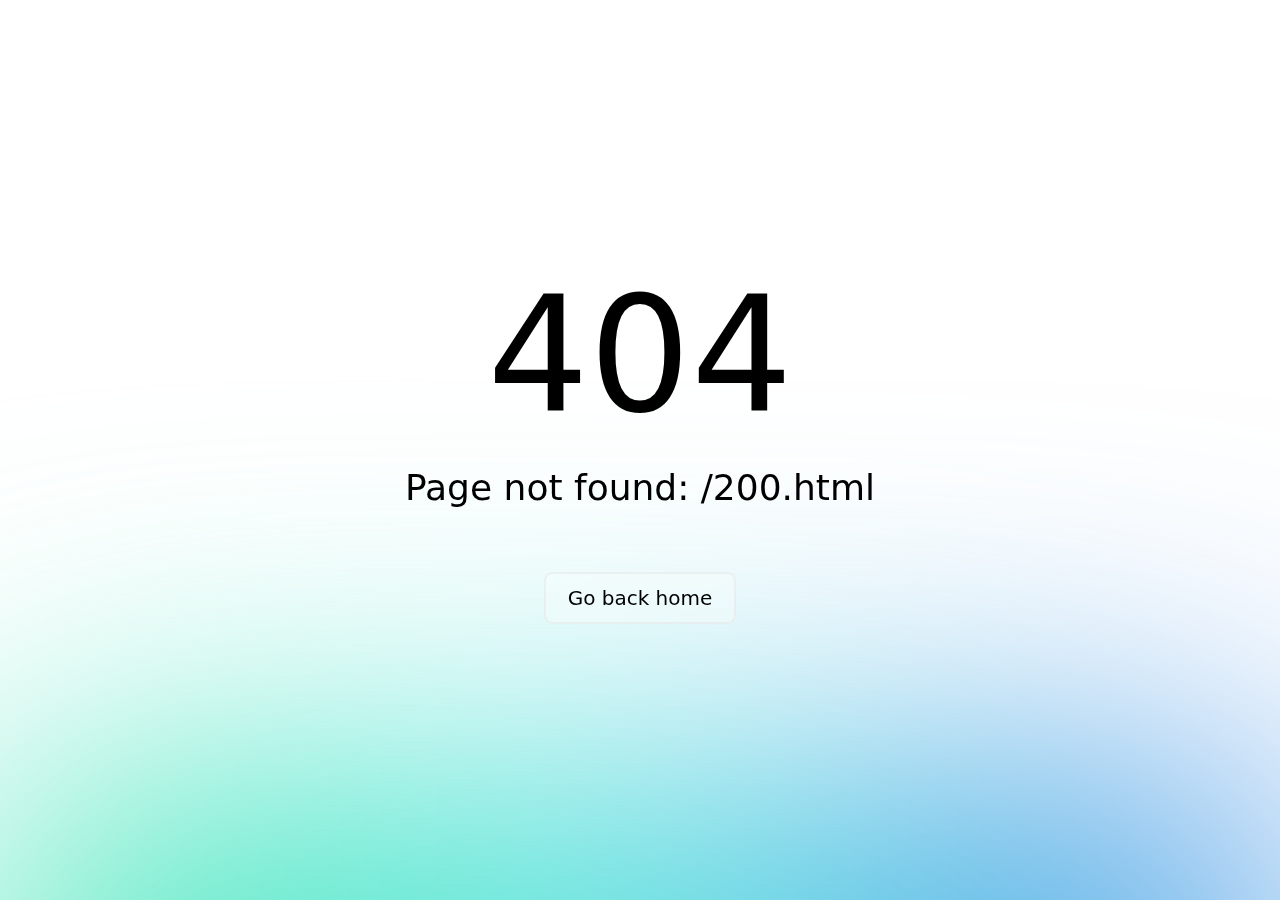
<file: 200.html>
<!DOCTYPE html><html><head><meta charset="utf-8">
<meta name="viewport" content="width=device-width, initial-scale=1">
<style>@charset "UTF-8";:root{--el-color-primary-rgb:64,158,255;--el-color-success-rgb:103,194,58;--el-color-warning-rgb:230,162,60;--el-color-danger-rgb:245,108,108;--el-color-error-rgb:245,108,108;--el-color-info-rgb:144,147,153;--el-font-size-extra-large:20px;--el-font-size-large:18px;--el-font-size-medium:16px;--el-font-size-base:14px;--el-font-size-small:13px;--el-font-size-extra-small:12px;--el-font-family:"Helvetica Neue",Helvetica,"PingFang SC","Hiragino Sans GB","Microsoft YaHei","微软雅黑",Arial,sans-serif;--el-font-weight-primary:500;--el-font-line-height-primary:24px;--el-index-normal:1;--el-index-top:1000;--el-index-popper:2000;--el-border-radius-base:4px;--el-border-radius-small:2px;--el-border-radius-round:20px;--el-border-radius-circle:100%;--el-transition-duration:0.3s;--el-transition-duration-fast:0.2s;--el-transition-function-ease-in-out-bezier:cubic-bezier(0.645,0.045,0.355,1);--el-transition-function-fast-bezier:cubic-bezier(0.23,1,0.32,1);--el-transition-all:all var(--el-transition-duration) var(--el-transition-function-ease-in-out-bezier);--el-transition-fade:opacity var(--el-transition-duration) var(--el-transition-function-fast-bezier);--el-transition-md-fade:transform var(--el-transition-duration) var(--el-transition-function-fast-bezier),opacity var(--el-transition-duration) var(--el-transition-function-fast-bezier);--el-transition-fade-linear:opacity var(--el-transition-duration-fast) linear;--el-transition-border:border-color var(--el-transition-duration-fast) var(--el-transition-function-ease-in-out-bezier);--el-transition-box-shadow:box-shadow var(--el-transition-duration-fast) var(--el-transition-function-ease-in-out-bezier);--el-transition-color:color var(--el-transition-duration-fast) var(--el-transition-function-ease-in-out-bezier);--el-component-size-large:40px;--el-component-size:32px;--el-component-size-small:24px;color-scheme:light;--el-color-white:#fff;--el-color-black:#000;--el-color-primary:#409eff;--el-color-primary-light-3:#79bbff;--el-color-primary-light-5:#a0cfff;--el-color-primary-light-7:#c6e2ff;--el-color-primary-light-8:#d9ecff;--el-color-primary-light-9:#ecf5ff;--el-color-primary-dark-2:#337ecc;--el-color-success:#67c23a;--el-color-success-light-3:#95d475;--el-color-success-light-5:#b3e19d;--el-color-success-light-7:#d1edc4;--el-color-success-light-8:#e1f3d8;--el-color-success-light-9:#f0f9eb;--el-color-success-dark-2:#529b2e;--el-color-warning:#e6a23c;--el-color-warning-light-3:#eebe77;--el-color-warning-light-5:#f3d19e;--el-color-warning-light-7:#f8e3c5;--el-color-warning-light-8:#faecd8;--el-color-warning-light-9:#fdf6ec;--el-color-warning-dark-2:#b88230;--el-color-danger:#f56c6c;--el-color-danger-light-3:#f89898;--el-color-danger-light-5:#fab6b6;--el-color-danger-light-7:#fcd3d3;--el-color-danger-light-8:#fde2e2;--el-color-danger-light-9:#fef0f0;--el-color-danger-dark-2:#c45656;--el-color-error:#f56c6c;--el-color-error-light-3:#f89898;--el-color-error-light-5:#fab6b6;--el-color-error-light-7:#fcd3d3;--el-color-error-light-8:#fde2e2;--el-color-error-light-9:#fef0f0;--el-color-error-dark-2:#c45656;--el-color-info:#909399;--el-color-info-light-3:#b1b3b8;--el-color-info-light-5:#c8c9cc;--el-color-info-light-7:#dedfe0;--el-color-info-light-8:#e9e9eb;--el-color-info-light-9:#f4f4f5;--el-color-info-dark-2:#73767a;--el-bg-color:#fff;--el-bg-color-page:#f2f3f5;--el-bg-color-overlay:#fff;--el-text-color-primary:#303133;--el-text-color-regular:#606266;--el-text-color-secondary:#909399;--el-text-color-placeholder:#a8abb2;--el-text-color-disabled:#c0c4cc;--el-border-color:#dcdfe6;--el-border-color-light:#e4e7ed;--el-border-color-lighter:#ebeef5;--el-border-color-extra-light:#f2f6fc;--el-border-color-dark:#d4d7de;--el-border-color-darker:#cdd0d6;--el-fill-color:#f0f2f5;--el-fill-color-light:#f5f7fa;--el-fill-color-lighter:#fafafa;--el-fill-color-extra-light:#fafcff;--el-fill-color-dark:#ebedf0;--el-fill-color-darker:#e6e8eb;--el-fill-color-blank:#fff;--el-box-shadow:0px 12px 32px 4px rgba(0,0,0,.04),0px 8px 20px rgba(0,0,0,.08);--el-box-shadow-light:0px 0px 12px rgba(0,0,0,.12);--el-box-shadow-lighter:0px 0px 6px rgba(0,0,0,.12);--el-box-shadow-dark:0px 16px 48px 16px rgba(0,0,0,.08),0px 12px 32px rgba(0,0,0,.12),0px 8px 16px -8px rgba(0,0,0,.16);--el-disabled-bg-color:var(--el-fill-color-light);--el-disabled-text-color:var(--el-text-color-placeholder);--el-disabled-border-color:var(--el-border-color-light);--el-overlay-color:rgba(0,0,0,.8);--el-overlay-color-light:rgba(0,0,0,.7);--el-overlay-color-lighter:rgba(0,0,0,.5);--el-mask-color:hsla(0,0%,100%,.9);--el-mask-color-extra-light:hsla(0,0%,100%,.3);--el-border-width:1px;--el-border-style:solid;--el-border-color-hover:var(--el-text-color-disabled);--el-border:var(--el-border-width) var(--el-border-style) var(--el-border-color);--el-svg-monochrome-grey:var(--el-border-color)}.fade-in-linear-enter-active,.fade-in-linear-leave-active{transition:var(--el-transition-fade-linear)}.fade-in-linear-enter-from,.fade-in-linear-leave-to{opacity:0}.el-fade-in-linear-enter-active,.el-fade-in-linear-leave-active{transition:var(--el-transition-fade-linear)}.el-fade-in-linear-enter-from,.el-fade-in-linear-leave-to{opacity:0}.el-fade-in-enter-active,.el-fade-in-leave-active{transition:all var(--el-transition-duration) cubic-bezier(.55,0,.1,1)}.el-fade-in-enter-from,.el-fade-in-leave-active{opacity:0}.el-zoom-in-center-enter-active,.el-zoom-in-center-leave-active{transition:all var(--el-transition-duration) cubic-bezier(.55,0,.1,1)}.el-zoom-in-center-enter-from,.el-zoom-in-center-leave-active{opacity:0;transform:scaleX(0)}.el-zoom-in-top-enter-active,.el-zoom-in-top-leave-active{opacity:1;transform:scaleY(1);transform-origin:center top;transition:var(--el-transition-md-fade)}.el-zoom-in-top-enter-active[data-popper-placement^=top],.el-zoom-in-top-leave-active[data-popper-placement^=top]{transform-origin:center bottom}.el-zoom-in-top-enter-from,.el-zoom-in-top-leave-active{opacity:0;transform:scaleY(0)}.el-zoom-in-bottom-enter-active,.el-zoom-in-bottom-leave-active{opacity:1;transform:scaleY(1);transform-origin:center bottom;transition:var(--el-transition-md-fade)}.el-zoom-in-bottom-enter-from,.el-zoom-in-bottom-leave-active{opacity:0;transform:scaleY(0)}.el-zoom-in-left-enter-active,.el-zoom-in-left-leave-active{opacity:1;transform:scale(1);transform-origin:top left;transition:var(--el-transition-md-fade)}.el-zoom-in-left-enter-from,.el-zoom-in-left-leave-active{opacity:0;transform:scale(.45)}.collapse-transition{transition:var(--el-transition-duration) height ease-in-out,var(--el-transition-duration) padding-top ease-in-out,var(--el-transition-duration) padding-bottom ease-in-out}.el-collapse-transition-enter-active,.el-collapse-transition-leave-active{transition:var(--el-transition-duration) max-height ease-in-out,var(--el-transition-duration) padding-top ease-in-out,var(--el-transition-duration) padding-bottom ease-in-out}.horizontal-collapse-transition{transition:var(--el-transition-duration) width ease-in-out,var(--el-transition-duration) padding-left ease-in-out,var(--el-transition-duration) padding-right ease-in-out}.el-list-enter-active,.el-list-leave-active{transition:all 1s}.el-list-enter-from,.el-list-leave-to{opacity:0;transform:translateY(-30px)}.el-list-leave-active{position:absolute!important}.el-opacity-transition{transition:opacity var(--el-transition-duration) cubic-bezier(.55,0,.1,1)}.el-icon-loading{animation:rotating 2s linear infinite}.el-icon--right{margin-left:5px}.el-icon--left{margin-right:5px}@keyframes rotating{0%{transform:rotate(0)}to{transform:rotate(1turn)}}.el-icon{--color:inherit;align-items:center;display:inline-flex;height:1em;justify-content:center;line-height:1em;position:relative;width:1em;fill:currentColor;color:var(--color);font-size:inherit}.el-icon.is-loading{animation:rotating 2s linear infinite}.el-icon svg{height:1em;width:1em}.el-affix--fixed{position:fixed}.el-alert{--el-alert-padding:8px 16px;--el-alert-border-radius-base:var(--el-border-radius-base);--el-alert-title-font-size:14px;--el-alert-title-with-description-font-size:16px;--el-alert-description-font-size:14px;--el-alert-close-font-size:16px;--el-alert-close-customed-font-size:14px;--el-alert-icon-size:16px;--el-alert-icon-large-size:28px;align-items:center;background-color:var(--el-color-white);border-radius:var(--el-alert-border-radius-base);box-sizing:border-box;display:flex;margin:0;opacity:1;overflow:hidden;padding:var(--el-alert-padding);position:relative;transition:opacity var(--el-transition-duration-fast);width:100%}.el-alert.is-light .el-alert__close-btn{color:var(--el-text-color-placeholder)}.el-alert.is-dark .el-alert__close-btn,.el-alert.is-dark .el-alert__description{color:var(--el-color-white)}.el-alert.is-center{justify-content:center}.el-alert--success{--el-alert-bg-color:var(--el-color-success-light-9)}.el-alert--success.is-light{background-color:var(--el-alert-bg-color)}.el-alert--success.is-light,.el-alert--success.is-light .el-alert__description{color:var(--el-color-success)}.el-alert--success.is-dark{background-color:var(--el-color-success);color:var(--el-color-white)}.el-alert--info{--el-alert-bg-color:var(--el-color-info-light-9)}.el-alert--info.is-light{background-color:var(--el-alert-bg-color)}.el-alert--info.is-light,.el-alert--info.is-light .el-alert__description{color:var(--el-color-info)}.el-alert--info.is-dark{background-color:var(--el-color-info);color:var(--el-color-white)}.el-alert--warning{--el-alert-bg-color:var(--el-color-warning-light-9)}.el-alert--warning.is-light{background-color:var(--el-alert-bg-color)}.el-alert--warning.is-light,.el-alert--warning.is-light .el-alert__description{color:var(--el-color-warning)}.el-alert--warning.is-dark{background-color:var(--el-color-warning);color:var(--el-color-white)}.el-alert--error{--el-alert-bg-color:var(--el-color-error-light-9)}.el-alert--error.is-light{background-color:var(--el-alert-bg-color)}.el-alert--error.is-light,.el-alert--error.is-light .el-alert__description{color:var(--el-color-error)}.el-alert--error.is-dark{background-color:var(--el-color-error);color:var(--el-color-white)}.el-alert__content{display:flex;flex-direction:column;gap:4px}.el-alert .el-alert__icon{font-size:var(--el-alert-icon-size);margin-right:8px;width:var(--el-alert-icon-size)}.el-alert .el-alert__icon.is-big{font-size:var(--el-alert-icon-large-size);margin-right:12px;width:var(--el-alert-icon-large-size)}.el-alert__title{font-size:var(--el-alert-title-font-size);line-height:24px}.el-alert__title.with-description{font-size:var(--el-alert-title-with-description-font-size)}.el-alert .el-alert__description{font-size:var(--el-alert-description-font-size);margin:0}.el-alert .el-alert__close-btn{cursor:pointer;font-size:var(--el-alert-close-font-size);opacity:1;position:absolute;right:16px;top:12px}.el-alert .el-alert__close-btn.is-customed{font-size:var(--el-alert-close-customed-font-size);font-style:normal;line-height:24px;top:8px}.el-alert-fade-enter-from,.el-alert-fade-leave-active{opacity:0}.el-aside{box-sizing:border-box;flex-shrink:0;overflow:auto;width:var(--el-aside-width,300px)}.el-autocomplete{display:inline-block;position:relative}.el-autocomplete__popper.el-popper{background:var(--el-bg-color-overlay);box-shadow:var(--el-box-shadow-light)}.el-autocomplete__popper.el-popper,.el-autocomplete__popper.el-popper .el-popper__arrow:before{border:1px solid var(--el-border-color-light)}.el-autocomplete__popper.el-popper[data-popper-placement^=top] .el-popper__arrow:before{border-left-color:transparent;border-top-color:transparent}.el-autocomplete__popper.el-popper[data-popper-placement^=bottom] .el-popper__arrow:before{border-bottom-color:transparent;border-right-color:transparent}.el-autocomplete__popper.el-popper[data-popper-placement^=left] .el-popper__arrow:before{border-bottom-color:transparent;border-left-color:transparent}.el-autocomplete__popper.el-popper[data-popper-placement^=right] .el-popper__arrow:before{border-right-color:transparent;border-top-color:transparent}.el-autocomplete-suggestion{border-radius:var(--el-border-radius-base);box-sizing:border-box}.el-autocomplete-suggestion__wrap{box-sizing:border-box;max-height:280px;padding:10px 0}.el-autocomplete-suggestion__list{margin:0;padding:0}.el-autocomplete-suggestion li{color:var(--el-text-color-regular);cursor:pointer;font-size:var(--el-font-size-base);line-height:34px;list-style:none;margin:0;overflow:hidden;padding:0 20px;text-align:left;text-overflow:ellipsis;white-space:nowrap}.el-autocomplete-suggestion li.highlighted,.el-autocomplete-suggestion li:hover{background-color:var(--el-fill-color-light)}.el-autocomplete-suggestion li.divider{border-top:1px solid var(--el-color-black);margin-top:6px}.el-autocomplete-suggestion li.divider:last-child{margin-bottom:-6px}.el-autocomplete-suggestion.is-loading li{color:var(--el-text-color-secondary);font-size:20px;height:100px;line-height:100px;text-align:center}.el-autocomplete-suggestion.is-loading li:after{content:"";display:inline-block;height:100%;vertical-align:middle}.el-autocomplete-suggestion.is-loading li:hover{background-color:var(--el-bg-color-overlay)}.el-autocomplete-suggestion.is-loading .el-icon-loading{vertical-align:middle}.el-avatar{--el-avatar-text-color:var(--el-color-white);--el-avatar-bg-color:var(--el-text-color-disabled);--el-avatar-text-size:14px;--el-avatar-icon-size:18px;--el-avatar-border-radius:var(--el-border-radius-base);--el-avatar-size-large:56px;--el-avatar-size-small:24px;--el-avatar-size:40px;align-items:center;background:var(--el-avatar-bg-color);box-sizing:border-box;color:var(--el-avatar-text-color);display:inline-flex;font-size:var(--el-avatar-text-size);height:var(--el-avatar-size);justify-content:center;overflow:hidden;text-align:center;width:var(--el-avatar-size)}.el-avatar>img{display:block;height:100%;width:100%}.el-avatar--circle{border-radius:50%}.el-avatar--square{border-radius:var(--el-avatar-border-radius)}.el-avatar--icon{font-size:var(--el-avatar-icon-size)}.el-avatar--small{--el-avatar-size:24px}.el-avatar--large{--el-avatar-size:56px}.el-backtop{--el-backtop-bg-color:var(--el-bg-color-overlay);--el-backtop-text-color:var(--el-color-primary);--el-backtop-hover-bg-color:var(--el-border-color-extra-light);align-items:center;background-color:var(--el-backtop-bg-color);border-radius:50%;box-shadow:var(--el-box-shadow-lighter);color:var(--el-backtop-text-color);cursor:pointer;display:flex;font-size:20px;height:40px;justify-content:center;position:fixed;width:40px;z-index:5}.el-backtop:hover{background-color:var(--el-backtop-hover-bg-color)}.el-backtop__icon{font-size:20px}.el-badge{--el-badge-bg-color:var(--el-color-danger);--el-badge-radius:10px;--el-badge-font-size:12px;--el-badge-padding:6px;--el-badge-size:18px;display:inline-block;position:relative;vertical-align:middle;width:-moz-fit-content;width:fit-content}.el-badge__content{align-items:center;background-color:var(--el-badge-bg-color);border:1px solid var(--el-bg-color);border-radius:var(--el-badge-radius);color:var(--el-color-white);display:inline-flex;font-size:var(--el-badge-font-size);height:var(--el-badge-size);justify-content:center;padding:0 var(--el-badge-padding);white-space:nowrap}.el-badge__content.is-fixed{position:absolute;right:calc(1px + var(--el-badge-size)/2);top:0;transform:translateY(-50%) translateX(100%);z-index:var(--el-index-normal)}.el-badge__content.is-fixed.is-dot{right:5px}.el-badge__content.is-dot{border-radius:50%;height:8px;padding:0;right:0;width:8px}.el-badge__content--primary{background-color:var(--el-color-primary)}.el-badge__content--success{background-color:var(--el-color-success)}.el-badge__content--warning{background-color:var(--el-color-warning)}.el-badge__content--info{background-color:var(--el-color-info)}.el-badge__content--danger{background-color:var(--el-color-danger)}.el-breadcrumb{font-size:14px;line-height:1}.el-breadcrumb:after,.el-breadcrumb:before{content:"";display:table}.el-breadcrumb:after{clear:both}.el-breadcrumb__separator{color:var(--el-text-color-placeholder);font-weight:700;margin:0 9px}.el-breadcrumb__separator.el-icon{font-weight:400;margin:0 6px}.el-breadcrumb__separator.el-icon svg{vertical-align:middle}.el-breadcrumb__item{align-items:center;display:inline-flex;float:left}.el-breadcrumb__inner{color:var(--el-text-color-regular)}.el-breadcrumb__inner a,.el-breadcrumb__inner.is-link{color:var(--el-text-color-primary);font-weight:700;text-decoration:none;transition:var(--el-transition-color)}.el-breadcrumb__inner a:hover,.el-breadcrumb__inner.is-link:hover{color:var(--el-color-primary);cursor:pointer}.el-breadcrumb__item:last-child .el-breadcrumb__inner,.el-breadcrumb__item:last-child .el-breadcrumb__inner a,.el-breadcrumb__item:last-child .el-breadcrumb__inner a:hover,.el-breadcrumb__item:last-child .el-breadcrumb__inner:hover{color:var(--el-text-color-regular);cursor:text;font-weight:400}.el-breadcrumb__item:last-child .el-breadcrumb__separator{display:none}.el-button-group{display:inline-block;vertical-align:middle}.el-button-group:after,.el-button-group:before{content:"";display:table}.el-button-group:after{clear:both}.el-button-group>.el-button{float:left;position:relative}.el-button-group>.el-button+.el-button{margin-left:0}.el-button-group>.el-button:first-child{border-bottom-right-radius:0;border-top-right-radius:0}.el-button-group>.el-button:last-child{border-bottom-left-radius:0;border-top-left-radius:0}.el-button-group>.el-button:first-child:last-child{border-bottom-left-radius:var(--el-border-radius-base);border-bottom-right-radius:var(--el-border-radius-base);border-top-left-radius:var(--el-border-radius-base);border-top-right-radius:var(--el-border-radius-base)}.el-button-group>.el-button:first-child:last-child.is-round{border-radius:var(--el-border-radius-round)}.el-button-group>.el-button:first-child:last-child.is-circle{border-radius:50%}.el-button-group>.el-button:not(:first-child):not(:last-child){border-radius:0}.el-button-group>.el-button:not(:last-child){margin-right:-1px}.el-button-group>.el-button.is-active,.el-button-group>.el-button:active,.el-button-group>.el-button:focus,.el-button-group>.el-button:hover{z-index:1}.el-button-group>.el-dropdown>.el-button{border-bottom-left-radius:0;border-left-color:var(--el-button-divide-border-color);border-top-left-radius:0}.el-button-group .el-button--primary:first-child{border-right-color:var(--el-button-divide-border-color)}.el-button-group .el-button--primary:last-child{border-left-color:var(--el-button-divide-border-color)}.el-button-group .el-button--primary:not(:first-child):not(:last-child){border-left-color:var(--el-button-divide-border-color);border-right-color:var(--el-button-divide-border-color)}.el-button-group .el-button--success:first-child{border-right-color:var(--el-button-divide-border-color)}.el-button-group .el-button--success:last-child{border-left-color:var(--el-button-divide-border-color)}.el-button-group .el-button--success:not(:first-child):not(:last-child){border-left-color:var(--el-button-divide-border-color);border-right-color:var(--el-button-divide-border-color)}.el-button-group .el-button--warning:first-child{border-right-color:var(--el-button-divide-border-color)}.el-button-group .el-button--warning:last-child{border-left-color:var(--el-button-divide-border-color)}.el-button-group .el-button--warning:not(:first-child):not(:last-child){border-left-color:var(--el-button-divide-border-color);border-right-color:var(--el-button-divide-border-color)}.el-button-group .el-button--danger:first-child{border-right-color:var(--el-button-divide-border-color)}.el-button-group .el-button--danger:last-child{border-left-color:var(--el-button-divide-border-color)}.el-button-group .el-button--danger:not(:first-child):not(:last-child){border-left-color:var(--el-button-divide-border-color);border-right-color:var(--el-button-divide-border-color)}.el-button-group .el-button--info:first-child{border-right-color:var(--el-button-divide-border-color)}.el-button-group .el-button--info:last-child{border-left-color:var(--el-button-divide-border-color)}.el-button-group .el-button--info:not(:first-child):not(:last-child){border-left-color:var(--el-button-divide-border-color);border-right-color:var(--el-button-divide-border-color)}.el-button{--el-button-font-weight:var(--el-font-weight-primary);--el-button-border-color:var(--el-border-color);--el-button-bg-color:var(--el-fill-color-blank);--el-button-text-color:var(--el-text-color-regular);--el-button-disabled-text-color:var(--el-disabled-text-color);--el-button-disabled-bg-color:var(--el-fill-color-blank);--el-button-disabled-border-color:var(--el-border-color-light);--el-button-divide-border-color:hsla(0,0%,100%,.5);--el-button-hover-text-color:var(--el-color-primary);--el-button-hover-bg-color:var(--el-color-primary-light-9);--el-button-hover-border-color:var(--el-color-primary-light-7);--el-button-active-text-color:var(--el-button-hover-text-color);--el-button-active-border-color:var(--el-color-primary);--el-button-active-bg-color:var(--el-button-hover-bg-color);--el-button-outline-color:var(--el-color-primary-light-5);--el-button-hover-link-text-color:var(--el-color-info);--el-button-active-color:var(--el-text-color-primary);align-items:center;-webkit-appearance:none;background-color:var(--el-button-bg-color);border:var(--el-border);border-color:var(--el-button-border-color);border-radius:var(--el-border-radius-base);box-sizing:border-box;color:var(--el-button-text-color);cursor:pointer;display:inline-flex;font-size:var(--el-font-size-base);font-weight:var(--el-button-font-weight);height:32px;justify-content:center;line-height:1;outline:0;padding:8px 15px;text-align:center;transition:.1s;-webkit-user-select:none;user-select:none;vertical-align:middle;white-space:nowrap}.el-button:hover{background-color:var(--el-button-hover-bg-color);border-color:var(--el-button-hover-border-color);color:var(--el-button-hover-text-color);outline:0}.el-button:active{background-color:var(--el-button-active-bg-color);border-color:var(--el-button-active-border-color);color:var(--el-button-active-text-color);outline:0}.el-button:focus-visible{outline:2px solid var(--el-button-outline-color);outline-offset:1px;transition:outline-offset 0s,outline 0s}.el-button>span{align-items:center;display:inline-flex}.el-button+.el-button{margin-left:12px}.el-button.is-round{padding:8px 15px}.el-button::-moz-focus-inner{border:0}.el-button [class*=el-icon]+span{margin-left:6px}.el-button [class*=el-icon] svg{vertical-align:bottom}.el-button.is-plain{--el-button-hover-text-color:var(--el-color-primary);--el-button-hover-bg-color:var(--el-fill-color-blank);--el-button-hover-border-color:var(--el-color-primary)}.el-button.is-active{background-color:var(--el-button-active-bg-color);border-color:var(--el-button-active-border-color);color:var(--el-button-active-text-color);outline:0}.el-button.is-disabled,.el-button.is-disabled:hover{background-color:var(--el-button-disabled-bg-color);background-image:none;border-color:var(--el-button-disabled-border-color);color:var(--el-button-disabled-text-color);cursor:not-allowed}.el-button.is-loading{pointer-events:none;position:relative}.el-button.is-loading:before{background-color:var(--el-mask-color-extra-light);border-radius:inherit;bottom:-1px;content:"";left:-1px;pointer-events:none;position:absolute;right:-1px;top:-1px;z-index:1}.el-button.is-round{border-radius:var(--el-border-radius-round)}.el-button.is-circle{border-radius:50%;padding:8px;width:32px}.el-button.is-text{background-color:transparent;border:0 solid transparent;color:var(--el-button-text-color)}.el-button.is-text.is-disabled{background-color:transparent!important;color:var(--el-button-disabled-text-color)}.el-button.is-text:not(.is-disabled):hover{background-color:var(--el-fill-color-light)}.el-button.is-text:not(.is-disabled):focus-visible{outline:2px solid var(--el-button-outline-color);outline-offset:1px;transition:outline-offset 0s,outline 0s}.el-button.is-text:not(.is-disabled):active{background-color:var(--el-fill-color)}.el-button.is-text:not(.is-disabled).is-has-bg{background-color:var(--el-fill-color-light)}.el-button.is-text:not(.is-disabled).is-has-bg:hover{background-color:var(--el-fill-color)}.el-button.is-text:not(.is-disabled).is-has-bg:active{background-color:var(--el-fill-color-dark)}.el-button__text--expand{letter-spacing:.3em;margin-right:-.3em}.el-button.is-link{background:0 0;border-color:transparent;color:var(--el-button-text-color);height:auto;padding:2px}.el-button.is-link:hover{color:var(--el-button-hover-link-text-color)}.el-button.is-link.is-disabled{background-color:transparent!important;border-color:transparent!important;color:var(--el-button-disabled-text-color)}.el-button.is-link:not(.is-disabled):active,.el-button.is-link:not(.is-disabled):hover{background-color:transparent;border-color:transparent}.el-button.is-link:not(.is-disabled):active{color:var(--el-button-active-color)}.el-button--text{background:0 0;border-color:transparent;color:var(--el-color-primary);padding-left:0;padding-right:0}.el-button--text.is-disabled{background-color:transparent!important;border-color:transparent!important;color:var(--el-button-disabled-text-color)}.el-button--text:not(.is-disabled):hover{background-color:transparent;border-color:transparent;color:var(--el-color-primary-light-3)}.el-button--text:not(.is-disabled):active{background-color:transparent;border-color:transparent;color:var(--el-color-primary-dark-2)}.el-button__link--expand{letter-spacing:.3em;margin-right:-.3em}.el-button--primary{--el-button-text-color:var(--el-color-white);--el-button-bg-color:var(--el-color-primary);--el-button-border-color:var(--el-color-primary);--el-button-outline-color:var(--el-color-primary-light-5);--el-button-active-color:var(--el-color-primary-dark-2);--el-button-hover-text-color:var(--el-color-white);--el-button-hover-link-text-color:var(--el-color-primary-light-5);--el-button-hover-bg-color:var(--el-color-primary-light-3);--el-button-hover-border-color:var(--el-color-primary-light-3);--el-button-active-bg-color:var(--el-color-primary-dark-2);--el-button-active-border-color:var(--el-color-primary-dark-2);--el-button-disabled-text-color:var(--el-color-white);--el-button-disabled-bg-color:var(--el-color-primary-light-5);--el-button-disabled-border-color:var(--el-color-primary-light-5)}.el-button--primary.is-link,.el-button--primary.is-plain,.el-button--primary.is-text{--el-button-text-color:var(--el-color-primary);--el-button-bg-color:var(--el-color-primary-light-9);--el-button-border-color:var(--el-color-primary-light-5);--el-button-hover-text-color:var(--el-color-white);--el-button-hover-bg-color:var(--el-color-primary);--el-button-hover-border-color:var(--el-color-primary);--el-button-active-text-color:var(--el-color-white)}.el-button--primary.is-link.is-disabled,.el-button--primary.is-link.is-disabled:active,.el-button--primary.is-link.is-disabled:focus,.el-button--primary.is-link.is-disabled:hover,.el-button--primary.is-plain.is-disabled,.el-button--primary.is-plain.is-disabled:active,.el-button--primary.is-plain.is-disabled:focus,.el-button--primary.is-plain.is-disabled:hover,.el-button--primary.is-text.is-disabled,.el-button--primary.is-text.is-disabled:active,.el-button--primary.is-text.is-disabled:focus,.el-button--primary.is-text.is-disabled:hover{background-color:var(--el-color-primary-light-9);border-color:var(--el-color-primary-light-8);color:var(--el-color-primary-light-5)}.el-button--success{--el-button-text-color:var(--el-color-white);--el-button-bg-color:var(--el-color-success);--el-button-border-color:var(--el-color-success);--el-button-outline-color:var(--el-color-success-light-5);--el-button-active-color:var(--el-color-success-dark-2);--el-button-hover-text-color:var(--el-color-white);--el-button-hover-link-text-color:var(--el-color-success-light-5);--el-button-hover-bg-color:var(--el-color-success-light-3);--el-button-hover-border-color:var(--el-color-success-light-3);--el-button-active-bg-color:var(--el-color-success-dark-2);--el-button-active-border-color:var(--el-color-success-dark-2);--el-button-disabled-text-color:var(--el-color-white);--el-button-disabled-bg-color:var(--el-color-success-light-5);--el-button-disabled-border-color:var(--el-color-success-light-5)}.el-button--success.is-link,.el-button--success.is-plain,.el-button--success.is-text{--el-button-text-color:var(--el-color-success);--el-button-bg-color:var(--el-color-success-light-9);--el-button-border-color:var(--el-color-success-light-5);--el-button-hover-text-color:var(--el-color-white);--el-button-hover-bg-color:var(--el-color-success);--el-button-hover-border-color:var(--el-color-success);--el-button-active-text-color:var(--el-color-white)}.el-button--success.is-link.is-disabled,.el-button--success.is-link.is-disabled:active,.el-button--success.is-link.is-disabled:focus,.el-button--success.is-link.is-disabled:hover,.el-button--success.is-plain.is-disabled,.el-button--success.is-plain.is-disabled:active,.el-button--success.is-plain.is-disabled:focus,.el-button--success.is-plain.is-disabled:hover,.el-button--success.is-text.is-disabled,.el-button--success.is-text.is-disabled:active,.el-button--success.is-text.is-disabled:focus,.el-button--success.is-text.is-disabled:hover{background-color:var(--el-color-success-light-9);border-color:var(--el-color-success-light-8);color:var(--el-color-success-light-5)}.el-button--warning{--el-button-text-color:var(--el-color-white);--el-button-bg-color:var(--el-color-warning);--el-button-border-color:var(--el-color-warning);--el-button-outline-color:var(--el-color-warning-light-5);--el-button-active-color:var(--el-color-warning-dark-2);--el-button-hover-text-color:var(--el-color-white);--el-button-hover-link-text-color:var(--el-color-warning-light-5);--el-button-hover-bg-color:var(--el-color-warning-light-3);--el-button-hover-border-color:var(--el-color-warning-light-3);--el-button-active-bg-color:var(--el-color-warning-dark-2);--el-button-active-border-color:var(--el-color-warning-dark-2);--el-button-disabled-text-color:var(--el-color-white);--el-button-disabled-bg-color:var(--el-color-warning-light-5);--el-button-disabled-border-color:var(--el-color-warning-light-5)}.el-button--warning.is-link,.el-button--warning.is-plain,.el-button--warning.is-text{--el-button-text-color:var(--el-color-warning);--el-button-bg-color:var(--el-color-warning-light-9);--el-button-border-color:var(--el-color-warning-light-5);--el-button-hover-text-color:var(--el-color-white);--el-button-hover-bg-color:var(--el-color-warning);--el-button-hover-border-color:var(--el-color-warning);--el-button-active-text-color:var(--el-color-white)}.el-button--warning.is-link.is-disabled,.el-button--warning.is-link.is-disabled:active,.el-button--warning.is-link.is-disabled:focus,.el-button--warning.is-link.is-disabled:hover,.el-button--warning.is-plain.is-disabled,.el-button--warning.is-plain.is-disabled:active,.el-button--warning.is-plain.is-disabled:focus,.el-button--warning.is-plain.is-disabled:hover,.el-button--warning.is-text.is-disabled,.el-button--warning.is-text.is-disabled:active,.el-button--warning.is-text.is-disabled:focus,.el-button--warning.is-text.is-disabled:hover{background-color:var(--el-color-warning-light-9);border-color:var(--el-color-warning-light-8);color:var(--el-color-warning-light-5)}.el-button--danger{--el-button-text-color:var(--el-color-white);--el-button-bg-color:var(--el-color-danger);--el-button-border-color:var(--el-color-danger);--el-button-outline-color:var(--el-color-danger-light-5);--el-button-active-color:var(--el-color-danger-dark-2);--el-button-hover-text-color:var(--el-color-white);--el-button-hover-link-text-color:var(--el-color-danger-light-5);--el-button-hover-bg-color:var(--el-color-danger-light-3);--el-button-hover-border-color:var(--el-color-danger-light-3);--el-button-active-bg-color:var(--el-color-danger-dark-2);--el-button-active-border-color:var(--el-color-danger-dark-2);--el-button-disabled-text-color:var(--el-color-white);--el-button-disabled-bg-color:var(--el-color-danger-light-5);--el-button-disabled-border-color:var(--el-color-danger-light-5)}.el-button--danger.is-link,.el-button--danger.is-plain,.el-button--danger.is-text{--el-button-text-color:var(--el-color-danger);--el-button-bg-color:var(--el-color-danger-light-9);--el-button-border-color:var(--el-color-danger-light-5);--el-button-hover-text-color:var(--el-color-white);--el-button-hover-bg-color:var(--el-color-danger);--el-button-hover-border-color:var(--el-color-danger);--el-button-active-text-color:var(--el-color-white)}.el-button--danger.is-link.is-disabled,.el-button--danger.is-link.is-disabled:active,.el-button--danger.is-link.is-disabled:focus,.el-button--danger.is-link.is-disabled:hover,.el-button--danger.is-plain.is-disabled,.el-button--danger.is-plain.is-disabled:active,.el-button--danger.is-plain.is-disabled:focus,.el-button--danger.is-plain.is-disabled:hover,.el-button--danger.is-text.is-disabled,.el-button--danger.is-text.is-disabled:active,.el-button--danger.is-text.is-disabled:focus,.el-button--danger.is-text.is-disabled:hover{background-color:var(--el-color-danger-light-9);border-color:var(--el-color-danger-light-8);color:var(--el-color-danger-light-5)}.el-button--info{--el-button-text-color:var(--el-color-white);--el-button-bg-color:var(--el-color-info);--el-button-border-color:var(--el-color-info);--el-button-outline-color:var(--el-color-info-light-5);--el-button-active-color:var(--el-color-info-dark-2);--el-button-hover-text-color:var(--el-color-white);--el-button-hover-link-text-color:var(--el-color-info-light-5);--el-button-hover-bg-color:var(--el-color-info-light-3);--el-button-hover-border-color:var(--el-color-info-light-3);--el-button-active-bg-color:var(--el-color-info-dark-2);--el-button-active-border-color:var(--el-color-info-dark-2);--el-button-disabled-text-color:var(--el-color-white);--el-button-disabled-bg-color:var(--el-color-info-light-5);--el-button-disabled-border-color:var(--el-color-info-light-5)}.el-button--info.is-link,.el-button--info.is-plain,.el-button--info.is-text{--el-button-text-color:var(--el-color-info);--el-button-bg-color:var(--el-color-info-light-9);--el-button-border-color:var(--el-color-info-light-5);--el-button-hover-text-color:var(--el-color-white);--el-button-hover-bg-color:var(--el-color-info);--el-button-hover-border-color:var(--el-color-info);--el-button-active-text-color:var(--el-color-white)}.el-button--info.is-link.is-disabled,.el-button--info.is-link.is-disabled:active,.el-button--info.is-link.is-disabled:focus,.el-button--info.is-link.is-disabled:hover,.el-button--info.is-plain.is-disabled,.el-button--info.is-plain.is-disabled:active,.el-button--info.is-plain.is-disabled:focus,.el-button--info.is-plain.is-disabled:hover,.el-button--info.is-text.is-disabled,.el-button--info.is-text.is-disabled:active,.el-button--info.is-text.is-disabled:focus,.el-button--info.is-text.is-disabled:hover{background-color:var(--el-color-info-light-9);border-color:var(--el-color-info-light-8);color:var(--el-color-info-light-5)}.el-button--large{--el-button-size:40px;border-radius:var(--el-border-radius-base);font-size:var(--el-font-size-base);height:var(--el-button-size);padding:12px 19px}.el-button--large [class*=el-icon]+span{margin-left:8px}.el-button--large.is-round{padding:12px 19px}.el-button--large.is-circle{padding:12px;width:var(--el-button-size)}.el-button--small{--el-button-size:24px;border-radius:calc(var(--el-border-radius-base) - 1px);font-size:12px;height:var(--el-button-size);padding:5px 11px}.el-button--small [class*=el-icon]+span{margin-left:4px}.el-button--small.is-round{padding:5px 11px}.el-button--small.is-circle{padding:5px;width:var(--el-button-size)}.el-calendar{--el-calendar-border:var(--el-table-border,1px solid var(--el-border-color-lighter));--el-calendar-header-border-bottom:var(--el-calendar-border);--el-calendar-selected-bg-color:var(--el-color-primary-light-9);--el-calendar-cell-width:85px;background-color:var(--el-fill-color-blank)}.el-calendar__header{border-bottom:var(--el-calendar-header-border-bottom);display:flex;justify-content:space-between;padding:12px 20px}.el-calendar__title{align-self:center;color:var(--el-text-color)}.el-calendar__body{padding:12px 20px 35px}.el-calendar-table{table-layout:fixed;width:100%}.el-calendar-table thead th{color:var(--el-text-color-regular);font-weight:400;padding:12px 0}.el-calendar-table:not(.is-range) td.next,.el-calendar-table:not(.is-range) td.prev{color:var(--el-text-color-placeholder)}.el-calendar-table td{border-bottom:var(--el-calendar-border);border-right:var(--el-calendar-border);transition:background-color var(--el-transition-duration-fast) ease;vertical-align:top}.el-calendar-table td.is-selected{background-color:var(--el-calendar-selected-bg-color)}.el-calendar-table td.is-today{color:var(--el-color-primary)}.el-calendar-table tr:first-child td{border-top:var(--el-calendar-border)}.el-calendar-table tr td:first-child{border-left:var(--el-calendar-border)}.el-calendar-table tr.el-calendar-table__row--hide-border td{border-top:none}.el-calendar-table .el-calendar-day{box-sizing:border-box;height:var(--el-calendar-cell-width);padding:8px}.el-calendar-table .el-calendar-day:hover{background-color:var(--el-calendar-selected-bg-color);cursor:pointer}.el-card{--el-card-border-color:var(--el-border-color-light);--el-card-border-radius:4px;--el-card-padding:20px;--el-card-bg-color:var(--el-fill-color-blank);background-color:var(--el-card-bg-color);border:1px solid var(--el-card-border-color);border-radius:var(--el-card-border-radius);color:var(--el-text-color-primary);overflow:hidden;transition:var(--el-transition-duration)}.el-card.is-always-shadow,.el-card.is-hover-shadow:focus,.el-card.is-hover-shadow:hover{box-shadow:var(--el-box-shadow-light)}.el-card__header{border-bottom:1px solid var(--el-card-border-color);box-sizing:border-box;padding:calc(var(--el-card-padding) - 2px) var(--el-card-padding)}.el-card__body{padding:var(--el-card-padding)}.el-card__footer{border-top:1px solid var(--el-card-border-color);box-sizing:border-box;padding:calc(var(--el-card-padding) - 2px) var(--el-card-padding)}.el-carousel__item{display:inline-block;height:100%;left:0;overflow:hidden;position:absolute;top:0;width:100%}.el-carousel__item,.el-carousel__item.is-active{z-index:calc(var(--el-index-normal) - 1)}.el-carousel__item--card,.el-carousel__item.is-animating{transition:transform .4s ease-in-out}.el-carousel__item--card{width:50%}.el-carousel__item--card.is-in-stage{cursor:pointer;z-index:var(--el-index-normal)}.el-carousel__item--card.is-in-stage.is-hover .el-carousel__mask,.el-carousel__item--card.is-in-stage:hover .el-carousel__mask{opacity:.12}.el-carousel__item--card.is-active{z-index:calc(var(--el-index-normal) + 1)}.el-carousel__item--card-vertical{height:50%;width:100%}.el-carousel__mask{background-color:var(--el-color-white);height:100%;left:0;opacity:.24;position:absolute;top:0;transition:var(--el-transition-duration-fast);width:100%}.el-carousel{--el-carousel-arrow-font-size:12px;--el-carousel-arrow-size:36px;--el-carousel-arrow-background:rgba(31,45,61,.11);--el-carousel-arrow-hover-background:rgba(31,45,61,.23);--el-carousel-indicator-width:30px;--el-carousel-indicator-height:2px;--el-carousel-indicator-padding-horizontal:4px;--el-carousel-indicator-padding-vertical:12px;--el-carousel-indicator-out-color:var(--el-border-color-hover);position:relative}.el-carousel--horizontal,.el-carousel--vertical{overflow:hidden}.el-carousel__container{height:300px;position:relative}.el-carousel__arrow{align-items:center;background-color:var(--el-carousel-arrow-background);border:none;border-radius:50%;color:#fff;cursor:pointer;display:inline-flex;font-size:var(--el-carousel-arrow-font-size);height:var(--el-carousel-arrow-size);justify-content:center;margin:0;outline:0;padding:0;position:absolute;text-align:center;top:50%;transform:translateY(-50%);transition:var(--el-transition-duration);width:var(--el-carousel-arrow-size);z-index:10}.el-carousel__arrow--left{left:16px}.el-carousel__arrow--right{right:16px}.el-carousel__arrow:hover{background-color:var(--el-carousel-arrow-hover-background)}.el-carousel__arrow i{cursor:pointer}.el-carousel__indicators{list-style:none;margin:0;padding:0;position:absolute;z-index:calc(var(--el-index-normal) + 1)}.el-carousel__indicators--horizontal{bottom:0;left:50%;transform:translateX(-50%)}.el-carousel__indicators--vertical{right:0;top:50%;transform:translateY(-50%)}.el-carousel__indicators--outside{bottom:calc(var(--el-carousel-indicator-height) + var(--el-carousel-indicator-padding-vertical)*2);position:static;text-align:center;transform:none}.el-carousel__indicators--outside .el-carousel__indicator:hover button{opacity:.64}.el-carousel__indicators--outside button{background-color:var(--el-carousel-indicator-out-color);opacity:.24}.el-carousel__indicators--right{right:0}.el-carousel__indicators--labels{left:0;right:0;text-align:center;transform:none}.el-carousel__indicators--labels .el-carousel__button{color:#000;font-size:12px;height:auto;padding:2px 18px;width:auto}.el-carousel__indicators--labels .el-carousel__indicator{padding:6px 4px}.el-carousel__indicator{background-color:transparent;cursor:pointer}.el-carousel__indicator:hover button{opacity:.72}.el-carousel__indicator--horizontal{display:inline-block;padding:var(--el-carousel-indicator-padding-vertical) var(--el-carousel-indicator-padding-horizontal)}.el-carousel__indicator--vertical{padding:var(--el-carousel-indicator-padding-horizontal) var(--el-carousel-indicator-padding-vertical)}.el-carousel__indicator--vertical .el-carousel__button{height:calc(var(--el-carousel-indicator-width)/2);width:var(--el-carousel-indicator-height)}.el-carousel__indicator.is-active button{opacity:1}.el-carousel__button{background-color:#fff;border:none;cursor:pointer;display:block;height:var(--el-carousel-indicator-height);margin:0;opacity:.48;outline:0;padding:0;transition:var(--el-transition-duration);width:var(--el-carousel-indicator-width)}.carousel-arrow-left-enter-from,.carousel-arrow-left-leave-active{opacity:0;transform:translateY(-50%) translateX(-10px)}.carousel-arrow-right-enter-from,.carousel-arrow-right-leave-active{opacity:0;transform:translateY(-50%) translateX(10px)}.el-transitioning{filter:url(#elCarouselHorizontal)}.el-transitioning-vertical{filter:url(#elCarouselVertical)}.el-cascader-panel{--el-cascader-menu-text-color:var(--el-text-color-regular);--el-cascader-menu-selected-text-color:var(--el-color-primary);--el-cascader-menu-fill:var(--el-bg-color-overlay);--el-cascader-menu-font-size:var(--el-font-size-base);--el-cascader-menu-radius:var(--el-border-radius-base);--el-cascader-menu-border:solid 1px var(--el-border-color-light);--el-cascader-menu-shadow:var(--el-box-shadow-light);--el-cascader-node-background-hover:var(--el-fill-color-light);--el-cascader-node-color-disabled:var(--el-text-color-placeholder);--el-cascader-color-empty:var(--el-text-color-placeholder);--el-cascader-tag-background:var(--el-fill-color);border-radius:var(--el-cascader-menu-radius);display:flex;font-size:var(--el-cascader-menu-font-size)}.el-cascader-panel.is-bordered{border:var(--el-cascader-menu-border);border-radius:var(--el-cascader-menu-radius)}.el-cascader-menu{border-right:var(--el-cascader-menu-border);box-sizing:border-box;color:var(--el-cascader-menu-text-color);min-width:180px}.el-cascader-menu:last-child{border-right:none}.el-cascader-menu:last-child .el-cascader-node{padding-right:20px}.el-cascader-menu__wrap.el-scrollbar__wrap{height:204px}.el-cascader-menu__list{box-sizing:border-box;list-style:none;margin:0;min-height:100%;padding:6px 0;position:relative}.el-cascader-menu__hover-zone{height:100%;left:0;pointer-events:none;position:absolute;top:0;width:100%}.el-cascader-menu__empty-text{align-items:center;color:var(--el-cascader-color-empty);display:flex;left:50%;position:absolute;top:50%;transform:translate(-50%,-50%)}.el-cascader-menu__empty-text .is-loading{margin-right:2px}.el-cascader-node{align-items:center;display:flex;height:34px;line-height:34px;outline:0;padding:0 30px 0 20px;position:relative}.el-cascader-node.is-selectable.in-active-path{color:var(--el-cascader-menu-text-color)}.el-cascader-node.in-active-path,.el-cascader-node.is-active,.el-cascader-node.is-selectable.in-checked-path{color:var(--el-cascader-menu-selected-text-color);font-weight:700}.el-cascader-node:not(.is-disabled){cursor:pointer}.el-cascader-node:not(.is-disabled):focus,.el-cascader-node:not(.is-disabled):hover{background:var(--el-cascader-node-background-hover)}.el-cascader-node.is-disabled{color:var(--el-cascader-node-color-disabled);cursor:not-allowed}.el-cascader-node__prefix{left:10px;position:absolute}.el-cascader-node__postfix{position:absolute;right:10px}.el-cascader-node__label{flex:1;overflow:hidden;padding:0 8px;text-align:left;text-overflow:ellipsis;white-space:nowrap}.el-cascader-node>.el-checkbox,.el-cascader-node>.el-radio{margin-right:0}.el-cascader-node>.el-radio .el-radio__label{padding-left:0}.el-cascader{--el-cascader-menu-text-color:var(--el-text-color-regular);--el-cascader-menu-selected-text-color:var(--el-color-primary);--el-cascader-menu-fill:var(--el-bg-color-overlay);--el-cascader-menu-font-size:var(--el-font-size-base);--el-cascader-menu-radius:var(--el-border-radius-base);--el-cascader-menu-border:solid 1px var(--el-border-color-light);--el-cascader-menu-shadow:var(--el-box-shadow-light);--el-cascader-node-background-hover:var(--el-fill-color-light);--el-cascader-node-color-disabled:var(--el-text-color-placeholder);--el-cascader-color-empty:var(--el-text-color-placeholder);--el-cascader-tag-background:var(--el-fill-color);display:inline-block;font-size:var(--el-font-size-base);line-height:32px;outline:0;position:relative;vertical-align:middle}.el-cascader:not(.is-disabled):hover .el-input__wrapper{box-shadow:0 0 0 1px var(--el-input-hover-border-color) inset;cursor:pointer}.el-cascader .el-input{cursor:pointer;display:flex}.el-cascader .el-input .el-input__inner{cursor:pointer;text-overflow:ellipsis}.el-cascader .el-input .el-input__suffix-inner .el-icon{height:calc(100% - 2px)}.el-cascader .el-input .el-input__suffix-inner .el-icon svg{vertical-align:middle}.el-cascader .el-input .icon-arrow-down{font-size:14px;transition:transform var(--el-transition-duration)}.el-cascader .el-input .icon-arrow-down.is-reverse{transform:rotate(180deg)}.el-cascader .el-input .icon-circle-close:hover{color:var(--el-input-clear-hover-color,var(--el-text-color-secondary))}.el-cascader .el-input.is-focus .el-input__wrapper{box-shadow:0 0 0 1px var(--el-input-focus-border-color,var(--el-color-primary)) inset}.el-cascader--large{font-size:14px;line-height:40px}.el-cascader--small{font-size:12px;line-height:24px}.el-cascader.is-disabled .el-cascader__label{color:var(--el-disabled-text-color);z-index:calc(var(--el-index-normal) + 1)}.el-cascader__dropdown{--el-cascader-menu-text-color:var(--el-text-color-regular);--el-cascader-menu-selected-text-color:var(--el-color-primary);--el-cascader-menu-fill:var(--el-bg-color-overlay);--el-cascader-menu-font-size:var(--el-font-size-base);--el-cascader-menu-radius:var(--el-border-radius-base);--el-cascader-menu-border:solid 1px var(--el-border-color-light);--el-cascader-menu-shadow:var(--el-box-shadow-light);--el-cascader-node-background-hover:var(--el-fill-color-light);--el-cascader-node-color-disabled:var(--el-text-color-placeholder);--el-cascader-color-empty:var(--el-text-color-placeholder);--el-cascader-tag-background:var(--el-fill-color);border-radius:var(--el-cascader-menu-radius);font-size:var(--el-cascader-menu-font-size)}.el-cascader__dropdown.el-popper{background:var(--el-cascader-menu-fill)}.el-cascader__dropdown.el-popper,.el-cascader__dropdown.el-popper .el-popper__arrow:before{border:var(--el-cascader-menu-border)}.el-cascader__dropdown.el-popper[data-popper-placement^=top] .el-popper__arrow:before{border-left-color:transparent;border-top-color:transparent}.el-cascader__dropdown.el-popper[data-popper-placement^=bottom] .el-popper__arrow:before{border-bottom-color:transparent;border-right-color:transparent}.el-cascader__dropdown.el-popper[data-popper-placement^=left] .el-popper__arrow:before{border-bottom-color:transparent;border-left-color:transparent}.el-cascader__dropdown.el-popper[data-popper-placement^=right] .el-popper__arrow:before{border-right-color:transparent;border-top-color:transparent}.el-cascader__dropdown.el-popper{box-shadow:var(--el-cascader-menu-shadow)}.el-cascader__tags{box-sizing:border-box;display:flex;flex-wrap:wrap;left:0;line-height:normal;position:absolute;right:30px;text-align:left;top:50%;transform:translateY(-50%)}.el-cascader__tags .el-tag{align-items:center;background:var(--el-cascader-tag-background);display:inline-flex;margin:2px 0 2px 6px;max-width:100%;text-overflow:ellipsis}.el-cascader__tags .el-tag:not(.is-hit){border-color:transparent}.el-cascader__tags .el-tag>span{flex:1;overflow:hidden;text-overflow:ellipsis}.el-cascader__tags .el-tag .el-icon-close{background-color:var(--el-text-color-placeholder);color:var(--el-color-white);flex:none}.el-cascader__tags .el-tag .el-icon-close:hover{background-color:var(--el-text-color-secondary)}.el-cascader__collapse-tags{white-space:normal;z-index:var(--el-index-normal)}.el-cascader__collapse-tags .el-tag{align-items:center;background:var(--el-fill-color);display:inline-flex;margin:2px 0 2px 6px;max-width:100%;text-overflow:ellipsis}.el-cascader__collapse-tags .el-tag:not(.is-hit){border-color:transparent}.el-cascader__collapse-tags .el-tag>span{flex:1;overflow:hidden;text-overflow:ellipsis}.el-cascader__collapse-tags .el-tag .el-icon-close{background-color:var(--el-text-color-placeholder);color:var(--el-color-white);flex:none}.el-cascader__collapse-tags .el-tag .el-icon-close:hover{background-color:var(--el-text-color-secondary)}.el-cascader__suggestion-panel{border-radius:var(--el-cascader-menu-radius)}.el-cascader__suggestion-list{color:var(--el-cascader-menu-text-color);font-size:var(--el-font-size-base);margin:0;max-height:204px;padding:6px 0;text-align:center}.el-cascader__suggestion-item{align-items:center;cursor:pointer;display:flex;height:34px;justify-content:space-between;outline:0;padding:0 15px;text-align:left}.el-cascader__suggestion-item:focus,.el-cascader__suggestion-item:hover{background:var(--el-cascader-node-background-hover)}.el-cascader__suggestion-item.is-checked{color:var(--el-cascader-menu-selected-text-color);font-weight:700}.el-cascader__suggestion-item>span{margin-right:10px}.el-cascader__empty-text{color:var(--el-cascader-color-empty);margin:10px 0}.el-cascader__search-input{background:0 0;border:none;box-sizing:border-box;color:var(--el-cascader-menu-text-color);flex:1;height:24px;margin:2px 0 2px 11px;min-width:60px;outline:0;padding:0}.el-cascader__search-input::placeholder{color:transparent}.el-check-tag{background-color:var(--el-color-info-light-9);border-radius:var(--el-border-radius-base);color:var(--el-color-info);cursor:pointer;display:inline-block;font-size:var(--el-font-size-base);font-weight:700;line-height:var(--el-font-size-base);padding:7px 15px;transition:var(--el-transition-all)}.el-check-tag:hover{background-color:var(--el-color-info-light-7)}.el-check-tag.is-checked.el-check-tag--primary{background-color:var(--el-color-primary-light-8);color:var(--el-color-primary)}.el-check-tag.is-checked.el-check-tag--primary:hover{background-color:var(--el-color-primary-light-7)}.el-check-tag.is-checked.el-check-tag--success{background-color:var(--el-color-success-light-8);color:var(--el-color-success)}.el-check-tag.is-checked.el-check-tag--success:hover{background-color:var(--el-color-success-light-7)}.el-check-tag.is-checked.el-check-tag--warning{background-color:var(--el-color-warning-light-8);color:var(--el-color-warning)}.el-check-tag.is-checked.el-check-tag--warning:hover{background-color:var(--el-color-warning-light-7)}.el-check-tag.is-checked.el-check-tag--danger{background-color:var(--el-color-danger-light-8);color:var(--el-color-danger)}.el-check-tag.is-checked.el-check-tag--danger:hover{background-color:var(--el-color-danger-light-7)}.el-check-tag.is-checked.el-check-tag--error{background-color:var(--el-color-error-light-8);color:var(--el-color-error)}.el-check-tag.is-checked.el-check-tag--error:hover{background-color:var(--el-color-error-light-7)}.el-check-tag.is-checked.el-check-tag--info{background-color:var(--el-color-info-light-8);color:var(--el-color-info)}.el-check-tag.is-checked.el-check-tag--info:hover{background-color:var(--el-color-info-light-7)}.el-checkbox-button{--el-checkbox-button-checked-bg-color:var(--el-color-primary);--el-checkbox-button-checked-text-color:var(--el-color-white);--el-checkbox-button-checked-border-color:var(--el-color-primary);display:inline-block;position:relative}.el-checkbox-button__inner{-webkit-appearance:none;background:var(--el-button-bg-color,var(--el-fill-color-blank));border:var(--el-border);border-left-color:transparent;border-radius:0;box-sizing:border-box;color:var(--el-button-text-color,var(--el-text-color-regular));cursor:pointer;display:inline-block;font-size:var(--el-font-size-base);font-weight:var(--el-checkbox-font-weight);line-height:1;margin:0;outline:0;padding:8px 15px;position:relative;text-align:center;transition:var(--el-transition-all);-webkit-user-select:none;user-select:none;vertical-align:middle;white-space:nowrap}.el-checkbox-button__inner.is-round{padding:8px 15px}.el-checkbox-button__inner:hover{color:var(--el-color-primary)}.el-checkbox-button__inner [class*=el-icon-]{line-height:.9}.el-checkbox-button__inner [class*=el-icon-]+span{margin-left:5px}.el-checkbox-button__original{margin:0;opacity:0;outline:0;position:absolute;z-index:-1}.el-checkbox-button.is-checked .el-checkbox-button__inner{background-color:var(--el-checkbox-button-checked-bg-color);border-color:var(--el-checkbox-button-checked-border-color);box-shadow:-1px 0 0 0 var(--el-color-primary-light-7);color:var(--el-checkbox-button-checked-text-color)}.el-checkbox-button.is-checked:first-child .el-checkbox-button__inner{border-left-color:var(--el-checkbox-button-checked-border-color)}.el-checkbox-button.is-disabled .el-checkbox-button__inner{background-color:var(--el-button-disabled-bg-color,var(--el-fill-color-blank));background-image:none;border-color:var(--el-button-disabled-border-color,var(--el-border-color-light));box-shadow:none;color:var(--el-disabled-text-color);cursor:not-allowed}.el-checkbox-button.is-disabled:first-child .el-checkbox-button__inner{border-left-color:var(--el-button-disabled-border-color,var(--el-border-color-light))}.el-checkbox-button:first-child .el-checkbox-button__inner{border-bottom-left-radius:var(--el-border-radius-base);border-left:var(--el-border);border-top-left-radius:var(--el-border-radius-base);box-shadow:none!important}.el-checkbox-button.is-focus .el-checkbox-button__inner{border-color:var(--el-checkbox-button-checked-border-color)}.el-checkbox-button:last-child .el-checkbox-button__inner{border-bottom-right-radius:var(--el-border-radius-base);border-top-right-radius:var(--el-border-radius-base)}.el-checkbox-button--large .el-checkbox-button__inner{border-radius:0;font-size:var(--el-font-size-base);padding:12px 19px}.el-checkbox-button--large .el-checkbox-button__inner.is-round{padding:12px 19px}.el-checkbox-button--small .el-checkbox-button__inner{border-radius:0;font-size:12px;padding:5px 11px}.el-checkbox-button--small .el-checkbox-button__inner.is-round{padding:5px 11px}.el-checkbox-group{font-size:0;line-height:0}.el-checkbox{--el-checkbox-font-size:14px;--el-checkbox-font-weight:var(--el-font-weight-primary);--el-checkbox-text-color:var(--el-text-color-regular);--el-checkbox-input-height:14px;--el-checkbox-input-width:14px;--el-checkbox-border-radius:var(--el-border-radius-small);--el-checkbox-bg-color:var(--el-fill-color-blank);--el-checkbox-input-border:var(--el-border);--el-checkbox-disabled-border-color:var(--el-border-color);--el-checkbox-disabled-input-fill:var(--el-fill-color-light);--el-checkbox-disabled-icon-color:var(--el-text-color-placeholder);--el-checkbox-disabled-checked-input-fill:var(--el-border-color-extra-light);--el-checkbox-disabled-checked-input-border-color:var(--el-border-color);--el-checkbox-disabled-checked-icon-color:var(--el-text-color-placeholder);--el-checkbox-checked-text-color:var(--el-color-primary);--el-checkbox-checked-input-border-color:var(--el-color-primary);--el-checkbox-checked-bg-color:var(--el-color-primary);--el-checkbox-checked-icon-color:var(--el-color-white);--el-checkbox-input-border-color-hover:var(--el-color-primary);align-items:center;color:var(--el-checkbox-text-color);cursor:pointer;display:inline-flex;font-size:var(--el-font-size-base);font-weight:var(--el-checkbox-font-weight);height:var(--el-checkbox-height,32px);margin-right:30px;position:relative;-webkit-user-select:none;user-select:none;white-space:nowrap}.el-checkbox.is-disabled{cursor:not-allowed}.el-checkbox.is-bordered{border:var(--el-border);border-radius:var(--el-border-radius-base);box-sizing:border-box;padding:0 15px 0 9px}.el-checkbox.is-bordered.is-checked{border-color:var(--el-color-primary)}.el-checkbox.is-bordered.is-disabled{border-color:var(--el-border-color-lighter)}.el-checkbox.is-bordered.el-checkbox--large{border-radius:var(--el-border-radius-base);padding:0 19px 0 11px}.el-checkbox.is-bordered.el-checkbox--large .el-checkbox__label{font-size:var(--el-font-size-base)}.el-checkbox.is-bordered.el-checkbox--large .el-checkbox__inner{height:14px;width:14px}.el-checkbox.is-bordered.el-checkbox--small{border-radius:calc(var(--el-border-radius-base) - 1px);padding:0 11px 0 7px}.el-checkbox.is-bordered.el-checkbox--small .el-checkbox__label{font-size:12px}.el-checkbox.is-bordered.el-checkbox--small .el-checkbox__inner{height:12px;width:12px}.el-checkbox.is-bordered.el-checkbox--small .el-checkbox__inner:after{height:6px;width:2px}.el-checkbox input:focus-visible+.el-checkbox__inner{border-radius:var(--el-checkbox-border-radius);outline:2px solid var(--el-checkbox-input-border-color-hover);outline-offset:1px}.el-checkbox__input{cursor:pointer;display:inline-flex;outline:0;position:relative;white-space:nowrap}.el-checkbox__input.is-disabled .el-checkbox__inner{background-color:var(--el-checkbox-disabled-input-fill);border-color:var(--el-checkbox-disabled-border-color);cursor:not-allowed}.el-checkbox__input.is-disabled .el-checkbox__inner:after{border-color:var(--el-checkbox-disabled-icon-color);cursor:not-allowed}.el-checkbox__input.is-disabled.is-checked .el-checkbox__inner{background-color:var(--el-checkbox-disabled-checked-input-fill);border-color:var(--el-checkbox-disabled-checked-input-border-color)}.el-checkbox__input.is-disabled.is-checked .el-checkbox__inner:after{border-color:var(--el-checkbox-disabled-checked-icon-color)}.el-checkbox__input.is-disabled.is-indeterminate .el-checkbox__inner{background-color:var(--el-checkbox-disabled-checked-input-fill);border-color:var(--el-checkbox-disabled-checked-input-border-color)}.el-checkbox__input.is-disabled.is-indeterminate .el-checkbox__inner:before{background-color:var(--el-checkbox-disabled-checked-icon-color);border-color:var(--el-checkbox-disabled-checked-icon-color)}.el-checkbox__input.is-disabled+span.el-checkbox__label{color:var(--el-disabled-text-color);cursor:not-allowed}.el-checkbox__input.is-checked .el-checkbox__inner{background-color:var(--el-checkbox-checked-bg-color);border-color:var(--el-checkbox-checked-input-border-color)}.el-checkbox__input.is-checked .el-checkbox__inner:after{border-color:var(--el-checkbox-checked-icon-color);transform:rotate(45deg) scaleY(1)}.el-checkbox__input.is-checked+.el-checkbox__label{color:var(--el-checkbox-checked-text-color)}.el-checkbox__input.is-focus:not(.is-checked) .el-checkbox__original:not(:focus-visible){border-color:var(--el-checkbox-input-border-color-hover)}.el-checkbox__input.is-indeterminate .el-checkbox__inner{background-color:var(--el-checkbox-checked-bg-color);border-color:var(--el-checkbox-checked-input-border-color)}.el-checkbox__input.is-indeterminate .el-checkbox__inner:before{background-color:var(--el-checkbox-checked-icon-color);content:"";display:block;height:2px;left:0;position:absolute;right:0;top:5px;transform:scale(.5)}.el-checkbox__input.is-indeterminate .el-checkbox__inner:after{display:none}.el-checkbox__inner{background-color:var(--el-checkbox-bg-color);border:var(--el-checkbox-input-border);border-radius:var(--el-checkbox-border-radius);box-sizing:border-box;display:inline-block;height:var(--el-checkbox-input-height);position:relative;transition:border-color .25s cubic-bezier(.71,-.46,.29,1.46),background-color .25s cubic-bezier(.71,-.46,.29,1.46),outline .25s cubic-bezier(.71,-.46,.29,1.46);width:var(--el-checkbox-input-width);z-index:var(--el-index-normal)}.el-checkbox__inner:hover{border-color:var(--el-checkbox-input-border-color-hover)}.el-checkbox__inner:after{border:1px solid transparent;border-left:0;border-top:0;box-sizing:content-box;content:"";height:7px;left:4px;position:absolute;top:1px;transform:rotate(45deg) scaleY(0);transform-origin:center;transition:transform .15s ease-in 50ms;width:3px}.el-checkbox__original{height:0;margin:0;opacity:0;outline:0;position:absolute;width:0;z-index:-1}.el-checkbox__label{display:inline-block;font-size:var(--el-checkbox-font-size);line-height:1;padding-left:8px}.el-checkbox.el-checkbox--large{height:40px}.el-checkbox.el-checkbox--large .el-checkbox__label{font-size:14px}.el-checkbox.el-checkbox--large .el-checkbox__inner{height:14px;width:14px}.el-checkbox.el-checkbox--small{height:24px}.el-checkbox.el-checkbox--small .el-checkbox__label{font-size:12px}.el-checkbox.el-checkbox--small .el-checkbox__inner{height:12px;width:12px}.el-checkbox.el-checkbox--small .el-checkbox__input.is-indeterminate .el-checkbox__inner:before{top:4px}.el-checkbox.el-checkbox--small .el-checkbox__inner:after{height:6px;width:2px}.el-checkbox:last-of-type{margin-right:0}[class*=el-col-]{box-sizing:border-box}[class*=el-col-].is-guttered{display:block;min-height:1px}.el-col-0,.el-col-0.is-guttered{display:none}.el-col-0{flex:0 0 0%;max-width:0}.el-col-offset-0{margin-left:0}.el-col-pull-0{position:relative;right:0}.el-col-push-0{left:0;position:relative}.el-col-1{flex:0 0 4.1666666667%;max-width:4.1666666667%}.el-col-offset-1{margin-left:4.1666666667%}.el-col-pull-1{position:relative;right:4.1666666667%}.el-col-push-1{left:4.1666666667%;position:relative}.el-col-2{flex:0 0 8.3333333333%;max-width:8.3333333333%}.el-col-offset-2{margin-left:8.3333333333%}.el-col-pull-2{position:relative;right:8.3333333333%}.el-col-push-2{left:8.3333333333%;position:relative}.el-col-3{flex:0 0 12.5%;max-width:12.5%}.el-col-offset-3{margin-left:12.5%}.el-col-pull-3{position:relative;right:12.5%}.el-col-push-3{left:12.5%;position:relative}.el-col-4{flex:0 0 16.6666666667%;max-width:16.6666666667%}.el-col-offset-4{margin-left:16.6666666667%}.el-col-pull-4{position:relative;right:16.6666666667%}.el-col-push-4{left:16.6666666667%;position:relative}.el-col-5{flex:0 0 20.8333333333%;max-width:20.8333333333%}.el-col-offset-5{margin-left:20.8333333333%}.el-col-pull-5{position:relative;right:20.8333333333%}.el-col-push-5{left:20.8333333333%;position:relative}.el-col-6{flex:0 0 25%;max-width:25%}.el-col-offset-6{margin-left:25%}.el-col-pull-6{position:relative;right:25%}.el-col-push-6{left:25%;position:relative}.el-col-7{flex:0 0 29.1666666667%;max-width:29.1666666667%}.el-col-offset-7{margin-left:29.1666666667%}.el-col-pull-7{position:relative;right:29.1666666667%}.el-col-push-7{left:29.1666666667%;position:relative}.el-col-8{flex:0 0 33.3333333333%;max-width:33.3333333333%}.el-col-offset-8{margin-left:33.3333333333%}.el-col-pull-8{position:relative;right:33.3333333333%}.el-col-push-8{left:33.3333333333%;position:relative}.el-col-9{flex:0 0 37.5%;max-width:37.5%}.el-col-offset-9{margin-left:37.5%}.el-col-pull-9{position:relative;right:37.5%}.el-col-push-9{left:37.5%;position:relative}.el-col-10{flex:0 0 41.6666666667%;max-width:41.6666666667%}.el-col-offset-10{margin-left:41.6666666667%}.el-col-pull-10{position:relative;right:41.6666666667%}.el-col-push-10{left:41.6666666667%;position:relative}.el-col-11{flex:0 0 45.8333333333%;max-width:45.8333333333%}.el-col-offset-11{margin-left:45.8333333333%}.el-col-pull-11{position:relative;right:45.8333333333%}.el-col-push-11{left:45.8333333333%;position:relative}.el-col-12{flex:0 0 50%;max-width:50%}.el-col-offset-12{margin-left:50%}.el-col-pull-12{position:relative;right:50%}.el-col-push-12{left:50%;position:relative}.el-col-13{flex:0 0 54.1666666667%;max-width:54.1666666667%}.el-col-offset-13{margin-left:54.1666666667%}.el-col-pull-13{position:relative;right:54.1666666667%}.el-col-push-13{left:54.1666666667%;position:relative}.el-col-14{flex:0 0 58.3333333333%;max-width:58.3333333333%}.el-col-offset-14{margin-left:58.3333333333%}.el-col-pull-14{position:relative;right:58.3333333333%}.el-col-push-14{left:58.3333333333%;position:relative}.el-col-15{flex:0 0 62.5%;max-width:62.5%}.el-col-offset-15{margin-left:62.5%}.el-col-pull-15{position:relative;right:62.5%}.el-col-push-15{left:62.5%;position:relative}.el-col-16{flex:0 0 66.6666666667%;max-width:66.6666666667%}.el-col-offset-16{margin-left:66.6666666667%}.el-col-pull-16{position:relative;right:66.6666666667%}.el-col-push-16{left:66.6666666667%;position:relative}.el-col-17{flex:0 0 70.8333333333%;max-width:70.8333333333%}.el-col-offset-17{margin-left:70.8333333333%}.el-col-pull-17{position:relative;right:70.8333333333%}.el-col-push-17{left:70.8333333333%;position:relative}.el-col-18{flex:0 0 75%;max-width:75%}.el-col-offset-18{margin-left:75%}.el-col-pull-18{position:relative;right:75%}.el-col-push-18{left:75%;position:relative}.el-col-19{flex:0 0 79.1666666667%;max-width:79.1666666667%}.el-col-offset-19{margin-left:79.1666666667%}.el-col-pull-19{position:relative;right:79.1666666667%}.el-col-push-19{left:79.1666666667%;position:relative}.el-col-20{flex:0 0 83.3333333333%;max-width:83.3333333333%}.el-col-offset-20{margin-left:83.3333333333%}.el-col-pull-20{position:relative;right:83.3333333333%}.el-col-push-20{left:83.3333333333%;position:relative}.el-col-21{flex:0 0 87.5%;max-width:87.5%}.el-col-offset-21{margin-left:87.5%}.el-col-pull-21{position:relative;right:87.5%}.el-col-push-21{left:87.5%;position:relative}.el-col-22{flex:0 0 91.6666666667%;max-width:91.6666666667%}.el-col-offset-22{margin-left:91.6666666667%}.el-col-pull-22{position:relative;right:91.6666666667%}.el-col-push-22{left:91.6666666667%;position:relative}.el-col-23{flex:0 0 95.8333333333%;max-width:95.8333333333%}.el-col-offset-23{margin-left:95.8333333333%}.el-col-pull-23{position:relative;right:95.8333333333%}.el-col-push-23{left:95.8333333333%;position:relative}.el-col-24{flex:0 0 100%;max-width:100%}.el-col-offset-24{margin-left:100%}.el-col-pull-24{position:relative;right:100%}.el-col-push-24{left:100%;position:relative}@media only screen and (max-width:767px){.el-col-xs-0,.el-col-xs-0.is-guttered{display:none}.el-col-xs-0{flex:0 0 0%;max-width:0}.el-col-xs-offset-0{margin-left:0}.el-col-xs-pull-0{position:relative;right:0}.el-col-xs-push-0{left:0;position:relative}.el-col-xs-1{display:block;flex:0 0 4.1666666667%;max-width:4.1666666667%}.el-col-xs-offset-1{margin-left:4.1666666667%}.el-col-xs-pull-1{position:relative;right:4.1666666667%}.el-col-xs-push-1{left:4.1666666667%;position:relative}.el-col-xs-2{display:block;flex:0 0 8.3333333333%;max-width:8.3333333333%}.el-col-xs-offset-2{margin-left:8.3333333333%}.el-col-xs-pull-2{position:relative;right:8.3333333333%}.el-col-xs-push-2{left:8.3333333333%;position:relative}.el-col-xs-3{display:block;flex:0 0 12.5%;max-width:12.5%}.el-col-xs-offset-3{margin-left:12.5%}.el-col-xs-pull-3{position:relative;right:12.5%}.el-col-xs-push-3{left:12.5%;position:relative}.el-col-xs-4{display:block;flex:0 0 16.6666666667%;max-width:16.6666666667%}.el-col-xs-offset-4{margin-left:16.6666666667%}.el-col-xs-pull-4{position:relative;right:16.6666666667%}.el-col-xs-push-4{left:16.6666666667%;position:relative}.el-col-xs-5{display:block;flex:0 0 20.8333333333%;max-width:20.8333333333%}.el-col-xs-offset-5{margin-left:20.8333333333%}.el-col-xs-pull-5{position:relative;right:20.8333333333%}.el-col-xs-push-5{left:20.8333333333%;position:relative}.el-col-xs-6{display:block;flex:0 0 25%;max-width:25%}.el-col-xs-offset-6{margin-left:25%}.el-col-xs-pull-6{position:relative;right:25%}.el-col-xs-push-6{left:25%;position:relative}.el-col-xs-7{display:block;flex:0 0 29.1666666667%;max-width:29.1666666667%}.el-col-xs-offset-7{margin-left:29.1666666667%}.el-col-xs-pull-7{position:relative;right:29.1666666667%}.el-col-xs-push-7{left:29.1666666667%;position:relative}.el-col-xs-8{display:block;flex:0 0 33.3333333333%;max-width:33.3333333333%}.el-col-xs-offset-8{margin-left:33.3333333333%}.el-col-xs-pull-8{position:relative;right:33.3333333333%}.el-col-xs-push-8{left:33.3333333333%;position:relative}.el-col-xs-9{display:block;flex:0 0 37.5%;max-width:37.5%}.el-col-xs-offset-9{margin-left:37.5%}.el-col-xs-pull-9{position:relative;right:37.5%}.el-col-xs-push-9{left:37.5%;position:relative}.el-col-xs-10{display:block;flex:0 0 41.6666666667%;max-width:41.6666666667%}.el-col-xs-offset-10{margin-left:41.6666666667%}.el-col-xs-pull-10{position:relative;right:41.6666666667%}.el-col-xs-push-10{left:41.6666666667%;position:relative}.el-col-xs-11{display:block;flex:0 0 45.8333333333%;max-width:45.8333333333%}.el-col-xs-offset-11{margin-left:45.8333333333%}.el-col-xs-pull-11{position:relative;right:45.8333333333%}.el-col-xs-push-11{left:45.8333333333%;position:relative}.el-col-xs-12{display:block;flex:0 0 50%;max-width:50%}.el-col-xs-offset-12{margin-left:50%}.el-col-xs-pull-12{position:relative;right:50%}.el-col-xs-push-12{left:50%;position:relative}.el-col-xs-13{display:block;flex:0 0 54.1666666667%;max-width:54.1666666667%}.el-col-xs-offset-13{margin-left:54.1666666667%}.el-col-xs-pull-13{position:relative;right:54.1666666667%}.el-col-xs-push-13{left:54.1666666667%;position:relative}.el-col-xs-14{display:block;flex:0 0 58.3333333333%;max-width:58.3333333333%}.el-col-xs-offset-14{margin-left:58.3333333333%}.el-col-xs-pull-14{position:relative;right:58.3333333333%}.el-col-xs-push-14{left:58.3333333333%;position:relative}.el-col-xs-15{display:block;flex:0 0 62.5%;max-width:62.5%}.el-col-xs-offset-15{margin-left:62.5%}.el-col-xs-pull-15{position:relative;right:62.5%}.el-col-xs-push-15{left:62.5%;position:relative}.el-col-xs-16{display:block;flex:0 0 66.6666666667%;max-width:66.6666666667%}.el-col-xs-offset-16{margin-left:66.6666666667%}.el-col-xs-pull-16{position:relative;right:66.6666666667%}.el-col-xs-push-16{left:66.6666666667%;position:relative}.el-col-xs-17{display:block;flex:0 0 70.8333333333%;max-width:70.8333333333%}.el-col-xs-offset-17{margin-left:70.8333333333%}.el-col-xs-pull-17{position:relative;right:70.8333333333%}.el-col-xs-push-17{left:70.8333333333%;position:relative}.el-col-xs-18{display:block;flex:0 0 75%;max-width:75%}.el-col-xs-offset-18{margin-left:75%}.el-col-xs-pull-18{position:relative;right:75%}.el-col-xs-push-18{left:75%;position:relative}.el-col-xs-19{display:block;flex:0 0 79.1666666667%;max-width:79.1666666667%}.el-col-xs-offset-19{margin-left:79.1666666667%}.el-col-xs-pull-19{position:relative;right:79.1666666667%}.el-col-xs-push-19{left:79.1666666667%;position:relative}.el-col-xs-20{display:block;flex:0 0 83.3333333333%;max-width:83.3333333333%}.el-col-xs-offset-20{margin-left:83.3333333333%}.el-col-xs-pull-20{position:relative;right:83.3333333333%}.el-col-xs-push-20{left:83.3333333333%;position:relative}.el-col-xs-21{display:block;flex:0 0 87.5%;max-width:87.5%}.el-col-xs-offset-21{margin-left:87.5%}.el-col-xs-pull-21{position:relative;right:87.5%}.el-col-xs-push-21{left:87.5%;position:relative}.el-col-xs-22{display:block;flex:0 0 91.6666666667%;max-width:91.6666666667%}.el-col-xs-offset-22{margin-left:91.6666666667%}.el-col-xs-pull-22{position:relative;right:91.6666666667%}.el-col-xs-push-22{left:91.6666666667%;position:relative}.el-col-xs-23{display:block;flex:0 0 95.8333333333%;max-width:95.8333333333%}.el-col-xs-offset-23{margin-left:95.8333333333%}.el-col-xs-pull-23{position:relative;right:95.8333333333%}.el-col-xs-push-23{left:95.8333333333%;position:relative}.el-col-xs-24{display:block;flex:0 0 100%;max-width:100%}.el-col-xs-offset-24{margin-left:100%}.el-col-xs-pull-24{position:relative;right:100%}.el-col-xs-push-24{left:100%;position:relative}}@media only screen and (min-width:768px){.el-col-sm-0,.el-col-sm-0.is-guttered{display:none}.el-col-sm-0{flex:0 0 0%;max-width:0}.el-col-sm-offset-0{margin-left:0}.el-col-sm-pull-0{position:relative;right:0}.el-col-sm-push-0{left:0;position:relative}.el-col-sm-1{display:block;flex:0 0 4.1666666667%;max-width:4.1666666667%}.el-col-sm-offset-1{margin-left:4.1666666667%}.el-col-sm-pull-1{position:relative;right:4.1666666667%}.el-col-sm-push-1{left:4.1666666667%;position:relative}.el-col-sm-2{display:block;flex:0 0 8.3333333333%;max-width:8.3333333333%}.el-col-sm-offset-2{margin-left:8.3333333333%}.el-col-sm-pull-2{position:relative;right:8.3333333333%}.el-col-sm-push-2{left:8.3333333333%;position:relative}.el-col-sm-3{display:block;flex:0 0 12.5%;max-width:12.5%}.el-col-sm-offset-3{margin-left:12.5%}.el-col-sm-pull-3{position:relative;right:12.5%}.el-col-sm-push-3{left:12.5%;position:relative}.el-col-sm-4{display:block;flex:0 0 16.6666666667%;max-width:16.6666666667%}.el-col-sm-offset-4{margin-left:16.6666666667%}.el-col-sm-pull-4{position:relative;right:16.6666666667%}.el-col-sm-push-4{left:16.6666666667%;position:relative}.el-col-sm-5{display:block;flex:0 0 20.8333333333%;max-width:20.8333333333%}.el-col-sm-offset-5{margin-left:20.8333333333%}.el-col-sm-pull-5{position:relative;right:20.8333333333%}.el-col-sm-push-5{left:20.8333333333%;position:relative}.el-col-sm-6{display:block;flex:0 0 25%;max-width:25%}.el-col-sm-offset-6{margin-left:25%}.el-col-sm-pull-6{position:relative;right:25%}.el-col-sm-push-6{left:25%;position:relative}.el-col-sm-7{display:block;flex:0 0 29.1666666667%;max-width:29.1666666667%}.el-col-sm-offset-7{margin-left:29.1666666667%}.el-col-sm-pull-7{position:relative;right:29.1666666667%}.el-col-sm-push-7{left:29.1666666667%;position:relative}.el-col-sm-8{display:block;flex:0 0 33.3333333333%;max-width:33.3333333333%}.el-col-sm-offset-8{margin-left:33.3333333333%}.el-col-sm-pull-8{position:relative;right:33.3333333333%}.el-col-sm-push-8{left:33.3333333333%;position:relative}.el-col-sm-9{display:block;flex:0 0 37.5%;max-width:37.5%}.el-col-sm-offset-9{margin-left:37.5%}.el-col-sm-pull-9{position:relative;right:37.5%}.el-col-sm-push-9{left:37.5%;position:relative}.el-col-sm-10{display:block;flex:0 0 41.6666666667%;max-width:41.6666666667%}.el-col-sm-offset-10{margin-left:41.6666666667%}.el-col-sm-pull-10{position:relative;right:41.6666666667%}.el-col-sm-push-10{left:41.6666666667%;position:relative}.el-col-sm-11{display:block;flex:0 0 45.8333333333%;max-width:45.8333333333%}.el-col-sm-offset-11{margin-left:45.8333333333%}.el-col-sm-pull-11{position:relative;right:45.8333333333%}.el-col-sm-push-11{left:45.8333333333%;position:relative}.el-col-sm-12{display:block;flex:0 0 50%;max-width:50%}.el-col-sm-offset-12{margin-left:50%}.el-col-sm-pull-12{position:relative;right:50%}.el-col-sm-push-12{left:50%;position:relative}.el-col-sm-13{display:block;flex:0 0 54.1666666667%;max-width:54.1666666667%}.el-col-sm-offset-13{margin-left:54.1666666667%}.el-col-sm-pull-13{position:relative;right:54.1666666667%}.el-col-sm-push-13{left:54.1666666667%;position:relative}.el-col-sm-14{display:block;flex:0 0 58.3333333333%;max-width:58.3333333333%}.el-col-sm-offset-14{margin-left:58.3333333333%}.el-col-sm-pull-14{position:relative;right:58.3333333333%}.el-col-sm-push-14{left:58.3333333333%;position:relative}.el-col-sm-15{display:block;flex:0 0 62.5%;max-width:62.5%}.el-col-sm-offset-15{margin-left:62.5%}.el-col-sm-pull-15{position:relative;right:62.5%}.el-col-sm-push-15{left:62.5%;position:relative}.el-col-sm-16{display:block;flex:0 0 66.6666666667%;max-width:66.6666666667%}.el-col-sm-offset-16{margin-left:66.6666666667%}.el-col-sm-pull-16{position:relative;right:66.6666666667%}.el-col-sm-push-16{left:66.6666666667%;position:relative}.el-col-sm-17{display:block;flex:0 0 70.8333333333%;max-width:70.8333333333%}.el-col-sm-offset-17{margin-left:70.8333333333%}.el-col-sm-pull-17{position:relative;right:70.8333333333%}.el-col-sm-push-17{left:70.8333333333%;position:relative}.el-col-sm-18{display:block;flex:0 0 75%;max-width:75%}.el-col-sm-offset-18{margin-left:75%}.el-col-sm-pull-18{position:relative;right:75%}.el-col-sm-push-18{left:75%;position:relative}.el-col-sm-19{display:block;flex:0 0 79.1666666667%;max-width:79.1666666667%}.el-col-sm-offset-19{margin-left:79.1666666667%}.el-col-sm-pull-19{position:relative;right:79.1666666667%}.el-col-sm-push-19{left:79.1666666667%;position:relative}.el-col-sm-20{display:block;flex:0 0 83.3333333333%;max-width:83.3333333333%}.el-col-sm-offset-20{margin-left:83.3333333333%}.el-col-sm-pull-20{position:relative;right:83.3333333333%}.el-col-sm-push-20{left:83.3333333333%;position:relative}.el-col-sm-21{display:block;flex:0 0 87.5%;max-width:87.5%}.el-col-sm-offset-21{margin-left:87.5%}.el-col-sm-pull-21{position:relative;right:87.5%}.el-col-sm-push-21{left:87.5%;position:relative}.el-col-sm-22{display:block;flex:0 0 91.6666666667%;max-width:91.6666666667%}.el-col-sm-offset-22{margin-left:91.6666666667%}.el-col-sm-pull-22{position:relative;right:91.6666666667%}.el-col-sm-push-22{left:91.6666666667%;position:relative}.el-col-sm-23{display:block;flex:0 0 95.8333333333%;max-width:95.8333333333%}.el-col-sm-offset-23{margin-left:95.8333333333%}.el-col-sm-pull-23{position:relative;right:95.8333333333%}.el-col-sm-push-23{left:95.8333333333%;position:relative}.el-col-sm-24{display:block;flex:0 0 100%;max-width:100%}.el-col-sm-offset-24{margin-left:100%}.el-col-sm-pull-24{position:relative;right:100%}.el-col-sm-push-24{left:100%;position:relative}}@media only screen and (min-width:992px){.el-col-md-0,.el-col-md-0.is-guttered{display:none}.el-col-md-0{flex:0 0 0%;max-width:0}.el-col-md-offset-0{margin-left:0}.el-col-md-pull-0{position:relative;right:0}.el-col-md-push-0{left:0;position:relative}.el-col-md-1{display:block;flex:0 0 4.1666666667%;max-width:4.1666666667%}.el-col-md-offset-1{margin-left:4.1666666667%}.el-col-md-pull-1{position:relative;right:4.1666666667%}.el-col-md-push-1{left:4.1666666667%;position:relative}.el-col-md-2{display:block;flex:0 0 8.3333333333%;max-width:8.3333333333%}.el-col-md-offset-2{margin-left:8.3333333333%}.el-col-md-pull-2{position:relative;right:8.3333333333%}.el-col-md-push-2{left:8.3333333333%;position:relative}.el-col-md-3{display:block;flex:0 0 12.5%;max-width:12.5%}.el-col-md-offset-3{margin-left:12.5%}.el-col-md-pull-3{position:relative;right:12.5%}.el-col-md-push-3{left:12.5%;position:relative}.el-col-md-4{display:block;flex:0 0 16.6666666667%;max-width:16.6666666667%}.el-col-md-offset-4{margin-left:16.6666666667%}.el-col-md-pull-4{position:relative;right:16.6666666667%}.el-col-md-push-4{left:16.6666666667%;position:relative}.el-col-md-5{display:block;flex:0 0 20.8333333333%;max-width:20.8333333333%}.el-col-md-offset-5{margin-left:20.8333333333%}.el-col-md-pull-5{position:relative;right:20.8333333333%}.el-col-md-push-5{left:20.8333333333%;position:relative}.el-col-md-6{display:block;flex:0 0 25%;max-width:25%}.el-col-md-offset-6{margin-left:25%}.el-col-md-pull-6{position:relative;right:25%}.el-col-md-push-6{left:25%;position:relative}.el-col-md-7{display:block;flex:0 0 29.1666666667%;max-width:29.1666666667%}.el-col-md-offset-7{margin-left:29.1666666667%}.el-col-md-pull-7{position:relative;right:29.1666666667%}.el-col-md-push-7{left:29.1666666667%;position:relative}.el-col-md-8{display:block;flex:0 0 33.3333333333%;max-width:33.3333333333%}.el-col-md-offset-8{margin-left:33.3333333333%}.el-col-md-pull-8{position:relative;right:33.3333333333%}.el-col-md-push-8{left:33.3333333333%;position:relative}.el-col-md-9{display:block;flex:0 0 37.5%;max-width:37.5%}.el-col-md-offset-9{margin-left:37.5%}.el-col-md-pull-9{position:relative;right:37.5%}.el-col-md-push-9{left:37.5%;position:relative}.el-col-md-10{display:block;flex:0 0 41.6666666667%;max-width:41.6666666667%}.el-col-md-offset-10{margin-left:41.6666666667%}.el-col-md-pull-10{position:relative;right:41.6666666667%}.el-col-md-push-10{left:41.6666666667%;position:relative}.el-col-md-11{display:block;flex:0 0 45.8333333333%;max-width:45.8333333333%}.el-col-md-offset-11{margin-left:45.8333333333%}.el-col-md-pull-11{position:relative;right:45.8333333333%}.el-col-md-push-11{left:45.8333333333%;position:relative}.el-col-md-12{display:block;flex:0 0 50%;max-width:50%}.el-col-md-offset-12{margin-left:50%}.el-col-md-pull-12{position:relative;right:50%}.el-col-md-push-12{left:50%;position:relative}.el-col-md-13{display:block;flex:0 0 54.1666666667%;max-width:54.1666666667%}.el-col-md-offset-13{margin-left:54.1666666667%}.el-col-md-pull-13{position:relative;right:54.1666666667%}.el-col-md-push-13{left:54.1666666667%;position:relative}.el-col-md-14{display:block;flex:0 0 58.3333333333%;max-width:58.3333333333%}.el-col-md-offset-14{margin-left:58.3333333333%}.el-col-md-pull-14{position:relative;right:58.3333333333%}.el-col-md-push-14{left:58.3333333333%;position:relative}.el-col-md-15{display:block;flex:0 0 62.5%;max-width:62.5%}.el-col-md-offset-15{margin-left:62.5%}.el-col-md-pull-15{position:relative;right:62.5%}.el-col-md-push-15{left:62.5%;position:relative}.el-col-md-16{display:block;flex:0 0 66.6666666667%;max-width:66.6666666667%}.el-col-md-offset-16{margin-left:66.6666666667%}.el-col-md-pull-16{position:relative;right:66.6666666667%}.el-col-md-push-16{left:66.6666666667%;position:relative}.el-col-md-17{display:block;flex:0 0 70.8333333333%;max-width:70.8333333333%}.el-col-md-offset-17{margin-left:70.8333333333%}.el-col-md-pull-17{position:relative;right:70.8333333333%}.el-col-md-push-17{left:70.8333333333%;position:relative}.el-col-md-18{display:block;flex:0 0 75%;max-width:75%}.el-col-md-offset-18{margin-left:75%}.el-col-md-pull-18{position:relative;right:75%}.el-col-md-push-18{left:75%;position:relative}.el-col-md-19{display:block;flex:0 0 79.1666666667%;max-width:79.1666666667%}.el-col-md-offset-19{margin-left:79.1666666667%}.el-col-md-pull-19{position:relative;right:79.1666666667%}.el-col-md-push-19{left:79.1666666667%;position:relative}.el-col-md-20{display:block;flex:0 0 83.3333333333%;max-width:83.3333333333%}.el-col-md-offset-20{margin-left:83.3333333333%}.el-col-md-pull-20{position:relative;right:83.3333333333%}.el-col-md-push-20{left:83.3333333333%;position:relative}.el-col-md-21{display:block;flex:0 0 87.5%;max-width:87.5%}.el-col-md-offset-21{margin-left:87.5%}.el-col-md-pull-21{position:relative;right:87.5%}.el-col-md-push-21{left:87.5%;position:relative}.el-col-md-22{display:block;flex:0 0 91.6666666667%;max-width:91.6666666667%}.el-col-md-offset-22{margin-left:91.6666666667%}.el-col-md-pull-22{position:relative;right:91.6666666667%}.el-col-md-push-22{left:91.6666666667%;position:relative}.el-col-md-23{display:block;flex:0 0 95.8333333333%;max-width:95.8333333333%}.el-col-md-offset-23{margin-left:95.8333333333%}.el-col-md-pull-23{position:relative;right:95.8333333333%}.el-col-md-push-23{left:95.8333333333%;position:relative}.el-col-md-24{display:block;flex:0 0 100%;max-width:100%}.el-col-md-offset-24{margin-left:100%}.el-col-md-pull-24{position:relative;right:100%}.el-col-md-push-24{left:100%;position:relative}}@media only screen and (min-width:1200px){.el-col-lg-0,.el-col-lg-0.is-guttered{display:none}.el-col-lg-0{flex:0 0 0%;max-width:0}.el-col-lg-offset-0{margin-left:0}.el-col-lg-pull-0{position:relative;right:0}.el-col-lg-push-0{left:0;position:relative}.el-col-lg-1{display:block;flex:0 0 4.1666666667%;max-width:4.1666666667%}.el-col-lg-offset-1{margin-left:4.1666666667%}.el-col-lg-pull-1{position:relative;right:4.1666666667%}.el-col-lg-push-1{left:4.1666666667%;position:relative}.el-col-lg-2{display:block;flex:0 0 8.3333333333%;max-width:8.3333333333%}.el-col-lg-offset-2{margin-left:8.3333333333%}.el-col-lg-pull-2{position:relative;right:8.3333333333%}.el-col-lg-push-2{left:8.3333333333%;position:relative}.el-col-lg-3{display:block;flex:0 0 12.5%;max-width:12.5%}.el-col-lg-offset-3{margin-left:12.5%}.el-col-lg-pull-3{position:relative;right:12.5%}.el-col-lg-push-3{left:12.5%;position:relative}.el-col-lg-4{display:block;flex:0 0 16.6666666667%;max-width:16.6666666667%}.el-col-lg-offset-4{margin-left:16.6666666667%}.el-col-lg-pull-4{position:relative;right:16.6666666667%}.el-col-lg-push-4{left:16.6666666667%;position:relative}.el-col-lg-5{display:block;flex:0 0 20.8333333333%;max-width:20.8333333333%}.el-col-lg-offset-5{margin-left:20.8333333333%}.el-col-lg-pull-5{position:relative;right:20.8333333333%}.el-col-lg-push-5{left:20.8333333333%;position:relative}.el-col-lg-6{display:block;flex:0 0 25%;max-width:25%}.el-col-lg-offset-6{margin-left:25%}.el-col-lg-pull-6{position:relative;right:25%}.el-col-lg-push-6{left:25%;position:relative}.el-col-lg-7{display:block;flex:0 0 29.1666666667%;max-width:29.1666666667%}.el-col-lg-offset-7{margin-left:29.1666666667%}.el-col-lg-pull-7{position:relative;right:29.1666666667%}.el-col-lg-push-7{left:29.1666666667%;position:relative}.el-col-lg-8{display:block;flex:0 0 33.3333333333%;max-width:33.3333333333%}.el-col-lg-offset-8{margin-left:33.3333333333%}.el-col-lg-pull-8{position:relative;right:33.3333333333%}.el-col-lg-push-8{left:33.3333333333%;position:relative}.el-col-lg-9{display:block;flex:0 0 37.5%;max-width:37.5%}.el-col-lg-offset-9{margin-left:37.5%}.el-col-lg-pull-9{position:relative;right:37.5%}.el-col-lg-push-9{left:37.5%;position:relative}.el-col-lg-10{display:block;flex:0 0 41.6666666667%;max-width:41.6666666667%}.el-col-lg-offset-10{margin-left:41.6666666667%}.el-col-lg-pull-10{position:relative;right:41.6666666667%}.el-col-lg-push-10{left:41.6666666667%;position:relative}.el-col-lg-11{display:block;flex:0 0 45.8333333333%;max-width:45.8333333333%}.el-col-lg-offset-11{margin-left:45.8333333333%}.el-col-lg-pull-11{position:relative;right:45.8333333333%}.el-col-lg-push-11{left:45.8333333333%;position:relative}.el-col-lg-12{display:block;flex:0 0 50%;max-width:50%}.el-col-lg-offset-12{margin-left:50%}.el-col-lg-pull-12{position:relative;right:50%}.el-col-lg-push-12{left:50%;position:relative}.el-col-lg-13{display:block;flex:0 0 54.1666666667%;max-width:54.1666666667%}.el-col-lg-offset-13{margin-left:54.1666666667%}.el-col-lg-pull-13{position:relative;right:54.1666666667%}.el-col-lg-push-13{left:54.1666666667%;position:relative}.el-col-lg-14{display:block;flex:0 0 58.3333333333%;max-width:58.3333333333%}.el-col-lg-offset-14{margin-left:58.3333333333%}.el-col-lg-pull-14{position:relative;right:58.3333333333%}.el-col-lg-push-14{left:58.3333333333%;position:relative}.el-col-lg-15{display:block;flex:0 0 62.5%;max-width:62.5%}.el-col-lg-offset-15{margin-left:62.5%}.el-col-lg-pull-15{position:relative;right:62.5%}.el-col-lg-push-15{left:62.5%;position:relative}.el-col-lg-16{display:block;flex:0 0 66.6666666667%;max-width:66.6666666667%}.el-col-lg-offset-16{margin-left:66.6666666667%}.el-col-lg-pull-16{position:relative;right:66.6666666667%}.el-col-lg-push-16{left:66.6666666667%;position:relative}.el-col-lg-17{display:block;flex:0 0 70.8333333333%;max-width:70.8333333333%}.el-col-lg-offset-17{margin-left:70.8333333333%}.el-col-lg-pull-17{position:relative;right:70.8333333333%}.el-col-lg-push-17{left:70.8333333333%;position:relative}.el-col-lg-18{display:block;flex:0 0 75%;max-width:75%}.el-col-lg-offset-18{margin-left:75%}.el-col-lg-pull-18{position:relative;right:75%}.el-col-lg-push-18{left:75%;position:relative}.el-col-lg-19{display:block;flex:0 0 79.1666666667%;max-width:79.1666666667%}.el-col-lg-offset-19{margin-left:79.1666666667%}.el-col-lg-pull-19{position:relative;right:79.1666666667%}.el-col-lg-push-19{left:79.1666666667%;position:relative}.el-col-lg-20{display:block;flex:0 0 83.3333333333%;max-width:83.3333333333%}.el-col-lg-offset-20{margin-left:83.3333333333%}.el-col-lg-pull-20{position:relative;right:83.3333333333%}.el-col-lg-push-20{left:83.3333333333%;position:relative}.el-col-lg-21{display:block;flex:0 0 87.5%;max-width:87.5%}.el-col-lg-offset-21{margin-left:87.5%}.el-col-lg-pull-21{position:relative;right:87.5%}.el-col-lg-push-21{left:87.5%;position:relative}.el-col-lg-22{display:block;flex:0 0 91.6666666667%;max-width:91.6666666667%}.el-col-lg-offset-22{margin-left:91.6666666667%}.el-col-lg-pull-22{position:relative;right:91.6666666667%}.el-col-lg-push-22{left:91.6666666667%;position:relative}.el-col-lg-23{display:block;flex:0 0 95.8333333333%;max-width:95.8333333333%}.el-col-lg-offset-23{margin-left:95.8333333333%}.el-col-lg-pull-23{position:relative;right:95.8333333333%}.el-col-lg-push-23{left:95.8333333333%;position:relative}.el-col-lg-24{display:block;flex:0 0 100%;max-width:100%}.el-col-lg-offset-24{margin-left:100%}.el-col-lg-pull-24{position:relative;right:100%}.el-col-lg-push-24{left:100%;position:relative}}@media only screen and (min-width:1920px){.el-col-xl-0,.el-col-xl-0.is-guttered{display:none}.el-col-xl-0{flex:0 0 0%;max-width:0}.el-col-xl-offset-0{margin-left:0}.el-col-xl-pull-0{position:relative;right:0}.el-col-xl-push-0{left:0;position:relative}.el-col-xl-1{display:block;flex:0 0 4.1666666667%;max-width:4.1666666667%}.el-col-xl-offset-1{margin-left:4.1666666667%}.el-col-xl-pull-1{position:relative;right:4.1666666667%}.el-col-xl-push-1{left:4.1666666667%;position:relative}.el-col-xl-2{display:block;flex:0 0 8.3333333333%;max-width:8.3333333333%}.el-col-xl-offset-2{margin-left:8.3333333333%}.el-col-xl-pull-2{position:relative;right:8.3333333333%}.el-col-xl-push-2{left:8.3333333333%;position:relative}.el-col-xl-3{display:block;flex:0 0 12.5%;max-width:12.5%}.el-col-xl-offset-3{margin-left:12.5%}.el-col-xl-pull-3{position:relative;right:12.5%}.el-col-xl-push-3{left:12.5%;position:relative}.el-col-xl-4{display:block;flex:0 0 16.6666666667%;max-width:16.6666666667%}.el-col-xl-offset-4{margin-left:16.6666666667%}.el-col-xl-pull-4{position:relative;right:16.6666666667%}.el-col-xl-push-4{left:16.6666666667%;position:relative}.el-col-xl-5{display:block;flex:0 0 20.8333333333%;max-width:20.8333333333%}.el-col-xl-offset-5{margin-left:20.8333333333%}.el-col-xl-pull-5{position:relative;right:20.8333333333%}.el-col-xl-push-5{left:20.8333333333%;position:relative}.el-col-xl-6{display:block;flex:0 0 25%;max-width:25%}.el-col-xl-offset-6{margin-left:25%}.el-col-xl-pull-6{position:relative;right:25%}.el-col-xl-push-6{left:25%;position:relative}.el-col-xl-7{display:block;flex:0 0 29.1666666667%;max-width:29.1666666667%}.el-col-xl-offset-7{margin-left:29.1666666667%}.el-col-xl-pull-7{position:relative;right:29.1666666667%}.el-col-xl-push-7{left:29.1666666667%;position:relative}.el-col-xl-8{display:block;flex:0 0 33.3333333333%;max-width:33.3333333333%}.el-col-xl-offset-8{margin-left:33.3333333333%}.el-col-xl-pull-8{position:relative;right:33.3333333333%}.el-col-xl-push-8{left:33.3333333333%;position:relative}.el-col-xl-9{display:block;flex:0 0 37.5%;max-width:37.5%}.el-col-xl-offset-9{margin-left:37.5%}.el-col-xl-pull-9{position:relative;right:37.5%}.el-col-xl-push-9{left:37.5%;position:relative}.el-col-xl-10{display:block;flex:0 0 41.6666666667%;max-width:41.6666666667%}.el-col-xl-offset-10{margin-left:41.6666666667%}.el-col-xl-pull-10{position:relative;right:41.6666666667%}.el-col-xl-push-10{left:41.6666666667%;position:relative}.el-col-xl-11{display:block;flex:0 0 45.8333333333%;max-width:45.8333333333%}.el-col-xl-offset-11{margin-left:45.8333333333%}.el-col-xl-pull-11{position:relative;right:45.8333333333%}.el-col-xl-push-11{left:45.8333333333%;position:relative}.el-col-xl-12{display:block;flex:0 0 50%;max-width:50%}.el-col-xl-offset-12{margin-left:50%}.el-col-xl-pull-12{position:relative;right:50%}.el-col-xl-push-12{left:50%;position:relative}.el-col-xl-13{display:block;flex:0 0 54.1666666667%;max-width:54.1666666667%}.el-col-xl-offset-13{margin-left:54.1666666667%}.el-col-xl-pull-13{position:relative;right:54.1666666667%}.el-col-xl-push-13{left:54.1666666667%;position:relative}.el-col-xl-14{display:block;flex:0 0 58.3333333333%;max-width:58.3333333333%}.el-col-xl-offset-14{margin-left:58.3333333333%}.el-col-xl-pull-14{position:relative;right:58.3333333333%}.el-col-xl-push-14{left:58.3333333333%;position:relative}.el-col-xl-15{display:block;flex:0 0 62.5%;max-width:62.5%}.el-col-xl-offset-15{margin-left:62.5%}.el-col-xl-pull-15{position:relative;right:62.5%}.el-col-xl-push-15{left:62.5%;position:relative}.el-col-xl-16{display:block;flex:0 0 66.6666666667%;max-width:66.6666666667%}.el-col-xl-offset-16{margin-left:66.6666666667%}.el-col-xl-pull-16{position:relative;right:66.6666666667%}.el-col-xl-push-16{left:66.6666666667%;position:relative}.el-col-xl-17{display:block;flex:0 0 70.8333333333%;max-width:70.8333333333%}.el-col-xl-offset-17{margin-left:70.8333333333%}.el-col-xl-pull-17{position:relative;right:70.8333333333%}.el-col-xl-push-17{left:70.8333333333%;position:relative}.el-col-xl-18{display:block;flex:0 0 75%;max-width:75%}.el-col-xl-offset-18{margin-left:75%}.el-col-xl-pull-18{position:relative;right:75%}.el-col-xl-push-18{left:75%;position:relative}.el-col-xl-19{display:block;flex:0 0 79.1666666667%;max-width:79.1666666667%}.el-col-xl-offset-19{margin-left:79.1666666667%}.el-col-xl-pull-19{position:relative;right:79.1666666667%}.el-col-xl-push-19{left:79.1666666667%;position:relative}.el-col-xl-20{display:block;flex:0 0 83.3333333333%;max-width:83.3333333333%}.el-col-xl-offset-20{margin-left:83.3333333333%}.el-col-xl-pull-20{position:relative;right:83.3333333333%}.el-col-xl-push-20{left:83.3333333333%;position:relative}.el-col-xl-21{display:block;flex:0 0 87.5%;max-width:87.5%}.el-col-xl-offset-21{margin-left:87.5%}.el-col-xl-pull-21{position:relative;right:87.5%}.el-col-xl-push-21{left:87.5%;position:relative}.el-col-xl-22{display:block;flex:0 0 91.6666666667%;max-width:91.6666666667%}.el-col-xl-offset-22{margin-left:91.6666666667%}.el-col-xl-pull-22{position:relative;right:91.6666666667%}.el-col-xl-push-22{left:91.6666666667%;position:relative}.el-col-xl-23{display:block;flex:0 0 95.8333333333%;max-width:95.8333333333%}.el-col-xl-offset-23{margin-left:95.8333333333%}.el-col-xl-pull-23{position:relative;right:95.8333333333%}.el-col-xl-push-23{left:95.8333333333%;position:relative}.el-col-xl-24{display:block;flex:0 0 100%;max-width:100%}.el-col-xl-offset-24{margin-left:100%}.el-col-xl-pull-24{position:relative;right:100%}.el-col-xl-push-24{left:100%;position:relative}}.el-collapse{--el-collapse-border-color:var(--el-border-color-lighter);--el-collapse-header-height:48px;--el-collapse-header-bg-color:var(--el-fill-color-blank);--el-collapse-header-text-color:var(--el-text-color-primary);--el-collapse-header-font-size:13px;--el-collapse-content-bg-color:var(--el-fill-color-blank);--el-collapse-content-font-size:13px;--el-collapse-content-text-color:var(--el-text-color-primary);border-bottom:1px solid var(--el-collapse-border-color);border-top:1px solid var(--el-collapse-border-color)}.el-collapse-item.is-disabled .el-collapse-item__header{color:var(--el-text-color-disabled);cursor:not-allowed}.el-collapse-item__header{align-items:center;background-color:var(--el-collapse-header-bg-color);border:none;border-bottom:1px solid var(--el-collapse-border-color);color:var(--el-collapse-header-text-color);cursor:pointer;display:flex;font-size:var(--el-collapse-header-font-size);font-weight:500;height:var(--el-collapse-header-height);line-height:var(--el-collapse-header-height);outline:0;padding:0;transition:border-bottom-color var(--el-transition-duration);width:100%}.el-collapse-item__arrow{font-weight:300;margin:0 8px 0 auto;transition:transform var(--el-transition-duration)}.el-collapse-item__arrow.is-active{transform:rotate(90deg)}.el-collapse-item__header.focusing:focus:not(:hover){color:var(--el-color-primary)}.el-collapse-item__header.is-active{border-bottom-color:transparent}.el-collapse-item__wrap{background-color:var(--el-collapse-content-bg-color);border-bottom:1px solid var(--el-collapse-border-color);box-sizing:border-box;overflow:hidden;will-change:height}.el-collapse-item__content{color:var(--el-collapse-content-text-color);font-size:var(--el-collapse-content-font-size);line-height:1.7692307692;padding-bottom:25px}.el-collapse-item:last-child{margin-bottom:-1px}.el-color-predefine{display:flex;font-size:12px;margin-top:8px;width:280px}.el-color-predefine__colors{display:flex;flex:1;flex-wrap:wrap}.el-color-predefine__color-selector{border-radius:4px;cursor:pointer;height:20px;margin:0 0 8px 8px;width:20px}.el-color-predefine__color-selector:nth-child(10n+1){margin-left:0}.el-color-predefine__color-selector.selected{box-shadow:0 0 3px 2px var(--el-color-primary)}.el-color-predefine__color-selector>div{border-radius:3px;display:flex;height:100%}.el-color-predefine__color-selector.is-alpha{background-image:url([data-uri])}.el-color-hue-slider{background-color:red;box-sizing:border-box;float:right;height:12px;padding:0 2px;position:relative;width:280px}.el-color-hue-slider__bar{background:linear-gradient(90deg,red 0,#ff0 17%,#0f0 33%,#0ff 50%,#00f 67%,#f0f 83%,red);height:100%;position:relative}.el-color-hue-slider__thumb{background:#fff;border:1px solid var(--el-border-color-lighter);border-radius:1px;box-shadow:0 0 2px rgba(0,0,0,.6);box-sizing:border-box;cursor:pointer;height:100%;left:0;position:absolute;top:0;width:4px;z-index:1}.el-color-hue-slider.is-vertical{height:180px;padding:2px 0;width:12px}.el-color-hue-slider.is-vertical .el-color-hue-slider__bar{background:linear-gradient(180deg,red 0,#ff0 17%,#0f0 33%,#0ff 50%,#00f 67%,#f0f 83%,red)}.el-color-hue-slider.is-vertical .el-color-hue-slider__thumb{height:4px;left:0;top:0;width:100%}.el-color-svpanel{height:180px;position:relative;width:280px}.el-color-svpanel__black,.el-color-svpanel__white{bottom:0;left:0;position:absolute;right:0;top:0}.el-color-svpanel__white{background:linear-gradient(90deg,#fff,hsla(0,0%,100%,0))}.el-color-svpanel__black{background:linear-gradient(0deg,#000,transparent)}.el-color-svpanel__cursor{position:absolute}.el-color-svpanel__cursor>div{border-radius:50%;box-shadow:0 0 0 1.5px #fff,inset 0 0 1px 1px rgba(0,0,0,.3),0 0 1px 2px rgba(0,0,0,.4);cursor:head;height:4px;transform:translate(-2px,-2px);width:4px}.el-color-alpha-slider{background-image:linear-gradient(45deg,var(--el-color-picker-alpha-bg-a) 25%,var(--el-color-picker-alpha-bg-b) 25%),linear-gradient(135deg,var(--el-color-picker-alpha-bg-a) 25%,var(--el-color-picker-alpha-bg-b) 25%),linear-gradient(45deg,var(--el-color-picker-alpha-bg-b) 75%,var(--el-color-picker-alpha-bg-a) 75%),linear-gradient(135deg,var(--el-color-picker-alpha-bg-b) 75%,var(--el-color-picker-alpha-bg-a) 75%);background-position:0 0,6px 0,6px -6px,0 6px;background-size:12px 12px;box-sizing:border-box;height:12px;position:relative;width:280px}.el-color-alpha-slider__bar{background:linear-gradient(to right,hsla(0,0%,100%,0) 0,var(--el-bg-color) 100%);height:100%;position:relative}.el-color-alpha-slider__thumb{background:#fff;border:1px solid var(--el-border-color-lighter);border-radius:1px;box-shadow:0 0 2px rgba(0,0,0,.6);box-sizing:border-box;cursor:pointer;height:100%;left:0;position:absolute;top:0;width:4px;z-index:1}.el-color-alpha-slider.is-vertical{height:180px;width:20px}.el-color-alpha-slider.is-vertical .el-color-alpha-slider__bar{background:linear-gradient(180deg,hsla(0,0%,100%,0) 0,#fff)}.el-color-alpha-slider.is-vertical .el-color-alpha-slider__thumb{height:4px;left:0;top:0;width:100%}.el-color-dropdown{width:300px}.el-color-dropdown__main-wrapper{margin-bottom:6px}.el-color-dropdown__main-wrapper:after{clear:both;content:"";display:table}.el-color-dropdown__btns{margin-top:12px;text-align:right}.el-color-dropdown__value{color:#000;float:left;font-size:12px;line-height:26px;width:160px}.el-color-picker{display:inline-block;line-height:normal;outline:0;position:relative}.el-color-picker:hover:not(.is-disabled,.is-focused) .el-color-picker__trigger{border-color:var(--el-border-color-hover)}.el-color-picker:focus-visible:not(.is-disabled) .el-color-picker__trigger{outline:2px solid var(--el-color-primary);outline-offset:1px}.el-color-picker.is-focused .el-color-picker__trigger{border-color:var(--el-color-primary)}.el-color-picker.is-disabled .el-color-picker__trigger{cursor:not-allowed}.el-color-picker--large{height:40px}.el-color-picker--large .el-color-picker__trigger{height:40px;width:40px}.el-color-picker--large .el-color-picker__mask{height:38px;width:38px}.el-color-picker--small{height:24px}.el-color-picker--small .el-color-picker__trigger{height:24px;width:24px}.el-color-picker--small .el-color-picker__mask{height:22px;width:22px}.el-color-picker--small .el-color-picker__empty,.el-color-picker--small .el-color-picker__icon{transform:scale(.8)}.el-color-picker__mask{background-color:hsla(0,0%,100%,.7);border-radius:4px;cursor:not-allowed;height:30px;left:1px;position:absolute;top:1px;width:30px;z-index:1}.el-color-picker__trigger{align-items:center;border:1px solid var(--el-border-color);border-radius:4px;box-sizing:border-box;cursor:pointer;display:inline-flex;font-size:0;height:32px;justify-content:center;padding:4px;position:relative;width:32px}.el-color-picker__color{border:1px solid var(--el-text-color-secondary);border-radius:var(--el-border-radius-small);box-sizing:border-box;display:block;height:100%;position:relative;text-align:center;width:100%}.el-color-picker__color.is-alpha{background-image:linear-gradient(45deg,var(--el-color-picker-alpha-bg-a) 25%,var(--el-color-picker-alpha-bg-b) 25%),linear-gradient(135deg,var(--el-color-picker-alpha-bg-a) 25%,var(--el-color-picker-alpha-bg-b) 25%),linear-gradient(45deg,var(--el-color-picker-alpha-bg-b) 75%,var(--el-color-picker-alpha-bg-a) 75%),linear-gradient(135deg,var(--el-color-picker-alpha-bg-b) 75%,var(--el-color-picker-alpha-bg-a) 75%);background-position:0 0,6px 0,6px -6px,0 6px;background-size:12px 12px}.el-color-picker__color-inner{align-items:center;display:inline-flex;height:100%;justify-content:center;width:100%}.el-color-picker .el-color-picker__empty{color:var(--el-text-color-secondary);font-size:12px}.el-color-picker .el-color-picker__icon{align-items:center;color:#fff;display:inline-flex;font-size:12px;justify-content:center}.el-color-picker__panel{background-color:#fff;border-radius:var(--el-border-radius-base);box-shadow:var(--el-box-shadow-light);box-sizing:content-box;padding:6px;position:absolute;z-index:10}.el-color-picker__panel.el-popper{border:1px solid var(--el-border-color-lighter)}.el-color-picker,.el-color-picker__panel{--el-color-picker-alpha-bg-a:#ccc;--el-color-picker-alpha-bg-b:transparent}.dark .el-color-picker,.dark .el-color-picker__panel{--el-color-picker-alpha-bg-a:#333}.el-container{box-sizing:border-box;display:flex;flex:1;flex-basis:auto;flex-direction:row;min-width:0}.el-container.is-vertical{flex-direction:column}.el-date-table{font-size:12px;-webkit-user-select:none;user-select:none}.el-date-table.is-week-mode .el-date-table__row:hover .el-date-table-cell{background-color:var(--el-datepicker-inrange-bg-color)}.el-date-table.is-week-mode .el-date-table__row:hover td.available:hover{color:var(--el-datepicker-text-color)}.el-date-table.is-week-mode .el-date-table__row:hover td:first-child .el-date-table-cell{border-bottom-left-radius:15px;border-top-left-radius:15px;margin-left:5px}.el-date-table.is-week-mode .el-date-table__row:hover td:last-child .el-date-table-cell{border-bottom-right-radius:15px;border-top-right-radius:15px;margin-right:5px}.el-date-table.is-week-mode .el-date-table__row.current .el-date-table-cell{background-color:var(--el-datepicker-inrange-bg-color)}.el-date-table td{box-sizing:border-box;cursor:pointer;height:30px;padding:4px 0;position:relative;text-align:center;width:32px}.el-date-table td .el-date-table-cell{box-sizing:border-box;height:30px;padding:3px 0}.el-date-table td .el-date-table-cell .el-date-table-cell__text{border-radius:50%;display:block;height:24px;left:50%;line-height:24px;margin:0 auto;position:absolute;transform:translateX(-50%);width:24px}.el-date-table td.next-month,.el-date-table td.prev-month{color:var(--el-datepicker-off-text-color)}.el-date-table td.today{position:relative}.el-date-table td.today .el-date-table-cell__text{color:var(--el-color-primary);font-weight:700}.el-date-table td.today.end-date .el-date-table-cell__text,.el-date-table td.today.start-date .el-date-table-cell__text{color:#fff}.el-date-table td.available:hover{color:var(--el-datepicker-hover-text-color)}.el-date-table td.in-range .el-date-table-cell{background-color:var(--el-datepicker-inrange-bg-color)}.el-date-table td.in-range .el-date-table-cell:hover{background-color:var(--el-datepicker-inrange-hover-bg-color)}.el-date-table td.current:not(.disabled) .el-date-table-cell__text{background-color:var(--el-datepicker-active-color);color:#fff}.el-date-table td.current:not(.disabled):focus-visible .el-date-table-cell__text{outline:2px solid var(--el-datepicker-active-color);outline-offset:1px}.el-date-table td.end-date .el-date-table-cell,.el-date-table td.start-date .el-date-table-cell{color:#fff}.el-date-table td.end-date .el-date-table-cell__text,.el-date-table td.start-date .el-date-table-cell__text{background-color:var(--el-datepicker-active-color)}.el-date-table td.start-date .el-date-table-cell{border-bottom-left-radius:15px;border-top-left-radius:15px;margin-left:5px}.el-date-table td.end-date .el-date-table-cell{border-bottom-right-radius:15px;border-top-right-radius:15px;margin-right:5px}.el-date-table td.disabled .el-date-table-cell{background-color:var(--el-fill-color-light);color:var(--el-text-color-placeholder);cursor:not-allowed;opacity:1}.el-date-table td.selected .el-date-table-cell{border-radius:15px;margin-left:5px;margin-right:5px}.el-date-table td.selected .el-date-table-cell__text{background-color:var(--el-datepicker-active-color);border-radius:15px;color:#fff}.el-date-table td.week{color:var(--el-datepicker-header-text-color);font-size:80%}.el-date-table td:focus{outline:0}.el-date-table th{border-bottom:1px solid var(--el-border-color-lighter);color:var(--el-datepicker-header-text-color);font-weight:400;padding:5px}.el-month-table{border-collapse:collapse;font-size:12px;margin:-1px}.el-month-table td{cursor:pointer;padding:8px 0;position:relative;text-align:center;width:68px}.el-month-table td div{box-sizing:border-box;height:48px;padding:6px 0}.el-month-table td.today .cell{color:var(--el-color-primary);font-weight:700}.el-month-table td.today.end-date .cell,.el-month-table td.today.start-date .cell{color:#fff}.el-month-table td.disabled .cell{background-color:var(--el-fill-color-light);cursor:not-allowed}.el-month-table td.disabled .cell,.el-month-table td.disabled .cell:hover{color:var(--el-text-color-placeholder)}.el-month-table td .cell{border-radius:18px;color:var(--el-datepicker-text-color);display:block;height:36px;left:50%;line-height:36px;margin:0 auto;position:absolute;transform:translateX(-50%);width:54px}.el-month-table td .cell:hover{color:var(--el-datepicker-hover-text-color)}.el-month-table td.in-range div{background-color:var(--el-datepicker-inrange-bg-color)}.el-month-table td.in-range div:hover{background-color:var(--el-datepicker-inrange-hover-bg-color)}.el-month-table td.end-date div,.el-month-table td.start-date div{color:#fff}.el-month-table td.end-date .cell,.el-month-table td.start-date .cell{background-color:var(--el-datepicker-active-color);color:#fff}.el-month-table td.start-date div{border-bottom-left-radius:24px;border-top-left-radius:24px;margin-left:3px}.el-month-table td.end-date div{border-bottom-right-radius:24px;border-top-right-radius:24px;margin-right:3px}.el-month-table td.current:not(.disabled) div{border-radius:24px;margin-left:3px;margin-right:3px}.el-month-table td.current:not(.disabled) .cell{background-color:var(--el-datepicker-active-color);color:#fff}.el-month-table td:focus-visible{outline:0}.el-month-table td:focus-visible .cell{outline:2px solid var(--el-datepicker-active-color);outline-offset:1px}.el-year-table{border-collapse:collapse;font-size:12px;margin:-1px}.el-year-table .el-icon{color:var(--el-datepicker-icon-color)}.el-year-table td{cursor:pointer;padding:8px 0;position:relative;text-align:center;width:68px}.el-year-table td div{box-sizing:border-box;height:48px;padding:6px 0}.el-year-table td.today .cell{color:var(--el-color-primary);font-weight:700}.el-year-table td.disabled .cell{background-color:var(--el-fill-color-light);cursor:not-allowed}.el-year-table td.disabled .cell,.el-year-table td.disabled .cell:hover{color:var(--el-text-color-placeholder)}.el-year-table td .cell{border-radius:18px;color:var(--el-datepicker-text-color);display:block;height:36px;left:50%;line-height:36px;margin:0 auto;position:absolute;transform:translateX(-50%);width:54px}.el-year-table td .cell:hover{color:var(--el-datepicker-hover-text-color)}.el-year-table td.current:not(.disabled) div{border-radius:24px;margin-left:3px;margin-right:3px}.el-year-table td.current:not(.disabled) .cell{background-color:var(--el-datepicker-active-color);color:#fff}.el-year-table td:focus-visible{outline:0}.el-year-table td:focus-visible .cell{outline:2px solid var(--el-datepicker-active-color);outline-offset:1px}.el-time-spinner.has-seconds .el-time-spinner__wrapper{width:33.3%}.el-time-spinner__wrapper{display:inline-block;max-height:192px;overflow:auto;position:relative;vertical-align:top;width:50%}.el-time-spinner__wrapper.el-scrollbar__wrap:not(.el-scrollbar__wrap--hidden-default){padding-bottom:15px}.el-time-spinner__wrapper.is-arrow{box-sizing:border-box;overflow:hidden;text-align:center}.el-time-spinner__wrapper.is-arrow .el-time-spinner__list{transform:translateY(-32px)}.el-time-spinner__wrapper.is-arrow .el-time-spinner__item:hover:not(.is-disabled):not(.is-active){background:var(--el-fill-color-light);cursor:default}.el-time-spinner__arrow{color:var(--el-text-color-secondary);cursor:pointer;font-size:12px;height:30px;left:0;line-height:30px;position:absolute;text-align:center;width:100%;z-index:var(--el-index-normal)}.el-time-spinner__arrow:hover{color:var(--el-color-primary)}.el-time-spinner__arrow.arrow-up{top:10px}.el-time-spinner__arrow.arrow-down{bottom:10px}.el-time-spinner__input.el-input{width:70%}.el-time-spinner__input.el-input .el-input__inner,.el-time-spinner__list{padding:0;text-align:center}.el-time-spinner__list{list-style:none;margin:0}.el-time-spinner__list:after,.el-time-spinner__list:before{content:"";display:block;height:80px;width:100%}.el-time-spinner__item{color:var(--el-text-color-regular);font-size:12px;height:32px;line-height:32px}.el-time-spinner__item:hover:not(.is-disabled):not(.is-active){background:var(--el-fill-color-light);cursor:pointer}.el-time-spinner__item.is-active:not(.is-disabled){color:var(--el-text-color-primary);font-weight:700}.el-time-spinner__item.is-disabled{color:var(--el-text-color-placeholder);cursor:not-allowed}.el-picker__popper{--el-datepicker-border-color:var(--el-disabled-border-color)}.el-picker__popper.el-popper{background:var(--el-bg-color-overlay);box-shadow:var(--el-box-shadow-light)}.el-picker__popper.el-popper,.el-picker__popper.el-popper .el-popper__arrow:before{border:1px solid var(--el-datepicker-border-color)}.el-picker__popper.el-popper[data-popper-placement^=top] .el-popper__arrow:before{border-left-color:transparent;border-top-color:transparent}.el-picker__popper.el-popper[data-popper-placement^=bottom] .el-popper__arrow:before{border-bottom-color:transparent;border-right-color:transparent}.el-picker__popper.el-popper[data-popper-placement^=left] .el-popper__arrow:before{border-bottom-color:transparent;border-left-color:transparent}.el-picker__popper.el-popper[data-popper-placement^=right] .el-popper__arrow:before{border-right-color:transparent;border-top-color:transparent}.el-date-editor{--el-date-editor-width:220px;--el-date-editor-monthrange-width:300px;--el-date-editor-daterange-width:350px;--el-date-editor-datetimerange-width:400px;--el-input-text-color:var(--el-text-color-regular);--el-input-border:var(--el-border);--el-input-hover-border:var(--el-border-color-hover);--el-input-focus-border:var(--el-color-primary);--el-input-transparent-border:0 0 0 1px transparent inset;--el-input-border-color:var(--el-border-color);--el-input-border-radius:var(--el-border-radius-base);--el-input-bg-color:var(--el-fill-color-blank);--el-input-icon-color:var(--el-text-color-placeholder);--el-input-placeholder-color:var(--el-text-color-placeholder);--el-input-hover-border-color:var(--el-border-color-hover);--el-input-clear-hover-color:var(--el-text-color-secondary);--el-input-focus-border-color:var(--el-color-primary);--el-input-width:100%;position:relative;text-align:left;vertical-align:middle}.el-date-editor.el-input__wrapper{box-shadow:0 0 0 1px var(--el-input-border-color,var(--el-border-color)) inset}.el-date-editor.el-input__wrapper:hover{box-shadow:0 0 0 1px var(--el-input-hover-border-color) inset}.el-date-editor.el-input,.el-date-editor.el-input__wrapper{height:var(--el-input-height,var(--el-component-size));width:var(--el-date-editor-width)}.el-date-editor--monthrange{--el-date-editor-width:var(--el-date-editor-monthrange-width)}.el-date-editor--daterange,.el-date-editor--timerange{--el-date-editor-width:var(--el-date-editor-daterange-width)}.el-date-editor--datetimerange{--el-date-editor-width:var(--el-date-editor-datetimerange-width)}.el-date-editor--dates .el-input__wrapper{text-overflow:ellipsis;white-space:nowrap}.el-date-editor .clear-icon,.el-date-editor .close-icon{cursor:pointer}.el-date-editor .clear-icon:hover{color:var(--el-text-color-secondary)}.el-date-editor .el-range__icon{color:var(--el-text-color-placeholder);float:left;font-size:14px;height:inherit}.el-date-editor .el-range__icon svg{vertical-align:middle}.el-date-editor .el-range-input{-webkit-appearance:none;appearance:none;background-color:transparent;border:none;color:var(--el-text-color-regular);display:inline-block;font-size:var(--el-font-size-base);height:30px;line-height:30px;margin:0;outline:0;padding:0;text-align:center;width:39%}.el-date-editor .el-range-input::placeholder{color:var(--el-text-color-placeholder)}.el-date-editor .el-range-separator{align-items:center;color:var(--el-text-color-primary);display:inline-flex;flex:1;font-size:14px;height:100%;justify-content:center;margin:0;overflow-wrap:break-word;padding:0 5px}.el-date-editor .el-range__close-icon{color:var(--el-text-color-placeholder);cursor:pointer;font-size:14px;height:inherit;width:unset}.el-date-editor .el-range__close-icon:hover{color:var(--el-text-color-secondary)}.el-date-editor .el-range__close-icon svg{vertical-align:middle}.el-date-editor .el-range__close-icon--hidden{opacity:0;visibility:hidden}.el-range-editor.el-input__wrapper{align-items:center;display:inline-flex;padding:0 10px}.el-range-editor.is-active,.el-range-editor.is-active:hover{box-shadow:0 0 0 1px var(--el-input-focus-border-color) inset}.el-range-editor--large{line-height:var(--el-component-size-large)}.el-range-editor--large.el-input__wrapper{height:var(--el-component-size-large)}.el-range-editor--large .el-range-separator{font-size:14px;line-height:40px}.el-range-editor--large .el-range-input{font-size:14px;height:38px;line-height:38px}.el-range-editor--small{line-height:var(--el-component-size-small)}.el-range-editor--small.el-input__wrapper{height:var(--el-component-size-small)}.el-range-editor--small .el-range-separator{font-size:12px;line-height:24px}.el-range-editor--small .el-range-input{font-size:12px;height:22px;line-height:22px}.el-range-editor.is-disabled{background-color:var(--el-disabled-bg-color);color:var(--el-disabled-text-color);cursor:not-allowed}.el-range-editor.is-disabled,.el-range-editor.is-disabled:focus,.el-range-editor.is-disabled:hover{border-color:var(--el-disabled-border-color)}.el-range-editor.is-disabled input{background-color:var(--el-disabled-bg-color);color:var(--el-disabled-text-color);cursor:not-allowed}.el-range-editor.is-disabled input::placeholder{color:var(--el-text-color-placeholder)}.el-range-editor.is-disabled .el-range-separator{color:var(--el-disabled-text-color)}.el-picker-panel{background:var(--el-bg-color-overlay);border-radius:var(--el-border-radius-base);color:var(--el-text-color-regular);line-height:30px}.el-picker-panel .el-time-panel{background-color:var(--el-bg-color-overlay);border:1px solid var(--el-datepicker-border-color);box-shadow:var(--el-box-shadow-light);margin:5px 0}.el-picker-panel__body-wrapper:after,.el-picker-panel__body:after{clear:both;content:"";display:table}.el-picker-panel__content{margin:15px;position:relative}.el-picker-panel__footer{background-color:var(--el-bg-color-overlay);border-top:1px solid var(--el-datepicker-inner-border-color);font-size:0;padding:4px 12px;position:relative;text-align:right}.el-picker-panel__shortcut{background-color:transparent;border:0;color:var(--el-datepicker-text-color);cursor:pointer;display:block;font-size:14px;line-height:28px;outline:0;padding-left:12px;text-align:left;width:100%}.el-picker-panel__shortcut:hover{color:var(--el-datepicker-hover-text-color)}.el-picker-panel__shortcut.active{background-color:#e6f1fe;color:var(--el-datepicker-active-color)}.el-picker-panel__btn{background-color:transparent;border:1px solid var(--el-fill-color-darker);border-radius:2px;color:var(--el-text-color-primary);cursor:pointer;font-size:12px;line-height:24px;outline:0;padding:0 20px}.el-picker-panel__btn[disabled]{color:var(--el-text-color-disabled);cursor:not-allowed}.el-picker-panel__icon-btn{background:0 0;border:0;color:var(--el-datepicker-icon-color);cursor:pointer;font-size:12px;margin-top:8px;outline:0}.el-picker-panel__icon-btn:hover{color:var(--el-datepicker-hover-text-color)}.el-picker-panel__icon-btn:focus-visible{color:var(--el-datepicker-hover-text-color)}.el-picker-panel__icon-btn.is-disabled{color:var(--el-text-color-disabled)}.el-picker-panel__icon-btn.is-disabled:hover{cursor:not-allowed}.el-picker-panel__icon-btn .el-icon{cursor:pointer;font-size:inherit}.el-picker-panel__link-btn{vertical-align:middle}.el-picker-panel [slot=sidebar],.el-picker-panel__sidebar{background-color:var(--el-bg-color-overlay);border-right:1px solid var(--el-datepicker-inner-border-color);bottom:0;box-sizing:border-box;overflow:auto;padding-top:6px;position:absolute;top:0;width:110px}.el-picker-panel [slot=sidebar]+.el-picker-panel__body,.el-picker-panel__sidebar+.el-picker-panel__body{margin-left:110px}.el-date-picker{--el-datepicker-text-color:var(--el-text-color-regular);--el-datepicker-off-text-color:var(--el-text-color-placeholder);--el-datepicker-header-text-color:var(--el-text-color-regular);--el-datepicker-icon-color:var(--el-text-color-primary);--el-datepicker-border-color:var(--el-disabled-border-color);--el-datepicker-inner-border-color:var(--el-border-color-light);--el-datepicker-inrange-bg-color:var(--el-border-color-extra-light);--el-datepicker-inrange-hover-bg-color:var(--el-border-color-extra-light);--el-datepicker-active-color:var(--el-color-primary);--el-datepicker-hover-text-color:var(--el-color-primary);width:322px}.el-date-picker.has-sidebar.has-time{width:434px}.el-date-picker.has-sidebar{width:438px}.el-date-picker.has-time .el-picker-panel__body-wrapper{position:relative}.el-date-picker .el-picker-panel__content{width:292px}.el-date-picker table{table-layout:fixed;width:100%}.el-date-picker__editor-wrap{display:table-cell;padding:0 5px;position:relative}.el-date-picker__time-header{border-bottom:1px solid var(--el-datepicker-inner-border-color);box-sizing:border-box;display:table;font-size:12px;padding:8px 5px 5px;position:relative;width:100%}.el-date-picker__header{margin:12px;text-align:center}.el-date-picker__header--bordered{border-bottom:1px solid var(--el-border-color-lighter);margin-bottom:0;padding-bottom:12px}.el-date-picker__header--bordered+.el-picker-panel__content{margin-top:0}.el-date-picker__header-label{color:var(--el-text-color-regular);cursor:pointer;font-size:16px;font-weight:500;line-height:22px;padding:0 5px;text-align:center}.el-date-picker__header-label:hover{color:var(--el-datepicker-hover-text-color)}.el-date-picker__header-label:focus-visible{color:var(--el-datepicker-hover-text-color);outline:0}.el-date-picker__header-label.active{color:var(--el-datepicker-active-color)}.el-date-picker__prev-btn{float:left}.el-date-picker__next-btn{float:right}.el-date-picker__time-wrap{padding:10px;text-align:center}.el-date-picker__time-label{cursor:pointer;float:left;line-height:30px;margin-left:10px}.el-date-picker .el-time-panel{position:absolute}.el-date-range-picker{--el-datepicker-text-color:var(--el-text-color-regular);--el-datepicker-off-text-color:var(--el-text-color-placeholder);--el-datepicker-header-text-color:var(--el-text-color-regular);--el-datepicker-icon-color:var(--el-text-color-primary);--el-datepicker-border-color:var(--el-disabled-border-color);--el-datepicker-inner-border-color:var(--el-border-color-light);--el-datepicker-inrange-bg-color:var(--el-border-color-extra-light);--el-datepicker-inrange-hover-bg-color:var(--el-border-color-extra-light);--el-datepicker-active-color:var(--el-color-primary);--el-datepicker-hover-text-color:var(--el-color-primary);width:646px}.el-date-range-picker.has-sidebar{width:756px}.el-date-range-picker.has-time .el-picker-panel__body-wrapper{position:relative}.el-date-range-picker table{table-layout:fixed;width:100%}.el-date-range-picker .el-picker-panel__body{min-width:513px}.el-date-range-picker .el-picker-panel__content{margin:0}.el-date-range-picker__header{height:28px;position:relative;text-align:center}.el-date-range-picker__header [class*=arrow-left]{float:left}.el-date-range-picker__header [class*=arrow-right]{float:right}.el-date-range-picker__header div{font-size:16px;font-weight:500;margin-right:50px}.el-date-range-picker__content{box-sizing:border-box;float:left;margin:0;padding:16px;width:50%}.el-date-range-picker__content.is-left{border-right:1px solid var(--el-datepicker-inner-border-color)}.el-date-range-picker__content .el-date-range-picker__header div{margin-left:50px;margin-right:50px}.el-date-range-picker__editors-wrap{box-sizing:border-box;display:table-cell}.el-date-range-picker__editors-wrap.is-right{text-align:right}.el-date-range-picker__time-header{border-bottom:1px solid var(--el-datepicker-inner-border-color);box-sizing:border-box;display:table;font-size:12px;padding:8px 5px 5px;position:relative;width:100%}.el-date-range-picker__time-header>.el-icon-arrow-right{color:var(--el-datepicker-icon-color);display:table-cell;font-size:20px;vertical-align:middle}.el-date-range-picker__time-picker-wrap{display:table-cell;padding:0 5px;position:relative}.el-date-range-picker__time-picker-wrap .el-picker-panel{background:#fff;position:absolute;right:0;top:13px;z-index:1}.el-date-range-picker__time-picker-wrap .el-time-panel{position:absolute}.el-time-range-picker{overflow:visible;width:354px}.el-time-range-picker__content{padding:10px;position:relative;text-align:center;z-index:1}.el-time-range-picker__cell{box-sizing:border-box;display:inline-block;margin:0;padding:4px 7px 7px;width:50%}.el-time-range-picker__header{font-size:14px;margin-bottom:5px;text-align:center}.el-time-range-picker__body{border:1px solid var(--el-datepicker-border-color);border-radius:2px}.el-time-panel{border-radius:2px;box-sizing:content-box;left:0;position:relative;-webkit-user-select:none;user-select:none;width:180px;z-index:var(--el-index-top)}.el-time-panel__content{font-size:0;overflow:hidden;position:relative}.el-time-panel__content:after,.el-time-panel__content:before{box-sizing:border-box;content:"";height:32px;left:0;margin-top:-16px;padding-top:6px;position:absolute;right:0;text-align:left;top:50%;z-index:-1}.el-time-panel__content:after{left:50%;margin-left:12%;margin-right:12%}.el-time-panel__content:before{border-bottom:1px solid var(--el-border-color-light);border-top:1px solid var(--el-border-color-light);margin-left:12%;margin-right:12%;padding-left:50%}.el-time-panel__content.has-seconds:after{left:66.6666666667%}.el-time-panel__content.has-seconds:before{padding-left:33.3333333333%}.el-time-panel__footer{border-top:1px solid var(--el-timepicker-inner-border-color,var(--el-border-color-light));box-sizing:border-box;height:36px;line-height:25px;padding:4px;text-align:right}.el-time-panel__btn{background-color:transparent;border:none;color:var(--el-text-color-primary);cursor:pointer;font-size:12px;line-height:28px;margin:0 5px;outline:0;padding:0 5px}.el-time-panel__btn.confirm{color:var(--el-timepicker-active-color,var(--el-color-primary));font-weight:800}.el-descriptions{--el-descriptions-table-border:1px solid var(--el-border-color-lighter);--el-descriptions-item-bordered-label-background:var(--el-fill-color-light);box-sizing:border-box;color:var(--el-text-color-primary);font-size:var(--el-font-size-base)}.el-descriptions__header{align-items:center;display:flex;justify-content:space-between;margin-bottom:16px}.el-descriptions__title{color:var(--el-text-color-primary);font-size:16px;font-weight:700}.el-descriptions__body{background-color:var(--el-fill-color-blank)}.el-descriptions__body .el-descriptions__table{border-collapse:collapse;width:100%}.el-descriptions__body .el-descriptions__table .el-descriptions__cell{box-sizing:border-box;font-size:14px;font-weight:400;line-height:23px;text-align:left}.el-descriptions__body .el-descriptions__table .el-descriptions__cell.is-left{text-align:left}.el-descriptions__body .el-descriptions__table .el-descriptions__cell.is-center{text-align:center}.el-descriptions__body .el-descriptions__table .el-descriptions__cell.is-right{text-align:right}.el-descriptions__body .el-descriptions__table.is-bordered .el-descriptions__cell{border:var(--el-descriptions-table-border);padding:8px 11px}.el-descriptions__body .el-descriptions__table:not(.is-bordered) .el-descriptions__cell{padding-bottom:12px}.el-descriptions--large{font-size:14px}.el-descriptions--large .el-descriptions__header{margin-bottom:20px}.el-descriptions--large .el-descriptions__header .el-descriptions__title{font-size:16px}.el-descriptions--large .el-descriptions__body .el-descriptions__table .el-descriptions__cell{font-size:14px}.el-descriptions--large .el-descriptions__body .el-descriptions__table.is-bordered .el-descriptions__cell{padding:12px 15px}.el-descriptions--large .el-descriptions__body .el-descriptions__table:not(.is-bordered) .el-descriptions__cell{padding-bottom:16px}.el-descriptions--small{font-size:12px}.el-descriptions--small .el-descriptions__header{margin-bottom:12px}.el-descriptions--small .el-descriptions__header .el-descriptions__title{font-size:14px}.el-descriptions--small .el-descriptions__body .el-descriptions__table .el-descriptions__cell{font-size:12px}.el-descriptions--small .el-descriptions__body .el-descriptions__table.is-bordered .el-descriptions__cell{padding:4px 7px}.el-descriptions--small .el-descriptions__body .el-descriptions__table:not(.is-bordered) .el-descriptions__cell{padding-bottom:8px}.el-descriptions__label.el-descriptions__cell.is-bordered-label{background:var(--el-descriptions-item-bordered-label-background);color:var(--el-text-color-regular);font-weight:700}.el-descriptions__label:not(.is-bordered-label){color:var(--el-text-color-primary);margin-right:16px}.el-descriptions__label.el-descriptions__cell:not(.is-bordered-label).is-vertical-label{padding-bottom:6px}.el-descriptions__content.el-descriptions__cell.is-bordered-content{color:var(--el-text-color-primary)}.el-descriptions__content:not(.is-bordered-label){color:var(--el-text-color-regular)}.el-descriptions--large .el-descriptions__label:not(.is-bordered-label){margin-right:16px}.el-descriptions--large .el-descriptions__label.el-descriptions__cell:not(.is-bordered-label).is-vertical-label{padding-bottom:8px}.el-descriptions--small .el-descriptions__label:not(.is-bordered-label){margin-right:12px}.el-descriptions--small .el-descriptions__label.el-descriptions__cell:not(.is-bordered-label).is-vertical-label{padding-bottom:4px}:root{--el-popup-modal-bg-color:var(--el-color-black);--el-popup-modal-opacity:0.5}.v-modal-enter{animation:v-modal-in var(--el-transition-duration-fast) ease}.v-modal-leave{animation:v-modal-out var(--el-transition-duration-fast) ease forwards}@keyframes v-modal-in{0%{opacity:0}}@keyframes v-modal-out{to{opacity:0}}.v-modal{background:var(--el-popup-modal-bg-color);height:100%;left:0;opacity:var(--el-popup-modal-opacity);position:fixed;top:0;width:100%}.el-popup-parent--hidden{overflow:hidden}.el-dialog{--el-dialog-width:50%;--el-dialog-margin-top:15vh;--el-dialog-bg-color:var(--el-bg-color);--el-dialog-box-shadow:var(--el-box-shadow);--el-dialog-title-font-size:var(--el-font-size-large);--el-dialog-content-font-size:14px;--el-dialog-font-line-height:var(--el-font-line-height-primary);--el-dialog-padding-primary:16px;--el-dialog-border-radius:var(--el-border-radius-small);background:var(--el-dialog-bg-color);border-radius:var(--el-dialog-border-radius);box-shadow:var(--el-dialog-box-shadow);box-sizing:border-box;margin:var(--el-dialog-margin-top,15vh) auto 50px;overflow-wrap:break-word;padding:var(--el-dialog-padding-primary);position:relative;width:var(--el-dialog-width,50%)}.el-dialog:focus{outline:0!important}.el-dialog.is-align-center{margin:auto}.el-dialog.is-fullscreen{--el-dialog-width:100%;--el-dialog-margin-top:0;height:100%;margin-bottom:0;overflow:auto}.el-dialog__wrapper{bottom:0;left:0;margin:0;overflow:auto;position:fixed;right:0;top:0}.el-dialog.is-draggable .el-dialog__header{cursor:move;-webkit-user-select:none;user-select:none}.el-dialog__header{padding-bottom:var(--el-dialog-padding-primary)}.el-dialog__header.show-close{padding-right:calc(var(--el-dialog-padding-primary) + var(--el-message-close-size,16px))}.el-dialog__headerbtn{background:0 0;border:none;cursor:pointer;font-size:var(--el-message-close-size,16px);height:48px;outline:0;padding:0;position:absolute;right:0;top:0;width:48px}.el-dialog__headerbtn .el-dialog__close{color:var(--el-color-info);font-size:inherit}.el-dialog__headerbtn:focus .el-dialog__close,.el-dialog__headerbtn:hover .el-dialog__close{color:var(--el-color-primary)}.el-dialog__title{color:var(--el-text-color-primary);font-size:var(--el-dialog-title-font-size);line-height:var(--el-dialog-font-line-height)}.el-dialog__body{color:var(--el-text-color-regular);font-size:var(--el-dialog-content-font-size)}.el-dialog__footer{box-sizing:border-box;padding-top:var(--el-dialog-padding-primary);text-align:right}.el-dialog--center{text-align:center}.el-dialog--center .el-dialog__body{text-align:initial}.el-dialog--center .el-dialog__footer{text-align:inherit}.el-overlay-dialog{bottom:0;left:0;overflow:auto;position:fixed;right:0;top:0}.dialog-fade-enter-active{animation:modal-fade-in var(--el-transition-duration)}.dialog-fade-enter-active .el-overlay-dialog{animation:dialog-fade-in var(--el-transition-duration)}.dialog-fade-leave-active{animation:modal-fade-out var(--el-transition-duration)}.dialog-fade-leave-active .el-overlay-dialog{animation:dialog-fade-out var(--el-transition-duration)}@keyframes dialog-fade-in{0%{opacity:0;transform:translate3d(0,-20px,0)}to{opacity:1;transform:translateZ(0)}}@keyframes dialog-fade-out{0%{opacity:1;transform:translateZ(0)}to{opacity:0;transform:translate3d(0,-20px,0)}}@keyframes modal-fade-in{0%{opacity:0}to{opacity:1}}@keyframes modal-fade-out{0%{opacity:1}to{opacity:0}}.el-divider{position:relative}.el-divider--horizontal{border-top:1px var(--el-border-color) var(--el-border-style);display:block;height:1px;margin:24px 0;width:100%}.el-divider--vertical{border-left:1px var(--el-border-color) var(--el-border-style);display:inline-block;height:1em;margin:0 8px;position:relative;vertical-align:middle;width:1px}.el-divider__text{background-color:var(--el-bg-color);color:var(--el-text-color-primary);font-size:14px;font-weight:500;padding:0 20px;position:absolute}.el-divider__text.is-left{left:20px;transform:translateY(-50%)}.el-divider__text.is-center{left:50%;transform:translateX(-50%) translateY(-50%)}.el-divider__text.is-right{right:20px;transform:translateY(-50%)}.el-drawer{--el-drawer-bg-color:var(--el-dialog-bg-color,var(--el-bg-color));--el-drawer-padding-primary:var(--el-dialog-padding-primary,20px);background-color:var(--el-drawer-bg-color);box-shadow:var(--el-box-shadow-dark);box-sizing:border-box;display:flex;flex-direction:column;overflow:hidden;position:absolute;transition:all var(--el-transition-duration)}.el-drawer .btt,.el-drawer .ltr,.el-drawer .rtl,.el-drawer .ttb{transform:translate(0)}.el-drawer__sr-focus:focus{outline:0!important}.el-drawer__header{align-items:center;color:#72767b;display:flex;margin-bottom:32px;padding:var(--el-drawer-padding-primary);padding-bottom:0}.el-drawer__header>:first-child{flex:1}.el-drawer__title{flex:1;font-size:1rem;line-height:inherit;margin:0}.el-drawer__footer{padding:var(--el-drawer-padding-primary);padding-top:10px;text-align:right}.el-drawer__close-btn{background-color:transparent;border:none;color:inherit;cursor:pointer;display:inline-flex;font-size:var(--el-font-size-extra-large);outline:0}.el-drawer__close-btn:focus i,.el-drawer__close-btn:hover i{color:var(--el-color-primary)}.el-drawer__body{flex:1;overflow:auto;padding:var(--el-drawer-padding-primary)}.el-drawer__body>*{box-sizing:border-box}.el-drawer.ltr,.el-drawer.rtl{bottom:0;height:100%;top:0}.el-drawer.btt,.el-drawer.ttb{left:0;right:0;width:100%}.el-drawer.ltr{left:0}.el-drawer.rtl{right:0}.el-drawer.ttb{top:0}.el-drawer.btt{bottom:0}.el-drawer-fade-enter-active,.el-drawer-fade-leave-active{transition:all var(--el-transition-duration)}.el-drawer-fade-enter-active,.el-drawer-fade-enter-from,.el-drawer-fade-enter-to,.el-drawer-fade-leave-active,.el-drawer-fade-leave-from,.el-drawer-fade-leave-to{overflow:hidden!important}.el-drawer-fade-enter-from,.el-drawer-fade-leave-to{opacity:0}.el-drawer-fade-enter-to,.el-drawer-fade-leave-from{opacity:1}.el-drawer-fade-enter-from .rtl,.el-drawer-fade-leave-to .rtl{transform:translateX(100%)}.el-drawer-fade-enter-from .ltr,.el-drawer-fade-leave-to .ltr{transform:translateX(-100%)}.el-drawer-fade-enter-from .ttb,.el-drawer-fade-leave-to .ttb{transform:translateY(-100%)}.el-drawer-fade-enter-from .btt,.el-drawer-fade-leave-to .btt{transform:translateY(100%)}.el-dropdown{--el-dropdown-menu-box-shadow:var(--el-box-shadow-light);--el-dropdown-menuItem-hover-fill:var(--el-color-primary-light-9);--el-dropdown-menuItem-hover-color:var(--el-color-primary);--el-dropdown-menu-index:10;color:var(--el-text-color-regular);display:inline-flex;font-size:var(--el-font-size-base);line-height:1;position:relative;vertical-align:top}.el-dropdown.is-disabled{color:var(--el-text-color-placeholder);cursor:not-allowed}.el-dropdown__popper{--el-dropdown-menu-box-shadow:var(--el-box-shadow-light);--el-dropdown-menuItem-hover-fill:var(--el-color-primary-light-9);--el-dropdown-menuItem-hover-color:var(--el-color-primary);--el-dropdown-menu-index:10}.el-dropdown__popper.el-popper{background:var(--el-bg-color-overlay);box-shadow:var(--el-dropdown-menu-box-shadow)}.el-dropdown__popper.el-popper,.el-dropdown__popper.el-popper .el-popper__arrow:before{border:1px solid var(--el-border-color-light)}.el-dropdown__popper.el-popper[data-popper-placement^=top] .el-popper__arrow:before{border-left-color:transparent;border-top-color:transparent}.el-dropdown__popper.el-popper[data-popper-placement^=bottom] .el-popper__arrow:before{border-bottom-color:transparent;border-right-color:transparent}.el-dropdown__popper.el-popper[data-popper-placement^=left] .el-popper__arrow:before{border-bottom-color:transparent;border-left-color:transparent}.el-dropdown__popper.el-popper[data-popper-placement^=right] .el-popper__arrow:before{border-right-color:transparent;border-top-color:transparent}.el-dropdown__popper .el-dropdown-menu{border:none}.el-dropdown__popper .el-dropdown__popper-selfdefine{outline:0}.el-dropdown__popper .el-scrollbar__bar{z-index:calc(var(--el-dropdown-menu-index) + 1)}.el-dropdown__popper .el-dropdown__list{box-sizing:border-box;list-style:none;margin:0;padding:0}.el-dropdown .el-dropdown__caret-button{align-items:center;border-left:none;display:inline-flex;justify-content:center;padding-left:0;padding-right:0;width:32px}.el-dropdown .el-dropdown__caret-button>span{display:inline-flex}.el-dropdown .el-dropdown__caret-button:before{background:var(--el-overlay-color-lighter);bottom:-1px;content:"";display:block;left:0;position:absolute;top:-1px;width:1px}.el-dropdown .el-dropdown__caret-button.el-button:before{background:var(--el-border-color);opacity:.5}.el-dropdown .el-dropdown__caret-button .el-dropdown__icon{font-size:inherit;padding-left:0}.el-dropdown .el-dropdown-selfdefine{outline:0}.el-dropdown--large .el-dropdown__caret-button{width:40px}.el-dropdown--small .el-dropdown__caret-button{width:24px}.el-dropdown-menu{background-color:var(--el-bg-color-overlay);border:none;border-radius:var(--el-border-radius-base);box-shadow:none;left:0;list-style:none;margin:0;padding:5px 0;position:relative;top:0;z-index:var(--el-dropdown-menu-index)}.el-dropdown-menu__item{align-items:center;color:var(--el-text-color-regular);cursor:pointer;display:flex;font-size:var(--el-font-size-base);line-height:22px;list-style:none;margin:0;outline:0;padding:5px 16px;white-space:nowrap}.el-dropdown-menu__item:not(.is-disabled):focus{background-color:var(--el-dropdown-menuItem-hover-fill);color:var(--el-dropdown-menuItem-hover-color)}.el-dropdown-menu__item i{margin-right:5px}.el-dropdown-menu__item--divided{border-top:1px solid var(--el-border-color-lighter);margin:6px 0}.el-dropdown-menu__item.is-disabled{color:var(--el-text-color-disabled);cursor:not-allowed}.el-dropdown-menu--large{padding:7px 0}.el-dropdown-menu--large .el-dropdown-menu__item{font-size:14px;line-height:22px;padding:7px 20px}.el-dropdown-menu--large .el-dropdown-menu__item--divided{margin:8px 0}.el-dropdown-menu--small{padding:3px 0}.el-dropdown-menu--small .el-dropdown-menu__item{font-size:12px;line-height:20px;padding:2px 12px}.el-dropdown-menu--small .el-dropdown-menu__item--divided{margin:4px 0}.el-empty{--el-empty-padding:40px 0;--el-empty-image-width:160px;--el-empty-description-margin-top:20px;--el-empty-bottom-margin-top:20px;--el-empty-fill-color-0:var(--el-color-white);--el-empty-fill-color-1:#fcfcfd;--el-empty-fill-color-2:#f8f9fb;--el-empty-fill-color-3:#f7f8fc;--el-empty-fill-color-4:#eeeff3;--el-empty-fill-color-5:#edeef2;--el-empty-fill-color-6:#e9ebef;--el-empty-fill-color-7:#e5e7e9;--el-empty-fill-color-8:#e0e3e9;--el-empty-fill-color-9:#d5d7de;align-items:center;box-sizing:border-box;display:flex;flex-direction:column;justify-content:center;padding:var(--el-empty-padding);text-align:center}.el-empty__image{width:var(--el-empty-image-width)}.el-empty__image img{height:100%;object-fit:contain;-webkit-user-select:none;user-select:none;vertical-align:top;width:100%}.el-empty__image svg{color:var(--el-svg-monochrome-grey);fill:currentColor;height:100%;vertical-align:top;width:100%}.el-empty__description{margin-top:var(--el-empty-description-margin-top)}.el-empty__description p{color:var(--el-text-color-secondary);font-size:var(--el-font-size-base);margin:0}.el-empty__bottom{margin-top:var(--el-empty-bottom-margin-top)}.el-footer{--el-footer-padding:0 20px;--el-footer-height:60px;box-sizing:border-box;flex-shrink:0;height:var(--el-footer-height);padding:var(--el-footer-padding)}.el-form{--el-form-label-font-size:var(--el-font-size-base);--el-form-inline-content-width:220px}.el-form--label-left .el-form-item__label{justify-content:flex-start}.el-form--label-top .el-form-item{display:block}.el-form--label-top .el-form-item .el-form-item__label{display:block;height:auto;line-height:22px;margin-bottom:8px;text-align:left}.el-form--inline .el-form-item{display:inline-flex;margin-right:32px;vertical-align:middle}.el-form--inline.el-form--label-top{display:flex;flex-wrap:wrap}.el-form--inline.el-form--label-top .el-form-item{display:block}.el-form--large.el-form--label-top .el-form-item .el-form-item__label{line-height:22px;margin-bottom:12px}.el-form--default.el-form--label-top .el-form-item .el-form-item__label{line-height:22px;margin-bottom:8px}.el-form--small.el-form--label-top .el-form-item .el-form-item__label{line-height:20px;margin-bottom:4px}.el-form-item{display:flex;--font-size:14px;margin-bottom:18px}.el-form-item .el-form-item{margin-bottom:0}.el-form-item .el-input__validateIcon{display:none}.el-form-item--large{--font-size:14px;--el-form-label-font-size:var(--font-size);margin-bottom:22px}.el-form-item--large .el-form-item__label{height:40px;line-height:40px}.el-form-item--large .el-form-item__content{line-height:40px}.el-form-item--large .el-form-item__error{padding-top:4px}.el-form-item--default{--font-size:14px;--el-form-label-font-size:var(--font-size);margin-bottom:18px}.el-form-item--default .el-form-item__label{height:32px;line-height:32px}.el-form-item--default .el-form-item__content{line-height:32px}.el-form-item--default .el-form-item__error{padding-top:2px}.el-form-item--small{--font-size:12px;--el-form-label-font-size:var(--font-size);margin-bottom:18px}.el-form-item--small .el-form-item__label{height:24px;line-height:24px}.el-form-item--small .el-form-item__content{line-height:24px}.el-form-item--small .el-form-item__error{padding-top:2px}.el-form-item__label-wrap{display:flex}.el-form-item__label{align-items:flex-start;box-sizing:border-box;color:var(--el-text-color-regular);display:inline-flex;flex:0 0 auto;font-size:var(--el-form-label-font-size);height:32px;justify-content:flex-end;line-height:32px;padding:0 12px 0 0}.el-form-item__content{align-items:center;display:flex;flex:1;flex-wrap:wrap;font-size:var(--font-size);line-height:32px;min-width:0;position:relative}.el-form-item__content .el-input-group{vertical-align:top}.el-form-item__error{color:var(--el-color-danger);font-size:12px;left:0;line-height:1;padding-top:2px;position:absolute;top:100%}.el-form-item__error--inline{display:inline-block;left:auto;margin-left:10px;position:relative;top:auto}.el-form-item.is-required:not(.is-no-asterisk).asterisk-left>.el-form-item__label-wrap>.el-form-item__label:before,.el-form-item.is-required:not(.is-no-asterisk).asterisk-left>.el-form-item__label:before{color:var(--el-color-danger);content:"*";margin-right:4px}.el-form-item.is-required:not(.is-no-asterisk).asterisk-right>.el-form-item__label-wrap>.el-form-item__label:after,.el-form-item.is-required:not(.is-no-asterisk).asterisk-right>.el-form-item__label:after{color:var(--el-color-danger);content:"*";margin-left:4px}.el-form-item.is-error .el-input__wrapper,.el-form-item.is-error .el-input__wrapper.is-focus,.el-form-item.is-error .el-input__wrapper:focus,.el-form-item.is-error .el-input__wrapper:hover,.el-form-item.is-error .el-select__wrapper,.el-form-item.is-error .el-select__wrapper.is-focus,.el-form-item.is-error .el-select__wrapper:focus,.el-form-item.is-error .el-select__wrapper:hover,.el-form-item.is-error .el-textarea__inner,.el-form-item.is-error .el-textarea__inner.is-focus,.el-form-item.is-error .el-textarea__inner:focus,.el-form-item.is-error .el-textarea__inner:hover{box-shadow:0 0 0 1px var(--el-color-danger) inset}.el-form-item.is-error .el-input-group__append .el-input__wrapper,.el-form-item.is-error .el-input-group__prepend .el-input__wrapper{box-shadow:inset 0 0 0 1px transparent}.el-form-item.is-error .el-input__validateIcon{color:var(--el-color-danger)}.el-form-item--feedback .el-input__validateIcon{display:inline-flex}.el-header{--el-header-padding:0 20px;--el-header-height:60px;box-sizing:border-box;flex-shrink:0;height:var(--el-header-height);padding:var(--el-header-padding)}.el-image-viewer__wrapper{bottom:0;left:0;position:fixed;right:0;top:0}.el-image-viewer__btn{align-items:center;border-radius:50%;box-sizing:border-box;cursor:pointer;display:flex;justify-content:center;opacity:.8;position:absolute;-webkit-user-select:none;user-select:none;z-index:1}.el-image-viewer__btn .el-icon{cursor:pointer;font-size:inherit}.el-image-viewer__close{font-size:40px;height:40px;right:40px;top:40px;width:40px}.el-image-viewer__canvas{align-items:center;display:flex;height:100%;justify-content:center;position:static;-webkit-user-select:none;user-select:none;width:100%}.el-image-viewer__actions{background-color:var(--el-text-color-regular);border-color:#fff;border-radius:22px;bottom:30px;height:44px;left:50%;padding:0 23px;transform:translateX(-50%);width:282px}.el-image-viewer__actions__inner{align-items:center;color:#fff;cursor:default;display:flex;font-size:23px;height:100%;justify-content:space-around;width:100%}.el-image-viewer__prev{left:40px}.el-image-viewer__next,.el-image-viewer__prev{background-color:var(--el-text-color-regular);border-color:#fff;color:#fff;font-size:24px;height:44px;top:50%;transform:translateY(-50%);width:44px}.el-image-viewer__next{right:40px;text-indent:2px}.el-image-viewer__close{background-color:var(--el-text-color-regular);border-color:#fff;color:#fff;font-size:24px;height:44px;width:44px}.el-image-viewer__mask{background:#000;height:100%;left:0;opacity:.5;position:absolute;top:0;width:100%}.viewer-fade-enter-active{animation:viewer-fade-in var(--el-transition-duration)}.viewer-fade-leave-active{animation:viewer-fade-out var(--el-transition-duration)}@keyframes viewer-fade-in{0%{opacity:0;transform:translate3d(0,-20px,0)}to{opacity:1;transform:translateZ(0)}}@keyframes viewer-fade-out{0%{opacity:1;transform:translateZ(0)}to{opacity:0;transform:translate3d(0,-20px,0)}}.el-image__error,.el-image__inner,.el-image__placeholder,.el-image__wrapper{height:100%;width:100%}.el-image{display:inline-block;overflow:hidden;position:relative}.el-image__inner{opacity:1;vertical-align:top}.el-image__inner.is-loading{opacity:0}.el-image__wrapper{left:0;position:absolute;top:0}.el-image__error,.el-image__placeholder{background:var(--el-fill-color-light)}.el-image__error{align-items:center;color:var(--el-text-color-placeholder);display:flex;font-size:14px;justify-content:center;vertical-align:middle}.el-image__preview{cursor:pointer}.el-input-number{display:inline-flex;line-height:30px;position:relative;width:150px}.el-input-number .el-input__wrapper{padding-left:42px;padding-right:42px}.el-input-number .el-input__inner{-webkit-appearance:none;-moz-appearance:textfield;line-height:1;text-align:center}.el-input-number .el-input__inner::-webkit-inner-spin-button,.el-input-number .el-input__inner::-webkit-outer-spin-button{-webkit-appearance:none;margin:0}.el-input-number__decrease,.el-input-number__increase{align-items:center;background:var(--el-fill-color-light);bottom:1px;color:var(--el-text-color-regular);cursor:pointer;display:flex;font-size:13px;height:auto;justify-content:center;position:absolute;top:1px;-webkit-user-select:none;user-select:none;width:32px;z-index:1}.el-input-number__decrease:hover,.el-input-number__increase:hover{color:var(--el-color-primary)}.el-input-number__decrease:hover~.el-input:not(.is-disabled) .el-input__wrapper,.el-input-number__increase:hover~.el-input:not(.is-disabled) .el-input__wrapper{box-shadow:0 0 0 1px var(--el-input-focus-border-color,var(--el-color-primary)) inset}.el-input-number__decrease.is-disabled,.el-input-number__increase.is-disabled{color:var(--el-disabled-text-color);cursor:not-allowed}.el-input-number__increase{border-left:var(--el-border);border-radius:0 var(--el-border-radius-base) var(--el-border-radius-base) 0;right:1px}.el-input-number__decrease{border-radius:var(--el-border-radius-base) 0 0 var(--el-border-radius-base);border-right:var(--el-border);left:1px}.el-input-number.is-disabled .el-input-number__decrease,.el-input-number.is-disabled .el-input-number__increase{border-color:var(--el-disabled-border-color);color:var(--el-disabled-border-color)}.el-input-number.is-disabled .el-input-number__decrease:hover,.el-input-number.is-disabled .el-input-number__increase:hover{color:var(--el-disabled-border-color);cursor:not-allowed}.el-input-number--large{line-height:38px;width:180px}.el-input-number--large .el-input-number__decrease,.el-input-number--large .el-input-number__increase{font-size:14px;width:40px}.el-input-number--large .el-input__wrapper{padding-left:47px;padding-right:47px}.el-input-number--small{line-height:22px;width:120px}.el-input-number--small .el-input-number__decrease,.el-input-number--small .el-input-number__increase{font-size:12px;width:24px}.el-input-number--small .el-input__wrapper{padding-left:31px;padding-right:31px}.el-input-number--small .el-input-number__decrease [class*=el-icon],.el-input-number--small .el-input-number__increase [class*=el-icon]{transform:scale(.9)}.el-input-number.is-without-controls .el-input__wrapper{padding-left:15px;padding-right:15px}.el-input-number.is-controls-right .el-input__wrapper{padding-left:15px;padding-right:42px}.el-input-number.is-controls-right .el-input-number__decrease,.el-input-number.is-controls-right .el-input-number__increase{--el-input-number-controls-height:15px;height:var(--el-input-number-controls-height);line-height:var(--el-input-number-controls-height)}.el-input-number.is-controls-right .el-input-number__decrease [class*=el-icon],.el-input-number.is-controls-right .el-input-number__increase [class*=el-icon]{transform:scale(.8)}.el-input-number.is-controls-right .el-input-number__increase{border-bottom:var(--el-border);border-radius:0 var(--el-border-radius-base) 0 0;bottom:auto;left:auto}.el-input-number.is-controls-right .el-input-number__decrease{border-left:var(--el-border);border-radius:0 0 var(--el-border-radius-base) 0;border-right:none;left:auto;right:1px;top:auto}.el-input-number.is-controls-right[class*=large] [class*=decrease],.el-input-number.is-controls-right[class*=large] [class*=increase]{--el-input-number-controls-height:19px}.el-input-number.is-controls-right[class*=small] [class*=decrease],.el-input-number.is-controls-right[class*=small] [class*=increase]{--el-input-number-controls-height:11px}.el-textarea{--el-input-text-color:var(--el-text-color-regular);--el-input-border:var(--el-border);--el-input-hover-border:var(--el-border-color-hover);--el-input-focus-border:var(--el-color-primary);--el-input-transparent-border:0 0 0 1px transparent inset;--el-input-border-color:var(--el-border-color);--el-input-border-radius:var(--el-border-radius-base);--el-input-bg-color:var(--el-fill-color-blank);--el-input-icon-color:var(--el-text-color-placeholder);--el-input-placeholder-color:var(--el-text-color-placeholder);--el-input-hover-border-color:var(--el-border-color-hover);--el-input-clear-hover-color:var(--el-text-color-secondary);--el-input-focus-border-color:var(--el-color-primary);--el-input-width:100%;display:inline-block;font-size:var(--el-font-size-base);position:relative;vertical-align:bottom;width:100%}.el-textarea__inner{-webkit-appearance:none;background-color:var(--el-input-bg-color,var(--el-fill-color-blank));background-image:none;border:none;border-radius:var(--el-input-border-radius,var(--el-border-radius-base));box-shadow:0 0 0 1px var(--el-input-border-color,var(--el-border-color)) inset;box-sizing:border-box;color:var(--el-input-text-color,var(--el-text-color-regular));display:block;font-family:inherit;font-size:inherit;line-height:1.5;padding:5px 11px;position:relative;resize:vertical;transition:var(--el-transition-box-shadow);width:100%}.el-textarea__inner::placeholder{color:var(--el-input-placeholder-color,var(--el-text-color-placeholder))}.el-textarea__inner:hover{box-shadow:0 0 0 1px var(--el-input-hover-border-color) inset}.el-textarea__inner:focus{box-shadow:0 0 0 1px var(--el-input-focus-border-color) inset;outline:0}.el-textarea .el-input__count{background:var(--el-fill-color-blank);bottom:5px;color:var(--el-color-info);font-size:12px;line-height:14px;position:absolute;right:10px}.el-textarea.is-disabled .el-textarea__inner{background-color:var(--el-disabled-bg-color);box-shadow:0 0 0 1px var(--el-disabled-border-color) inset;color:var(--el-disabled-text-color);cursor:not-allowed}.el-textarea.is-disabled .el-textarea__inner::placeholder{color:var(--el-text-color-placeholder)}.el-textarea.is-exceed .el-textarea__inner{box-shadow:0 0 0 1px var(--el-color-danger) inset}.el-textarea.is-exceed .el-input__count{color:var(--el-color-danger)}.el-input{--el-input-text-color:var(--el-text-color-regular);--el-input-border:var(--el-border);--el-input-hover-border:var(--el-border-color-hover);--el-input-focus-border:var(--el-color-primary);--el-input-transparent-border:0 0 0 1px transparent inset;--el-input-border-color:var(--el-border-color);--el-input-border-radius:var(--el-border-radius-base);--el-input-bg-color:var(--el-fill-color-blank);--el-input-icon-color:var(--el-text-color-placeholder);--el-input-placeholder-color:var(--el-text-color-placeholder);--el-input-hover-border-color:var(--el-border-color-hover);--el-input-clear-hover-color:var(--el-text-color-secondary);--el-input-focus-border-color:var(--el-color-primary);--el-input-width:100%;--el-input-height:var(--el-component-size);box-sizing:border-box;display:inline-flex;font-size:var(--el-font-size-base);line-height:var(--el-input-height);position:relative;vertical-align:middle;width:var(--el-input-width)}.el-input::-webkit-scrollbar{width:6px;z-index:11}.el-input::-webkit-scrollbar:horizontal{height:6px}.el-input::-webkit-scrollbar-thumb{background:var(--el-text-color-disabled);border-radius:5px;width:6px}.el-input::-webkit-scrollbar-corner,.el-input::-webkit-scrollbar-track{background:var(--el-fill-color-blank)}.el-input::-webkit-scrollbar-track-piece{background:var(--el-fill-color-blank);width:6px}.el-input .el-input__clear,.el-input .el-input__password{color:var(--el-input-icon-color);cursor:pointer;font-size:14px}.el-input .el-input__clear:hover,.el-input .el-input__password:hover{color:var(--el-input-clear-hover-color)}.el-input .el-input__count{align-items:center;color:var(--el-color-info);display:inline-flex;font-size:12px;height:100%}.el-input .el-input__count .el-input__count-inner{background:var(--el-fill-color-blank);display:inline-block;line-height:normal;padding-left:8px}.el-input__wrapper{align-items:center;background-color:var(--el-input-bg-color,var(--el-fill-color-blank));background-image:none;border-radius:var(--el-input-border-radius,var(--el-border-radius-base));box-shadow:0 0 0 1px var(--el-input-border-color,var(--el-border-color)) inset;cursor:text;display:inline-flex;flex-grow:1;justify-content:center;padding:1px 11px;transform:translateZ(0);transition:var(--el-transition-box-shadow)}.el-input__wrapper:hover{box-shadow:0 0 0 1px var(--el-input-hover-border-color) inset}.el-input__wrapper.is-focus{box-shadow:0 0 0 1px var(--el-input-focus-border-color) inset}.el-input__inner{--el-input-inner-height:calc(var(--el-input-height, 32px) - 2px);-webkit-appearance:none;background:0 0;border:none;box-sizing:border-box;color:var(--el-input-text-color,var(--el-text-color-regular));flex-grow:1;font-size:inherit;height:var(--el-input-inner-height);line-height:var(--el-input-inner-height);outline:0;padding:0;width:100%}.el-input__inner:focus{outline:0}.el-input__inner::placeholder{color:var(--el-input-placeholder-color,var(--el-text-color-placeholder))}.el-input__inner[type=password]::-ms-reveal{display:none}.el-input__inner[type=number]{line-height:1}.el-input__prefix{color:var(--el-input-icon-color,var(--el-text-color-placeholder));display:inline-flex;flex-shrink:0;flex-wrap:nowrap;height:100%;pointer-events:none;text-align:center;transition:all var(--el-transition-duration);white-space:nowrap}.el-input__prefix-inner{align-items:center;display:inline-flex;justify-content:center;pointer-events:all}.el-input__prefix-inner>:last-child{margin-right:8px}.el-input__prefix-inner>:first-child,.el-input__prefix-inner>:first-child.el-input__icon{margin-left:0}.el-input__suffix{color:var(--el-input-icon-color,var(--el-text-color-placeholder));display:inline-flex;flex-shrink:0;flex-wrap:nowrap;height:100%;pointer-events:none;text-align:center;transition:all var(--el-transition-duration);white-space:nowrap}.el-input__suffix-inner{align-items:center;display:inline-flex;justify-content:center;pointer-events:all}.el-input__suffix-inner>:first-child{margin-left:8px}.el-input .el-input__icon{align-items:center;display:flex;height:inherit;justify-content:center;line-height:inherit;margin-left:8px;transition:all var(--el-transition-duration)}.el-input__validateIcon{pointer-events:none}.el-input.is-active .el-input__wrapper{box-shadow:0 0 0 1px var(--el-input-focus-color,) inset}.el-input.is-disabled{cursor:not-allowed}.el-input.is-disabled .el-input__wrapper{background-color:var(--el-disabled-bg-color);box-shadow:0 0 0 1px var(--el-disabled-border-color) inset}.el-input.is-disabled .el-input__inner{color:var(--el-disabled-text-color);-webkit-text-fill-color:var(--el-disabled-text-color);cursor:not-allowed}.el-input.is-disabled .el-input__inner::placeholder{color:var(--el-text-color-placeholder)}.el-input.is-disabled .el-input__icon{cursor:not-allowed}.el-input.is-exceed .el-input__wrapper{box-shadow:0 0 0 1px var(--el-color-danger) inset}.el-input.is-exceed .el-input__suffix .el-input__count{color:var(--el-color-danger)}.el-input--large{--el-input-height:var(--el-component-size-large);font-size:14px}.el-input--large .el-input__wrapper{padding:1px 15px}.el-input--large .el-input__inner{--el-input-inner-height:calc(var(--el-input-height, 40px) - 2px)}.el-input--small{--el-input-height:var(--el-component-size-small);font-size:12px}.el-input--small .el-input__wrapper{padding:1px 7px}.el-input--small .el-input__inner{--el-input-inner-height:calc(var(--el-input-height, 24px) - 2px)}.el-input-group{align-items:stretch;display:inline-flex;width:100%}.el-input-group__append,.el-input-group__prepend{align-items:center;background-color:var(--el-fill-color-light);border-radius:var(--el-input-border-radius);color:var(--el-color-info);display:inline-flex;justify-content:center;min-height:100%;padding:0 20px;position:relative;white-space:nowrap}.el-input-group__append:focus,.el-input-group__prepend:focus{outline:0}.el-input-group__append .el-button,.el-input-group__append .el-select,.el-input-group__prepend .el-button,.el-input-group__prepend .el-select{display:inline-block;margin:0 -20px}.el-input-group__append button.el-button,.el-input-group__append button.el-button:hover,.el-input-group__append div.el-select .el-select__wrapper,.el-input-group__append div.el-select:hover .el-select__wrapper,.el-input-group__prepend button.el-button,.el-input-group__prepend button.el-button:hover,.el-input-group__prepend div.el-select .el-select__wrapper,.el-input-group__prepend div.el-select:hover .el-select__wrapper{background-color:transparent;border-color:transparent;color:inherit}.el-input-group__append .el-button,.el-input-group__append .el-input,.el-input-group__prepend .el-button,.el-input-group__prepend .el-input{font-size:inherit}.el-input-group__prepend{border-bottom-right-radius:0;border-right:0;border-top-right-radius:0;box-shadow:1px 0 0 0 var(--el-input-border-color) inset,0 1px 0 0 var(--el-input-border-color) inset,0 -1px 0 0 var(--el-input-border-color) inset}.el-input-group__append{border-left:0;box-shadow:0 1px 0 0 var(--el-input-border-color) inset,0 -1px 0 0 var(--el-input-border-color) inset,-1px 0 0 0 var(--el-input-border-color) inset}.el-input-group--prepend>.el-input__wrapper,.el-input-group__append{border-bottom-left-radius:0;border-top-left-radius:0}.el-input-group--prepend .el-input-group__prepend .el-select .el-select__wrapper{border-bottom-right-radius:0;border-top-right-radius:0;box-shadow:1px 0 0 0 var(--el-input-border-color) inset,0 1px 0 0 var(--el-input-border-color) inset,0 -1px 0 0 var(--el-input-border-color) inset}.el-input-group--append>.el-input__wrapper{border-bottom-right-radius:0;border-top-right-radius:0}.el-input-group--append .el-input-group__append .el-select .el-select__wrapper{border-bottom-left-radius:0;border-top-left-radius:0;box-shadow:0 1px 0 0 var(--el-input-border-color) inset,0 -1px 0 0 var(--el-input-border-color) inset,-1px 0 0 0 var(--el-input-border-color) inset}.el-input-hidden{display:none!important}.el-link{--el-link-font-size:var(--el-font-size-base);--el-link-font-weight:var(--el-font-weight-primary);--el-link-text-color:var(--el-text-color-regular);--el-link-hover-text-color:var(--el-color-primary);--el-link-disabled-text-color:var(--el-text-color-placeholder);align-items:center;color:var(--el-link-text-color);cursor:pointer;display:inline-flex;flex-direction:row;font-size:var(--el-link-font-size);font-weight:var(--el-link-font-weight);justify-content:center;outline:0;padding:0;position:relative;text-decoration:none;vertical-align:middle}.el-link:hover{color:var(--el-link-hover-text-color)}.el-link.is-underline:hover:after{border-bottom:1px solid var(--el-link-hover-text-color);bottom:0;content:"";height:0;left:0;position:absolute;right:0}.el-link.is-disabled{color:var(--el-link-disabled-text-color);cursor:not-allowed}.el-link [class*=el-icon-]+span{margin-left:5px}.el-link.el-link--default:after{border-color:var(--el-link-hover-text-color)}.el-link__inner{align-items:center;display:inline-flex;justify-content:center}.el-link.el-link--primary{--el-link-text-color:var(--el-color-primary);--el-link-hover-text-color:var(--el-color-primary-light-3);--el-link-disabled-text-color:var(--el-color-primary-light-5)}.el-link.el-link--primary.is-underline:hover:after,.el-link.el-link--primary:after{border-color:var(--el-link-text-color)}.el-link.el-link--success{--el-link-text-color:var(--el-color-success);--el-link-hover-text-color:var(--el-color-success-light-3);--el-link-disabled-text-color:var(--el-color-success-light-5)}.el-link.el-link--success.is-underline:hover:after,.el-link.el-link--success:after{border-color:var(--el-link-text-color)}.el-link.el-link--warning{--el-link-text-color:var(--el-color-warning);--el-link-hover-text-color:var(--el-color-warning-light-3);--el-link-disabled-text-color:var(--el-color-warning-light-5)}.el-link.el-link--warning.is-underline:hover:after,.el-link.el-link--warning:after{border-color:var(--el-link-text-color)}.el-link.el-link--danger{--el-link-text-color:var(--el-color-danger);--el-link-hover-text-color:var(--el-color-danger-light-3);--el-link-disabled-text-color:var(--el-color-danger-light-5)}.el-link.el-link--danger.is-underline:hover:after,.el-link.el-link--danger:after{border-color:var(--el-link-text-color)}.el-link.el-link--error{--el-link-text-color:var(--el-color-error);--el-link-hover-text-color:var(--el-color-error-light-3);--el-link-disabled-text-color:var(--el-color-error-light-5)}.el-link.el-link--error.is-underline:hover:after,.el-link.el-link--error:after{border-color:var(--el-link-text-color)}.el-link.el-link--info{--el-link-text-color:var(--el-color-info);--el-link-hover-text-color:var(--el-color-info-light-3);--el-link-disabled-text-color:var(--el-color-info-light-5)}.el-link.el-link--info.is-underline:hover:after,.el-link.el-link--info:after{border-color:var(--el-link-text-color)}:root{--el-loading-spinner-size:42px;--el-loading-fullscreen-spinner-size:50px}.el-loading-parent--relative{position:relative!important}.el-loading-parent--hidden{overflow:hidden!important}.el-loading-mask{background-color:var(--el-mask-color);bottom:0;left:0;margin:0;position:absolute;right:0;top:0;transition:opacity var(--el-transition-duration);z-index:2000}.el-loading-mask.is-fullscreen{position:fixed}.el-loading-mask.is-fullscreen .el-loading-spinner{margin-top:calc((0px - var(--el-loading-fullscreen-spinner-size))/2)}.el-loading-mask.is-fullscreen .el-loading-spinner .circular{height:var(--el-loading-fullscreen-spinner-size);width:var(--el-loading-fullscreen-spinner-size)}.el-loading-spinner{margin-top:calc((0px - var(--el-loading-spinner-size))/2);position:absolute;text-align:center;top:50%;width:100%}.el-loading-spinner .el-loading-text{color:var(--el-color-primary);font-size:14px;margin:3px 0}.el-loading-spinner .circular{animation:loading-rotate 2s linear infinite;display:inline;height:var(--el-loading-spinner-size);width:var(--el-loading-spinner-size)}.el-loading-spinner .path{animation:loading-dash 1.5s ease-in-out infinite;stroke-dasharray:90,150;stroke-dashoffset:0;stroke-width:2;stroke:var(--el-color-primary);stroke-linecap:round}.el-loading-spinner i{color:var(--el-color-primary)}.el-loading-fade-enter-from,.el-loading-fade-leave-to{opacity:0}@keyframes loading-rotate{to{transform:rotate(1turn)}}@keyframes loading-dash{0%{stroke-dasharray:1,200;stroke-dashoffset:0}50%{stroke-dasharray:90,150;stroke-dashoffset:-40px}to{stroke-dasharray:90,150;stroke-dashoffset:-120px}}.el-main{--el-main-padding:20px;box-sizing:border-box;display:block;flex:1;flex-basis:auto;overflow:auto;padding:var(--el-main-padding)}:root{--el-menu-active-color:var(--el-color-primary);--el-menu-text-color:var(--el-text-color-primary);--el-menu-hover-text-color:var(--el-color-primary);--el-menu-bg-color:var(--el-fill-color-blank);--el-menu-hover-bg-color:var(--el-color-primary-light-9);--el-menu-item-height:56px;--el-menu-sub-item-height:calc(var(--el-menu-item-height) - 6px);--el-menu-horizontal-height:60px;--el-menu-horizontal-sub-item-height:36px;--el-menu-item-font-size:var(--el-font-size-base);--el-menu-item-hover-fill:var(--el-color-primary-light-9);--el-menu-border-color:var(--el-border-color);--el-menu-base-level-padding:20px;--el-menu-level-padding:20px;--el-menu-icon-width:24px}.el-menu{background-color:var(--el-menu-bg-color);border-right:1px solid var(--el-menu-border-color);box-sizing:border-box;list-style:none;margin:0;padding-left:0;position:relative}.el-menu--vertical:not(.el-menu--collapse):not(.el-menu--popup-container) .el-menu-item,.el-menu--vertical:not(.el-menu--collapse):not(.el-menu--popup-container) .el-menu-item-group__title,.el-menu--vertical:not(.el-menu--collapse):not(.el-menu--popup-container) .el-sub-menu__title{padding-left:calc(var(--el-menu-base-level-padding) + var(--el-menu-level)*var(--el-menu-level-padding));white-space:nowrap}.el-menu:not(.el-menu--collapse) .el-sub-menu__title{padding-right:calc(var(--el-menu-base-level-padding) + var(--el-menu-icon-width))}.el-menu--horizontal{border-right:none;display:flex;flex-wrap:nowrap;height:var(--el-menu-horizontal-height)}.el-menu--horizontal.el-menu--popup-container{height:unset}.el-menu--horizontal.el-menu{border-bottom:1px solid var(--el-menu-border-color)}.el-menu--horizontal>.el-menu-item{align-items:center;border-bottom:2px solid transparent;color:var(--el-menu-text-color);display:inline-flex;height:100%;justify-content:center;margin:0}.el-menu--horizontal>.el-menu-item a,.el-menu--horizontal>.el-menu-item a:hover{color:inherit}.el-menu--horizontal>.el-sub-menu:focus,.el-menu--horizontal>.el-sub-menu:hover{outline:0}.el-menu--horizontal>.el-sub-menu:hover .el-sub-menu__title{color:var(--el-menu-hover-text-color)}.el-menu--horizontal>.el-sub-menu.is-active .el-sub-menu__title{border-bottom:2px solid var(--el-menu-active-color);color:var(--el-menu-active-color)}.el-menu--horizontal>.el-sub-menu .el-sub-menu__title{border-bottom:2px solid transparent;color:var(--el-menu-text-color);height:100%}.el-menu--horizontal>.el-sub-menu .el-sub-menu__title:hover{background-color:var(--el-menu-bg-color)}.el-menu--horizontal .el-menu .el-menu-item,.el-menu--horizontal .el-menu .el-sub-menu__title{align-items:center;background-color:var(--el-menu-bg-color);color:var(--el-menu-text-color);display:flex;height:var(--el-menu-horizontal-sub-item-height);line-height:var(--el-menu-horizontal-sub-item-height);padding:0 10px}.el-menu--horizontal .el-menu .el-sub-menu__title{padding-right:40px}.el-menu--horizontal .el-menu .el-menu-item.is-active,.el-menu--horizontal .el-menu .el-sub-menu.is-active>.el-sub-menu__title{color:var(--el-menu-active-color)}.el-menu--horizontal .el-menu-item:not(.is-disabled):focus,.el-menu--horizontal .el-menu-item:not(.is-disabled):hover{background-color:var(--el-menu-hover-bg-color);color:var(--el-menu-hover-text-color);outline:0}.el-menu--horizontal>.el-menu-item.is-active{border-bottom:2px solid var(--el-menu-active-color);color:var(--el-menu-active-color)!important}.el-menu--collapse{width:calc(var(--el-menu-icon-width) + var(--el-menu-base-level-padding)*2)}.el-menu--collapse>.el-menu-item [class^=el-icon],.el-menu--collapse>.el-menu-item-group>ul>.el-sub-menu>.el-sub-menu__title [class^=el-icon],.el-menu--collapse>.el-sub-menu>.el-sub-menu__title [class^=el-icon]{margin:0;text-align:center;vertical-align:middle;width:var(--el-menu-icon-width)}.el-menu--collapse>.el-menu-item .el-sub-menu__icon-arrow,.el-menu--collapse>.el-menu-item-group>ul>.el-sub-menu>.el-sub-menu__title .el-sub-menu__icon-arrow,.el-menu--collapse>.el-sub-menu>.el-sub-menu__title .el-sub-menu__icon-arrow{display:none}.el-menu--collapse>.el-menu-item-group>ul>.el-sub-menu>.el-sub-menu__title>span,.el-menu--collapse>.el-menu-item>span,.el-menu--collapse>.el-sub-menu>.el-sub-menu__title>span{display:inline-block;height:0;overflow:hidden;visibility:hidden;width:0}.el-menu--collapse>.el-menu-item.is-active i{color:inherit}.el-menu--collapse .el-menu .el-sub-menu{min-width:200px}.el-menu--collapse .el-sub-menu.is-active .el-sub-menu__title{color:var(--el-menu-active-color)}.el-menu--popup{border:none;border-radius:var(--el-border-radius-small);box-shadow:var(--el-box-shadow-light);min-width:200px;padding:5px 0;z-index:100}.el-menu .el-icon{flex-shrink:0}.el-menu-item{align-items:center;box-sizing:border-box;color:var(--el-menu-text-color);cursor:pointer;display:flex;font-size:var(--el-menu-item-font-size);height:var(--el-menu-item-height);line-height:var(--el-menu-item-height);list-style:none;padding:0 var(--el-menu-base-level-padding);position:relative;transition:border-color var(--el-transition-duration),background-color var(--el-transition-duration),color var(--el-transition-duration);white-space:nowrap}.el-menu-item *{vertical-align:bottom}.el-menu-item i{color:inherit}.el-menu-item:focus,.el-menu-item:hover{outline:0}.el-menu-item:hover{background-color:var(--el-menu-hover-bg-color)}.el-menu-item.is-disabled{background:0 0!important;cursor:not-allowed;opacity:.25}.el-menu-item [class^=el-icon]{font-size:18px;margin-right:5px;text-align:center;vertical-align:middle;width:var(--el-menu-icon-width)}.el-menu-item.is-active{color:var(--el-menu-active-color)}.el-menu-item.is-active i{color:inherit}.el-menu-item .el-menu-tooltip__trigger{align-items:center;box-sizing:border-box;display:inline-flex;height:100%;left:0;padding:0 var(--el-menu-base-level-padding);position:absolute;top:0;width:100%}.el-sub-menu{list-style:none;margin:0;padding-left:0}.el-sub-menu__title{align-items:center;box-sizing:border-box;color:var(--el-menu-text-color);cursor:pointer;display:flex;font-size:var(--el-menu-item-font-size);height:var(--el-menu-item-height);line-height:var(--el-menu-item-height);list-style:none;padding:0 var(--el-menu-base-level-padding);position:relative;transition:border-color var(--el-transition-duration),background-color var(--el-transition-duration),color var(--el-transition-duration);white-space:nowrap}.el-sub-menu__title *{vertical-align:bottom}.el-sub-menu__title i{color:inherit}.el-sub-menu__title:focus,.el-sub-menu__title:hover{outline:0}.el-sub-menu__title.is-disabled{background:0 0!important;cursor:not-allowed;opacity:.25}.el-sub-menu__title:hover{background-color:var(--el-menu-hover-bg-color)}.el-sub-menu .el-menu{border:none}.el-sub-menu .el-menu-item{height:var(--el-menu-sub-item-height);line-height:var(--el-menu-sub-item-height)}.el-sub-menu__hide-arrow .el-sub-menu__icon-arrow{display:none!important}.el-sub-menu.is-active .el-sub-menu__title{border-bottom-color:var(--el-menu-active-color)}.el-sub-menu.is-disabled .el-menu-item,.el-sub-menu.is-disabled .el-sub-menu__title{background:0 0!important;cursor:not-allowed;opacity:.25}.el-sub-menu .el-icon{font-size:18px;margin-right:5px;text-align:center;vertical-align:middle;width:var(--el-menu-icon-width)}.el-sub-menu .el-icon.el-sub-menu__icon-more{margin-right:0!important}.el-sub-menu .el-sub-menu__icon-arrow{font-size:12px;margin-right:0;margin-top:-6px;position:absolute;right:var(--el-menu-base-level-padding);top:50%;transition:transform var(--el-transition-duration);width:inherit}.el-menu-item-group>ul{padding:0}.el-menu-item-group__title{color:var(--el-text-color-secondary);font-size:12px;line-height:normal;padding:7px 0 7px var(--el-menu-base-level-padding)}.horizontal-collapse-transition .el-sub-menu__title .el-sub-menu__icon-arrow{opacity:0;transition:var(--el-transition-duration-fast)}.el-message-box{--el-messagebox-title-color:var(--el-text-color-primary);--el-messagebox-width:420px;--el-messagebox-border-radius:4px;--el-messagebox-box-shadow:var(--el-box-shadow);--el-messagebox-font-size:var(--el-font-size-large);--el-messagebox-content-font-size:var(--el-font-size-base);--el-messagebox-content-color:var(--el-text-color-regular);--el-messagebox-error-font-size:12px;--el-messagebox-padding-primary:12px;--el-messagebox-font-line-height:var(--el-font-line-height-primary);backface-visibility:hidden;background-color:var(--el-bg-color);border-radius:var(--el-messagebox-border-radius);box-shadow:var(--el-messagebox-box-shadow);box-sizing:border-box;display:inline-block;font-size:var(--el-messagebox-font-size);max-width:var(--el-messagebox-width);overflow:hidden;overflow-wrap:break-word;padding:var(--el-messagebox-padding-primary);position:relative;text-align:left;vertical-align:middle;width:100%}.el-message-box:focus{outline:0!important}.el-overlay.is-message-box .el-overlay-message-box{bottom:0;left:0;overflow:auto;padding:16px;position:fixed;right:0;text-align:center;top:0}.el-overlay.is-message-box .el-overlay-message-box:after{content:"";display:inline-block;height:100%;vertical-align:middle;width:0}.el-message-box.is-draggable .el-message-box__header{cursor:move;-webkit-user-select:none;user-select:none}.el-message-box__header{padding-bottom:var(--el-messagebox-padding-primary)}.el-message-box__header.show-close{padding-right:calc(var(--el-messagebox-padding-primary) + var(--el-message-close-size,16px))}.el-message-box__title{color:var(--el-messagebox-title-color);font-size:var(--el-messagebox-font-size);line-height:var(--el-messagebox-font-line-height)}.el-message-box__headerbtn{background:0 0;border:none;cursor:pointer;font-size:var(--el-message-close-size,16px);height:40px;outline:0;padding:0;position:absolute;right:0;top:0;width:40px}.el-message-box__headerbtn .el-message-box__close{color:var(--el-color-info);font-size:inherit}.el-message-box__headerbtn:focus .el-message-box__close,.el-message-box__headerbtn:hover .el-message-box__close{color:var(--el-color-primary)}.el-message-box__content{color:var(--el-messagebox-content-color);font-size:var(--el-messagebox-content-font-size)}.el-message-box__container{align-items:center;display:flex;gap:12px}.el-message-box__input{padding-top:12px}.el-message-box__input div.invalid>input,.el-message-box__input div.invalid>input:focus{border-color:var(--el-color-error)}.el-message-box__status{font-size:24px}.el-message-box__status.el-message-box-icon--success{--el-messagebox-color:var(--el-color-success);color:var(--el-messagebox-color)}.el-message-box__status.el-message-box-icon--info{--el-messagebox-color:var(--el-color-info);color:var(--el-messagebox-color)}.el-message-box__status.el-message-box-icon--warning{--el-messagebox-color:var(--el-color-warning);color:var(--el-messagebox-color)}.el-message-box__status.el-message-box-icon--error{--el-messagebox-color:var(--el-color-error);color:var(--el-messagebox-color)}.el-message-box__message{margin:0}.el-message-box__message p{line-height:var(--el-messagebox-font-line-height);margin:0}.el-message-box__errormsg{color:var(--el-color-error);font-size:var(--el-messagebox-error-font-size);line-height:var(--el-messagebox-font-line-height)}.el-message-box__btns{align-items:center;display:flex;flex-wrap:wrap;justify-content:flex-end;padding-top:var(--el-messagebox-padding-primary)}.el-message-box--center .el-message-box__title{align-items:center;display:flex;gap:6px;justify-content:center}.el-message-box--center .el-message-box__status{font-size:inherit}.el-message-box--center .el-message-box__btns,.el-message-box--center .el-message-box__container{justify-content:center}.fade-in-linear-enter-active .el-overlay-message-box{animation:msgbox-fade-in var(--el-transition-duration)}.fade-in-linear-leave-active .el-overlay-message-box{animation:msgbox-fade-in var(--el-transition-duration) reverse}@keyframes msgbox-fade-in{0%{opacity:0;transform:translate3d(0,-20px,0)}to{opacity:1;transform:translateZ(0)}}.el-message{--el-message-bg-color:var(--el-color-info-light-9);--el-message-border-color:var(--el-border-color-lighter);--el-message-padding:11px 15px;--el-message-close-size:16px;--el-message-close-icon-color:var(--el-text-color-placeholder);--el-message-close-hover-color:var(--el-text-color-secondary);align-items:center;background-color:var(--el-message-bg-color);border-color:var(--el-message-border-color);border-radius:var(--el-border-radius-base);border-style:var(--el-border-style);border-width:var(--el-border-width);box-sizing:border-box;display:flex;gap:8px;left:50%;max-width:calc(100% - 32px);padding:var(--el-message-padding);position:fixed;top:20px;transform:translateX(-50%);transition:opacity var(--el-transition-duration),transform .4s,top .4s;width:-moz-fit-content;width:fit-content}.el-message.is-center{justify-content:center}.el-message p{margin:0}.el-message--success{--el-message-bg-color:var(--el-color-success-light-9);--el-message-border-color:var(--el-color-success-light-8);--el-message-text-color:var(--el-color-success)}.el-message--success .el-message__content{color:var(--el-message-text-color);overflow-wrap:break-word}.el-message .el-message-icon--success{color:var(--el-message-text-color)}.el-message--info{--el-message-bg-color:var(--el-color-info-light-9);--el-message-border-color:var(--el-color-info-light-8);--el-message-text-color:var(--el-color-info)}.el-message--info .el-message__content{color:var(--el-message-text-color);overflow-wrap:break-word}.el-message .el-message-icon--info{color:var(--el-message-text-color)}.el-message--warning{--el-message-bg-color:var(--el-color-warning-light-9);--el-message-border-color:var(--el-color-warning-light-8);--el-message-text-color:var(--el-color-warning)}.el-message--warning .el-message__content{color:var(--el-message-text-color);overflow-wrap:break-word}.el-message .el-message-icon--warning{color:var(--el-message-text-color)}.el-message--error{--el-message-bg-color:var(--el-color-error-light-9);--el-message-border-color:var(--el-color-error-light-8);--el-message-text-color:var(--el-color-error)}.el-message--error .el-message__content{color:var(--el-message-text-color);overflow-wrap:break-word}.el-message .el-message-icon--error{color:var(--el-message-text-color)}.el-message .el-message__badge{position:absolute;right:-8px;top:-8px}.el-message__content{font-size:14px;line-height:1;padding:0}.el-message__content:focus{outline-width:0}.el-message .el-message__closeBtn{color:var(--el-message-close-icon-color);cursor:pointer;font-size:var(--el-message-close-size)}.el-message .el-message__closeBtn:focus{outline-width:0}.el-message .el-message__closeBtn:hover{color:var(--el-message-close-hover-color)}.el-message-fade-enter-from,.el-message-fade-leave-to{opacity:0;transform:translate(-50%,-100%)}.el-notification{--el-notification-width:330px;--el-notification-padding:14px 26px 14px 13px;--el-notification-radius:8px;--el-notification-shadow:var(--el-box-shadow-light);--el-notification-border-color:var(--el-border-color-lighter);--el-notification-icon-size:24px;--el-notification-close-font-size:var(--el-message-close-size,16px);--el-notification-group-margin-left:13px;--el-notification-group-margin-right:8px;--el-notification-content-font-size:var(--el-font-size-base);--el-notification-content-color:var(--el-text-color-regular);--el-notification-title-font-size:16px;--el-notification-title-color:var(--el-text-color-primary);--el-notification-close-color:var(--el-text-color-secondary);--el-notification-close-hover-color:var(--el-text-color-regular);background-color:var(--el-bg-color-overlay);border:1px solid var(--el-notification-border-color);border-radius:var(--el-notification-radius);box-shadow:var(--el-notification-shadow);box-sizing:border-box;display:flex;overflow:hidden;overflow-wrap:break-word;padding:var(--el-notification-padding);position:fixed;transition:opacity var(--el-transition-duration),transform var(--el-transition-duration),left var(--el-transition-duration),right var(--el-transition-duration),top .4s,bottom var(--el-transition-duration);width:var(--el-notification-width);z-index:9999}.el-notification.right{right:16px}.el-notification.left{left:16px}.el-notification__group{margin-left:var(--el-notification-group-margin-left);margin-right:var(--el-notification-group-margin-right)}.el-notification__title{color:var(--el-notification-title-color);font-size:var(--el-notification-title-font-size);font-weight:700;line-height:var(--el-notification-icon-size);margin:0}.el-notification__content{color:var(--el-notification-content-color);font-size:var(--el-notification-content-font-size);line-height:24px;margin:6px 0 0}.el-notification__content p{margin:0}.el-notification .el-notification__icon{font-size:var(--el-notification-icon-size);height:var(--el-notification-icon-size);width:var(--el-notification-icon-size)}.el-notification .el-notification__closeBtn{color:var(--el-notification-close-color);cursor:pointer;font-size:var(--el-notification-close-font-size);position:absolute;right:15px;top:18px}.el-notification .el-notification__closeBtn:hover{color:var(--el-notification-close-hover-color)}.el-notification .el-notification--success{--el-notification-icon-color:var(--el-color-success);color:var(--el-notification-icon-color)}.el-notification .el-notification--info{--el-notification-icon-color:var(--el-color-info);color:var(--el-notification-icon-color)}.el-notification .el-notification--warning{--el-notification-icon-color:var(--el-color-warning);color:var(--el-notification-icon-color)}.el-notification .el-notification--error{--el-notification-icon-color:var(--el-color-error);color:var(--el-notification-icon-color)}.el-notification-fade-enter-from.right{right:0;transform:translateX(100%)}.el-notification-fade-enter-from.left{left:0;transform:translateX(-100%)}.el-notification-fade-leave-to{opacity:0}.el-overlay{background-color:var(--el-overlay-color-lighter);bottom:0;height:100%;left:0;overflow:auto;position:fixed;right:0;top:0;z-index:2000}.el-overlay .el-overlay-root{height:0}.el-page-header.is-contentful .el-page-header__main{border-top:1px solid var(--el-border-color-light);margin-top:16px}.el-page-header__header{align-items:center;display:flex;justify-content:space-between;line-height:24px}.el-page-header__left{align-items:center;display:flex;margin-right:40px;position:relative}.el-page-header__back{align-items:center;cursor:pointer;display:flex}.el-page-header__left .el-divider--vertical{margin:0 16px}.el-page-header__icon{align-items:center;display:flex;font-size:16px;margin-right:10px}.el-page-header__icon .el-icon{font-size:inherit}.el-page-header__title{font-size:14px;font-weight:500}.el-page-header__content{color:var(--el-text-color-primary);font-size:18px}.el-page-header__breadcrumb{margin-bottom:16px}.el-pagination{--el-pagination-font-size:14px;--el-pagination-bg-color:var(--el-fill-color-blank);--el-pagination-text-color:var(--el-text-color-primary);--el-pagination-border-radius:2px;--el-pagination-button-color:var(--el-text-color-primary);--el-pagination-button-width:32px;--el-pagination-button-height:32px;--el-pagination-button-disabled-color:var(--el-text-color-placeholder);--el-pagination-button-disabled-bg-color:var(--el-fill-color-blank);--el-pagination-button-bg-color:var(--el-fill-color);--el-pagination-hover-color:var(--el-color-primary);--el-pagination-font-size-small:12px;--el-pagination-button-width-small:24px;--el-pagination-button-height-small:24px;--el-pagination-item-gap:16px;align-items:center;color:var(--el-pagination-text-color);display:flex;font-size:var(--el-pagination-font-size);font-weight:400;white-space:nowrap}.el-pagination .el-input__inner{-moz-appearance:textfield;text-align:center}.el-pagination .el-select{width:128px}.el-pagination button{align-items:center;background:var(--el-pagination-bg-color);border:none;border-radius:var(--el-pagination-border-radius);box-sizing:border-box;color:var(--el-pagination-button-color);cursor:pointer;display:flex;font-size:var(--el-pagination-font-size);height:var(--el-pagination-button-height);justify-content:center;line-height:var(--el-pagination-button-height);min-width:var(--el-pagination-button-width);padding:0 4px;text-align:center}.el-pagination button *{pointer-events:none}.el-pagination button:focus{outline:0}.el-pagination button.is-active,.el-pagination button:hover{color:var(--el-pagination-hover-color)}.el-pagination button.is-active{cursor:default;font-weight:700}.el-pagination button.is-active.is-disabled{color:var(--el-text-color-secondary);font-weight:700}.el-pagination button.is-disabled,.el-pagination button:disabled{background-color:var(--el-pagination-button-disabled-bg-color);color:var(--el-pagination-button-disabled-color);cursor:not-allowed}.el-pagination button:focus-visible{outline:1px solid var(--el-pagination-hover-color);outline-offset:-1px}.el-pagination .btn-next .el-icon,.el-pagination .btn-prev .el-icon{display:block;font-size:12px;font-weight:700;width:inherit}.el-pagination>.is-first{margin-left:0!important}.el-pagination>.is-last{margin-right:0!important}.el-pagination .btn-prev{margin-left:var(--el-pagination-item-gap)}.el-pagination__sizes,.el-pagination__total{color:var(--el-text-color-regular);font-weight:400;margin-left:var(--el-pagination-item-gap)}.el-pagination__total[disabled=true]{color:var(--el-text-color-placeholder)}.el-pagination__jump{align-items:center;color:var(--el-text-color-regular);display:flex;font-weight:400;margin-left:var(--el-pagination-item-gap)}.el-pagination__jump[disabled=true]{color:var(--el-text-color-placeholder)}.el-pagination__goto{margin-right:8px}.el-pagination__editor{box-sizing:border-box;text-align:center}.el-pagination__editor.el-input{width:56px}.el-pagination__editor .el-input__inner::-webkit-inner-spin-button,.el-pagination__editor .el-input__inner::-webkit-outer-spin-button{-webkit-appearance:none;margin:0}.el-pagination__classifier{margin-left:8px}.el-pagination__rightwrapper{align-items:center;display:flex;flex:1;justify-content:flex-end}.el-pagination.is-background .btn-next,.el-pagination.is-background .btn-prev,.el-pagination.is-background .el-pager li{background-color:var(--el-pagination-button-bg-color);margin:0 4px}.el-pagination.is-background .btn-next.is-active,.el-pagination.is-background .btn-prev.is-active,.el-pagination.is-background .el-pager li.is-active{background-color:var(--el-color-primary);color:var(--el-color-white)}.el-pagination.is-background .btn-next.is-disabled,.el-pagination.is-background .btn-next:disabled,.el-pagination.is-background .btn-prev.is-disabled,.el-pagination.is-background .btn-prev:disabled,.el-pagination.is-background .el-pager li.is-disabled,.el-pagination.is-background .el-pager li:disabled{background-color:var(--el-disabled-bg-color);color:var(--el-text-color-placeholder)}.el-pagination.is-background .btn-next.is-disabled.is-active,.el-pagination.is-background .btn-next:disabled.is-active,.el-pagination.is-background .btn-prev.is-disabled.is-active,.el-pagination.is-background .btn-prev:disabled.is-active,.el-pagination.is-background .el-pager li.is-disabled.is-active,.el-pagination.is-background .el-pager li:disabled.is-active{background-color:var(--el-fill-color-dark);color:var(--el-text-color-secondary)}.el-pagination.is-background .btn-prev{margin-left:var(--el-pagination-item-gap)}.el-pagination--small .btn-next,.el-pagination--small .btn-prev,.el-pagination--small .el-pager li{font-size:var(--el-pagination-font-size-small);height:var(--el-pagination-button-height-small);line-height:var(--el-pagination-button-height-small);min-width:var(--el-pagination-button-width-small)}.el-pagination--small button,.el-pagination--small span:not([class*=suffix]){font-size:var(--el-pagination-font-size-small)}.el-pagination--small .el-select{width:100px}.el-pager{font-size:0;list-style:none;margin:0;padding:0;-webkit-user-select:none;user-select:none}.el-pager,.el-pager li{align-items:center;display:flex}.el-pager li{background:var(--el-pagination-bg-color);border:none;border-radius:var(--el-pagination-border-radius);box-sizing:border-box;color:var(--el-pagination-button-color);cursor:pointer;font-size:var(--el-pagination-font-size);height:var(--el-pagination-button-height);justify-content:center;line-height:var(--el-pagination-button-height);min-width:var(--el-pagination-button-width);padding:0 4px;text-align:center}.el-pager li *{pointer-events:none}.el-pager li:focus{outline:0}.el-pager li.is-active,.el-pager li:hover{color:var(--el-pagination-hover-color)}.el-pager li.is-active{cursor:default;font-weight:700}.el-pager li.is-active.is-disabled{color:var(--el-text-color-secondary);font-weight:700}.el-pager li.is-disabled,.el-pager li:disabled{background-color:var(--el-pagination-button-disabled-bg-color);color:var(--el-pagination-button-disabled-color);cursor:not-allowed}.el-pager li:focus-visible{outline:1px solid var(--el-pagination-hover-color);outline-offset:-1px}.el-popconfirm__main{align-items:center;display:flex}.el-popconfirm__icon{margin-right:5px}.el-popconfirm__action{margin-top:8px;text-align:right}.el-popover{--el-popover-bg-color:var(--el-bg-color-overlay);--el-popover-font-size:var(--el-font-size-base);--el-popover-border-color:var(--el-border-color-lighter);--el-popover-padding:12px;--el-popover-padding-large:18px 20px;--el-popover-title-font-size:16px;--el-popover-title-text-color:var(--el-text-color-primary);--el-popover-border-radius:4px}.el-popover.el-popper{background:var(--el-popover-bg-color);border:1px solid var(--el-popover-border-color);border-radius:var(--el-popover-border-radius);box-shadow:var(--el-box-shadow-light);box-sizing:border-box;color:var(--el-text-color-regular);font-size:var(--el-popover-font-size);line-height:1.4;min-width:150px;overflow-wrap:break-word;padding:var(--el-popover-padding);z-index:var(--el-index-popper)}.el-popover.el-popper--plain{padding:var(--el-popover-padding-large)}.el-popover__title{color:var(--el-popover-title-text-color);font-size:var(--el-popover-title-font-size);line-height:1;margin-bottom:12px}.el-popover__reference:focus:hover,.el-popover__reference:focus:not(.focusing){outline-width:0}.el-popover.el-popper.is-dark{--el-popover-bg-color:var(--el-text-color-primary);--el-popover-border-color:var(--el-text-color-primary);--el-popover-title-text-color:var(--el-bg-color);color:var(--el-bg-color)}.el-popover.el-popper:focus,.el-popover.el-popper:focus:active{outline-width:0}.el-progress{align-items:center;display:flex;line-height:1;position:relative}.el-progress__text{color:var(--el-text-color-regular);font-size:14px;line-height:1;margin-left:5px;min-width:50px}.el-progress__text i{display:block;vertical-align:middle}.el-progress--circle,.el-progress--dashboard{display:inline-block}.el-progress--circle .el-progress__text,.el-progress--dashboard .el-progress__text{left:0;margin:0;position:absolute;text-align:center;top:50%;transform:translateY(-50%);width:100%}.el-progress--circle .el-progress__text i,.el-progress--dashboard .el-progress__text i{display:inline-block;vertical-align:middle}.el-progress--without-text .el-progress__text{display:none}.el-progress--without-text .el-progress-bar{display:block;margin-right:0;padding-right:0}.el-progress--text-inside .el-progress-bar{margin-right:0;padding-right:0}.el-progress.is-success .el-progress-bar__inner{background-color:var(--el-color-success)}.el-progress.is-success .el-progress__text{color:var(--el-color-success)}.el-progress.is-warning .el-progress-bar__inner{background-color:var(--el-color-warning)}.el-progress.is-warning .el-progress__text{color:var(--el-color-warning)}.el-progress.is-exception .el-progress-bar__inner{background-color:var(--el-color-danger)}.el-progress.is-exception .el-progress__text{color:var(--el-color-danger)}.el-progress-bar{box-sizing:border-box;flex-grow:1}.el-progress-bar__outer{background-color:var(--el-border-color-lighter);border-radius:100px;height:6px;overflow:hidden;position:relative;vertical-align:middle}.el-progress-bar__inner{background-color:var(--el-color-primary);border-radius:100px;height:100%;left:0;line-height:1;position:absolute;text-align:right;top:0;transition:width .6s ease;white-space:nowrap}.el-progress-bar__inner:after{content:"";display:inline-block;height:100%;vertical-align:middle}.el-progress-bar__inner--indeterminate{animation:indeterminate 3s infinite;transform:translateZ(0)}.el-progress-bar__inner--striped{background-image:linear-gradient(45deg,rgba(0,0,0,.1) 25%,transparent 0,transparent 50%,rgba(0,0,0,.1) 0,rgba(0,0,0,.1) 75%,transparent 0,transparent);background-size:1.25em 1.25em}.el-progress-bar__inner--striped.el-progress-bar__inner--striped-flow{animation:striped-flow 3s linear infinite}.el-progress-bar__innerText{color:#fff;display:inline-block;font-size:12px;margin:0 5px;vertical-align:middle}@keyframes progress{0%{background-position:0 0}to{background-position:32px 0}}@keyframes indeterminate{0%{left:-100%}to{left:100%}}@keyframes striped-flow{0%{background-position:-100%}to{background-position:100%}}.el-radio-button{--el-radio-button-checked-bg-color:var(--el-color-primary);--el-radio-button-checked-text-color:var(--el-color-white);--el-radio-button-checked-border-color:var(--el-color-primary);--el-radio-button-disabled-checked-fill:var(--el-border-color-extra-light)}.el-radio-button,.el-radio-button__inner{display:inline-block;outline:0;position:relative}.el-radio-button__inner{-webkit-appearance:none;background:var(--el-button-bg-color,var(--el-fill-color-blank));border:var(--el-border);border-left:0;border-radius:0;box-sizing:border-box;color:var(--el-button-text-color,var(--el-text-color-regular));cursor:pointer;font-size:var(--el-font-size-base);font-weight:var(--el-button-font-weight,var(--el-font-weight-primary));line-height:1;margin:0;padding:8px 15px;text-align:center;transition:var(--el-transition-all);-webkit-user-select:none;user-select:none;vertical-align:middle;white-space:nowrap}.el-radio-button__inner.is-round{padding:8px 15px}.el-radio-button__inner:hover{color:var(--el-color-primary)}.el-radio-button__inner [class*=el-icon-]{line-height:.9}.el-radio-button__inner [class*=el-icon-]+span{margin-left:5px}.el-radio-button:first-child .el-radio-button__inner{border-left:var(--el-border);border-radius:var(--el-border-radius-base) 0 0 var(--el-border-radius-base);box-shadow:none!important}.el-radio-button__original-radio{opacity:0;outline:0;position:absolute;z-index:-1}.el-radio-button__original-radio:checked+.el-radio-button__inner{background-color:var(--el-radio-button-checked-bg-color,var(--el-color-primary));border-color:var(--el-radio-button-checked-border-color,var(--el-color-primary));box-shadow:-1px 0 0 0 var(--el-radio-button-checked-border-color,var(--el-color-primary));color:var(--el-radio-button-checked-text-color,var(--el-color-white))}.el-radio-button__original-radio:focus-visible+.el-radio-button__inner{border-left:var(--el-border);border-left-color:var(--el-radio-button-checked-border-color,var(--el-color-primary));border-radius:var(--el-border-radius-base);box-shadow:none;outline:2px solid var(--el-radio-button-checked-border-color);outline-offset:1px;z-index:2}.el-radio-button__original-radio:disabled+.el-radio-button__inner{background-color:var(--el-button-disabled-bg-color,var(--el-fill-color-blank));background-image:none;border-color:var(--el-button-disabled-border-color,var(--el-border-color-light));box-shadow:none;color:var(--el-disabled-text-color);cursor:not-allowed}.el-radio-button__original-radio:disabled:checked+.el-radio-button__inner{background-color:var(--el-radio-button-disabled-checked-fill)}.el-radio-button:last-child .el-radio-button__inner{border-radius:0 var(--el-border-radius-base) var(--el-border-radius-base) 0}.el-radio-button:first-child:last-child .el-radio-button__inner{border-radius:var(--el-border-radius-base)}.el-radio-button--large .el-radio-button__inner{border-radius:0;font-size:var(--el-font-size-base);padding:12px 19px}.el-radio-button--large .el-radio-button__inner.is-round{padding:12px 19px}.el-radio-button--small .el-radio-button__inner{border-radius:0;font-size:12px;padding:5px 11px}.el-radio-button--small .el-radio-button__inner.is-round{padding:5px 11px}.el-radio-group{align-items:center;display:inline-flex;flex-wrap:wrap;font-size:0}.el-radio{--el-radio-font-size:var(--el-font-size-base);--el-radio-text-color:var(--el-text-color-regular);--el-radio-font-weight:var(--el-font-weight-primary);--el-radio-input-height:14px;--el-radio-input-width:14px;--el-radio-input-border-radius:var(--el-border-radius-circle);--el-radio-input-bg-color:var(--el-fill-color-blank);--el-radio-input-border:var(--el-border);--el-radio-input-border-color:var(--el-border-color);--el-radio-input-border-color-hover:var(--el-color-primary);align-items:center;color:var(--el-radio-text-color);cursor:pointer;display:inline-flex;font-size:var(--el-font-size-base);font-weight:var(--el-radio-font-weight);height:32px;margin-right:32px;outline:0;position:relative;-webkit-user-select:none;user-select:none;white-space:nowrap}.el-radio.el-radio--large{height:40px}.el-radio.el-radio--small{height:24px}.el-radio.is-bordered{border:var(--el-border);border-radius:var(--el-border-radius-base);box-sizing:border-box;padding:0 15px 0 9px}.el-radio.is-bordered.is-checked{border-color:var(--el-color-primary)}.el-radio.is-bordered.is-disabled{border-color:var(--el-border-color-lighter);cursor:not-allowed}.el-radio.is-bordered.el-radio--large{border-radius:var(--el-border-radius-base);padding:0 19px 0 11px}.el-radio.is-bordered.el-radio--large .el-radio__label{font-size:var(--el-font-size-base)}.el-radio.is-bordered.el-radio--large .el-radio__inner{height:14px;width:14px}.el-radio.is-bordered.el-radio--small{border-radius:var(--el-border-radius-base);padding:0 11px 0 7px}.el-radio.is-bordered.el-radio--small .el-radio__label{font-size:12px}.el-radio.is-bordered.el-radio--small .el-radio__inner{height:12px;width:12px}.el-radio:last-child{margin-right:0}.el-radio__input{cursor:pointer;display:inline-flex;outline:0;position:relative;vertical-align:middle;white-space:nowrap}.el-radio__input.is-disabled .el-radio__inner{border-color:var(--el-disabled-border-color)}.el-radio__input.is-disabled .el-radio__inner,.el-radio__input.is-disabled .el-radio__inner:after{background-color:var(--el-disabled-bg-color);cursor:not-allowed}.el-radio__input.is-disabled .el-radio__inner+.el-radio__label{cursor:not-allowed}.el-radio__input.is-disabled.is-checked .el-radio__inner{background-color:var(--el-disabled-bg-color);border-color:var(--el-disabled-border-color)}.el-radio__input.is-disabled.is-checked .el-radio__inner:after{background-color:var(--el-text-color-placeholder)}.el-radio__input.is-disabled+span.el-radio__label{color:var(--el-text-color-placeholder);cursor:not-allowed}.el-radio__input.is-checked .el-radio__inner{background:var(--el-color-primary);border-color:var(--el-color-primary)}.el-radio__input.is-checked .el-radio__inner:after{transform:translate(-50%,-50%) scale(1)}.el-radio__input.is-checked+.el-radio__label{color:var(--el-color-primary)}.el-radio__input.is-focus .el-radio__inner{border-color:var(--el-radio-input-border-color-hover)}.el-radio__inner{background-color:var(--el-radio-input-bg-color);border:var(--el-radio-input-border);border-radius:var(--el-radio-input-border-radius);box-sizing:border-box;cursor:pointer;display:inline-block;height:var(--el-radio-input-height);position:relative;width:var(--el-radio-input-width)}.el-radio__inner:hover{border-color:var(--el-radio-input-border-color-hover)}.el-radio__inner:after{background-color:var(--el-color-white);border-radius:var(--el-radio-input-border-radius);content:"";height:4px;left:50%;position:absolute;top:50%;transform:translate(-50%,-50%) scale(0);transition:transform .15s ease-in;width:4px}.el-radio__original{bottom:0;left:0;margin:0;opacity:0;outline:0;position:absolute;right:0;top:0;z-index:-1}.el-radio__original:focus-visible+.el-radio__inner{border-radius:var(--el-radio-input-border-radius);outline:2px solid var(--el-radio-input-border-color-hover);outline-offset:1px}.el-radio:focus:not(:focus-visible):not(.is-focus):not(:active):not(.is-disabled) .el-radio__inner{box-shadow:0 0 2px 2px var(--el-radio-input-border-color-hover)}.el-radio__label{font-size:var(--el-radio-font-size);padding-left:8px}.el-radio.el-radio--large .el-radio__label{font-size:14px}.el-radio.el-radio--large .el-radio__inner{height:14px;width:14px}.el-radio.el-radio--small .el-radio__label{font-size:12px}.el-radio.el-radio--small .el-radio__inner{height:12px;width:12px}.el-rate{--el-rate-height:20px;--el-rate-font-size:var(--el-font-size-base);--el-rate-icon-size:18px;--el-rate-icon-margin:6px;--el-rate-void-color:var(--el-border-color-darker);--el-rate-fill-color:#f7ba2a;--el-rate-disabled-void-color:var(--el-fill-color);--el-rate-text-color:var(--el-text-color-primary);align-items:center;display:inline-flex;height:32px}.el-rate:active,.el-rate:focus{outline:0}.el-rate__item{color:var(--el-rate-void-color);cursor:pointer;display:inline-block;font-size:0;line-height:normal;position:relative;vertical-align:middle}.el-rate .el-rate__icon{display:inline-block;font-size:var(--el-rate-icon-size);margin-right:var(--el-rate-icon-margin);position:relative;transition:var(--el-transition-duration)}.el-rate .el-rate__icon.hover{transform:scale(1.15)}.el-rate .el-rate__icon .path2{left:0;position:absolute;top:0}.el-rate .el-rate__icon.is-active{color:var(--el-rate-fill-color)}.el-rate__decimal{color:var(--el-rate-fill-color);display:inline-block;overflow:hidden}.el-rate__decimal,.el-rate__decimal--box{left:0;position:absolute;top:0}.el-rate__text{color:var(--el-rate-text-color);font-size:var(--el-rate-font-size);vertical-align:middle}.el-rate--large{height:40px}.el-rate--small{height:24px}.el-rate--small .el-rate__icon{font-size:14px}.el-rate.is-disabled .el-rate__item{color:var(--el-rate-disabled-void-color);cursor:auto}.el-result{--el-result-padding:40px 30px;--el-result-icon-font-size:64px;--el-result-title-font-size:20px;--el-result-title-margin-top:20px;--el-result-subtitle-margin-top:10px;--el-result-extra-margin-top:30px;align-items:center;box-sizing:border-box;display:flex;flex-direction:column;justify-content:center;padding:var(--el-result-padding);text-align:center}.el-result__icon svg{height:var(--el-result-icon-font-size);width:var(--el-result-icon-font-size)}.el-result__title{margin-top:var(--el-result-title-margin-top)}.el-result__title p{color:var(--el-text-color-primary);font-size:var(--el-result-title-font-size);line-height:1.3;margin:0}.el-result__subtitle{margin-top:var(--el-result-subtitle-margin-top)}.el-result__subtitle p{color:var(--el-text-color-regular);font-size:var(--el-font-size-base);line-height:1.3;margin:0}.el-result__extra{margin-top:var(--el-result-extra-margin-top)}.el-result .icon-primary{--el-result-color:var(--el-color-primary);color:var(--el-result-color)}.el-result .icon-success{--el-result-color:var(--el-color-success);color:var(--el-result-color)}.el-result .icon-warning{--el-result-color:var(--el-color-warning);color:var(--el-result-color)}.el-result .icon-danger{--el-result-color:var(--el-color-danger);color:var(--el-result-color)}.el-result .icon-error{--el-result-color:var(--el-color-error);color:var(--el-result-color)}.el-result .icon-info{--el-result-color:var(--el-color-info);color:var(--el-result-color)}.el-row{box-sizing:border-box;display:flex;flex-wrap:wrap;position:relative}.el-row.is-justify-center{justify-content:center}.el-row.is-justify-end{justify-content:flex-end}.el-row.is-justify-space-between{justify-content:space-between}.el-row.is-justify-space-around{justify-content:space-around}.el-row.is-justify-space-evenly{justify-content:space-evenly}.el-row.is-align-top{align-items:flex-start}.el-row.is-align-middle{align-items:center}.el-row.is-align-bottom{align-items:flex-end}.el-scrollbar{--el-scrollbar-opacity:0.3;--el-scrollbar-bg-color:var(--el-text-color-secondary);--el-scrollbar-hover-opacity:0.5;--el-scrollbar-hover-bg-color:var(--el-text-color-secondary);height:100%;overflow:hidden;position:relative}.el-scrollbar__wrap{height:100%;overflow:auto}.el-scrollbar__wrap--hidden-default{scrollbar-width:none}.el-scrollbar__wrap--hidden-default::-webkit-scrollbar{display:none}.el-scrollbar__thumb{background-color:var(--el-scrollbar-bg-color,var(--el-text-color-secondary));border-radius:inherit;cursor:pointer;display:block;height:0;opacity:var(--el-scrollbar-opacity,.3);position:relative;transition:var(--el-transition-duration) background-color;width:0}.el-scrollbar__thumb:hover{background-color:var(--el-scrollbar-hover-bg-color,var(--el-text-color-secondary));opacity:var(--el-scrollbar-hover-opacity,.5)}.el-scrollbar__bar{border-radius:4px;bottom:2px;position:absolute;right:2px;z-index:1}.el-scrollbar__bar.is-vertical{top:2px;width:6px}.el-scrollbar__bar.is-vertical>div{width:100%}.el-scrollbar__bar.is-horizontal{height:6px;left:2px}.el-scrollbar__bar.is-horizontal>div{height:100%}.el-scrollbar-fade-enter-active{transition:opacity .34s ease-out}.el-scrollbar-fade-leave-active{transition:opacity .12s ease-out}.el-scrollbar-fade-enter-from,.el-scrollbar-fade-leave-active{opacity:0}.el-select-dropdown{border-radius:var(--el-border-radius-base);box-sizing:border-box;z-index:calc(var(--el-index-top) + 1)}.el-select-dropdown .el-scrollbar.is-empty .el-select-dropdown__list{padding:0}.el-select-dropdown__empty,.el-select-dropdown__loading{color:var(--el-text-color-secondary);font-size:var(--el-select-font-size);margin:0;padding:10px 0;text-align:center}.el-select-dropdown__wrap{max-height:274px}.el-select-dropdown__list{box-sizing:border-box;list-style:none;margin:0;padding:6px 0}.el-select-dropdown__list.el-vl__window{margin:6px 0;padding:0}.el-select-dropdown__header{border-bottom:1px solid var(--el-border-color-light);padding:10px}.el-select-dropdown__footer{border-top:1px solid var(--el-border-color-light);padding:10px}.el-select-dropdown__item{box-sizing:border-box;color:var(--el-text-color-regular);cursor:pointer;font-size:var(--el-font-size-base);height:34px;line-height:34px;overflow:hidden;padding:0 32px 0 20px;position:relative;text-overflow:ellipsis;white-space:nowrap}.el-select-dropdown__item.is-hovering{background-color:var(--el-fill-color-light)}.el-select-dropdown__item.is-selected{color:var(--el-color-primary);font-weight:700}.el-select-dropdown__item.is-disabled{background-color:unset;color:var(--el-text-color-placeholder);cursor:not-allowed}.el-select-dropdown.is-multiple .el-select-dropdown__item.is-selected:after{background-color:var(--el-color-primary);background-position:50%;background-repeat:no-repeat;border-right:none;border-top:none;content:"";height:12px;mask:url("data:image/svg+xml;utf8,%3Csvg class='icon' width='200' height='200' viewBox='0 0 1024 1024' xmlns='http://www.w3.org/2000/svg'%3E%3Cpath fill='currentColor' d='M406.656 706.944L195.84 496.256a32 32 0 10-45.248 45.248l256 256 512-512a32 32 0 00-45.248-45.248L406.592 706.944z'%3E%3C/path%3E%3C/svg%3E") no-repeat;mask-size:100% 100%;-webkit-mask:url("data:image/svg+xml;utf8,%3Csvg class='icon' width='200' height='200' viewBox='0 0 1024 1024' xmlns='http://www.w3.org/2000/svg'%3E%3Cpath fill='currentColor' d='M406.656 706.944L195.84 496.256a32 32 0 10-45.248 45.248l256 256 512-512a32 32 0 00-45.248-45.248L406.592 706.944z'%3E%3C/path%3E%3C/svg%3E") no-repeat;-webkit-mask-size:100% 100%;position:absolute;right:20px;top:50%;transform:translateY(-50%);width:12px}.el-select-dropdown.is-multiple .el-select-dropdown__item.is-disabled:after{background-color:var(--el-text-color-placeholder)}.el-select-group{margin:0;padding:0}.el-select-group__wrap{list-style:none;margin:0;padding:0;position:relative}.el-select-group__wrap:not(:last-of-type){padding-bottom:24px}.el-select-group__wrap:not(:last-of-type):after{bottom:12px;content:"";display:block}.el-select-group__split-dash,.el-select-group__wrap:not(:last-of-type):after{background:var(--el-border-color-light);height:1px;left:20px;position:absolute;right:20px}.el-select-group__title{color:var(--el-color-info);font-size:12px;line-height:30px;padding-left:20px}.el-select-group .el-select-dropdown__item{padding-left:20px}.el-select{--el-select-border-color-hover:var(--el-border-color-hover);--el-select-disabled-color:var(--el-disabled-text-color);--el-select-disabled-border:var(--el-disabled-border-color);--el-select-font-size:var(--el-font-size-base);--el-select-close-hover-color:var(--el-text-color-secondary);--el-select-input-color:var(--el-text-color-placeholder);--el-select-multiple-input-color:var(--el-text-color-regular);--el-select-input-focus-border-color:var(--el-color-primary);--el-select-input-font-size:14px;--el-select-width:100%;display:inline-block;position:relative;vertical-align:middle;width:var(--el-select-width)}.el-select__wrapper{align-items:center;background-color:var(--el-fill-color-blank);border-radius:var(--el-border-radius-base);box-shadow:0 0 0 1px var(--el-border-color) inset;box-sizing:border-box;cursor:pointer;display:flex;font-size:14px;gap:6px;line-height:24px;min-height:32px;padding:4px 12px;position:relative;text-align:left;transition:var(--el-transition-duration)}.el-select__wrapper:hover{box-shadow:0 0 0 1px var(--el-text-color) inset}.el-select__wrapper.is-filterable{cursor:text}.el-select__wrapper.is-focused{box-shadow:0 0 0 1px var(--el-color-primary) inset}.el-select__wrapper.is-hovering:not(.is-focused){box-shadow:0 0 0 1px var(--el-border-color-hover) inset}.el-select__wrapper.is-disabled{background-color:var(--el-fill-color-light);color:var(--el-text-color-placeholder);cursor:not-allowed}.el-select__wrapper.is-disabled,.el-select__wrapper.is-disabled:hover{box-shadow:0 0 0 1px var(--el-select-disabled-border) inset}.el-select__wrapper.is-disabled.is-focus{box-shadow:0 0 0 1px var(--el-input-focus-border-color) inset}.el-select__wrapper.is-disabled .el-select__selected-item{color:var(--el-select-disabled-color)}.el-select__wrapper.is-disabled .el-select__caret,.el-select__wrapper.is-disabled .el-tag{cursor:not-allowed}.el-select__prefix,.el-select__suffix{align-items:center;color:var(--el-input-icon-color,var(--el-text-color-placeholder));display:flex;flex-shrink:0;gap:6px}.el-select__caret{color:var(--el-select-input-color);cursor:pointer;font-size:var(--el-select-input-font-size);transform:rotate(0);transition:var(--el-transition-duration)}.el-select__caret.is-reverse{transform:rotate(180deg)}.el-select__selection{align-items:center;display:flex;flex:1;flex-wrap:wrap;gap:6px;min-width:0;position:relative}.el-select__selection.is-near{margin-left:-8px}.el-select__selection .el-tag{border-color:transparent;cursor:pointer}.el-select__selection .el-tag .el-tag__content{min-width:0}.el-select__selected-item{display:flex;flex-wrap:wrap;-webkit-user-select:none;user-select:none}.el-select__tags-text{line-height:normal}.el-select__placeholder,.el-select__tags-text{display:block;overflow:hidden;text-overflow:ellipsis;white-space:nowrap}.el-select__placeholder{color:var(--el-input-text-color,var(--el-text-color-regular));position:absolute;top:50%;transform:translateY(-50%);width:100%}.el-select__placeholder.is-transparent{color:var(--el-text-color-placeholder);-webkit-user-select:none;user-select:none}.el-select__popper.el-popper{background:var(--el-bg-color-overlay);box-shadow:var(--el-box-shadow-light)}.el-select__popper.el-popper,.el-select__popper.el-popper .el-popper__arrow:before{border:1px solid var(--el-border-color-light)}.el-select__popper.el-popper[data-popper-placement^=top] .el-popper__arrow:before{border-left-color:transparent;border-top-color:transparent}.el-select__popper.el-popper[data-popper-placement^=bottom] .el-popper__arrow:before{border-bottom-color:transparent;border-right-color:transparent}.el-select__popper.el-popper[data-popper-placement^=left] .el-popper__arrow:before{border-bottom-color:transparent;border-left-color:transparent}.el-select__popper.el-popper[data-popper-placement^=right] .el-popper__arrow:before{border-right-color:transparent;border-top-color:transparent}.el-select__input-wrapper{max-width:100%}.el-select__input-wrapper.is-hidden{opacity:0;position:absolute}.el-select__input{-webkit-appearance:none;appearance:none;background-color:transparent;border:none;color:var(--el-select-multiple-input-color);font-family:inherit;font-size:inherit;height:24px;max-width:100%;outline:0;padding:0}.el-select__input.is-disabled{cursor:not-allowed}.el-select__input-calculator{left:0;max-width:100%;overflow:hidden;position:absolute;top:0;visibility:hidden;white-space:pre}.el-select--large .el-select__wrapper{font-size:14px;gap:6px;line-height:24px;min-height:40px;padding:8px 16px}.el-select--large .el-select__selection{gap:6px}.el-select--large .el-select__selection.is-near{margin-left:-8px}.el-select--large .el-select__prefix,.el-select--large .el-select__suffix{gap:6px}.el-select--large .el-select__input{height:24px}.el-select--small .el-select__wrapper{font-size:12px;gap:4px;line-height:20px;min-height:24px;padding:2px 8px}.el-select--small .el-select__selection{gap:4px}.el-select--small .el-select__selection.is-near{margin-left:-6px}.el-select--small .el-select__prefix,.el-select--small .el-select__suffix{gap:4px}.el-select--small .el-select__input{height:20px}.el-skeleton{--el-skeleton-circle-size:var(--el-avatar-size)}.el-skeleton__item{background:var(--el-skeleton-color);border-radius:var(--el-border-radius-base);display:inline-block;height:16px;width:100%}.el-skeleton__circle{border-radius:50%;height:var(--el-skeleton-circle-size);line-height:var(--el-skeleton-circle-size);width:var(--el-skeleton-circle-size)}.el-skeleton__button{border-radius:4px;height:40px;width:64px}.el-skeleton__p{width:100%}.el-skeleton__p.is-last{width:61%}.el-skeleton__p.is-first{width:33%}.el-skeleton__text{height:var(--el-font-size-small);width:100%}.el-skeleton__caption{height:var(--el-font-size-extra-small)}.el-skeleton__h1{height:var(--el-font-size-extra-large)}.el-skeleton__h3{height:var(--el-font-size-large)}.el-skeleton__h5{height:var(--el-font-size-medium)}.el-skeleton__image{align-items:center;border-radius:0;display:flex;justify-content:center;width:unset}.el-skeleton__image svg{color:var(--el-svg-monochrome-grey);fill:currentColor;height:22%;width:22%}.el-skeleton{--el-skeleton-color:var(--el-fill-color);--el-skeleton-to-color:var(--el-fill-color-darker)}@keyframes el-skeleton-loading{0%{background-position:100% 50%}to{background-position:0 50%}}.el-skeleton{width:100%}.el-skeleton__first-line,.el-skeleton__paragraph{background:var(--el-skeleton-color);height:16px;margin-top:16px}.el-skeleton.is-animated .el-skeleton__item{animation:el-skeleton-loading 1.4s ease infinite;background:linear-gradient(90deg,var(--el-skeleton-color) 25%,var(--el-skeleton-to-color) 37%,var(--el-skeleton-color) 63%);background-size:400% 100%}.el-slider{--el-slider-main-bg-color:var(--el-color-primary);--el-slider-runway-bg-color:var(--el-border-color-light);--el-slider-stop-bg-color:var(--el-color-white);--el-slider-disabled-color:var(--el-text-color-placeholder);--el-slider-border-radius:3px;--el-slider-height:6px;--el-slider-button-size:20px;--el-slider-button-wrapper-size:36px;--el-slider-button-wrapper-offset:-15px;align-items:center;display:flex;height:32px;width:100%}.el-slider__runway{background-color:var(--el-slider-runway-bg-color);border-radius:var(--el-slider-border-radius);cursor:pointer;flex:1;height:var(--el-slider-height);position:relative}.el-slider__runway.show-input{margin-right:30px;width:auto}.el-slider__runway.is-disabled{cursor:default}.el-slider__runway.is-disabled .el-slider__bar{background-color:var(--el-slider-disabled-color)}.el-slider__runway.is-disabled .el-slider__button{border-color:var(--el-slider-disabled-color)}.el-slider__runway.is-disabled .el-slider__button-wrapper.dragging,.el-slider__runway.is-disabled .el-slider__button-wrapper.hover,.el-slider__runway.is-disabled .el-slider__button-wrapper:hover{cursor:not-allowed}.el-slider__runway.is-disabled .el-slider__button.dragging,.el-slider__runway.is-disabled .el-slider__button.hover,.el-slider__runway.is-disabled .el-slider__button:hover{transform:scale(1)}.el-slider__runway.is-disabled .el-slider__button.dragging,.el-slider__runway.is-disabled .el-slider__button.hover,.el-slider__runway.is-disabled .el-slider__button:hover{cursor:not-allowed}.el-slider__input{flex-shrink:0;width:130px}.el-slider__bar{background-color:var(--el-slider-main-bg-color);border-bottom-left-radius:var(--el-slider-border-radius);border-top-left-radius:var(--el-slider-border-radius);height:var(--el-slider-height);position:absolute}.el-slider__button-wrapper{background-color:transparent;height:var(--el-slider-button-wrapper-size);line-height:normal;outline:0;position:absolute;text-align:center;top:var(--el-slider-button-wrapper-offset);transform:translateX(-50%);-webkit-user-select:none;user-select:none;width:var(--el-slider-button-wrapper-size);z-index:1}.el-slider__button-wrapper:after{content:"";display:inline-block;height:100%;vertical-align:middle}.el-slider__button-wrapper.hover,.el-slider__button-wrapper:hover{cursor:grab}.el-slider__button-wrapper.dragging{cursor:grabbing}.el-slider__button{background-color:var(--el-color-white);border:2px solid var(--el-slider-main-bg-color);border-radius:50%;box-sizing:border-box;display:inline-block;height:var(--el-slider-button-size);transition:var(--el-transition-duration-fast);-webkit-user-select:none;user-select:none;vertical-align:middle;width:var(--el-slider-button-size)}.el-slider__button.dragging,.el-slider__button.hover,.el-slider__button:hover{transform:scale(1.2)}.el-slider__button.hover,.el-slider__button:hover{cursor:grab}.el-slider__button.dragging{cursor:grabbing}.el-slider__stop{background-color:var(--el-slider-stop-bg-color);border-radius:var(--el-border-radius-circle);height:var(--el-slider-height);position:absolute;transform:translateX(-50%);width:var(--el-slider-height)}.el-slider__marks{height:100%;left:12px;top:0;width:18px}.el-slider__marks-text{color:var(--el-color-info);font-size:14px;margin-top:15px;position:absolute;transform:translateX(-50%);white-space:pre}.el-slider.is-vertical{display:inline-flex;flex:0;height:100%;position:relative;width:auto}.el-slider.is-vertical .el-slider__runway{height:100%;margin:0 16px;width:var(--el-slider-height)}.el-slider.is-vertical .el-slider__bar{border-radius:0 0 3px 3px;height:auto;width:var(--el-slider-height)}.el-slider.is-vertical .el-slider__button-wrapper{left:var(--el-slider-button-wrapper-offset);top:auto;transform:translateY(50%)}.el-slider.is-vertical .el-slider__stop{transform:translateY(50%)}.el-slider.is-vertical .el-slider__marks-text{left:15px;margin-top:0;transform:translateY(50%)}.el-slider--large{height:40px}.el-slider--small{height:24px}.el-space{display:inline-flex;vertical-align:top}.el-space__item{display:flex;flex-wrap:wrap}.el-space__item>*{flex:1}.el-space--vertical{flex-direction:column}.el-time-spinner{white-space:nowrap;width:100%}.el-spinner{display:inline-block;vertical-align:middle}.el-spinner-inner{animation:rotate 2s linear infinite;height:50px;width:50px}.el-spinner-inner .path{stroke:var(--el-border-color-lighter);stroke-linecap:round;animation:dash 1.5s ease-in-out infinite}@keyframes rotate{to{transform:rotate(1turn)}}@keyframes dash{0%{stroke-dasharray:1,150;stroke-dashoffset:0}50%{stroke-dasharray:90,150;stroke-dashoffset:-35}to{stroke-dasharray:90,150;stroke-dashoffset:-124}}.el-step{flex-shrink:1;position:relative}.el-step:last-of-type .el-step__line{display:none}.el-step:last-of-type.is-flex{flex-basis:auto!important;flex-grow:0;flex-shrink:0}.el-step:last-of-type .el-step__description,.el-step:last-of-type .el-step__main{padding-right:0}.el-step__head{position:relative;width:100%}.el-step__head.is-process{border-color:var(--el-text-color-primary);color:var(--el-text-color-primary)}.el-step__head.is-wait{border-color:var(--el-text-color-placeholder);color:var(--el-text-color-placeholder)}.el-step__head.is-success{border-color:var(--el-color-success);color:var(--el-color-success)}.el-step__head.is-error{border-color:var(--el-color-danger);color:var(--el-color-danger)}.el-step__head.is-finish{border-color:var(--el-color-primary);color:var(--el-color-primary)}.el-step__icon{align-items:center;background:var(--el-bg-color);box-sizing:border-box;display:inline-flex;font-size:14px;height:24px;justify-content:center;position:relative;transition:.15s ease-out;width:24px;z-index:1}.el-step__icon.is-text{border:2px solid;border-color:inherit;border-radius:50%}.el-step__icon.is-icon{width:40px}.el-step__icon-inner{color:inherit;display:inline-block;font-weight:700;line-height:1;text-align:center;-webkit-user-select:none;user-select:none}.el-step__icon-inner[class*=el-icon]:not(.is-status){font-size:25px;font-weight:400}.el-step__icon-inner.is-status{transform:translateY(1px)}.el-step__line{background-color:var(--el-text-color-placeholder);border-color:inherit;position:absolute}.el-step__line-inner{border:1px solid;border-color:inherit;box-sizing:border-box;display:block;height:0;transition:.15s ease-out;width:0}.el-step__main{text-align:left;white-space:normal}.el-step__title{font-size:16px;line-height:38px}.el-step__title.is-process{color:var(--el-text-color-primary);font-weight:700}.el-step__title.is-wait{color:var(--el-text-color-placeholder)}.el-step__title.is-success{color:var(--el-color-success)}.el-step__title.is-error{color:var(--el-color-danger)}.el-step__title.is-finish{color:var(--el-color-primary)}.el-step__description{font-size:12px;font-weight:400;line-height:20px;margin-top:-5px;padding-right:10%}.el-step__description.is-process{color:var(--el-text-color-primary)}.el-step__description.is-wait{color:var(--el-text-color-placeholder)}.el-step__description.is-success{color:var(--el-color-success)}.el-step__description.is-error{color:var(--el-color-danger)}.el-step__description.is-finish{color:var(--el-color-primary)}.el-step.is-horizontal{display:inline-block}.el-step.is-horizontal .el-step__line{height:2px;left:0;right:0;top:11px}.el-step.is-vertical{display:flex}.el-step.is-vertical .el-step__head{flex-grow:0;width:24px}.el-step.is-vertical .el-step__main{flex-grow:1;padding-left:10px}.el-step.is-vertical .el-step__title{line-height:24px;padding-bottom:8px}.el-step.is-vertical .el-step__line{bottom:0;left:11px;top:0;width:2px}.el-step.is-vertical .el-step__icon.is-icon{width:24px}.el-step.is-center .el-step__head,.el-step.is-center .el-step__main{text-align:center}.el-step.is-center .el-step__description{padding-left:20%;padding-right:20%}.el-step.is-center .el-step__line{left:50%;right:-50%}.el-step.is-simple{align-items:center;display:flex}.el-step.is-simple .el-step__head{font-size:0;padding-right:10px;width:auto}.el-step.is-simple .el-step__icon{background:0 0;font-size:12px;height:16px;width:16px}.el-step.is-simple .el-step__icon-inner[class*=el-icon]:not(.is-status){font-size:18px}.el-step.is-simple .el-step__icon-inner.is-status{transform:scale(.8) translateY(1px)}.el-step.is-simple .el-step__main{align-items:stretch;display:flex;flex-grow:1;position:relative}.el-step.is-simple .el-step__title{font-size:16px;line-height:20px}.el-step.is-simple:not(:last-of-type) .el-step__title{max-width:50%;overflow-wrap:break-word}.el-step.is-simple .el-step__arrow{align-items:center;display:flex;flex-grow:1;justify-content:center}.el-step.is-simple .el-step__arrow:after,.el-step.is-simple .el-step__arrow:before{background:var(--el-text-color-placeholder);content:"";display:inline-block;height:15px;position:absolute;width:1px}.el-step.is-simple .el-step__arrow:before{transform:rotate(-45deg) translateY(-4px);transform-origin:0 0}.el-step.is-simple .el-step__arrow:after{transform:rotate(45deg) translateY(4px);transform-origin:100% 100%}.el-step.is-simple:last-of-type .el-step__arrow{display:none}.el-steps{display:flex}.el-steps--simple{background:var(--el-fill-color-light);border-radius:4px;padding:13px 8%}.el-steps--horizontal{white-space:nowrap}.el-steps--vertical{flex-flow:column;height:100%}.el-switch{--el-switch-on-color:var(--el-color-primary);--el-switch-off-color:var(--el-border-color);align-items:center;display:inline-flex;font-size:14px;height:32px;line-height:20px;position:relative;vertical-align:middle}.el-switch.is-disabled .el-switch__core,.el-switch.is-disabled .el-switch__label{cursor:not-allowed}.el-switch__label{color:var(--el-text-color-primary);cursor:pointer;display:inline-block;font-size:14px;font-weight:500;height:20px;transition:var(--el-transition-duration-fast);vertical-align:middle}.el-switch__label.is-active{color:var(--el-color-primary)}.el-switch__label--left{margin-right:10px}.el-switch__label--right{margin-left:10px}.el-switch__label *{display:inline-block;font-size:14px;line-height:1}.el-switch__label .el-icon{height:inherit}.el-switch__label .el-icon svg{vertical-align:middle}.el-switch__input{height:0;margin:0;opacity:0;position:absolute;width:0}.el-switch__input:focus-visible~.el-switch__core{outline:2px solid var(--el-switch-on-color);outline-offset:1px}.el-switch__core{align-items:center;background:var(--el-switch-off-color);border:1px solid var(--el-switch-border-color,var(--el-switch-off-color));border-radius:10px;box-sizing:border-box;cursor:pointer;display:inline-flex;height:20px;min-width:40px;outline:0;position:relative;transition:border-color var(--el-transition-duration),background-color var(--el-transition-duration)}.el-switch__core .el-switch__inner{align-items:center;display:flex;height:16px;justify-content:center;overflow:hidden;padding:0 4px 0 18px;transition:all var(--el-transition-duration);width:100%}.el-switch__core .el-switch__inner .is-icon,.el-switch__core .el-switch__inner .is-text{color:var(--el-color-white);font-size:12px;overflow:hidden;text-overflow:ellipsis;-webkit-user-select:none;user-select:none;white-space:nowrap}.el-switch__core .el-switch__action{align-items:center;background-color:var(--el-color-white);border-radius:var(--el-border-radius-circle);color:var(--el-switch-off-color);display:flex;height:16px;justify-content:center;left:1px;position:absolute;transition:all var(--el-transition-duration);width:16px}.el-switch.is-checked .el-switch__core{background-color:var(--el-switch-on-color);border-color:var(--el-switch-border-color,var(--el-switch-on-color))}.el-switch.is-checked .el-switch__core .el-switch__action{color:var(--el-switch-on-color);left:calc(100% - 17px)}.el-switch.is-checked .el-switch__core .el-switch__inner{padding:0 18px 0 4px}.el-switch.is-disabled{opacity:.6}.el-switch--wide .el-switch__label.el-switch__label--left span{left:10px}.el-switch--wide .el-switch__label.el-switch__label--right span{right:10px}.el-switch .label-fade-enter-from,.el-switch .label-fade-leave-active{opacity:0}.el-switch--large{font-size:14px;height:40px;line-height:24px}.el-switch--large .el-switch__label{font-size:14px;height:24px}.el-switch--large .el-switch__label *{font-size:14px}.el-switch--large .el-switch__core{border-radius:12px;height:24px;min-width:50px}.el-switch--large .el-switch__core .el-switch__inner{height:20px;padding:0 6px 0 22px}.el-switch--large .el-switch__core .el-switch__action{height:20px;width:20px}.el-switch--large.is-checked .el-switch__core .el-switch__action{left:calc(100% - 21px)}.el-switch--large.is-checked .el-switch__core .el-switch__inner{padding:0 22px 0 6px}.el-switch--small{font-size:12px;height:24px;line-height:16px}.el-switch--small .el-switch__label{font-size:12px;height:16px}.el-switch--small .el-switch__label *{font-size:12px}.el-switch--small .el-switch__core{border-radius:8px;height:16px;min-width:30px}.el-switch--small .el-switch__core .el-switch__inner{height:12px;padding:0 2px 0 14px}.el-switch--small .el-switch__core .el-switch__action{height:12px;width:12px}.el-switch--small.is-checked .el-switch__core .el-switch__action{left:calc(100% - 13px)}.el-switch--small.is-checked .el-switch__core .el-switch__inner{padding:0 14px 0 2px}.el-table-column--selection .cell{padding-left:14px;padding-right:14px}.el-table-filter{background-color:#fff;border:1px solid var(--el-border-color-lighter);border-radius:2px;box-shadow:var(--el-box-shadow-light);box-sizing:border-box}.el-table-filter__list{list-style:none;margin:0;min-width:100px;padding:5px 0}.el-table-filter__list-item{cursor:pointer;font-size:var(--el-font-size-base);line-height:36px;padding:0 10px}.el-table-filter__list-item:hover{background-color:var(--el-color-primary-light-9);color:var(--el-color-primary)}.el-table-filter__list-item.is-active{background-color:var(--el-color-primary);color:#fff}.el-table-filter__content{min-width:100px}.el-table-filter__bottom{border-top:1px solid var(--el-border-color-lighter);padding:8px}.el-table-filter__bottom button{background:0 0;border:none;color:var(--el-text-color-regular);cursor:pointer;font-size:var(--el-font-size-small);padding:0 3px}.el-table-filter__bottom button:hover{color:var(--el-color-primary)}.el-table-filter__bottom button:focus{outline:0}.el-table-filter__bottom button.is-disabled{color:var(--el-disabled-text-color);cursor:not-allowed}.el-table-filter__wrap{max-height:280px}.el-table-filter__checkbox-group{padding:10px}.el-table-filter__checkbox-group label.el-checkbox{align-items:center;display:flex;height:unset;margin-bottom:12px;margin-left:5px;margin-right:5px}.el-table-filter__checkbox-group .el-checkbox:last-child{margin-bottom:0}.el-table{--el-table-border-color:var(--el-border-color-lighter);--el-table-border:1px solid var(--el-table-border-color);--el-table-text-color:var(--el-text-color-regular);--el-table-header-text-color:var(--el-text-color-secondary);--el-table-row-hover-bg-color:var(--el-fill-color-light);--el-table-current-row-bg-color:var(--el-color-primary-light-9);--el-table-header-bg-color:var(--el-bg-color);--el-table-fixed-box-shadow:var(--el-box-shadow-light);--el-table-bg-color:var(--el-fill-color-blank);--el-table-tr-bg-color:var(--el-bg-color);--el-table-expanded-cell-bg-color:var(--el-fill-color-blank);--el-table-fixed-left-column:inset 10px 0 10px -10px rgba(0,0,0,.15);--el-table-fixed-right-column:inset -10px 0 10px -10px rgba(0,0,0,.15);--el-table-index:var(--el-index-normal);background-color:var(--el-table-bg-color);box-sizing:border-box;color:var(--el-table-text-color);font-size:14px;height:-moz-fit-content;height:fit-content;max-width:100%;overflow:hidden;position:relative;width:100%}.el-table__inner-wrapper{display:flex;flex-direction:column;height:100%;position:relative}.el-table__inner-wrapper:before{bottom:0;height:1px;left:0;width:100%}.el-table tbody:focus-visible{outline:0}.el-table.has-footer.el-table--fluid-height tr:last-child td.el-table__cell,.el-table.has-footer.el-table--scrollable-y tr:last-child td.el-table__cell{border-bottom-color:transparent}.el-table__empty-block{align-items:center;display:flex;justify-content:center;left:0;min-height:60px;position:sticky;text-align:center;width:100%}.el-table__empty-text{color:var(--el-text-color-secondary);line-height:60px;width:50%}.el-table__expand-column .cell{padding:0;text-align:center;-webkit-user-select:none;user-select:none}.el-table__expand-icon{color:var(--el-text-color-regular);cursor:pointer;font-size:12px;height:20px;position:relative;transition:transform var(--el-transition-duration-fast) ease-in-out}.el-table__expand-icon--expanded{transform:rotate(90deg)}.el-table__expand-icon>.el-icon{font-size:12px}.el-table__expanded-cell{background-color:var(--el-table-expanded-cell-bg-color)}.el-table__expanded-cell[class*=cell]{padding:20px 50px}.el-table__expanded-cell:hover{background-color:transparent!important}.el-table__placeholder{display:inline-block;width:20px}.el-table__append-wrapper{overflow:hidden}.el-table--fit{border-bottom:0;border-right:0}.el-table--fit .el-table__cell.gutter{border-right-width:1px}.el-table thead{color:var(--el-table-header-text-color)}.el-table thead th{font-weight:600}.el-table thead.is-group th.el-table__cell{background:var(--el-fill-color-light)}.el-table .el-table__cell{box-sizing:border-box;min-width:0;padding:8px 0;position:relative;text-align:left;text-overflow:ellipsis;vertical-align:middle;z-index:var(--el-table-index)}.el-table .el-table__cell.is-center{text-align:center}.el-table .el-table__cell.is-right{text-align:right}.el-table .el-table__cell.gutter{border-bottom-width:0;border-right-width:0;padding:0;width:15px}.el-table .el-table__cell.is-hidden>*{visibility:hidden}.el-table .cell{box-sizing:border-box;line-height:23px;overflow:hidden;overflow-wrap:break-word;padding:0 12px;text-overflow:ellipsis;white-space:normal}.el-table .cell.el-tooltip{min-width:50px;white-space:nowrap}.el-table--large{font-size:var(--el-font-size-base)}.el-table--large .el-table__cell{padding:12px 0}.el-table--large .cell{padding:0 16px}.el-table--default{font-size:14px}.el-table--default .el-table__cell{padding:8px 0}.el-table--default .cell{padding:0 12px}.el-table--small{font-size:12px}.el-table--small .el-table__cell{padding:4px 0}.el-table--small .cell{padding:0 8px}.el-table tr{background-color:var(--el-table-tr-bg-color)}.el-table tr input[type=checkbox]{margin:0}.el-table td.el-table__cell,.el-table th.el-table__cell.is-leaf{border-bottom:var(--el-table-border)}.el-table th.el-table__cell.is-sortable{cursor:pointer}.el-table th.el-table__cell{background-color:var(--el-table-header-bg-color);-webkit-user-select:none;user-select:none}.el-table th.el-table__cell>.cell.highlight{color:var(--el-color-primary)}.el-table th.el-table__cell.required>div:before{background:#ff4d51;border-radius:50%;content:"";display:inline-block;height:8px;margin-right:5px;vertical-align:middle;width:8px}.el-table td.el-table__cell div{box-sizing:border-box}.el-table td.el-table__cell.gutter{width:0}.el-table--border .el-table__inner-wrapper:after,.el-table--border:after,.el-table--border:before,.el-table__inner-wrapper:before{background-color:var(--el-table-border-color);content:"";position:absolute;z-index:calc(var(--el-table-index) + 2)}.el-table--border .el-table__inner-wrapper:after{height:1px;left:0;top:0;width:100%;z-index:calc(var(--el-table-index) + 2)}.el-table--border:before{height:100%;left:0;top:-1px;width:1px}.el-table--border:after{height:100%;right:0;top:-1px;width:1px}.el-table--border .el-table__inner-wrapper{border-bottom:none;border-right:none}.el-table--border .el-table__footer-wrapper{flex-shrink:0;position:relative}.el-table--border .el-table__cell{border-right:var(--el-table-border)}.el-table--border th.el-table__cell.gutter:last-of-type{border-bottom:var(--el-table-border);border-bottom-width:1px}.el-table--border th.el-table__cell{border-bottom:var(--el-table-border)}.el-table--hidden{visibility:hidden}.el-table__body-wrapper,.el-table__footer-wrapper,.el-table__header-wrapper{width:100%}.el-table__body-wrapper tr td.el-table-fixed-column--left,.el-table__body-wrapper tr td.el-table-fixed-column--right,.el-table__body-wrapper tr th.el-table-fixed-column--left,.el-table__body-wrapper tr th.el-table-fixed-column--right,.el-table__footer-wrapper tr td.el-table-fixed-column--left,.el-table__footer-wrapper tr td.el-table-fixed-column--right,.el-table__footer-wrapper tr th.el-table-fixed-column--left,.el-table__footer-wrapper tr th.el-table-fixed-column--right,.el-table__header-wrapper tr td.el-table-fixed-column--left,.el-table__header-wrapper tr td.el-table-fixed-column--right,.el-table__header-wrapper tr th.el-table-fixed-column--left,.el-table__header-wrapper tr th.el-table-fixed-column--right{background:inherit;position:sticky!important;z-index:calc(var(--el-table-index) + 1)}.el-table__body-wrapper tr td.el-table-fixed-column--left.is-first-column:before,.el-table__body-wrapper tr td.el-table-fixed-column--left.is-last-column:before,.el-table__body-wrapper tr td.el-table-fixed-column--right.is-first-column:before,.el-table__body-wrapper tr td.el-table-fixed-column--right.is-last-column:before,.el-table__body-wrapper tr th.el-table-fixed-column--left.is-first-column:before,.el-table__body-wrapper tr th.el-table-fixed-column--left.is-last-column:before,.el-table__body-wrapper tr th.el-table-fixed-column--right.is-first-column:before,.el-table__body-wrapper tr th.el-table-fixed-column--right.is-last-column:before,.el-table__footer-wrapper tr td.el-table-fixed-column--left.is-first-column:before,.el-table__footer-wrapper tr td.el-table-fixed-column--left.is-last-column:before,.el-table__footer-wrapper tr td.el-table-fixed-column--right.is-first-column:before,.el-table__footer-wrapper tr td.el-table-fixed-column--right.is-last-column:before,.el-table__footer-wrapper tr th.el-table-fixed-column--left.is-first-column:before,.el-table__footer-wrapper tr th.el-table-fixed-column--left.is-last-column:before,.el-table__footer-wrapper tr th.el-table-fixed-column--right.is-first-column:before,.el-table__footer-wrapper tr th.el-table-fixed-column--right.is-last-column:before,.el-table__header-wrapper tr td.el-table-fixed-column--left.is-first-column:before,.el-table__header-wrapper tr td.el-table-fixed-column--left.is-last-column:before,.el-table__header-wrapper tr td.el-table-fixed-column--right.is-first-column:before,.el-table__header-wrapper tr td.el-table-fixed-column--right.is-last-column:before,.el-table__header-wrapper tr th.el-table-fixed-column--left.is-first-column:before,.el-table__header-wrapper tr th.el-table-fixed-column--left.is-last-column:before,.el-table__header-wrapper tr th.el-table-fixed-column--right.is-first-column:before,.el-table__header-wrapper tr th.el-table-fixed-column--right.is-last-column:before{bottom:-1px;box-shadow:none;content:"";overflow-x:hidden;overflow-y:hidden;pointer-events:none;position:absolute;top:0;touch-action:none;width:10px}.el-table__body-wrapper tr td.el-table-fixed-column--left.is-first-column:before,.el-table__body-wrapper tr td.el-table-fixed-column--right.is-first-column:before,.el-table__body-wrapper tr th.el-table-fixed-column--left.is-first-column:before,.el-table__body-wrapper tr th.el-table-fixed-column--right.is-first-column:before,.el-table__footer-wrapper tr td.el-table-fixed-column--left.is-first-column:before,.el-table__footer-wrapper tr td.el-table-fixed-column--right.is-first-column:before,.el-table__footer-wrapper tr th.el-table-fixed-column--left.is-first-column:before,.el-table__footer-wrapper tr th.el-table-fixed-column--right.is-first-column:before,.el-table__header-wrapper tr td.el-table-fixed-column--left.is-first-column:before,.el-table__header-wrapper tr td.el-table-fixed-column--right.is-first-column:before,.el-table__header-wrapper tr th.el-table-fixed-column--left.is-first-column:before,.el-table__header-wrapper tr th.el-table-fixed-column--right.is-first-column:before{left:-10px}.el-table__body-wrapper tr td.el-table-fixed-column--left.is-last-column:before,.el-table__body-wrapper tr td.el-table-fixed-column--right.is-last-column:before,.el-table__body-wrapper tr th.el-table-fixed-column--left.is-last-column:before,.el-table__body-wrapper tr th.el-table-fixed-column--right.is-last-column:before,.el-table__footer-wrapper tr td.el-table-fixed-column--left.is-last-column:before,.el-table__footer-wrapper tr td.el-table-fixed-column--right.is-last-column:before,.el-table__footer-wrapper tr th.el-table-fixed-column--left.is-last-column:before,.el-table__footer-wrapper tr th.el-table-fixed-column--right.is-last-column:before,.el-table__header-wrapper tr td.el-table-fixed-column--left.is-last-column:before,.el-table__header-wrapper tr td.el-table-fixed-column--right.is-last-column:before,.el-table__header-wrapper tr th.el-table-fixed-column--left.is-last-column:before,.el-table__header-wrapper tr th.el-table-fixed-column--right.is-last-column:before{box-shadow:none;right:-10px}.el-table__body-wrapper tr td.el-table__fixed-right-patch,.el-table__body-wrapper tr th.el-table__fixed-right-patch,.el-table__footer-wrapper tr td.el-table__fixed-right-patch,.el-table__footer-wrapper tr th.el-table__fixed-right-patch,.el-table__header-wrapper tr td.el-table__fixed-right-patch,.el-table__header-wrapper tr th.el-table__fixed-right-patch{background:#fff;position:sticky!important;right:0;z-index:calc(var(--el-table-index) + 1)}.el-table__header-wrapper{flex-shrink:0}.el-table__header-wrapper tr th.el-table-fixed-column--left,.el-table__header-wrapper tr th.el-table-fixed-column--right{background-color:var(--el-table-header-bg-color)}.el-table__body,.el-table__footer,.el-table__header{border-collapse:separate;table-layout:fixed}.el-table__header-wrapper{overflow:hidden}.el-table__header-wrapper tbody td.el-table__cell{background-color:var(--el-table-row-hover-bg-color);color:var(--el-table-text-color)}.el-table__footer-wrapper{flex-shrink:0;overflow:hidden}.el-table__footer-wrapper tfoot td.el-table__cell{background-color:var(--el-table-row-hover-bg-color);color:var(--el-table-text-color)}.el-table__body-wrapper .el-table-column--selection>.cell,.el-table__header-wrapper .el-table-column--selection>.cell{align-items:center;display:inline-flex;height:23px}.el-table__body-wrapper .el-table-column--selection .el-checkbox,.el-table__header-wrapper .el-table-column--selection .el-checkbox{height:unset}.el-table.is-scrolling-left .el-table-fixed-column--right.is-first-column:before{box-shadow:var(--el-table-fixed-right-column)}.el-table.is-scrolling-left.el-table--border .el-table-fixed-column--left.is-last-column.el-table__cell{border-right:var(--el-table-border)}.el-table.is-scrolling-left th.el-table-fixed-column--left{background-color:var(--el-table-header-bg-color)}.el-table.is-scrolling-right .el-table-fixed-column--left.is-last-column:before{box-shadow:var(--el-table-fixed-left-column)}.el-table.is-scrolling-right .el-table-fixed-column--left.is-last-column.el-table__cell{border-right:none}.el-table.is-scrolling-right th.el-table-fixed-column--right{background-color:var(--el-table-header-bg-color)}.el-table.is-scrolling-middle .el-table-fixed-column--left.is-last-column.el-table__cell{border-right:none}.el-table.is-scrolling-middle .el-table-fixed-column--right.is-first-column:before{box-shadow:var(--el-table-fixed-right-column)}.el-table.is-scrolling-middle .el-table-fixed-column--left.is-last-column:before{box-shadow:var(--el-table-fixed-left-column)}.el-table.is-scrolling-none .el-table-fixed-column--left.is-first-column:before,.el-table.is-scrolling-none .el-table-fixed-column--left.is-last-column:before,.el-table.is-scrolling-none .el-table-fixed-column--right.is-first-column:before,.el-table.is-scrolling-none .el-table-fixed-column--right.is-last-column:before{box-shadow:none}.el-table.is-scrolling-none th.el-table-fixed-column--left,.el-table.is-scrolling-none th.el-table-fixed-column--right{background-color:var(--el-table-header-bg-color)}.el-table__body-wrapper{flex:1;overflow:hidden;position:relative}.el-table__body-wrapper .el-scrollbar__bar{z-index:calc(var(--el-table-index) + 2)}.el-table .caret-wrapper{align-items:center;cursor:pointer;display:inline-flex;flex-direction:column;height:14px;overflow:initial;position:relative;vertical-align:middle;width:24px}.el-table .sort-caret{border:5px solid transparent;height:0;left:7px;position:absolute;width:0}.el-table .sort-caret.ascending{border-bottom-color:var(--el-text-color-placeholder);top:-5px}.el-table .sort-caret.descending{border-top-color:var(--el-text-color-placeholder);bottom:-3px}.el-table .ascending .sort-caret.ascending{border-bottom-color:var(--el-color-primary)}.el-table .descending .sort-caret.descending{border-top-color:var(--el-color-primary)}.el-table .hidden-columns{position:absolute;visibility:hidden;z-index:-1}.el-table--striped .el-table__body tr.el-table__row--striped td.el-table__cell{background:var(--el-fill-color-lighter)}.el-table--striped .el-table__body tr.el-table__row--striped.current-row td.el-table__cell{background-color:var(--el-table-current-row-bg-color)}.el-table__body tr.hover-row.current-row>td.el-table__cell,.el-table__body tr.hover-row.el-table__row--striped.current-row>td.el-table__cell,.el-table__body tr.hover-row.el-table__row--striped>td.el-table__cell,.el-table__body tr.hover-row>td.el-table__cell,.el-table__body tr>td.hover-cell{background-color:var(--el-table-row-hover-bg-color)}.el-table__body tr.current-row>td.el-table__cell{background-color:var(--el-table-current-row-bg-color)}.el-table.el-table--scrollable-y .el-table__body-header{position:sticky;top:0;z-index:calc(var(--el-table-index) + 2)}.el-table.el-table--scrollable-y .el-table__body-footer{bottom:0;position:sticky;z-index:calc(var(--el-table-index) + 2)}.el-table__column-resize-proxy{border-left:var(--el-table-border);bottom:0;left:200px;position:absolute;top:0;width:0;z-index:calc(var(--el-table-index) + 9)}.el-table__column-filter-trigger{cursor:pointer;display:inline-block}.el-table__column-filter-trigger i{color:var(--el-color-info);font-size:14px;vertical-align:middle}.el-table__border-left-patch{height:100%;top:0;width:1px}.el-table__border-bottom-patch,.el-table__border-left-patch{background-color:var(--el-table-border-color);left:0;position:absolute;z-index:calc(var(--el-table-index) + 2)}.el-table__border-bottom-patch{height:1px}.el-table__border-right-patch{background-color:var(--el-table-border-color);height:100%;position:absolute;top:0;width:1px;z-index:calc(var(--el-table-index) + 2)}.el-table--enable-row-transition .el-table__body td.el-table__cell{transition:background-color .25s ease}.el-table--enable-row-hover .el-table__body tr:hover>td.el-table__cell{background-color:var(--el-table-row-hover-bg-color)}.el-table [class*=el-table__row--level] .el-table__expand-icon{display:inline-block;height:12px;line-height:12px;margin-right:8px;text-align:center;width:12px}.el-table .el-table.el-table--border .el-table__cell{border-right:var(--el-table-border)}.el-table:not(.el-table--border) .el-table__cell{border-right:none}.el-table:not(.el-table--border)>.el-table__inner-wrapper:after{content:none}.el-table-v2{--el-table-border-color:var(--el-border-color-lighter);--el-table-border:1px solid var(--el-table-border-color);--el-table-text-color:var(--el-text-color-regular);--el-table-header-text-color:var(--el-text-color-secondary);--el-table-row-hover-bg-color:var(--el-fill-color-light);--el-table-current-row-bg-color:var(--el-color-primary-light-9);--el-table-header-bg-color:var(--el-bg-color);--el-table-fixed-box-shadow:var(--el-box-shadow-light);--el-table-bg-color:var(--el-fill-color-blank);--el-table-tr-bg-color:var(--el-bg-color);--el-table-expanded-cell-bg-color:var(--el-fill-color-blank);--el-table-fixed-left-column:inset 10px 0 10px -10px rgba(0,0,0,.15);--el-table-fixed-right-column:inset -10px 0 10px -10px rgba(0,0,0,.15);--el-table-index:var(--el-index-normal);font-size:14px}.el-table-v2 *{box-sizing:border-box}.el-table-v2__root{position:relative}.el-table-v2__root:hover .el-table-v2__main .el-virtual-scrollbar{opacity:1}.el-table-v2__main{background-color:var(--el-bg-color);display:flex;flex-direction:column-reverse;left:0;overflow:hidden;position:absolute;top:0}.el-table-v2__main .el-vl__horizontal,.el-table-v2__main .el-vl__vertical{z-index:2}.el-table-v2__left{background-color:var(--el-bg-color);box-shadow:2px 0 4px 0 rgba(0,0,0,.06);display:flex;flex-direction:column-reverse;left:0;overflow:hidden;position:absolute;top:0}.el-table-v2__left .el-virtual-scrollbar{opacity:0}.el-table-v2__left .el-vl__horizontal,.el-table-v2__left .el-vl__vertical{z-index:-1}.el-table-v2__right{background-color:var(--el-bg-color);box-shadow:-2px 0 4px 0 rgba(0,0,0,.06);display:flex;flex-direction:column-reverse;overflow:hidden;position:absolute;right:0;top:0}.el-table-v2__right .el-virtual-scrollbar{opacity:0}.el-table-v2__right .el-vl__horizontal,.el-table-v2__right .el-vl__vertical{z-index:-1}.el-table-v2__header-row,.el-table-v2__row{padding-inline-end:var(--el-table-scrollbar-size)}.el-table-v2__header-wrapper{overflow:hidden}.el-table-v2__header{overflow:hidden;position:relative}.el-table-v2__footer{bottom:0;overflow:hidden;right:0}.el-table-v2__empty,.el-table-v2__footer,.el-table-v2__overlay{left:0;position:absolute}.el-table-v2__overlay{bottom:0;right:0;top:0;z-index:9999}.el-table-v2__header-row{border-bottom:var(--el-table-border);display:flex}.el-table-v2__header-cell{align-items:center;background-color:var(--el-table-header-bg-color);color:var(--el-table-header-text-color);display:flex;font-weight:700;height:100%;overflow:hidden;padding:0 8px;-webkit-user-select:none;user-select:none}.el-table-v2__header-cell.is-align-center{justify-content:center;text-align:center}.el-table-v2__header-cell.is-align-right{justify-content:flex-end;text-align:right}.el-table-v2__header-cell.is-sortable{cursor:pointer}.el-table-v2__header-cell:hover .el-icon{display:block}.el-table-v2__sort-icon{display:none;opacity:.6;transition:opacity,display var(--el-transition-duration)}.el-table-v2__sort-icon.is-sorting{display:block;opacity:1}.el-table-v2__row{align-items:center;border-bottom:var(--el-table-border);display:flex;transition:background-color var(--el-transition-duration)}.el-table-v2__row.is-hovered,.el-table-v2__row:hover{background-color:var(--el-table-row-hover-bg-color)}.el-table-v2__row-cell{align-items:center;display:flex;height:100%;overflow:hidden;padding:0 8px}.el-table-v2__row-cell.is-align-center{justify-content:center;text-align:center}.el-table-v2__row-cell.is-align-right{justify-content:flex-end;text-align:right}.el-table-v2__expand-icon{cursor:pointer;margin:0 4px;-webkit-user-select:none;user-select:none}.el-table-v2__expand-icon svg{transition:transform var(--el-transition-duration)}.el-table-v2__expand-icon.is-expanded svg{transform:rotate(90deg)}.el-table-v2:not(.is-dynamic) .el-table-v2__cell-text{overflow:hidden;text-overflow:ellipsis;white-space:nowrap}.el-table-v2.is-dynamic .el-table-v2__row{align-items:stretch;overflow:hidden}.el-table-v2.is-dynamic .el-table-v2__row .el-table-v2__row-cell{overflow-wrap:break-word}.el-tabs{--el-tabs-header-height:40px}.el-tabs__header{margin:0 0 15px;padding:0;position:relative}.el-tabs__active-bar{background-color:var(--el-color-primary);bottom:0;height:2px;left:0;list-style:none;position:absolute;transition:width var(--el-transition-duration) var(--el-transition-function-ease-in-out-bezier),transform var(--el-transition-duration) var(--el-transition-function-ease-in-out-bezier);z-index:1}.el-tabs__new-tab{align-items:center;border:1px solid var(--el-border-color);border-radius:3px;color:var(--el-text-color-primary);cursor:pointer;display:flex;float:right;font-size:12px;height:20px;justify-content:center;line-height:20px;margin:10px 0 10px 10px;text-align:center;transition:all .15s;width:20px}.el-tabs__new-tab .is-icon-plus{height:inherit;transform:scale(.8);width:inherit}.el-tabs__new-tab .is-icon-plus svg{vertical-align:middle}.el-tabs__new-tab:hover{color:var(--el-color-primary)}.el-tabs__nav-wrap{margin-bottom:-1px;overflow:hidden;position:relative}.el-tabs__nav-wrap:after{background-color:var(--el-border-color-light);bottom:0;content:"";height:2px;left:0;position:absolute;width:100%;z-index:var(--el-index-normal)}.el-tabs__nav-wrap.is-scrollable{box-sizing:border-box;padding:0 20px}.el-tabs__nav-scroll{overflow:hidden}.el-tabs__nav-next,.el-tabs__nav-prev{color:var(--el-text-color-secondary);cursor:pointer;font-size:12px;line-height:44px;position:absolute;text-align:center;width:20px}.el-tabs__nav-next{right:0}.el-tabs__nav-prev{left:0}.el-tabs__nav{display:flex;float:left;position:relative;transition:transform var(--el-transition-duration);white-space:nowrap;z-index:calc(var(--el-index-normal) + 1)}.el-tabs__nav.is-stretch{display:flex;min-width:100%}.el-tabs__nav.is-stretch>*{flex:1;text-align:center}.el-tabs__item{align-items:center;box-sizing:border-box;color:var(--el-text-color-primary);display:flex;font-size:var(--el-font-size-base);font-weight:500;height:var(--el-tabs-header-height);justify-content:center;list-style:none;padding:0 20px;position:relative}.el-tabs__item:focus,.el-tabs__item:focus:active{outline:0}.el-tabs__item:focus-visible{border-radius:3px;box-shadow:0 0 2px 2px var(--el-color-primary) inset}.el-tabs__item .is-icon-close{border-radius:50%;margin-left:5px;text-align:center;transition:all var(--el-transition-duration) var(--el-transition-function-ease-in-out-bezier)}.el-tabs__item .is-icon-close:before{display:inline-block;transform:scale(.9)}.el-tabs__item .is-icon-close:hover{background-color:var(--el-text-color-placeholder);color:#fff}.el-tabs__item.is-active,.el-tabs__item:hover{color:var(--el-color-primary)}.el-tabs__item:hover{cursor:pointer}.el-tabs__item.is-disabled{color:var(--el-disabled-text-color);cursor:not-allowed}.el-tabs__content{overflow:hidden;position:relative}.el-tabs--card>.el-tabs__header{border-bottom:1px solid var(--el-border-color-light);height:var(--el-tabs-header-height)}.el-tabs--card>.el-tabs__header .el-tabs__nav-wrap:after{content:none}.el-tabs--card>.el-tabs__header .el-tabs__nav{border:1px solid var(--el-border-color-light);border-bottom:none;border-radius:4px 4px 0 0;box-sizing:border-box}.el-tabs--card>.el-tabs__header .el-tabs__active-bar{display:none}.el-tabs--card>.el-tabs__header .el-tabs__item .is-icon-close{font-size:12px;height:14px;overflow:hidden;position:relative;right:-2px;transform-origin:100% 50%;width:0}.el-tabs--card>.el-tabs__header .el-tabs__item{border-bottom:1px solid transparent;border-left:1px solid var(--el-border-color-light);transition:color var(--el-transition-duration) var(--el-transition-function-ease-in-out-bezier),padding var(--el-transition-duration) var(--el-transition-function-ease-in-out-bezier)}.el-tabs--card>.el-tabs__header .el-tabs__item:first-child{border-left:none}.el-tabs--card>.el-tabs__header .el-tabs__item.is-closable:hover{padding-left:13px;padding-right:13px}.el-tabs--card>.el-tabs__header .el-tabs__item.is-closable:hover .is-icon-close{width:14px}.el-tabs--card>.el-tabs__header .el-tabs__item.is-active{border-bottom-color:var(--el-bg-color)}.el-tabs--card>.el-tabs__header .el-tabs__item.is-active.is-closable{padding-left:20px;padding-right:20px}.el-tabs--card>.el-tabs__header .el-tabs__item.is-active.is-closable .is-icon-close{width:14px}.el-tabs--border-card{background:var(--el-bg-color-overlay);border:1px solid var(--el-border-color)}.el-tabs--border-card>.el-tabs__content{padding:15px}.el-tabs--border-card>.el-tabs__header{background-color:var(--el-fill-color-light);border-bottom:1px solid var(--el-border-color-light);margin:0}.el-tabs--border-card>.el-tabs__header .el-tabs__nav-wrap:after{content:none}.el-tabs--border-card>.el-tabs__header .el-tabs__item{border:1px solid transparent;color:var(--el-text-color-secondary);margin-top:-1px;transition:all var(--el-transition-duration) var(--el-transition-function-ease-in-out-bezier)}.el-tabs--border-card>.el-tabs__header .el-tabs__item+.el-tabs__item,.el-tabs--border-card>.el-tabs__header .el-tabs__item:first-child{margin-left:-1px}.el-tabs--border-card>.el-tabs__header .el-tabs__item.is-active{background-color:var(--el-bg-color-overlay);border-left-color:var(--el-border-color);border-right-color:var(--el-border-color);color:var(--el-color-primary)}.el-tabs--border-card>.el-tabs__header .el-tabs__item:not(.is-disabled):hover{color:var(--el-color-primary)}.el-tabs--border-card>.el-tabs__header .el-tabs__item.is-disabled{color:var(--el-disabled-text-color)}.el-tabs--border-card>.el-tabs__header .is-scrollable .el-tabs__item:first-child{margin-left:0}.el-tabs--bottom .el-tabs__item.is-bottom:nth-child(2),.el-tabs--bottom .el-tabs__item.is-top:nth-child(2),.el-tabs--top .el-tabs__item.is-bottom:nth-child(2),.el-tabs--top .el-tabs__item.is-top:nth-child(2){padding-left:0}.el-tabs--bottom .el-tabs__item.is-bottom:last-child,.el-tabs--bottom .el-tabs__item.is-top:last-child,.el-tabs--top .el-tabs__item.is-bottom:last-child,.el-tabs--top .el-tabs__item.is-top:last-child{padding-right:0}.el-tabs--bottom .el-tabs--left>.el-tabs__header .el-tabs__item:nth-child(2),.el-tabs--bottom .el-tabs--right>.el-tabs__header .el-tabs__item:nth-child(2),.el-tabs--bottom.el-tabs--border-card>.el-tabs__header .el-tabs__item:nth-child(2),.el-tabs--bottom.el-tabs--card>.el-tabs__header .el-tabs__item:nth-child(2),.el-tabs--top .el-tabs--left>.el-tabs__header .el-tabs__item:nth-child(2),.el-tabs--top .el-tabs--right>.el-tabs__header .el-tabs__item:nth-child(2),.el-tabs--top.el-tabs--border-card>.el-tabs__header .el-tabs__item:nth-child(2),.el-tabs--top.el-tabs--card>.el-tabs__header .el-tabs__item:nth-child(2){padding-left:20px}.el-tabs--bottom .el-tabs--left>.el-tabs__header .el-tabs__item:nth-child(2):not(.is-active).is-closable:hover,.el-tabs--bottom .el-tabs--right>.el-tabs__header .el-tabs__item:nth-child(2):not(.is-active).is-closable:hover,.el-tabs--bottom.el-tabs--border-card>.el-tabs__header .el-tabs__item:nth-child(2):not(.is-active).is-closable:hover,.el-tabs--bottom.el-tabs--card>.el-tabs__header .el-tabs__item:nth-child(2):not(.is-active).is-closable:hover,.el-tabs--top .el-tabs--left>.el-tabs__header .el-tabs__item:nth-child(2):not(.is-active).is-closable:hover,.el-tabs--top .el-tabs--right>.el-tabs__header .el-tabs__item:nth-child(2):not(.is-active).is-closable:hover,.el-tabs--top.el-tabs--border-card>.el-tabs__header .el-tabs__item:nth-child(2):not(.is-active).is-closable:hover,.el-tabs--top.el-tabs--card>.el-tabs__header .el-tabs__item:nth-child(2):not(.is-active).is-closable:hover{padding-left:13px}.el-tabs--bottom .el-tabs--left>.el-tabs__header .el-tabs__item:last-child,.el-tabs--bottom .el-tabs--right>.el-tabs__header .el-tabs__item:last-child,.el-tabs--bottom.el-tabs--border-card>.el-tabs__header .el-tabs__item:last-child,.el-tabs--bottom.el-tabs--card>.el-tabs__header .el-tabs__item:last-child,.el-tabs--top .el-tabs--left>.el-tabs__header .el-tabs__item:last-child,.el-tabs--top .el-tabs--right>.el-tabs__header .el-tabs__item:last-child,.el-tabs--top.el-tabs--border-card>.el-tabs__header .el-tabs__item:last-child,.el-tabs--top.el-tabs--card>.el-tabs__header .el-tabs__item:last-child{padding-right:20px}.el-tabs--bottom .el-tabs--left>.el-tabs__header .el-tabs__item:last-child:not(.is-active).is-closable:hover,.el-tabs--bottom .el-tabs--right>.el-tabs__header .el-tabs__item:last-child:not(.is-active).is-closable:hover,.el-tabs--bottom.el-tabs--border-card>.el-tabs__header .el-tabs__item:last-child:not(.is-active).is-closable:hover,.el-tabs--bottom.el-tabs--card>.el-tabs__header .el-tabs__item:last-child:not(.is-active).is-closable:hover,.el-tabs--top .el-tabs--left>.el-tabs__header .el-tabs__item:last-child:not(.is-active).is-closable:hover,.el-tabs--top .el-tabs--right>.el-tabs__header .el-tabs__item:last-child:not(.is-active).is-closable:hover,.el-tabs--top.el-tabs--border-card>.el-tabs__header .el-tabs__item:last-child:not(.is-active).is-closable:hover,.el-tabs--top.el-tabs--card>.el-tabs__header .el-tabs__item:last-child:not(.is-active).is-closable:hover{padding-right:13px}.el-tabs--bottom .el-tabs__header.is-bottom{margin-bottom:0;margin-top:10px}.el-tabs--bottom.el-tabs--border-card .el-tabs__header.is-bottom{border-bottom:0;border-top:1px solid var(--el-border-color)}.el-tabs--bottom.el-tabs--border-card .el-tabs__nav-wrap.is-bottom{margin-bottom:0;margin-top:-1px}.el-tabs--bottom.el-tabs--border-card .el-tabs__item.is-bottom:not(.is-active){border:1px solid transparent}.el-tabs--bottom.el-tabs--border-card .el-tabs__item.is-bottom{margin:0 -1px -1px}.el-tabs--left,.el-tabs--right{overflow:hidden}.el-tabs--left .el-tabs__header.is-left,.el-tabs--left .el-tabs__header.is-right,.el-tabs--left .el-tabs__nav-scroll,.el-tabs--left .el-tabs__nav-wrap.is-left,.el-tabs--left .el-tabs__nav-wrap.is-right,.el-tabs--right .el-tabs__header.is-left,.el-tabs--right .el-tabs__header.is-right,.el-tabs--right .el-tabs__nav-scroll,.el-tabs--right .el-tabs__nav-wrap.is-left,.el-tabs--right .el-tabs__nav-wrap.is-right{height:100%}.el-tabs--left .el-tabs__active-bar.is-left,.el-tabs--left .el-tabs__active-bar.is-right,.el-tabs--right .el-tabs__active-bar.is-left,.el-tabs--right .el-tabs__active-bar.is-right{bottom:auto;height:auto;top:0;width:2px}.el-tabs--left .el-tabs__nav-wrap.is-left,.el-tabs--left .el-tabs__nav-wrap.is-right,.el-tabs--right .el-tabs__nav-wrap.is-left,.el-tabs--right .el-tabs__nav-wrap.is-right{margin-bottom:0}.el-tabs--left .el-tabs__nav-wrap.is-left>.el-tabs__nav-next,.el-tabs--left .el-tabs__nav-wrap.is-left>.el-tabs__nav-prev,.el-tabs--left .el-tabs__nav-wrap.is-right>.el-tabs__nav-next,.el-tabs--left .el-tabs__nav-wrap.is-right>.el-tabs__nav-prev,.el-tabs--right .el-tabs__nav-wrap.is-left>.el-tabs__nav-next,.el-tabs--right .el-tabs__nav-wrap.is-left>.el-tabs__nav-prev,.el-tabs--right .el-tabs__nav-wrap.is-right>.el-tabs__nav-next,.el-tabs--right .el-tabs__nav-wrap.is-right>.el-tabs__nav-prev{cursor:pointer;height:30px;line-height:30px;text-align:center;width:100%}.el-tabs--left .el-tabs__nav-wrap.is-left>.el-tabs__nav-next i,.el-tabs--left .el-tabs__nav-wrap.is-left>.el-tabs__nav-prev i,.el-tabs--left .el-tabs__nav-wrap.is-right>.el-tabs__nav-next i,.el-tabs--left .el-tabs__nav-wrap.is-right>.el-tabs__nav-prev i,.el-tabs--right .el-tabs__nav-wrap.is-left>.el-tabs__nav-next i,.el-tabs--right .el-tabs__nav-wrap.is-left>.el-tabs__nav-prev i,.el-tabs--right .el-tabs__nav-wrap.is-right>.el-tabs__nav-next i,.el-tabs--right .el-tabs__nav-wrap.is-right>.el-tabs__nav-prev i{transform:rotate(90deg)}.el-tabs--left .el-tabs__nav-wrap.is-left>.el-tabs__nav-prev,.el-tabs--left .el-tabs__nav-wrap.is-right>.el-tabs__nav-prev,.el-tabs--right .el-tabs__nav-wrap.is-left>.el-tabs__nav-prev,.el-tabs--right .el-tabs__nav-wrap.is-right>.el-tabs__nav-prev{left:auto;top:0}.el-tabs--left .el-tabs__nav-wrap.is-left>.el-tabs__nav-next,.el-tabs--left .el-tabs__nav-wrap.is-right>.el-tabs__nav-next,.el-tabs--right .el-tabs__nav-wrap.is-left>.el-tabs__nav-next,.el-tabs--right .el-tabs__nav-wrap.is-right>.el-tabs__nav-next{bottom:0;right:auto}.el-tabs--left .el-tabs__nav-wrap.is-left.is-scrollable,.el-tabs--left .el-tabs__nav-wrap.is-right.is-scrollable,.el-tabs--right .el-tabs__nav-wrap.is-left.is-scrollable,.el-tabs--right .el-tabs__nav-wrap.is-right.is-scrollable{padding:30px 0}.el-tabs--left .el-tabs__nav-wrap.is-left:after,.el-tabs--left .el-tabs__nav-wrap.is-right:after,.el-tabs--right .el-tabs__nav-wrap.is-left:after,.el-tabs--right .el-tabs__nav-wrap.is-right:after{bottom:auto;height:100%;top:0;width:2px}.el-tabs--left .el-tabs__nav.is-left,.el-tabs--left .el-tabs__nav.is-right,.el-tabs--right .el-tabs__nav.is-left,.el-tabs--right .el-tabs__nav.is-right{flex-direction:column}.el-tabs--left .el-tabs__item.is-left,.el-tabs--right .el-tabs__item.is-left{justify-content:flex-end}.el-tabs--left .el-tabs__item.is-right,.el-tabs--right .el-tabs__item.is-right{justify-content:flex-start}.el-tabs--left .el-tabs__header.is-left{float:left;margin-bottom:0;margin-right:10px}.el-tabs--left .el-tabs__nav-wrap.is-left{margin-right:-1px}.el-tabs--left .el-tabs__active-bar.is-left,.el-tabs--left .el-tabs__nav-wrap.is-left:after{left:auto;right:0}.el-tabs--left .el-tabs__item.is-left{text-align:right}.el-tabs--left.el-tabs--card .el-tabs__active-bar.is-left{display:none}.el-tabs--left.el-tabs--card .el-tabs__item.is-left{border-bottom:none;border-left:none;border-right:1px solid var(--el-border-color-light);border-top:1px solid var(--el-border-color-light);text-align:left}.el-tabs--left.el-tabs--card .el-tabs__item.is-left:first-child{border-right:1px solid var(--el-border-color-light);border-top:none}.el-tabs--left.el-tabs--card .el-tabs__item.is-left.is-active{border:1px solid var(--el-border-color-light);border-bottom:none;border-left:none;border-right:1px solid #fff}.el-tabs--left.el-tabs--card .el-tabs__item.is-left.is-active:first-child{border-top:none}.el-tabs--left.el-tabs--card .el-tabs__item.is-left.is-active:last-child{border-bottom:none}.el-tabs--left.el-tabs--card .el-tabs__nav{border-bottom:1px solid var(--el-border-color-light);border-radius:4px 0 0 4px;border-right:none}.el-tabs--left.el-tabs--card .el-tabs__new-tab{float:none}.el-tabs--left.el-tabs--border-card .el-tabs__header.is-left{border-right:1px solid var(--el-border-color)}.el-tabs--left.el-tabs--border-card .el-tabs__item.is-left{border:1px solid transparent;margin:-1px 0 -1px -1px}.el-tabs--left.el-tabs--border-card .el-tabs__item.is-left.is-active{border-color:#d1dbe5 transparent}.el-tabs--right .el-tabs__header.is-right{float:right;margin-bottom:0;margin-left:10px}.el-tabs--right .el-tabs__nav-wrap.is-right{margin-left:-1px}.el-tabs--right .el-tabs__nav-wrap.is-right:after{left:0;right:auto}.el-tabs--right .el-tabs__active-bar.is-right{left:0}.el-tabs--right.el-tabs--card .el-tabs__active-bar.is-right{display:none}.el-tabs--right.el-tabs--card .el-tabs__item.is-right{border-bottom:none;border-top:1px solid var(--el-border-color-light)}.el-tabs--right.el-tabs--card .el-tabs__item.is-right:first-child{border-left:1px solid var(--el-border-color-light);border-top:none}.el-tabs--right.el-tabs--card .el-tabs__item.is-right.is-active{border:1px solid var(--el-border-color-light);border-bottom:none;border-left:1px solid #fff;border-right:none}.el-tabs--right.el-tabs--card .el-tabs__item.is-right.is-active:first-child{border-top:none}.el-tabs--right.el-tabs--card .el-tabs__item.is-right.is-active:last-child{border-bottom:none}.el-tabs--right.el-tabs--card .el-tabs__nav{border-bottom:1px solid var(--el-border-color-light);border-left:none;border-radius:0 4px 4px 0}.el-tabs--right.el-tabs--border-card .el-tabs__header.is-right{border-left:1px solid var(--el-border-color)}.el-tabs--right.el-tabs--border-card .el-tabs__item.is-right{border:1px solid transparent;margin:-1px -1px -1px 0}.el-tabs--right.el-tabs--border-card .el-tabs__item.is-right.is-active{border-color:#d1dbe5 transparent}.slideInLeft-transition,.slideInRight-transition{display:inline-block}.slideInRight-enter{animation:slideInRight-enter var(--el-transition-duration)}.slideInRight-leave{animation:slideInRight-leave var(--el-transition-duration);left:0;position:absolute;right:0}.slideInLeft-enter{animation:slideInLeft-enter var(--el-transition-duration)}.slideInLeft-leave{animation:slideInLeft-leave var(--el-transition-duration);left:0;position:absolute;right:0}@keyframes slideInRight-enter{0%{opacity:0;transform:translateX(100%);transform-origin:0 0}to{opacity:1;transform:translateX(0);transform-origin:0 0}}@keyframes slideInRight-leave{0%{opacity:1;transform:translateX(0);transform-origin:0 0}to{opacity:0;transform:translateX(100%);transform-origin:0 0}}@keyframes slideInLeft-enter{0%{opacity:0;transform:translateX(-100%);transform-origin:0 0}to{opacity:1;transform:translateX(0);transform-origin:0 0}}@keyframes slideInLeft-leave{0%{opacity:1;transform:translateX(0);transform-origin:0 0}to{opacity:0;transform:translateX(-100%);transform-origin:0 0}}.el-tag{--el-tag-font-size:12px;--el-tag-border-radius:4px;--el-tag-border-radius-rounded:9999px;--el-tag-bg-color:var(--el-color-primary-light-9);--el-tag-border-color:var(--el-color-primary-light-8);--el-tag-hover-color:var(--el-color-primary);align-items:center;background-color:var(--el-tag-bg-color);border-color:var(--el-tag-border-color);border-radius:var(--el-tag-border-radius);border-style:solid;border-width:1px;box-sizing:border-box;color:var(--el-tag-text-color);display:inline-flex;font-size:var(--el-tag-font-size);height:24px;justify-content:center;line-height:1;padding:0 9px;vertical-align:middle;white-space:nowrap;--el-icon-size:14px}.el-tag.el-tag--primary{--el-tag-bg-color:var(--el-color-primary-light-9);--el-tag-border-color:var(--el-color-primary-light-8);--el-tag-hover-color:var(--el-color-primary)}.el-tag.el-tag--success{--el-tag-bg-color:var(--el-color-success-light-9);--el-tag-border-color:var(--el-color-success-light-8);--el-tag-hover-color:var(--el-color-success)}.el-tag.el-tag--warning{--el-tag-bg-color:var(--el-color-warning-light-9);--el-tag-border-color:var(--el-color-warning-light-8);--el-tag-hover-color:var(--el-color-warning)}.el-tag.el-tag--danger{--el-tag-bg-color:var(--el-color-danger-light-9);--el-tag-border-color:var(--el-color-danger-light-8);--el-tag-hover-color:var(--el-color-danger)}.el-tag.el-tag--error{--el-tag-bg-color:var(--el-color-error-light-9);--el-tag-border-color:var(--el-color-error-light-8);--el-tag-hover-color:var(--el-color-error)}.el-tag.el-tag--info{--el-tag-bg-color:var(--el-color-info-light-9);--el-tag-border-color:var(--el-color-info-light-8);--el-tag-hover-color:var(--el-color-info)}.el-tag.el-tag--primary{--el-tag-text-color:var(--el-color-primary)}.el-tag.el-tag--success{--el-tag-text-color:var(--el-color-success)}.el-tag.el-tag--warning{--el-tag-text-color:var(--el-color-warning)}.el-tag.el-tag--danger{--el-tag-text-color:var(--el-color-danger)}.el-tag.el-tag--error{--el-tag-text-color:var(--el-color-error)}.el-tag.el-tag--info{--el-tag-text-color:var(--el-color-info)}.el-tag.is-hit{border-color:var(--el-color-primary)}.el-tag.is-round{border-radius:var(--el-tag-border-radius-rounded)}.el-tag .el-tag__close{color:var(--el-tag-text-color);flex-shrink:0}.el-tag .el-tag__close:hover{background-color:var(--el-tag-hover-color);color:var(--el-color-white)}.el-tag .el-icon{border-radius:50%;cursor:pointer;font-size:calc(var(--el-icon-size) - 2px);height:var(--el-icon-size);width:var(--el-icon-size)}.el-tag .el-tag__close{margin-left:6px}.el-tag--dark{--el-tag-bg-color:var(--el-color-primary);--el-tag-border-color:var(--el-color-primary);--el-tag-hover-color:var(--el-color-primary-light-3);--el-tag-text-color:var(--el-color-white)}.el-tag--dark.el-tag--primary{--el-tag-bg-color:var(--el-color-primary);--el-tag-border-color:var(--el-color-primary);--el-tag-hover-color:var(--el-color-primary-light-3)}.el-tag--dark.el-tag--success{--el-tag-bg-color:var(--el-color-success);--el-tag-border-color:var(--el-color-success);--el-tag-hover-color:var(--el-color-success-light-3)}.el-tag--dark.el-tag--warning{--el-tag-bg-color:var(--el-color-warning);--el-tag-border-color:var(--el-color-warning);--el-tag-hover-color:var(--el-color-warning-light-3)}.el-tag--dark.el-tag--danger{--el-tag-bg-color:var(--el-color-danger);--el-tag-border-color:var(--el-color-danger);--el-tag-hover-color:var(--el-color-danger-light-3)}.el-tag--dark.el-tag--error{--el-tag-bg-color:var(--el-color-error);--el-tag-border-color:var(--el-color-error);--el-tag-hover-color:var(--el-color-error-light-3)}.el-tag--dark.el-tag--info{--el-tag-bg-color:var(--el-color-info);--el-tag-border-color:var(--el-color-info);--el-tag-hover-color:var(--el-color-info-light-3)}.el-tag--dark.el-tag--danger,.el-tag--dark.el-tag--error,.el-tag--dark.el-tag--info,.el-tag--dark.el-tag--primary,.el-tag--dark.el-tag--success,.el-tag--dark.el-tag--warning{--el-tag-text-color:var(--el-color-white)}.el-tag--plain{--el-tag-border-color:var(--el-color-primary-light-5);--el-tag-hover-color:var(--el-color-primary);--el-tag-bg-color:var(--el-fill-color-blank)}.el-tag--plain.el-tag--primary{--el-tag-bg-color:var(--el-fill-color-blank);--el-tag-border-color:var(--el-color-primary-light-5);--el-tag-hover-color:var(--el-color-primary)}.el-tag--plain.el-tag--success{--el-tag-bg-color:var(--el-fill-color-blank);--el-tag-border-color:var(--el-color-success-light-5);--el-tag-hover-color:var(--el-color-success)}.el-tag--plain.el-tag--warning{--el-tag-bg-color:var(--el-fill-color-blank);--el-tag-border-color:var(--el-color-warning-light-5);--el-tag-hover-color:var(--el-color-warning)}.el-tag--plain.el-tag--danger{--el-tag-bg-color:var(--el-fill-color-blank);--el-tag-border-color:var(--el-color-danger-light-5);--el-tag-hover-color:var(--el-color-danger)}.el-tag--plain.el-tag--error{--el-tag-bg-color:var(--el-fill-color-blank);--el-tag-border-color:var(--el-color-error-light-5);--el-tag-hover-color:var(--el-color-error)}.el-tag--plain.el-tag--info{--el-tag-bg-color:var(--el-fill-color-blank);--el-tag-border-color:var(--el-color-info-light-5);--el-tag-hover-color:var(--el-color-info)}.el-tag.is-closable{padding-right:5px}.el-tag--large{height:32px;padding:0 11px;--el-icon-size:16px}.el-tag--large .el-tag__close{margin-left:8px}.el-tag--large.is-closable{padding-right:7px}.el-tag--small{height:20px;padding:0 7px;--el-icon-size:12px}.el-tag--small .el-tag__close{margin-left:4px}.el-tag--small.is-closable{padding-right:3px}.el-tag--small .el-icon-close{transform:scale(.8)}.el-tag.el-tag--primary.is-hit{border-color:var(--el-color-primary)}.el-tag.el-tag--success.is-hit{border-color:var(--el-color-success)}.el-tag.el-tag--warning.is-hit{border-color:var(--el-color-warning)}.el-tag.el-tag--danger.is-hit{border-color:var(--el-color-danger)}.el-tag.el-tag--error.is-hit{border-color:var(--el-color-error)}.el-tag.el-tag--info.is-hit{border-color:var(--el-color-info)}.el-text{--el-text-font-size:var(--el-font-size-base);--el-text-color:var(--el-text-color-regular);align-self:center;color:var(--el-text-color);font-size:var(--el-text-font-size);margin:0;overflow-wrap:break-word;padding:0}.el-text.is-truncated{display:inline-block;max-width:100%;overflow:hidden;text-overflow:ellipsis;white-space:nowrap}.el-text.is-line-clamp{display:-webkit-inline-box;-webkit-box-orient:vertical;overflow:hidden}.el-text--large{--el-text-font-size:var(--el-font-size-medium)}.el-text--default{--el-text-font-size:var(--el-font-size-base)}.el-text--small{--el-text-font-size:var(--el-font-size-extra-small)}.el-text.el-text--primary{--el-text-color:var(--el-color-primary)}.el-text.el-text--success{--el-text-color:var(--el-color-success)}.el-text.el-text--warning{--el-text-color:var(--el-color-warning)}.el-text.el-text--danger{--el-text-color:var(--el-color-danger)}.el-text.el-text--error{--el-text-color:var(--el-color-error)}.el-text.el-text--info{--el-text-color:var(--el-color-info)}.el-text>.el-icon{vertical-align:-2px}.time-select{margin:5px 0;min-width:0}.time-select .el-picker-panel__content{margin:0;max-height:200px}.time-select-item{font-size:14px;line-height:20px;padding:8px 10px}.time-select-item.disabled{color:var(--el-datepicker-border-color);cursor:not-allowed}.time-select-item:hover{background-color:var(--el-fill-color-light);cursor:pointer;font-weight:700}.time-select .time-select-item.selected:not(.disabled){color:var(--el-color-primary);font-weight:700}.el-timeline-item{padding-bottom:20px;position:relative}.el-timeline-item__wrapper{padding-left:28px;position:relative;top:-3px}.el-timeline-item__tail{border-left:2px solid var(--el-timeline-node-color);height:100%;left:4px;position:absolute}.el-timeline-item .el-timeline-item__icon{color:var(--el-color-white);font-size:var(--el-font-size-small)}.el-timeline-item__node{align-items:center;background-color:var(--el-timeline-node-color);border-color:var(--el-timeline-node-color);border-radius:50%;box-sizing:border-box;display:flex;justify-content:center;position:absolute}.el-timeline-item__node--normal{height:var(--el-timeline-node-size-normal);left:-1px;width:var(--el-timeline-node-size-normal)}.el-timeline-item__node--large{height:var(--el-timeline-node-size-large);left:-2px;width:var(--el-timeline-node-size-large)}.el-timeline-item__node.is-hollow{background:var(--el-color-white);border-style:solid;border-width:2px}.el-timeline-item__node--primary{background-color:var(--el-color-primary);border-color:var(--el-color-primary)}.el-timeline-item__node--success{background-color:var(--el-color-success);border-color:var(--el-color-success)}.el-timeline-item__node--warning{background-color:var(--el-color-warning);border-color:var(--el-color-warning)}.el-timeline-item__node--danger{background-color:var(--el-color-danger);border-color:var(--el-color-danger)}.el-timeline-item__node--info{background-color:var(--el-color-info);border-color:var(--el-color-info)}.el-timeline-item__dot{align-items:center;display:flex;justify-content:center;position:absolute}.el-timeline-item__content{color:var(--el-text-color-primary)}.el-timeline-item__timestamp{color:var(--el-text-color-secondary);font-size:var(--el-font-size-small);line-height:1}.el-timeline-item__timestamp.is-top{margin-bottom:8px;padding-top:4px}.el-timeline-item__timestamp.is-bottom{margin-top:8px}.el-timeline{--el-timeline-node-size-normal:12px;--el-timeline-node-size-large:14px;--el-timeline-node-color:var(--el-border-color-light);font-size:var(--el-font-size-base);list-style:none;margin:0}.el-timeline .el-timeline-item:last-child .el-timeline-item__tail{display:none}.el-timeline .el-timeline-item__center{align-items:center;display:flex}.el-timeline .el-timeline-item__center .el-timeline-item__wrapper{width:100%}.el-timeline .el-timeline-item__center .el-timeline-item__tail{top:0}.el-timeline .el-timeline-item__center:first-child .el-timeline-item__tail{height:calc(50% + 10px);top:calc(50% - 10px)}.el-timeline .el-timeline-item__center:last-child .el-timeline-item__tail{display:block;height:calc(50% - 10px)}.el-tooltip-v2__content{--el-tooltip-v2-padding:5px 10px;--el-tooltip-v2-border-radius:4px;--el-tooltip-v2-border-color:var(--el-border-color);background-color:var(--el-color-white);border:1px solid var(--el-border-color);border-radius:var(--el-tooltip-v2-border-radius);color:var(--el-color-black);padding:var(--el-tooltip-v2-padding)}.el-tooltip-v2__arrow{color:var(--el-color-white);height:var(--el-tooltip-v2-arrow-height);left:var(--el-tooltip-v2-arrow-x);pointer-events:none;position:absolute;top:var(--el-tooltip-v2-arrow-y);width:var(--el-tooltip-v2-arrow-width)}.el-tooltip-v2__arrow:after,.el-tooltip-v2__arrow:before{border:var(--el-tooltip-v2-arrow-border-width) solid transparent;content:"";height:0;position:absolute;width:0}.el-tooltip-v2__content[data-side^=top] .el-tooltip-v2__arrow{bottom:0}.el-tooltip-v2__content[data-side^=top] .el-tooltip-v2__arrow:before{border-bottom:0;border-top-color:var(--el-color-white);border-top-width:var(--el-tooltip-v2-arrow-border-width);top:calc(100% - 1px)}.el-tooltip-v2__content[data-side^=top] .el-tooltip-v2__arrow:after{border-bottom:0;border-top-color:var(--el-border-color);border-top-width:var(--el-tooltip-v2-arrow-border-width);top:100%;z-index:-1}.el-tooltip-v2__content[data-side^=bottom] .el-tooltip-v2__arrow{top:0}.el-tooltip-v2__content[data-side^=bottom] .el-tooltip-v2__arrow:before{border-bottom-color:var(--el-color-white);border-bottom-width:var(--el-tooltip-v2-arrow-border-width);border-top:0;bottom:calc(100% - 1px)}.el-tooltip-v2__content[data-side^=bottom] .el-tooltip-v2__arrow:after{border-bottom-color:var(--el-border-color);border-bottom-width:var(--el-tooltip-v2-arrow-border-width);border-top:0;bottom:100%;z-index:-1}.el-tooltip-v2__content[data-side^=left] .el-tooltip-v2__arrow{right:0}.el-tooltip-v2__content[data-side^=left] .el-tooltip-v2__arrow:before{border-left-color:var(--el-color-white);border-left-width:var(--el-tooltip-v2-arrow-border-width);border-right:0;left:calc(100% - 1px)}.el-tooltip-v2__content[data-side^=left] .el-tooltip-v2__arrow:after{border-left-color:var(--el-border-color);border-left-width:var(--el-tooltip-v2-arrow-border-width);border-right:0;left:100%;z-index:-1}.el-tooltip-v2__content[data-side^=right] .el-tooltip-v2__arrow{left:0}.el-tooltip-v2__content[data-side^=right] .el-tooltip-v2__arrow:before{border-left:0;border-right-color:var(--el-color-white);border-right-width:var(--el-tooltip-v2-arrow-border-width);right:calc(100% - 1px)}.el-tooltip-v2__content[data-side^=right] .el-tooltip-v2__arrow:after{border-left:0;border-right-color:var(--el-border-color);border-right-width:var(--el-tooltip-v2-arrow-border-width);right:100%;z-index:-1}.el-tooltip-v2__content.is-dark{--el-tooltip-v2-border-color:transparent;color:var(--el-color-white)}.el-tooltip-v2__content.is-dark,.el-tooltip-v2__content.is-dark .el-tooltip-v2__arrow{background-color:var(--el-color-black);border-color:transparent}.el-transfer{--el-transfer-border-color:var(--el-border-color-lighter);--el-transfer-border-radius:var(--el-border-radius-base);--el-transfer-panel-width:200px;--el-transfer-panel-header-height:40px;--el-transfer-panel-header-bg-color:var(--el-fill-color-light);--el-transfer-panel-footer-height:40px;--el-transfer-panel-body-height:278px;--el-transfer-item-height:30px;--el-transfer-filter-height:32px;font-size:var(--el-font-size-base)}.el-transfer__buttons{display:inline-block;padding:0 30px;vertical-align:middle}.el-transfer__button{vertical-align:top}.el-transfer__button:nth-child(2){margin:0 0 0 10px}.el-transfer__button i,.el-transfer__button span{font-size:14px}.el-transfer__button .el-icon+span{margin-left:0}.el-transfer-panel{background:var(--el-bg-color-overlay);box-sizing:border-box;display:inline-block;max-height:100%;overflow:hidden;position:relative;text-align:left;vertical-align:middle;width:var(--el-transfer-panel-width)}.el-transfer-panel__body{border-bottom:1px solid var(--el-transfer-border-color);border-bottom-left-radius:var(--el-transfer-border-radius);border-bottom-right-radius:var(--el-transfer-border-radius);border-left:1px solid var(--el-transfer-border-color);border-right:1px solid var(--el-transfer-border-color);height:var(--el-transfer-panel-body-height);overflow:hidden}.el-transfer-panel__body.is-with-footer{border-bottom:none;border-bottom-left-radius:0;border-bottom-right-radius:0}.el-transfer-panel__list{box-sizing:border-box;height:var(--el-transfer-panel-body-height);list-style:none;margin:0;overflow:auto;padding:6px 0}.el-transfer-panel__list.is-filterable{height:calc(100% - var(--el-transfer-filter-height) - 30px);padding-top:0}.el-transfer-panel__item{display:block!important;height:var(--el-transfer-item-height);line-height:var(--el-transfer-item-height);padding-left:15px}.el-transfer-panel__item+.el-transfer-panel__item{margin-left:0}.el-transfer-panel__item.el-checkbox{color:var(--el-text-color-regular)}.el-transfer-panel__item:hover{color:var(--el-color-primary)}.el-transfer-panel__item.el-checkbox .el-checkbox__label{box-sizing:border-box;display:block;line-height:var(--el-transfer-item-height);overflow:hidden;padding-left:22px;text-overflow:ellipsis;white-space:nowrap;width:100%}.el-transfer-panel__item .el-checkbox__input{position:absolute;top:8px}.el-transfer-panel__filter{box-sizing:border-box;padding:15px;text-align:center}.el-transfer-panel__filter .el-input__inner{border-radius:calc(var(--el-transfer-filter-height)/2);box-sizing:border-box;display:inline-block;font-size:12px;height:var(--el-transfer-filter-height);width:100%}.el-transfer-panel__filter .el-icon-circle-close{cursor:pointer}.el-transfer-panel .el-transfer-panel__header{align-items:center;background:var(--el-transfer-panel-header-bg-color);border:1px solid var(--el-transfer-border-color);border-top-left-radius:var(--el-transfer-border-radius);border-top-right-radius:var(--el-transfer-border-radius);box-sizing:border-box;color:var(--el-color-black);display:flex;height:var(--el-transfer-panel-header-height);margin:0;padding-left:15px}.el-transfer-panel .el-transfer-panel__header .el-checkbox{align-items:center;display:flex;position:relative;width:100%}.el-transfer-panel .el-transfer-panel__header .el-checkbox .el-checkbox__label{color:var(--el-text-color-primary);font-size:16px;font-weight:400}.el-transfer-panel .el-transfer-panel__header .el-checkbox .el-checkbox__label span{color:var(--el-text-color-secondary);font-size:12px;font-weight:400;position:absolute;right:15px;top:50%;transform:translate3d(0,-50%,0)}.el-transfer-panel .el-transfer-panel__footer{background:var(--el-bg-color-overlay);border:1px solid var(--el-transfer-border-color);border-bottom-left-radius:var(--el-transfer-border-radius);border-bottom-right-radius:var(--el-transfer-border-radius);height:var(--el-transfer-panel-footer-height);margin:0;padding:0}.el-transfer-panel .el-transfer-panel__footer:after{content:"";display:inline-block;height:100%;vertical-align:middle}.el-transfer-panel .el-transfer-panel__footer .el-checkbox{color:var(--el-text-color-regular);padding-left:20px}.el-transfer-panel .el-transfer-panel__empty{color:var(--el-text-color-secondary);height:var(--el-transfer-item-height);line-height:var(--el-transfer-item-height);margin:0;padding:6px 15px 0;text-align:center}.el-transfer-panel .el-checkbox__label{padding-left:8px}.el-transfer-panel .el-checkbox__inner{border-radius:3px;height:14px;width:14px}.el-transfer-panel .el-checkbox__inner:after{height:6px;left:4px;width:3px}.el-tree{--el-tree-node-content-height:26px;--el-tree-node-hover-bg-color:var(--el-fill-color-light);--el-tree-text-color:var(--el-text-color-regular);--el-tree-expand-icon-color:var(--el-text-color-placeholder);background:var(--el-fill-color-blank);color:var(--el-tree-text-color);cursor:default;font-size:var(--el-font-size-base);position:relative}.el-tree__empty-block{height:100%;min-height:60px;position:relative;text-align:center;width:100%}.el-tree__empty-text{color:var(--el-text-color-secondary);font-size:var(--el-font-size-base);left:50%;position:absolute;top:50%;transform:translate(-50%,-50%)}.el-tree__drop-indicator{background-color:var(--el-color-primary);height:1px;left:0;position:absolute;right:0}.el-tree-node{outline:0;white-space:nowrap}.el-tree-node:focus>.el-tree-node__content{background-color:var(--el-tree-node-hover-bg-color)}.el-tree-node.is-drop-inner>.el-tree-node__content .el-tree-node__label{background-color:var(--el-color-primary);color:#fff}.el-tree-node__content{--el-checkbox-height:var(--el-tree-node-content-height);align-items:center;cursor:pointer;display:flex;height:var(--el-tree-node-content-height)}.el-tree-node__content>.el-tree-node__expand-icon{box-sizing:content-box;padding:6px}.el-tree-node__content>label.el-checkbox{margin-right:8px}.el-tree-node__content:hover{background-color:var(--el-tree-node-hover-bg-color)}.el-tree.is-dragging .el-tree-node__content{cursor:move}.el-tree.is-dragging .el-tree-node__content *{pointer-events:none}.el-tree.is-dragging.is-drop-not-allow .el-tree-node__content{cursor:not-allowed}.el-tree-node__expand-icon{color:var(--el-tree-expand-icon-color);cursor:pointer;font-size:12px;transform:rotate(0);transition:transform var(--el-transition-duration) ease-in-out}.el-tree-node__expand-icon.expanded{transform:rotate(90deg)}.el-tree-node__expand-icon.is-leaf{color:transparent;cursor:default;visibility:hidden}.el-tree-node__expand-icon.is-hidden{visibility:hidden}.el-tree-node__loading-icon{color:var(--el-tree-expand-icon-color);font-size:var(--el-font-size-base);margin-right:8px}.el-tree-node>.el-tree-node__children{background-color:transparent;overflow:hidden}.el-tree-node.is-expanded>.el-tree-node__children{display:block}.el-tree--highlight-current .el-tree-node.is-current>.el-tree-node__content{background-color:var(--el-color-primary-light-9)}.el-tree-select{--el-tree-node-content-height:26px;--el-tree-node-hover-bg-color:var(--el-fill-color-light);--el-tree-text-color:var(--el-text-color-regular);--el-tree-expand-icon-color:var(--el-text-color-placeholder)}.el-tree-select__popper .el-tree-node__expand-icon{margin-left:8px}.el-tree-select__popper .el-tree-node.is-checked>.el-tree-node__content .el-select-dropdown__item.selected:after{content:none}.el-tree-select__popper .el-select-dropdown__item{background:0 0!important;flex:1;height:20px;line-height:20px;padding-left:0}.el-upload{--el-upload-dragger-padding-horizontal:40px;--el-upload-dragger-padding-vertical:10px;align-items:center;cursor:pointer;display:inline-flex;justify-content:center;outline:0}.el-upload__input{display:none}.el-upload__tip{color:var(--el-text-color-regular);font-size:12px;margin-top:7px}.el-upload iframe{left:0;opacity:0;position:absolute;top:0;z-index:-1}.el-upload--picture-card{--el-upload-picture-card-size:148px;align-items:center;background-color:var(--el-fill-color-lighter);border:1px dashed var(--el-border-color-darker);border-radius:6px;box-sizing:border-box;cursor:pointer;display:inline-flex;height:var(--el-upload-picture-card-size);justify-content:center;vertical-align:top;width:var(--el-upload-picture-card-size)}.el-upload--picture-card>i{color:var(--el-text-color-secondary);font-size:28px}.el-upload--picture-card:hover{border-color:var(--el-color-primary);color:var(--el-color-primary)}.el-upload.is-drag{display:block}.el-upload:focus{color:var(--el-color-primary)}.el-upload:focus,.el-upload:focus .el-upload-dragger{border-color:var(--el-color-primary)}.el-upload-dragger{background-color:var(--el-fill-color-blank);border:1px dashed var(--el-border-color);border-radius:6px;box-sizing:border-box;cursor:pointer;overflow:hidden;padding:var(--el-upload-dragger-padding-horizontal) var(--el-upload-dragger-padding-vertical);position:relative;text-align:center}.el-upload-dragger .el-icon--upload{color:var(--el-text-color-placeholder);font-size:67px;line-height:50px;margin-bottom:16px}.el-upload-dragger+.el-upload__tip{text-align:center}.el-upload-dragger~.el-upload__files{border-top:var(--el-border);margin-top:7px;padding-top:5px}.el-upload-dragger .el-upload__text{color:var(--el-text-color-regular);font-size:14px;text-align:center}.el-upload-dragger .el-upload__text em{color:var(--el-color-primary);font-style:normal}.el-upload-dragger:hover{border-color:var(--el-color-primary)}.el-upload-dragger.is-dragover{background-color:var(--el-color-primary-light-9);border:2px dashed var(--el-color-primary);padding:calc(var(--el-upload-dragger-padding-horizontal) - 1px) calc(var(--el-upload-dragger-padding-vertical) - 1px)}.el-upload-list{list-style:none;margin:10px 0 0;padding:0;position:relative}.el-upload-list__item{border-radius:4px;box-sizing:border-box;color:var(--el-text-color-regular);font-size:14px;margin-bottom:5px;position:relative;transition:all .5s cubic-bezier(.55,0,.1,1);width:100%}.el-upload-list__item .el-progress{position:absolute;top:20px;width:100%}.el-upload-list__item .el-progress__text{position:absolute;right:0;top:-13px}.el-upload-list__item .el-progress-bar{margin-right:0;padding-right:0}.el-upload-list__item .el-icon--upload-success{color:var(--el-color-success)}.el-upload-list__item .el-icon--close{color:var(--el-text-color-regular);cursor:pointer;display:none;opacity:.75;position:absolute;right:5px;top:50%;transform:translateY(-50%);transition:opacity var(--el-transition-duration)}.el-upload-list__item .el-icon--close:hover{color:var(--el-color-primary);opacity:1}.el-upload-list__item .el-icon--close-tip{color:var(--el-color-primary);cursor:pointer;display:none;font-size:12px;font-style:normal;opacity:1;position:absolute;right:5px;top:1px}.el-upload-list__item:hover{background-color:var(--el-fill-color-light)}.el-upload-list__item:hover .el-icon--close{display:inline-flex}.el-upload-list__item:hover .el-progress__text{display:none}.el-upload-list__item .el-upload-list__item-info{display:inline-flex;flex-direction:column;justify-content:center;margin-left:4px;width:calc(100% - 30px)}.el-upload-list__item.is-success .el-upload-list__item-status-label{display:inline-flex}.el-upload-list__item.is-success .el-upload-list__item-name:focus,.el-upload-list__item.is-success .el-upload-list__item-name:hover{color:var(--el-color-primary);cursor:pointer}.el-upload-list__item.is-success:focus:not(:hover) .el-icon--close-tip{display:inline-block}.el-upload-list__item.is-success:active,.el-upload-list__item.is-success:not(.focusing):focus{outline-width:0}.el-upload-list__item.is-success:active .el-icon--close-tip,.el-upload-list__item.is-success:not(.focusing):focus .el-icon--close-tip{display:none}.el-upload-list__item.is-success:focus .el-upload-list__item-status-label,.el-upload-list__item.is-success:hover .el-upload-list__item-status-label{display:none;opacity:0}.el-upload-list__item-name{align-items:center;color:var(--el-text-color-regular);display:inline-flex;font-size:var(--el-font-size-base);padding:0 4px;text-align:center;transition:color var(--el-transition-duration)}.el-upload-list__item-name .el-icon{color:var(--el-text-color-secondary);margin-right:6px}.el-upload-list__item-file-name{overflow:hidden;text-overflow:ellipsis;white-space:nowrap}.el-upload-list__item-status-label{align-items:center;display:none;height:100%;justify-content:center;line-height:inherit;position:absolute;right:5px;top:0;transition:opacity var(--el-transition-duration)}.el-upload-list__item-delete{color:var(--el-text-color-regular);display:none;font-size:12px;position:absolute;right:10px;top:0}.el-upload-list__item-delete:hover{color:var(--el-color-primary)}.el-upload-list--picture-card{--el-upload-list-picture-card-size:148px;display:inline-flex;flex-wrap:wrap;margin:0}.el-upload-list--picture-card .el-upload-list__item{background-color:var(--el-fill-color-blank);border:1px solid var(--el-border-color);border-radius:6px;box-sizing:border-box;display:inline-flex;height:var(--el-upload-list-picture-card-size);margin:0 8px 8px 0;overflow:hidden;padding:0;width:var(--el-upload-list-picture-card-size)}.el-upload-list--picture-card .el-upload-list__item .el-icon--check,.el-upload-list--picture-card .el-upload-list__item .el-icon--circle-check{color:#fff}.el-upload-list--picture-card .el-upload-list__item .el-icon--close{display:none}.el-upload-list--picture-card .el-upload-list__item:hover .el-upload-list__item-status-label{display:block;opacity:0}.el-upload-list--picture-card .el-upload-list__item:hover .el-progress__text{display:block}.el-upload-list--picture-card .el-upload-list__item .el-upload-list__item-name{display:none}.el-upload-list--picture-card .el-upload-list__item-thumbnail{height:100%;object-fit:contain;width:100%}.el-upload-list--picture-card .el-upload-list__item-status-label{background:var(--el-color-success);height:24px;right:-15px;text-align:center;top:-6px;transform:rotate(45deg);width:40px}.el-upload-list--picture-card .el-upload-list__item-status-label i{font-size:12px;margin-top:11px;transform:rotate(-45deg)}.el-upload-list--picture-card .el-upload-list__item-actions{align-items:center;background-color:var(--el-overlay-color-lighter);color:#fff;cursor:default;display:inline-flex;font-size:20px;height:100%;justify-content:center;left:0;opacity:0;position:absolute;top:0;transition:opacity var(--el-transition-duration);width:100%}.el-upload-list--picture-card .el-upload-list__item-actions span{cursor:pointer;display:none}.el-upload-list--picture-card .el-upload-list__item-actions span+span{margin-left:1rem}.el-upload-list--picture-card .el-upload-list__item-actions .el-upload-list__item-delete{color:inherit;font-size:inherit;position:static}.el-upload-list--picture-card .el-upload-list__item-actions:hover{opacity:1}.el-upload-list--picture-card .el-upload-list__item-actions:hover span{display:inline-flex}.el-upload-list--picture-card .el-progress{bottom:auto;left:50%;top:50%;transform:translate(-50%,-50%);width:126px}.el-upload-list--picture-card .el-progress .el-progress__text{top:50%}.el-upload-list--picture .el-upload-list__item{align-items:center;background-color:var(--el-fill-color-blank);border:1px solid var(--el-border-color);border-radius:6px;box-sizing:border-box;display:flex;margin-top:10px;overflow:hidden;padding:10px;z-index:0}.el-upload-list--picture .el-upload-list__item .el-icon--check,.el-upload-list--picture .el-upload-list__item .el-icon--circle-check{color:#fff}.el-upload-list--picture .el-upload-list__item:hover .el-upload-list__item-status-label{display:inline-flex;opacity:0}.el-upload-list--picture .el-upload-list__item:hover .el-progress__text{display:block}.el-upload-list--picture .el-upload-list__item.is-success .el-upload-list__item-name i{display:none}.el-upload-list--picture .el-upload-list__item .el-icon--close{top:5px;transform:translateY(0)}.el-upload-list--picture .el-upload-list__item-thumbnail{align-items:center;background-color:var(--el-color-white);display:inline-flex;height:70px;justify-content:center;object-fit:contain;position:relative;width:70px;z-index:1}.el-upload-list--picture .el-upload-list__item-status-label{background:var(--el-color-success);height:26px;position:absolute;right:-17px;text-align:center;top:-7px;transform:rotate(45deg);width:46px}.el-upload-list--picture .el-upload-list__item-status-label i{font-size:12px;margin-top:12px;transform:rotate(-45deg)}.el-upload-list--picture .el-progress{position:relative;top:-7px}.el-upload-cover{cursor:default;height:100%;left:0;overflow:hidden;position:absolute;top:0;width:100%;z-index:10}.el-upload-cover:after{content:"";display:inline-block;height:100%;vertical-align:middle}.el-upload-cover img{display:block;height:100%;width:100%}.el-upload-cover__label{background:var(--el-color-success);height:24px;right:-15px;text-align:center;top:-6px;transform:rotate(45deg);width:40px}.el-upload-cover__label i{color:#fff;font-size:12px;margin-top:11px;transform:rotate(-45deg)}.el-upload-cover__progress{display:inline-block;position:static;vertical-align:middle;width:243px}.el-upload-cover__progress+.el-upload__inner{opacity:0}.el-upload-cover__content{height:100%;left:0;position:absolute;top:0;width:100%}.el-upload-cover__interact{background-color:var(--el-overlay-color-light);bottom:0;height:100%;left:0;position:absolute;text-align:center;width:100%}.el-upload-cover__interact .btn{color:#fff;cursor:pointer;display:inline-block;font-size:14px;margin-top:60px;transition:var(--el-transition-md-fade);vertical-align:middle}.el-upload-cover__interact .btn i{margin-top:0}.el-upload-cover__interact .btn span{opacity:0;transition:opacity .15s linear}.el-upload-cover__interact .btn:not(:first-child){margin-left:35px}.el-upload-cover__interact .btn:hover{transform:translateY(-13px)}.el-upload-cover__interact .btn:hover span{opacity:1}.el-upload-cover__interact .btn i{color:#fff;display:block;font-size:24px;line-height:inherit;margin:0 auto 5px}.el-upload-cover__title{background-color:#fff;bottom:0;color:var(--el-text-color-primary);font-size:14px;font-weight:400;height:36px;left:0;line-height:36px;margin:0;overflow:hidden;padding:0 10px;position:absolute;text-align:left;text-overflow:ellipsis;white-space:nowrap;width:100%}.el-upload-cover+.el-upload__inner{opacity:0;position:relative;z-index:1}.el-vl__wrapper{position:relative}.el-vl__wrapper.always-on .el-virtual-scrollbar,.el-vl__wrapper:hover .el-virtual-scrollbar{opacity:1}.el-vl__window{scrollbar-width:none}.el-vl__window::-webkit-scrollbar{display:none}.el-virtual-scrollbar{opacity:0;transition:opacity .34s ease-out}.el-virtual-scrollbar.always-on{opacity:1}.el-vg__wrapper{position:relative}.el-popper{--el-popper-border-radius:var(--el-popover-border-radius,4px);border-radius:var(--el-popper-border-radius);font-size:12px;line-height:20px;min-width:10px;overflow-wrap:break-word;padding:5px 11px;position:absolute;visibility:visible;z-index:2000}.el-popper.is-dark{color:var(--el-bg-color)}.el-popper.is-dark,.el-popper.is-dark .el-popper__arrow:before{background:var(--el-text-color-primary);border:1px solid var(--el-text-color-primary)}.el-popper.is-dark .el-popper__arrow:before{right:0}.el-popper.is-light,.el-popper.is-light .el-popper__arrow:before{background:var(--el-bg-color-overlay);border:1px solid var(--el-border-color-light)}.el-popper.is-light .el-popper__arrow:before{right:0}.el-popper.is-pure{padding:0}.el-popper__arrow,.el-popper__arrow:before{height:10px;position:absolute;width:10px;z-index:-1}.el-popper__arrow:before{background:var(--el-text-color-primary);box-sizing:border-box;content:" ";transform:rotate(45deg)}.el-popper[data-popper-placement^=top]>.el-popper__arrow{bottom:-5px}.el-popper[data-popper-placement^=top]>.el-popper__arrow:before{border-bottom-right-radius:2px}.el-popper[data-popper-placement^=bottom]>.el-popper__arrow{top:-5px}.el-popper[data-popper-placement^=bottom]>.el-popper__arrow:before{border-top-left-radius:2px}.el-popper[data-popper-placement^=left]>.el-popper__arrow{right:-5px}.el-popper[data-popper-placement^=left]>.el-popper__arrow:before{border-top-right-radius:2px}.el-popper[data-popper-placement^=right]>.el-popper__arrow{left:-5px}.el-popper[data-popper-placement^=right]>.el-popper__arrow:before{border-bottom-left-radius:2px}.el-popper[data-popper-placement^=top] .el-popper__arrow:before{border-left-color:transparent!important;border-top-color:transparent!important}.el-popper[data-popper-placement^=bottom] .el-popper__arrow:before{border-bottom-color:transparent!important;border-right-color:transparent!important}.el-popper[data-popper-placement^=left] .el-popper__arrow:before{border-bottom-color:transparent!important;border-left-color:transparent!important}.el-popper[data-popper-placement^=right] .el-popper__arrow:before{border-right-color:transparent!important;border-top-color:transparent!important}.el-statistic{--el-statistic-title-font-weight:400;--el-statistic-title-font-size:var(--el-font-size-extra-small);--el-statistic-title-color:var(--el-text-color-regular);--el-statistic-content-font-weight:400;--el-statistic-content-font-size:var(--el-font-size-extra-large);--el-statistic-content-color:var(--el-text-color-primary)}.el-statistic__head{color:var(--el-statistic-title-color);font-size:var(--el-statistic-title-font-size);font-weight:var(--el-statistic-title-font-weight);line-height:20px;margin-bottom:4px}.el-statistic__content{color:var(--el-statistic-content-color);font-size:var(--el-statistic-content-font-size);font-weight:var(--el-statistic-content-font-weight)}.el-statistic__value{display:inline-block}.el-statistic__prefix{display:inline-block;margin-right:4px}.el-statistic__suffix{display:inline-block;margin-left:4px}.el-tour{--el-tour-width:520px;--el-tour-padding-primary:12px;--el-tour-font-line-height:var(--el-font-line-height-primary);--el-tour-title-font-size:16px;--el-tour-title-text-color:var(--el-text-color-primary);--el-tour-title-font-weight:400;--el-tour-close-color:var(--el-color-info);--el-tour-font-size:14px;--el-tour-color:var(--el-text-color-primary);--el-tour-bg-color:var(--el-bg-color);--el-tour-border-radius:4px}.el-tour__hollow{transition:all var(--el-transition-duration) ease}.el-tour__content{border-radius:var(--el-tour-border-radius);box-shadow:var(--el-box-shadow-light);overflow-wrap:break-word;padding:var(--el-tour-padding-primary);width:var(--el-tour-width)}.el-tour__arrow,.el-tour__content{background:var(--el-tour-bg-color);box-sizing:border-box}.el-tour__arrow{height:10px;pointer-events:none;position:absolute;transform:rotate(45deg);width:10px}.el-tour__content[data-side^=top] .el-tour__arrow{border-left-color:transparent;border-top-color:transparent}.el-tour__content[data-side^=bottom] .el-tour__arrow{border-bottom-color:transparent;border-right-color:transparent}.el-tour__content[data-side^=left] .el-tour__arrow{border-bottom-color:transparent;border-left-color:transparent}.el-tour__content[data-side^=right] .el-tour__arrow{border-right-color:transparent;border-top-color:transparent}.el-tour__content[data-side^=top] .el-tour__arrow{bottom:-5px}.el-tour__content[data-side^=bottom] .el-tour__arrow{top:-5px}.el-tour__content[data-side^=left] .el-tour__arrow{right:-5px}.el-tour__content[data-side^=right] .el-tour__arrow{left:-5px}.el-tour__closebtn{background:0 0;border:none;cursor:pointer;font-size:var(--el-message-close-size,16px);height:40px;outline:0;padding:0;position:absolute;right:0;top:0;width:40px}.el-tour__closebtn .el-tour__close{color:var(--el-tour-close-color);font-size:inherit}.el-tour__closebtn:focus .el-tour__close,.el-tour__closebtn:hover .el-tour__close{color:var(--el-color-primary)}.el-tour__header{padding-bottom:var(--el-tour-padding-primary)}.el-tour__header.show-close{padding-right:calc(var(--el-tour-padding-primary) + var(--el-message-close-size,16px))}.el-tour__title{color:var(--el-tour-title-text-color);font-size:var(--el-tour-title-font-size);font-weight:var(--el-tour-title-font-weight);line-height:var(--el-tour-font-line-height)}.el-tour__body{color:var(--el-tour-text-color);font-size:var(--el-tour-font-size)}.el-tour__body img,.el-tour__body video{max-width:100%}.el-tour__footer{box-sizing:border-box;display:flex;justify-content:space-between;padding-top:var(--el-tour-padding-primary)}.el-tour__content .el-tour-indicators{display:inline-block;flex:1}.el-tour__content .el-tour-indicator{background:var(--el-color-info-light-9);border-radius:50%;display:inline-block;height:6px;margin-right:6px;width:6px}.el-tour__content .el-tour-indicator.is-active{background:var(--el-color-primary)}.el-tour.el-tour--primary{--el-tour-title-text-color:#fff;--el-tour-text-color:#fff;--el-tour-bg-color:var(--el-color-primary);--el-tour-close-color:#fff}.el-tour.el-tour--primary .el-tour__closebtn:focus .el-tour__close,.el-tour.el-tour--primary .el-tour__closebtn:hover .el-tour__close{color:var(--el-tour-title-text-color)}.el-tour.el-tour--primary .el-button--default{background:#fff;border-color:var(--el-color-primary);color:var(--el-color-primary)}.el-tour.el-tour--primary .el-button--primary{border-color:#fff}.el-tour.el-tour--primary .el-tour-indicator{background:hsla(0,0%,100%,.15)}.el-tour.el-tour--primary .el-tour-indicator.is-active{background:#fff}.el-tour-parent--hidden{overflow:hidden}.el-anchor{--el-anchor-bg-color:var(--el-bg-color);--el-anchor-padding-indent:14px;--el-anchor-line-height:22px;--el-anchor-font-size:12px;--el-anchor-color:var(--el-text-color-secondary);--el-anchor-active-color:var(--el-color-primary);--el-anchor-marker-bg-color:var(--el-color-primary);background-color:var(--el-anchor-bg-color);position:relative}.el-anchor__marker{background-color:var(--el-anchor-marker-bg-color);border-radius:4px;opacity:0;position:absolute;z-index:0}.el-anchor.el-anchor--vertical .el-anchor__marker{height:14px;left:0;top:8px;transition:top .25s cubic-bezier(0,1,.5,1),opacity .25s;width:4px}.el-anchor.el-anchor--vertical .el-anchor__list{padding-left:var(--el-anchor-padding-indent)}.el-anchor.el-anchor--vertical.el-anchor--underline:before{background-color:rgba(5,5,5,.06);content:"";height:100%;left:0;position:absolute;width:2px}.el-anchor.el-anchor--vertical.el-anchor--underline .el-anchor__marker{border-radius:unset;width:2px}.el-anchor.el-anchor--horizontal .el-anchor__marker{bottom:0;height:2px;transition:left .25s cubic-bezier(0,1,.5,1),opacity .25s,width .25s;width:20px}.el-anchor.el-anchor--horizontal .el-anchor__list{display:flex;padding-bottom:4px}.el-anchor.el-anchor--horizontal .el-anchor__list .el-anchor__item{padding-left:16px}.el-anchor.el-anchor--horizontal .el-anchor__list .el-anchor__item:first-child{padding-left:0}.el-anchor.el-anchor--horizontal.el-anchor--underline:before{background-color:rgba(5,5,5,.06);bottom:0;content:"";height:2px;position:absolute;width:100%}.el-anchor.el-anchor--horizontal.el-anchor--underline .el-anchor__marker{border-radius:unset;height:2px}.el-anchor__item{display:flex;flex-direction:column;overflow:hidden}.el-anchor__link{cursor:pointer;font-size:var(--el-anchor-font-size);line-height:var(--el-anchor-line-height);max-width:100%;outline:0;overflow:hidden;padding:4px 0;text-decoration:none;text-overflow:ellipsis;transition:color var(--el-transition-duration);white-space:nowrap}.el-anchor__link,.el-anchor__link:focus,.el-anchor__link:hover{color:var(--el-anchor-color)}.el-anchor__link.is-active{color:var(--el-anchor-active-color)}.el-anchor .el-anchor__list .el-anchor__item a{display:inline-block}</style>
<link rel="modulepreload" as="script" crossorigin href="/_nuxt/entry.Dt6Q4TK4.js">
<link rel="prefetch" as="script" crossorigin href="/_nuxt/error-404.Y_iqrmq1.js">
<link rel="prefetch" as="script" crossorigin href="/_nuxt/vue.f36acd1f.B4GVpPUb.js">
<link rel="prefetch" as="script" crossorigin href="/_nuxt/error-500.sS7aUiv7.js">
<script type="module" src="/_nuxt/entry.Dt6Q4TK4.js" crossorigin></script></head><body><div id="__nuxt"></div><script type="application/json" id="__NUXT_DATA__" data-ssr="false">[{"_errors":1,"serverRendered":2,"data":3,"state":4,"once":5},{},false,{},{},["Set"]]</script>
<script>window.__NUXT__={};window.__NUXT__.config={public:{},app:{baseURL:"/",buildAssetsDir:"/_nuxt/",cdnURL:""}}</script></body></html>
</file>
